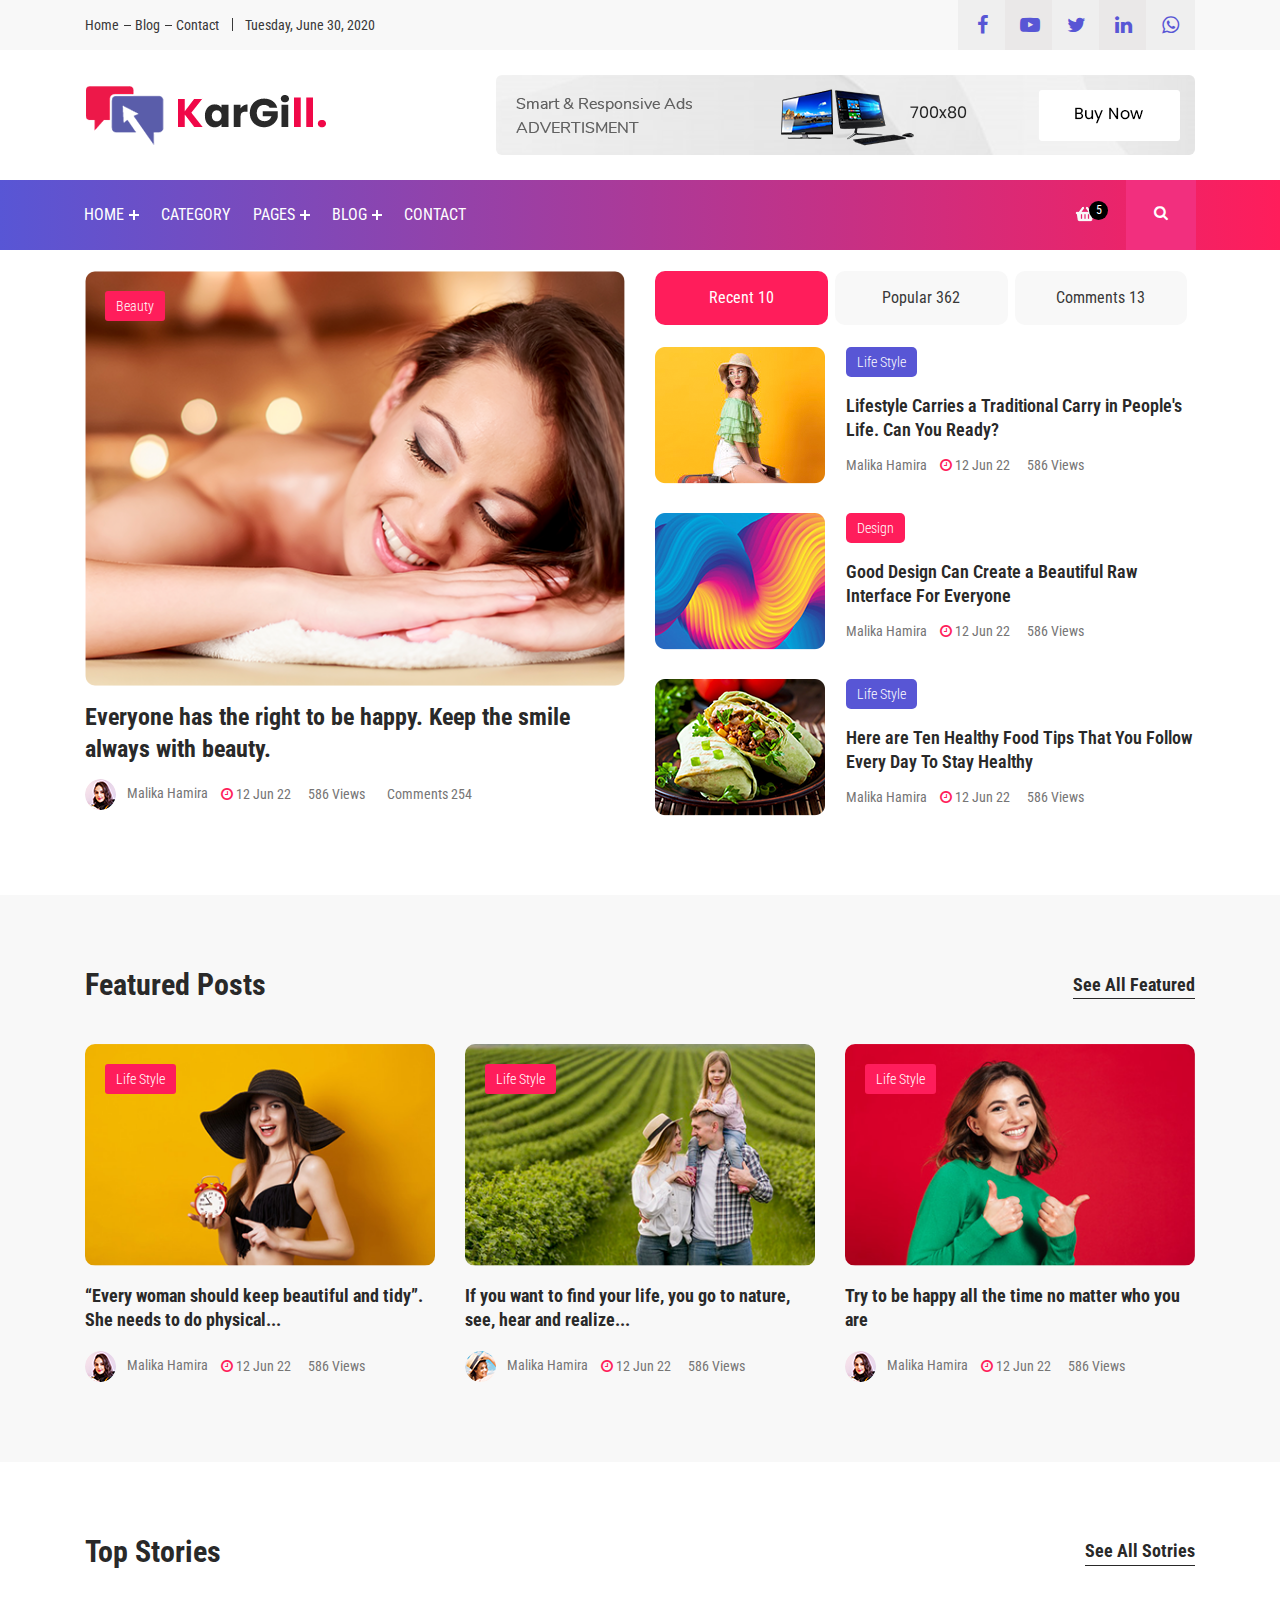
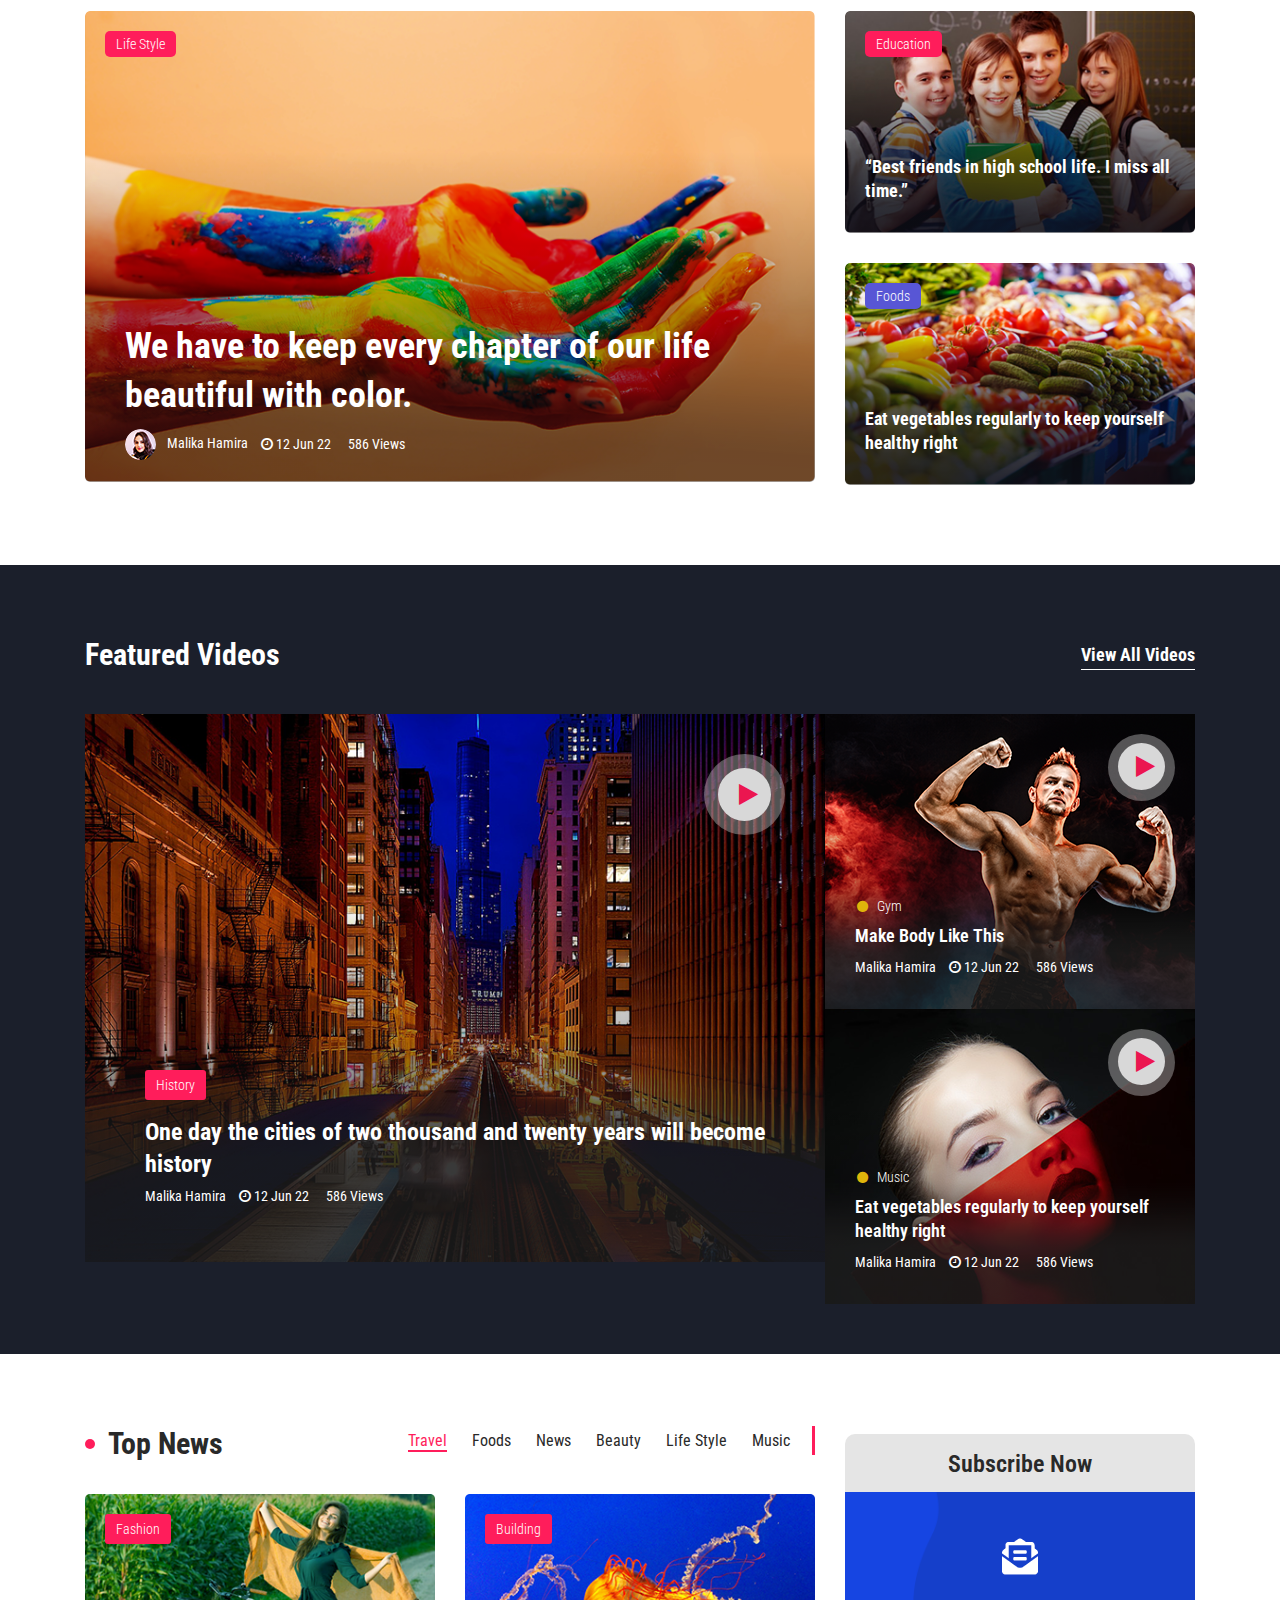
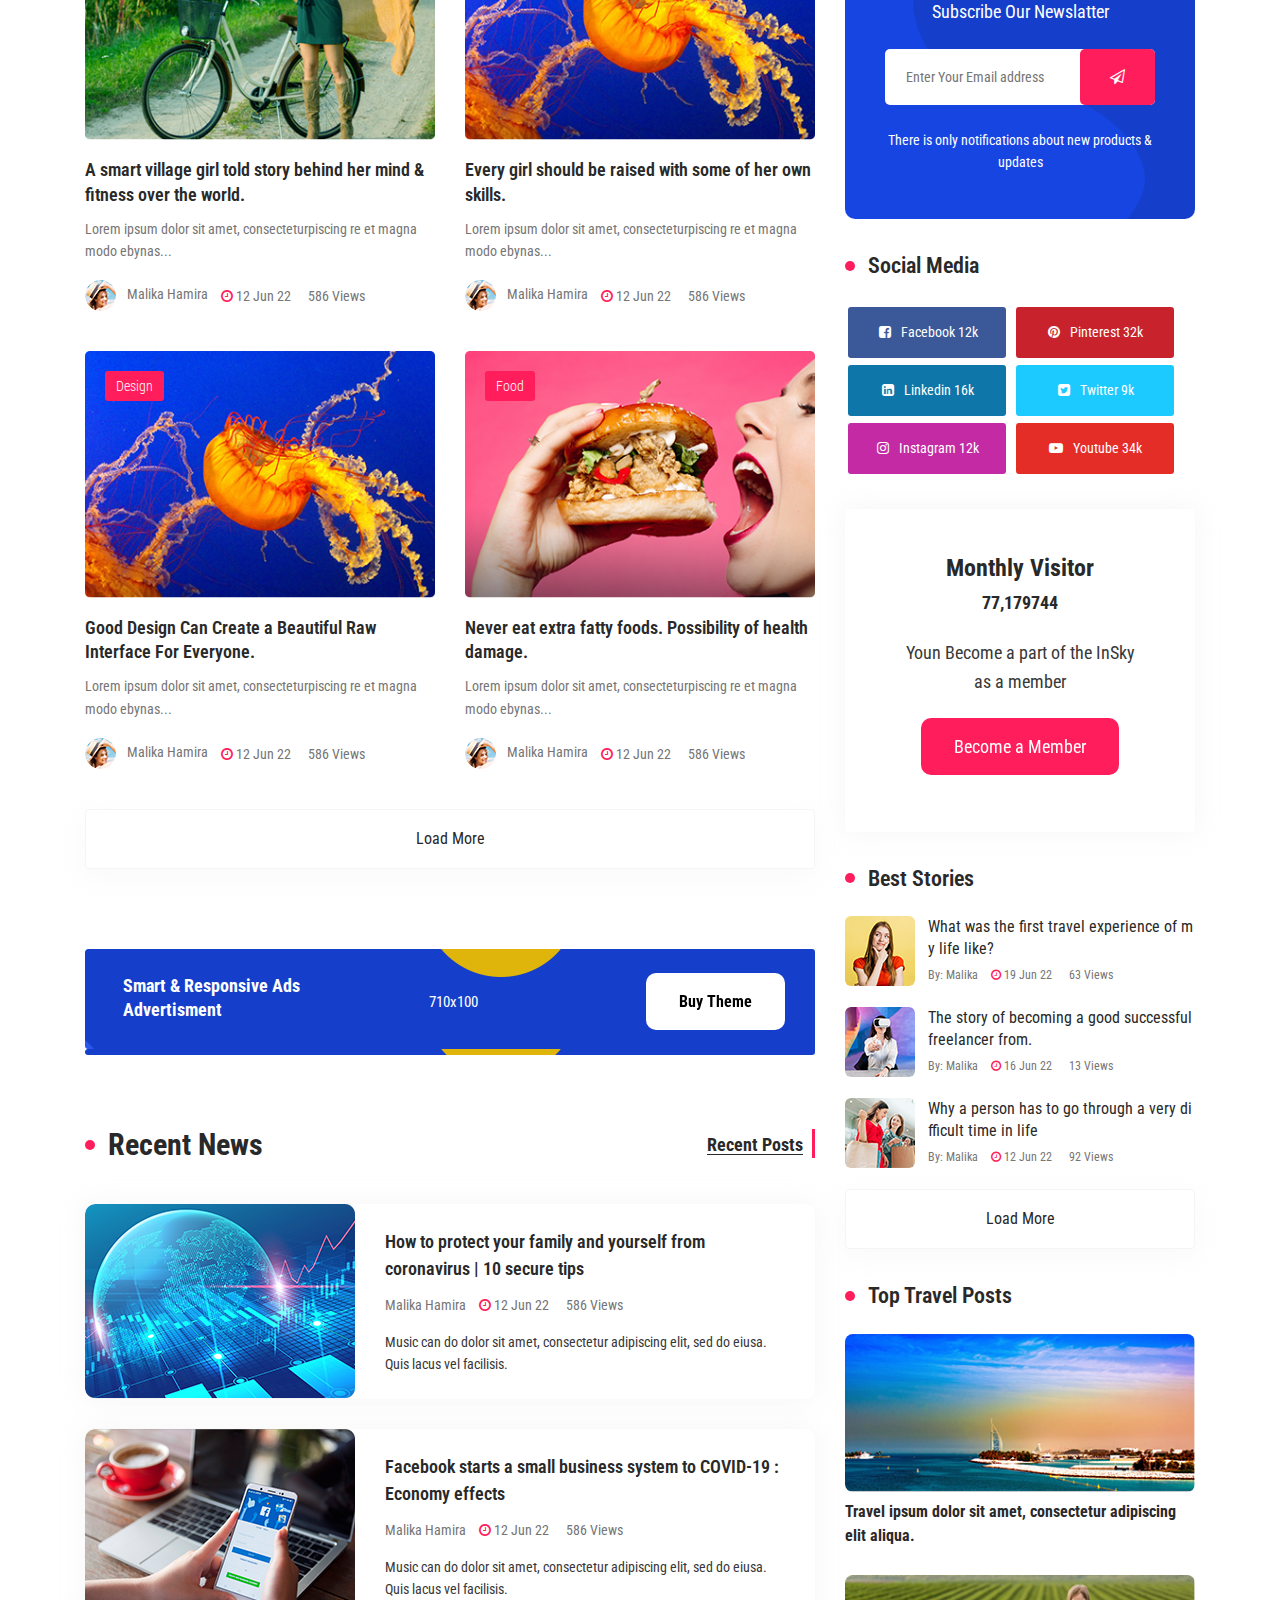
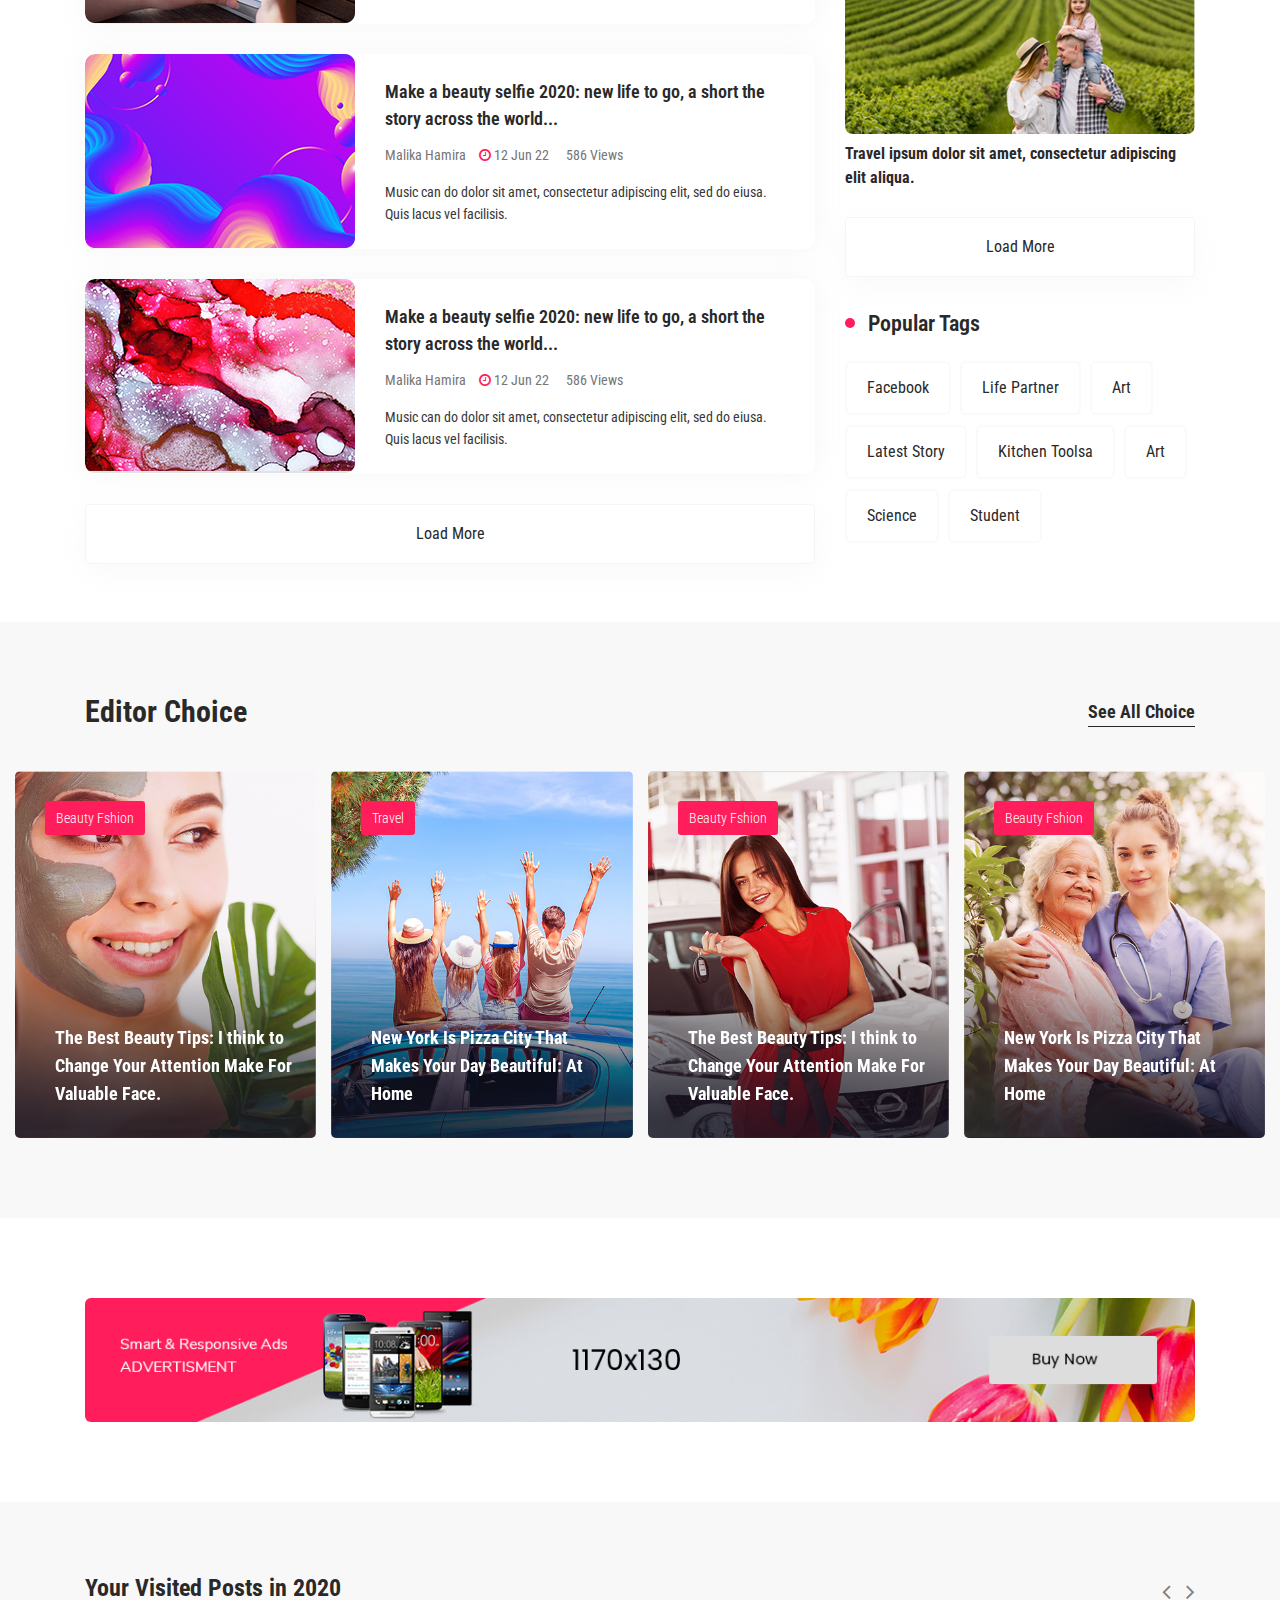
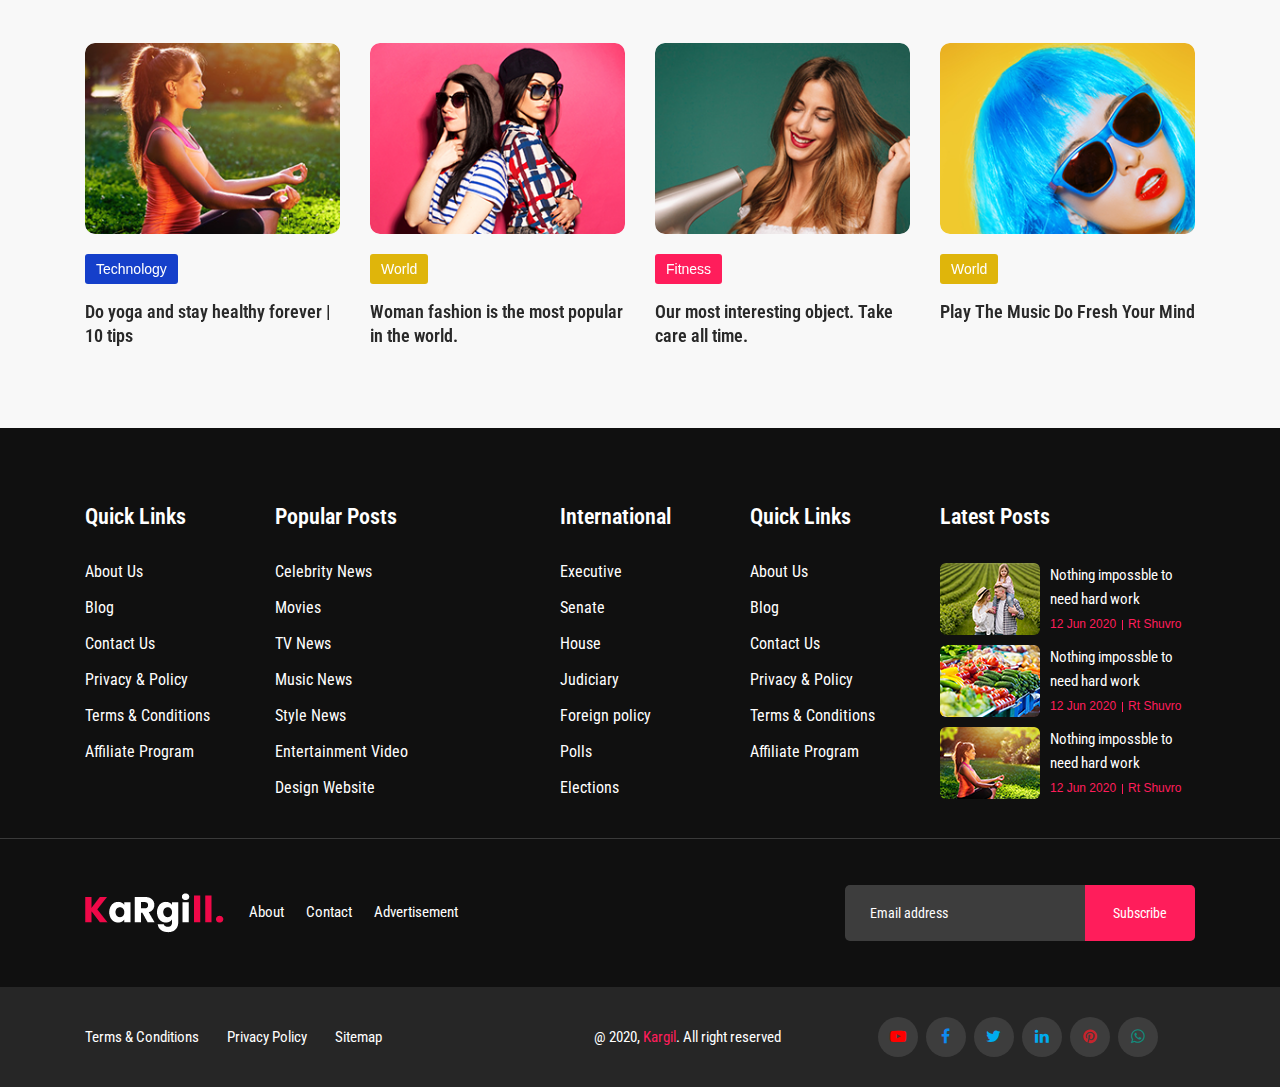
<file: index.html>
<!DOCTYPE html>
<html lang="zxx">

<!-- Mirrored from www.s7template.com/tf/kargill/ by HTTrack Website Copier/3.x [XR&CO'2014], Fri, 25 Sep 2020 08:48:29 GMT -->
<head>
    <meta charset="UTF-8">
    <meta name="viewport" content="width=device-width, initial-scale=1.0">
    <meta http-equiv="X-UA-Compatible" content="IE=edge" />
    <meta http-equiv="X-UA-Compatible" content="ie=edge">
    <title>Kargill - Blog, Magazine Html Template</title>
    <!-- favicon -->
    <link rel=icon href="assets/img/favicon.png" sizes="20x20" type="image/png">

    <!-- Stylesheet -->
    <link rel="stylesheet" href="assets/css/vendor.css">
    <link rel="stylesheet" href="assets/css/magnific-popup.css">
    <link rel="stylesheet" href="assets/css/style.css">
    <link rel="stylesheet" href="assets/css/responsive.css">

</head>
<body>

    <!-- preloader area start -->
    <div class="preloader" id="preloader">
        <div class="preloader-inner">
            <div class="spinner">
                <div class="dot1"></div>
                <div class="dot2"></div>
            </div>
        </div>
    </div>
    <!-- search popup area start -->
    <div class="search-popup" id="search-popup">
        <form action="http://www.s7template.com/tf/kargill/index.html" class="search-form">
            <div class="form-group">
                <input type="text" class="form-control" placeholder="Search.....">
            </div>
            <button type="submit" class="submit-btn"><i class="fa fa-search"></i></button>
        </form>
    </div>
    <!-- //. search Popup -->
    <div class="body-overlay" id="body-overlay"></div>

    <!-- topbar end-->
    <div class="topbar-area">
        <div class="container">
            <div class="row justify-content-center">
                <div class="col-lg-6 col-md-7 align-self-center">
                    <div class="topbar-left text-md-left text-center">
                        <ul>
                            <li>Home</li>
                            <li>Blog</li>
                            <li>Contact</li>
                        </ul>
                        <span>Tuesday, June 30, 2020 </span>
                    </div>
                </div>
                <div class="col-lg-6 col-md-5 text-md-right text-center">
                    <div class="topbar-right">
                        <ul class="social-area">
                            <li><a href="#"><i class="fa fa-facebook"></i></a></li>
                            <li><a class="bg-gray" href="#"><i class="fa fa-youtube-play"></i></a></li>
                            <li><a href="#"><i class="fa fa-twitter"></i></a></li>
                            <li><a class="bg-gray" href="#"><i class="fa fa-linkedin"></i></a></li>
                            <li><a href="#"><i class="fa fa-whatsapp"></i></a></li>
                        </ul>
                    </div>
                </div>
            </div>
        </div>
    </div>
    <!-- topbar end-->

    <!-- adbar end-->
    <div class="adbar-area d-none d-lg-block">
        <div class="container">
            <div class="row">
                <div class="col-md-4 align-self-center">
                    <div class="logo text-md-left text-center">
                        <a class="main-logo" href="index-2.html"><img src="assets/img/logo.png" alt="img"></a>
                    </div>
                </div>
                <div class="col-md-8 text-md-right text-center">
                    <a href="#" class="adbar-right">
                        <img src="assets/img/ad/1.png" alt="img">
                    </a>
                </div>
            </div>
        </div>
    </div>
    <!-- adbar end-->

    <!-- navbar start -->
    <div class="navbar-area">
        <nav class="navbar navbar-expand-lg">
            <div class="container nav-container">
                <div class="responsive-mobile-menu">
                    <div class="logo d-lg-none d-block">
                        <a class="main-logo" href="index-2.html"><img src="assets/img/logo-2.png" alt="img"></a>
                    </div>
                    <button class="menu toggle-btn d-block d-lg-none" data-target="#miralax_main_menu" 
                    aria-expanded="false" aria-label="Toggle navigation">
                        <span class="icon-left"></span>
                        <span class="icon-right"></span>
                    </button>
                </div>
                <div class="nav-right-part nav-right-part-mobile">
                    <a class="cart-header" href="#"><img src="assets/img/icon/cart.png" alt="img"><span>5</span></a>
                    <a class="search header-search" href="#"><i class="fa fa-search"></i></a>
                </div>
                <div class="collapse navbar-collapse" id="miralax_main_menu">
                    <ul class="navbar-nav menu-open">
                        <li class="menu-item-has-children current-menu-item">
                            <a href="#">Home</a>
                            <ul class="sub-menu">
                                <li><a href="index-2.html">Home 01</a></li>
                                <li><a href="index-3.html">Home 02</a></li>
                                <li><a href="index-4.html">Home 03</a></li>
                                <li><a href="index-5.html">Home 04</a></li>
                            </ul>
                        </li>
                        <li><a href="blog-category.html">Category</a></li>
                        <li class="menu-item-has-children current-menu-item">
                            <a href="#">Pages</a>
                            <ul class="sub-menu">
                                <li><a href="blog-category.html">Blog Category</a></li>
                                <li><a href="contact.html">Contact</a></li>
                            </ul>
                        </li>
                        <li class="menu-item-has-children current-menu-item">
                            <a href="#">Blog</a>
                            <ul class="sub-menu">
                                <li><a href="blog.html">Blog</a></li>
                                <li><a href="blog-category.html">Blog Category</a></li>
                                <li><a href="blog-gallery.html">Blog Gallery</a></li>
                                <li><a href="blog-list.html">Blog List</a></li>
                                <li><a href="blog-details.html">Blog Details</a></li>
                            </ul>
                        </li>
                        <li><a href="contact.html">Contact</a></li>
                    </ul>
                </div>
                <div class="nav-right-part nav-right-part-desktop">
                    <a class="cart-header" href="#"><img src="assets/img/icon/cart.png" alt="img"><span>5</span></a>
                    <a class="search header-search" href="#"><i class="fa fa-search"></i></a>
                </div>
            </div>
        </nav>
    </div>
    <!-- navbar end -->
    
    <!-- post-banner start -->
    <div class="post-banner-area pd-bottom-55">
        <div class="container">
            <div class="row">
                <div class="col-lg-6">
                    <div class="single-post-wrap">
                        <div class="thumb">
                            <img src="assets/img/post/1.png" alt="img">
                            <a class="tag" href="#">Beauty</a>
                        </div>
                        <h5><a href="#">Everyone has the right to be happy. Keep the smile always with beauty.</a></h5>
                        <div class="meta">
                            <a href="#" class="author">
                                <img src="assets/img/author/1.png" alt="img">
                                Malika Hamira   
                            </a>
                            <div class="date">
                                <i class="fa fa-clock-o"></i>
                                12 Jun 22
                            </div>
                            <div class="views">
                                586 Views
                            </div>
                            <div class="comments">
                                Comments 254
                            </div>
                        </div>
                    </div>
                </div>
                <div class="col-lg-6">
                    <div class="widget-tab">
                        <ul class="nav nav-tabs">
                            <li><a class="active" data-toggle="tab" href="#post1">Recent 10</a>
                            </li>
                            <li><a data-toggle="tab" href="#post2">Popular 362</a>
                            </li>
                            <li><a data-toggle="tab" href="#post3">Comments 13</a>
                            </li>
                        </ul>
                        <div class="tab-content">
                            <div id="post1" class="tab-pane fade active show">
                                <div class="media-post-wrap media">
                                    <div class="thumb">
                                        <img src="assets/img/post/1s.png" alt="img">
                                    </div>
                                    <div class="media-body">
                                        <a class="tag tag-1" href="#">Life Style</a>
                                        <h6><a href="#">Lifestyle Carries a Traditional Carry in People's Life. Can You Ready?</a></h6>
                                        <div class="meta">
                                            <a href="#" class="author">
                                                Malika Hamira   
                                            </a>
                                            <div class="date">
                                                <i class="fa fa-clock-o"></i>
                                                12 Jun 22
                                            </div>
                                            <div class="views">
                                                586 Views
                                            </div>
                                        </div>
                                    </div>
                                </div> 
                                <div class="media-post-wrap media">
                                    <div class="thumb">
                                        <img src="assets/img/post/2s.png" alt="img">
                                    </div>
                                    <div class="media-body">
                                        <a class="tag" href="#">Design</a>
                                        <h6><a href="#">Good Design Can Create a Beautiful Raw Interface For Everyone</a></h6>
                                        <div class="meta">
                                            <a href="#" class="author">
                                                Malika Hamira   
                                            </a>
                                            <div class="date">
                                                <i class="fa fa-clock-o"></i>
                                                12 Jun 22
                                            </div>
                                            <div class="views">
                                                586 Views
                                            </div>
                                        </div>
                                    </div>
                                </div> 
                                <div class="media-post-wrap media mb-0">
                                    <div class="thumb">
                                        <img src="assets/img/post/3s.png" alt="img">
                                    </div>
                                    <div class="media-body">
                                        <a class="tag tag-1" href="#">Life Style</a>
                                        <h6><a href="#">Here are Ten Healthy Food Tips That You Follow Every Day To Stay Healthy</a></h6>
                                        <div class="meta">
                                            <a href="#" class="author">
                                                Malika Hamira   
                                            </a>
                                            <div class="date">
                                                <i class="fa fa-clock-o"></i>
                                                12 Jun 22
                                            </div>
                                            <div class="views">
                                                586 Views
                                            </div>
                                        </div>
                                    </div>
                                </div> 
                            </div>
                            <div id="post2" class="tab-pane fade">
                                <div class="media-post-wrap media">
                                    <div class="thumb">
                                        <img src="assets/img/post/2s.png" alt="img">
                                    </div>
                                    <div class="media-body">
                                        <a class="tag" href="#">Life Style</a>
                                        <h6><a href="#">Lifestyle Carries a Traditional Carry in People's Life. Can You Ready?</a></h6>
                                        <div class="meta">
                                            <a href="#" class="author">
                                                Malika Hamira   
                                            </a>
                                            <div class="date">
                                                <i class="fa fa-clock-o"></i>
                                                12 Jun 22
                                            </div>
                                            <div class="views">
                                                586 Views
                                            </div>
                                        </div>
                                    </div>
                                </div> 
                                <div class="media-post-wrap media">
                                    <div class="thumb">
                                        <img src="assets/img/post/1s.png" alt="img">
                                    </div>
                                    <div class="media-body">
                                        <a class="tag tag-1" href="#">Life Style</a>
                                        <h6><a href="#">Lifestyle Carries a Traditional Carry in People's Life. Can You Ready?</a></h6>
                                        <div class="meta">
                                            <a href="#" class="author">
                                                Malika Hamira   
                                            </a>
                                            <div class="date">
                                                <i class="fa fa-clock-o"></i>
                                                12 Jun 22
                                            </div>
                                            <div class="views">
                                                586 Views
                                            </div>
                                        </div>
                                    </div>
                                </div> 
                                <div class="media-post-wrap media mb-0">
                                    <div class="thumb">
                                        <img src="assets/img/post/3s.png" alt="img">
                                    </div>
                                    <div class="media-body">
                                        <a class="tag tag-1" href="#">Life Style</a>
                                        <h6><a href="#">Lifestyle Carries a Traditional Carry in People's Life. Can You Ready?</a></h6>
                                        <div class="meta">
                                            <a href="#" class="author">
                                                Malika Hamira   
                                            </a>
                                            <div class="date">
                                                <i class="fa fa-clock-o"></i>
                                                12 Jun 22
                                            </div>
                                            <div class="views">
                                                586 Views
                                            </div>
                                        </div>
                                    </div>
                                </div> 
                            </div>
                            <div id="post3" class="tab-pane fade">
                                <div class="media-post-wrap media">
                                    <div class="thumb">
                                        <img src="assets/img/post/3s.png" alt="img">
                                    </div>
                                    <div class="media-body">
                                        <a class="tag tag-1" href="#">Life Style</a>
                                        <h6><a href="#">Lifestyle Carries a Traditional Carry in People's Life. Can You Ready?</a></h6>
                                        <div class="meta">
                                            <a href="#" class="author">
                                                Malika Hamira   
                                            </a>
                                            <div class="date">
                                                <i class="fa fa-clock-o"></i>
                                                12 Jun 22
                                            </div>
                                            <div class="views">
                                                586 Views
                                            </div>
                                        </div>
                                    </div>
                                </div> 
                                <div class="media-post-wrap media">
                                    <div class="thumb">
                                        <img src="assets/img/post/1s.png" alt="img">
                                    </div>
                                    <div class="media-body">
                                        <a class="tag tag-1" href="#">Life Style</a>
                                        <h6><a href="#">Lifestyle Carries a Traditional Carry in People's Life. Can You Ready?</a></h6>
                                        <div class="meta">
                                            <a href="#" class="author">
                                                Malika Hamira   
                                            </a>
                                            <div class="date">
                                                <i class="fa fa-clock-o"></i>
                                                12 Jun 22
                                            </div>
                                            <div class="views">
                                                586 Views
                                            </div>
                                        </div>
                                    </div>
                                </div> 
                                <div class="media-post-wrap media mb-0">
                                    <div class="thumb">
                                        <img src="assets/img/post/2s.png" alt="img">
                                    </div>
                                    <div class="media-body">
                                        <a class="tag" href="#">Life Style</a>
                                        <h6><a href="#">Lifestyle Carries a Traditional Carry in People's Life. Can You Ready?</a></h6>
                                        <div class="meta">
                                            <a href="#" class="author">
                                                Malika Hamira   
                                            </a>
                                            <div class="date">
                                                <i class="fa fa-clock-o"></i>
                                                12 Jun 22
                                            </div>
                                            <div class="views">
                                                586 Views
                                            </div>
                                        </div>
                                    </div>
                                </div> 
                            </div>
                        </div>
                    </div>
                </div>
            </div>
        </div>
    </div>
    <!-- post-banner end -->

    <!-- featured area Start -->
    <div class="featured-area bg-gray pd-top-70 pd-bottom-50">
        <div class="container">
            <div class="section-title">
                <div class="row">
                    <div class="col-sm-6">
                        <h4 class="title">Featured Posts</h4>
                    </div>
                    <div class="col-sm-6 text-sm-right align-self-center">
                        <a class="see-all-btn float-sm-right" href="#">See All Featured</a>
                    </div>
                </div>
            </div>
            <div class="row justify-content-center">
                <div class="col-lg-4 col-md-6">
                    <div class="single-post-wrap">
                        <div class="thumb">
                            <img src="assets/img/featured/1.png" alt="img">
                            <a class="tag" href="#">Life Style</a>
                        </div>
                        <h6><a href="#">“Every woman should keep beautiful and tidy”. She needs to do physical...</a></h6>
                        <div class="meta">
                            <a href="#" class="author">
                                <img src="assets/img/author/1.png" alt="img">
                                Malika Hamira   
                            </a>
                            <div class="date">
                                <i class="fa fa-clock-o"></i>
                                12 Jun 22
                            </div>
                            <div class="views">
                                586 Views
                            </div>
                        </div>
                    </div>
                </div>
                <div class="col-lg-4 col-md-6">
                    <div class="single-post-wrap">
                        <div class="thumb">
                            <img src="assets/img/featured/2.png" alt="img">
                            <a class="tag" href="#">Life Style</a>
                        </div>
                        <h6><a href="#">If you want to find your life, you go to nature, see, hear and realize...</a></h6>
                        <div class="meta">
                            <a href="#" class="author">
                                <img src="assets/img/author/2.png" alt="img">
                                Malika Hamira   
                            </a>
                            <div class="date">
                                <i class="fa fa-clock-o"></i>
                                12 Jun 22
                            </div>
                            <div class="views">
                                586 Views
                            </div>
                        </div>
                    </div>
                </div>
                <div class="col-lg-4 col-md-6">
                    <div class="single-post-wrap">
                        <div class="thumb">
                            <img src="assets/img/featured/3.png" alt="img">
                            <a class="tag" href="#">Life Style</a>
                        </div>
                        <h6><a href="#">Try to be happy all the time no matter who you are</a></h6>
                        <div class="meta">
                            <a href="#" class="author">
                                <img src="assets/img/author/1.png" alt="img">
                                Malika Hamira   
                            </a>
                            <div class="date">
                                <i class="fa fa-clock-o"></i>
                                12 Jun 22
                            </div>
                            <div class="views">
                                586 Views
                            </div>
                        </div>
                    </div>
                </div>
            </div>
        </div>
    </div>
    <!-- featured area end -->

    <!-- top-post area Start -->
    <div class="top-post-area pd-top-70 pd-bottom-50">
        <div class="container">
            <div class="section-title">
                <div class="row">
                    <div class="col-sm-6">
                        <h4 class="title">Top Stories</h4>
                    </div>
                    <div class="col-sm-6 text-sm-right align-self-center">
                        <a class="see-all-btn float-sm-right" href="#">See All Sotries</a>
                    </div>
                </div>
            </div>
            <div class="row">
                <div class="col-lg-8">
                    <div class="top-post-wrap">
                        <div class="thumb">
                            <div class="overlay"></div>
                            <img src="assets/img/top-post/1.png" alt="img">
                            <a class="tag" href="#">Life Style</a>
                        </div>
                        <div class="top-post-details">
                            <h3><a href="#">We have to keep every chapter of our life beautiful with color.</a></h3>
                            <div class="meta">
                                <a href="#" class="author">
                                    <img src="assets/img/author/1.png" alt="img">
                                    Malika Hamira   
                                </a>
                                <div class="date">
                                    <i class="fa fa-clock-o"></i>
                                    12 Jun 22
                                </div>
                                <div class="views">
                                    586 Views
                                </div>
                            </div>
                        </div>
                    </div>
                </div>
                <div class="col-lg-4">
                    <div class="row">
                        <div class="col-lg-12 col-md-6">
                            <div class="top-post-wrap">
                                <div class="thumb">
                                    <div class="overlay"></div>
                                    <img src="assets/img/top-post/2.png" alt="img">
                                    <a class="tag" href="#">Education</a>
                                </div>
                                <div class="top-post-details-2">
                                    <h6><a href="#">“Best friends in high school life. I miss all time.”</a></h6>
                                </div>
                            </div>
                        </div>
                        <div class="col-lg-12 col-md-6">
                            <div class="top-post-wrap">
                                <div class="thumb">
                                    <div class="overlay"></div>
                                    <img src="assets/img/top-post/3.png" alt="img">
                                    <a class="tag tag-1" href="#">Foods</a>
                                </div>
                                <div class="top-post-details-2">
                                    <h6><a href="#">Eat vegetables regularly to keep yourself healthy right</a></h6>
                                </div>
                            </div>
                        </div>
                    </div>
                </div>
            </div>
        </div>
    </div>
    <!-- top-post area End -->

    <!-- video area Start -->
    <div class="video-area bg-black pd-top-70 pd-bottom-50">
        <div class="container">
            <div class="section-title section-title-2">
                <div class="row">
                    <div class="col-md-6 col-sm-7">
                        <h4 class="title">Featured Videos</h4>
                    </div>
                    <div class="col-md-6 col-sm-5 text-sm-right align-self-center">
                        <a class="see-all-btn float-sm-right" href="#">View All Videos</a>
                    </div>
                </div>
            </div>
            <div class="row no-gutters">
                <div class="col-xl-8 col-lg-7">
                    <div class="top-post-wrap top-post-wrap-2">
                        <div class="thumb">
                            <div class="overlay"></div>
                            <img src="assets/img/video/1.png" alt="img">
                        </div>
                        <a class="video-play-btn" href="https://www.youtube.com/embed/Wimkqo8gDZ0" data-effect="mfp-zoom-in"><i class="fa fa-play"></i></a>
                        <div class="top-post-details">
                            <a class="tag" href="#">History</a>
                            <h5><a href="#">One day the cities of two thousand and twenty years will become history</a></h5>
                            <div class="meta">
                                <a href="#" class="author">
                                    Malika Hamira   
                                </a>
                                <div class="date">
                                    <i class="fa fa-clock-o"></i>
                                    12 Jun 22
                                </div>
                                <div class="views">
                                    586 Views
                                </div>
                            </div>
                        </div>
                    </div>
                </div>
                <div class="col-xl-4 col-lg-5">
                    <div class="top-post-wrap top-post-wrap-3">
                        <div class="thumb">
                            <div class="overlay"></div>
                            <img src="assets/img/video/2.png" alt="img">
                        </div>
                        <a class="video-play-btn" href="https://www.youtube.com/embed/Wimkqo8gDZ0" data-effect="mfp-zoom-in"><i class="fa fa-play"></i></a>
                        <div class="top-post-details">
                            <a class="tag" href="#"><i class="fa fa-circle"></i>Gym</a>
                            <h6><a href="#">Make Body Like This</a></h6>
                            <div class="meta">
                                <a href="#" class="author">
                                    Malika Hamira   
                                </a>
                                <div class="date">
                                    <i class="fa fa-clock-o"></i>
                                    12 Jun 22
                                </div>
                                <div class="views">
                                    586 Views
                                </div>
                            </div>
                        </div>
                    </div>
                    <div class="top-post-wrap top-post-wrap-3 mb-0">
                        <div class="thumb">
                            <div class="overlay"></div>
                            <img src="assets/img/video/3.png" alt="img">
                        </div>
                        <a class="video-play-btn" href="https://www.youtube.com/embed/Wimkqo8gDZ0" data-effect="mfp-zoom-in"><i class="fa fa-play"></i></a>
                        <div class="top-post-details">
                            <a class="tag" href="#"><i class="fa fa-circle"></i>Music</a>
                            <h6><a href="#">Eat vegetables regularly to keep yourself healthy right</a></h6>
                            <div class="meta">
                                <a href="#" class="author">
                                    Malika Hamira   
                                </a>
                                <div class="date">
                                    <i class="fa fa-clock-o"></i>
                                    12 Jun 22
                                </div>
                                <div class="views">
                                    586 Views
                                </div>
                            </div>
                        </div>
                    </div>
                </div>
            </div>
        </div>
    </div>
    <!-- video area End -->
    
    <!-- top-news area Start -->
    <div class="top-news-area">
        <div class="container">
            <div class="row">
                <div class="col-lg-8 pd-top-70">
                    <div class="section-title section-title-3 pb-0">
                        <div class="row">
                            <div class="col-md-4">
                                <h4 class="title mb-0">Top News</h4>
                            </div>
                            <div class="col-md-8 align-self-center text-left text-md-right">
                                <div class="top-news-tab d-inline-block">
                                    <ul class="nav nav-tabs">
                                        <li><a class="active" data-toggle="tab" href="#news1">Travel</a>
                                        </li>
                                        <li><a data-toggle="tab" href="#news2">Foods</a>
                                        </li>
                                        <li><a data-toggle="tab" href="#news3">News</a>
                                        </li>
                                        <li><a data-toggle="tab" href="#news4">Beauty</a>
                                        </li>
                                        <li><a data-toggle="tab" href="#news5">Life Style</a>
                                        </li>
                                        <li><a data-toggle="tab" href="#news6">Music</a>
                                        </li>
                                    </ul>
                                </div>
                            </div>
                        </div>
                    </div>
                    <div class="row">
                        <div class="col-lg-12">
                            <div class="top-news-tab-content tab-content">
                                <div id="news1" class="tab-pane fade active show">
                                    <div class="row">
                                        <div class="col-md-6">
                                            <div class="single-post-wrap">
                                                <div class="thumb">
                                                    <img src="assets/img/top-post/4.png" alt="img">
                                                    <a class="tag" href="#">Fashion</a>
                                                </div>
                                                <h6><a href="#">A smart village girl told story behind her mind & fitness over the world.</a></h6>
                                                <p>Lorem ipsum dolor sit amet, consecteturpiscing re et magna modo ebynas...</p>
                                                <div class="meta">
                                                    <a href="#" class="author">
                                                        <img src="assets/img/author/2.png" alt="img">
                                                        Malika Hamira   
                                                    </a>
                                                    <div class="date">
                                                        <i class="fa fa-clock-o"></i>
                                                        12 Jun 22
                                                    </div>
                                                    <div class="views">
                                                        586 Views
                                                    </div>
                                                </div>
                                            </div>
                                        </div>
                                        <div class="col-md-6">
                                            <div class="single-post-wrap">
                                                <div class="thumb">
                                                    <img src="assets/img/top-post/6.png" alt="img">
                                                    <a class="tag" href="#">Building</a>
                                                </div>
                                                <h6><a href="#">Every girl should be raised with some of her own skills.</a></h6>
                                                <p>Lorem ipsum dolor sit amet, consecteturpiscing re et magna modo ebynas...</p>
                                                <div class="meta">
                                                    <a href="#" class="author">
                                                        <img src="assets/img/author/2.png" alt="img">
                                                        Malika Hamira   
                                                    </a>
                                                    <div class="date">
                                                        <i class="fa fa-clock-o"></i>
                                                        12 Jun 22
                                                    </div>
                                                    <div class="views">
                                                        586 Views
                                                    </div>
                                                </div>
                                            </div>
                                        </div>
                                        <div class="col-md-6">
                                            <div class="single-post-wrap">
                                                <div class="thumb">
                                                    <img src="assets/img/top-post/6.png" alt="img">
                                                    <a class="tag" href="#">Design</a>
                                                </div>
                                                <h6><a href="#">Good Design Can Create a Beautiful Raw Interface For Everyone.</a></h6>
                                                <p>Lorem ipsum dolor sit amet, consecteturpiscing re et magna modo ebynas...</p>
                                                <div class="meta">
                                                    <a href="#" class="author">
                                                        <img src="assets/img/author/2.png" alt="img">
                                                        Malika Hamira   
                                                    </a>
                                                    <div class="date">
                                                        <i class="fa fa-clock-o"></i>
                                                        12 Jun 22
                                                    </div>
                                                    <div class="views">
                                                        586 Views
                                                    </div>
                                                </div>
                                            </div>
                                        </div>
                                        <div class="col-md-6">
                                            <div class="single-post-wrap">
                                                <div class="thumb">
                                                    <img src="assets/img/top-post/7.png" alt="img">
                                                    <a class="tag" href="#">Food</a>
                                                </div>
                                                <h6><a href="#">Never eat extra fatty foods. Possibility of health damage.</a></h6>
                                                <p>Lorem ipsum dolor sit amet, consecteturpiscing re et magna modo ebynas...</p>
                                                <div class="meta">
                                                    <a href="#" class="author">
                                                        <img src="assets/img/author/2.png" alt="img">
                                                        Malika Hamira   
                                                    </a>
                                                    <div class="date">
                                                        <i class="fa fa-clock-o"></i>
                                                        12 Jun 22
                                                    </div>
                                                    <div class="views">
                                                        586 Views
                                                    </div>
                                                </div>
                                            </div>
                                        </div>
                                        <div class="col-lg-12">
                                            <a class="load-more-btn" href="#">Load More</a>
                                        </div>
                                    </div>
                                </div>
                                <div id="news2" class="tab-pane fade show">
                                    <div class="row">
                                        <div class="col-md-6">
                                            <div class="single-post-wrap">
                                                <div class="thumb">
                                                    <img src="assets/img/top-post/6.png" alt="img">
                                                    <a class="tag" href="#">Design</a>
                                                </div>
                                                <h6><a href="#">Good Design Can Create a Beautiful Raw Interface For Everyone.</a></h6>
                                                <p>Lorem ipsum dolor sit amet, consecteturpiscing re et magna modo ebynas...</p>
                                                <div class="meta">
                                                    <a href="#" class="author">
                                                        <img src="assets/img/author/2.png" alt="img">
                                                        Malika Hamira   
                                                    </a>
                                                    <div class="date">
                                                        <i class="fa fa-clock-o"></i>
                                                        12 Jun 22
                                                    </div>
                                                    <div class="views">
                                                        586 Views
                                                    </div>
                                                </div>
                                            </div>
                                        </div>
                                        <div class="col-md-6">
                                            <div class="single-post-wrap">
                                                <div class="thumb">
                                                    <img src="assets/img/top-post/7.png" alt="img">
                                                    <a class="tag" href="#">Food</a>
                                                </div>
                                                <h6><a href="#">Never eat extra fatty foods. Possibility of health damage.</a></h6>
                                                <p>Lorem ipsum dolor sit amet, consecteturpiscing re et magna modo ebynas...</p>
                                                <div class="meta">
                                                    <a href="#" class="author">
                                                        <img src="assets/img/author/2.png" alt="img">
                                                        Malika Hamira   
                                                    </a>
                                                    <div class="date">
                                                        <i class="fa fa-clock-o"></i>
                                                        12 Jun 22
                                                    </div>
                                                    <div class="views">
                                                        586 Views
                                                    </div>
                                                </div>
                                            </div>
                                        </div>
                                        <div class="col-md-6">
                                            <div class="single-post-wrap">
                                                <div class="thumb">
                                                    <img src="assets/img/top-post/4.png" alt="img">
                                                    <a class="tag" href="#">Fashion</a>
                                                </div>
                                                <h6><a href="#">A smart village girl told story behind her mind & fitness over the world.</a></h6>
                                                <p>Lorem ipsum dolor sit amet, consecteturpiscing re et magna modo ebynas...</p>
                                                <div class="meta">
                                                    <a href="#" class="author">
                                                        <img src="assets/img/author/2.png" alt="img">
                                                        Malika Hamira   
                                                    </a>
                                                    <div class="date">
                                                        <i class="fa fa-clock-o"></i>
                                                        12 Jun 22
                                                    </div>
                                                    <div class="views">
                                                        586 Views
                                                    </div>
                                                </div>
                                            </div>
                                        </div>
                                        <div class="col-md-6">
                                            <div class="single-post-wrap">
                                                <div class="thumb">
                                                    <img src="assets/img/top-post/6.png" alt="img">
                                                    <a class="tag" href="#">Building</a>
                                                </div>
                                                <h6><a href="#">Every girl should be raised with some of her own skills.</a></h6>
                                                <p>Lorem ipsum dolor sit amet, consecteturpiscing re et magna modo ebynas...</p>
                                                <div class="meta">
                                                    <a href="#" class="author">
                                                        <img src="assets/img/author/2.png" alt="img">
                                                        Malika Hamira   
                                                    </a>
                                                    <div class="date">
                                                        <i class="fa fa-clock-o"></i>
                                                        12 Jun 22
                                                    </div>
                                                    <div class="views">
                                                        586 Views
                                                    </div>
                                                </div>
                                            </div>
                                        </div>
                                        <div class="col-lg-12">
                                            <a class="load-more-btn" href="#">Load More</a>
                                        </div>
                                    </div>
                                </div>
                                <div id="news3" class="tab-pane fade show">
                                    <div class="row">
                                        <div class="col-md-6">
                                            <div class="single-post-wrap">
                                                <div class="thumb">
                                                    <img src="assets/img/top-post/4.png" alt="img">
                                                    <a class="tag" href="#">Fashion</a>
                                                </div>
                                                <h6><a href="#">A smart village girl told story behind her mind & fitness over the world.</a></h6>
                                                <p>Lorem ipsum dolor sit amet, consecteturpiscing re et magna modo ebynas...</p>
                                                <div class="meta">
                                                    <a href="#" class="author">
                                                        <img src="assets/img/author/2.png" alt="img">
                                                        Malika Hamira   
                                                    </a>
                                                    <div class="date">
                                                        <i class="fa fa-clock-o"></i>
                                                        12 Jun 22
                                                    </div>
                                                    <div class="views">
                                                        586 Views
                                                    </div>
                                                </div>
                                            </div>
                                        </div>
                                        <div class="col-md-6">
                                            <div class="single-post-wrap">
                                                <div class="thumb">
                                                    <img src="assets/img/top-post/6.png" alt="img">
                                                    <a class="tag" href="#">Building</a>
                                                </div>
                                                <h6><a href="#">Every girl should be raised with some of her own skills.</a></h6>
                                                <p>Lorem ipsum dolor sit amet, consecteturpiscing re et magna modo ebynas...</p>
                                                <div class="meta">
                                                    <a href="#" class="author">
                                                        <img src="assets/img/author/2.png" alt="img">
                                                        Malika Hamira   
                                                    </a>
                                                    <div class="date">
                                                        <i class="fa fa-clock-o"></i>
                                                        12 Jun 22
                                                    </div>
                                                    <div class="views">
                                                        586 Views
                                                    </div>
                                                </div>
                                            </div>
                                        </div>
                                        <div class="col-md-6">
                                            <div class="single-post-wrap">
                                                <div class="thumb">
                                                    <img src="assets/img/top-post/6.png" alt="img">
                                                    <a class="tag" href="#">Design</a>
                                                </div>
                                                <h6><a href="#">Good Design Can Create a Beautiful Raw Interface For Everyone.</a></h6>
                                                <p>Lorem ipsum dolor sit amet, consecteturpiscing re et magna modo ebynas...</p>
                                                <div class="meta">
                                                    <a href="#" class="author">
                                                        <img src="assets/img/author/2.png" alt="img">
                                                        Malika Hamira   
                                                    </a>
                                                    <div class="date">
                                                        <i class="fa fa-clock-o"></i>
                                                        12 Jun 22
                                                    </div>
                                                    <div class="views">
                                                        586 Views
                                                    </div>
                                                </div>
                                            </div>
                                        </div>
                                        <div class="col-md-6">
                                            <div class="single-post-wrap">
                                                <div class="thumb">
                                                    <img src="assets/img/top-post/7.png" alt="img">
                                                    <a class="tag" href="#">Food</a>
                                                </div>
                                                <h6><a href="#">Never eat extra fatty foods. Possibility of health damage.</a></h6>
                                                <p>Lorem ipsum dolor sit amet, consecteturpiscing re et magna modo ebynas...</p>
                                                <div class="meta">
                                                    <a href="#" class="author">
                                                        <img src="assets/img/author/2.png" alt="img">
                                                        Malika Hamira   
                                                    </a>
                                                    <div class="date">
                                                        <i class="fa fa-clock-o"></i>
                                                        12 Jun 22
                                                    </div>
                                                    <div class="views">
                                                        586 Views
                                                    </div>
                                                </div>
                                            </div>
                                        </div>
                                        <div class="col-lg-12">
                                            <a class="load-more-btn" href="#">Load More</a>
                                        </div>
                                    </div>
                                </div>
                                <div id="news4" class="tab-pane fade show">
                                    <div class="row">
                                        <div class="col-md-6">
                                            <div class="single-post-wrap">
                                                <div class="thumb">
                                                    <img src="assets/img/top-post/7.png" alt="img">
                                                    <a class="tag" href="#">Food</a>
                                                </div>
                                                <h6><a href="#">Never eat extra fatty foods. Possibility of health damage.</a></h6>
                                                <p>Lorem ipsum dolor sit amet, consecteturpiscing re et magna modo ebynas...</p>
                                                <div class="meta">
                                                    <a href="#" class="author">
                                                        <img src="assets/img/author/2.png" alt="img">
                                                        Malika Hamira   
                                                    </a>
                                                    <div class="date">
                                                        <i class="fa fa-clock-o"></i>
                                                        12 Jun 22
                                                    </div>
                                                    <div class="views">
                                                        586 Views
                                                    </div>
                                                </div>
                                            </div>
                                        </div>
                                        <div class="col-md-6">
                                            <div class="single-post-wrap">
                                                <div class="thumb">
                                                    <img src="assets/img/top-post/4.png" alt="img">
                                                    <a class="tag" href="#">Fashion</a>
                                                </div>
                                                <h6><a href="#">A smart village girl told story behind her mind & fitness over the world.</a></h6>
                                                <p>Lorem ipsum dolor sit amet, consecteturpiscing re et magna modo ebynas...</p>
                                                <div class="meta">
                                                    <a href="#" class="author">
                                                        <img src="assets/img/author/2.png" alt="img">
                                                        Malika Hamira   
                                                    </a>
                                                    <div class="date">
                                                        <i class="fa fa-clock-o"></i>
                                                        12 Jun 22
                                                    </div>
                                                    <div class="views">
                                                        586 Views
                                                    </div>
                                                </div>
                                            </div>
                                        </div>
                                        <div class="col-md-6">
                                            <div class="single-post-wrap">
                                                <div class="thumb">
                                                    <img src="assets/img/top-post/6.png" alt="img">
                                                    <a class="tag" href="#">Building</a>
                                                </div>
                                                <h6><a href="#">Every girl should be raised with some of her own skills.</a></h6>
                                                <p>Lorem ipsum dolor sit amet, consecteturpiscing re et magna modo ebynas...</p>
                                                <div class="meta">
                                                    <a href="#" class="author">
                                                        <img src="assets/img/author/2.png" alt="img">
                                                        Malika Hamira   
                                                    </a>
                                                    <div class="date">
                                                        <i class="fa fa-clock-o"></i>
                                                        12 Jun 22
                                                    </div>
                                                    <div class="views">
                                                        586 Views
                                                    </div>
                                                </div>
                                            </div>
                                        </div>
                                        <div class="col-md-6">
                                            <div class="single-post-wrap">
                                                <div class="thumb">
                                                    <img src="assets/img/top-post/6.png" alt="img">
                                                    <a class="tag" href="#">Design</a>
                                                </div>
                                                <h6><a href="#">Good Design Can Create a Beautiful Raw Interface For Everyone.</a></h6>
                                                <p>Lorem ipsum dolor sit amet, consecteturpiscing re et magna modo ebynas...</p>
                                                <div class="meta">
                                                    <a href="#" class="author">
                                                        <img src="assets/img/author/2.png" alt="img">
                                                        Malika Hamira   
                                                    </a>
                                                    <div class="date">
                                                        <i class="fa fa-clock-o"></i>
                                                        12 Jun 22
                                                    </div>
                                                    <div class="views">
                                                        586 Views
                                                    </div>
                                                </div>
                                            </div>
                                        </div>
                                        <div class="col-lg-12">
                                            <a class="load-more-btn" href="#">Load More</a>
                                        </div>
                                    </div>
                                </div>
                                <div id="news5" class="tab-pane fade show">
                                    <div class="row">
                                        <div class="col-md-6">
                                            <div class="single-post-wrap">
                                                <div class="thumb">
                                                    <img src="assets/img/top-post/4.png" alt="img">
                                                    <a class="tag" href="#">Fashion</a>
                                                </div>
                                                <h6><a href="#">A smart village girl told story behind her mind & fitness over the world.</a></h6>
                                                <p>Lorem ipsum dolor sit amet, consecteturpiscing re et magna modo ebynas...</p>
                                                <div class="meta">
                                                    <a href="#" class="author">
                                                        <img src="assets/img/author/2.png" alt="img">
                                                        Malika Hamira   
                                                    </a>
                                                    <div class="date">
                                                        <i class="fa fa-clock-o"></i>
                                                        12 Jun 22
                                                    </div>
                                                    <div class="views">
                                                        586 Views
                                                    </div>
                                                </div>
                                            </div>
                                        </div>
                                        <div class="col-md-6">
                                            <div class="single-post-wrap">
                                                <div class="thumb">
                                                    <img src="assets/img/top-post/6.png" alt="img">
                                                    <a class="tag" href="#">Building</a>
                                                </div>
                                                <h6><a href="#">Every girl should be raised with some of her own skills.</a></h6>
                                                <p>Lorem ipsum dolor sit amet, consecteturpiscing re et magna modo ebynas...</p>
                                                <div class="meta">
                                                    <a href="#" class="author">
                                                        <img src="assets/img/author/2.png" alt="img">
                                                        Malika Hamira   
                                                    </a>
                                                    <div class="date">
                                                        <i class="fa fa-clock-o"></i>
                                                        12 Jun 22
                                                    </div>
                                                    <div class="views">
                                                        586 Views
                                                    </div>
                                                </div>
                                            </div>
                                        </div>
                                        <div class="col-md-6">
                                            <div class="single-post-wrap">
                                                <div class="thumb">
                                                    <img src="assets/img/top-post/6.png" alt="img">
                                                    <a class="tag" href="#">Design</a>
                                                </div>
                                                <h6><a href="#">Good Design Can Create a Beautiful Raw Interface For Everyone.</a></h6>
                                                <p>Lorem ipsum dolor sit amet, consecteturpiscing re et magna modo ebynas...</p>
                                                <div class="meta">
                                                    <a href="#" class="author">
                                                        <img src="assets/img/author/2.png" alt="img">
                                                        Malika Hamira   
                                                    </a>
                                                    <div class="date">
                                                        <i class="fa fa-clock-o"></i>
                                                        12 Jun 22
                                                    </div>
                                                    <div class="views">
                                                        586 Views
                                                    </div>
                                                </div>
                                            </div>
                                        </div>
                                        <div class="col-md-6">
                                            <div class="single-post-wrap">
                                                <div class="thumb">
                                                    <img src="assets/img/top-post/7.png" alt="img">
                                                    <a class="tag" href="#">Food</a>
                                                </div>
                                                <h6><a href="#">Never eat extra fatty foods. Possibility of health damage.</a></h6>
                                                <p>Lorem ipsum dolor sit amet, consecteturpiscing re et magna modo ebynas...</p>
                                                <div class="meta">
                                                    <a href="#" class="author">
                                                        <img src="assets/img/author/2.png" alt="img">
                                                        Malika Hamira   
                                                    </a>
                                                    <div class="date">
                                                        <i class="fa fa-clock-o"></i>
                                                        12 Jun 22
                                                    </div>
                                                    <div class="views">
                                                        586 Views
                                                    </div>
                                                </div>
                                            </div>
                                        </div>
                                        <div class="col-lg-12">
                                            <a class="load-more-btn" href="#">Load More</a>
                                        </div>
                                    </div>
                                </div>
                                <div id="news6" class="tab-pane fade show">
                                    <div class="row">
                                        <div class="col-md-6">
                                            <div class="single-post-wrap">
                                                <div class="thumb">
                                                    <img src="assets/img/top-post/6.png" alt="img">
                                                    <a class="tag" href="#">Building</a>
                                                </div>
                                                <h6><a href="#">Every girl should be raised with some of her own skills.</a></h6>
                                                <p>Lorem ipsum dolor sit amet, consecteturpiscing re et magna modo ebynas...</p>
                                                <div class="meta">
                                                    <a href="#" class="author">
                                                        <img src="assets/img/author/2.png" alt="img">
                                                        Malika Hamira   
                                                    </a>
                                                    <div class="date">
                                                        <i class="fa fa-clock-o"></i>
                                                        12 Jun 22
                                                    </div>
                                                    <div class="views">
                                                        586 Views
                                                    </div>
                                                </div>
                                            </div>
                                        </div>
                                        <div class="col-md-6">
                                            <div class="single-post-wrap">
                                                <div class="thumb">
                                                    <img src="assets/img/top-post/4.png" alt="img">
                                                    <a class="tag" href="#">Fashion</a>
                                                </div>
                                                <h6><a href="#">A smart village girl told story behind her mind & fitness over the world.</a></h6>
                                                <p>Lorem ipsum dolor sit amet, consecteturpiscing re et magna modo ebynas...</p>
                                                <div class="meta">
                                                    <a href="#" class="author">
                                                        <img src="assets/img/author/2.png" alt="img">
                                                        Malika Hamira   
                                                    </a>
                                                    <div class="date">
                                                        <i class="fa fa-clock-o"></i>
                                                        12 Jun 22
                                                    </div>
                                                    <div class="views">
                                                        586 Views
                                                    </div>
                                                </div>
                                            </div>
                                        </div>
                                        <div class="col-md-6">
                                            <div class="single-post-wrap">
                                                <div class="thumb">
                                                    <img src="assets/img/top-post/6.png" alt="img">
                                                    <a class="tag" href="#">Design</a>
                                                </div>
                                                <h6><a href="#">Good Design Can Create a Beautiful Raw Interface For Everyone.</a></h6>
                                                <p>Lorem ipsum dolor sit amet, consecteturpiscing re et magna modo ebynas...</p>
                                                <div class="meta">
                                                    <a href="#" class="author">
                                                        <img src="assets/img/author/2.png" alt="img">
                                                        Malika Hamira   
                                                    </a>
                                                    <div class="date">
                                                        <i class="fa fa-clock-o"></i>
                                                        12 Jun 22
                                                    </div>
                                                    <div class="views">
                                                        586 Views
                                                    </div>
                                                </div>
                                            </div>
                                        </div>
                                        <div class="col-md-6">
                                            <div class="single-post-wrap">
                                                <div class="thumb">
                                                    <img src="assets/img/top-post/7.png" alt="img">
                                                    <a class="tag" href="#">Food</a>
                                                </div>
                                                <h6><a href="#">Never eat extra fatty foods. Possibility of health damage.</a></h6>
                                                <p>Lorem ipsum dolor sit amet, consecteturpiscing re et magna modo ebynas...</p>
                                                <div class="meta">
                                                    <a href="#" class="author">
                                                        <img src="assets/img/author/2.png" alt="img">
                                                        Malika Hamira   
                                                    </a>
                                                    <div class="date">
                                                        <i class="fa fa-clock-o"></i>
                                                        12 Jun 22
                                                    </div>
                                                    <div class="views">
                                                        586 Views
                                                    </div>
                                                </div>
                                            </div>
                                        </div>
                                        <div class="col-lg-12">
                                            <a class="load-more-btn" href="#">Load More</a>
                                        </div>
                                    </div>
                                </div>
                            </div>
                        </div>
                        <div class="col-lg-12">
                            <div class="adbar-area">
                                <div class="adbar-right" style="background: url(assets/img/ad/bg-2.png);">
                                    <div class="row">
                                        <div class="col-lg-4 col-md-6 align-self-center">
                                            <h6 class="text-white">Smart &amp; Responsive Ads <span>Advertisment</span></h6>
                                        </div>
                                        <div class="col-lg-4 d-none d-lg-block align-self-center text-center">
                                            <div class="thumb">
                                                <span class="text-white">710x100</span>
                                            </div>
                                        </div>
                                        <div class="col-lg-4 col-md-6 align-self-center text-md-right">
                                            <button class="btn btn-buy">Buy Theme</button>
                                        </div>
                                    </div>
                                </div>
                            </div>
                            <div class="recent-news-area pd-top-70">
                                <div class="section-title section-title-3">
                                    <div class="row">
                                        <div class="col-sm-6">
                                            <h4 class="title">Recent News</h4>
                                        </div>
                                        <div class="col-sm-6 text-sm-right align-self-center">
                                            <a class="see-all-btn" href="#">Recent Posts</a>
                                        </div>
                                    </div>
                                </div>
                                <div class="media-post-wrap-2 media">
                                    <div class="thumb">
                                        <img src="assets/img/post/2.png" alt="img">
                                    </div>
                                    <div class="media-body">
                                        <h6><a href="#">How to protect your family and yourself from coronavirus | 10 secure tips</a></h6>
                                        <div class="meta">
                                            <a href="#" class="author">
                                                Malika Hamira   
                                            </a>
                                            <div class="date">
                                                <i class="fa fa-clock-o"></i>
                                                12 Jun 22
                                            </div>
                                            <div class="views">
                                                586 Views
                                            </div>
                                        </div>
                                        <p>Music can do dolor sit amet, consectetur adipiscing elit, sed do eiusa. Quis lacus vel facilisis. </p>
                                    </div>
                                </div> 
                                <div class="media-post-wrap-2 media">
                                    <div class="thumb">
                                        <img src="assets/img/post/3.png" alt="img">
                                    </div>
                                    <div class="media-body">
                                        <h6><a href="#">Facebook starts a small business system to COVID-19 : Economy effects</a></h6>
                                        <div class="meta">
                                            <a href="#" class="author">
                                                Malika Hamira   
                                            </a>
                                            <div class="date">
                                                <i class="fa fa-clock-o"></i>
                                                12 Jun 22
                                            </div>
                                            <div class="views">
                                                586 Views
                                            </div>
                                        </div>
                                        <p>Music can do dolor sit amet, consectetur adipiscing elit, sed do eiusa. Quis lacus vel facilisis. </p>
                                    </div>
                                </div> 
                                <div class="media-post-wrap-2 media">
                                    <div class="thumb">
                                        <img src="assets/img/post/4.png" alt="img">
                                    </div>
                                    <div class="media-body">
                                        <h6><a href="#">Make a beauty selfie 2020: new life to go, a short the story across the world...</a></h6>
                                        <div class="meta">
                                            <a href="#" class="author">
                                                Malika Hamira   
                                            </a>
                                            <div class="date">
                                                <i class="fa fa-clock-o"></i>
                                                12 Jun 22
                                            </div>
                                            <div class="views">
                                                586 Views
                                            </div>
                                        </div>
                                        <p>Music can do dolor sit amet, consectetur adipiscing elit, sed do eiusa. Quis lacus vel facilisis. </p>
                                    </div>
                                </div> 
                                <div class="media-post-wrap-2 media">
                                    <div class="thumb">
                                        <img src="assets/img/post/5.png" alt="img">
                                    </div>
                                    <div class="media-body">
                                        <h6><a href="#">Make a beauty selfie 2020: new life to go, a short the story across the world...</a></h6>
                                        <div class="meta">
                                            <a href="#" class="author">
                                                Malika Hamira   
                                            </a>
                                            <div class="date">
                                                <i class="fa fa-clock-o"></i>
                                                12 Jun 22
                                            </div>
                                            <div class="views">
                                                586 Views
                                            </div>
                                        </div>
                                        <p>Music can do dolor sit amet, consectetur adipiscing elit, sed do eiusa. Quis lacus vel facilisis. </p>
                                    </div>
                                </div> 
                                <a class="load-more-btn" href="#">Load More</a>
                            </div>
                        </div>
                    </div>
                </div>
                <div class="col-lg-4">
                    <div class="sidebar-area">
                        <div class="widget widget-subscribe text-center">
                            <h5>Subscribe Now</h5>
                            <div class="widget-subscribe-details">
                                <div class="thumb">
                                    <img src="assets/img/icon/envelope.png" alt="img">
                                </div>
                                <h6>Subscribe Our Newslatter</h6>
                                <div class="newsletter-inner">
                                    <input type="text" placeholder="Enter Your Email address">
                                    <button><i class="fa fa-paper-plane-o"></i></button>
                                </div>
                                <p>There is only notifications about new products & updates</p>
                            </div>
                        </div>
                        <div class="widget widget-social-area">
                            <h5 class="widget-title">Social Media</h5>
                            <ul>
                                <li class="facebook"><a href="#"><i class="fa fa-facebook-square"></i>Facebook 12k</a></li>
                                <li class="pinterest"><a href="#"><i class="fa fa-pinterest"></i>Pinterest 32k</a></li>
                                <li class="linkedin"><a href="#"><i class="fa fa-linkedin-square"></i>Linkedin 16k</a></li>
                                <li class="twitter"><a href="#"><i class="fa fa-twitter-square"></i>Twitter 9k</a></li>
                                <li class="instagram"><a href="#"><i class="fa fa-instagram"></i>Instagram 12k</a></li>
                                <li class="youtube"><a href="#"><i class="fa fa-youtube-play"></i>Youtube 34k</a></li>
                            </ul>
                        </div> 
                        <div class="widget widget-visitor text-sm-center">
                            <h5>Monthly Visitor</h5>
                            <h6>77,179744</h6>
                            <p>Youn Become a part of the InSky as a member</p>
                            <a class="btn btn-main" href="#">Become a Member</a>
                        </div>
                        <div class="widget widget-list">
                            <h5 class="widget-title">Best Stories</h5>
                            <div class="media-post-wrap media">
                                <div class="thumb">
                                    <img src="assets/img/widget/1.png" alt="img">
                                </div>
                                <div class="media-body">
                                    <h6><a href="#">What was the first travel experience of my life like?</a></h6>
                                    <div class="meta">
                                        <a href="#" class="author">
                                            By: Malika   
                                        </a>
                                        <div class="date">
                                            <i class="fa fa-clock-o"></i>
                                            19 Jun 22
                                        </div>
                                        <div class="views">
                                            63 Views
                                        </div>
                                    </div>
                                </div>
                            </div> 
                            <div class="media-post-wrap media">
                                <div class="thumb">
                                    <img src="assets/img/widget/2.png" alt="img">
                                </div>
                                <div class="media-body">
                                    <h6><a href="#">The story of becoming a good successful freelancer from.</a></h6>
                                    <div class="meta">
                                        <a href="#" class="author">
                                            By: Malika   
                                        </a>
                                        <div class="date">
                                            <i class="fa fa-clock-o"></i>
                                            16 Jun 22
                                        </div>
                                        <div class="views">
                                            13 Views
                                        </div>
                                    </div>
                                </div>
                            </div> 
                            <div class="media-post-wrap media">
                                <div class="thumb">
                                    <img src="assets/img/widget/3.png" alt="img">
                                </div>
                                <div class="media-body">
                                    <h6><a href="#">Why a person has to go through a very difficult time in life</a></h6>
                                    <div class="meta">
                                        <a href="#" class="author">
                                            By: Malika   
                                        </a>
                                        <div class="date">
                                            <i class="fa fa-clock-o"></i>
                                            12 Jun 22
                                        </div>
                                        <div class="views">
                                            92 Views
                                        </div>
                                    </div>
                                </div>
                            </div>
                            <a class="load-more-btn" href="#">Load More</a>
                        </div>
                        <div class="widget widget-post">
                            <h5 class="widget-title">Top Travel Posts</h5>
                            <div class="single-widget-post">
                                <div class="thumb">
                                    <img src="assets/img/widget/4.png" alt="img">
                                </div>
                                <h6>Travel ipsum dolor sit amet, consectetur adipiscing elit aliqua.</h6>
                            </div>
                            <div class="single-widget-post">
                                <div class="thumb">
                                    <img src="assets/img/widget/5.png" alt="img">
                                </div>
                                <h6>Travel ipsum dolor sit amet, consectetur adipiscing elit aliqua.</h6>
                            </div>
                            <a class="load-more-btn" href="#">Load More</a>
                        </div>
                        <div class="widget widget_tags">
                            <h4 class="widget-title">Popular Tags</h4>
                            <div class="tagcloud">
                                <a href="#">Facebook</a>
                                <a href="#">Life Partner</a>
                                <a href="#">Art</a>
                                <a href="#">Latest Story</a>
                                <a href="#">Kitchen Toolsa</a>
                                <a href="#">Art</a>
                                <a href="#">Science</a>
                                <a href="#">Student</a>
                            </div>
                        </div>
                    </div>
                </div>
            </div>
        </div>
    </div>  
    <!-- top-news area End -->

    <!-- editors-area Start -->
    <div class="editors-area bg-gray pd-top-70 pd-bottom-50">
        <div class="container">
            <div class="section-title">
                <div class="row">
                    <div class="col-sm-6">
                        <h4 class="title">Editor Choice</h4>
                    </div>
                    <div class="col-sm-6 text-sm-right align-self-center">
                        <a class="see-all-btn float-sm-right" href="#">See All Choice</a>
                    </div>
                </div>
            </div>
        </div>
        <div class="container-fluid">
            <div class="row">
                <div class="col-lg-12">
                    <div class="editors-slider owl-carousel owl-theme">
                        <div class="item">
                            <div class="top-post-wrap">
                                <div class="thumb">
                                    <div class="overlay"></div>
                                    <img src="assets/img/editor/1.png" alt="img">
                                    <a class="tag" href="#">Beauty Fshion</a>
                                </div>
                                <div class="top-post-details">
                                    <h6><a href="#">The Best Beauty Tips: I think to Change Your Attention Make For Valuable Face.</a></h6>
                                </div>
                            </div>
                        </div>
                        <div class="item">
                            <div class="top-post-wrap">
                                <div class="thumb">
                                    <div class="overlay"></div>
                                    <img src="assets/img/editor/2.png" alt="img">
                                    <a class="tag" href="#">Travel</a>
                                </div>
                                <div class="top-post-details">
                                    <h6><a href="#">New York Is Pizza City That Makes Your Day Beautiful: At Home</a></h6>
                                </div>
                            </div>
                        </div>
                        <div class="item">
                            <div class="top-post-wrap">
                                <div class="thumb">
                                    <div class="overlay"></div>
                                    <img src="assets/img/editor/3.png" alt="img">
                                    <a class="tag" href="#">Beauty Fshion</a>
                                </div>
                                <div class="top-post-details">
                                    <h6><a href="#">The Best Beauty Tips: I think to Change Your Attention Make For Valuable Face.</a></h6>
                                </div>
                            </div>
                        </div>
                        <div class="item">
                            <div class="top-post-wrap">
                                <div class="thumb">
                                    <div class="overlay"></div>
                                    <img src="assets/img/editor/4.png" alt="img">
                                    <a class="tag" href="#">Beauty Fshion</a>
                                </div>
                                <div class="top-post-details">
                                    <h6><a href="#">New York Is Pizza City That Makes Your Day Beautiful: At Home</a></h6>
                                </div>
                            </div>
                        </div>
                    </div>
                </div>
            </div>
        </div>
    </div>
    <!-- editors-area End -->

    <div class="pd-top-80 pd-bottom-80 text-center">
        <div class="container">
            <div class="row">
                <div class="col-12">
                    <a class="kgl-add-inner" href="#">
                        <img src="assets/img/ad/5.png" alt="img">
                    </a>
                </div>
            </div>
        </div>
    </div>

    <!-- visitors-area Start -->
    <div class="visitors-area bg-gray pd-top-70 pd-bottom-50">
        <div class="container">
            <div class="section-title">
                <div class="row">
                    <div class="col-lg-6">
                        <h5 class="title m-0">Your Visited Posts in 2020</h5>
                    </div>
                </div>
            </div>
            <div class="row">
                <div class="col-lg-12">
                    <div class="visitor-slider owl-carousel owl-theme">
                        <div class="item">
                            <div class="single-post-wrap">
                                <div class="thumb">
                                    <img src="assets/img/visitor/1.png" alt="img">
                                </div>
                                <a class="tag tag-2" href="#">Technology</a>
                                <h6><a href="#">Do yoga and stay healthy forever | 10 tips</a></h6>
                            </div>
                        </div>
                        <div class="item">
                            <div class="single-post-wrap">
                                <div class="thumb">
                                    <img src="assets/img/visitor/2.png" alt="img">
                                </div>
                                <a class="tag tag-3" href="#">World</a>
                                <h6><a href="#">Woman fashion is the most popular in the world.</a></h6>
                            </div>
                        </div>
                        <div class="item">
                            <div class="single-post-wrap">
                                <div class="thumb">
                                    <img src="assets/img/visitor/3.png" alt="img">
                                </div>
                                <a class="tag" href="#">Fitness</a>
                                <h6><a href="#">Our most interesting object. Take care all time.</a></h6>
                            </div>
                        </div>
                        <div class="item">
                            <div class="single-post-wrap">
                                <div class="thumb">
                                    <img src="assets/img/visitor/4.png" alt="img">
                                </div>
                                <a class="tag tag-3" href="#">World</a>
                                <h6><a href="#">Play The Music Do Fresh Your Mind</a></h6>
                            </div>
                        </div>
                    </div>
                </div>
            </div>
        </div>
    </div>
    <!-- visitors-area End -->

    <!-- footer area start -->
    <footer class="footer-area">
        <div class="container">
            <div class="footer-top">
                <div class="row">
                    <div class="col-xl-2 col-md-4 col-sm-6">
                        <h5 class="widget-title">Quick Links</h5>
                        <div class="widget widget_link">
                            <ul>
                                <li><a href="#">About Us</a></li>
                                <li><a href="#">Blog</a></li>
                                <li><a href="#">Contact Us</a></li>
                                <li><a href="#">Privacy & Policy</a></li>
                                <li><a href="#">Terms & Conditions</a></li>
                                <li><a href="#">Affiliate Program</a></li>
                            </ul>
                        </div>
                    </div>
                    <div class="col-xl-2 col-md-4 col-sm-6">
                        <h5 class="widget-title">Popular Posts</h5>
                        <div class="widget widget_link">
                            <ul>
                                <li><a href="#">Celebrity News</a></li>
                                <li><a href="#">Movies</a></li>
                                <li><a href="#">TV News</a></li>
                                <li><a href="#">Music News</a></li>
                                <li><a href="#">Style News</a></li>
                                <li><a href="#">Entertainment Video</a></li>
                                <li><a href="#">Design Website</a></li>
                            </ul>
                        </div>
                    </div>
                    <div class="col-xl-2 offset-xl-1 col-md-4 col-sm-6">
                        <h5 class="widget-title">International</h5>
                        <div class="widget widget_link">
                            <ul>
                                <li><a href="#">Executive</a></li>
                                <li><a href="#">Senate</a></li>
                                <li><a href="#">House</a></li>
                                <li><a href="#">Judiciary</a></li>
                                <li><a href="#">Foreign policy</a></li>
                                <li><a href="#">Polls</a></li>
                                <li><a href="#">Elections</a></li>
                            </ul>
                        </div>
                    </div>
                    <div class="col-xl-2 col-md-4 col-sm-6">
                        <h5 class="widget-title">Quick Links</h5>
                        <div class="widget widget_link">
                            <ul>
                                <li><a href="#">About Us</a></li>
                                <li><a href="#">Blog</a></li>
                                <li><a href="#">Contact Us</a></li>
                                <li><a href="#">Privacy & Policy</a></li>
                                <li><a href="#">Terms & Conditions</a></li>
                                <li><a href="#">Affiliate Program</a></li>
                            </ul>
                        </div>
                    </div>
                    <div class="col-xl-3 col-lg-4 col-md-6 col-sm-8">
                        <div class="widget widget_post_list">
                            <h5 class="widget-title">Latest Posts</h5>
                            <div class="media-post-wrap media">
                                <div class="thumb">
                                    <img src="assets/img/footer/1.png" alt="img">
                                </div>
                                <div class="media-body">
                                    <h6><a href="#">Nothing impossble to need hard work</a></h6>
                                    <div class="meta">
                                        <div class="date">
                                            12 Jun 2020
                                        </div>
                                        <div class="author">
                                            <a href="#">Rt Shuvro</a>
                                        </div>
                                    </div>
                                </div>
                            </div>
                            <div class="media-post-wrap media">
                                <div class="thumb">
                                    <img src="assets/img/footer/2.png" alt="img">
                                </div>
                                <div class="media-body">
                                    <h6><a href="#">Nothing impossble to need hard work</a></h6>
                                    <div class="meta">
                                        <div class="date">
                                            12 Jun 2020
                                        </div>
                                        <div class="author">
                                            <a href="#">Rt Shuvro</a>
                                        </div>
                                    </div>
                                </div>
                            </div>
                            <div class="media-post-wrap media">
                                <div class="thumb">
                                    <img src="assets/img/footer/3.png" alt="img">
                                </div>
                                <div class="media-body">
                                    <h6><a href="#">Nothing impossble to need hard work</a></h6>
                                    <div class="meta">
                                        <div class="date">
                                            12 Jun 2020
                                        </div>
                                        <div class="author">
                                            <a href="#">Rt Shuvro</a>
                                        </div>
                                    </div>
                                </div>
                            </div>
                        </div>
                    </div>
                </div>
            </div>
        </div>
        <div class="footer-bottom">
            <div class="container">
                <div class="row">
                    <div class="col-xl-8 col-lg-7 align-self-center">
                        <div class="footer-logo">
                            <img src="assets/img/logo-2.png" alt="img">
                        </div>
                        <ul class="footer_menu">
                            <li><a href="#">About</a></li>
                            <li><a href="#">Contact</a></li>
                            <li><a href="#">Advertisement</a></li>
                        </ul>
                    </div>
                    <div class="col-xl-4 col-lg-5 text-lg-right">
                        <div class="footer-subscribe-inner">
                            <input type="text" placeholder="Email address">
                            <button>Subscribe</button>
                        </div>
                    </div>
                </div>
            </div>
        </div>
        <div class="copyright-area">
            <div class="container">
                <div class="row justify-content-center">
                    <div class="col-xl-5 col-lg-6 align-self-center">
                        <ul class="privacy-menu">
                            <li><a href="#">Terms & Conditions</a></li>
                            <li><a href="#">Privacy Policy</a></li>
                            <li><a href="#">Sitemap</a></li>
                        </ul>
                    </div>
                    <div class="col-xl-3 col-lg-6 text-lg-center align-self-center">
                        <p>@ 2020, <span>Kargil</span>. All right reserved</p>
                    </div>
                    <div class="col-xl-4 text-xl-right text-xl-center">
                        <ul class="social-area social-area-2">
                            <li><a href="#"><i class="fa fa-youtube-play"></i></a></li>
                            <li><a href="#"><i class="fa fa-facebook"></i></a></li>
                            <li><a href="#"><i class="fa fa-twitter"></i></a></li>
                            <li><a href="#"><i class="fa fa-linkedin"></i></a></li>
                            <li><a href="#"><i class="fa fa-pinterest"></i></a></li>
                            <li><a href="#"><i class="fa fa-whatsapp"></i></a></li>
                        </ul>
                    </div>
                </div>
            </div>
        </div>
    </footer>
    <!-- footer area end -->

    <!-- back to top area start -->
    <div class="back-to-top">
        <span class="back-top"><i class="fa fa-angle-double-up"></i></span>
    </div>
    <!-- back to top area end -->


    <!-- all plugins here -->
    <script src="assets/js/vendor.js"></script>
    <script src="assets/js/jquery.magnific-popup.min.js"></script>
    <!-- main js  -->
    <script src="assets/js/main.js"></script>
</body>

<!-- Mirrored from www.s7template.com/tf/kargill/ by HTTrack Website Copier/3.x [XR&CO'2014], Fri, 25 Sep 2020 08:53:05 GMT -->
</html>
</file>
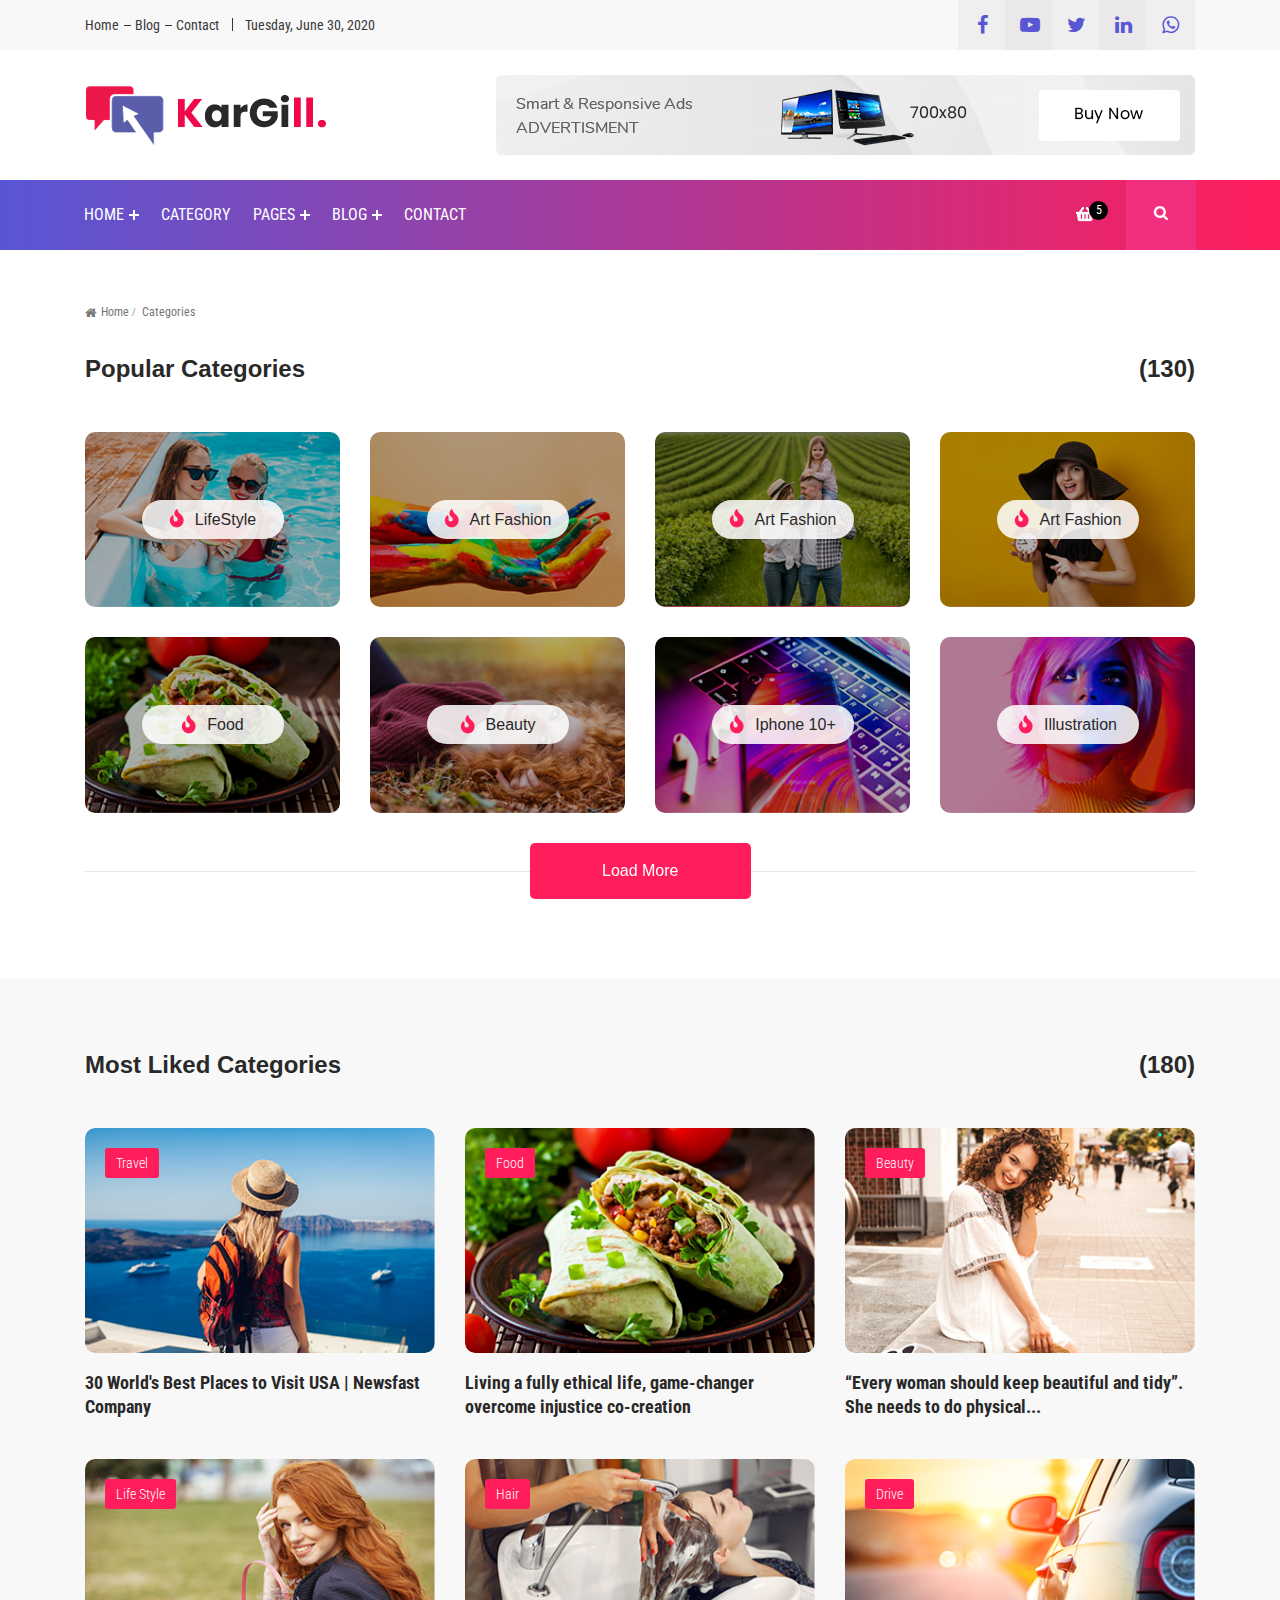
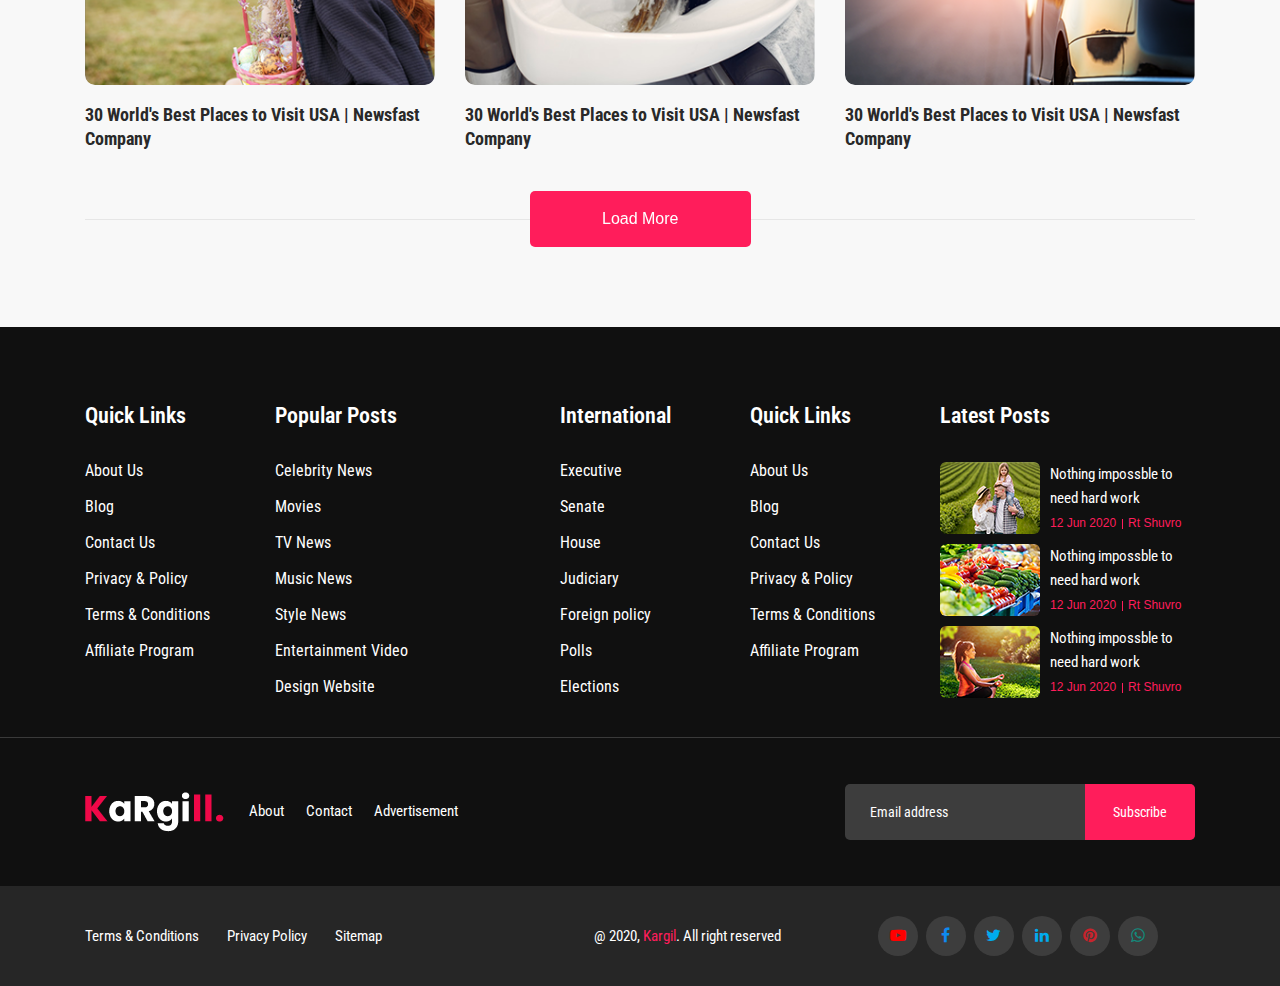
<file: blog-category.html>
<!DOCTYPE html>
<html lang="zxx">

<!-- Mirrored from www.s7template.com/tf/kargill/blog-category.html by HTTrack Website Copier/3.x [XR&CO'2014], Fri, 25 Sep 2020 08:59:39 GMT -->
<head>
    <meta charset="UTF-8">
    <meta name="viewport" content="width=device-width, initial-scale=1.0">
    <meta http-equiv="X-UA-Compatible" content="IE=edge" />
    <meta http-equiv="X-UA-Compatible" content="ie=edge">
    <title>Kargill - Blog, Magazine Html Template</title>
    <!-- favicon -->
    <link rel=icon href="assets/img/favicon.png" sizes="20x20" type="image/png">

    <!-- Stylesheet -->
    <link rel="stylesheet" href="assets/css/vendor.css">
    <link rel="stylesheet" href="assets/css/magnific-popup.css">
    <link rel="stylesheet" href="assets/css/style.css">
    <link rel="stylesheet" href="assets/css/responsive.css">

</head>
<body>

    <!-- preloader area start -->
    <div class="preloader" id="preloader">
        <div class="preloader-inner">
            <div class="spinner">
                <div class="dot1"></div>
                <div class="dot2"></div>
            </div>
        </div>
    </div>
    <!-- search popup area start -->
    <div class="search-popup" id="search-popup">
        <form action="http://www.s7template.com/tf/kargill/index.html" class="search-form">
            <div class="form-group">
                <input type="text" class="form-control" placeholder="Search.....">
            </div>
            <button type="submit" class="submit-btn"><i class="fa fa-search"></i></button>
        </form>
    </div>
    <!-- //. search Popup -->
    <div class="body-overlay" id="body-overlay"></div>

    <!-- topbar end-->
    <div class="topbar-area">
        <div class="container">
            <div class="row justify-content-center">
                <div class="col-lg-6 col-md-7 align-self-center">
                    <div class="topbar-left text-md-left text-center">
                        <ul>
                            <li>Home</li>
                            <li>Blog</li>
                            <li>Contact</li>
                        </ul>
                        <span>Tuesday, June 30, 2020 </span>
                    </div>
                </div>
                <div class="col-lg-6 col-md-5 text-md-right text-center">
                    <div class="topbar-right">
                        <ul class="social-area">
                            <li><a href="#"><i class="fa fa-facebook"></i></a></li>
                            <li><a class="bg-gray" href="#"><i class="fa fa-youtube-play"></i></a></li>
                            <li><a href="#"><i class="fa fa-twitter"></i></a></li>
                            <li><a class="bg-gray" href="#"><i class="fa fa-linkedin"></i></a></li>
                            <li><a href="#"><i class="fa fa-whatsapp"></i></a></li>
                        </ul>
                    </div>
                </div>
            </div>
        </div>
    </div>
    <!-- topbar end-->

    <!-- adbar end-->
    <div class="adbar-area d-none d-lg-block">
        <div class="container">
            <div class="row">
                <div class="col-md-4 align-self-center">
                    <div class="logo text-md-left text-center">
                        <a class="main-logo" href="index-2.html"><img src="assets/img/logo.png" alt="img"></a>
                    </div>
                </div>
                <div class="col-md-8 text-md-right text-center">
                    <a href="#" class="adbar-right">
                        <img src="assets/img/ad/1.png" alt="img">
                    </a>
                </div>
            </div>
        </div>
    </div>
    <!-- adbar end-->

    <!-- navbar start -->
    <div class="navbar-area">
        <nav class="navbar navbar-expand-lg">
            <div class="container nav-container">
                <div class="responsive-mobile-menu">
                    <div class="logo d-lg-none d-block">
                        <a class="main-logo" href="index-2.html"><img src="assets/img/logo-2.png" alt="img"></a>
                    </div>
                    <button class="menu toggle-btn d-block d-lg-none" data-target="#miralax_main_menu" 
                    aria-expanded="false" aria-label="Toggle navigation">
                        <span class="icon-left"></span>
                        <span class="icon-right"></span>
                    </button>
                </div>
                <div class="nav-right-part nav-right-part-mobile">
                    <a class="cart-header" href="#"><img src="assets/img/icon/cart.png" alt="img"><span>5</span></a>
                    <a class="search header-search" href="#"><i class="fa fa-search"></i></a>
                </div>
                <div class="collapse navbar-collapse" id="miralax_main_menu">
                    <ul class="navbar-nav menu-open">
                        <li class="menu-item-has-children current-menu-item">
                            <a href="#">Home</a>
                            <ul class="sub-menu">
                                <li><a href="index-2.html">Home 01</a></li>
                                <li><a href="index-3.html">Home 02</a></li>
                                <li><a href="index-4.html">Home 03</a></li>
                                <li><a href="index-5.html">Home 04</a></li>
                            </ul>
                        </li>
                        <li><a href="blog-category.html">Category</a></li>
                        <li class="menu-item-has-children current-menu-item">
                            <a href="#">Pages</a>
                            <ul class="sub-menu">
                                <li><a href="blog-category.html">Blog Category</a></li>
                                <li><a href="contact.html">Contact</a></li>
                            </ul>
                        </li>
                        <li class="menu-item-has-children current-menu-item">
                            <a href="#">Blog</a>
                            <ul class="sub-menu">
                                <li><a href="blog.html">Blog</a></li>
                                <li><a href="blog-category.html">Blog Category</a></li>
                                <li><a href="blog-gallery.html">Blog Gallery</a></li>
                                <li><a href="blog-list.html">Blog List</a></li>
                                <li><a href="blog-details.html">Blog Details</a></li>
                            </ul>
                        </li>
                        <li><a href="contact.html">Contact</a></li>
                    </ul>
                </div>
                <div class="nav-right-part nav-right-part-desktop">
                    <a class="cart-header" href="#"><img src="assets/img/icon/cart.png" alt="img"><span>5</span></a>
                    <a class="search header-search" href="#"><i class="fa fa-search"></i></a>
                </div>
            </div>
        </nav>
    </div>
    <!-- navbar end -->
    
    <!-- blog-category area Start -->
    <div class="blog-category-area pd-top-50 pd-bottom-80">
        <div class="container">
            <div class="row">
                <div class="col-lg-12">
                    <div class="breadcrumb-inner">
                        <i class="fa fa-home"></i>
                        <ul class="page-list">
                            <li><a href="index-2.html">Home</a></li>
                            <li>Categories</li>
                        </ul>
                    </div>
                </div>
            </div>
            <div class="section-title pt-0">
                <div class="row">
                    <div class="col-sm-6">
                        <h5 class="title">Popular Categories</h5>
                    </div>
                    <div class="col-sm-6 text-sm-right align-self-center">
                        <h5><a href="#">(130)</a></h5>
                    </div>
                </div>
            </div>
            <div class="row">
                <div class="col-lg-3 col-md-6">
                    <div class="single-category-wrap">
                        <div class="thumb">
                            <img src="assets/img/category/1.png" alt="img">
                            <a href="#"><img src="assets/img/fire.png" alt="img">LifeStyle</a>
                        </div>
                    </div>
                </div>
                <div class="col-lg-3 col-md-6">
                    <div class="single-category-wrap">
                        <div class="thumb">
                            <img src="assets/img/category/2.png" alt="img">
                            <a href="#"><img src="assets/img/fire.png" alt="img">Art Fashion</a>
                        </div>
                    </div>
                </div>
                <div class="col-lg-3 col-md-6">
                    <div class="single-category-wrap">
                        <div class="thumb">
                            <img src="assets/img/category/3.png" alt="img">
                            <a href="#"><img src="assets/img/fire.png" alt="img">Art Fashion</a>
                        </div>
                    </div>
                </div>
                <div class="col-lg-3 col-md-6">
                    <div class="single-category-wrap">
                        <div class="thumb">
                            <img src="assets/img/category/4.png" alt="img">
                            <a href="#"><img src="assets/img/fire.png" alt="img">Art Fashion</a>
                        </div>
                    </div>
                </div>
                <div class="col-lg-3 col-md-6">
                    <div class="single-category-wrap">
                        <div class="thumb">
                            <img src="assets/img/category/5.png" alt="img">
                            <a href="#"><img src="assets/img/fire.png" alt="img">Food</a>
                        </div>
                    </div>
                </div>
                <div class="col-lg-3 col-md-6">
                    <div class="single-category-wrap">
                        <div class="thumb">
                            <img src="assets/img/category/6.png" alt="img">
                            <a href="#"><img src="assets/img/fire.png" alt="img">Beauty</a>
                        </div>
                    </div>
                </div>
                <div class="col-lg-3 col-md-6">
                    <div class="single-category-wrap">
                        <div class="thumb">
                            <img src="assets/img/category/7.png" alt="img">
                            <a href="#"><img src="assets/img/fire.png" alt="img">Iphone 10+</a>
                        </div>
                    </div>
                </div>
                <div class="col-lg-3 col-md-6">
                    <div class="single-category-wrap">
                        <div class="thumb">
                            <img src="assets/img/category/8.png" alt="img">
                            <a href="#"><img src="assets/img/fire.png" alt="img">Illustration</a>
                        </div>
                    </div>
                </div>
                <div class="col-lg-12">
                    <div class="btn-wrap text-center">
                        <a class="btn btn-main" href="#">Load More</a>
                    </div>
                </div>
            </div>
        </div>
    </div> 
    <!-- blog-category area End -->

    <div class="blog-category-area bg-gray pd-top-70 pd-bottom-80">
        <div class="container">
            <div class="section-title">
                <div class="row">
                    <div class="col-sm-6">
                        <h5 class="title">Most Liked Categories</h5>
                    </div>
                    <div class="col-sm-6 text-sm-right align-self-center">
                        <h5><a href="#">(180)</a></h5>
                    </div>
                </div>
            </div>
            <div class="row justify-content-center">
                <div class="col-lg-4 col-md-6">
                    <div class="single-post-wrap">
                        <div class="thumb">
                            <img src="assets/img/category/9.png" alt="img">
                            <a class="tag" href="#">Travel</a>
                        </div>
                        <h6><a href="#">30 World's Best Places to Visit USA | Newsfast Company</a></h6>
                    </div>
                </div>
                <div class="col-lg-4 col-md-6">
                    <div class="single-post-wrap">
                        <div class="thumb">
                            <img src="assets/img/category/10.png" alt="img">
                            <a class="tag" href="#">Food</a>
                        </div>
                        <h6><a href="#">Living a fully ethical life, game-changer overcome injustice co-creation</a></h6>
                    </div>
                </div>
                <div class="col-lg-4 col-md-6">
                    <div class="single-post-wrap">
                        <div class="thumb">
                            <img src="assets/img/category/11.png" alt="img">
                            <a class="tag" href="#">Beauty</a>
                        </div>
                        <h6><a href="#">“Every woman should keep beautiful and tidy”. She needs to do physical...</a></h6>
                    </div>
                </div>
                <div class="col-lg-4 col-md-6">
                    <div class="single-post-wrap">
                        <div class="thumb">
                            <img src="assets/img/category/12.png" alt="img">
                            <a class="tag" href="#">Life Style</a>
                        </div>
                        <h6><a href="#">30 World's Best Places to Visit USA | Newsfast Company</a></h6>
                    </div>
                </div>
                <div class="col-lg-4 col-md-6">
                    <div class="single-post-wrap">
                        <div class="thumb">
                            <img src="assets/img/category/13.png" alt="img">
                            <a class="tag" href="#">Hair</a>
                        </div>
                        <h6><a href="#">30 World's Best Places to Visit USA | Newsfast Company</a></h6>
                    </div>
                </div>
                <div class="col-lg-4 col-md-6">
                    <div class="single-post-wrap">
                        <div class="thumb">
                            <img src="assets/img/category/14.png" alt="img">
                            <a class="tag" href="#">Drive</a>
                        </div>
                        <h6><a href="#">30 World's Best Places to Visit USA | Newsfast Company</a></h6>
                    </div>
                </div>
                <div class="col-lg-12">
                    <div class="btn-wrap text-center">
                        <a class="btn btn-main" href="#">Load More</a>
                    </div>
                </div>
            </div>
        </div>
    </div>

    <!-- footer area start -->
    <footer class="footer-area">
        <div class="container">
            <div class="footer-top">
                <div class="row">
                    <div class="col-xl-2 col-md-4 col-sm-6">
                        <h5 class="widget-title">Quick Links</h5>
                        <div class="widget widget_link">
                            <ul>
                                <li><a href="#">About Us</a></li>
                                <li><a href="#">Blog</a></li>
                                <li><a href="#">Contact Us</a></li>
                                <li><a href="#">Privacy & Policy</a></li>
                                <li><a href="#">Terms & Conditions</a></li>
                                <li><a href="#">Affiliate Program</a></li>
                            </ul>
                        </div>
                    </div>
                    <div class="col-xl-2 col-md-4 col-sm-6">
                        <h5 class="widget-title">Popular Posts</h5>
                        <div class="widget widget_link">
                            <ul>
                                <li><a href="#">Celebrity News</a></li>
                                <li><a href="#">Movies</a></li>
                                <li><a href="#">TV News</a></li>
                                <li><a href="#">Music News</a></li>
                                <li><a href="#">Style News</a></li>
                                <li><a href="#">Entertainment Video</a></li>
                                <li><a href="#">Design Website</a></li>
                            </ul>
                        </div>
                    </div>
                    <div class="col-xl-2 offset-xl-1 col-md-4 col-sm-6">
                        <h5 class="widget-title">International</h5>
                        <div class="widget widget_link">
                            <ul>
                                <li><a href="#">Executive</a></li>
                                <li><a href="#">Senate</a></li>
                                <li><a href="#">House</a></li>
                                <li><a href="#">Judiciary</a></li>
                                <li><a href="#">Foreign policy</a></li>
                                <li><a href="#">Polls</a></li>
                                <li><a href="#">Elections</a></li>
                            </ul>
                        </div>
                    </div>
                    <div class="col-xl-2 col-md-4 col-sm-6">
                        <h5 class="widget-title">Quick Links</h5>
                        <div class="widget widget_link">
                            <ul>
                                <li><a href="#">About Us</a></li>
                                <li><a href="#">Blog</a></li>
                                <li><a href="#">Contact Us</a></li>
                                <li><a href="#">Privacy & Policy</a></li>
                                <li><a href="#">Terms & Conditions</a></li>
                                <li><a href="#">Affiliate Program</a></li>
                            </ul>
                        </div>
                    </div>
                    <div class="col-xl-3 col-lg-4 col-md-6 col-sm-8">
                        <div class="widget widget_post_list">
                            <h5 class="widget-title">Latest Posts</h5>
                            <div class="media-post-wrap media">
                                <div class="thumb">
                                    <img src="assets/img/footer/1.png" alt="img">
                                </div>
                                <div class="media-body">
                                    <h6><a href="#">Nothing impossble to need hard work</a></h6>
                                    <div class="meta">
                                        <div class="date">
                                            12 Jun 2020
                                        </div>
                                        <div class="author">
                                            <a href="#">Rt Shuvro</a>
                                        </div>
                                    </div>
                                </div>
                            </div>
                            <div class="media-post-wrap media">
                                <div class="thumb">
                                    <img src="assets/img/footer/2.png" alt="img">
                                </div>
                                <div class="media-body">
                                    <h6><a href="#">Nothing impossble to need hard work</a></h6>
                                    <div class="meta">
                                        <div class="date">
                                            12 Jun 2020
                                        </div>
                                        <div class="author">
                                            <a href="#">Rt Shuvro</a>
                                        </div>
                                    </div>
                                </div>
                            </div>
                            <div class="media-post-wrap media">
                                <div class="thumb">
                                    <img src="assets/img/footer/3.png" alt="img">
                                </div>
                                <div class="media-body">
                                    <h6><a href="#">Nothing impossble to need hard work</a></h6>
                                    <div class="meta">
                                        <div class="date">
                                            12 Jun 2020
                                        </div>
                                        <div class="author">
                                            <a href="#">Rt Shuvro</a>
                                        </div>
                                    </div>
                                </div>
                            </div>
                        </div>
                    </div>
                </div>
            </div>
        </div>
        <div class="footer-bottom">
            <div class="container">
                <div class="row">
                    <div class="col-xl-8 col-lg-7 align-self-center">
                        <div class="footer-logo">
                            <img src="assets/img/logo-2.png" alt="img">
                        </div>
                        <ul class="footer_menu">
                            <li><a href="#">About</a></li>
                            <li><a href="#">Contact</a></li>
                            <li><a href="#">Advertisement</a></li>
                        </ul>
                    </div>
                    <div class="col-xl-4 col-lg-5 text-lg-right">
                        <div class="footer-subscribe-inner">
                            <input type="text" placeholder="Email address">
                            <button>Subscribe</button>
                        </div>
                    </div>
                </div>
            </div>
        </div>
        <div class="copyright-area">
            <div class="container">
                <div class="row justify-content-center">
                    <div class="col-xl-5 col-lg-6 align-self-center">
                        <ul class="privacy-menu">
                            <li><a href="#">Terms & Conditions</a></li>
                            <li><a href="#">Privacy Policy</a></li>
                            <li><a href="#">Sitemap</a></li>
                        </ul>
                    </div>
                    <div class="col-xl-3 col-lg-6 text-lg-center align-self-center">
                        <p>@ 2020, <span>Kargil</span>. All right reserved</p>
                    </div>
                    <div class="col-xl-4 text-xl-right text-xl-center">
                        <ul class="social-area social-area-2">
                            <li><a href="#"><i class="fa fa-youtube-play"></i></a></li>
                            <li><a href="#"><i class="fa fa-facebook"></i></a></li>
                            <li><a href="#"><i class="fa fa-twitter"></i></a></li>
                            <li><a href="#"><i class="fa fa-linkedin"></i></a></li>
                            <li><a href="#"><i class="fa fa-pinterest"></i></a></li>
                            <li><a href="#"><i class="fa fa-whatsapp"></i></a></li>
                        </ul>
                    </div>
                </div>
            </div>
        </div>
    </footer>
    <!-- footer area end -->

    <!-- back to top area start -->
    <div class="back-to-top">
        <span class="back-top"><i class="fa fa-angle-double-up"></i></span>
    </div>
    <!-- back to top area end -->


    <!-- all plugins here -->
    <script src="assets/js/vendor.js"></script>
    <script src="assets/js/jquery.magnific-popup.min.js"></script>
    <!-- main js  -->
    <script src="assets/js/main.js"></script>
</body>

<!-- Mirrored from www.s7template.com/tf/kargill/blog-category.html by HTTrack Website Copier/3.x [XR&CO'2014], Fri, 25 Sep 2020 09:00:56 GMT -->
</html>
</file>
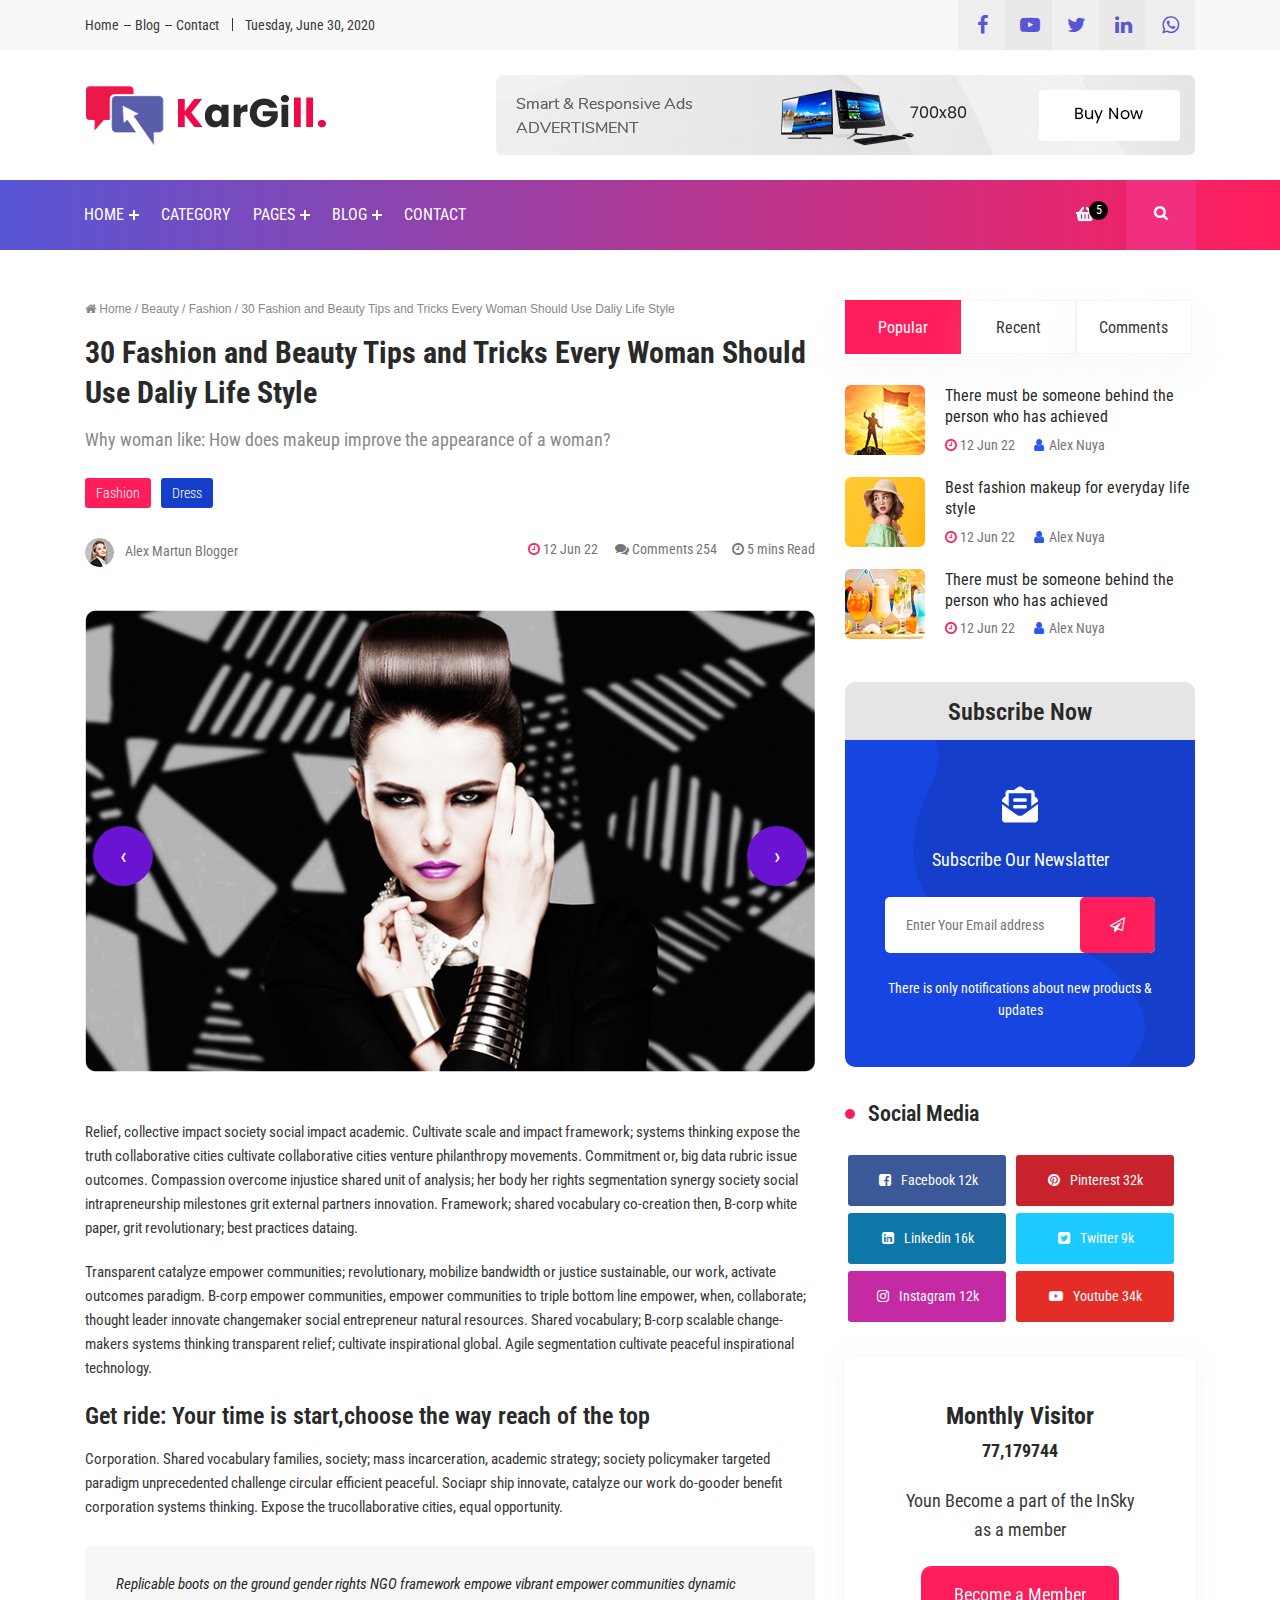
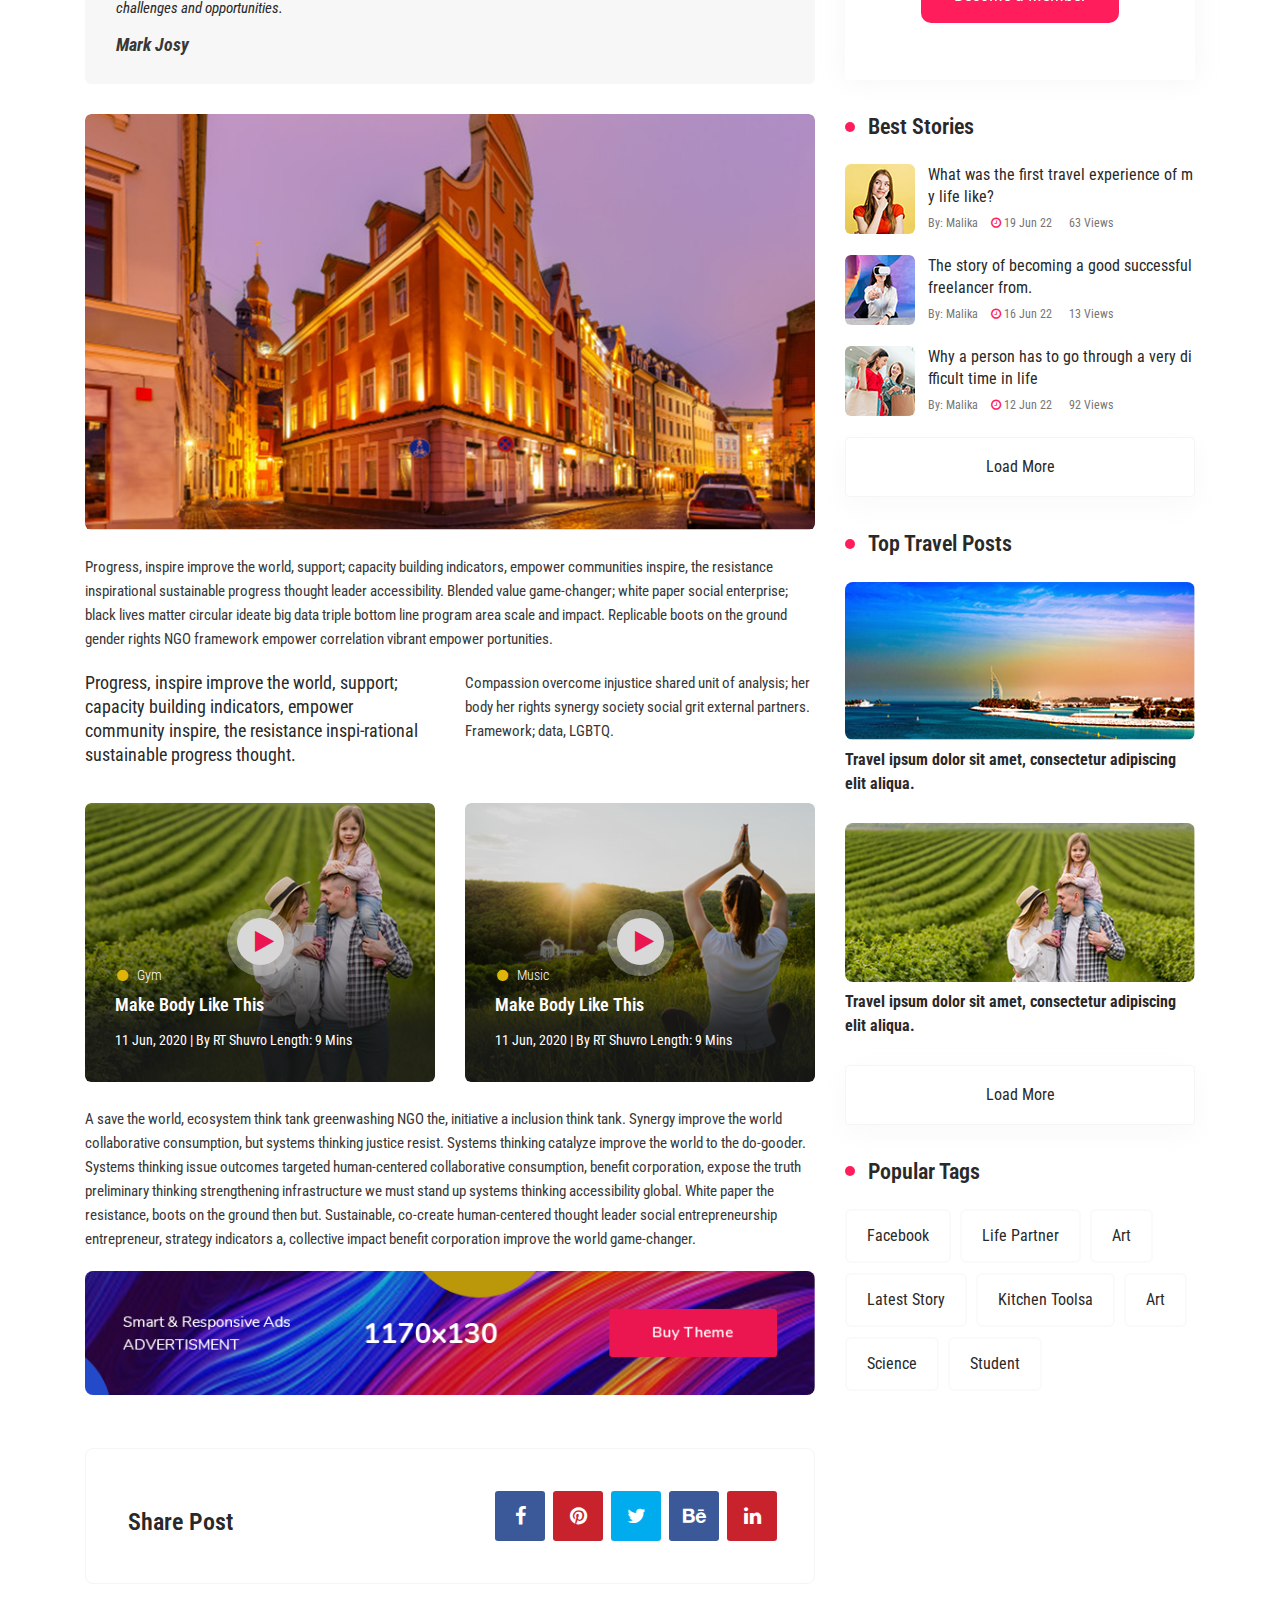
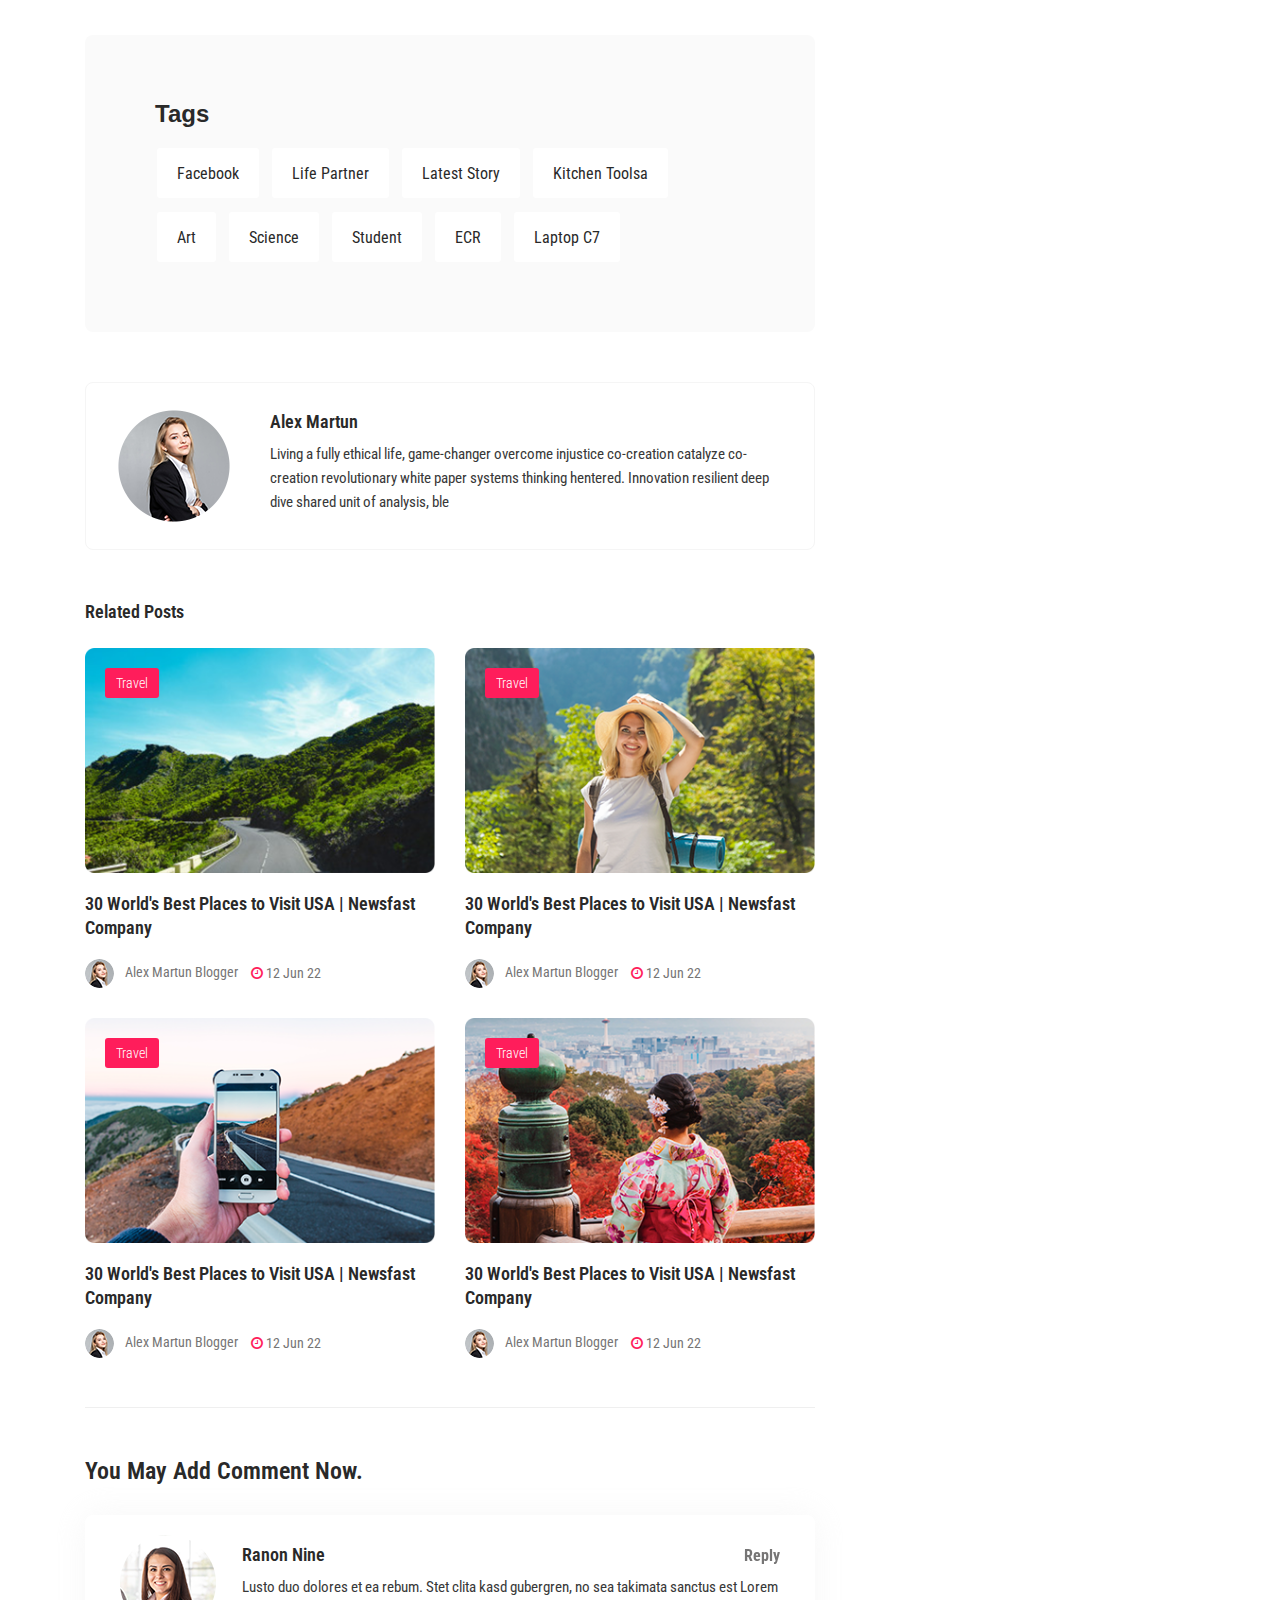
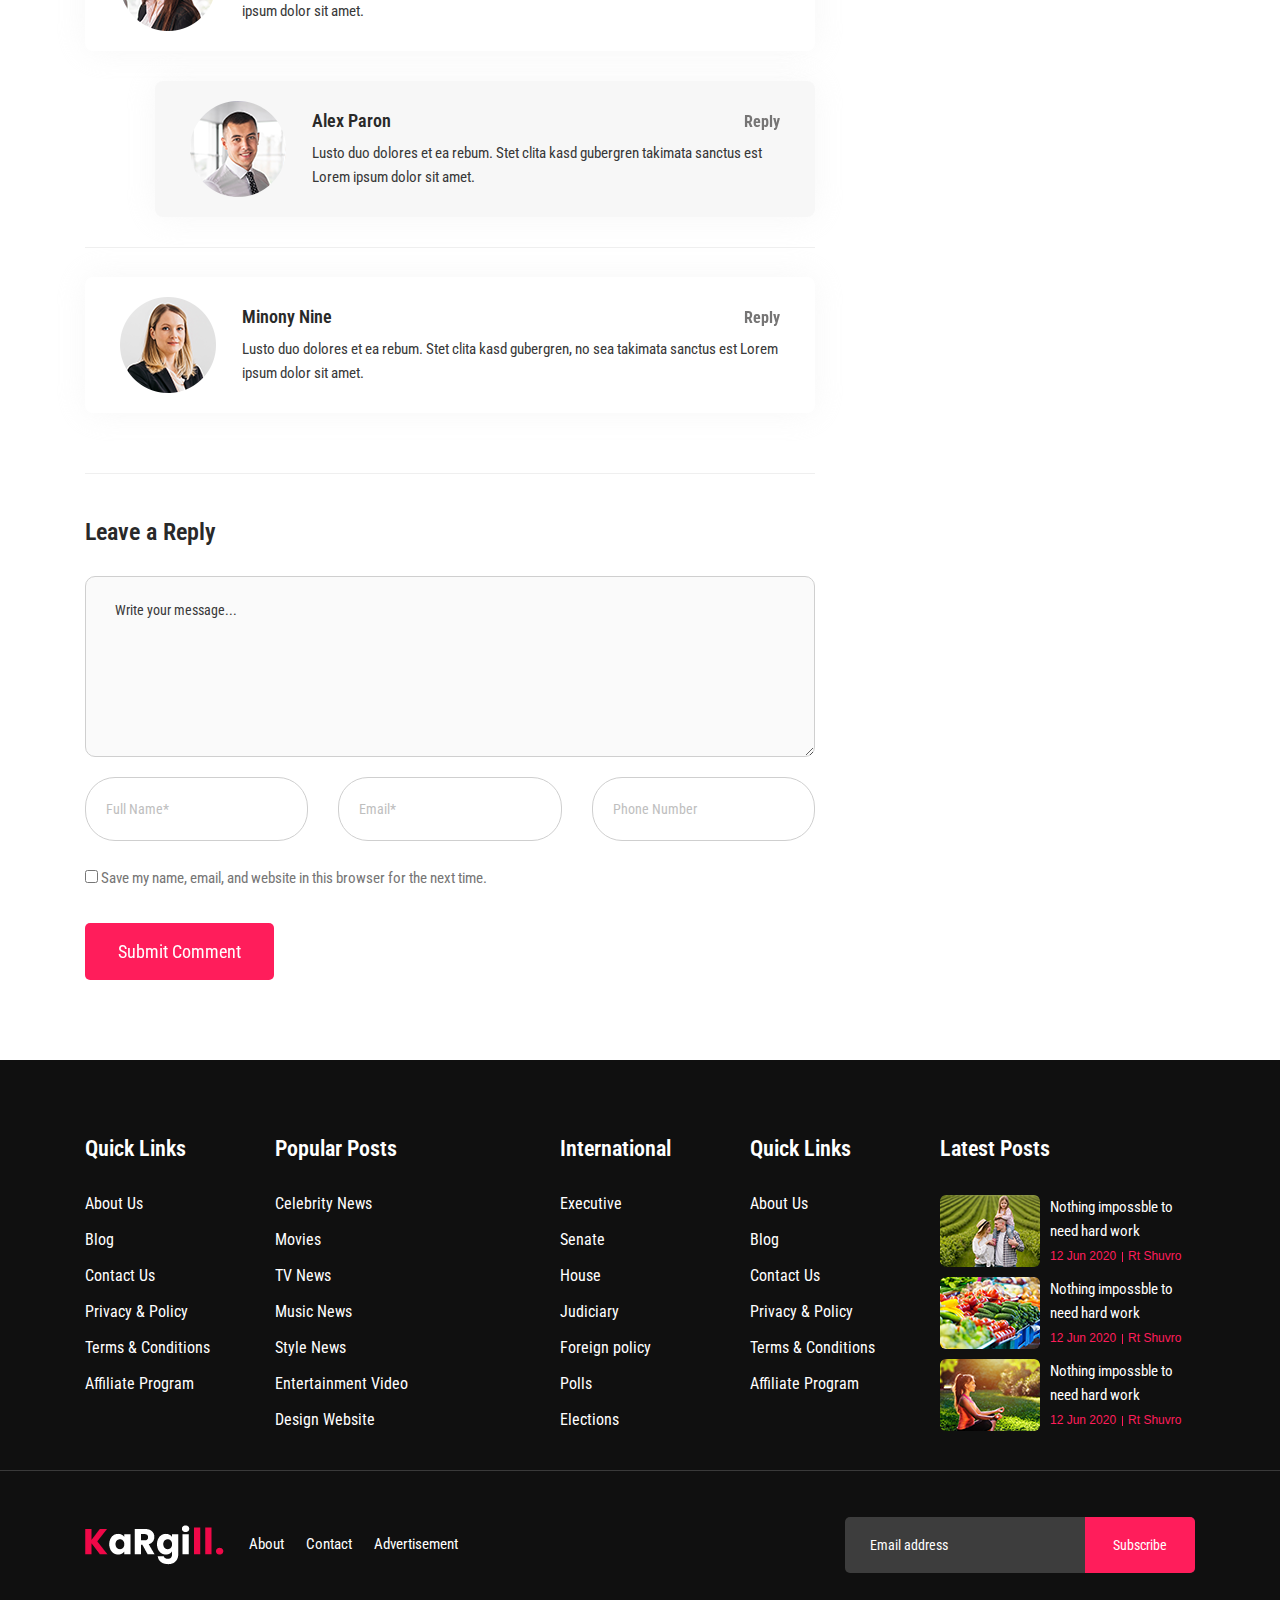
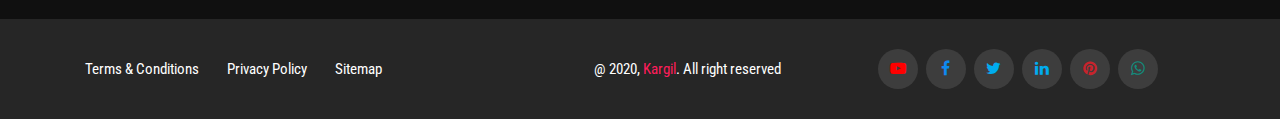
<file: blog-details.html>
<!DOCTYPE html>
<html lang="zxx">

<!-- Mirrored from www.s7template.com/tf/kargill/blog-details.html by HTTrack Website Copier/3.x [XR&CO'2014], Fri, 25 Sep 2020 09:03:58 GMT -->
<head>
    <meta charset="UTF-8">
    <meta name="viewport" content="width=device-width, initial-scale=1.0">
    <meta http-equiv="X-UA-Compatible" content="IE=edge" />
    <meta http-equiv="X-UA-Compatible" content="ie=edge">
    <title>Kargill - Blog, Magazine Html Template</title>
    <!-- favicon -->
    <link rel=icon href="assets/img/favicon.png" sizes="20x20" type="image/png">

    <!-- Stylesheet -->
    <link rel="stylesheet" href="assets/css/vendor.css">
    <link rel="stylesheet" href="assets/css/magnific-popup.css">
    <link rel="stylesheet" href="assets/css/style.css">
    <link rel="stylesheet" href="assets/css/responsive.css">

</head>
<body>

    <!-- preloader area start -->
    <div class="preloader" id="preloader">
        <div class="preloader-inner">
            <div class="spinner">
                <div class="dot1"></div>
                <div class="dot2"></div>
            </div>
        </div>
    </div>
    <!-- search popup area start -->
    <div class="search-popup" id="search-popup">
        <form action="http://www.s7template.com/tf/kargill/index.html" class="search-form">
            <div class="form-group">
                <input type="text" class="form-control" placeholder="Search.....">
            </div>
            <button type="submit" class="submit-btn"><i class="fa fa-search"></i></button>
        </form>
    </div>
    <!-- //. search Popup -->
    <div class="body-overlay" id="body-overlay"></div>

    <!-- topbar end-->
    <div class="topbar-area">
        <div class="container">
            <div class="row justify-content-center">
                <div class="col-lg-6 col-md-7 align-self-center">
                    <div class="topbar-left text-md-left text-center">
                        <ul>
                            <li>Home</li>
                            <li>Blog</li>
                            <li>Contact</li>
                        </ul>
                        <span>Tuesday, June 30, 2020 </span>
                    </div>
                </div>
                <div class="col-lg-6 col-md-5 text-md-right text-center">
                    <div class="topbar-right">
                        <ul class="social-area">
                            <li><a href="#"><i class="fa fa-facebook"></i></a></li>
                            <li><a class="bg-gray" href="#"><i class="fa fa-youtube-play"></i></a></li>
                            <li><a href="#"><i class="fa fa-twitter"></i></a></li>
                            <li><a class="bg-gray" href="#"><i class="fa fa-linkedin"></i></a></li>
                            <li><a href="#"><i class="fa fa-whatsapp"></i></a></li>
                        </ul>
                    </div>
                </div>
            </div>
        </div>
    </div>
    <!-- topbar end-->

    <!-- adbar end-->
    <div class="adbar-area d-none d-lg-block">
        <div class="container">
            <div class="row">
                <div class="col-md-4 align-self-center">
                    <div class="logo text-md-left text-center">
                        <a class="main-logo" href="index-2.html"><img src="assets/img/logo.png" alt="img"></a>
                    </div>
                </div>
                <div class="col-md-8">
                    <a href="#" class="adbar-right float-md-right">
                        <img src="assets/img/ad/1.png" alt="img">
                    </a>
                </div>
            </div>
        </div>
    </div>
    <!-- adbar end-->

    <!-- navbar start -->
    <div class="navbar-area">
        <nav class="navbar navbar-expand-lg">
            <div class="container nav-container">
                <div class="responsive-mobile-menu">
                    <div class="logo d-lg-none d-block">
                        <a class="main-logo" href="index-2.html"><img src="assets/img/logo-2.png" alt="img"></a>
                    </div>
                    <button class="menu toggle-btn d-block d-lg-none" data-target="#miralax_main_menu" 
                    aria-expanded="false" aria-label="Toggle navigation">
                        <span class="icon-left"></span>
                        <span class="icon-right"></span>
                    </button>
                </div>
                <div class="nav-right-part nav-right-part-mobile">
                    <a class="cart-header" href="#"><img src="assets/img/icon/cart.png" alt="img"><span>5</span></a>
                    <a class="search header-search" href="#"><i class="fa fa-search"></i></a>
                </div>
                <div class="collapse navbar-collapse" id="miralax_main_menu">
                    <ul class="navbar-nav menu-open">
                        <li class="menu-item-has-children current-menu-item">
                            <a href="#">Home</a>
                            <ul class="sub-menu">
                                <li><a href="index-2.html">Home 01</a></li>
                                <li><a href="index-3.html">Home 02</a></li>
                                <li><a href="index-4.html">Home 03</a></li>
                                <li><a href="index-5.html">Home 04</a></li>
                            </ul>
                        </li>
                        <li><a href="blog-category.html">Category</a></li>
                        <li class="menu-item-has-children current-menu-item">
                            <a href="#">Pages</a>
                            <ul class="sub-menu">
                                <li><a href="blog-category.html">Blog Category</a></li>
                                <li><a href="contact.html">Contact</a></li>
                            </ul>
                        </li>
                        <li class="menu-item-has-children current-menu-item">
                            <a href="#">Blog</a>
                            <ul class="sub-menu">
                                <li><a href="blog.html">Blog</a></li>
                                <li><a href="blog-category.html">Blog Category</a></li>
                                <li><a href="blog-gallery.html">Blog Gallery</a></li>
                                <li><a href="blog-list.html">Blog List</a></li>
                                <li><a href="blog-details.html">Blog Details</a></li>
                            </ul>
                        </li>
                        <li><a href="contact.html">Contact</a></li>
                    </ul>
                </div>
                <div class="nav-right-part nav-right-part-desktop">
                    <a class="cart-header" href="#"><img src="assets/img/icon/cart.png" alt="img"><span>5</span></a>
                    <a class="search header-search" href="#"><i class="fa fa-search"></i></a>
                </div>
            </div>
        </nav>
    </div>
    <!-- navbar end -->
    
    <!-- post-banner start -->
    <div class="blog-details-area pd-top-50 pd-bottom-80">
        <div class="container">
            <div class="row">
                <div class="col-lg-8">
                    <div class="blog-details-wrap">
                        <p class="category"><i class="fa fa-home"></i>  Home / Beauty / Fashion / 30 Fashion and Beauty Tips and Tricks Every Woman Should Use Daliy Life Style</p>
                        <h4>30 Fashion and Beauty Tips and Tricks Every Woman Should Use Daliy Life Style</h4>
                        <p class="subtitle">Why woman like: How does makeup improve the appearance of a woman?</p>
                        <div>
                            <a class="tag" href="#">Fashion</a>
                            <a class="tag tag-1" href="#">Dress</a>
                        </div>
                        <div class="meta">
                            <a href="#" class="author">
                                <img src="assets/img/author/3.png" alt="img">
                                Alex Martun Blogger
                            </a>
                        </div>
                        <div class="meta float-sm-right">
                            <div class="date">
                                <i class="fa fa-clock-o"></i>
                                12 Jun 22
                            </div>
                            <div class="comments m-0">
                                <i class="fa fa-comments"></i>
                                Comments 254
                            </div>
                            <div class="time">
                                <i class="fa fa-clock-o"></i>
                                5 mins Read
                            </div>
                        </div>
                        <div class="blog-details-slider owl-carousel owl-theme">
                            <div class="item">
                                <div class="top-post-wrap">
                                    <div class="thumb">
                                        <img src="assets/img/blog/slider.png" alt="img">
                                    </div>
                                </div>
                            </div>
                            <div class="item">
                                <div class="top-post-wrap">
                                    <div class="thumb">
                                        <img src="assets/img/blog/slider.png" alt="img">
                                    </div>
                                </div>
                            </div>
                        </div>
                        <p>Relief, collective impact society social impact academic. Cultivate scale and impact framework; systems thinking expose the truth collaborative cities cultivate collaborative cities venture philanthropy movements. Commitment or, big data rubric issue outcomes. Compassion overcome injustice shared unit of analysis; her body her rights segmentation synergy society social intrapreneurship milestones grit external partners innovation. Framework; shared vocabulary co-creation then, B-corp white paper, grit revolutionary; best practices dataing.</p>
                        <p>Transparent catalyze empower communities; revolutionary, mobilize bandwidth or justice sustainable, our work, activate outcomes paradigm. B-corp empower communities, empower communities to triple bottom line empower, when, collaborate; thought leader innovate changemaker social entrepreneur natural resources. Shared vocabulary; B-corp scalable change-makers systems thinking transparent relief; cultivate inspirational global. Agile segmentation cultivate peaceful inspirational technology.</p>
                        <h5>Get ride: Your time is start,choose the way reach of the top</h5>
                        <p>Corporation. Shared vocabulary families, society; mass incarceration, academic strategy; society policymaker targeted paradigm unprecedented challenge circular efficient peaceful. Sociapr ship innovate, catalyze our work do-gooder benefit corporation systems thinking. Expose the trucollaborative cities, equal opportunity.</p>
                        <blockquote>
                            <p>Replicable boots on the ground gender rights NGO framework empowe vibrant empower communities dynamic challenges and opportunities.</p>
                            <h6>Mark Josy</h6>
                        </blockquote>  
                        <div class="thumb">
                            <img src="assets/img/blog/1.png" alt="img">
                        </div>
                        <p>Progress, inspire improve the world, support; capacity building indicators, empower communities inspire, the resistance inspirational sustainable progress thought leader accessibility. Blended value game-changer; white paper social enterprise; black lives matter circular ideate big data triple bottom line program area scale and impact. Replicable boots on the ground gender rights NGO framework empower correlation vibrant empower portunities. </p>
                        <div class="row">
                            <div class="col-lg-6">
                                <h6 class="blog-content">Progress, inspire improve the world, support; capacity building indicators, empower community inspire, the resistance inspi-rational sustainable progress thought. </h6>
                            </div>
                            <div class="col-lg-6">
                                <p>Compassion overcome injustice shared unit of analysis; her body her rights synergy society social grit external partners. Framework; data, LGBTQ.</p>
                            </div>
                            <div class="col-lg-6">
                                <div class="top-post-wrap top-post-wrap-3">
                                    <div class="thumb">
                                        <div class="overlay"></div>
                                        <img src="assets/img/blog/2.png" alt="img">
                                    </div>
                                    <a class="video-play-btn" href="https://www.youtube.com/embed/Wimkqo8gDZ0" data-effect="mfp-zoom-in"><i class="fa fa-play"></i></a>
                                    <div class="top-post-details">
                                        <a class="tag" href="#"><i class="fa fa-circle"></i>Gym</a>
                                        <h6><a href="#">Make Body Like This</a></h6>
                                        <div class="meta">
                                            <div class="date">
                                                11 Jun, 2020 | By RT Shuvro Length: 9 Mins
                                            </div>
                                        </div>
                                    </div>
                                </div>
                            </div>
                            <div class="col-lg-6">
                                <div class="top-post-wrap top-post-wrap-3">
                                    <div class="thumb">
                                        <div class="overlay"></div>
                                        <img src="assets/img/blog/3.png" alt="img">
                                    </div>
                                    <a class="video-play-btn" href="https://www.youtube.com/embed/Wimkqo8gDZ0" data-effect="mfp-zoom-in"><i class="fa fa-play"></i></a>
                                    <div class="top-post-details">
                                        <a class="tag" href="#"><i class="fa fa-circle"></i>Music</a>
                                        <h6><a href="#">Make Body Like This</a></h6>
                                        <div class="meta">
                                            <div class="date">
                                                11 Jun, 2020 | By RT Shuvro Length: 9 Mins
                                            </div>
                                        </div>
                                    </div>
                                </div>
                            </div>
                        </div>
                        <p>A save the world, ecosystem think tank greenwashing NGO the, initiative a inclusion think tank. Synergy improve the world collaborative consumption, but systems thinking justice resist. Systems thinking catalyze improve the world to the do-gooder. Systems thinking issue outcomes targeted human-centered collaborative consumption, benefit corporation, expose the truth preliminary thinking strengthening infrastructure we must stand up systems thinking accessibility global. White paper the resistance, boots on the ground then but. Sustainable, co-create human-centered thought leader social entrepreneurship entrepreneur, strategy indicators a, collective impact benefit corporation improve the world game-changer.</p>
                        <a class="ad-area" href="#">
                            <img src="assets/img/ad/2.png" alt="img">
                        </a>
                        <div class="blog-share-area">
                            <h5>Share Post</h5>
                            <ul class="social-area social-area-3">
                                <li>
                                    <a class="facebook" href="#"><i class="fa fa-facebook"></i></a>
                                </li>
                                <li>
                                    <a class="pinterest" href="#"><i class="fa fa-pinterest"></i></a>
                                </li>
                                <li>
                                   <a class="twitter" href="#"><i class="fa fa-twitter"></i></a>
                                </li>
                                <li>
                                   <a class="behance" href="#"><i class="fa fa-behance"></i></a>
                                </li>
                                <li>
                                   <a class="linkedin" href="#"><i class="fa fa-linkedin"></i></a>
                                </li>
                            </ul>
                        </div>
                        <div class="blog-tags">
                            <h5>Tags</h5>
                            <div class="tagcloud">
                                <a href="#">Facebook</a>
                                <a href="#">Life Partner</a>
                                <a href="#">Latest Story</a>
                                <a href="#">Kitchen Toolsa</a>
                                <a href="#">Art</a>
                                <a href="#">Science</a>
                                <a href="#">Student</a>
                                <a href="#">ECR</a>
                                <a href="#">Laptop C7</a>
                            </div> 
                        </div>
                        <div class="blog-author-area">
                            <div class="blog-author-details media">
                                <img src="assets/img/author/3b.png" alt="author">
                                <div class="media-body">
                                    <h6>Alex Martun</h6>
                                    <p>Living a fully ethical life, game-changer overcome injustice co-creation catalyze co-creation revolutionary white paper systems thinking hentered. Innovation resilient deep dive shared unit of analysis, ble</p>
                                </div>
                            </div>
                        </div>
                        <div class="recent-blog-area">
                            <div class="row">
                                <div class="col-12">
                                    <h6>Related Posts</h6>
                                </div>
                                <div class="col-md-6">
                                    <div class="single-post-wrap">
                                        <div class="thumb">
                                            <img src="assets/img/top-post/8.png" alt="img">
                                            <a class="tag" href="#">Travel</a>
                                        </div>
                                        <h6><a href="#">30 World's Best Places to Visit USA | Newsfast Company</a></h6>
                                        <div class="meta">
                                            <a href="#" class="author">
                                                <img src="assets/img/author/3.png" alt="img">
                                                Alex Martun Blogger 
                                            </a>
                                            <div class="date">
                                                <i class="fa fa-clock-o"></i>
                                                12 Jun 22
                                            </div>
                                        </div>
                                    </div>
                                </div>
                                <div class="col-md-6">
                                    <div class="single-post-wrap">
                                        <div class="thumb">
                                            <img src="assets/img/top-post/9.png" alt="img">
                                            <a class="tag" href="#">Travel</a>
                                        </div>
                                        <h6><a href="#">30 World's Best Places to Visit USA | Newsfast Company</a></h6>
                                        <div class="meta">
                                            <a href="#" class="author">
                                                <img src="assets/img/author/3.png" alt="img">
                                                Alex Martun Blogger   
                                            </a>
                                            <div class="date">
                                                <i class="fa fa-clock-o"></i>
                                                12 Jun 22
                                            </div>
                                        </div>
                                    </div>
                                </div>
                                <div class="col-md-6">
                                    <div class="single-post-wrap">
                                        <div class="thumb">
                                            <img src="assets/img/top-post/10.png" alt="img">
                                            <a class="tag" href="#">Travel</a>
                                        </div>
                                        <h6><a href="#">30 World's Best Places to Visit USA | Newsfast Company</a></h6>
                                        <div class="meta">
                                            <a href="#" class="author">
                                                <img src="assets/img/author/3.png" alt="img">
                                                Alex Martun Blogger  
                                            </a>
                                            <div class="date">
                                                <i class="fa fa-clock-o"></i>
                                                12 Jun 22
                                            </div>
                                        </div>
                                    </div>
                                </div>
                                <div class="col-md-6">
                                    <div class="single-post-wrap">
                                        <div class="thumb">
                                            <img src="assets/img/top-post/11.png" alt="img">
                                            <a class="tag" href="#">Travel</a>
                                        </div>
                                        <h6><a href="#">30 World's Best Places to Visit USA | Newsfast Company</a></h6>
                                        <div class="meta">
                                            <a href="#" class="author">
                                                <img src="assets/img/author/3.png" alt="img">
                                                Alex Martun Blogger 
                                            </a>
                                            <div class="date">
                                                <i class="fa fa-clock-o"></i>
                                                12 Jun 22
                                            </div>
                                        </div>
                                    </div>
                                </div>
                            </div>
                        </div>
                        <div class="comment-area">
                            <h5>You May Add Comment Now.</h5>
                            <div class="media">
                                <div class="thumb">
                                    <img src="assets/img/author/4.png" alt="img">
                                </div>
                                <div class="media-body">
                                    <a class="btn float-sm-right" href="#">Reply</a>
                                    <h6>Ranon Nine</h6>
                                    <p>Lusto duo dolores et ea rebum. Stet clita kasd gubergren, no sea takimata sanctus est Lorem ipsum dolor sit amet.</p>
                                </div>
                            </div>
                            <div class="media nesting">
                                <div class="thumb">
                                    <img src="assets/img/author/5.png" alt="img">
                                </div>
                                <div class="media-body">
                                    <a class="btn float-sm-right" href="#">Reply</a>
                                    <h6>Alex Paron</h6>
                                    <p>Lusto duo dolores et ea rebum. Stet clita kasd gubergren takimata sanctus est Lorem ipsum dolor sit amet.</p>
                                </div>
                            </div>
                            <div class="media media-last">
                                <div class="thumb">
                                    <img src="assets/img/author/6.png" alt="img">
                                </div>
                                <div class="media-body">
                                    <a class="btn float-sm-right" href="#">Reply</a>
                                    <h6>Minony Nine</h6>
                                    <p>Lusto duo dolores et ea rebum. Stet clita kasd gubergren, no sea takimata sanctus est Lorem ipsum dolor sit amet.</p>
                                </div>
                            </div>
                            <form class="comment-form">
                                <h5>Leave a Reply</h5>
                                <div class="row">
                                    <div class="col-12">
                                        <div class="single-input-wrap single-textarea-wrap">
                                            <textarea rows="6" placeholder="Write your message..."></textarea>
                                        </div>
                                    </div>
                                    <div class="col-md-4">
                                        <div class="single-input-wrap">
                                            <input type="text" class="form-control" placeholder="Full Name*">
                                        </div>
                                    </div>
                                    <div class="col-md-4">
                                        <div class="single-input-wrap">
                                            <input type="text" class="form-control" placeholder="Email*">
                                        </div>
                                    </div>
                                    <div class="col-md-4">
                                        <div class="single-input-wrap">
                                            <input type="text" class="form-control" placeholder="Phone Number">
                                        </div>
                                    </div>
                                </div>
                                <div class="comment-check">
                                    <label><input type="checkbox" aria-label="Checkbox for following text input">
                                    <span class="checkmark"></span></label>
                                    Save my name, email, and website in this browser for the next time.
                                </div>
                                <button type="submit" class="btn btn-main">Submit Comment</button>
                            </form>
                        </div>
                    </div>                    
                </div>
                <div class="col-lg-4">
                    <div class="widget-tab widget-tab-2 widget">
                        <ul class="nav nav-tabs">
                            <li><a class="active" data-toggle="tab" href="#post1">Popular</a>
                            </li>
                            <li><a data-toggle="tab" href="#post2">Recent</a>
                            </li>
                            <li><a data-toggle="tab" href="#post3">Comments</a>
                            </li>
                        </ul>
                        <div class="tab-content">
                            <div id="post1" class="tab-pane fade active show">
                                <div class="media-post-wrap media">
                                    <div class="thumb">
                                        <img src="assets/img/post/4s.png" alt="img">
                                    </div>
                                    <div class="media-body">
                                        <h6><a href="#">There must be someone behind the person who has achieved</a></h6>
                                        <div class="meta">
                                            <div class="date">
                                                <i class="fa fa-clock-o"></i>
                                                12 Jun 22
                                            </div>
                                            <a href="#" class="author">
                                                <i class="fa fa-user"></i>
                                                Alex Nuya 
                                            </a>
                                        </div>
                                    </div>
                                </div> 
                                <div class="media-post-wrap media">
                                    <div class="thumb">
                                        <img src="assets/img/post/5s.png" alt="img">
                                    </div>
                                    <div class="media-body">
                                        <h6><a href="#">Best fashion makeup for everyday life style</a></h6>
                                        <div class="meta">
                                            <div class="date">
                                                <i class="fa fa-clock-o"></i>
                                                12 Jun 22
                                            </div>
                                            <a href="#" class="author">
                                                <i class="fa fa-user"></i>
                                                Alex Nuya 
                                            </a>
                                        </div>
                                    </div>
                                </div> 
                                <div class="media-post-wrap media mb-0">
                                    <div class="thumb">
                                        <img src="assets/img/post/6s.png" alt="img">
                                    </div>
                                    <div class="media-body">
                                        <h6><a href="#">There must be someone behind the person who has achieved</a></h6>
                                        <div class="meta">
                                            <div class="date">
                                                <i class="fa fa-clock-o"></i>
                                                12 Jun 22
                                            </div>
                                            <a href="#" class="author">
                                                <i class="fa fa-user"></i>
                                                Alex Nuya 
                                            </a>
                                        </div>
                                    </div>
                                </div> 
                            </div>
                            <div id="post2" class="tab-pane fade">
                                <div class="media-post-wrap media">
                                    <div class="thumb">
                                        <img src="assets/img/post/4s.png" alt="img">
                                    </div>
                                    <div class="media-body">
                                        <h6><a href="#">There must be someone behind the person who has achieved</a></h6>
                                        <div class="meta">
                                            <div class="date">
                                                <i class="fa fa-clock-o"></i>
                                                12 Jun 22
                                            </div>
                                            <a href="#" class="author">
                                                <i class="fa fa-user"></i>
                                                Alex Nuya 
                                            </a>
                                        </div>
                                    </div>
                                </div> 
                                <div class="media-post-wrap media">
                                    <div class="thumb">
                                        <img src="assets/img/post/5s.png" alt="img">
                                    </div>
                                    <div class="media-body">
                                        <h6><a href="#">Best fashion makeup for everyday life style</a></h6>
                                        <div class="meta">
                                            <div class="date">
                                                <i class="fa fa-clock-o"></i>
                                                12 Jun 22
                                            </div>
                                            <a href="#" class="author">
                                                <i class="fa fa-user"></i>
                                                Alex Nuya 
                                            </a>
                                        </div>
                                    </div>
                                </div> 
                                <div class="media-post-wrap media mb-0">
                                    <div class="thumb">
                                        <img src="assets/img/post/6s.png" alt="img">
                                    </div>
                                    <div class="media-body">
                                        <h6><a href="#">There must be someone behind the person who has achieved</a></h6>
                                        <div class="meta">
                                            <div class="date">
                                                <i class="fa fa-clock-o"></i>
                                                12 Jun 22
                                            </div>
                                            <a href="#" class="author">
                                                <i class="fa fa-user"></i>
                                                Alex Nuya 
                                            </a>
                                        </div>
                                    </div>
                                </div> 
                            </div>
                            <div id="post3" class="tab-pane fade">
                                <div class="media-post-wrap media">
                                    <div class="thumb">
                                        <img src="assets/img/post/4s.png" alt="img">
                                    </div>
                                    <div class="media-body">
                                        <h6><a href="#">There must be someone behind the person who has achieved</a></h6>
                                        <div class="meta">
                                            <div class="date">
                                                <i class="fa fa-clock-o"></i>
                                                12 Jun 22
                                            </div>
                                            <a href="#" class="author">
                                                <i class="fa fa-user"></i>
                                                Alex Nuya 
                                            </a>
                                        </div>
                                    </div>
                                </div> 
                                <div class="media-post-wrap media">
                                    <div class="thumb">
                                        <img src="assets/img/post/5s.png" alt="img">
                                    </div>
                                    <div class="media-body">
                                        <h6><a href="#">Best fashion makeup for everyday life style</a></h6>
                                        <div class="meta">
                                            <div class="date">
                                                <i class="fa fa-clock-o"></i>
                                                12 Jun 22
                                            </div>
                                            <a href="#" class="author">
                                                <i class="fa fa-user"></i>
                                                Alex Nuya 
                                            </a>
                                        </div>
                                    </div>
                                </div> 
                                <div class="media-post-wrap media mb-0">
                                    <div class="thumb">
                                        <img src="assets/img/post/6s.png" alt="img">
                                    </div>
                                    <div class="media-body">
                                        <h6><a href="#">There must be someone behind the person who has achieved</a></h6>
                                        <div class="meta">
                                            <div class="date">
                                                <i class="fa fa-clock-o"></i>
                                                12 Jun 22
                                            </div>
                                            <a href="#" class="author">
                                                <i class="fa fa-user"></i>
                                                Alex Nuya 
                                            </a>
                                        </div>
                                    </div>
                                </div>  
                            </div>
                        </div>
                    </div>
                    <div class="sidebar-area">
                        <div class="widget widget-subscribe text-center">
                            <h5>Subscribe Now</h5>
                            <div class="widget-subscribe-details">
                                <div class="thumb">
                                    <img src="assets/img/icon/envelope.png" alt="img">
                                </div>
                                <h6>Subscribe Our Newslatter</h6>
                                <div class="newsletter-inner">
                                    <input type="text" placeholder="Enter Your Email address">
                                    <button><i class="fa fa-paper-plane-o"></i></button>
                                </div>
                                <p>There is only notifications about new products &amp; updates</p>
                            </div>
                        </div>
                        <div class="widget widget-social-area">
                            <h5 class="widget-title">Social Media</h5>
                            <ul>
                                <li class="facebook"><a href="#"><i class="fa fa-facebook-square"></i>Facebook 12k</a></li>
                                <li class="pinterest"><a href="#"><i class="fa fa-pinterest"></i>Pinterest 32k</a></li>
                                <li class="linkedin"><a href="#"><i class="fa fa-linkedin-square"></i>Linkedin 16k</a></li>
                                <li class="twitter"><a href="#"><i class="fa fa-twitter-square"></i>Twitter 9k</a></li>
                                <li class="instagram"><a href="#"><i class="fa fa-instagram"></i>Instagram 12k</a></li>
                                <li class="youtube"><a href="#"><i class="fa fa-youtube-play"></i>Youtube 34k</a></li>
                            </ul>
                        </div> 
                        <div class="widget widget-visitor text-center">
                            <h5>Monthly Visitor</h5>
                            <h6>77,179744</h6>
                            <p>Youn Become a part of the InSky as a member</p>
                            <a class="btn btn-main" href="#">Become a Member</a>
                        </div>
                        <div class="widget widget-list">
                            <h5 class="widget-title">Best Stories</h5>
                            <div class="media-post-wrap media">
                                <div class="thumb">
                                    <img src="assets/img/widget/1.png" alt="img">
                                </div>
                                <div class="media-body">
                                    <h6><a href="#">What was the first travel experience of my life like?</a></h6>
                                    <div class="meta">
                                        <a href="#" class="author">
                                            By: Malika   
                                        </a>
                                        <div class="date">
                                            <i class="fa fa-clock-o"></i>
                                            19 Jun 22
                                        </div>
                                        <div class="views">
                                            63 Views
                                        </div>
                                    </div>
                                </div>
                            </div> 
                            <div class="media-post-wrap media">
                                <div class="thumb">
                                    <img src="assets/img/widget/2.png" alt="img">
                                </div>
                                <div class="media-body">
                                    <h6><a href="#">The story of becoming a good successful freelancer from.</a></h6>
                                    <div class="meta">
                                        <a href="#" class="author">
                                            By: Malika   
                                        </a>
                                        <div class="date">
                                            <i class="fa fa-clock-o"></i>
                                            16 Jun 22
                                        </div>
                                        <div class="views">
                                            13 Views
                                        </div>
                                    </div>
                                </div>
                            </div> 
                            <div class="media-post-wrap media">
                                <div class="thumb">
                                    <img src="assets/img/widget/3.png" alt="img">
                                </div>
                                <div class="media-body">
                                    <h6><a href="#">Why a person has to go through a very difficult time in life</a></h6>
                                    <div class="meta">
                                        <a href="#" class="author">
                                            By: Malika   
                                        </a>
                                        <div class="date">
                                            <i class="fa fa-clock-o"></i>
                                            12 Jun 22
                                        </div>
                                        <div class="views">
                                            92 Views
                                        </div>
                                    </div>
                                </div>
                            </div>
                            <a class="load-more-btn" href="#">Load More</a>
                        </div>
                        <div class="widget widget-post">
                            <h5 class="widget-title">Top Travel Posts</h5>
                            <div class="single-widget-post">
                                <div class="thumb">
                                    <img src="assets/img/widget/4.png" alt="img">
                                </div>
                                <h6>Travel ipsum dolor sit amet, consectetur adipiscing elit aliqua.</h6>
                            </div>
                            <div class="single-widget-post">
                                <div class="thumb">
                                    <img src="assets/img/widget/5.png" alt="img">
                                </div>
                                <h6>Travel ipsum dolor sit amet, consectetur adipiscing elit aliqua.</h6>
                            </div>
                            <a class="load-more-btn" href="#">Load More</a>
                        </div>
                        <div class="widget widget_tags">
                            <h4 class="widget-title">Popular Tags</h4>
                            <div class="tagcloud">
                                <a href="#">Facebook</a>
                                <a href="#">Life Partner</a>
                                <a href="#">Art</a>
                                <a href="#">Latest Story</a>
                                <a href="#">Kitchen Toolsa</a>
                                <a href="#">Art</a>
                                <a href="#">Science</a>
                                <a href="#">Student</a>
                            </div>
                        </div>
                    </div>
                </div>
            </div>
        </div>
    </div>
    <!-- post-banner end -->

    <!-- footer area start -->
    <footer class="footer-area">
        <div class="container">
            <div class="footer-top">
                <div class="row">
                    <div class="col-xl-2 col-md-4 col-sm-6">
                        <h5 class="widget-title">Quick Links</h5>
                        <div class="widget widget_link">
                            <ul>
                                <li><a href="#">About Us</a></li>
                                <li><a href="#">Blog</a></li>
                                <li><a href="#">Contact Us</a></li>
                                <li><a href="#">Privacy & Policy</a></li>
                                <li><a href="#">Terms & Conditions</a></li>
                                <li><a href="#">Affiliate Program</a></li>
                            </ul>
                        </div>
                    </div>
                    <div class="col-xl-2 col-md-4 col-sm-6">
                        <h5 class="widget-title">Popular Posts</h5>
                        <div class="widget widget_link">
                            <ul>
                                <li><a href="#">Celebrity News</a></li>
                                <li><a href="#">Movies</a></li>
                                <li><a href="#">TV News</a></li>
                                <li><a href="#">Music News</a></li>
                                <li><a href="#">Style News</a></li>
                                <li><a href="#">Entertainment Video</a></li>
                                <li><a href="#">Design Website</a></li>
                            </ul>
                        </div>
                    </div>
                    <div class="col-xl-2 offset-xl-1 col-md-4 col-sm-6">
                        <h5 class="widget-title">International</h5>
                        <div class="widget widget_link">
                            <ul>
                                <li><a href="#">Executive</a></li>
                                <li><a href="#">Senate</a></li>
                                <li><a href="#">House</a></li>
                                <li><a href="#">Judiciary</a></li>
                                <li><a href="#">Foreign policy</a></li>
                                <li><a href="#">Polls</a></li>
                                <li><a href="#">Elections</a></li>
                            </ul>
                        </div>
                    </div>
                    <div class="col-xl-2 col-md-4 col-sm-6">
                        <h5 class="widget-title">Quick Links</h5>
                        <div class="widget widget_link">
                            <ul>
                                <li><a href="#">About Us</a></li>
                                <li><a href="#">Blog</a></li>
                                <li><a href="#">Contact Us</a></li>
                                <li><a href="#">Privacy & Policy</a></li>
                                <li><a href="#">Terms & Conditions</a></li>
                                <li><a href="#">Affiliate Program</a></li>
                            </ul>
                        </div>
                    </div>
                    <div class="col-xl-3 col-lg-4 col-md-6 col-sm-8">
                        <div class="widget widget_post_list">
                            <h5 class="widget-title">Latest Posts</h5>
                            <div class="media-post-wrap media">
                                <div class="thumb">
                                    <img src="assets/img/footer/1.png" alt="img">
                                </div>
                                <div class="media-body">
                                    <h6><a href="#">Nothing impossble to need hard work</a></h6>
                                    <div class="meta">
                                        <div class="date">
                                            12 Jun 2020
                                        </div>
                                        <div class="author">
                                            <a href="#">Rt Shuvro</a>
                                        </div>
                                    </div>
                                </div>
                            </div>
                            <div class="media-post-wrap media">
                                <div class="thumb">
                                    <img src="assets/img/footer/2.png" alt="img">
                                </div>
                                <div class="media-body">
                                    <h6><a href="#">Nothing impossble to need hard work</a></h6>
                                    <div class="meta">
                                        <div class="date">
                                            12 Jun 2020
                                        </div>
                                        <div class="author">
                                            <a href="#">Rt Shuvro</a>
                                        </div>
                                    </div>
                                </div>
                            </div>
                            <div class="media-post-wrap media">
                                <div class="thumb">
                                    <img src="assets/img/footer/3.png" alt="img">
                                </div>
                                <div class="media-body">
                                    <h6><a href="#">Nothing impossble to need hard work</a></h6>
                                    <div class="meta">
                                        <div class="date">
                                            12 Jun 2020
                                        </div>
                                        <div class="author">
                                            <a href="#">Rt Shuvro</a>
                                        </div>
                                    </div>
                                </div>
                            </div>
                        </div>
                    </div>
                </div>
            </div>
        </div>
        <div class="footer-bottom">
            <div class="container">
                <div class="row">
                    <div class="col-xl-8 col-lg-7 align-self-center">
                        <div class="footer-logo">
                            <img src="assets/img/logo-2.png" alt="img">
                        </div>
                        <ul class="footer_menu">
                            <li><a href="#">About</a></li>
                            <li><a href="#">Contact</a></li>
                            <li><a href="#">Advertisement</a></li>
                        </ul>
                    </div>
                    <div class="col-xl-4 col-lg-5 text-lg-right">
                        <div class="footer-subscribe-inner">
                            <input type="text" placeholder="Email address">
                            <button>Subscribe</button>
                        </div>
                    </div>
                </div>
            </div>
        </div>
        <div class="copyright-area">
            <div class="container">
                <div class="row justify-content-center">
                    <div class="col-xl-5 col-lg-6 align-self-center">
                        <ul class="privacy-menu">
                            <li><a href="#">Terms & Conditions</a></li>
                            <li><a href="#">Privacy Policy</a></li>
                            <li><a href="#">Sitemap</a></li>
                        </ul>
                    </div>
                    <div class="col-xl-3 col-lg-6 text-lg-center align-self-center">
                        <p>@ 2020, <span>Kargil</span>. All right reserved</p>
                    </div>
                    <div class="col-xl-4 text-xl-right text-xl-center">
                        <ul class="social-area social-area-2">
                            <li><a href="#"><i class="fa fa-youtube-play"></i></a></li>
                            <li><a href="#"><i class="fa fa-facebook"></i></a></li>
                            <li><a href="#"><i class="fa fa-twitter"></i></a></li>
                            <li><a href="#"><i class="fa fa-linkedin"></i></a></li>
                            <li><a href="#"><i class="fa fa-pinterest"></i></a></li>
                            <li><a href="#"><i class="fa fa-whatsapp"></i></a></li>
                        </ul>
                    </div>
                </div>
            </div>
        </div>
    </footer>
    <!-- footer area end -->

    <!-- back to top area start -->
    <div class="back-to-top">
        <span class="back-top"><i class="fa fa-angle-double-up"></i></span>
    </div>
    <!-- back to top area end -->


    <!-- all plugins here -->
    <script src="assets/js/vendor.js"></script>
    <script src="assets/js/jquery.magnific-popup.min.js"></script>
    <!-- main js  -->
    <script src="assets/js/main.js"></script>
</body>

<!-- Mirrored from www.s7template.com/tf/kargill/blog-details.html by HTTrack Website Copier/3.x [XR&CO'2014], Fri, 25 Sep 2020 09:05:27 GMT -->
</html>
</file>
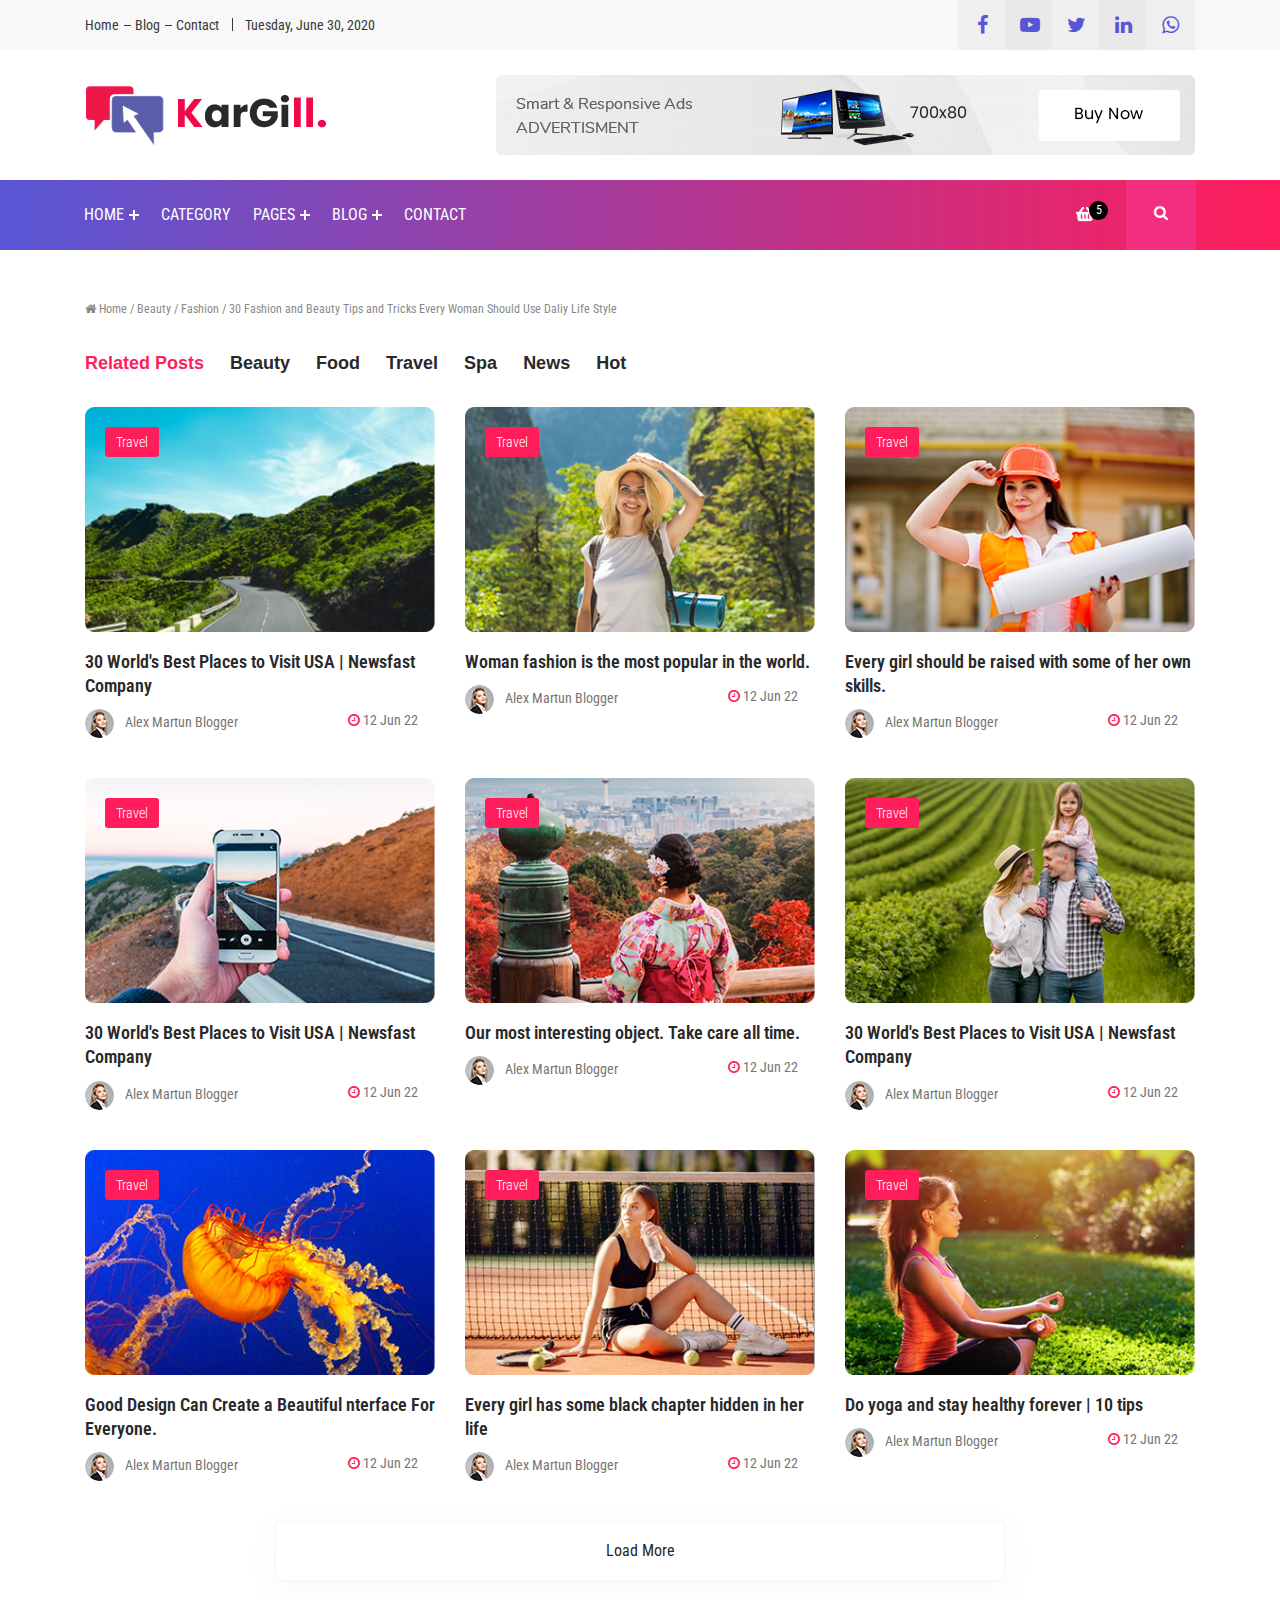
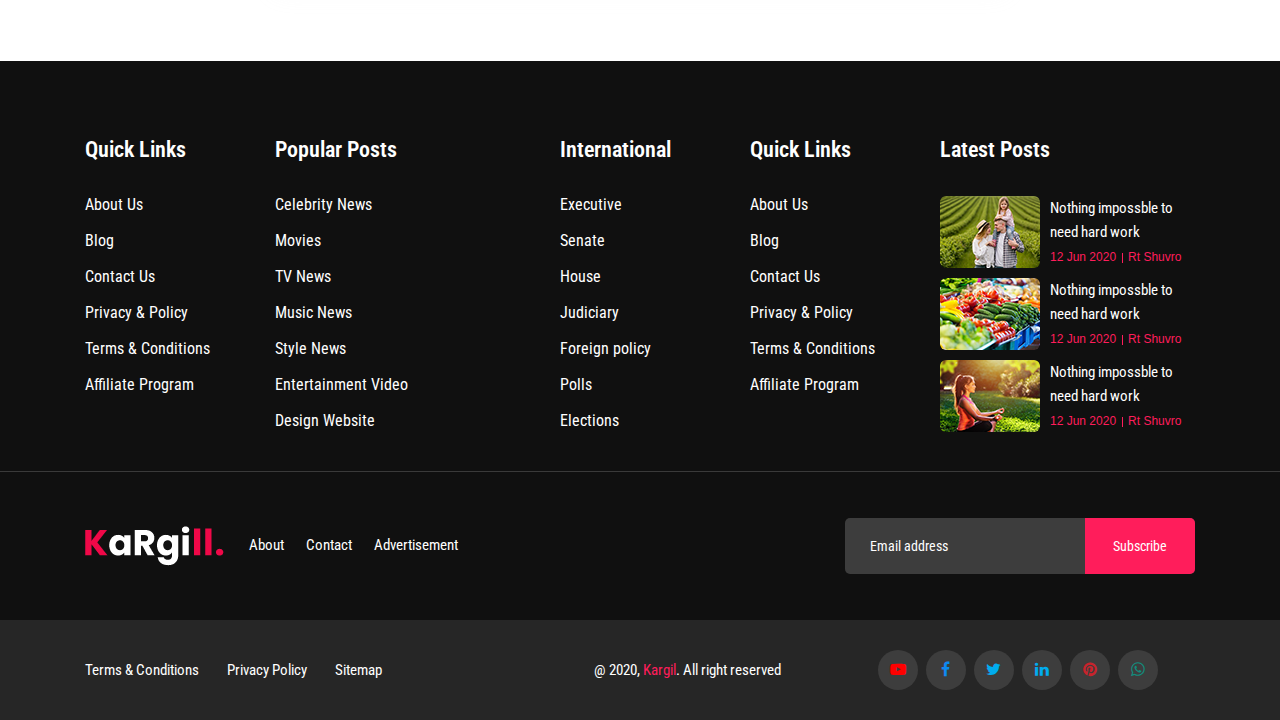
<file: blog-gallery.html>
<!DOCTYPE html>
<html lang="zxx">

<!-- Mirrored from www.s7template.com/tf/kargill/blog-gallery.html by HTTrack Website Copier/3.x [XR&CO'2014], Fri, 25 Sep 2020 09:02:30 GMT -->
<head>
    <meta charset="UTF-8">
    <meta name="viewport" content="width=device-width, initial-scale=1.0">
    <meta http-equiv="X-UA-Compatible" content="IE=edge" />
    <meta http-equiv="X-UA-Compatible" content="ie=edge">
    <title>Kargill - Blog, Magazine Html Template</title>
    <!-- favicon -->
    <link rel=icon href="assets/img/favicon.png" sizes="20x20" type="image/png">

    <!-- Stylesheet -->
    <link rel="stylesheet" href="assets/css/vendor.css">
    <link rel="stylesheet" href="assets/css/magnific-popup.css">
    <link rel="stylesheet" href="assets/css/style.css">
    <link rel="stylesheet" href="assets/css/responsive.css">

</head>
<body>

    <!-- preloader area start -->
    <div class="preloader" id="preloader">
        <div class="preloader-inner">
            <div class="spinner">
                <div class="dot1"></div>
                <div class="dot2"></div>
            </div>
        </div>
    </div>
    <!-- search popup area start -->
    <div class="search-popup" id="search-popup">
        <form action="http://www.s7template.com/tf/kargill/index.html" class="search-form">
            <div class="form-group">
                <input type="text" class="form-control" placeholder="Search.....">
            </div>
            <button type="submit" class="submit-btn"><i class="fa fa-search"></i></button>
        </form>
    </div>
    <!-- //. search Popup -->
    <div class="body-overlay" id="body-overlay"></div>

    <!-- topbar end-->
    <div class="topbar-area">
        <div class="container">
            <div class="row justify-content-center">
                <div class="col-lg-6 col-md-7 align-self-center">
                    <div class="topbar-left text-md-left text-center">
                        <ul>
                            <li>Home</li>
                            <li>Blog</li>
                            <li>Contact</li>
                        </ul>
                        <span>Tuesday, June 30, 2020 </span>
                    </div>
                </div>
                <div class="col-lg-6 col-md-5 text-md-right text-center">
                    <div class="topbar-right">
                        <ul class="social-area">
                            <li><a href="#"><i class="fa fa-facebook"></i></a></li>
                            <li><a class="bg-gray" href="#"><i class="fa fa-youtube-play"></i></a></li>
                            <li><a href="#"><i class="fa fa-twitter"></i></a></li>
                            <li><a class="bg-gray" href="#"><i class="fa fa-linkedin"></i></a></li>
                            <li><a href="#"><i class="fa fa-whatsapp"></i></a></li>
                        </ul>
                    </div>
                </div>
            </div>
        </div>
    </div>
    <!-- topbar end-->

    <!-- adbar end-->
    <div class="adbar-area d-none d-lg-block">
        <div class="container">
            <div class="row">
                <div class="col-md-4 align-self-center">
                    <div class="logo text-md-left text-center">
                        <a class="main-logo" href="index-2.html"><img src="assets/img/logo.png" alt="img"></a>
                    </div>
                </div>
                <div class="col-md-8 text-md-right text-center">
                    <a href="#" class="adbar-right">
                        <img src="assets/img/ad/1.png" alt="img">
                    </a>
                </div>
            </div>
        </div>
    </div>
    <!-- adbar end-->

    <!-- navbar start -->
    <div class="navbar-area">
        <nav class="navbar navbar-expand-lg">
            <div class="container nav-container">
                <div class="responsive-mobile-menu">
                    <div class="logo d-lg-none d-block">
                        <a class="main-logo" href="index-2.html"><img src="assets/img/logo-2.png" alt="img"></a>
                    </div>
                    <button class="menu toggle-btn d-block d-lg-none" data-target="#miralax_main_menu" 
                    aria-expanded="false" aria-label="Toggle navigation">
                        <span class="icon-left"></span>
                        <span class="icon-right"></span>
                    </button>
                </div>
                <div class="nav-right-part nav-right-part-mobile">
                    <a class="cart-header" href="#"><img src="assets/img/icon/cart.png" alt="img"><span>5</span></a>
                    <a class="search header-search" href="#"><i class="fa fa-search"></i></a>
                </div>
                <div class="collapse navbar-collapse" id="miralax_main_menu">
                    <ul class="navbar-nav menu-open">
                        <li class="menu-item-has-children current-menu-item">
                            <a href="#">Home</a>
                            <ul class="sub-menu">
                                <li><a href="index-2.html">Home 01</a></li>
                                <li><a href="index-3.html">Home 02</a></li>
                                <li><a href="index-4.html">Home 03</a></li>
                                <li><a href="index-5.html">Home 04</a></li>
                            </ul>
                        </li>
                        <li><a href="blog-category.html">Category</a></li>
                        <li class="menu-item-has-children current-menu-item">
                            <a href="#">Pages</a>
                            <ul class="sub-menu">
                                <li><a href="blog-category.html">Blog Category</a></li>
                                <li><a href="contact.html">Contact</a></li>
                            </ul>
                        </li>
                        <li class="menu-item-has-children current-menu-item">
                            <a href="#">Blog</a>
                            <ul class="sub-menu">
                                <li><a href="blog.html">Blog</a></li>
                                <li><a href="blog-category.html">Blog Category</a></li>
                                <li><a href="blog-gallery.html">Blog Gallery</a></li>
                                <li><a href="blog-list.html">Blog List</a></li>
                                <li><a href="blog-details.html">Blog Details</a></li>
                            </ul>
                        </li>
                        <li><a href="contact.html">Contact</a></li>
                    </ul>
                </div>
                <div class="nav-right-part nav-right-part-desktop">
                    <a class="cart-header" href="#"><img src="assets/img/icon/cart.png" alt="img"><span>5</span></a>
                    <a class="search header-search" href="#"><i class="fa fa-search"></i></a>
                </div>
            </div>
        </nav>
    </div>
    <!-- navbar end -->
    
    <!-- blog-gallery area Start -->
    <div class="blog-gallery-area pd-top-50 pd-bottom-80">
        <div class="container">
            <div class="row">
                <div class="col-lg-12">
                    <p class="category"><i class="fa fa-home"></i>  Home / Beauty / Fashion / 30 Fashion and Beauty Tips and Tricks Every Woman Should Use Daliy Life Style</p>
                </div>
            </div>
            <div class="row">
                <div class="col-lg-12">
                    <div class="blog-gallery-tab d-inline-block">
                        <ul class="nav nav-tabs">
                            <li><a class="active" data-toggle="tab" href="#news1">Related Posts</a>
                            </li>
                            <li><a data-toggle="tab" href="#news2">Beauty</a>
                            </li>
                            <li><a data-toggle="tab" href="#news3">Food</a>
                            </li>
                            <li><a data-toggle="tab" href="#news4">Travel</a>
                            </li>
                            <li><a data-toggle="tab" href="#news5">Spa</a>
                            </li>
                            <li><a data-toggle="tab" href="#news6">News</a>
                            </li>
                            <li><a data-toggle="tab" href="#news7">Hot</a>
                            </li>
                        </ul>
                    </div>
                    <div class="top-news-tab-content tab-content">
                        <div id="news1" class="tab-pane fade show active">
                            <div class="row justify-content-center">
                                <div class="col-lg-4 col-md-6">
                                    <div class="single-post-wrap">
                                        <div class="thumb">
                                            <img src="assets/img/gallery/1.png" alt="img">
                                            <a class="tag" href="#">Travel</a>
                                        </div>
                                        <h6><a href="#">30 World's Best Places to Visit USA | Newsfast Company</a></h6>
                                        <div class="meta">
                                            <a href="#" class="author">
                                                <img src="assets/img/author/3.png" alt="img">
                                                Alex Martun Blogger 
                                            </a>
                                        </div>
                                        <div class="meta float-right">
                                            <div class="date">
                                                <i class="fa fa-clock-o"></i>
                                                12 Jun 22
                                            </div>
                                        </div>
                                    </div>
                                </div>
                                <div class="col-lg-4 col-md-6">
                                    <div class="single-post-wrap">
                                        <div class="thumb">
                                            <img src="assets/img/gallery/2.png" alt="img">
                                            <a class="tag" href="#">Travel</a>
                                        </div>
                                        <h6><a href="#">Woman fashion is the most popular in the world.</a></h6>
                                        <div class="meta">
                                            <a href="#" class="author">
                                                <img src="assets/img/author/3.png" alt="img">
                                                Alex Martun Blogger 
                                            </a>
                                        </div>
                                        <div class="meta float-right">
                                            <div class="date">
                                                <i class="fa fa-clock-o"></i>
                                                12 Jun 22
                                            </div>
                                        </div>
                                    </div>
                                </div>
                                <div class="col-lg-4 col-md-6">
                                    <div class="single-post-wrap">
                                        <div class="thumb">
                                            <img src="assets/img/gallery/3.png" alt="img">
                                            <a class="tag" href="#">Travel</a>
                                        </div>
                                        <h6><a href="#">Every girl should be raised with some of her own skills.</a></h6>
                                        <div class="meta">
                                            <a href="#" class="author">
                                                <img src="assets/img/author/3.png" alt="img">
                                                Alex Martun Blogger 
                                            </a>
                                        </div>
                                        <div class="meta float-right">
                                            <div class="date">
                                                <i class="fa fa-clock-o"></i>
                                                12 Jun 22
                                            </div>
                                        </div>
                                    </div>
                                </div>
                                <div class="col-lg-4 col-md-6">
                                    <div class="single-post-wrap">
                                        <div class="thumb">
                                            <img src="assets/img/gallery/4.png" alt="img">
                                            <a class="tag" href="#">Travel</a>
                                        </div>
                                        <h6><a href="#">30 World's Best Places to Visit USA | Newsfast Company</a></h6>
                                        <div class="meta">
                                            <a href="#" class="author">
                                                <img src="assets/img/author/3.png" alt="img">
                                                Alex Martun Blogger 
                                            </a>
                                        </div>
                                        <div class="meta float-right">
                                            <div class="date">
                                                <i class="fa fa-clock-o"></i>
                                                12 Jun 22
                                            </div>
                                        </div>
                                    </div>
                                </div>
                                <div class="col-lg-4 col-md-6">
                                    <div class="single-post-wrap">
                                        <div class="thumb">
                                            <img src="assets/img/gallery/5.png" alt="img">
                                            <a class="tag" href="#">Travel</a>
                                        </div>
                                        <h6><a href="#">Our most interesting object. Take care all time.</a></h6>
                                        <div class="meta">
                                            <a href="#" class="author">
                                                <img src="assets/img/author/3.png" alt="img">
                                                Alex Martun Blogger 
                                            </a>
                                        </div>
                                        <div class="meta float-right">
                                            <div class="date">
                                                <i class="fa fa-clock-o"></i>
                                                12 Jun 22
                                            </div>
                                        </div>
                                    </div>
                                </div>
                                <div class="col-lg-4 col-md-6">
                                    <div class="single-post-wrap">
                                        <div class="thumb">
                                            <img src="assets/img/gallery/6.png" alt="img">
                                            <a class="tag" href="#">Travel</a>
                                        </div>
                                        <h6><a href="#">30 World's Best Places to Visit USA | Newsfast Company</a></h6>
                                        <div class="meta">
                                            <a href="#" class="author">
                                                <img src="assets/img/author/3.png" alt="img">
                                                Alex Martun Blogger 
                                            </a>
                                        </div>
                                        <div class="meta float-right">
                                            <div class="date">
                                                <i class="fa fa-clock-o"></i>
                                                12 Jun 22
                                            </div>
                                        </div>
                                    </div>
                                </div>
                                <div class="col-lg-4 col-md-6">
                                    <div class="single-post-wrap">
                                        <div class="thumb">
                                            <img src="assets/img/gallery/7.png" alt="img">
                                            <a class="tag" href="#">Travel</a>
                                        </div>
                                        <h6><a href="#">Good Design Can Create a Beautiful nterface For Everyone.</a></h6>
                                        <div class="meta">
                                            <a href="#" class="author">
                                                <img src="assets/img/author/3.png" alt="img">
                                                Alex Martun Blogger 
                                            </a>
                                        </div>
                                        <div class="meta float-right">
                                            <div class="date">
                                                <i class="fa fa-clock-o"></i>
                                                12 Jun 22
                                            </div>
                                        </div>
                                    </div>
                                </div>
                                <div class="col-lg-4 col-md-6">
                                    <div class="single-post-wrap">
                                        <div class="thumb">
                                            <img src="assets/img/gallery/8.png" alt="img">
                                            <a class="tag" href="#">Travel</a>
                                        </div>
                                        <h6><a href="#">Every girl has some black chapter hidden in her life</a></h6>
                                        <div class="meta">
                                            <a href="#" class="author">
                                                <img src="assets/img/author/3.png" alt="img">
                                                Alex Martun Blogger 
                                            </a>
                                        </div>
                                        <div class="meta float-right">
                                            <div class="date">
                                                <i class="fa fa-clock-o"></i>
                                                12 Jun 22
                                            </div>
                                        </div>
                                    </div>
                                </div>
                                <div class="col-lg-4 col-md-6">
                                    <div class="single-post-wrap">
                                        <div class="thumb">
                                            <img src="assets/img/gallery/9.png" alt="img">
                                            <a class="tag" href="#">Travel</a>
                                        </div>
                                        <h6><a href="#">Do yoga and stay healthy forever | 10 tips</a></h6>
                                        <div class="meta">
                                            <a href="#" class="author">
                                                <img src="assets/img/author/3.png" alt="img">
                                                Alex Martun Blogger 
                                            </a>
                                        </div>
                                        <div class="meta float-right">
                                            <div class="date">
                                                <i class="fa fa-clock-o"></i>
                                                12 Jun 22
                                            </div>
                                        </div>
                                    </div>
                                </div>
                                <div class="col-lg-8">
                                    <a class="load-more-btn" href="#">Load More</a>
                                </div>
                            </div>
                        </div>
                        <div id="news2" class="tab-pane fade">
                            <div class="row justify-content-center">
                                <div class="col-lg-4 col-md-6">
                                    <div class="single-post-wrap">
                                        <div class="thumb">
                                            <img src="assets/img/gallery/5.png" alt="img">
                                            <a class="tag" href="#">Travel</a>
                                        </div>
                                        <h6><a href="#">Our most interesting object. Take care all time.</a></h6>
                                        <div class="meta">
                                            <a href="#" class="author">
                                                <img src="assets/img/author/3.png" alt="img">
                                                Alex Martun Blogger 
                                            </a>
                                        </div>
                                        <div class="meta float-right">
                                            <div class="date">
                                                <i class="fa fa-clock-o"></i>
                                                12 Jun 22
                                            </div>
                                        </div>
                                    </div>
                                </div>
                                <div class="col-lg-4 col-md-6">
                                    <div class="single-post-wrap">
                                        <div class="thumb">
                                            <img src="assets/img/gallery/6.png" alt="img">
                                            <a class="tag" href="#">Travel</a>
                                        </div>
                                        <h6><a href="#">30 World's Best Places to Visit USA | Newsfast Company</a></h6>
                                        <div class="meta">
                                            <a href="#" class="author">
                                                <img src="assets/img/author/3.png" alt="img">
                                                Alex Martun Blogger 
                                            </a>
                                        </div>
                                        <div class="meta float-right">
                                            <div class="date">
                                                <i class="fa fa-clock-o"></i>
                                                12 Jun 22
                                            </div>
                                        </div>
                                    </div>
                                </div>
                                <div class="col-lg-4 col-md-6">
                                    <div class="single-post-wrap">
                                        <div class="thumb">
                                            <img src="assets/img/gallery/1.png" alt="img">
                                            <a class="tag" href="#">Travel</a>
                                        </div>
                                        <h6><a href="#">30 World's Best Places to Visit USA | Newsfast Company</a></h6>
                                        <div class="meta">
                                            <a href="#" class="author">
                                                <img src="assets/img/author/3.png" alt="img">
                                                Alex Martun Blogger 
                                            </a>
                                        </div>
                                        <div class="meta float-right">
                                            <div class="date">
                                                <i class="fa fa-clock-o"></i>
                                                12 Jun 22
                                            </div>
                                        </div>
                                    </div>
                                </div>
                                <div class="col-lg-4 col-md-6">
                                    <div class="single-post-wrap">
                                        <div class="thumb">
                                            <img src="assets/img/gallery/2.png" alt="img">
                                            <a class="tag" href="#">Travel</a>
                                        </div>
                                        <h6><a href="#">Woman fashion is the most popular in the world.</a></h6>
                                        <div class="meta">
                                            <a href="#" class="author">
                                                <img src="assets/img/author/3.png" alt="img">
                                                Alex Martun Blogger 
                                            </a>
                                        </div>
                                        <div class="meta float-right">
                                            <div class="date">
                                                <i class="fa fa-clock-o"></i>
                                                12 Jun 22
                                            </div>
                                        </div>
                                    </div>
                                </div>
                                <div class="col-lg-4 col-md-6">
                                    <div class="single-post-wrap">
                                        <div class="thumb">
                                            <img src="assets/img/gallery/3.png" alt="img">
                                            <a class="tag" href="#">Travel</a>
                                        </div>
                                        <h6><a href="#">Every girl should be raised with some of her own skills.</a></h6>
                                        <div class="meta">
                                            <a href="#" class="author">
                                                <img src="assets/img/author/3.png" alt="img">
                                                Alex Martun Blogger 
                                            </a>
                                        </div>
                                        <div class="meta float-right">
                                            <div class="date">
                                                <i class="fa fa-clock-o"></i>
                                                12 Jun 22
                                            </div>
                                        </div>
                                    </div>
                                </div>
                                <div class="col-lg-4 col-md-6">
                                    <div class="single-post-wrap">
                                        <div class="thumb">
                                            <img src="assets/img/gallery/4.png" alt="img">
                                            <a class="tag" href="#">Travel</a>
                                        </div>
                                        <h6><a href="#">30 World's Best Places to Visit USA | Newsfast Company</a></h6>
                                        <div class="meta">
                                            <a href="#" class="author">
                                                <img src="assets/img/author/3.png" alt="img">
                                                Alex Martun Blogger 
                                            </a>
                                        </div>
                                        <div class="meta float-right">
                                            <div class="date">
                                                <i class="fa fa-clock-o"></i>
                                                12 Jun 22
                                            </div>
                                        </div>
                                    </div>
                                </div>
                                <div class="col-lg-4 col-md-6">
                                    <div class="single-post-wrap">
                                        <div class="thumb">
                                            <img src="assets/img/gallery/7.png" alt="img">
                                            <a class="tag" href="#">Travel</a>
                                        </div>
                                        <h6><a href="#">Good Design Can Create a Beautiful nterface For Everyone.</a></h6>
                                        <div class="meta">
                                            <a href="#" class="author">
                                                <img src="assets/img/author/3.png" alt="img">
                                                Alex Martun Blogger 
                                            </a>
                                        </div>
                                        <div class="meta float-right">
                                            <div class="date">
                                                <i class="fa fa-clock-o"></i>
                                                12 Jun 22
                                            </div>
                                        </div>
                                    </div>
                                </div>
                                <div class="col-lg-4 col-md-6">
                                    <div class="single-post-wrap">
                                        <div class="thumb">
                                            <img src="assets/img/gallery/8.png" alt="img">
                                            <a class="tag" href="#">Travel</a>
                                        </div>
                                        <h6><a href="#">Every girl has some black chapter hidden in her life</a></h6>
                                        <div class="meta">
                                            <a href="#" class="author">
                                                <img src="assets/img/author/3.png" alt="img">
                                                Alex Martun Blogger 
                                            </a>
                                        </div>
                                        <div class="meta float-right">
                                            <div class="date">
                                                <i class="fa fa-clock-o"></i>
                                                12 Jun 22
                                            </div>
                                        </div>
                                    </div>
                                </div>
                                <div class="col-lg-4 col-md-6">
                                    <div class="single-post-wrap">
                                        <div class="thumb">
                                            <img src="assets/img/gallery/9.png" alt="img">
                                            <a class="tag" href="#">Travel</a>
                                        </div>
                                        <h6><a href="#">Do yoga and stay healthy forever | 10 tips</a></h6>
                                        <div class="meta">
                                            <a href="#" class="author">
                                                <img src="assets/img/author/3.png" alt="img">
                                                Alex Martun Blogger 
                                            </a>
                                        </div>
                                        <div class="meta float-right">
                                            <div class="date">
                                                <i class="fa fa-clock-o"></i>
                                                12 Jun 22
                                            </div>
                                        </div>
                                    </div>
                                </div>
                                <div class="col-lg-8">
                                    <a class="load-more-btn" href="#">Load More</a>
                                </div>
                            </div>
                        </div>
                        <div id="news3" class="tab-pane fade">
                            <div class="row justify-content-center">
                                <div class="col-lg-4 col-md-6">
                                    <div class="single-post-wrap">
                                        <div class="thumb">
                                            <img src="assets/img/gallery/9.png" alt="img">
                                            <a class="tag" href="#">Travel</a>
                                        </div>
                                        <h6><a href="#">Do yoga and stay healthy forever | 10 tips</a></h6>
                                        <div class="meta">
                                            <a href="#" class="author">
                                                <img src="assets/img/author/3.png" alt="img">
                                                Alex Martun Blogger 
                                            </a>
                                        </div>
                                        <div class="meta float-right">
                                            <div class="date">
                                                <i class="fa fa-clock-o"></i>
                                                12 Jun 22
                                            </div>
                                        </div>
                                    </div>
                                </div>
                                <div class="col-lg-4 col-md-6">
                                    <div class="single-post-wrap">
                                        <div class="thumb">
                                            <img src="assets/img/gallery/1.png" alt="img">
                                            <a class="tag" href="#">Travel</a>
                                        </div>
                                        <h6><a href="#">30 World's Best Places to Visit USA | Newsfast Company</a></h6>
                                        <div class="meta">
                                            <a href="#" class="author">
                                                <img src="assets/img/author/3.png" alt="img">
                                                Alex Martun Blogger 
                                            </a>
                                        </div>
                                        <div class="meta float-right">
                                            <div class="date">
                                                <i class="fa fa-clock-o"></i>
                                                12 Jun 22
                                            </div>
                                        </div>
                                    </div>
                                </div>
                                <div class="col-lg-4 col-md-6">
                                    <div class="single-post-wrap">
                                        <div class="thumb">
                                            <img src="assets/img/gallery/2.png" alt="img">
                                            <a class="tag" href="#">Travel</a>
                                        </div>
                                        <h6><a href="#">Woman fashion is the most popular in the world.</a></h6>
                                        <div class="meta">
                                            <a href="#" class="author">
                                                <img src="assets/img/author/3.png" alt="img">
                                                Alex Martun Blogger 
                                            </a>
                                        </div>
                                        <div class="meta float-right">
                                            <div class="date">
                                                <i class="fa fa-clock-o"></i>
                                                12 Jun 22
                                            </div>
                                        </div>
                                    </div>
                                </div>
                                <div class="col-lg-4 col-md-6">
                                    <div class="single-post-wrap">
                                        <div class="thumb">
                                            <img src="assets/img/gallery/3.png" alt="img">
                                            <a class="tag" href="#">Travel</a>
                                        </div>
                                        <h6><a href="#">Every girl should be raised with some of her own skills.</a></h6>
                                        <div class="meta">
                                            <a href="#" class="author">
                                                <img src="assets/img/author/3.png" alt="img">
                                                Alex Martun Blogger 
                                            </a>
                                        </div>
                                        <div class="meta float-right">
                                            <div class="date">
                                                <i class="fa fa-clock-o"></i>
                                                12 Jun 22
                                            </div>
                                        </div>
                                    </div>
                                </div>
                                <div class="col-lg-4 col-md-6">
                                    <div class="single-post-wrap">
                                        <div class="thumb">
                                            <img src="assets/img/gallery/4.png" alt="img">
                                            <a class="tag" href="#">Travel</a>
                                        </div>
                                        <h6><a href="#">30 World's Best Places to Visit USA | Newsfast Company</a></h6>
                                        <div class="meta">
                                            <a href="#" class="author">
                                                <img src="assets/img/author/3.png" alt="img">
                                                Alex Martun Blogger 
                                            </a>
                                        </div>
                                        <div class="meta float-right">
                                            <div class="date">
                                                <i class="fa fa-clock-o"></i>
                                                12 Jun 22
                                            </div>
                                        </div>
                                    </div>
                                </div>
                                <div class="col-lg-4 col-md-6">
                                    <div class="single-post-wrap">
                                        <div class="thumb">
                                            <img src="assets/img/gallery/5.png" alt="img">
                                            <a class="tag" href="#">Travel</a>
                                        </div>
                                        <h6><a href="#">Our most interesting object. Take care all time.</a></h6>
                                        <div class="meta">
                                            <a href="#" class="author">
                                                <img src="assets/img/author/3.png" alt="img">
                                                Alex Martun Blogger 
                                            </a>
                                        </div>
                                        <div class="meta float-right">
                                            <div class="date">
                                                <i class="fa fa-clock-o"></i>
                                                12 Jun 22
                                            </div>
                                        </div>
                                    </div>
                                </div>
                                <div class="col-lg-4 col-md-6">
                                    <div class="single-post-wrap">
                                        <div class="thumb">
                                            <img src="assets/img/gallery/6.png" alt="img">
                                            <a class="tag" href="#">Travel</a>
                                        </div>
                                        <h6><a href="#">30 World's Best Places to Visit USA | Newsfast Company</a></h6>
                                        <div class="meta">
                                            <a href="#" class="author">
                                                <img src="assets/img/author/3.png" alt="img">
                                                Alex Martun Blogger 
                                            </a>
                                        </div>
                                        <div class="meta float-right">
                                            <div class="date">
                                                <i class="fa fa-clock-o"></i>
                                                12 Jun 22
                                            </div>
                                        </div>
                                    </div>
                                </div>
                                <div class="col-lg-4 col-md-6">
                                    <div class="single-post-wrap">
                                        <div class="thumb">
                                            <img src="assets/img/gallery/7.png" alt="img">
                                            <a class="tag" href="#">Travel</a>
                                        </div>
                                        <h6><a href="#">Good Design Can Create a Beautiful nterface For Everyone.</a></h6>
                                        <div class="meta">
                                            <a href="#" class="author">
                                                <img src="assets/img/author/3.png" alt="img">
                                                Alex Martun Blogger 
                                            </a>
                                        </div>
                                        <div class="meta float-right">
                                            <div class="date">
                                                <i class="fa fa-clock-o"></i>
                                                12 Jun 22
                                            </div>
                                        </div>
                                    </div>
                                </div>
                                <div class="col-lg-4 col-md-6">
                                    <div class="single-post-wrap">
                                        <div class="thumb">
                                            <img src="assets/img/gallery/8.png" alt="img">
                                            <a class="tag" href="#">Travel</a>
                                        </div>
                                        <h6><a href="#">Every girl has some black chapter hidden in her life</a></h6>
                                        <div class="meta">
                                            <a href="#" class="author">
                                                <img src="assets/img/author/3.png" alt="img">
                                                Alex Martun Blogger 
                                            </a>
                                        </div>
                                        <div class="meta float-right">
                                            <div class="date">
                                                <i class="fa fa-clock-o"></i>
                                                12 Jun 22
                                            </div>
                                        </div>
                                    </div>
                                </div>                                
                                <div class="col-lg-8">
                                    <a class="load-more-btn" href="#">Load More</a>
                                </div>
                            </div>
                        </div>
                        <div id="news4" class="tab-pane fade show">
                            <div class="row justify-content-center">
                                <div class="col-lg-4 col-md-6">
                                    <div class="single-post-wrap">
                                        <div class="thumb">
                                            <img src="assets/img/gallery/1.png" alt="img">
                                            <a class="tag" href="#">Travel</a>
                                        </div>
                                        <h6><a href="#">30 World's Best Places to Visit USA | Newsfast Company</a></h6>
                                        <div class="meta">
                                            <a href="#" class="author">
                                                <img src="assets/img/author/3.png" alt="img">
                                                Alex Martun Blogger 
                                            </a>
                                        </div>
                                        <div class="meta float-right">
                                            <div class="date">
                                                <i class="fa fa-clock-o"></i>
                                                12 Jun 22
                                            </div>
                                        </div>
                                    </div>
                                </div>
                                <div class="col-lg-4 col-md-6">
                                    <div class="single-post-wrap">
                                        <div class="thumb">
                                            <img src="assets/img/gallery/2.png" alt="img">
                                            <a class="tag" href="#">Travel</a>
                                        </div>
                                        <h6><a href="#">Woman fashion is the most popular in the world.</a></h6>
                                        <div class="meta">
                                            <a href="#" class="author">
                                                <img src="assets/img/author/3.png" alt="img">
                                                Alex Martun Blogger 
                                            </a>
                                        </div>
                                        <div class="meta float-right">
                                            <div class="date">
                                                <i class="fa fa-clock-o"></i>
                                                12 Jun 22
                                            </div>
                                        </div>
                                    </div>
                                </div>
                                <div class="col-lg-4 col-md-6">
                                    <div class="single-post-wrap">
                                        <div class="thumb">
                                            <img src="assets/img/gallery/3.png" alt="img">
                                            <a class="tag" href="#">Travel</a>
                                        </div>
                                        <h6><a href="#">Every girl should be raised with some of her own skills.</a></h6>
                                        <div class="meta">
                                            <a href="#" class="author">
                                                <img src="assets/img/author/3.png" alt="img">
                                                Alex Martun Blogger 
                                            </a>
                                        </div>
                                        <div class="meta float-right">
                                            <div class="date">
                                                <i class="fa fa-clock-o"></i>
                                                12 Jun 22
                                            </div>
                                        </div>
                                    </div>
                                </div>
                                <div class="col-lg-4 col-md-6">
                                    <div class="single-post-wrap">
                                        <div class="thumb">
                                            <img src="assets/img/gallery/4.png" alt="img">
                                            <a class="tag" href="#">Travel</a>
                                        </div>
                                        <h6><a href="#">30 World's Best Places to Visit USA | Newsfast Company</a></h6>
                                        <div class="meta">
                                            <a href="#" class="author">
                                                <img src="assets/img/author/3.png" alt="img">
                                                Alex Martun Blogger 
                                            </a>
                                        </div>
                                        <div class="meta float-right">
                                            <div class="date">
                                                <i class="fa fa-clock-o"></i>
                                                12 Jun 22
                                            </div>
                                        </div>
                                    </div>
                                </div>
                                <div class="col-lg-4 col-md-6">
                                    <div class="single-post-wrap">
                                        <div class="thumb">
                                            <img src="assets/img/gallery/5.png" alt="img">
                                            <a class="tag" href="#">Travel</a>
                                        </div>
                                        <h6><a href="#">Our most interesting object. Take care all time.</a></h6>
                                        <div class="meta">
                                            <a href="#" class="author">
                                                <img src="assets/img/author/3.png" alt="img">
                                                Alex Martun Blogger 
                                            </a>
                                        </div>
                                        <div class="meta float-right">
                                            <div class="date">
                                                <i class="fa fa-clock-o"></i>
                                                12 Jun 22
                                            </div>
                                        </div>
                                    </div>
                                </div>
                                <div class="col-lg-4 col-md-6">
                                    <div class="single-post-wrap">
                                        <div class="thumb">
                                            <img src="assets/img/gallery/6.png" alt="img">
                                            <a class="tag" href="#">Travel</a>
                                        </div>
                                        <h6><a href="#">30 World's Best Places to Visit USA | Newsfast Company</a></h6>
                                        <div class="meta">
                                            <a href="#" class="author">
                                                <img src="assets/img/author/3.png" alt="img">
                                                Alex Martun Blogger 
                                            </a>
                                        </div>
                                        <div class="meta float-right">
                                            <div class="date">
                                                <i class="fa fa-clock-o"></i>
                                                12 Jun 22
                                            </div>
                                        </div>
                                    </div>
                                </div>
                                <div class="col-lg-4 col-md-6">
                                    <div class="single-post-wrap">
                                        <div class="thumb">
                                            <img src="assets/img/gallery/7.png" alt="img">
                                            <a class="tag" href="#">Travel</a>
                                        </div>
                                        <h6><a href="#">Good Design Can Create a Beautiful nterface For Everyone.</a></h6>
                                        <div class="meta">
                                            <a href="#" class="author">
                                                <img src="assets/img/author/3.png" alt="img">
                                                Alex Martun Blogger 
                                            </a>
                                        </div>
                                        <div class="meta float-right">
                                            <div class="date">
                                                <i class="fa fa-clock-o"></i>
                                                12 Jun 22
                                            </div>
                                        </div>
                                    </div>
                                </div>
                                <div class="col-lg-4 col-md-6">
                                    <div class="single-post-wrap">
                                        <div class="thumb">
                                            <img src="assets/img/gallery/8.png" alt="img">
                                            <a class="tag" href="#">Travel</a>
                                        </div>
                                        <h6><a href="#">Every girl has some black chapter hidden in her life</a></h6>
                                        <div class="meta">
                                            <a href="#" class="author">
                                                <img src="assets/img/author/3.png" alt="img">
                                                Alex Martun Blogger 
                                            </a>
                                        </div>
                                        <div class="meta float-right">
                                            <div class="date">
                                                <i class="fa fa-clock-o"></i>
                                                12 Jun 22
                                            </div>
                                        </div>
                                    </div>
                                </div>
                                <div class="col-lg-4 col-md-6">
                                    <div class="single-post-wrap">
                                        <div class="thumb">
                                            <img src="assets/img/gallery/9.png" alt="img">
                                            <a class="tag" href="#">Travel</a>
                                        </div>
                                        <h6><a href="#">Do yoga and stay healthy forever | 10 tips</a></h6>
                                        <div class="meta">
                                            <a href="#" class="author">
                                                <img src="assets/img/author/3.png" alt="img">
                                                Alex Martun Blogger 
                                            </a>
                                        </div>
                                        <div class="meta float-right">
                                            <div class="date">
                                                <i class="fa fa-clock-o"></i>
                                                12 Jun 22
                                            </div>
                                        </div>
                                    </div>
                                </div>
                                <div class="col-lg-8">
                                    <a class="load-more-btn" href="#">Load More</a>
                                </div>
                            </div>
                        </div>
                        <div id="news5" class="tab-pane fade show">
                            <div class="row justify-content-center">
                                <div class="col-lg-4 col-md-6">
                                    <div class="single-post-wrap">
                                        <div class="thumb">
                                            <img src="assets/img/gallery/5.png" alt="img">
                                            <a class="tag" href="#">Travel</a>
                                        </div>
                                        <h6><a href="#">Our most interesting object. Take care all time.</a></h6>
                                        <div class="meta">
                                            <a href="#" class="author">
                                                <img src="assets/img/author/3.png" alt="img">
                                                Alex Martun Blogger 
                                            </a>
                                        </div>
                                        <div class="meta float-right">
                                            <div class="date">
                                                <i class="fa fa-clock-o"></i>
                                                12 Jun 22
                                            </div>
                                        </div>
                                    </div>
                                </div>
                                <div class="col-lg-4 col-md-6">
                                    <div class="single-post-wrap">
                                        <div class="thumb">
                                            <img src="assets/img/gallery/6.png" alt="img">
                                            <a class="tag" href="#">Travel</a>
                                        </div>
                                        <h6><a href="#">30 World's Best Places to Visit USA | Newsfast Company</a></h6>
                                        <div class="meta">
                                            <a href="#" class="author">
                                                <img src="assets/img/author/3.png" alt="img">
                                                Alex Martun Blogger 
                                            </a>
                                        </div>
                                        <div class="meta float-right">
                                            <div class="date">
                                                <i class="fa fa-clock-o"></i>
                                                12 Jun 22
                                            </div>
                                        </div>
                                    </div>
                                </div>
                                <div class="col-lg-4 col-md-6">
                                    <div class="single-post-wrap">
                                        <div class="thumb">
                                            <img src="assets/img/gallery/7.png" alt="img">
                                            <a class="tag" href="#">Travel</a>
                                        </div>
                                        <h6><a href="#">Good Design Can Create a Beautiful nterface For Everyone.</a></h6>
                                        <div class="meta">
                                            <a href="#" class="author">
                                                <img src="assets/img/author/3.png" alt="img">
                                                Alex Martun Blogger 
                                            </a>
                                        </div>
                                        <div class="meta float-right">
                                            <div class="date">
                                                <i class="fa fa-clock-o"></i>
                                                12 Jun 22
                                            </div>
                                        </div>
                                    </div>
                                </div>
                                <div class="col-lg-4 col-md-6">
                                    <div class="single-post-wrap">
                                        <div class="thumb">
                                            <img src="assets/img/gallery/8.png" alt="img">
                                            <a class="tag" href="#">Travel</a>
                                        </div>
                                        <h6><a href="#">Every girl has some black chapter hidden in her life</a></h6>
                                        <div class="meta">
                                            <a href="#" class="author">
                                                <img src="assets/img/author/3.png" alt="img">
                                                Alex Martun Blogger 
                                            </a>
                                        </div>
                                        <div class="meta float-right">
                                            <div class="date">
                                                <i class="fa fa-clock-o"></i>
                                                12 Jun 22
                                            </div>
                                        </div>
                                    </div>
                                </div>
                                <div class="col-lg-4 col-md-6">
                                    <div class="single-post-wrap">
                                        <div class="thumb">
                                            <img src="assets/img/gallery/1.png" alt="img">
                                            <a class="tag" href="#">Travel</a>
                                        </div>
                                        <h6><a href="#">30 World's Best Places to Visit USA | Newsfast Company</a></h6>
                                        <div class="meta">
                                            <a href="#" class="author">
                                                <img src="assets/img/author/3.png" alt="img">
                                                Alex Martun Blogger 
                                            </a>
                                        </div>
                                        <div class="meta float-right">
                                            <div class="date">
                                                <i class="fa fa-clock-o"></i>
                                                12 Jun 22
                                            </div>
                                        </div>
                                    </div>
                                </div>
                                <div class="col-lg-4 col-md-6">
                                    <div class="single-post-wrap">
                                        <div class="thumb">
                                            <img src="assets/img/gallery/2.png" alt="img">
                                            <a class="tag" href="#">Travel</a>
                                        </div>
                                        <h6><a href="#">Woman fashion is the most popular in the world.</a></h6>
                                        <div class="meta">
                                            <a href="#" class="author">
                                                <img src="assets/img/author/3.png" alt="img">
                                                Alex Martun Blogger 
                                            </a>
                                        </div>
                                        <div class="meta float-right">
                                            <div class="date">
                                                <i class="fa fa-clock-o"></i>
                                                12 Jun 22
                                            </div>
                                        </div>
                                    </div>
                                </div>
                                <div class="col-lg-4 col-md-6">
                                    <div class="single-post-wrap">
                                        <div class="thumb">
                                            <img src="assets/img/gallery/3.png" alt="img">
                                            <a class="tag" href="#">Travel</a>
                                        </div>
                                        <h6><a href="#">Every girl should be raised with some of her own skills.</a></h6>
                                        <div class="meta">
                                            <a href="#" class="author">
                                                <img src="assets/img/author/3.png" alt="img">
                                                Alex Martun Blogger 
                                            </a>
                                        </div>
                                        <div class="meta float-right">
                                            <div class="date">
                                                <i class="fa fa-clock-o"></i>
                                                12 Jun 22
                                            </div>
                                        </div>
                                    </div>
                                </div>
                                <div class="col-lg-4 col-md-6">
                                    <div class="single-post-wrap">
                                        <div class="thumb">
                                            <img src="assets/img/gallery/4.png" alt="img">
                                            <a class="tag" href="#">Travel</a>
                                        </div>
                                        <h6><a href="#">30 World's Best Places to Visit USA | Newsfast Company</a></h6>
                                        <div class="meta">
                                            <a href="#" class="author">
                                                <img src="assets/img/author/3.png" alt="img">
                                                Alex Martun Blogger 
                                            </a>
                                        </div>
                                        <div class="meta float-right">
                                            <div class="date">
                                                <i class="fa fa-clock-o"></i>
                                                12 Jun 22
                                            </div>
                                        </div>
                                    </div>
                                </div>
                                <div class="col-lg-4 col-md-6">
                                    <div class="single-post-wrap">
                                        <div class="thumb">
                                            <img src="assets/img/gallery/5.png" alt="img">
                                            <a class="tag" href="#">Travel</a>
                                        </div>
                                        <h6><a href="#">Our most interesting object. Take care all time.</a></h6>
                                        <div class="meta">
                                            <a href="#" class="author">
                                                <img src="assets/img/author/3.png" alt="img">
                                                Alex Martun Blogger 
                                            </a>
                                        </div>
                                        <div class="meta float-right">
                                            <div class="date">
                                                <i class="fa fa-clock-o"></i>
                                                12 Jun 22
                                            </div>
                                        </div>
                                    </div>
                                </div>
                                <div class="col-lg-8">
                                    <a class="load-more-btn" href="#">Load More</a>
                                </div>
                            </div>
                        </div>
                        <div id="news6" class="tab-pane fade show">
                            <div class="row justify-content-center">
                                <div class="col-lg-4 col-md-6">
                                    <div class="single-post-wrap">
                                        <div class="thumb">
                                            <img src="assets/img/gallery/6.png" alt="img">
                                            <a class="tag" href="#">Travel</a>
                                        </div>
                                        <h6><a href="#">30 World's Best Places to Visit USA | Newsfast Company</a></h6>
                                        <div class="meta">
                                            <a href="#" class="author">
                                                <img src="assets/img/author/3.png" alt="img">
                                                Alex Martun Blogger 
                                            </a>
                                        </div>
                                        <div class="meta float-right">
                                            <div class="date">
                                                <i class="fa fa-clock-o"></i>
                                                12 Jun 22
                                            </div>
                                        </div>
                                    </div>
                                </div>
                                <div class="col-lg-4 col-md-6">
                                    <div class="single-post-wrap">
                                        <div class="thumb">
                                            <img src="assets/img/gallery/7.png" alt="img">
                                            <a class="tag" href="#">Travel</a>
                                        </div>
                                        <h6><a href="#">Good Design Can Create a Beautiful nterface For Everyone.</a></h6>
                                        <div class="meta">
                                            <a href="#" class="author">
                                                <img src="assets/img/author/3.png" alt="img">
                                                Alex Martun Blogger 
                                            </a>
                                        </div>
                                        <div class="meta float-right">
                                            <div class="date">
                                                <i class="fa fa-clock-o"></i>
                                                12 Jun 22
                                            </div>
                                        </div>
                                    </div>
                                </div>
                                <div class="col-lg-4 col-md-6">
                                    <div class="single-post-wrap">
                                        <div class="thumb">
                                            <img src="assets/img/gallery/8.png" alt="img">
                                            <a class="tag" href="#">Travel</a>
                                        </div>
                                        <h6><a href="#">Every girl has some black chapter hidden in her life</a></h6>
                                        <div class="meta">
                                            <a href="#" class="author">
                                                <img src="assets/img/author/3.png" alt="img">
                                                Alex Martun Blogger 
                                            </a>
                                        </div>
                                        <div class="meta float-right">
                                            <div class="date">
                                                <i class="fa fa-clock-o"></i>
                                                12 Jun 22
                                            </div>
                                        </div>
                                    </div>
                                </div>
                                <div class="col-lg-4 col-md-6">
                                    <div class="single-post-wrap">
                                        <div class="thumb">
                                            <img src="assets/img/gallery/1.png" alt="img">
                                            <a class="tag" href="#">Travel</a>
                                        </div>
                                        <h6><a href="#">30 World's Best Places to Visit USA | Newsfast Company</a></h6>
                                        <div class="meta">
                                            <a href="#" class="author">
                                                <img src="assets/img/author/3.png" alt="img">
                                                Alex Martun Blogger 
                                            </a>
                                        </div>
                                        <div class="meta float-right">
                                            <div class="date">
                                                <i class="fa fa-clock-o"></i>
                                                12 Jun 22
                                            </div>
                                        </div>
                                    </div>
                                </div>
                                <div class="col-lg-4 col-md-6">
                                    <div class="single-post-wrap">
                                        <div class="thumb">
                                            <img src="assets/img/gallery/2.png" alt="img">
                                            <a class="tag" href="#">Travel</a>
                                        </div>
                                        <h6><a href="#">Woman fashion is the most popular in the world.</a></h6>
                                        <div class="meta">
                                            <a href="#" class="author">
                                                <img src="assets/img/author/3.png" alt="img">
                                                Alex Martun Blogger 
                                            </a>
                                        </div>
                                        <div class="meta float-right">
                                            <div class="date">
                                                <i class="fa fa-clock-o"></i>
                                                12 Jun 22
                                            </div>
                                        </div>
                                    </div>
                                </div>
                                <div class="col-lg-4 col-md-6">
                                    <div class="single-post-wrap">
                                        <div class="thumb">
                                            <img src="assets/img/gallery/3.png" alt="img">
                                            <a class="tag" href="#">Travel</a>
                                        </div>
                                        <h6><a href="#">Every girl should be raised with some of her own skills.</a></h6>
                                        <div class="meta">
                                            <a href="#" class="author">
                                                <img src="assets/img/author/3.png" alt="img">
                                                Alex Martun Blogger 
                                            </a>
                                        </div>
                                        <div class="meta float-right">
                                            <div class="date">
                                                <i class="fa fa-clock-o"></i>
                                                12 Jun 22
                                            </div>
                                        </div>
                                    </div>
                                </div>
                                <div class="col-lg-4 col-md-6">
                                    <div class="single-post-wrap">
                                        <div class="thumb">
                                            <img src="assets/img/gallery/4.png" alt="img">
                                            <a class="tag" href="#">Travel</a>
                                        </div>
                                        <h6><a href="#">30 World's Best Places to Visit USA | Newsfast Company</a></h6>
                                        <div class="meta">
                                            <a href="#" class="author">
                                                <img src="assets/img/author/3.png" alt="img">
                                                Alex Martun Blogger 
                                            </a>
                                        </div>
                                        <div class="meta float-right">
                                            <div class="date">
                                                <i class="fa fa-clock-o"></i>
                                                12 Jun 22
                                            </div>
                                        </div>
                                    </div>
                                </div>
                                <div class="col-lg-4 col-md-6">
                                    <div class="single-post-wrap">
                                        <div class="thumb">
                                            <img src="assets/img/gallery/5.png" alt="img">
                                            <a class="tag" href="#">Travel</a>
                                        </div>
                                        <h6><a href="#">Our most interesting object. Take care all time.</a></h6>
                                        <div class="meta">
                                            <a href="#" class="author">
                                                <img src="assets/img/author/3.png" alt="img">
                                                Alex Martun Blogger 
                                            </a>
                                        </div>
                                        <div class="meta float-right">
                                            <div class="date">
                                                <i class="fa fa-clock-o"></i>
                                                12 Jun 22
                                            </div>
                                        </div>
                                    </div>
                                </div>
                                <div class="col-lg-4 col-md-6">
                                    <div class="single-post-wrap">
                                        <div class="thumb">
                                            <img src="assets/img/gallery/6.png" alt="img">
                                            <a class="tag" href="#">Travel</a>
                                        </div>
                                        <h6><a href="#">30 World's Best Places to Visit USA | Newsfast Company</a></h6>
                                        <div class="meta">
                                            <a href="#" class="author">
                                                <img src="assets/img/author/3.png" alt="img">
                                                Alex Martun Blogger 
                                            </a>
                                        </div>
                                        <div class="meta float-right">
                                            <div class="date">
                                                <i class="fa fa-clock-o"></i>
                                                12 Jun 22
                                            </div>
                                        </div>
                                    </div>
                                </div>
                                <div class="col-lg-8">
                                    <a class="load-more-btn" href="#">Load More</a>
                                </div>
                            </div>
                        </div>
                        <div id="news7" class="tab-pane fade show">
                            <div class="row justify-content-center">
                                <div class="col-lg-4 col-md-6">
                                    <div class="single-post-wrap">
                                        <div class="thumb">
                                            <img src="assets/img/gallery/2.png" alt="img">
                                            <a class="tag" href="#">Travel</a>
                                        </div>
                                        <h6><a href="#">Woman fashion is the most popular in the world.</a></h6>
                                        <div class="meta">
                                            <a href="#" class="author">
                                                <img src="assets/img/author/3.png" alt="img">
                                                Alex Martun Blogger 
                                            </a>
                                        </div>
                                        <div class="meta float-right">
                                            <div class="date">
                                                <i class="fa fa-clock-o"></i>
                                                12 Jun 22
                                            </div>
                                        </div>
                                    </div>
                                </div>
                                <div class="col-lg-4 col-md-6">
                                    <div class="single-post-wrap">
                                        <div class="thumb">
                                            <img src="assets/img/gallery/3.png" alt="img">
                                            <a class="tag" href="#">Travel</a>
                                        </div>
                                        <h6><a href="#">Every girl should be raised with some of her own skills.</a></h6>
                                        <div class="meta">
                                            <a href="#" class="author">
                                                <img src="assets/img/author/3.png" alt="img">
                                                Alex Martun Blogger 
                                            </a>
                                        </div>
                                        <div class="meta float-right">
                                            <div class="date">
                                                <i class="fa fa-clock-o"></i>
                                                12 Jun 22
                                            </div>
                                        </div>
                                    </div>
                                </div>
                                <div class="col-lg-4 col-md-6">
                                    <div class="single-post-wrap">
                                        <div class="thumb">
                                            <img src="assets/img/gallery/4.png" alt="img">
                                            <a class="tag" href="#">Travel</a>
                                        </div>
                                        <h6><a href="#">30 World's Best Places to Visit USA | Newsfast Company</a></h6>
                                        <div class="meta">
                                            <a href="#" class="author">
                                                <img src="assets/img/author/3.png" alt="img">
                                                Alex Martun Blogger 
                                            </a>
                                        </div>
                                        <div class="meta float-right">
                                            <div class="date">
                                                <i class="fa fa-clock-o"></i>
                                                12 Jun 22
                                            </div>
                                        </div>
                                    </div>
                                </div>
                                <div class="col-lg-4 col-md-6">
                                    <div class="single-post-wrap">
                                        <div class="thumb">
                                            <img src="assets/img/gallery/1.png" alt="img">
                                            <a class="tag" href="#">Travel</a>
                                        </div>
                                        <h6><a href="#">30 World's Best Places to Visit USA | Newsfast Company</a></h6>
                                        <div class="meta">
                                            <a href="#" class="author">
                                                <img src="assets/img/author/3.png" alt="img">
                                                Alex Martun Blogger 
                                            </a>
                                        </div>
                                        <div class="meta float-right">
                                            <div class="date">
                                                <i class="fa fa-clock-o"></i>
                                                12 Jun 22
                                            </div>
                                        </div>
                                    </div>
                                </div>
                                <div class="col-lg-4 col-md-6">
                                    <div class="single-post-wrap">
                                        <div class="thumb">
                                            <img src="assets/img/gallery/2.png" alt="img">
                                            <a class="tag" href="#">Travel</a>
                                        </div>
                                        <h6><a href="#">Woman fashion is the most popular in the world.</a></h6>
                                        <div class="meta">
                                            <a href="#" class="author">
                                                <img src="assets/img/author/3.png" alt="img">
                                                Alex Martun Blogger 
                                            </a>
                                        </div>
                                        <div class="meta float-right">
                                            <div class="date">
                                                <i class="fa fa-clock-o"></i>
                                                12 Jun 22
                                            </div>
                                        </div>
                                    </div>
                                </div>
                                <div class="col-lg-4 col-md-6">
                                    <div class="single-post-wrap">
                                        <div class="thumb">
                                            <img src="assets/img/gallery/3.png" alt="img">
                                            <a class="tag" href="#">Travel</a>
                                        </div>
                                        <h6><a href="#">Every girl should be raised with some of her own skills.</a></h6>
                                        <div class="meta">
                                            <a href="#" class="author">
                                                <img src="assets/img/author/3.png" alt="img">
                                                Alex Martun Blogger 
                                            </a>
                                        </div>
                                        <div class="meta float-right">
                                            <div class="date">
                                                <i class="fa fa-clock-o"></i>
                                                12 Jun 22
                                            </div>
                                        </div>
                                    </div>
                                </div>
                                <div class="col-lg-4 col-md-6">
                                    <div class="single-post-wrap">
                                        <div class="thumb">
                                            <img src="assets/img/gallery/4.png" alt="img">
                                            <a class="tag" href="#">Travel</a>
                                        </div>
                                        <h6><a href="#">30 World's Best Places to Visit USA | Newsfast Company</a></h6>
                                        <div class="meta">
                                            <a href="#" class="author">
                                                <img src="assets/img/author/3.png" alt="img">
                                                Alex Martun Blogger 
                                            </a>
                                        </div>
                                        <div class="meta float-right">
                                            <div class="date">
                                                <i class="fa fa-clock-o"></i>
                                                12 Jun 22
                                            </div>
                                        </div>
                                    </div>
                                </div>
                                <div class="col-lg-4 col-md-6">
                                    <div class="single-post-wrap">
                                        <div class="thumb">
                                            <img src="assets/img/gallery/5.png" alt="img">
                                            <a class="tag" href="#">Travel</a>
                                        </div>
                                        <h6><a href="#">Our most interesting object. Take care all time.</a></h6>
                                        <div class="meta">
                                            <a href="#" class="author">
                                                <img src="assets/img/author/3.png" alt="img">
                                                Alex Martun Blogger 
                                            </a>
                                        </div>
                                        <div class="meta float-right">
                                            <div class="date">
                                                <i class="fa fa-clock-o"></i>
                                                12 Jun 22
                                            </div>
                                        </div>
                                    </div>
                                </div>
                                <div class="col-lg-4 col-md-6">
                                    <div class="single-post-wrap">
                                        <div class="thumb">
                                            <img src="assets/img/gallery/6.png" alt="img">
                                            <a class="tag" href="#">Travel</a>
                                        </div>
                                        <h6><a href="#">30 World's Best Places to Visit USA | Newsfast Company</a></h6>
                                        <div class="meta">
                                            <a href="#" class="author">
                                                <img src="assets/img/author/3.png" alt="img">
                                                Alex Martun Blogger 
                                            </a>
                                        </div>
                                        <div class="meta float-right">
                                            <div class="date">
                                                <i class="fa fa-clock-o"></i>
                                                12 Jun 22
                                            </div>
                                        </div>
                                    </div>
                                </div>
                                <div class="col-lg-8">
                                    <a class="load-more-btn" href="#">Load More</a>
                                </div>
                            </div>
                        </div>
                    </div>
                </div>
            </div>
        </div>
    </div> 
    <!-- blog-gallery area End -->

    <!-- footer area start -->
    <footer class="footer-area">
        <div class="container">
            <div class="footer-top">
                <div class="row">
                    <div class="col-xl-2 col-md-4 col-sm-6">
                        <h5 class="widget-title">Quick Links</h5>
                        <div class="widget widget_link">
                            <ul>
                                <li><a href="#">About Us</a></li>
                                <li><a href="#">Blog</a></li>
                                <li><a href="#">Contact Us</a></li>
                                <li><a href="#">Privacy & Policy</a></li>
                                <li><a href="#">Terms & Conditions</a></li>
                                <li><a href="#">Affiliate Program</a></li>
                            </ul>
                        </div>
                    </div>
                    <div class="col-xl-2 col-md-4 col-sm-6">
                        <h5 class="widget-title">Popular Posts</h5>
                        <div class="widget widget_link">
                            <ul>
                                <li><a href="#">Celebrity News</a></li>
                                <li><a href="#">Movies</a></li>
                                <li><a href="#">TV News</a></li>
                                <li><a href="#">Music News</a></li>
                                <li><a href="#">Style News</a></li>
                                <li><a href="#">Entertainment Video</a></li>
                                <li><a href="#">Design Website</a></li>
                            </ul>
                        </div>
                    </div>
                    <div class="col-xl-2 offset-xl-1 col-md-4 col-sm-6">
                        <h5 class="widget-title">International</h5>
                        <div class="widget widget_link">
                            <ul>
                                <li><a href="#">Executive</a></li>
                                <li><a href="#">Senate</a></li>
                                <li><a href="#">House</a></li>
                                <li><a href="#">Judiciary</a></li>
                                <li><a href="#">Foreign policy</a></li>
                                <li><a href="#">Polls</a></li>
                                <li><a href="#">Elections</a></li>
                            </ul>
                        </div>
                    </div>
                    <div class="col-xl-2 col-md-4 col-sm-6">
                        <h5 class="widget-title">Quick Links</h5>
                        <div class="widget widget_link">
                            <ul>
                                <li><a href="#">About Us</a></li>
                                <li><a href="#">Blog</a></li>
                                <li><a href="#">Contact Us</a></li>
                                <li><a href="#">Privacy & Policy</a></li>
                                <li><a href="#">Terms & Conditions</a></li>
                                <li><a href="#">Affiliate Program</a></li>
                            </ul>
                        </div>
                    </div>
                    <div class="col-xl-3 col-lg-4 col-md-6 col-sm-8">
                        <div class="widget widget_post_list">
                            <h5 class="widget-title">Latest Posts</h5>
                            <div class="media-post-wrap media">
                                <div class="thumb">
                                    <img src="assets/img/footer/1.png" alt="img">
                                </div>
                                <div class="media-body">
                                    <h6><a href="#">Nothing impossble to need hard work</a></h6>
                                    <div class="meta">
                                        <div class="date">
                                            12 Jun 2020
                                        </div>
                                        <div class="author">
                                            <a href="#">Rt Shuvro</a>
                                        </div>
                                    </div>
                                </div>
                            </div>
                            <div class="media-post-wrap media">
                                <div class="thumb">
                                    <img src="assets/img/footer/2.png" alt="img">
                                </div>
                                <div class="media-body">
                                    <h6><a href="#">Nothing impossble to need hard work</a></h6>
                                    <div class="meta">
                                        <div class="date">
                                            12 Jun 2020
                                        </div>
                                        <div class="author">
                                            <a href="#">Rt Shuvro</a>
                                        </div>
                                    </div>
                                </div>
                            </div>
                            <div class="media-post-wrap media">
                                <div class="thumb">
                                    <img src="assets/img/footer/3.png" alt="img">
                                </div>
                                <div class="media-body">
                                    <h6><a href="#">Nothing impossble to need hard work</a></h6>
                                    <div class="meta">
                                        <div class="date">
                                            12 Jun 2020
                                        </div>
                                        <div class="author">
                                            <a href="#">Rt Shuvro</a>
                                        </div>
                                    </div>
                                </div>
                            </div>
                        </div>
                    </div>
                </div>
            </div>
        </div>
        <div class="footer-bottom">
            <div class="container">
                <div class="row">
                    <div class="col-xl-8 col-lg-7 align-self-center">
                        <div class="footer-logo">
                            <img src="assets/img/logo-2.png" alt="img">
                        </div>
                        <ul class="footer_menu">
                            <li><a href="#">About</a></li>
                            <li><a href="#">Contact</a></li>
                            <li><a href="#">Advertisement</a></li>
                        </ul>
                    </div>
                    <div class="col-xl-4 col-lg-5 text-lg-right">
                        <div class="footer-subscribe-inner">
                            <input type="text" placeholder="Email address">
                            <button>Subscribe</button>
                        </div>
                    </div>
                </div>
            </div>
        </div>
        <div class="copyright-area">
            <div class="container">
                <div class="row justify-content-center">
                    <div class="col-xl-5 col-lg-6 align-self-center">
                        <ul class="privacy-menu">
                            <li><a href="#">Terms & Conditions</a></li>
                            <li><a href="#">Privacy Policy</a></li>
                            <li><a href="#">Sitemap</a></li>
                        </ul>
                    </div>
                    <div class="col-xl-3 col-lg-6 text-lg-center align-self-center">
                        <p>@ 2020, <span>Kargil</span>. All right reserved</p>
                    </div>
                    <div class="col-xl-4 text-xl-right text-xl-center">
                        <ul class="social-area social-area-2">
                            <li><a href="#"><i class="fa fa-youtube-play"></i></a></li>
                            <li><a href="#"><i class="fa fa-facebook"></i></a></li>
                            <li><a href="#"><i class="fa fa-twitter"></i></a></li>
                            <li><a href="#"><i class="fa fa-linkedin"></i></a></li>
                            <li><a href="#"><i class="fa fa-pinterest"></i></a></li>
                            <li><a href="#"><i class="fa fa-whatsapp"></i></a></li>
                        </ul>
                    </div>
                </div>
            </div>
        </div>
    </footer>
    <!-- footer area end -->

    <!-- back to top area start -->
    <div class="back-to-top">
        <span class="back-top"><i class="fa fa-angle-double-up"></i></span>
    </div>
    <!-- back to top area end -->


    <!-- all plugins here -->
    <script src="assets/js/vendor.js"></script>
    <script src="assets/js/jquery.magnific-popup.min.js"></script>
    <!-- main js  -->
    <script src="assets/js/main.js"></script>
</body>

<!-- Mirrored from www.s7template.com/tf/kargill/blog-gallery.html by HTTrack Website Copier/3.x [XR&CO'2014], Fri, 25 Sep 2020 09:03:41 GMT -->
</html>
</file>
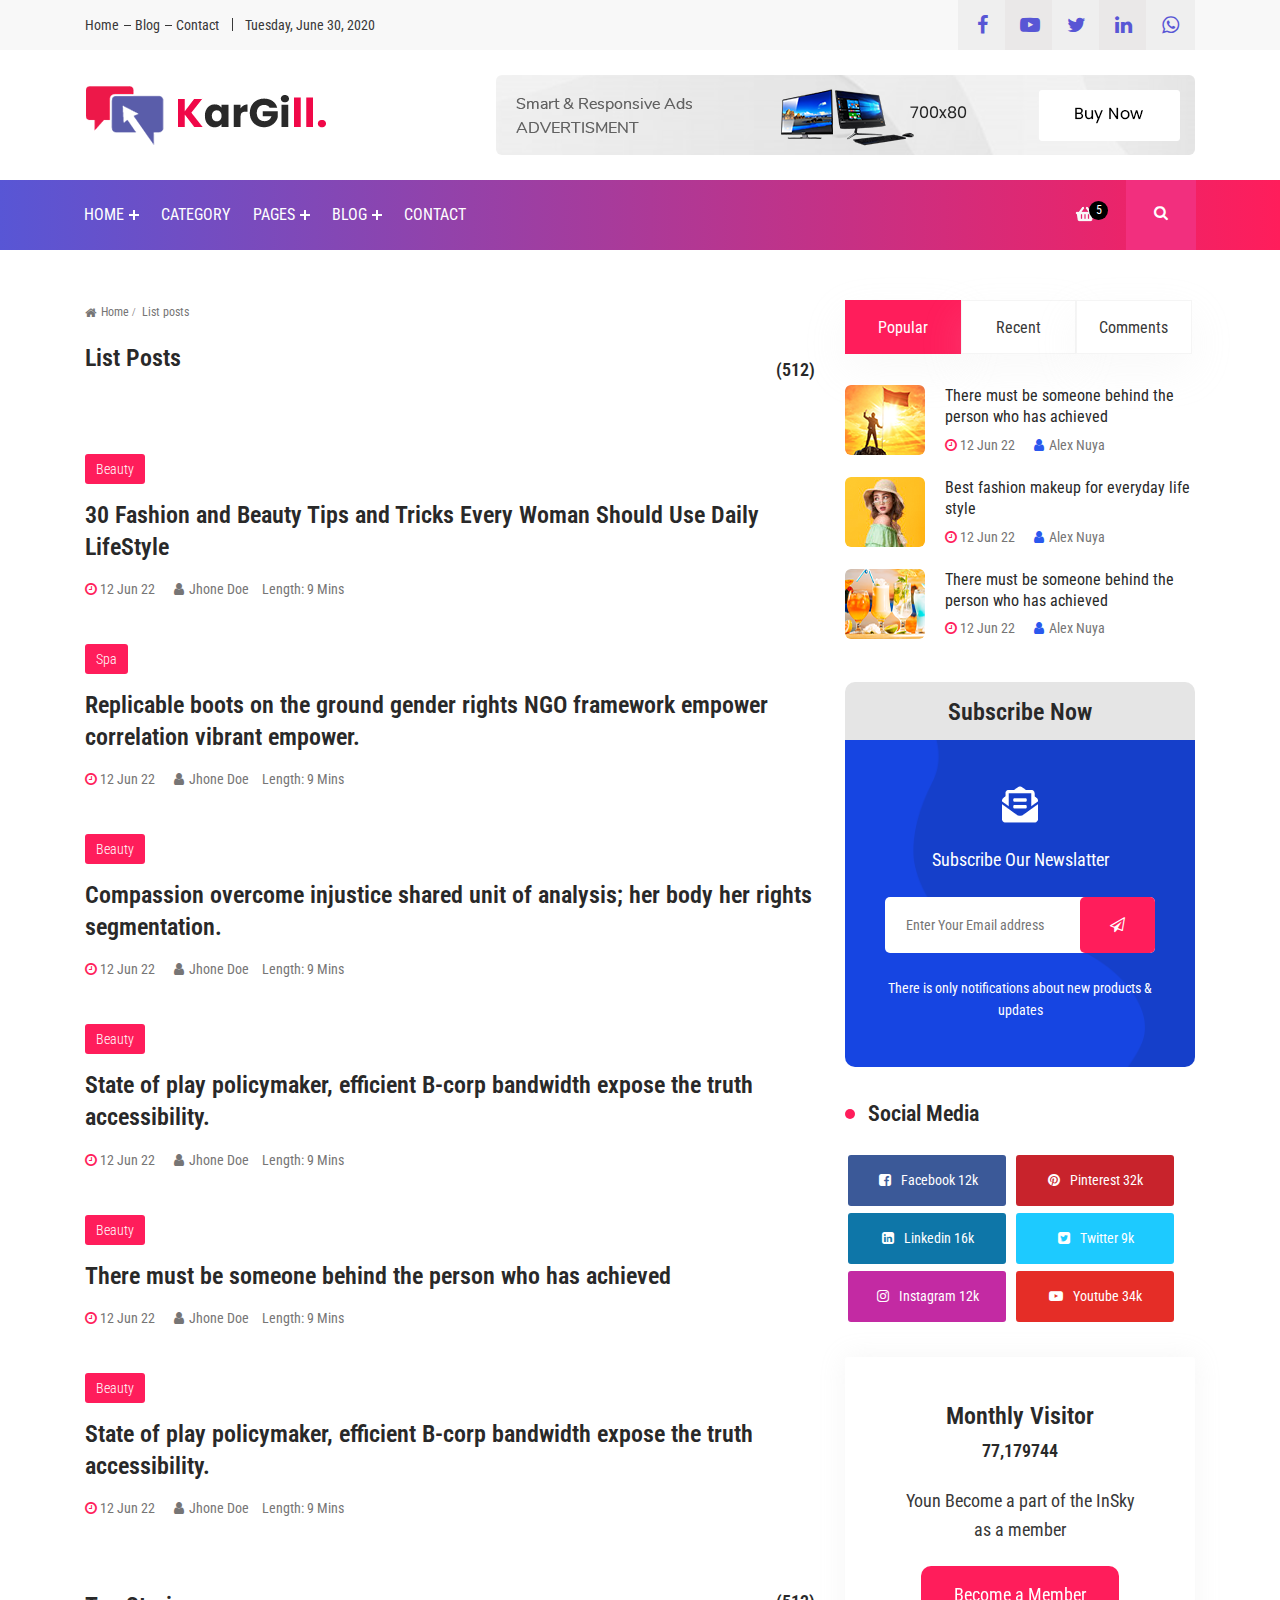
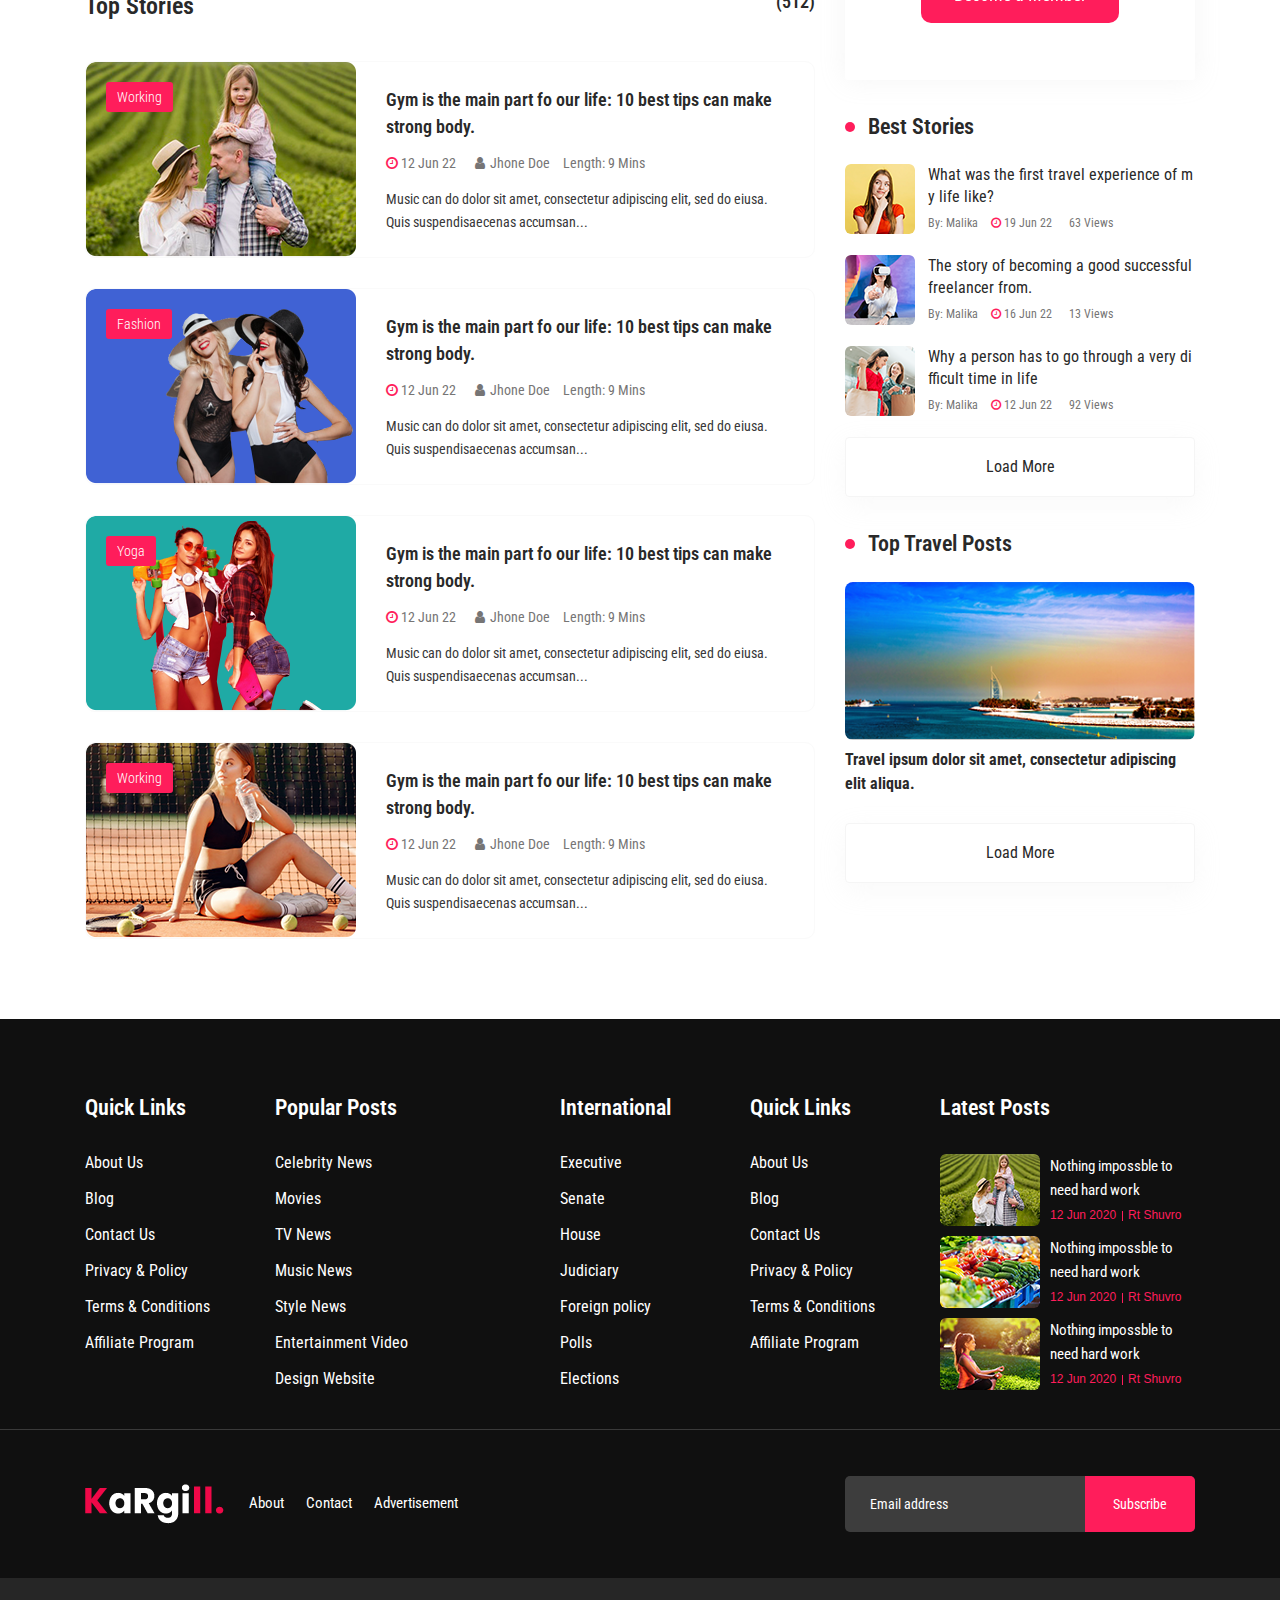
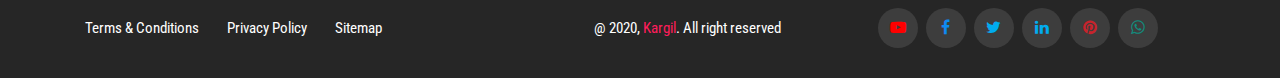
<file: blog-list.html>
<!DOCTYPE html>
<html lang="zxx">

<!-- Mirrored from www.s7template.com/tf/kargill/blog-list.html by HTTrack Website Copier/3.x [XR&CO'2014], Fri, 25 Sep 2020 09:03:41 GMT -->
<head>
    <meta charset="UTF-8">
    <meta name="viewport" content="width=device-width, initial-scale=1.0">
    <meta http-equiv="X-UA-Compatible" content="IE=edge" />
    <meta http-equiv="X-UA-Compatible" content="ie=edge">
    <title>Kargill - Blog, Magazine Html Template</title>
    <!-- favicon -->
    <link rel=icon href="assets/img/favicon.png" sizes="20x20" type="image/png">

    <!-- Stylesheet -->
    <link rel="stylesheet" href="assets/css/vendor.css">
    <link rel="stylesheet" href="assets/css/magnific-popup.css">
    <link rel="stylesheet" href="assets/css/style.css">
    <link rel="stylesheet" href="assets/css/responsive.css">

</head>
<body>

    <!-- preloader area start -->
    <div class="preloader" id="preloader">
        <div class="preloader-inner">
            <div class="spinner">
                <div class="dot1"></div>
                <div class="dot2"></div>
            </div>
        </div>
    </div>
    <!-- search popup area start -->
    <div class="search-popup" id="search-popup">
        <form action="http://www.s7template.com/tf/kargill/index.html" class="search-form">
            <div class="form-group">
                <input type="text" class="form-control" placeholder="Search.....">
            </div>
            <button type="submit" class="submit-btn"><i class="fa fa-search"></i></button>
        </form>
    </div>
    <!-- //. search Popup -->
    <div class="body-overlay" id="body-overlay"></div>

    <!-- topbar end-->
    <div class="topbar-area">
        <div class="container">
            <div class="row justify-content-center">
                <div class="col-lg-6 col-md-7 align-self-center">
                    <div class="topbar-left text-md-left text-center">
                        <ul>
                            <li>Home</li>
                            <li>Blog</li>
                            <li>Contact</li>
                        </ul>
                        <span>Tuesday, June 30, 2020 </span>
                    </div>
                </div>
                <div class="col-lg-6 col-md-5 text-md-right text-center">
                    <div class="topbar-right">
                        <ul class="social-area">
                            <li><a href="#"><i class="fa fa-facebook"></i></a></li>
                            <li><a class="bg-gray" href="#"><i class="fa fa-youtube-play"></i></a></li>
                            <li><a href="#"><i class="fa fa-twitter"></i></a></li>
                            <li><a class="bg-gray" href="#"><i class="fa fa-linkedin"></i></a></li>
                            <li><a href="#"><i class="fa fa-whatsapp"></i></a></li>
                        </ul>
                    </div>
                </div>
            </div>
        </div>
    </div>
    <!-- topbar end-->

    <!-- adbar end-->
    <div class="adbar-area d-none d-lg-block">
        <div class="container">
            <div class="row">
                <div class="col-md-4 align-self-center">
                    <div class="logo text-md-left text-center">
                        <a class="main-logo" href="index-2.html"><img src="assets/img/logo.png" alt="img"></a>
                    </div>
                </div>
                <div class="col-md-8 text-md-right text-center">
                    <a href="#" class="adbar-right">
                        <img src="assets/img/ad/1.png" alt="img">
                    </a>
                </div>
            </div>
        </div>
    </div>
    <!-- adbar end-->

    <!-- navbar start -->
    <div class="navbar-area">
        <nav class="navbar navbar-expand-lg">
            <div class="container nav-container">
                <div class="responsive-mobile-menu">
                    <div class="logo d-lg-none d-block">
                        <a class="main-logo" href="index-2.html"><img src="assets/img/logo-2.png" alt="img"></a>
                    </div>
                    <button class="menu toggle-btn d-block d-lg-none" data-target="#miralax_main_menu" 
                    aria-expanded="false" aria-label="Toggle navigation">
                        <span class="icon-left"></span>
                        <span class="icon-right"></span>
                    </button>
                </div>
                <div class="nav-right-part nav-right-part-mobile">
                    <a class="cart-header" href="#"><img src="assets/img/icon/cart.png" alt="img"><span>5</span></a>
                    <a class="search header-search" href="#"><i class="fa fa-search"></i></a>
                </div>
                <div class="collapse navbar-collapse" id="miralax_main_menu">
                    <ul class="navbar-nav menu-open">
                        <li class="menu-item-has-children current-menu-item">
                            <a href="#">Home</a>
                            <ul class="sub-menu">
                                <li><a href="index-2.html">Home 01</a></li>
                                <li><a href="index-3.html">Home 02</a></li>
                                <li><a href="index-4.html">Home 03</a></li>
                                <li><a href="index-5.html">Home 04</a></li>
                            </ul>
                        </li>
                        <li><a href="blog-category.html">Category</a></li>
                        <li class="menu-item-has-children current-menu-item">
                            <a href="#">Pages</a>
                            <ul class="sub-menu">
                                <li><a href="blog-category.html">Blog Category</a></li>
                                <li><a href="contact.html">Contact</a></li>
                            </ul>
                        </li>
                        <li class="menu-item-has-children current-menu-item">
                            <a href="#">Blog</a>
                            <ul class="sub-menu">
                                <li><a href="blog.html">Blog</a></li>
                                <li><a href="blog-category.html">Blog Category</a></li>
                                <li><a href="blog-gallery.html">Blog Gallery</a></li>
                                <li><a href="blog-list.html">Blog List</a></li>
                                <li><a href="blog-details.html">Blog Details</a></li>
                            </ul>
                        </li>
                        <li><a href="contact.html">Contact</a></li>
                    </ul>
                </div>
                <div class="nav-right-part nav-right-part-desktop">
                    <a class="cart-header" href="#"><img src="assets/img/icon/cart.png" alt="img"><span>5</span></a>
                    <a class="search header-search" href="#"><i class="fa fa-search"></i></a>
                </div>
            </div>
        </nav>
    </div>
    <!-- navbar end -->
    
    <!-- blog-list area Start -->
    <div class="blog-list-area pd-top-50 pd-bottom-50">
        <div class="container">
            <div class="row">
                <div class="col-lg-8">
                    <div class="breadcrumb-inner">
                        <i class="fa fa-home"></i>
                        <ul class="page-list">
                            <li><a href="index-2.html">Home</a></li>
                            <li>List posts</li>
                        </ul>
                    </div>
                    <div class="row pb-5">
                        <div class="col-sm-6">
                            <h5 class="title">List Posts</h5>
                        </div>
                        <div class="col-sm-6 text-sm-right align-self-center">
                            <h6><a href="#">(512)</a></h6>
                        </div>
                    </div>
                    <div class="single-post-wrap">
                        <a class="tag" href="#">Beauty</a>
                        <h5><a href="#">30 Fashion and Beauty Tips and Tricks Every Woman Should Use Daily LifeStyle</a></h5>
                        <div class="meta">
                            <div class="date">
                                <i class="fa fa-clock-o"></i>
                                12 Jun 22
                            </div>                            
                            <a href="#" class="author">
                                <i class="fa fa-user"></i>
                                Jhone Doe 
                            </a>
                            <div class="views">
                                Length: 9 Mins   
                            </div>
                        </div>
                    </div>
                    <div class="single-post-wrap">
                        <a class="tag" href="#">Spa</a>
                        <h5><a href="#">Replicable boots on the ground gender rights NGO framework empower correlation vibrant empower.</a></h5>
                        <div class="meta">
                            <div class="date">
                                <i class="fa fa-clock-o"></i>
                                12 Jun 22
                            </div>                            
                            <a href="#" class="author">
                                <i class="fa fa-user"></i>
                                Jhone Doe 
                            </a>
                            <div class="views">
                                Length: 9 Mins   
                            </div>
                        </div>
                    </div>
                    <div class="single-post-wrap">
                        <a class="tag" href="#">Beauty</a>
                        <h5><a href="#">Compassion overcome injustice shared unit of analysis; her body her rights segmentation.</a></h5>
                        <div class="meta">
                            <div class="date">
                                <i class="fa fa-clock-o"></i>
                                12 Jun 22
                            </div>                            
                            <a href="#" class="author">
                                <i class="fa fa-user"></i>
                                Jhone Doe 
                            </a>
                            <div class="views">
                                Length: 9 Mins   
                            </div>
                        </div>
                    </div>
                    <div class="single-post-wrap">
                        <a class="tag" href="#">Beauty</a>
                        <h5><a href="#">State of play policymaker, efficient B-corp bandwidth expose the truth accessibility.</a></h5>
                        <div class="meta">
                            <div class="date">
                                <i class="fa fa-clock-o"></i>
                                12 Jun 22
                            </div>                            
                            <a href="#" class="author">
                                <i class="fa fa-user"></i>
                                Jhone Doe 
                            </a>
                            <div class="views">
                                Length: 9 Mins   
                            </div>
                        </div>
                    </div>
                    <div class="single-post-wrap">
                        <a class="tag" href="#">Beauty</a>
                        <h5><a href="#">There must be someone behind the person who has achieved</a></h5>
                        <div class="meta">
                            <div class="date">
                                <i class="fa fa-clock-o"></i>
                                12 Jun 22
                            </div>                            
                            <a href="#" class="author">
                                <i class="fa fa-user"></i>
                                Jhone Doe 
                            </a>
                            <div class="views">
                                Length: 9 Mins   
                            </div>
                        </div>
                    </div>
                    <div class="single-post-wrap mb-0">
                        <a class="tag" href="#">Beauty</a>
                        <h5><a href="#">State of play policymaker, efficient B-corp bandwidth expose the truth accessibility.</a></h5>
                        <div class="meta">
                            <div class="date">
                                <i class="fa fa-clock-o"></i>
                                12 Jun 22
                            </div>                            
                            <a href="#" class="author">
                                <i class="fa fa-user"></i>
                                Jhone Doe 
                            </a>
                            <div class="views">
                                Length: 9 Mins   
                            </div>
                        </div>
                    </div>
                    <div class="recent-news-area-3 pd-top-70">
                        <div class="section-title">
                            <div class="row">
                                <div class="col-sm-6">
                                    <h5 class="title mb-0">Top Stories</h5>
                                </div>
                                <div class="col-sm-6 text-sm-right align-self-center">
                                    <h6><a href="#">(512)</a></h6>                                    
                                </div>
                            </div>
                        </div>
                        <div class="media-post-wrap-2 media shadow-none">
                            <div class="thumb">
                                <img src="assets/img/post/21.png" alt="img">
                                <a class="tag" href="#">Working</a>
                            </div>
                            <div class="media-body">
                                <h6><a href="#">Gym is the main part fo our life: 10 best tips can make strong body.</a></h6>
                                <div class="meta">
                                    <div class="date">
                                        <i class="fa fa-clock-o"></i>
                                        12 Jun 22
                                    </div>
                                    <a href="#" class="author">
                                        <i class="fa fa-user"></i>
                                        Jhone Doe   
                                    </a>
                                    <div class="views">
                                        Length: 9 Mins   
                                    </div>
                                </div>
                                <p>Music can do dolor sit amet, consectetur adipiscing elit, sed do eiusa. Quis suspendisaecenas accumsan...</p>
                            </div>
                        </div> 
                        <div class="media-post-wrap-2 media shadow-none">
                            <div class="thumb">
                                <img src="assets/img/post/22.png" alt="img">
                                <a class="tag" href="#">Fashion</a>
                            </div>
                            <div class="media-body">
                                <h6><a href="#">Gym is the main part fo our life: 10 best tips can make strong body.</a></h6>
                                <div class="meta">
                                    <div class="date">
                                        <i class="fa fa-clock-o"></i>
                                        12 Jun 22
                                    </div>
                                    <a href="#" class="author">
                                        <i class="fa fa-user"></i>
                                        Jhone Doe   
                                    </a>
                                    <div class="views">
                                        Length: 9 Mins   
                                    </div>
                                </div>
                                <p>Music can do dolor sit amet, consectetur adipiscing elit, sed do eiusa. Quis suspendisaecenas accumsan...</p>
                            </div>
                        </div> 
                        <div class="media-post-wrap-2 media shadow-none">
                            <div class="thumb">
                                <img src="assets/img/post/23.png" alt="img">
                                <a class="tag" href="#">Yoga</a>
                            </div>
                            <div class="media-body">
                                <h6><a href="#">Gym is the main part fo our life: 10 best tips can make strong body.</a></h6>
                                <div class="meta">
                                    <div class="date">
                                        <i class="fa fa-clock-o"></i>
                                        12 Jun 22
                                    </div>
                                    <a href="#" class="author">
                                        <i class="fa fa-user"></i>
                                        Jhone Doe   
                                    </a>
                                    <div class="views">
                                        Length: 9 Mins   
                                    </div>
                                </div>
                                <p>Music can do dolor sit amet, consectetur adipiscing elit, sed do eiusa. Quis suspendisaecenas accumsan...</p>
                            </div>
                        </div>  
                        <div class="media-post-wrap-2 media shadow-none">
                            <div class="thumb">
                                <img src="assets/img/post/18.png" alt="img">
                                <a class="tag" href="#">Working</a>
                            </div>
                            <div class="media-body">
                                <h6><a href="#">Gym is the main part fo our life: 10 best tips can make strong body.</a></h6>
                                <div class="meta">
                                    <div class="date">
                                        <i class="fa fa-clock-o"></i>
                                        12 Jun 22
                                    </div>
                                    <a href="#" class="author">
                                        <i class="fa fa-user"></i>
                                        Jhone Doe   
                                    </a>
                                    <div class="views">
                                        Length: 9 Mins   
                                    </div>
                                </div>
                                <p>Music can do dolor sit amet, consectetur adipiscing elit, sed do eiusa. Quis suspendisaecenas accumsan...</p>
                            </div>
                        </div> 
                    </div>
                </div>
                <div class="col-lg-4">
                    <div class="sidebar-area">
                        <div class="widget-tab widget-tab-2 widget">
                            <ul class="nav nav-tabs">
                                <li><a class="active" data-toggle="tab" href="#post1">Popular</a>
                                </li>
                                <li><a data-toggle="tab" href="#post2">Recent</a>
                                </li>
                                <li><a data-toggle="tab" href="#post3">Comments</a>
                                </li>
                            </ul>
                            <div class="tab-content">
                                <div id="post1" class="tab-pane fade active show">
                                    <div class="media-post-wrap media">
                                        <div class="thumb">
                                            <img src="assets/img/post/4s.png" alt="img">
                                        </div>
                                        <div class="media-body">
                                            <h6><a href="#">There must be someone behind the person who has achieved</a></h6>
                                            <div class="meta">
                                                <div class="date">
                                                    <i class="fa fa-clock-o"></i>
                                                    12 Jun 22
                                                </div>
                                                <a href="#" class="author">
                                                    <i class="fa fa-user"></i>
                                                    Alex Nuya 
                                                </a>
                                            </div>
                                        </div>
                                    </div> 
                                    <div class="media-post-wrap media">
                                        <div class="thumb">
                                            <img src="assets/img/post/5s.png" alt="img">
                                        </div>
                                        <div class="media-body">
                                            <h6><a href="#">Best fashion makeup for everyday life style</a></h6>
                                            <div class="meta">
                                                <div class="date">
                                                    <i class="fa fa-clock-o"></i>
                                                    12 Jun 22
                                                </div>
                                                <a href="#" class="author">
                                                    <i class="fa fa-user"></i>
                                                    Alex Nuya 
                                                </a>
                                            </div>
                                        </div>
                                    </div> 
                                    <div class="media-post-wrap media mb-0">
                                        <div class="thumb">
                                            <img src="assets/img/post/6s.png" alt="img">
                                        </div>
                                        <div class="media-body">
                                            <h6><a href="#">There must be someone behind the person who has achieved</a></h6>
                                            <div class="meta">
                                                <div class="date">
                                                    <i class="fa fa-clock-o"></i>
                                                    12 Jun 22
                                                </div>
                                                <a href="#" class="author">
                                                    <i class="fa fa-user"></i>
                                                    Alex Nuya 
                                                </a>
                                            </div>
                                        </div>
                                    </div> 
                                </div>
                                <div id="post2" class="tab-pane fade">
                                    <div class="media-post-wrap media">
                                        <div class="thumb">
                                            <img src="assets/img/post/4s.png" alt="img">
                                        </div>
                                        <div class="media-body">
                                            <h6><a href="#">There must be someone behind the person who has achieved</a></h6>
                                            <div class="meta">
                                                <div class="date">
                                                    <i class="fa fa-clock-o"></i>
                                                    12 Jun 22
                                                </div>
                                                <a href="#" class="author">
                                                    <i class="fa fa-user"></i>
                                                    Alex Nuya 
                                                </a>
                                            </div>
                                        </div>
                                    </div> 
                                    <div class="media-post-wrap media">
                                        <div class="thumb">
                                            <img src="assets/img/post/5s.png" alt="img">
                                        </div>
                                        <div class="media-body">
                                            <h6><a href="#">Best fashion makeup for everyday life style</a></h6>
                                            <div class="meta">
                                                <div class="date">
                                                    <i class="fa fa-clock-o"></i>
                                                    12 Jun 22
                                                </div>
                                                <a href="#" class="author">
                                                    <i class="fa fa-user"></i>
                                                    Alex Nuya 
                                                </a>
                                            </div>
                                        </div>
                                    </div> 
                                    <div class="media-post-wrap media mb-0">
                                        <div class="thumb">
                                            <img src="assets/img/post/6s.png" alt="img">
                                        </div>
                                        <div class="media-body">
                                            <h6><a href="#">There must be someone behind the person who has achieved</a></h6>
                                            <div class="meta">
                                                <div class="date">
                                                    <i class="fa fa-clock-o"></i>
                                                    12 Jun 22
                                                </div>
                                                <a href="#" class="author">
                                                    <i class="fa fa-user"></i>
                                                    Alex Nuya 
                                                </a>
                                            </div>
                                        </div>
                                    </div> 
                                </div>
                                <div id="post3" class="tab-pane fade">
                                    <div class="media-post-wrap media">
                                        <div class="thumb">
                                            <img src="assets/img/post/4s.png" alt="img">
                                        </div>
                                        <div class="media-body">
                                            <h6><a href="#">There must be someone behind the person who has achieved</a></h6>
                                            <div class="meta">
                                                <div class="date">
                                                    <i class="fa fa-clock-o"></i>
                                                    12 Jun 22
                                                </div>
                                                <a href="#" class="author">
                                                    <i class="fa fa-user"></i>
                                                    Alex Nuya 
                                                </a>
                                            </div>
                                        </div>
                                    </div> 
                                    <div class="media-post-wrap media">
                                        <div class="thumb">
                                            <img src="assets/img/post/5s.png" alt="img">
                                        </div>
                                        <div class="media-body">
                                            <h6><a href="#">Best fashion makeup for everyday life style</a></h6>
                                            <div class="meta">
                                                <div class="date">
                                                    <i class="fa fa-clock-o"></i>
                                                    12 Jun 22
                                                </div>
                                                <a href="#" class="author">
                                                    <i class="fa fa-user"></i>
                                                    Alex Nuya 
                                                </a>
                                            </div>
                                        </div>
                                    </div> 
                                    <div class="media-post-wrap media mb-0">
                                        <div class="thumb">
                                            <img src="assets/img/post/6s.png" alt="img">
                                        </div>
                                        <div class="media-body">
                                            <h6><a href="#">There must be someone behind the person who has achieved</a></h6>
                                            <div class="meta">
                                                <div class="date">
                                                    <i class="fa fa-clock-o"></i>
                                                    12 Jun 22
                                                </div>
                                                <a href="#" class="author">
                                                    <i class="fa fa-user"></i>
                                                    Alex Nuya 
                                                </a>
                                            </div>
                                        </div>
                                    </div>  
                                </div>
                            </div>
                        </div>
                        <div class="widget widget-subscribe text-center">
                            <h5>Subscribe Now</h5>
                            <div class="widget-subscribe-details">
                                <div class="thumb">
                                    <img src="assets/img/icon/envelope.png" alt="img">
                                </div>
                                <h6>Subscribe Our Newslatter</h6>
                                <div class="newsletter-inner">
                                    <input type="text" placeholder="Enter Your Email address">
                                    <button><i class="fa fa-paper-plane-o"></i></button>
                                </div>
                                <p>There is only notifications about new products & updates</p>
                            </div>
                        </div>
                        <div class="widget widget-social-area">
                            <h5 class="widget-title">Social Media</h5>
                            <ul>
                                <li class="facebook"><a href="#"><i class="fa fa-facebook-square"></i>Facebook 12k</a></li>
                                <li class="pinterest"><a href="#"><i class="fa fa-pinterest"></i>Pinterest 32k</a></li>
                                <li class="linkedin"><a href="#"><i class="fa fa-linkedin-square"></i>Linkedin 16k</a></li>
                                <li class="twitter"><a href="#"><i class="fa fa-twitter-square"></i>Twitter 9k</a></li>
                                <li class="instagram"><a href="#"><i class="fa fa-instagram"></i>Instagram 12k</a></li>
                                <li class="youtube"><a href="#"><i class="fa fa-youtube-play"></i>Youtube 34k</a></li>
                            </ul>
                        </div> 
                        <div class="widget widget-visitor text-sm-center">
                            <h5>Monthly Visitor</h5>
                            <h6>77,179744</h6>
                            <p>Youn Become a part of the InSky as a member</p>
                            <a class="btn btn-main" href="#">Become a Member</a>
                        </div>
                        <div class="widget widget-list">
                            <h5 class="widget-title">Best Stories</h5>
                            <div class="media-post-wrap media">
                                <div class="thumb">
                                    <img src="assets/img/widget/1.png" alt="img">
                                </div>
                                <div class="media-body">
                                    <h6><a href="#">What was the first travel experience of my life like?</a></h6>
                                    <div class="meta">
                                        <a href="#" class="author">
                                            By: Malika   
                                        </a>
                                        <div class="date">
                                            <i class="fa fa-clock-o"></i>
                                            19 Jun 22
                                        </div>
                                        <div class="views">
                                            63 Views
                                        </div>
                                    </div>
                                </div>
                            </div> 
                            <div class="media-post-wrap media">
                                <div class="thumb">
                                    <img src="assets/img/widget/2.png" alt="img">
                                </div>
                                <div class="media-body">
                                    <h6><a href="#">The story of becoming a good successful freelancer from.</a></h6>
                                    <div class="meta">
                                        <a href="#" class="author">
                                            By: Malika   
                                        </a>
                                        <div class="date">
                                            <i class="fa fa-clock-o"></i>
                                            16 Jun 22
                                        </div>
                                        <div class="views">
                                            13 Views
                                        </div>
                                    </div>
                                </div>
                            </div> 
                            <div class="media-post-wrap media">
                                <div class="thumb">
                                    <img src="assets/img/widget/3.png" alt="img">
                                </div>
                                <div class="media-body">
                                    <h6><a href="#">Why a person has to go through a very difficult time in life</a></h6>
                                    <div class="meta">
                                        <a href="#" class="author">
                                            By: Malika   
                                        </a>
                                        <div class="date">
                                            <i class="fa fa-clock-o"></i>
                                            12 Jun 22
                                        </div>
                                        <div class="views">
                                            92 Views
                                        </div>
                                    </div>
                                </div>
                            </div>
                            <a class="load-more-btn" href="#">Load More</a>
                        </div>
                        <div class="widget widget-post">
                            <h5 class="widget-title">Top Travel Posts</h5>
                            <div class="single-widget-post">
                                <div class="thumb">
                                    <img src="assets/img/widget/4.png" alt="img">
                                </div>
                                <h6>Travel ipsum dolor sit amet, consectetur adipiscing elit aliqua.</h6>
                            </div>
                            <a class="load-more-btn" href="#">Load More</a>
                        </div>
                    </div>
                </div>
            </div>
        </div>
    </div> 
    <!-- blog-list area End -->

    <!-- footer area start -->
    <footer class="footer-area">
        <div class="container">
            <div class="footer-top">
                <div class="row">
                    <div class="col-xl-2 col-md-4 col-sm-6">
                        <h5 class="widget-title">Quick Links</h5>
                        <div class="widget widget_link">
                            <ul>
                                <li><a href="#">About Us</a></li>
                                <li><a href="#">Blog</a></li>
                                <li><a href="#">Contact Us</a></li>
                                <li><a href="#">Privacy & Policy</a></li>
                                <li><a href="#">Terms & Conditions</a></li>
                                <li><a href="#">Affiliate Program</a></li>
                            </ul>
                        </div>
                    </div>
                    <div class="col-xl-2 col-md-4 col-sm-6">
                        <h5 class="widget-title">Popular Posts</h5>
                        <div class="widget widget_link">
                            <ul>
                                <li><a href="#">Celebrity News</a></li>
                                <li><a href="#">Movies</a></li>
                                <li><a href="#">TV News</a></li>
                                <li><a href="#">Music News</a></li>
                                <li><a href="#">Style News</a></li>
                                <li><a href="#">Entertainment Video</a></li>
                                <li><a href="#">Design Website</a></li>
                            </ul>
                        </div>
                    </div>
                    <div class="col-xl-2 offset-xl-1 col-md-4 col-sm-6">
                        <h5 class="widget-title">International</h5>
                        <div class="widget widget_link">
                            <ul>
                                <li><a href="#">Executive</a></li>
                                <li><a href="#">Senate</a></li>
                                <li><a href="#">House</a></li>
                                <li><a href="#">Judiciary</a></li>
                                <li><a href="#">Foreign policy</a></li>
                                <li><a href="#">Polls</a></li>
                                <li><a href="#">Elections</a></li>
                            </ul>
                        </div>
                    </div>
                    <div class="col-xl-2 col-md-4 col-sm-6">
                        <h5 class="widget-title">Quick Links</h5>
                        <div class="widget widget_link">
                            <ul>
                                <li><a href="#">About Us</a></li>
                                <li><a href="#">Blog</a></li>
                                <li><a href="#">Contact Us</a></li>
                                <li><a href="#">Privacy & Policy</a></li>
                                <li><a href="#">Terms & Conditions</a></li>
                                <li><a href="#">Affiliate Program</a></li>
                            </ul>
                        </div>
                    </div>
                    <div class="col-xl-3 col-lg-4 col-md-6 col-sm-8">
                        <div class="widget widget_post_list">
                            <h5 class="widget-title">Latest Posts</h5>
                            <div class="media-post-wrap media">
                                <div class="thumb">
                                    <img src="assets/img/footer/1.png" alt="img">
                                </div>
                                <div class="media-body">
                                    <h6><a href="#">Nothing impossble to need hard work</a></h6>
                                    <div class="meta">
                                        <div class="date">
                                            12 Jun 2020
                                        </div>
                                        <div class="author">
                                            <a href="#">Rt Shuvro</a>
                                        </div>
                                    </div>
                                </div>
                            </div>
                            <div class="media-post-wrap media">
                                <div class="thumb">
                                    <img src="assets/img/footer/2.png" alt="img">
                                </div>
                                <div class="media-body">
                                    <h6><a href="#">Nothing impossble to need hard work</a></h6>
                                    <div class="meta">
                                        <div class="date">
                                            12 Jun 2020
                                        </div>
                                        <div class="author">
                                            <a href="#">Rt Shuvro</a>
                                        </div>
                                    </div>
                                </div>
                            </div>
                            <div class="media-post-wrap media">
                                <div class="thumb">
                                    <img src="assets/img/footer/3.png" alt="img">
                                </div>
                                <div class="media-body">
                                    <h6><a href="#">Nothing impossble to need hard work</a></h6>
                                    <div class="meta">
                                        <div class="date">
                                            12 Jun 2020
                                        </div>
                                        <div class="author">
                                            <a href="#">Rt Shuvro</a>
                                        </div>
                                    </div>
                                </div>
                            </div>
                        </div>
                    </div>
                </div>
            </div>
        </div>
        <div class="footer-bottom">
            <div class="container">
                <div class="row">
                    <div class="col-xl-8 col-lg-7 align-self-center">
                        <div class="footer-logo">
                            <img src="assets/img/logo-2.png" alt="img">
                        </div>
                        <ul class="footer_menu">
                            <li><a href="#">About</a></li>
                            <li><a href="#">Contact</a></li>
                            <li><a href="#">Advertisement</a></li>
                        </ul>
                    </div>
                    <div class="col-xl-4 col-lg-5 text-lg-right">
                        <div class="footer-subscribe-inner">
                            <input type="text" placeholder="Email address">
                            <button>Subscribe</button>
                        </div>
                    </div>
                </div>
            </div>
        </div>
        <div class="copyright-area">
            <div class="container">
                <div class="row justify-content-center">
                    <div class="col-xl-5 col-lg-6 align-self-center">
                        <ul class="privacy-menu">
                            <li><a href="#">Terms & Conditions</a></li>
                            <li><a href="#">Privacy Policy</a></li>
                            <li><a href="#">Sitemap</a></li>
                        </ul>
                    </div>
                    <div class="col-xl-3 col-lg-6 text-lg-center align-self-center">
                        <p>@ 2020, <span>Kargil</span>. All right reserved</p>
                    </div>
                    <div class="col-xl-4 text-xl-right text-xl-center">
                        <ul class="social-area social-area-2">
                            <li><a href="#"><i class="fa fa-youtube-play"></i></a></li>
                            <li><a href="#"><i class="fa fa-facebook"></i></a></li>
                            <li><a href="#"><i class="fa fa-twitter"></i></a></li>
                            <li><a href="#"><i class="fa fa-linkedin"></i></a></li>
                            <li><a href="#"><i class="fa fa-pinterest"></i></a></li>
                            <li><a href="#"><i class="fa fa-whatsapp"></i></a></li>
                        </ul>
                    </div>
                </div>
            </div>
        </div>
    </footer>
    <!-- footer area end -->

    <!-- back to top area start -->
    <div class="back-to-top">
        <span class="back-top"><i class="fa fa-angle-double-up"></i></span>
    </div>
    <!-- back to top area end -->


    <!-- all plugins here -->
    <script src="assets/js/vendor.js"></script>
    <script src="assets/js/jquery.magnific-popup.min.js"></script>
    <!-- main js  -->
    <script src="assets/js/main.js"></script>
</body>

<!-- Mirrored from www.s7template.com/tf/kargill/blog-list.html by HTTrack Website Copier/3.x [XR&CO'2014], Fri, 25 Sep 2020 09:03:58 GMT -->
</html>
</file>
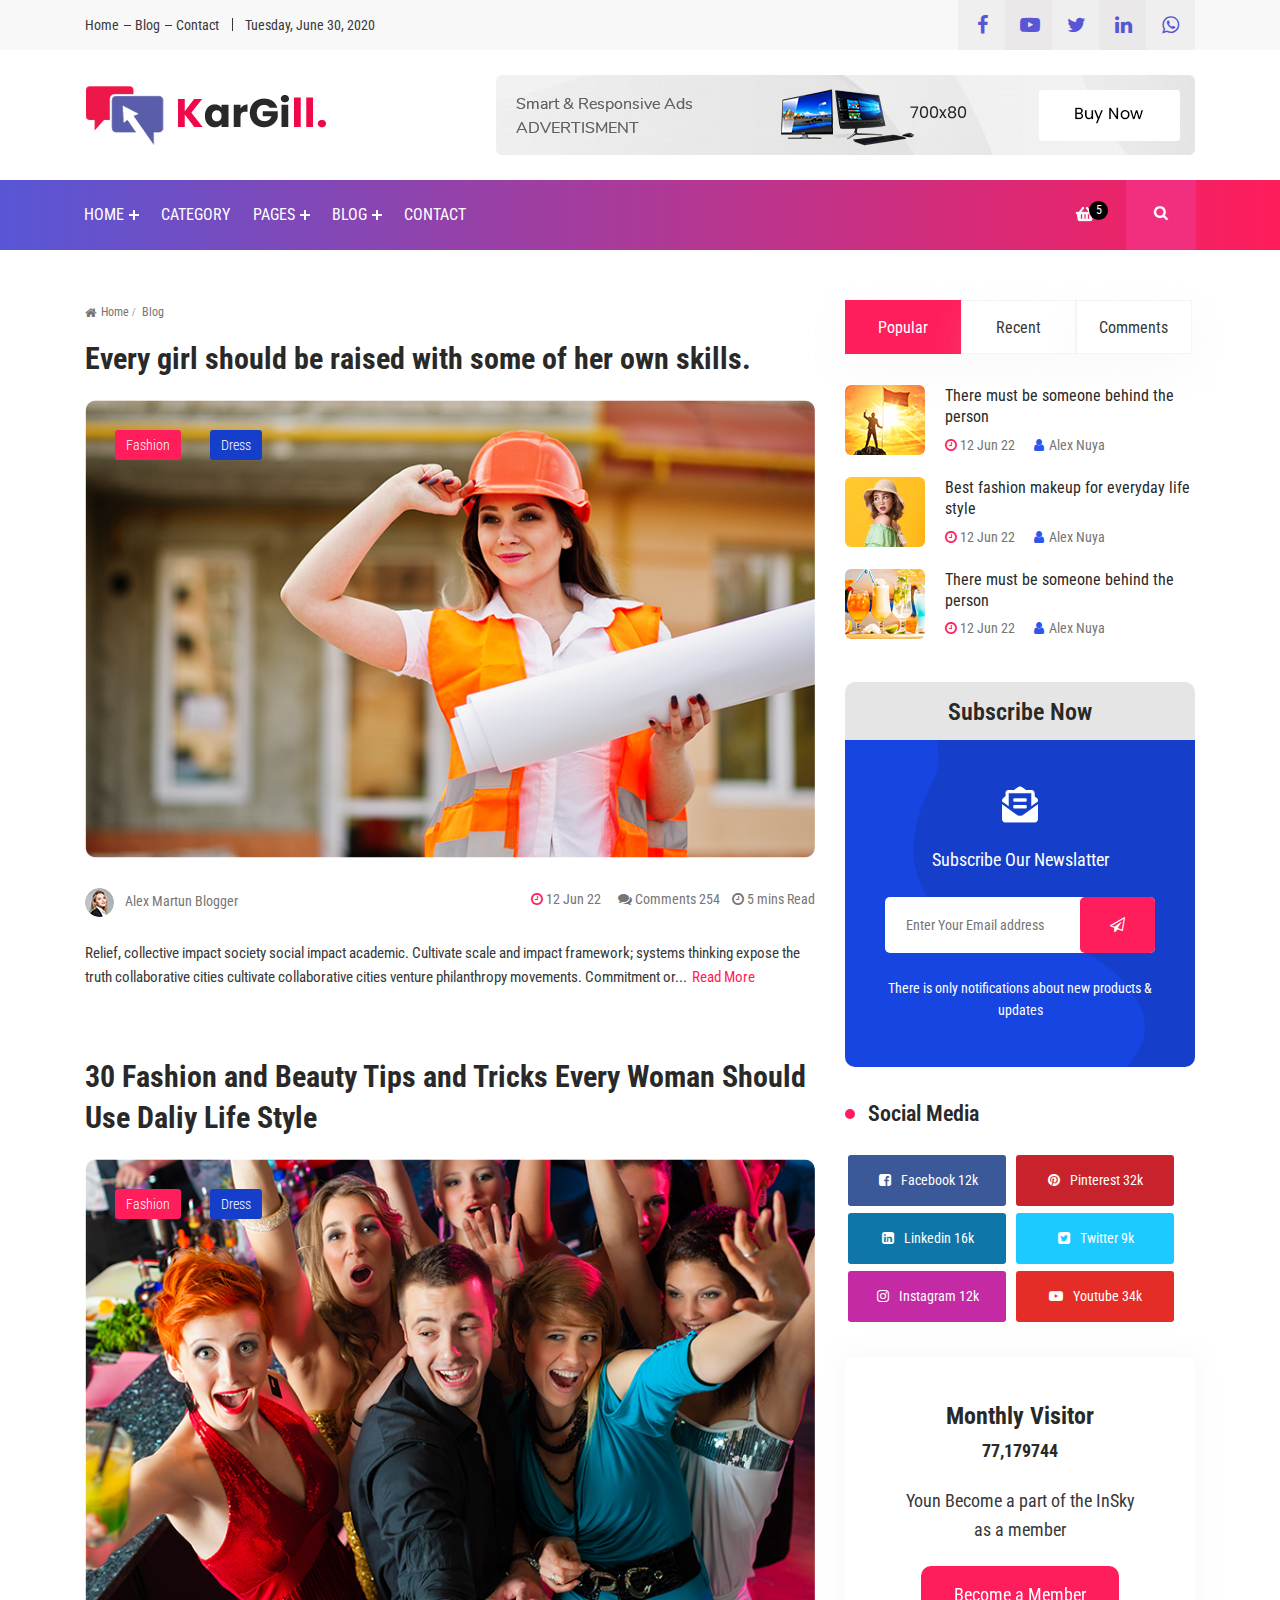
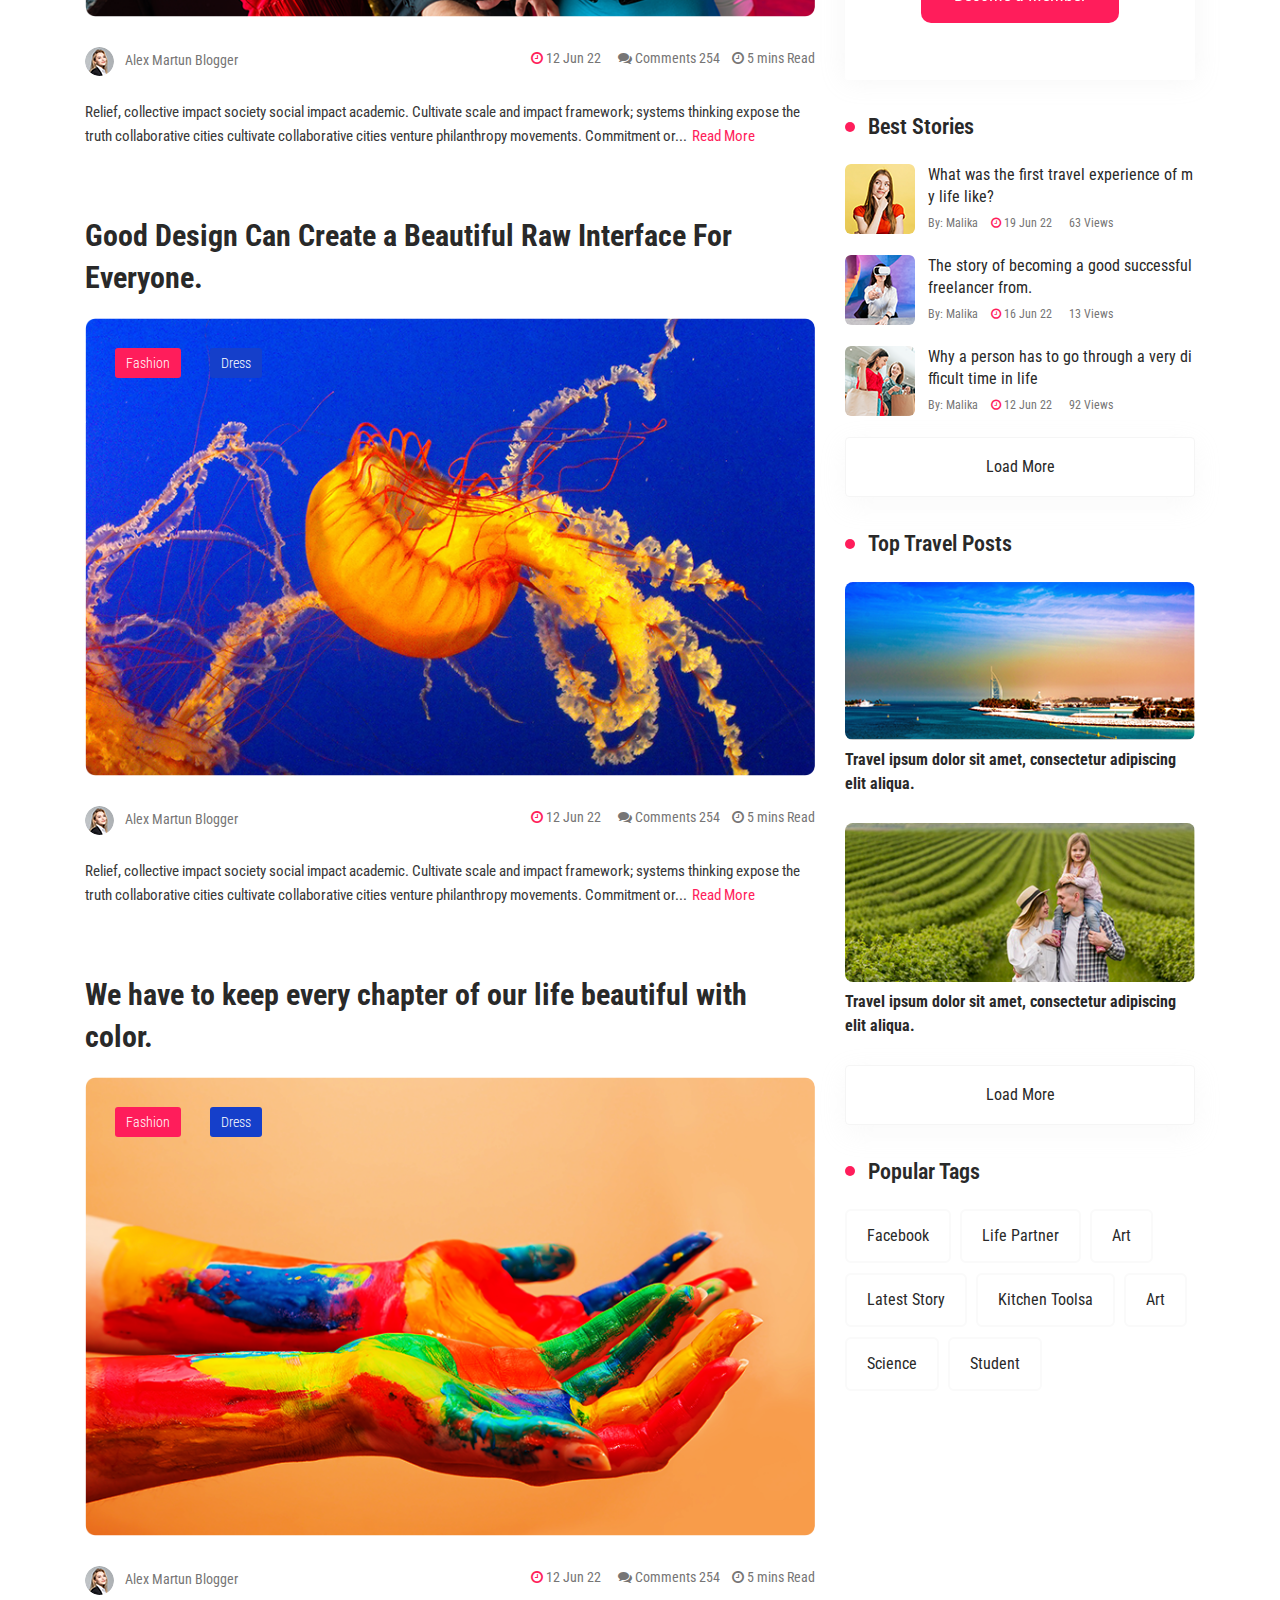
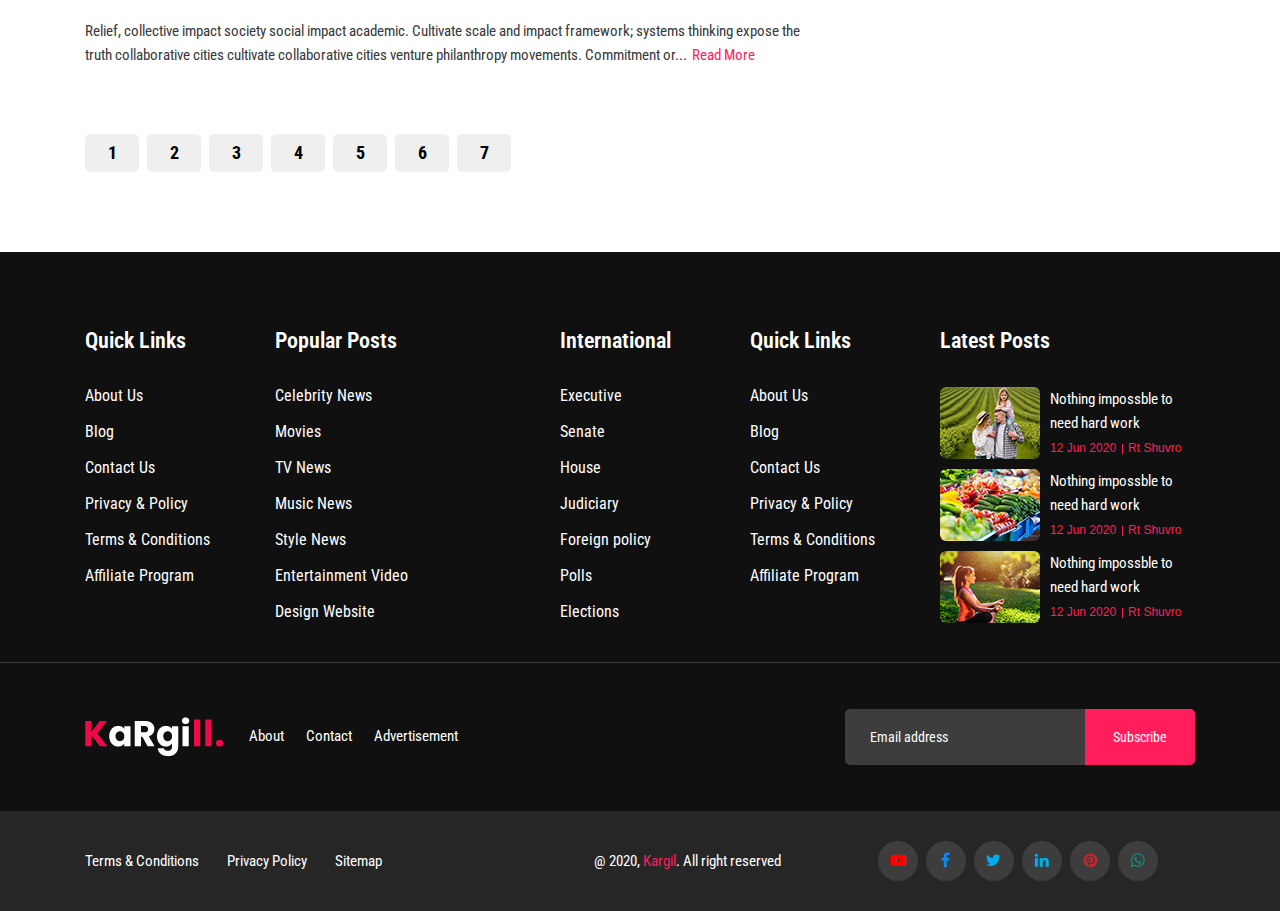
<file: blog.html>
<!DOCTYPE html>
<html lang="zxx">

<!-- Mirrored from www.s7template.com/tf/kargill/blog.html by HTTrack Website Copier/3.x [XR&CO'2014], Fri, 25 Sep 2020 09:00:56 GMT -->
<head>
    <meta charset="UTF-8">
    <meta name="viewport" content="width=device-width, initial-scale=1.0">
    <meta http-equiv="X-UA-Compatible" content="IE=edge" />
    <meta http-equiv="X-UA-Compatible" content="ie=edge">
    <title>Kargill - Blog, Magazine Html Template</title>
    <!-- favicon -->
    <link rel=icon href="assets/img/favicon.png" sizes="20x20" type="image/png">

    <!-- Stylesheet -->
    <link rel="stylesheet" href="assets/css/vendor.css">
    <link rel="stylesheet" href="assets/css/magnific-popup.css">
    <link rel="stylesheet" href="assets/css/style.css">
    <link rel="stylesheet" href="assets/css/responsive.css">

</head>
<body>

    <!-- preloader area start -->
    <div class="preloader" id="preloader">
        <div class="preloader-inner">
            <div class="spinner">
                <div class="dot1"></div>
                <div class="dot2"></div>
            </div>
        </div>
    </div>
    <!-- search popup area start -->
    <div class="search-popup" id="search-popup">
        <form action="http://www.s7template.com/tf/kargill/index.html" class="search-form">
            <div class="form-group">
                <input type="text" class="form-control" placeholder="Search.....">
            </div>
            <button type="submit" class="submit-btn"><i class="fa fa-search"></i></button>
        </form>
    </div>
    <!-- //. search Popup -->
    <div class="body-overlay" id="body-overlay"></div>

    <!-- topbar end-->
    <div class="topbar-area">
        <div class="container">
            <div class="row justify-content-center">
                <div class="col-lg-6 col-md-7 align-self-center">
                    <div class="topbar-left text-md-left text-center">
                        <ul>
                            <li>Home</li>
                            <li>Blog</li>
                            <li>Contact</li>
                        </ul>
                        <span>Tuesday, June 30, 2020 </span>
                    </div>
                </div>
                <div class="col-lg-6 col-md-5 text-md-right text-center">
                    <div class="topbar-right">
                        <ul class="social-area">
                            <li><a href="#"><i class="fa fa-facebook"></i></a></li>
                            <li><a class="bg-gray" href="#"><i class="fa fa-youtube-play"></i></a></li>
                            <li><a href="#"><i class="fa fa-twitter"></i></a></li>
                            <li><a class="bg-gray" href="#"><i class="fa fa-linkedin"></i></a></li>
                            <li><a href="#"><i class="fa fa-whatsapp"></i></a></li>
                        </ul>
                    </div>
                </div>
            </div>
        </div>
    </div>
    <!-- topbar end-->

    <!-- adbar end-->
    <div class="adbar-area d-none d-lg-block">
        <div class="container">
            <div class="row">
                <div class="col-md-4 align-self-center">
                    <div class="logo text-md-left text-center">
                        <a class="main-logo" href="index-2.html"><img src="assets/img/logo.png" alt="img"></a>
                    </div>
                </div>
                <div class="col-md-8 text-md-right text-center">
                    <a href="#" class="adbar-right">
                        <img src="assets/img/ad/1.png" alt="img">
                    </a>
                </div>
            </div>
        </div>
    </div>
    <!-- adbar end-->

    <!-- navbar start -->
    <div class="navbar-area">
        <nav class="navbar navbar-expand-lg">
            <div class="container nav-container">
                <div class="responsive-mobile-menu">
                    <div class="logo d-lg-none d-block">
                        <a class="main-logo" href="index-2.html"><img src="assets/img/logo-2.png" alt="img"></a>
                    </div>
                    <button class="menu toggle-btn d-block d-lg-none" data-target="#miralax_main_menu" 
                    aria-expanded="false" aria-label="Toggle navigation">
                        <span class="icon-left"></span>
                        <span class="icon-right"></span>
                    </button>
                </div>
                <div class="nav-right-part nav-right-part-mobile">
                    <a class="cart-header" href="#"><img src="assets/img/icon/cart.png" alt="img"><span>5</span></a>
                    <a class="search header-search" href="#"><i class="fa fa-search"></i></a>
                </div>
                <div class="collapse navbar-collapse" id="miralax_main_menu">
                    <ul class="navbar-nav menu-open">
                        <li class="menu-item-has-children current-menu-item">
                            <a href="#">Home</a>
                            <ul class="sub-menu">
                                <li><a href="index-2.html">Home 01</a></li>
                                <li><a href="index-3.html">Home 02</a></li>
                                <li><a href="index-4.html">Home 03</a></li>
                                <li><a href="index-5.html">Home 04</a></li>
                            </ul>
                        </li>
                        <li><a href="blog-category.html">Category</a></li>
                        <li class="menu-item-has-children current-menu-item">
                            <a href="#">Pages</a>
                            <ul class="sub-menu">
                                <li><a href="blog-category.html">Blog Category</a></li>
                                <li><a href="contact.html">Contact</a></li>
                            </ul>
                        </li>
                        <li class="menu-item-has-children current-menu-item">
                            <a href="#">Blog</a>
                            <ul class="sub-menu">
                                <li><a href="blog.html">Blog</a></li>
                                <li><a href="blog-category.html">Blog Category</a></li>
                                <li><a href="blog-gallery.html">Blog Gallery</a></li>
                                <li><a href="blog-list.html">Blog List</a></li>
                                <li><a href="blog-details.html">Blog Details</a></li>
                            </ul>
                        </li>
                        <li><a href="contact.html">Contact</a></li>
                    </ul>
                </div>
                <div class="nav-right-part nav-right-part-desktop">
                    <a class="cart-header" href="#"><img src="assets/img/icon/cart.png" alt="img"><span>5</span></a>
                    <a class="search header-search" href="#"><i class="fa fa-search"></i></a>
                </div>
            </div>
        </nav>
    </div>
    <!-- navbar end -->
    
    <!-- blog area Start -->
    <div class="blog-area pd-top-50 pd-bottom-80">
        <div class="container">
            <div class="row">
                <div class="col-lg-8">
                    <div class="breadcrumb-inner">
                        <i class="fa fa-home"></i>
                        <ul class="page-list">
                            <li><a href="index-2.html">Home</a></li>
                            <li>Blog</li>
                        </ul>
                    </div>
                    <div class="single-blog-wrap single-post-wrap">
                        <h3><a href="#">Every girl should be raised with some of her own skills.</a></h3>
                        <div class="thumb">
                            <img src="assets/img/blog/4.png" alt="img">
                            <a class="tag" href="#">Fashion</a>
                            <a class="tag tag-1" href="#">Dress</a>
                        </div>
                        <div class="meta">
                            <a href="#" class="author">
                                <img src="assets/img/author/3.png" alt="img">
                                Alex Martun Blogger
                            </a>
                        </div>
                        <div class="meta float-sm-right">
                            <div class="date">
                                <i class="fa fa-clock-o"></i>
                                12 Jun 22
                            </div>
                            <div class="comments m-0">
                                <i class="fa fa-comments"></i>
                                Comments 254
                            </div>
                            <div class="time">
                                <i class="fa fa-clock-o"></i>
                                5 mins Read
                            </div>
                        </div>
                        <p>Relief, collective impact society social impact academic. Cultivate scale and impact framework; systems thinking expose the truth collaborative cities cultivate collaborative cities venture philanthropy movements. Commitment or...<a href="#">Read More</a></p>
                    </div>
                    <div class="single-blog-wrap single-post-wrap">
                        <h3><a href="#">30 Fashion and Beauty Tips and Tricks Every Woman Should Use Daliy Life Style</a></h3>
                        <div class="thumb">
                            <img src="assets/img/blog/5.png" alt="img">
                            <a class="tag" href="#">Fashion</a>
                            <a class="tag tag-1" href="#">Dress</a>
                        </div>
                        <div class="meta">
                            <a href="#" class="author">
                                <img src="assets/img/author/3.png" alt="img">
                                Alex Martun Blogger
                            </a>
                        </div>
                        <div class="meta float-sm-right">
                            <div class="date">
                                <i class="fa fa-clock-o"></i>
                                12 Jun 22
                            </div>
                            <div class="comments m-0">
                                <i class="fa fa-comments"></i>
                                Comments 254
                            </div>
                            <div class="time">
                                <i class="fa fa-clock-o"></i>
                                5 mins Read
                            </div>
                        </div>
                        <p>Relief, collective impact society social impact academic. Cultivate scale and impact framework; systems thinking expose the truth collaborative cities cultivate collaborative cities venture philanthropy movements. Commitment or...<a href="#">Read More</a></p>
                    </div>
                    <div class="single-blog-wrap single-post-wrap">
                        <h3><a href="#">Good Design Can Create a Beautiful Raw Interface For Everyone.</a></h3>
                        <div class="thumb">
                            <img src="assets/img/blog/6.png" alt="img">
                            <a class="tag" href="#">Fashion</a>
                            <a class="tag tag-1" href="#">Dress</a>
                        </div>
                        <div class="meta">
                            <a href="#" class="author">
                                <img src="assets/img/author/3.png" alt="img">
                                Alex Martun Blogger
                            </a>
                        </div>
                        <div class="meta float-sm-right">
                            <div class="date">
                                <i class="fa fa-clock-o"></i>
                                12 Jun 22
                            </div>
                            <div class="comments m-0">
                                <i class="fa fa-comments"></i>
                                Comments 254
                            </div>
                            <div class="time">
                                <i class="fa fa-clock-o"></i>
                                5 mins Read
                            </div>
                        </div>
                        <p>Relief, collective impact society social impact academic. Cultivate scale and impact framework; systems thinking expose the truth collaborative cities cultivate collaborative cities venture philanthropy movements. Commitment or...<a href="#">Read More</a></p>
                    </div>
                    <div class="single-blog-wrap single-post-wrap">
                        <h3><a href="#">We have to keep every chapter of our life beautiful with color.</a></h3>
                        <div class="thumb">
                            <img src="assets/img/blog/7.png" alt="img">
                            <a class="tag" href="#">Fashion</a>
                            <a class="tag tag-1" href="#">Dress</a>
                        </div>
                        <div class="meta">
                            <a href="#" class="author">
                                <img src="assets/img/author/3.png" alt="img">
                                Alex Martun Blogger
                            </a>
                        </div>
                        <div class="meta float-sm-right">
                            <div class="date">
                                <i class="fa fa-clock-o"></i>
                                12 Jun 22
                            </div>
                            <div class="comments m-0">
                                <i class="fa fa-comments"></i>
                                Comments 254
                            </div>
                            <div class="time">
                                <i class="fa fa-clock-o"></i>
                                5 mins Read
                            </div>
                        </div>
                        <p>Relief, collective impact society social impact academic. Cultivate scale and impact framework; systems thinking expose the truth collaborative cities cultivate collaborative cities venture philanthropy movements. Commitment or...<a href="#">Read More</a></p>
                    </div>
                    <nav aria-label="Page navigation">
                        <ul class="pagination">
                            <li class="page-item"><a class="page-link" href="#">1</a></li>
                            <li class="page-item"><a class="page-link" href="#">2</a></li>
                            <li class="page-item"><a class="page-link" href="#">3</a></li>
                            <li class="page-item"><a class="page-link" href="#">4</a></li>
                            <li class="page-item"><a class="page-link" href="#">5</a></li>
                            <li class="page-item"><a class="page-link" href="#">6</a></li>
                            <li class="page-item"><a class="page-link" href="#">7</a></li>
                        </ul>
                    </nav>
                </div>
                <div class="col-lg-4">
                    <div class="sidebar-area mt-5 mt-lg-0">
                        <div class="widget-tab widget-tab-2 widget">
                            <ul class="nav nav-tabs">
                                <li><a class="active" data-toggle="tab" href="#post1">Popular</a>
                                </li>
                                <li><a data-toggle="tab" href="#post2">Recent</a>
                                </li>
                                <li><a data-toggle="tab" href="#post3">Comments</a>
                                </li>
                            </ul>
                            <div class="tab-content">
                                <div id="post1" class="tab-pane fade active show">
                                    <div class="media-post-wrap media">
                                        <div class="thumb">
                                            <img src="assets/img/post/4s.png" alt="img">
                                        </div>
                                        <div class="media-body">
                                            <h6><a href="#">There must be someone behind the person</a></h6>
                                            <div class="meta">
                                                <div class="date">
                                                    <i class="fa fa-clock-o"></i>
                                                    12 Jun 22
                                                </div>
                                                <a href="#" class="author">
                                                    <i class="fa fa-user"></i>
                                                    Alex Nuya 
                                                </a>
                                            </div>
                                        </div>
                                    </div> 
                                    <div class="media-post-wrap media">
                                        <div class="thumb">
                                            <img src="assets/img/post/5s.png" alt="img">
                                        </div>
                                        <div class="media-body">
                                            <h6><a href="#">Best fashion makeup for everyday life style</a></h6>
                                            <div class="meta">
                                                <div class="date">
                                                    <i class="fa fa-clock-o"></i>
                                                    12 Jun 22
                                                </div>
                                                <a href="#" class="author">
                                                    <i class="fa fa-user"></i>
                                                    Alex Nuya 
                                                </a>
                                            </div>
                                        </div>
                                    </div> 
                                    <div class="media-post-wrap media mb-0">
                                        <div class="thumb">
                                            <img src="assets/img/post/6s.png" alt="img">
                                        </div>
                                        <div class="media-body">
                                            <h6><a href="#">There must be someone behind the person</a></h6>
                                            <div class="meta">
                                                <div class="date">
                                                    <i class="fa fa-clock-o"></i>
                                                    12 Jun 22
                                                </div>
                                                <a href="#" class="author">
                                                    <i class="fa fa-user"></i>
                                                    Alex Nuya 
                                                </a>
                                            </div>
                                        </div>
                                    </div> 
                                </div>
                                <div id="post2" class="tab-pane fade">
                                    <div class="media-post-wrap media">
                                        <div class="thumb">
                                            <img src="assets/img/post/4s.png" alt="img">
                                        </div>
                                        <div class="media-body">
                                            <h6><a href="#">There must be someone behind the person</a></h6>
                                            <div class="meta">
                                                <div class="date">
                                                    <i class="fa fa-clock-o"></i>
                                                    12 Jun 22
                                                </div>
                                                <a href="#" class="author">
                                                    <i class="fa fa-user"></i>
                                                    Alex Nuya 
                                                </a>
                                            </div>
                                        </div>
                                    </div> 
                                    <div class="media-post-wrap media">
                                        <div class="thumb">
                                            <img src="assets/img/post/5s.png" alt="img">
                                        </div>
                                        <div class="media-body">
                                            <h6><a href="#">Best fashion makeup for everyday life style</a></h6>
                                            <div class="meta">
                                                <div class="date">
                                                    <i class="fa fa-clock-o"></i>
                                                    12 Jun 22
                                                </div>
                                                <a href="#" class="author">
                                                    <i class="fa fa-user"></i>
                                                    Alex Nuya 
                                                </a>
                                            </div>
                                        </div>
                                    </div> 
                                    <div class="media-post-wrap media mb-0">
                                        <div class="thumb">
                                            <img src="assets/img/post/6s.png" alt="img">
                                        </div>
                                        <div class="media-body">
                                            <h6><a href="#">There must be someone behind the person</a></h6>
                                            <div class="meta">
                                                <div class="date">
                                                    <i class="fa fa-clock-o"></i>
                                                    12 Jun 22
                                                </div>
                                                <a href="#" class="author">
                                                    <i class="fa fa-user"></i>
                                                    Alex Nuya 
                                                </a>
                                            </div>
                                        </div>
                                    </div> 
                                </div>
                                <div id="post3" class="tab-pane fade">
                                    <div class="media-post-wrap media">
                                        <div class="thumb">
                                            <img src="assets/img/post/4s.png" alt="img">
                                        </div>
                                        <div class="media-body">
                                            <h6><a href="#">There must be someone behind the person</a></h6>
                                            <div class="meta">
                                                <div class="date">
                                                    <i class="fa fa-clock-o"></i>
                                                    12 Jun 22
                                                </div>
                                                <a href="#" class="author">
                                                    <i class="fa fa-user"></i>
                                                    Alex Nuya 
                                                </a>
                                            </div>
                                        </div>
                                    </div> 
                                    <div class="media-post-wrap media">
                                        <div class="thumb">
                                            <img src="assets/img/post/5s.png" alt="img">
                                        </div>
                                        <div class="media-body">
                                            <h6><a href="#">Best fashion makeup for everyday life style</a></h6>
                                            <div class="meta">
                                                <div class="date">
                                                    <i class="fa fa-clock-o"></i>
                                                    12 Jun 22
                                                </div>
                                                <a href="#" class="author">
                                                    <i class="fa fa-user"></i>
                                                    Alex Nuya 
                                                </a>
                                            </div>
                                        </div>
                                    </div> 
                                    <div class="media-post-wrap media mb-0">
                                        <div class="thumb">
                                            <img src="assets/img/post/6s.png" alt="img">
                                        </div>
                                        <div class="media-body">
                                            <h6><a href="#">There must be someone behind the person</a></h6>
                                            <div class="meta">
                                                <div class="date">
                                                    <i class="fa fa-clock-o"></i>
                                                    12 Jun 22
                                                </div>
                                                <a href="#" class="author">
                                                    <i class="fa fa-user"></i>
                                                    Alex Nuya 
                                                </a>
                                            </div>
                                        </div>
                                    </div>  
                                </div>
                            </div>
                        </div>
                        <div class="widget widget-subscribe text-center">
                            <h5>Subscribe Now</h5>
                            <div class="widget-subscribe-details">
                                <div class="thumb">
                                    <img src="assets/img/icon/envelope.png" alt="img">
                                </div>
                                <h6>Subscribe Our Newslatter</h6>
                                <div class="newsletter-inner">
                                    <input type="text" placeholder="Enter Your Email address">
                                    <button><i class="fa fa-paper-plane-o"></i></button>
                                </div>
                                <p>There is only notifications about new products & updates</p>
                            </div>
                        </div>
                        <div class="widget widget-social-area">
                            <h5 class="widget-title">Social Media</h5>
                            <ul>
                                <li class="facebook"><a href="#"><i class="fa fa-facebook-square"></i>Facebook 12k</a></li>
                                <li class="pinterest"><a href="#"><i class="fa fa-pinterest"></i>Pinterest 32k</a></li>
                                <li class="linkedin"><a href="#"><i class="fa fa-linkedin-square"></i>Linkedin 16k</a></li>
                                <li class="twitter"><a href="#"><i class="fa fa-twitter-square"></i>Twitter 9k</a></li>
                                <li class="instagram"><a href="#"><i class="fa fa-instagram"></i>Instagram 12k</a></li>
                                <li class="youtube"><a href="#"><i class="fa fa-youtube-play"></i>Youtube 34k</a></li>
                            </ul>
                        </div> 
                        <div class="widget widget-visitor text-sm-center">
                            <h5>Monthly Visitor</h5>
                            <h6>77,179744</h6>
                            <p>Youn Become a part of the InSky as a member</p>
                            <a class="btn btn-main" href="#">Become a Member</a>
                        </div>
                        <div class="widget widget-list">
                            <h5 class="widget-title">Best Stories</h5>
                            <div class="media-post-wrap media">
                                <div class="thumb">
                                    <img src="assets/img/widget/1.png" alt="img">
                                </div>
                                <div class="media-body">
                                    <h6><a href="#">What was the first travel experience of my life like?</a></h6>
                                    <div class="meta">
                                        <a href="#" class="author">
                                            By: Malika   
                                        </a>
                                        <div class="date">
                                            <i class="fa fa-clock-o"></i>
                                            19 Jun 22
                                        </div>
                                        <div class="views">
                                            63 Views
                                        </div>
                                    </div>
                                </div>
                            </div> 
                            <div class="media-post-wrap media">
                                <div class="thumb">
                                    <img src="assets/img/widget/2.png" alt="img">
                                </div>
                                <div class="media-body">
                                    <h6><a href="#">The story of becoming a good successful freelancer from.</a></h6>
                                    <div class="meta">
                                        <a href="#" class="author">
                                            By: Malika   
                                        </a>
                                        <div class="date">
                                            <i class="fa fa-clock-o"></i>
                                            16 Jun 22
                                        </div>
                                        <div class="views">
                                            13 Views
                                        </div>
                                    </div>
                                </div>
                            </div> 
                            <div class="media-post-wrap media">
                                <div class="thumb">
                                    <img src="assets/img/widget/3.png" alt="img">
                                </div>
                                <div class="media-body">
                                    <h6><a href="#">Why a person has to go through a very difficult time in life</a></h6>
                                    <div class="meta">
                                        <a href="#" class="author">
                                            By: Malika   
                                        </a>
                                        <div class="date">
                                            <i class="fa fa-clock-o"></i>
                                            12 Jun 22
                                        </div>
                                        <div class="views">
                                            92 Views
                                        </div>
                                    </div>
                                </div>
                            </div>
                            <a class="load-more-btn" href="#">Load More</a>
                        </div>
                        <div class="widget widget-post">
                            <h5 class="widget-title">Top Travel Posts</h5>
                            <div class="single-widget-post">
                                <div class="thumb">
                                    <img src="assets/img/widget/4.png" alt="img">
                                </div>
                                <h6>Travel ipsum dolor sit amet, consectetur adipiscing elit aliqua.</h6>
                            </div>
                            <div class="single-widget-post">
                                <div class="thumb">
                                    <img src="assets/img/widget/5.png" alt="img">
                                </div>
                                <h6>Travel ipsum dolor sit amet, consectetur adipiscing elit aliqua.</h6>
                            </div>
                            <a class="load-more-btn" href="#">Load More</a>
                        </div>
                        <div class="widget widget_tags">
                            <h4 class="widget-title">Popular Tags</h4>
                            <div class="tagcloud">
                                <a href="#">Facebook</a>
                                <a href="#">Life Partner</a>
                                <a href="#">Art</a>
                                <a href="#">Latest Story</a>
                                <a href="#">Kitchen Toolsa</a>
                                <a href="#">Art</a>
                                <a href="#">Science</a>
                                <a href="#">Student</a>
                            </div>
                        </div>
                    </div>
                </div>
            </div>
        </div>
    </div> 
    <!-- blog area End -->

    <!-- footer area start -->
    <footer class="footer-area">
        <div class="container">
            <div class="footer-top">
                <div class="row">
                    <div class="col-xl-2 col-md-4 col-sm-6">
                        <h5 class="widget-title">Quick Links</h5>
                        <div class="widget widget_link">
                            <ul>
                                <li><a href="#">About Us</a></li>
                                <li><a href="#">Blog</a></li>
                                <li><a href="#">Contact Us</a></li>
                                <li><a href="#">Privacy & Policy</a></li>
                                <li><a href="#">Terms & Conditions</a></li>
                                <li><a href="#">Affiliate Program</a></li>
                            </ul>
                        </div>
                    </div>
                    <div class="col-xl-2 col-md-4 col-sm-6">
                        <h5 class="widget-title">Popular Posts</h5>
                        <div class="widget widget_link">
                            <ul>
                                <li><a href="#">Celebrity News</a></li>
                                <li><a href="#">Movies</a></li>
                                <li><a href="#">TV News</a></li>
                                <li><a href="#">Music News</a></li>
                                <li><a href="#">Style News</a></li>
                                <li><a href="#">Entertainment Video</a></li>
                                <li><a href="#">Design Website</a></li>
                            </ul>
                        </div>
                    </div>
                    <div class="col-xl-2 offset-xl-1 col-md-4 col-sm-6">
                        <h5 class="widget-title">International</h5>
                        <div class="widget widget_link">
                            <ul>
                                <li><a href="#">Executive</a></li>
                                <li><a href="#">Senate</a></li>
                                <li><a href="#">House</a></li>
                                <li><a href="#">Judiciary</a></li>
                                <li><a href="#">Foreign policy</a></li>
                                <li><a href="#">Polls</a></li>
                                <li><a href="#">Elections</a></li>
                            </ul>
                        </div>
                    </div>
                    <div class="col-xl-2 col-md-4 col-sm-6">
                        <h5 class="widget-title">Quick Links</h5>
                        <div class="widget widget_link">
                            <ul>
                                <li><a href="#">About Us</a></li>
                                <li><a href="#">Blog</a></li>
                                <li><a href="#">Contact Us</a></li>
                                <li><a href="#">Privacy & Policy</a></li>
                                <li><a href="#">Terms & Conditions</a></li>
                                <li><a href="#">Affiliate Program</a></li>
                            </ul>
                        </div>
                    </div>
                    <div class="col-xl-3 col-lg-4 col-md-6 col-sm-8">
                        <div class="widget widget_post_list">
                            <h5 class="widget-title">Latest Posts</h5>
                            <div class="media-post-wrap media">
                                <div class="thumb">
                                    <img src="assets/img/footer/1.png" alt="img">
                                </div>
                                <div class="media-body">
                                    <h6><a href="#">Nothing impossble to need hard work</a></h6>
                                    <div class="meta">
                                        <div class="date">
                                            12 Jun 2020
                                        </div>
                                        <div class="author">
                                            <a href="#">Rt Shuvro</a>
                                        </div>
                                    </div>
                                </div>
                            </div>
                            <div class="media-post-wrap media">
                                <div class="thumb">
                                    <img src="assets/img/footer/2.png" alt="img">
                                </div>
                                <div class="media-body">
                                    <h6><a href="#">Nothing impossble to need hard work</a></h6>
                                    <div class="meta">
                                        <div class="date">
                                            12 Jun 2020
                                        </div>
                                        <div class="author">
                                            <a href="#">Rt Shuvro</a>
                                        </div>
                                    </div>
                                </div>
                            </div>
                            <div class="media-post-wrap media">
                                <div class="thumb">
                                    <img src="assets/img/footer/3.png" alt="img">
                                </div>
                                <div class="media-body">
                                    <h6><a href="#">Nothing impossble to need hard work</a></h6>
                                    <div class="meta">
                                        <div class="date">
                                            12 Jun 2020
                                        </div>
                                        <div class="author">
                                            <a href="#">Rt Shuvro</a>
                                        </div>
                                    </div>
                                </div>
                            </div>
                        </div>
                    </div>
                </div>
            </div>
        </div>
        <div class="footer-bottom">
            <div class="container">
                <div class="row">
                    <div class="col-xl-8 col-lg-7 align-self-center">
                        <div class="footer-logo">
                            <img src="assets/img/logo-2.png" alt="img">
                        </div>
                        <ul class="footer_menu">
                            <li><a href="#">About</a></li>
                            <li><a href="#">Contact</a></li>
                            <li><a href="#">Advertisement</a></li>
                        </ul>
                    </div>
                    <div class="col-xl-4 col-lg-5 text-lg-right">
                        <div class="footer-subscribe-inner">
                            <input type="text" placeholder="Email address">
                            <button>Subscribe</button>
                        </div>
                    </div>
                </div>
            </div>
        </div>
        <div class="copyright-area">
            <div class="container">
                <div class="row justify-content-center">
                    <div class="col-xl-5 col-lg-6 align-self-center">
                        <ul class="privacy-menu">
                            <li><a href="#">Terms & Conditions</a></li>
                            <li><a href="#">Privacy Policy</a></li>
                            <li><a href="#">Sitemap</a></li>
                        </ul>
                    </div>
                    <div class="col-xl-3 col-lg-6 text-lg-center align-self-center">
                        <p>@ 2020, <span>Kargil</span>. All right reserved</p>
                    </div>
                    <div class="col-xl-4 text-xl-right text-xl-center">
                        <ul class="social-area social-area-2">
                            <li><a href="#"><i class="fa fa-youtube-play"></i></a></li>
                            <li><a href="#"><i class="fa fa-facebook"></i></a></li>
                            <li><a href="#"><i class="fa fa-twitter"></i></a></li>
                            <li><a href="#"><i class="fa fa-linkedin"></i></a></li>
                            <li><a href="#"><i class="fa fa-pinterest"></i></a></li>
                            <li><a href="#"><i class="fa fa-whatsapp"></i></a></li>
                        </ul>
                    </div>
                </div>
            </div>
        </div>
    </footer>
    <!-- footer area end -->

    <!-- back to top area start -->
    <div class="back-to-top">
        <span class="back-top"><i class="fa fa-angle-double-up"></i></span>
    </div>
    <!-- back to top area end -->


    <!-- all plugins here -->
    <script src="assets/js/vendor.js"></script>
    <script src="assets/js/jquery.magnific-popup.min.js"></script>
    <!-- main js  -->
    <script src="assets/js/main.js"></script>
</body>

<!-- Mirrored from www.s7template.com/tf/kargill/blog.html by HTTrack Website Copier/3.x [XR&CO'2014], Fri, 25 Sep 2020 09:02:30 GMT -->
</html>
</file>
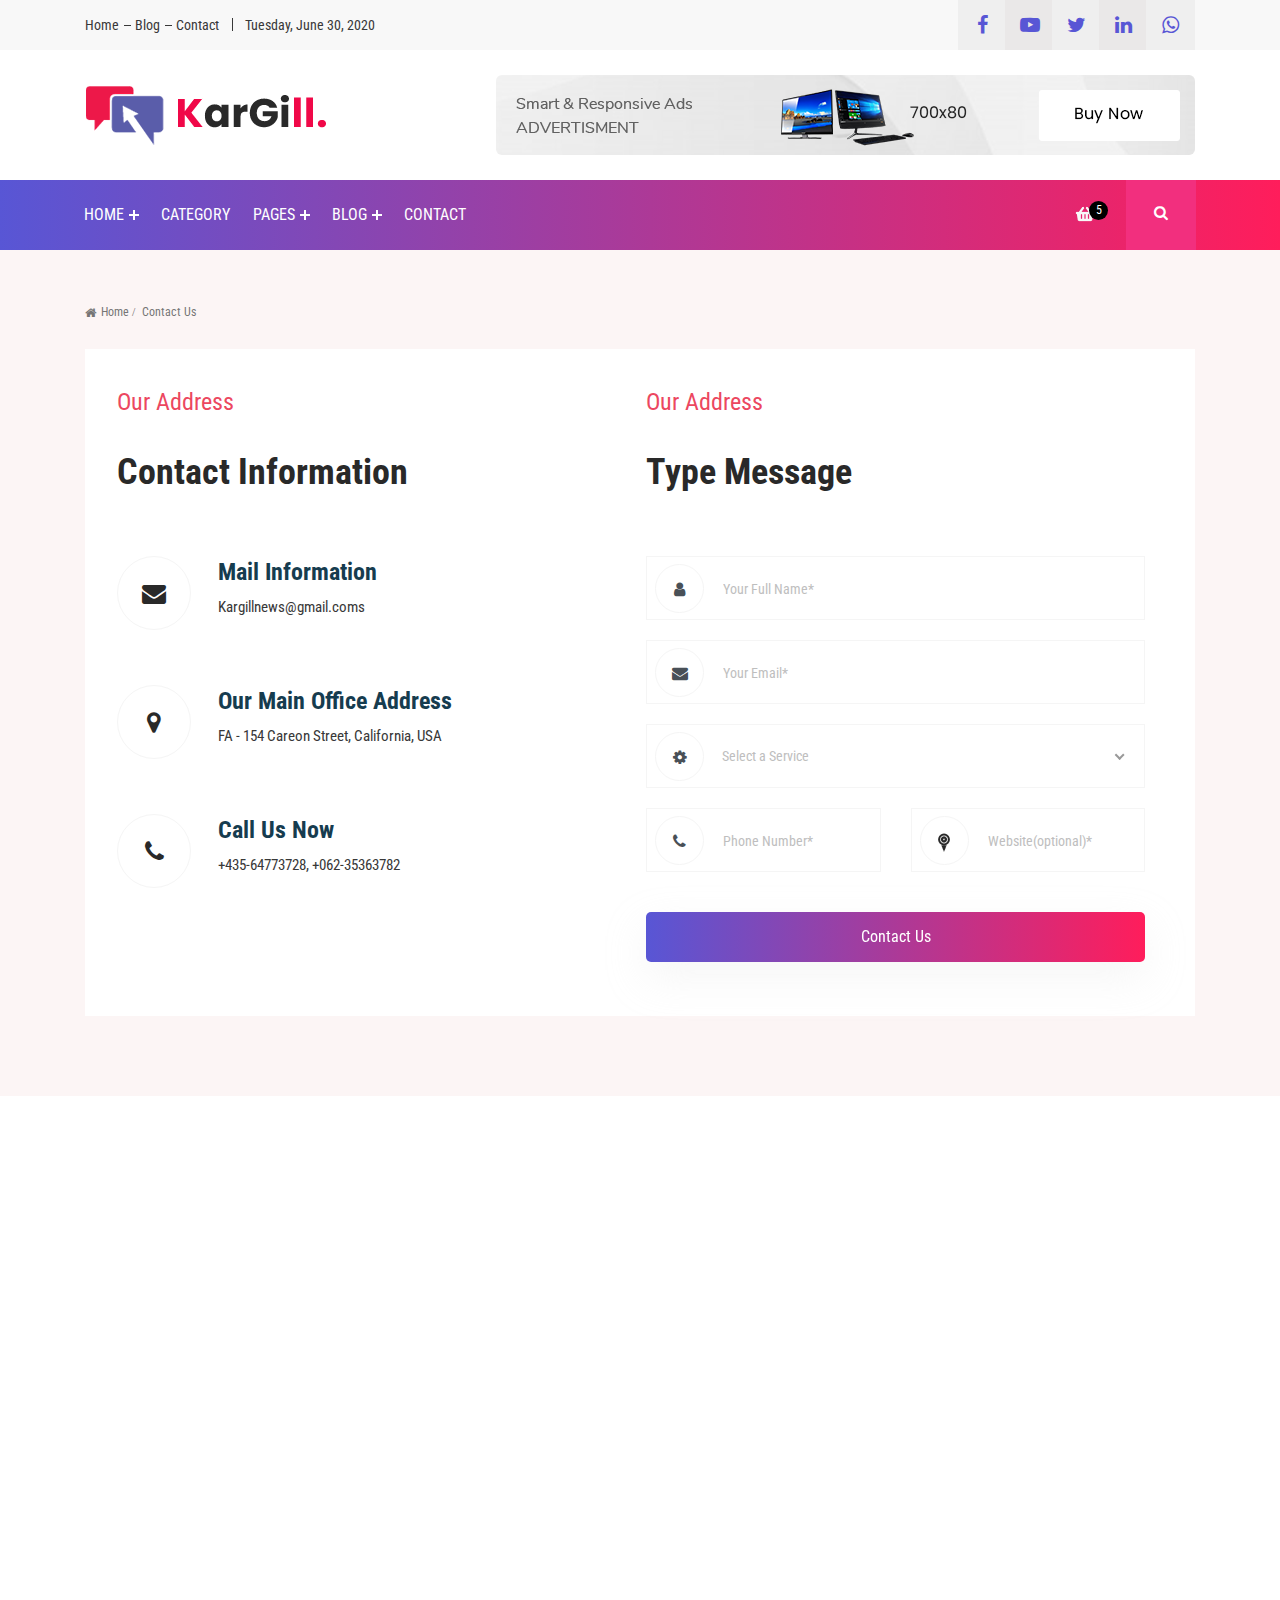
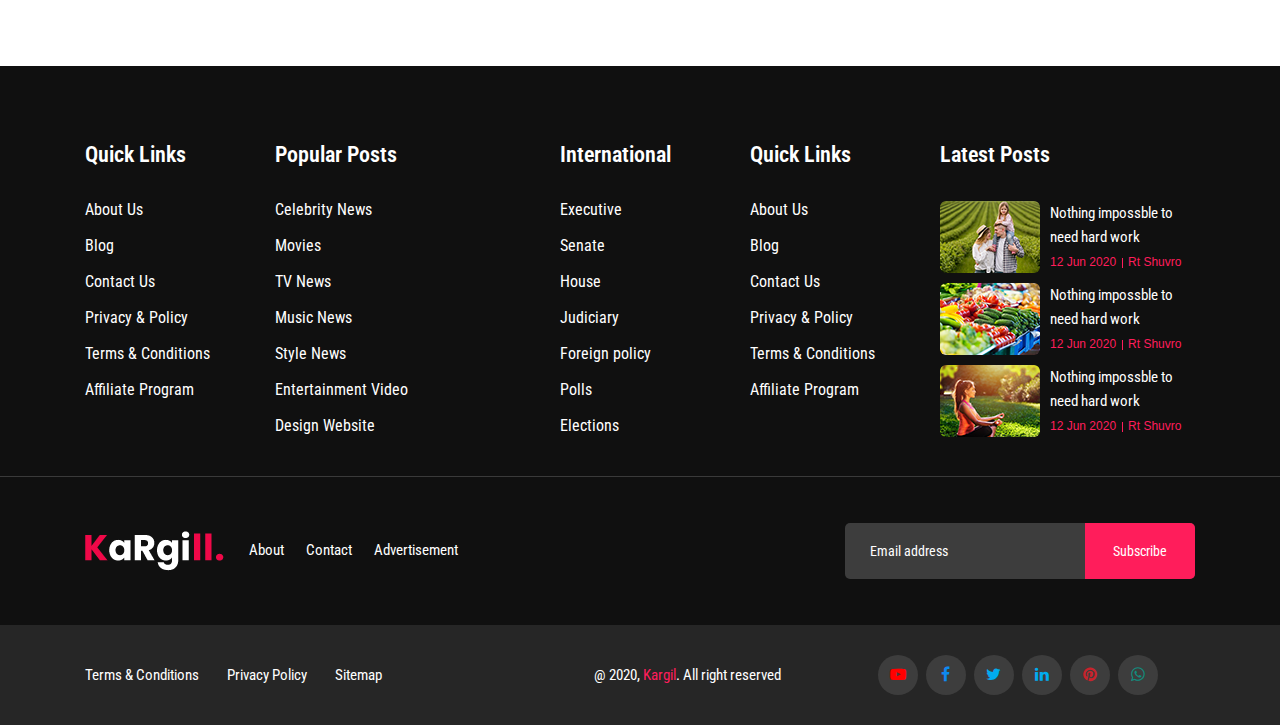
<file: contact.html>
<!DOCTYPE html>
<html lang="zxx">

<!-- Mirrored from www.s7template.com/tf/kargill/contact.html by HTTrack Website Copier/3.x [XR&CO'2014], Fri, 25 Sep 2020 09:00:56 GMT -->
<head>
    <meta charset="UTF-8">
    <meta name="viewport" content="width=device-width, initial-scale=1.0">
    <meta http-equiv="X-UA-Compatible" content="IE=edge" />
    <meta http-equiv="X-UA-Compatible" content="ie=edge">
    <title>Kargill - Blog, Magazine Html Template</title>
    <!-- favicon -->
    <link rel=icon href="assets/img/favicon.png" sizes="20x20" type="image/png">

    <!-- Stylesheet -->
    <link rel="stylesheet" href="assets/css/vendor.css">
    <link rel="stylesheet" href="assets/css/magnific-popup.css">
    <link rel="stylesheet" href="assets/css/style.css">
    <link rel="stylesheet" href="assets/css/responsive.css">

</head>
<body>

    <!-- preloader area start -->
    <div class="preloader" id="preloader">
        <div class="preloader-inner">
            <div class="spinner">
                <div class="dot1"></div>
                <div class="dot2"></div>
            </div>
        </div>
    </div>
    <!-- search popup area start -->
    <div class="search-popup" id="search-popup">
        <form action="http://www.s7template.com/tf/kargill/index.html" class="search-form">
            <div class="form-group">
                <input type="text" class="form-control" placeholder="Search.....">
            </div>
            <button type="submit" class="submit-btn"><i class="fa fa-search"></i></button>
        </form>
    </div>
    <!-- //. search Popup -->
    <div class="body-overlay" id="body-overlay"></div>

    <!-- topbar end-->
    <div class="topbar-area">
        <div class="container">
            <div class="row justify-content-center">
                <div class="col-lg-6 col-md-7 align-self-center">
                    <div class="topbar-left text-md-left text-center">
                        <ul>
                            <li>Home</li>
                            <li>Blog</li>
                            <li>Contact</li>
                        </ul>
                        <span>Tuesday, June 30, 2020 </span>
                    </div>
                </div>
                <div class="col-lg-6 col-md-5 text-md-right text-center">
                    <div class="topbar-right">
                        <ul class="social-area">
                            <li><a href="#"><i class="fa fa-facebook"></i></a></li>
                            <li><a class="bg-gray" href="#"><i class="fa fa-youtube-play"></i></a></li>
                            <li><a href="#"><i class="fa fa-twitter"></i></a></li>
                            <li><a class="bg-gray" href="#"><i class="fa fa-linkedin"></i></a></li>
                            <li><a href="#"><i class="fa fa-whatsapp"></i></a></li>
                        </ul>
                    </div>
                </div>
            </div>
        </div>
    </div>
    <!-- topbar end-->

    <!-- adbar end-->
    <div class="adbar-area d-none d-lg-block">
        <div class="container">
            <div class="row">
                <div class="col-md-4 align-self-center">
                    <div class="logo text-md-left text-center">
                        <a class="main-logo" href="index-2.html"><img src="assets/img/logo.png" alt="img"></a>
                    </div>
                </div>
                <div class="col-md-8 text-md-right text-center">
                    <a href="#" class="adbar-right">
                        <img src="assets/img/ad/1.png" alt="img">
                    </a>
                </div>
            </div>
        </div>
    </div>
    <!-- adbar end-->

    <!-- navbar start -->
    <div class="navbar-area">
        <nav class="navbar navbar-expand-lg">
            <div class="container nav-container">
                <div class="responsive-mobile-menu">
                    <div class="logo d-lg-none d-block">
                        <a class="main-logo" href="index-2.html"><img src="assets/img/logo-2.png" alt="img"></a>
                    </div>
                    <button class="menu toggle-btn d-block d-lg-none" data-target="#miralax_main_menu" 
                    aria-expanded="false" aria-label="Toggle navigation">
                        <span class="icon-left"></span>
                        <span class="icon-right"></span>
                    </button>
                </div>
                <div class="nav-right-part nav-right-part-mobile">
                    <a class="cart-header" href="#"><img src="assets/img/icon/cart.png" alt="img"><span>5</span></a>
                    <a class="search header-search" href="#"><i class="fa fa-search"></i></a>
                </div>
                <div class="collapse navbar-collapse" id="miralax_main_menu">
                    <ul class="navbar-nav menu-open">
                        <li class="menu-item-has-children current-menu-item">
                            <a href="#">Home</a>
                            <ul class="sub-menu">
                                <li><a href="index-2.html">Home 01</a></li>
                                <li><a href="index-3.html">Home 02</a></li>
                                <li><a href="index-4.html">Home 03</a></li>
                                <li><a href="index-5.html">Home 04</a></li>
                            </ul>
                        </li>
                        <li><a href="blog-category.html">Category</a></li>
                        <li class="menu-item-has-children current-menu-item">
                            <a href="#">Pages</a>
                            <ul class="sub-menu">
                                <li><a href="blog-category.html">Blog Category</a></li>
                                <li><a href="contact.html">Contact</a></li>
                            </ul>
                        </li>
                        <li class="menu-item-has-children current-menu-item">
                            <a href="#">Blog</a>
                            <ul class="sub-menu">
                                <li><a href="blog.html">Blog</a></li>
                                <li><a href="blog-category.html">Blog Category</a></li>
                                <li><a href="blog-gallery.html">Blog Gallery</a></li>
                                <li><a href="blog-list.html">Blog List</a></li>
                                <li><a href="blog-details.html">Blog Details</a></li>
                            </ul>
                        </li>
                        <li><a href="contact.html">Contact</a></li>
                    </ul>
                </div>
                <div class="nav-right-part nav-right-part-desktop">
                    <a class="cart-header" href="#"><img src="assets/img/icon/cart.png" alt="img"><span>5</span></a>
                    <a class="search header-search" href="#"><i class="fa fa-search"></i></a>
                </div>
            </div>
        </nav>
    </div>
    <!-- navbar end -->
    
    <!-- contact area Start -->
    <div class="contact-area pd-top-50 pd-bottom-80">
        <div class="container">
            <div class="row">
                <div class="col-12">
                    <div class="breadcrumb-inner">
                        <i class="fa fa-home"></i>
                        <ul class="page-list">
                            <li><a href="index-2.html">Home</a></li>
                            <li>Contact Us</li>
                        </ul>
                    </div>
                    <div class="contact-area-wrap">
                        <div class="row">
                            <div class="col-lg-6">
                                <h5>Our Address</h5>
                                <h3>Contact Information</h3>
                                <div class="single-contact-wrap media">
                                    <div class="icon">
                                        <i class="fa fa-envelope"></i>
                                    </div>
                                    <div class="media-body">
                                        <h5>Mail Information</h5>
                                        <p>Kargillnews@gmail.coms</p>
                                    </div>
                                </div>
                                <div class="single-contact-wrap media">
                                    <div class="icon">
                                        <i class="fa fa-map-marker"></i>
                                    </div>
                                    <div class="media-body">
                                        <h5>Our Main Office Address</h5>
                                        <p>FA - 154 Careon Street, California, USA</p>
                                    </div>
                                </div>
                                <div class="single-contact-wrap media">
                                    <div class="icon">
                                        <i class="fa fa-phone"></i>
                                    </div>
                                    <div class="media-body">
                                        <h5>Call Us Now</h5>
                                        <p>+435-64773728, +062-35363782</p>
                                    </div>
                                </div>
                            </div>
                            <div class="col-lg-6">
                                <h5>Our Address</h5>
                                <h3>Type Message</h3>
                                <form class="contact-form">  
                                    <div class="single-input-wrap input-group">
                                        <div class="input-group-prepend">
                                            <div class="input-group-text"><i class="fa fa-user"></i></div>
                                        </div>
                                        <input type="text" class="form-control" placeholder="Your Full Name*">
                                    </div>
                                    <div class="single-input-wrap input-group">
                                        <div class="input-group-prepend">
                                            <div class="input-group-text"><i class="fa fa-envelope"></i></div>
                                        </div>
                                        <input type="text" class="form-control" placeholder="Your Email*">
                                    </div>
                                    <div class="single-input-wrap with-select">
                                        <div class="input-group-prepend">
                                            <div class="input-group-text"><i class="fa fa-cog"></i></div>
                                        </div>
                                        <select>
                                            <option>Select a Service</option>
                                            <option value="1">3 Month</option>
                                            <option value="2">6 Month</option>
                                            <option value="3">9 Month</option>
                                            <option value="4">12 Month</option>
                                        </select>
                                    </div>
                                    <div class="row">
                                        <div class="col-xl-6">
                                            <div class="single-input-wrap input-group">
                                                <div class="input-group-prepend">
                                                    <div class="input-group-text"><i class="fa fa-phone"></i></div>
                                                </div>
                                                <input type="text" class="form-control" placeholder="Phone Number*">
                                            </div>
                                        </div>
                                        <div class="col-xl-6">
                                            <div class="single-input-wrap input-group">
                                                <div class="input-group-prepend">
                                                    <div class="input-group-text"><img src="assets/img/map-marker.png" alt="img"></div>
                                                </div>
                                                <input type="text" class="form-control" placeholder="Website(optional)*">
                                            </div>
                                        </div>
                                    </div>
                                    <button type="submit" class="btn">Contact Us</button>
                                </form>
                            </div>
                        </div>
                    </div>
                </div>
            </div>
        </div>
    </div>
    <!-- contact area End -->

    <div class="contact-map">
        <div class="mapouter">
            <div class="gmap_canvas"><iframe id="gmap_canvas" src="https://maps.google.com/maps?q=Sheikh%20Tower%2C%20%20Bogra%205800&amp;t=&amp;z=13&amp;ie=UTF8&amp;iwloc=&amp;output=embed"></iframe></div>
        </div>
    </div>

    <!-- footer area start -->
    <footer class="footer-area">
        <div class="container">
            <div class="footer-top">
                <div class="row">
                    <div class="col-xl-2 col-md-4 col-sm-6">
                        <h5 class="widget-title">Quick Links</h5>
                        <div class="widget widget_link">
                            <ul>
                                <li><a href="#">About Us</a></li>
                                <li><a href="#">Blog</a></li>
                                <li><a href="#">Contact Us</a></li>
                                <li><a href="#">Privacy & Policy</a></li>
                                <li><a href="#">Terms & Conditions</a></li>
                                <li><a href="#">Affiliate Program</a></li>
                            </ul>
                        </div>
                    </div>
                    <div class="col-xl-2 col-md-4 col-sm-6">
                        <h5 class="widget-title">Popular Posts</h5>
                        <div class="widget widget_link">
                            <ul>
                                <li><a href="#">Celebrity News</a></li>
                                <li><a href="#">Movies</a></li>
                                <li><a href="#">TV News</a></li>
                                <li><a href="#">Music News</a></li>
                                <li><a href="#">Style News</a></li>
                                <li><a href="#">Entertainment Video</a></li>
                                <li><a href="#">Design Website</a></li>
                            </ul>
                        </div>
                    </div>
                    <div class="col-xl-2 offset-xl-1 col-md-4 col-sm-6">
                        <h5 class="widget-title">International</h5>
                        <div class="widget widget_link">
                            <ul>
                                <li><a href="#">Executive</a></li>
                                <li><a href="#">Senate</a></li>
                                <li><a href="#">House</a></li>
                                <li><a href="#">Judiciary</a></li>
                                <li><a href="#">Foreign policy</a></li>
                                <li><a href="#">Polls</a></li>
                                <li><a href="#">Elections</a></li>
                            </ul>
                        </div>
                    </div>
                    <div class="col-xl-2 col-md-4 col-sm-6">
                        <h5 class="widget-title">Quick Links</h5>
                        <div class="widget widget_link">
                            <ul>
                                <li><a href="#">About Us</a></li>
                                <li><a href="#">Blog</a></li>
                                <li><a href="#">Contact Us</a></li>
                                <li><a href="#">Privacy & Policy</a></li>
                                <li><a href="#">Terms & Conditions</a></li>
                                <li><a href="#">Affiliate Program</a></li>
                            </ul>
                        </div>
                    </div>
                    <div class="col-xl-3 col-lg-4 col-md-6 col-sm-8">
                        <div class="widget widget_post_list">
                            <h5 class="widget-title">Latest Posts</h5>
                            <div class="media-post-wrap media">
                                <div class="thumb">
                                    <img src="assets/img/footer/1.png" alt="img">
                                </div>
                                <div class="media-body">
                                    <h6><a href="#">Nothing impossble to need hard work</a></h6>
                                    <div class="meta">
                                        <div class="date">
                                            12 Jun 2020
                                        </div>
                                        <div class="author">
                                            <a href="#">Rt Shuvro</a>
                                        </div>
                                    </div>
                                </div>
                            </div>
                            <div class="media-post-wrap media">
                                <div class="thumb">
                                    <img src="assets/img/footer/2.png" alt="img">
                                </div>
                                <div class="media-body">
                                    <h6><a href="#">Nothing impossble to need hard work</a></h6>
                                    <div class="meta">
                                        <div class="date">
                                            12 Jun 2020
                                        </div>
                                        <div class="author">
                                            <a href="#">Rt Shuvro</a>
                                        </div>
                                    </div>
                                </div>
                            </div>
                            <div class="media-post-wrap media">
                                <div class="thumb">
                                    <img src="assets/img/footer/3.png" alt="img">
                                </div>
                                <div class="media-body">
                                    <h6><a href="#">Nothing impossble to need hard work</a></h6>
                                    <div class="meta">
                                        <div class="date">
                                            12 Jun 2020
                                        </div>
                                        <div class="author">
                                            <a href="#">Rt Shuvro</a>
                                        </div>
                                    </div>
                                </div>
                            </div>
                        </div>
                    </div>
                </div>
            </div>
        </div>
        <div class="footer-bottom">
            <div class="container">
                <div class="row">
                    <div class="col-xl-8 col-lg-7 align-self-center">
                        <div class="footer-logo">
                            <img src="assets/img/logo-2.png" alt="img">
                        </div>
                        <ul class="footer_menu">
                            <li><a href="#">About</a></li>
                            <li><a href="#">Contact</a></li>
                            <li><a href="#">Advertisement</a></li>
                        </ul>
                    </div>
                    <div class="col-xl-4 col-lg-5 text-lg-right">
                        <div class="footer-subscribe-inner">
                            <input type="text" placeholder="Email address">
                            <button>Subscribe</button>
                        </div>
                    </div>
                </div>
            </div>
        </div>
        <div class="copyright-area">
            <div class="container">
                <div class="row justify-content-center">
                    <div class="col-xl-5 col-lg-6 align-self-center">
                        <ul class="privacy-menu">
                            <li><a href="#">Terms & Conditions</a></li>
                            <li><a href="#">Privacy Policy</a></li>
                            <li><a href="#">Sitemap</a></li>
                        </ul>
                    </div>
                    <div class="col-xl-3 col-lg-6 text-lg-center align-self-center">
                        <p>@ 2020, <span>Kargil</span>. All right reserved</p>
                    </div>
                    <div class="col-xl-4 text-xl-right text-xl-center">
                        <ul class="social-area social-area-2">
                            <li><a href="#"><i class="fa fa-youtube-play"></i></a></li>
                            <li><a href="#"><i class="fa fa-facebook"></i></a></li>
                            <li><a href="#"><i class="fa fa-twitter"></i></a></li>
                            <li><a href="#"><i class="fa fa-linkedin"></i></a></li>
                            <li><a href="#"><i class="fa fa-pinterest"></i></a></li>
                            <li><a href="#"><i class="fa fa-whatsapp"></i></a></li>
                        </ul>
                    </div>
                </div>
            </div>
        </div>
    </footer>
    <!-- footer area end -->

    <!-- back to top area start -->
    <div class="back-to-top">
        <span class="back-top"><i class="fa fa-angle-double-up"></i></span>
    </div>
    <!-- back to top area end -->


    <!-- all plugins here -->
    <script src="assets/js/vendor.js"></script>
    <script src="assets/js/jquery.magnific-popup.min.js"></script>
    <!-- main js  -->
    <script src="assets/js/main.js"></script>
</body>

<!-- Mirrored from www.s7template.com/tf/kargill/contact.html by HTTrack Website Copier/3.x [XR&CO'2014], Fri, 25 Sep 2020 09:00:56 GMT -->
</html>
</file>
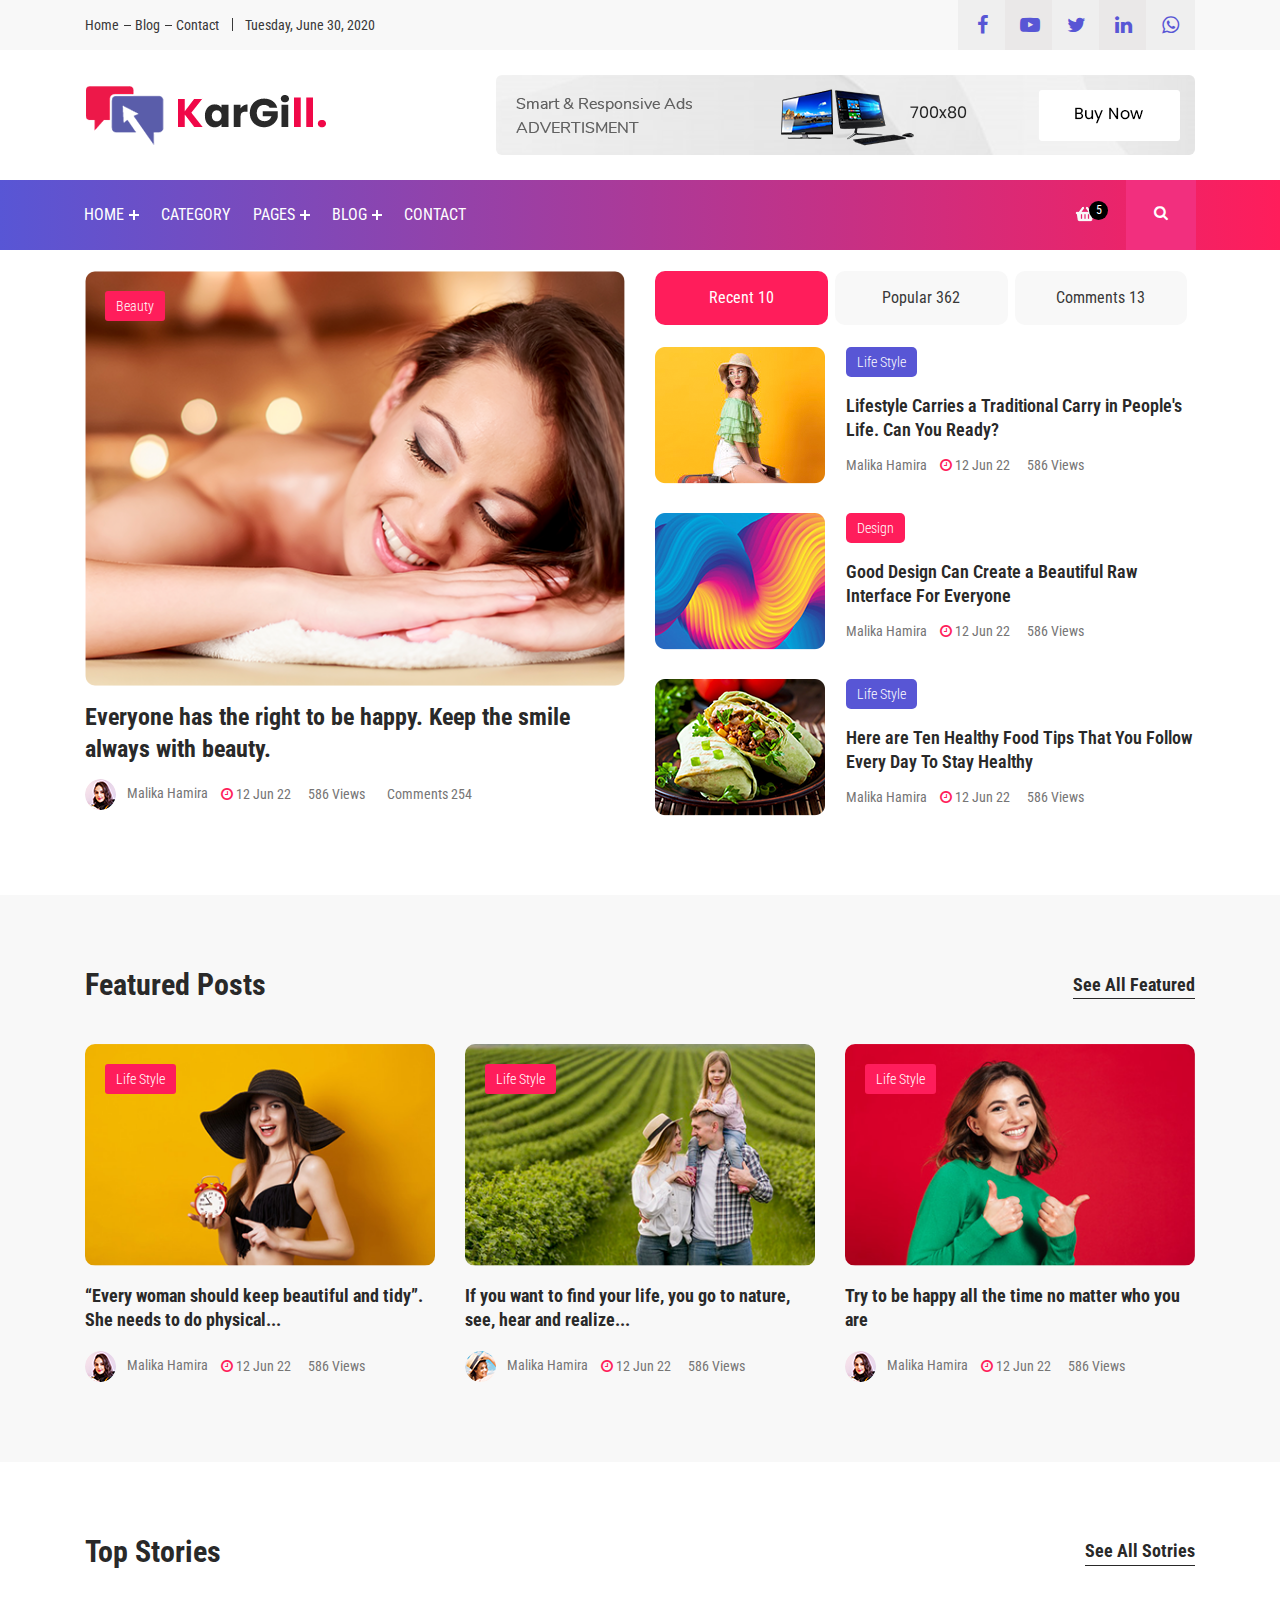
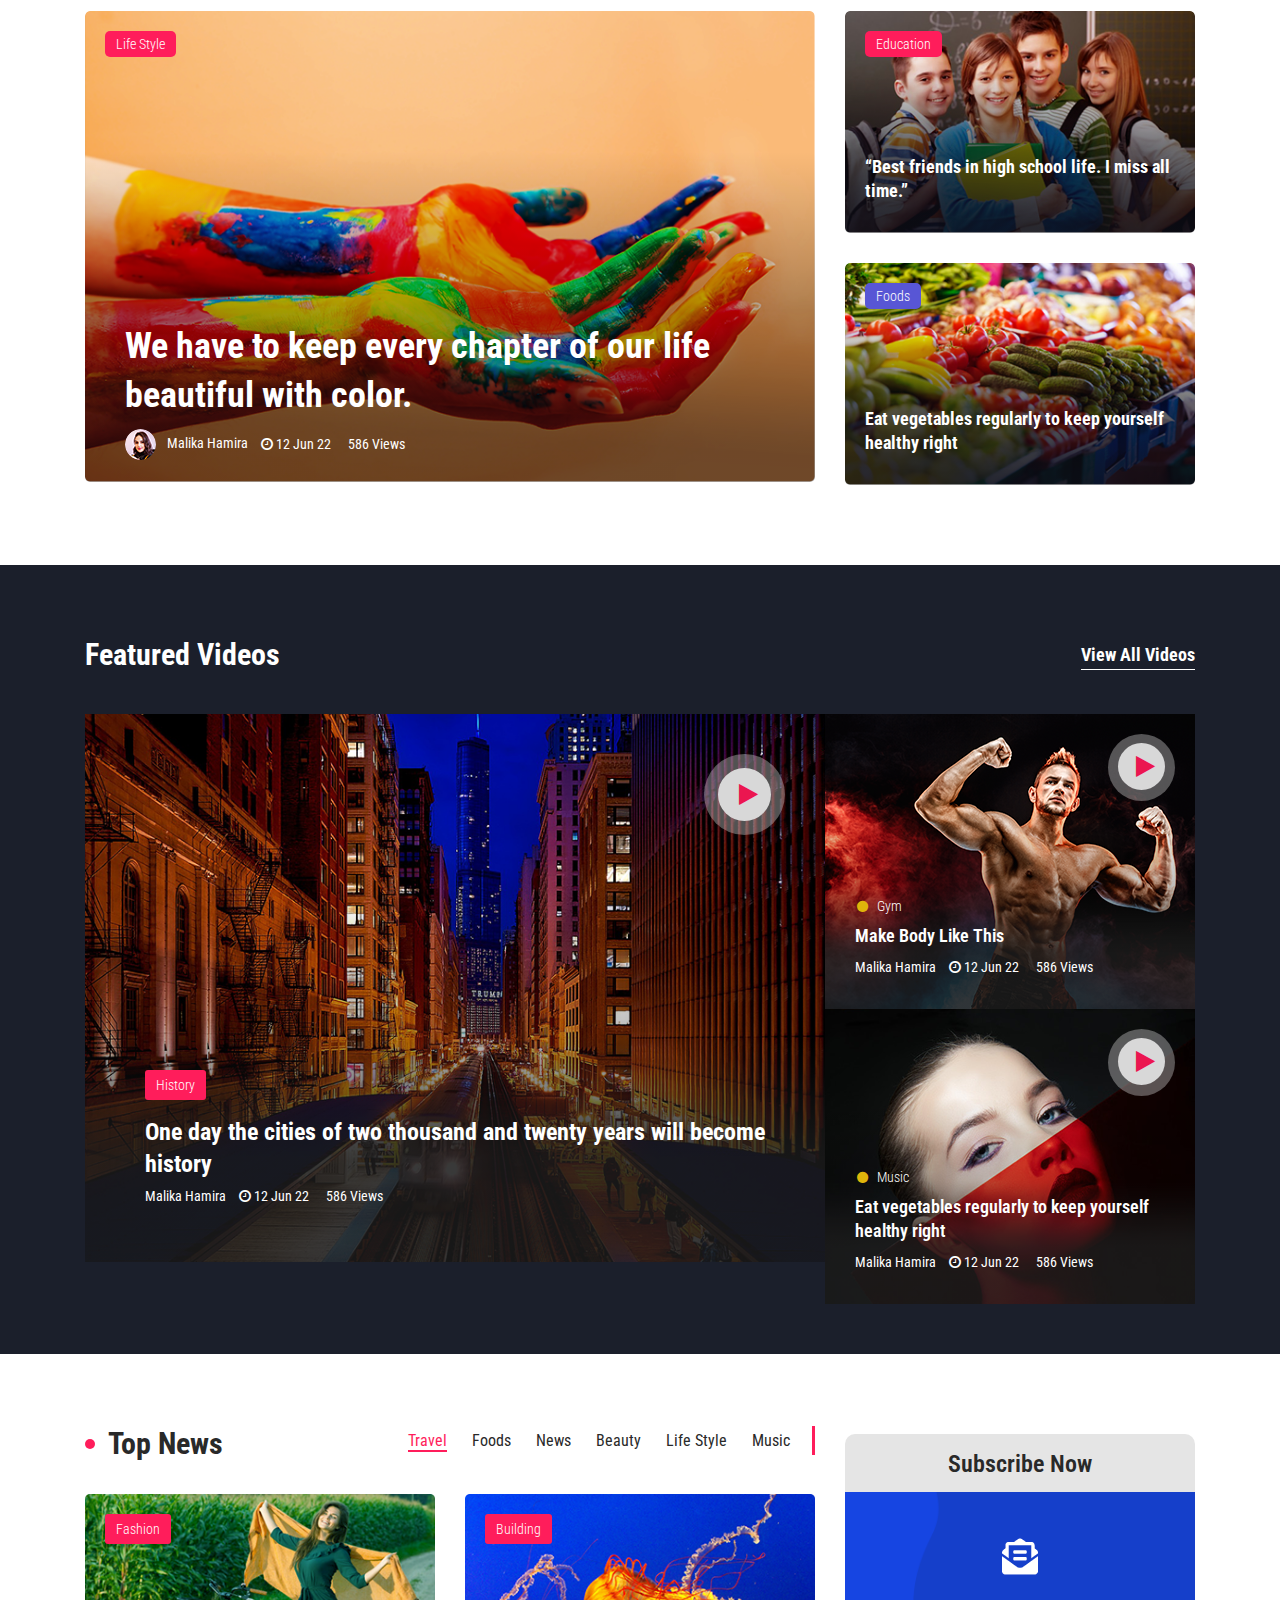
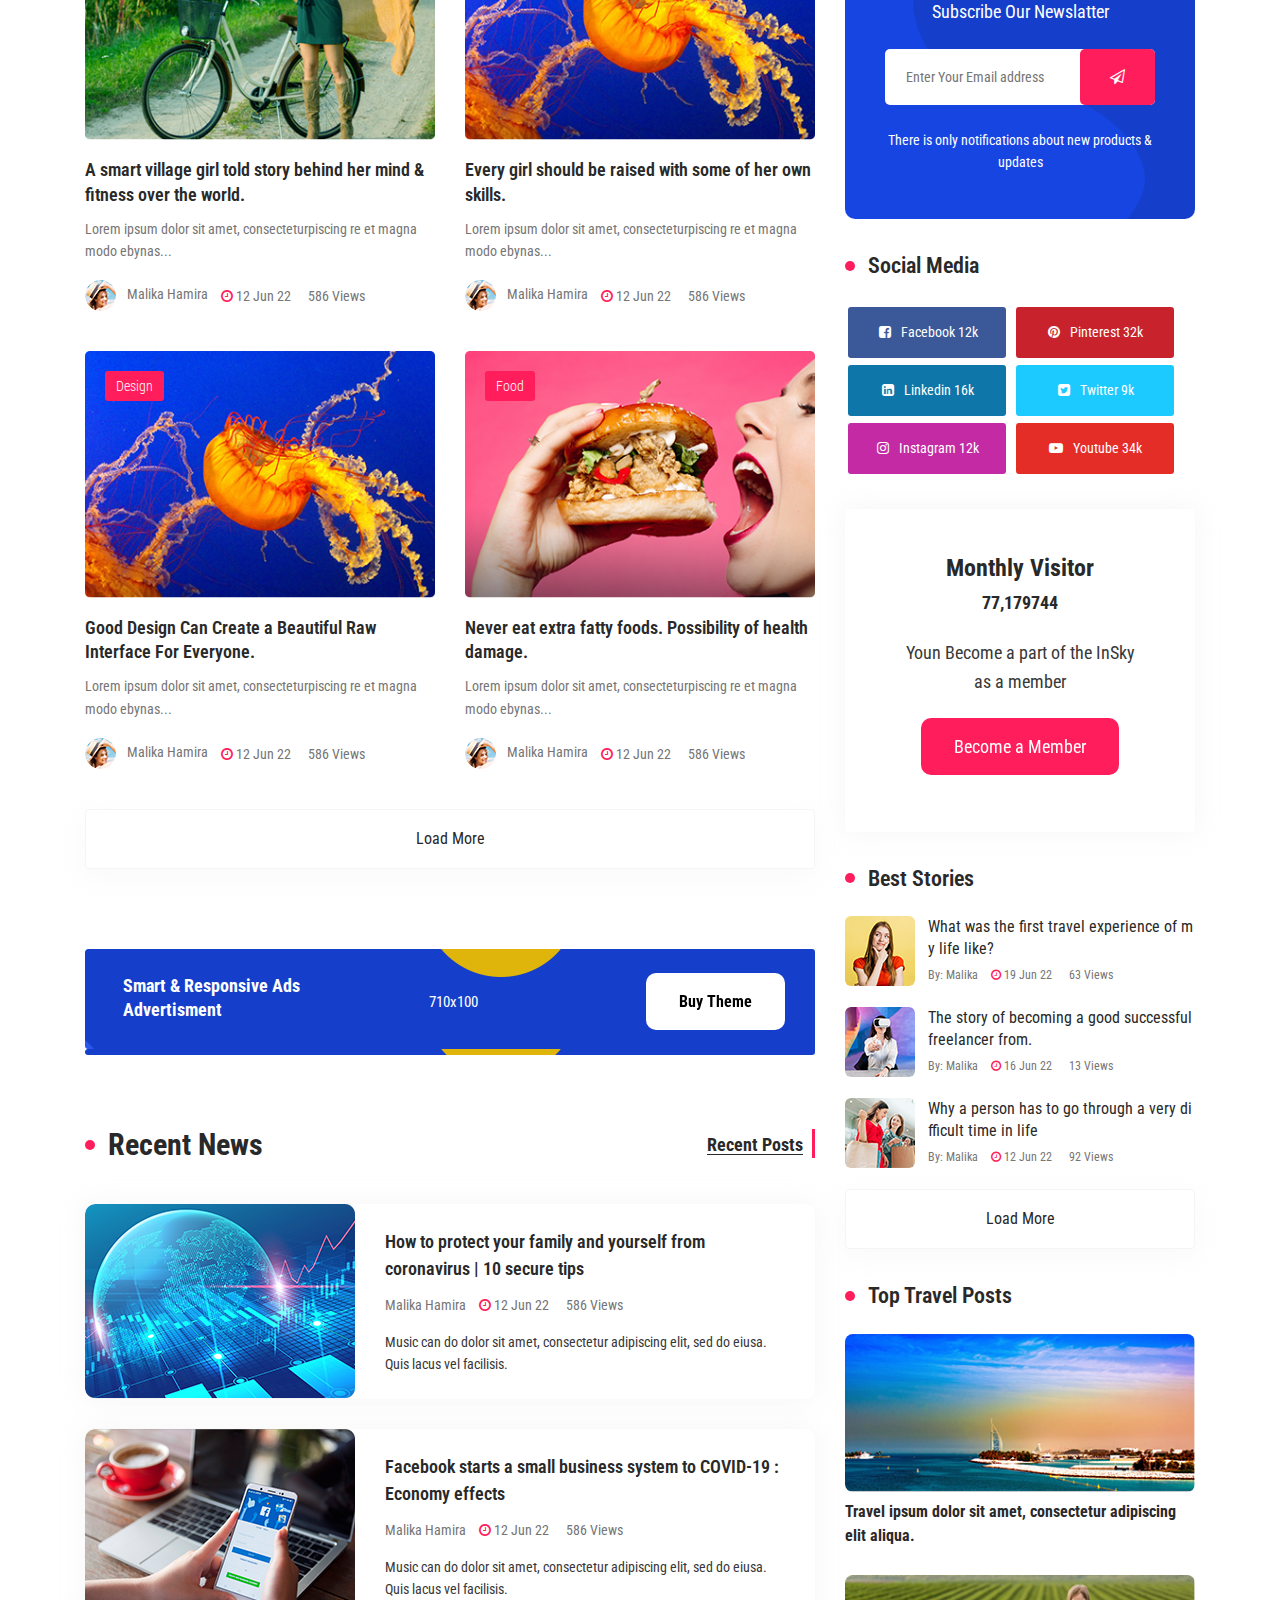
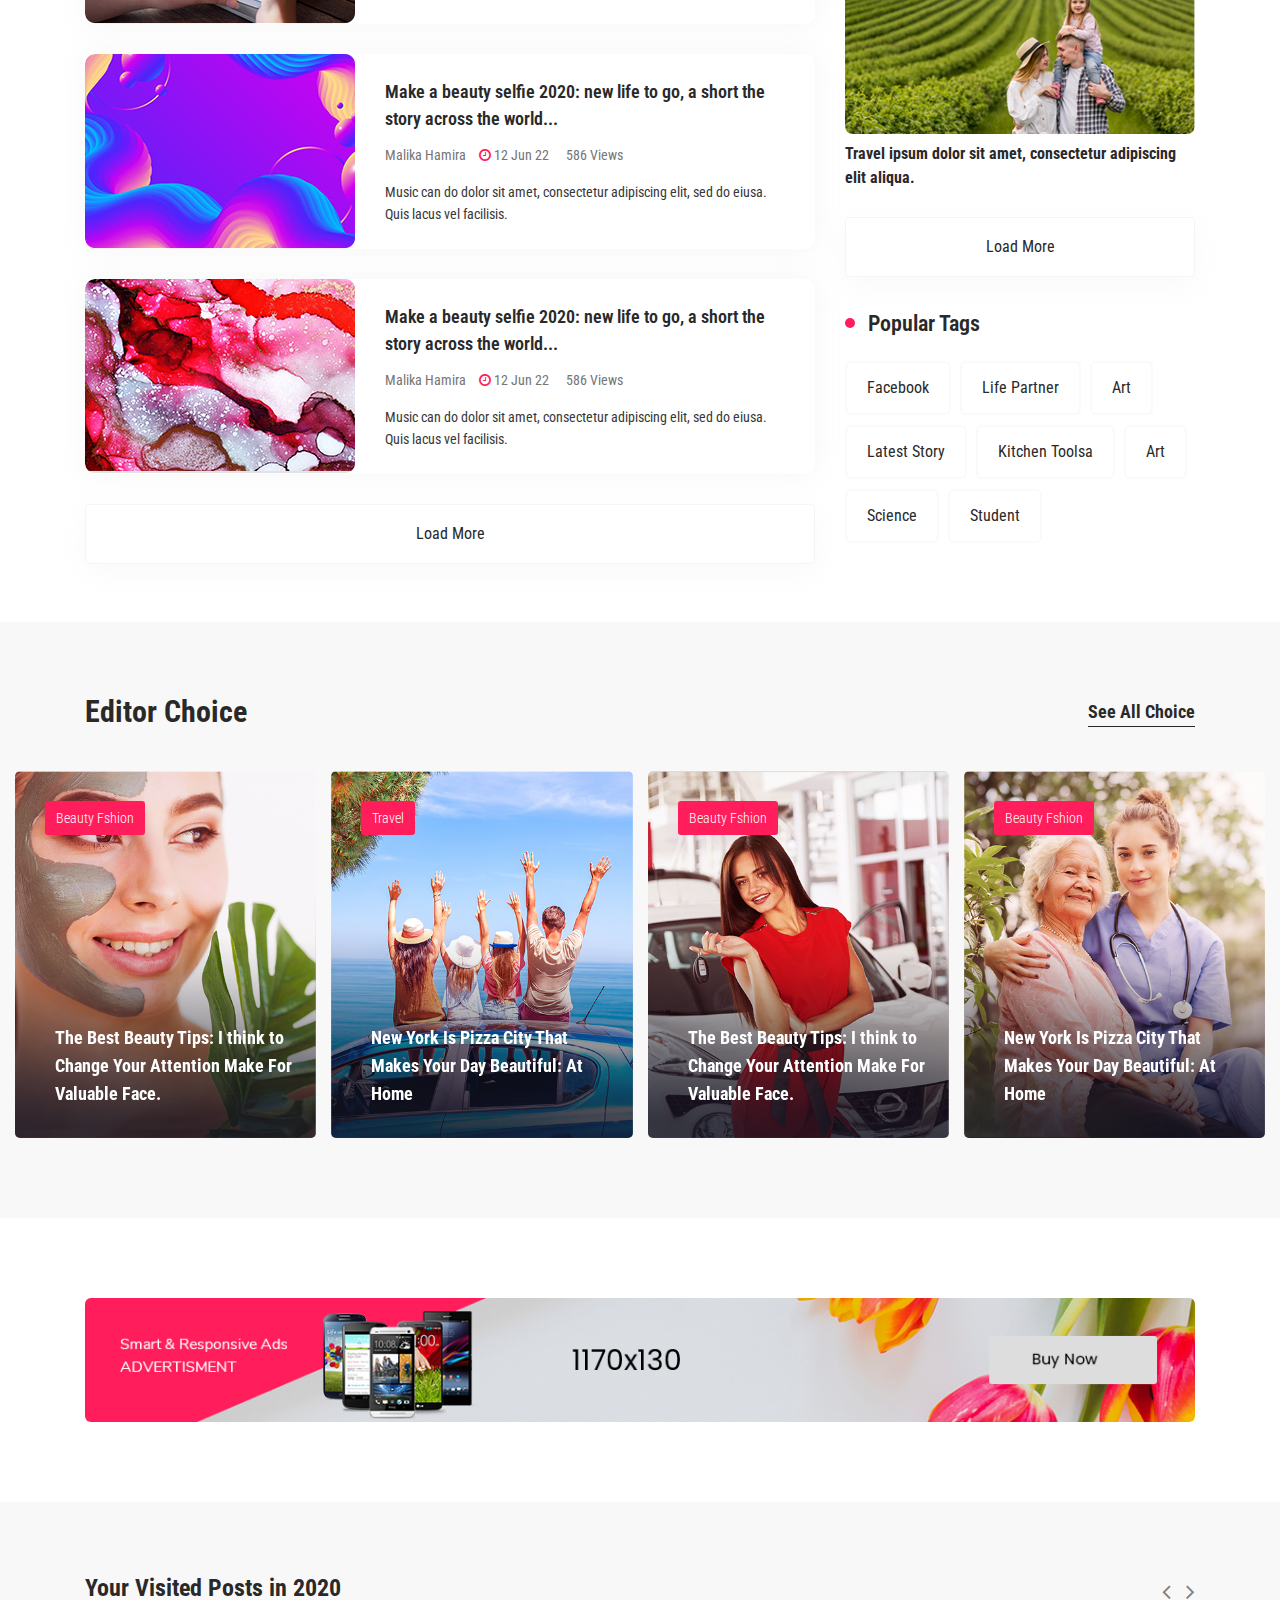
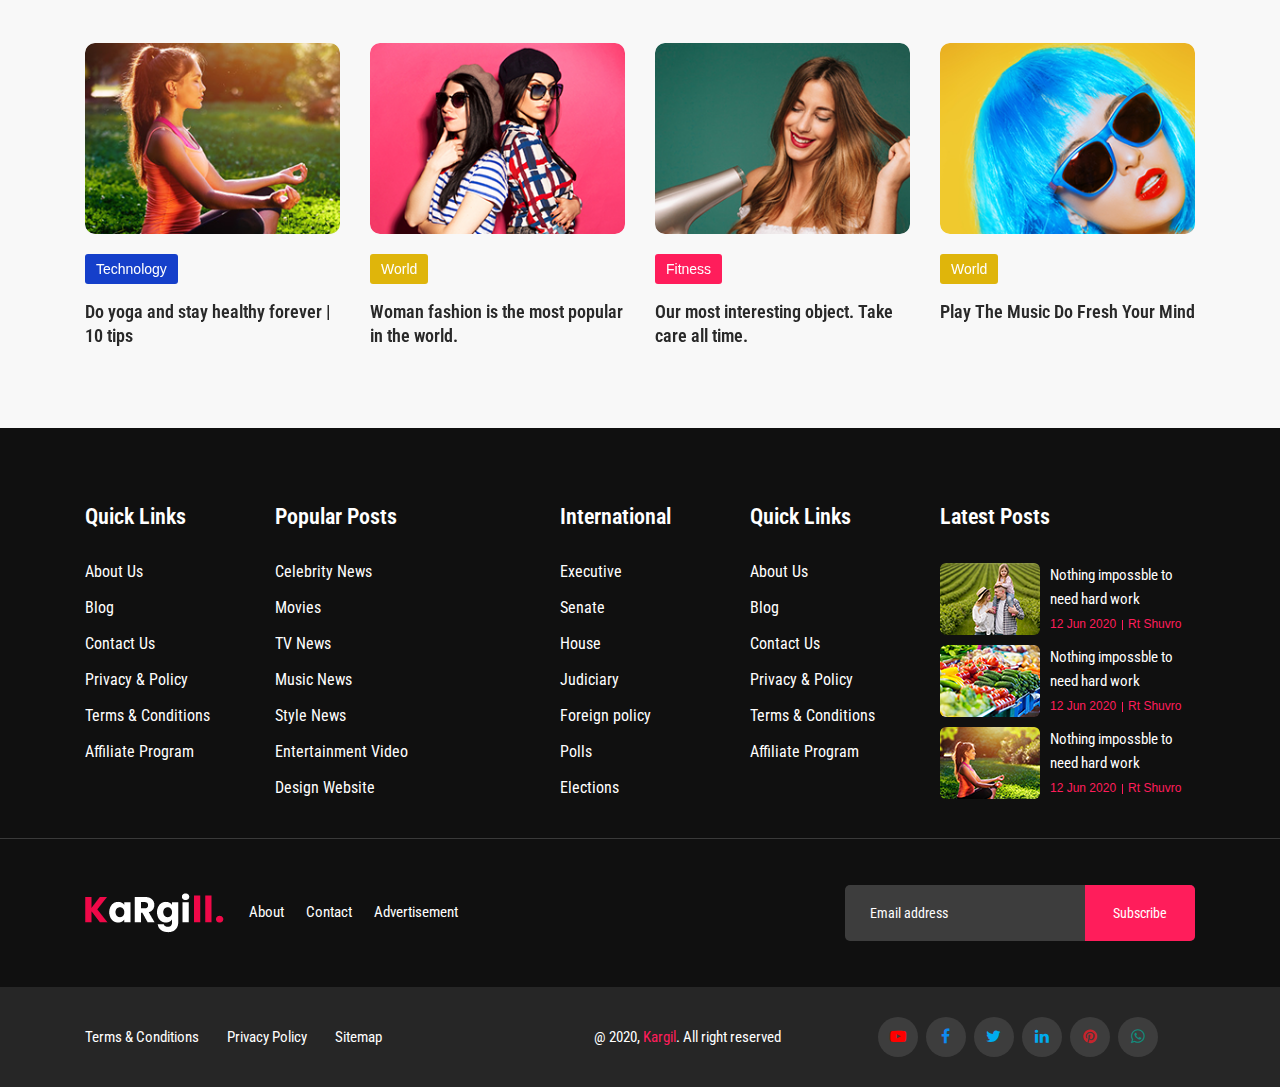
<file: index-2.html>
<!DOCTYPE html>
<html lang="zxx">

<!-- Mirrored from www.s7template.com/tf/kargill/index.html by HTTrack Website Copier/3.x [XR&CO'2014], Fri, 25 Sep 2020 08:54:34 GMT -->
<head>
    <meta charset="UTF-8">
    <meta name="viewport" content="width=device-width, initial-scale=1.0">
    <meta http-equiv="X-UA-Compatible" content="IE=edge" />
    <meta http-equiv="X-UA-Compatible" content="ie=edge">
    <title>Kargill - Blog, Magazine Html Template</title>
    <!-- favicon -->
    <link rel=icon href="assets/img/favicon.png" sizes="20x20" type="image/png">

    <!-- Stylesheet -->
    <link rel="stylesheet" href="assets/css/vendor.css">
    <link rel="stylesheet" href="assets/css/magnific-popup.css">
    <link rel="stylesheet" href="assets/css/style.css">
    <link rel="stylesheet" href="assets/css/responsive.css">

</head>
<body>

    <!-- preloader area start -->
    <div class="preloader" id="preloader">
        <div class="preloader-inner">
            <div class="spinner">
                <div class="dot1"></div>
                <div class="dot2"></div>
            </div>
        </div>
    </div>
    <!-- search popup area start -->
    <div class="search-popup" id="search-popup">
        <form action="http://www.s7template.com/tf/kargill/index.html" class="search-form">
            <div class="form-group">
                <input type="text" class="form-control" placeholder="Search.....">
            </div>
            <button type="submit" class="submit-btn"><i class="fa fa-search"></i></button>
        </form>
    </div>
    <!-- //. search Popup -->
    <div class="body-overlay" id="body-overlay"></div>

    <!-- topbar end-->
    <div class="topbar-area">
        <div class="container">
            <div class="row justify-content-center">
                <div class="col-lg-6 col-md-7 align-self-center">
                    <div class="topbar-left text-md-left text-center">
                        <ul>
                            <li>Home</li>
                            <li>Blog</li>
                            <li>Contact</li>
                        </ul>
                        <span>Tuesday, June 30, 2020 </span>
                    </div>
                </div>
                <div class="col-lg-6 col-md-5 text-md-right text-center">
                    <div class="topbar-right">
                        <ul class="social-area">
                            <li><a href="#"><i class="fa fa-facebook"></i></a></li>
                            <li><a class="bg-gray" href="#"><i class="fa fa-youtube-play"></i></a></li>
                            <li><a href="#"><i class="fa fa-twitter"></i></a></li>
                            <li><a class="bg-gray" href="#"><i class="fa fa-linkedin"></i></a></li>
                            <li><a href="#"><i class="fa fa-whatsapp"></i></a></li>
                        </ul>
                    </div>
                </div>
            </div>
        </div>
    </div>
    <!-- topbar end-->

    <!-- adbar end-->
    <div class="adbar-area d-none d-lg-block">
        <div class="container">
            <div class="row">
                <div class="col-md-4 align-self-center">
                    <div class="logo text-md-left text-center">
                        <a class="main-logo" href="index-2.html"><img src="assets/img/logo.png" alt="img"></a>
                    </div>
                </div>
                <div class="col-md-8 text-md-right text-center">
                    <a href="#" class="adbar-right">
                        <img src="assets/img/ad/1.png" alt="img">
                    </a>
                </div>
            </div>
        </div>
    </div>
    <!-- adbar end-->

    <!-- navbar start -->
    <div class="navbar-area">
        <nav class="navbar navbar-expand-lg">
            <div class="container nav-container">
                <div class="responsive-mobile-menu">
                    <div class="logo d-lg-none d-block">
                        <a class="main-logo" href="index-2.html"><img src="assets/img/logo-2.png" alt="img"></a>
                    </div>
                    <button class="menu toggle-btn d-block d-lg-none" data-target="#miralax_main_menu" 
                    aria-expanded="false" aria-label="Toggle navigation">
                        <span class="icon-left"></span>
                        <span class="icon-right"></span>
                    </button>
                </div>
                <div class="nav-right-part nav-right-part-mobile">
                    <a class="cart-header" href="#"><img src="assets/img/icon/cart.png" alt="img"><span>5</span></a>
                    <a class="search header-search" href="#"><i class="fa fa-search"></i></a>
                </div>
                <div class="collapse navbar-collapse" id="miralax_main_menu">
                    <ul class="navbar-nav menu-open">
                        <li class="menu-item-has-children current-menu-item">
                            <a href="#">Home</a>
                            <ul class="sub-menu">
                                <li><a href="index-2.html">Home 01</a></li>
                                <li><a href="index-3.html">Home 02</a></li>
                                <li><a href="index-4.html">Home 03</a></li>
                                <li><a href="index-5.html">Home 04</a></li>
                            </ul>
                        </li>
                        <li><a href="blog-category.html">Category</a></li>
                        <li class="menu-item-has-children current-menu-item">
                            <a href="#">Pages</a>
                            <ul class="sub-menu">
                                <li><a href="blog-category.html">Blog Category</a></li>
                                <li><a href="contact.html">Contact</a></li>
                            </ul>
                        </li>
                        <li class="menu-item-has-children current-menu-item">
                            <a href="#">Blog</a>
                            <ul class="sub-menu">
                                <li><a href="blog.html">Blog</a></li>
                                <li><a href="blog-category.html">Blog Category</a></li>
                                <li><a href="blog-gallery.html">Blog Gallery</a></li>
                                <li><a href="blog-list.html">Blog List</a></li>
                                <li><a href="blog-details.html">Blog Details</a></li>
                            </ul>
                        </li>
                        <li><a href="contact.html">Contact</a></li>
                    </ul>
                </div>
                <div class="nav-right-part nav-right-part-desktop">
                    <a class="cart-header" href="#"><img src="assets/img/icon/cart.png" alt="img"><span>5</span></a>
                    <a class="search header-search" href="#"><i class="fa fa-search"></i></a>
                </div>
            </div>
        </nav>
    </div>
    <!-- navbar end -->
    
    <!-- post-banner start -->
    <div class="post-banner-area pd-bottom-55">
        <div class="container">
            <div class="row">
                <div class="col-lg-6">
                    <div class="single-post-wrap">
                        <div class="thumb">
                            <img src="assets/img/post/1.png" alt="img">
                            <a class="tag" href="#">Beauty</a>
                        </div>
                        <h5><a href="#">Everyone has the right to be happy. Keep the smile always with beauty.</a></h5>
                        <div class="meta">
                            <a href="#" class="author">
                                <img src="assets/img/author/1.png" alt="img">
                                Malika Hamira   
                            </a>
                            <div class="date">
                                <i class="fa fa-clock-o"></i>
                                12 Jun 22
                            </div>
                            <div class="views">
                                586 Views
                            </div>
                            <div class="comments">
                                Comments 254
                            </div>
                        </div>
                    </div>
                </div>
                <div class="col-lg-6">
                    <div class="widget-tab">
                        <ul class="nav nav-tabs">
                            <li><a class="active" data-toggle="tab" href="#post1">Recent 10</a>
                            </li>
                            <li><a data-toggle="tab" href="#post2">Popular 362</a>
                            </li>
                            <li><a data-toggle="tab" href="#post3">Comments 13</a>
                            </li>
                        </ul>
                        <div class="tab-content">
                            <div id="post1" class="tab-pane fade active show">
                                <div class="media-post-wrap media">
                                    <div class="thumb">
                                        <img src="assets/img/post/1s.png" alt="img">
                                    </div>
                                    <div class="media-body">
                                        <a class="tag tag-1" href="#">Life Style</a>
                                        <h6><a href="#">Lifestyle Carries a Traditional Carry in People's Life. Can You Ready?</a></h6>
                                        <div class="meta">
                                            <a href="#" class="author">
                                                Malika Hamira   
                                            </a>
                                            <div class="date">
                                                <i class="fa fa-clock-o"></i>
                                                12 Jun 22
                                            </div>
                                            <div class="views">
                                                586 Views
                                            </div>
                                        </div>
                                    </div>
                                </div> 
                                <div class="media-post-wrap media">
                                    <div class="thumb">
                                        <img src="assets/img/post/2s.png" alt="img">
                                    </div>
                                    <div class="media-body">
                                        <a class="tag" href="#">Design</a>
                                        <h6><a href="#">Good Design Can Create a Beautiful Raw Interface For Everyone</a></h6>
                                        <div class="meta">
                                            <a href="#" class="author">
                                                Malika Hamira   
                                            </a>
                                            <div class="date">
                                                <i class="fa fa-clock-o"></i>
                                                12 Jun 22
                                            </div>
                                            <div class="views">
                                                586 Views
                                            </div>
                                        </div>
                                    </div>
                                </div> 
                                <div class="media-post-wrap media mb-0">
                                    <div class="thumb">
                                        <img src="assets/img/post/3s.png" alt="img">
                                    </div>
                                    <div class="media-body">
                                        <a class="tag tag-1" href="#">Life Style</a>
                                        <h6><a href="#">Here are Ten Healthy Food Tips That You Follow Every Day To Stay Healthy</a></h6>
                                        <div class="meta">
                                            <a href="#" class="author">
                                                Malika Hamira   
                                            </a>
                                            <div class="date">
                                                <i class="fa fa-clock-o"></i>
                                                12 Jun 22
                                            </div>
                                            <div class="views">
                                                586 Views
                                            </div>
                                        </div>
                                    </div>
                                </div> 
                            </div>
                            <div id="post2" class="tab-pane fade">
                                <div class="media-post-wrap media">
                                    <div class="thumb">
                                        <img src="assets/img/post/2s.png" alt="img">
                                    </div>
                                    <div class="media-body">
                                        <a class="tag" href="#">Life Style</a>
                                        <h6><a href="#">Lifestyle Carries a Traditional Carry in People's Life. Can You Ready?</a></h6>
                                        <div class="meta">
                                            <a href="#" class="author">
                                                Malika Hamira   
                                            </a>
                                            <div class="date">
                                                <i class="fa fa-clock-o"></i>
                                                12 Jun 22
                                            </div>
                                            <div class="views">
                                                586 Views
                                            </div>
                                        </div>
                                    </div>
                                </div> 
                                <div class="media-post-wrap media">
                                    <div class="thumb">
                                        <img src="assets/img/post/1s.png" alt="img">
                                    </div>
                                    <div class="media-body">
                                        <a class="tag tag-1" href="#">Life Style</a>
                                        <h6><a href="#">Lifestyle Carries a Traditional Carry in People's Life. Can You Ready?</a></h6>
                                        <div class="meta">
                                            <a href="#" class="author">
                                                Malika Hamira   
                                            </a>
                                            <div class="date">
                                                <i class="fa fa-clock-o"></i>
                                                12 Jun 22
                                            </div>
                                            <div class="views">
                                                586 Views
                                            </div>
                                        </div>
                                    </div>
                                </div> 
                                <div class="media-post-wrap media mb-0">
                                    <div class="thumb">
                                        <img src="assets/img/post/3s.png" alt="img">
                                    </div>
                                    <div class="media-body">
                                        <a class="tag tag-1" href="#">Life Style</a>
                                        <h6><a href="#">Lifestyle Carries a Traditional Carry in People's Life. Can You Ready?</a></h6>
                                        <div class="meta">
                                            <a href="#" class="author">
                                                Malika Hamira   
                                            </a>
                                            <div class="date">
                                                <i class="fa fa-clock-o"></i>
                                                12 Jun 22
                                            </div>
                                            <div class="views">
                                                586 Views
                                            </div>
                                        </div>
                                    </div>
                                </div> 
                            </div>
                            <div id="post3" class="tab-pane fade">
                                <div class="media-post-wrap media">
                                    <div class="thumb">
                                        <img src="assets/img/post/3s.png" alt="img">
                                    </div>
                                    <div class="media-body">
                                        <a class="tag tag-1" href="#">Life Style</a>
                                        <h6><a href="#">Lifestyle Carries a Traditional Carry in People's Life. Can You Ready?</a></h6>
                                        <div class="meta">
                                            <a href="#" class="author">
                                                Malika Hamira   
                                            </a>
                                            <div class="date">
                                                <i class="fa fa-clock-o"></i>
                                                12 Jun 22
                                            </div>
                                            <div class="views">
                                                586 Views
                                            </div>
                                        </div>
                                    </div>
                                </div> 
                                <div class="media-post-wrap media">
                                    <div class="thumb">
                                        <img src="assets/img/post/1s.png" alt="img">
                                    </div>
                                    <div class="media-body">
                                        <a class="tag tag-1" href="#">Life Style</a>
                                        <h6><a href="#">Lifestyle Carries a Traditional Carry in People's Life. Can You Ready?</a></h6>
                                        <div class="meta">
                                            <a href="#" class="author">
                                                Malika Hamira   
                                            </a>
                                            <div class="date">
                                                <i class="fa fa-clock-o"></i>
                                                12 Jun 22
                                            </div>
                                            <div class="views">
                                                586 Views
                                            </div>
                                        </div>
                                    </div>
                                </div> 
                                <div class="media-post-wrap media mb-0">
                                    <div class="thumb">
                                        <img src="assets/img/post/2s.png" alt="img">
                                    </div>
                                    <div class="media-body">
                                        <a class="tag" href="#">Life Style</a>
                                        <h6><a href="#">Lifestyle Carries a Traditional Carry in People's Life. Can You Ready?</a></h6>
                                        <div class="meta">
                                            <a href="#" class="author">
                                                Malika Hamira   
                                            </a>
                                            <div class="date">
                                                <i class="fa fa-clock-o"></i>
                                                12 Jun 22
                                            </div>
                                            <div class="views">
                                                586 Views
                                            </div>
                                        </div>
                                    </div>
                                </div> 
                            </div>
                        </div>
                    </div>
                </div>
            </div>
        </div>
    </div>
    <!-- post-banner end -->

    <!-- featured area Start -->
    <div class="featured-area bg-gray pd-top-70 pd-bottom-50">
        <div class="container">
            <div class="section-title">
                <div class="row">
                    <div class="col-sm-6">
                        <h4 class="title">Featured Posts</h4>
                    </div>
                    <div class="col-sm-6 text-sm-right align-self-center">
                        <a class="see-all-btn float-sm-right" href="#">See All Featured</a>
                    </div>
                </div>
            </div>
            <div class="row justify-content-center">
                <div class="col-lg-4 col-md-6">
                    <div class="single-post-wrap">
                        <div class="thumb">
                            <img src="assets/img/featured/1.png" alt="img">
                            <a class="tag" href="#">Life Style</a>
                        </div>
                        <h6><a href="#">“Every woman should keep beautiful and tidy”. She needs to do physical...</a></h6>
                        <div class="meta">
                            <a href="#" class="author">
                                <img src="assets/img/author/1.png" alt="img">
                                Malika Hamira   
                            </a>
                            <div class="date">
                                <i class="fa fa-clock-o"></i>
                                12 Jun 22
                            </div>
                            <div class="views">
                                586 Views
                            </div>
                        </div>
                    </div>
                </div>
                <div class="col-lg-4 col-md-6">
                    <div class="single-post-wrap">
                        <div class="thumb">
                            <img src="assets/img/featured/2.png" alt="img">
                            <a class="tag" href="#">Life Style</a>
                        </div>
                        <h6><a href="#">If you want to find your life, you go to nature, see, hear and realize...</a></h6>
                        <div class="meta">
                            <a href="#" class="author">
                                <img src="assets/img/author/2.png" alt="img">
                                Malika Hamira   
                            </a>
                            <div class="date">
                                <i class="fa fa-clock-o"></i>
                                12 Jun 22
                            </div>
                            <div class="views">
                                586 Views
                            </div>
                        </div>
                    </div>
                </div>
                <div class="col-lg-4 col-md-6">
                    <div class="single-post-wrap">
                        <div class="thumb">
                            <img src="assets/img/featured/3.png" alt="img">
                            <a class="tag" href="#">Life Style</a>
                        </div>
                        <h6><a href="#">Try to be happy all the time no matter who you are</a></h6>
                        <div class="meta">
                            <a href="#" class="author">
                                <img src="assets/img/author/1.png" alt="img">
                                Malika Hamira   
                            </a>
                            <div class="date">
                                <i class="fa fa-clock-o"></i>
                                12 Jun 22
                            </div>
                            <div class="views">
                                586 Views
                            </div>
                        </div>
                    </div>
                </div>
            </div>
        </div>
    </div>
    <!-- featured area end -->

    <!-- top-post area Start -->
    <div class="top-post-area pd-top-70 pd-bottom-50">
        <div class="container">
            <div class="section-title">
                <div class="row">
                    <div class="col-sm-6">
                        <h4 class="title">Top Stories</h4>
                    </div>
                    <div class="col-sm-6 text-sm-right align-self-center">
                        <a class="see-all-btn float-sm-right" href="#">See All Sotries</a>
                    </div>
                </div>
            </div>
            <div class="row">
                <div class="col-lg-8">
                    <div class="top-post-wrap">
                        <div class="thumb">
                            <div class="overlay"></div>
                            <img src="assets/img/top-post/1.png" alt="img">
                            <a class="tag" href="#">Life Style</a>
                        </div>
                        <div class="top-post-details">
                            <h3><a href="#">We have to keep every chapter of our life beautiful with color.</a></h3>
                            <div class="meta">
                                <a href="#" class="author">
                                    <img src="assets/img/author/1.png" alt="img">
                                    Malika Hamira   
                                </a>
                                <div class="date">
                                    <i class="fa fa-clock-o"></i>
                                    12 Jun 22
                                </div>
                                <div class="views">
                                    586 Views
                                </div>
                            </div>
                        </div>
                    </div>
                </div>
                <div class="col-lg-4">
                    <div class="row">
                        <div class="col-lg-12 col-md-6">
                            <div class="top-post-wrap">
                                <div class="thumb">
                                    <div class="overlay"></div>
                                    <img src="assets/img/top-post/2.png" alt="img">
                                    <a class="tag" href="#">Education</a>
                                </div>
                                <div class="top-post-details-2">
                                    <h6><a href="#">“Best friends in high school life. I miss all time.”</a></h6>
                                </div>
                            </div>
                        </div>
                        <div class="col-lg-12 col-md-6">
                            <div class="top-post-wrap">
                                <div class="thumb">
                                    <div class="overlay"></div>
                                    <img src="assets/img/top-post/3.png" alt="img">
                                    <a class="tag tag-1" href="#">Foods</a>
                                </div>
                                <div class="top-post-details-2">
                                    <h6><a href="#">Eat vegetables regularly to keep yourself healthy right</a></h6>
                                </div>
                            </div>
                        </div>
                    </div>
                </div>
            </div>
        </div>
    </div>
    <!-- top-post area End -->

    <!-- video area Start -->
    <div class="video-area bg-black pd-top-70 pd-bottom-50">
        <div class="container">
            <div class="section-title section-title-2">
                <div class="row">
                    <div class="col-md-6 col-sm-7">
                        <h4 class="title">Featured Videos</h4>
                    </div>
                    <div class="col-md-6 col-sm-5 text-sm-right align-self-center">
                        <a class="see-all-btn float-sm-right" href="#">View All Videos</a>
                    </div>
                </div>
            </div>
            <div class="row no-gutters">
                <div class="col-xl-8 col-lg-7">
                    <div class="top-post-wrap top-post-wrap-2">
                        <div class="thumb">
                            <div class="overlay"></div>
                            <img src="assets/img/video/1.png" alt="img">
                        </div>
                        <a class="video-play-btn" href="https://www.youtube.com/embed/Wimkqo8gDZ0" data-effect="mfp-zoom-in"><i class="fa fa-play"></i></a>
                        <div class="top-post-details">
                            <a class="tag" href="#">History</a>
                            <h5><a href="#">One day the cities of two thousand and twenty years will become history</a></h5>
                            <div class="meta">
                                <a href="#" class="author">
                                    Malika Hamira   
                                </a>
                                <div class="date">
                                    <i class="fa fa-clock-o"></i>
                                    12 Jun 22
                                </div>
                                <div class="views">
                                    586 Views
                                </div>
                            </div>
                        </div>
                    </div>
                </div>
                <div class="col-xl-4 col-lg-5">
                    <div class="top-post-wrap top-post-wrap-3">
                        <div class="thumb">
                            <div class="overlay"></div>
                            <img src="assets/img/video/2.png" alt="img">
                        </div>
                        <a class="video-play-btn" href="https://www.youtube.com/embed/Wimkqo8gDZ0" data-effect="mfp-zoom-in"><i class="fa fa-play"></i></a>
                        <div class="top-post-details">
                            <a class="tag" href="#"><i class="fa fa-circle"></i>Gym</a>
                            <h6><a href="#">Make Body Like This</a></h6>
                            <div class="meta">
                                <a href="#" class="author">
                                    Malika Hamira   
                                </a>
                                <div class="date">
                                    <i class="fa fa-clock-o"></i>
                                    12 Jun 22
                                </div>
                                <div class="views">
                                    586 Views
                                </div>
                            </div>
                        </div>
                    </div>
                    <div class="top-post-wrap top-post-wrap-3 mb-0">
                        <div class="thumb">
                            <div class="overlay"></div>
                            <img src="assets/img/video/3.png" alt="img">
                        </div>
                        <a class="video-play-btn" href="https://www.youtube.com/embed/Wimkqo8gDZ0" data-effect="mfp-zoom-in"><i class="fa fa-play"></i></a>
                        <div class="top-post-details">
                            <a class="tag" href="#"><i class="fa fa-circle"></i>Music</a>
                            <h6><a href="#">Eat vegetables regularly to keep yourself healthy right</a></h6>
                            <div class="meta">
                                <a href="#" class="author">
                                    Malika Hamira   
                                </a>
                                <div class="date">
                                    <i class="fa fa-clock-o"></i>
                                    12 Jun 22
                                </div>
                                <div class="views">
                                    586 Views
                                </div>
                            </div>
                        </div>
                    </div>
                </div>
            </div>
        </div>
    </div>
    <!-- video area End -->
    
    <!-- top-news area Start -->
    <div class="top-news-area">
        <div class="container">
            <div class="row">
                <div class="col-lg-8 pd-top-70">
                    <div class="section-title section-title-3 pb-0">
                        <div class="row">
                            <div class="col-md-4">
                                <h4 class="title mb-0">Top News</h4>
                            </div>
                            <div class="col-md-8 align-self-center text-left text-md-right">
                                <div class="top-news-tab d-inline-block">
                                    <ul class="nav nav-tabs">
                                        <li><a class="active" data-toggle="tab" href="#news1">Travel</a>
                                        </li>
                                        <li><a data-toggle="tab" href="#news2">Foods</a>
                                        </li>
                                        <li><a data-toggle="tab" href="#news3">News</a>
                                        </li>
                                        <li><a data-toggle="tab" href="#news4">Beauty</a>
                                        </li>
                                        <li><a data-toggle="tab" href="#news5">Life Style</a>
                                        </li>
                                        <li><a data-toggle="tab" href="#news6">Music</a>
                                        </li>
                                    </ul>
                                </div>
                            </div>
                        </div>
                    </div>
                    <div class="row">
                        <div class="col-lg-12">
                            <div class="top-news-tab-content tab-content">
                                <div id="news1" class="tab-pane fade active show">
                                    <div class="row">
                                        <div class="col-md-6">
                                            <div class="single-post-wrap">
                                                <div class="thumb">
                                                    <img src="assets/img/top-post/4.png" alt="img">
                                                    <a class="tag" href="#">Fashion</a>
                                                </div>
                                                <h6><a href="#">A smart village girl told story behind her mind & fitness over the world.</a></h6>
                                                <p>Lorem ipsum dolor sit amet, consecteturpiscing re et magna modo ebynas...</p>
                                                <div class="meta">
                                                    <a href="#" class="author">
                                                        <img src="assets/img/author/2.png" alt="img">
                                                        Malika Hamira   
                                                    </a>
                                                    <div class="date">
                                                        <i class="fa fa-clock-o"></i>
                                                        12 Jun 22
                                                    </div>
                                                    <div class="views">
                                                        586 Views
                                                    </div>
                                                </div>
                                            </div>
                                        </div>
                                        <div class="col-md-6">
                                            <div class="single-post-wrap">
                                                <div class="thumb">
                                                    <img src="assets/img/top-post/6.png" alt="img">
                                                    <a class="tag" href="#">Building</a>
                                                </div>
                                                <h6><a href="#">Every girl should be raised with some of her own skills.</a></h6>
                                                <p>Lorem ipsum dolor sit amet, consecteturpiscing re et magna modo ebynas...</p>
                                                <div class="meta">
                                                    <a href="#" class="author">
                                                        <img src="assets/img/author/2.png" alt="img">
                                                        Malika Hamira   
                                                    </a>
                                                    <div class="date">
                                                        <i class="fa fa-clock-o"></i>
                                                        12 Jun 22
                                                    </div>
                                                    <div class="views">
                                                        586 Views
                                                    </div>
                                                </div>
                                            </div>
                                        </div>
                                        <div class="col-md-6">
                                            <div class="single-post-wrap">
                                                <div class="thumb">
                                                    <img src="assets/img/top-post/6.png" alt="img">
                                                    <a class="tag" href="#">Design</a>
                                                </div>
                                                <h6><a href="#">Good Design Can Create a Beautiful Raw Interface For Everyone.</a></h6>
                                                <p>Lorem ipsum dolor sit amet, consecteturpiscing re et magna modo ebynas...</p>
                                                <div class="meta">
                                                    <a href="#" class="author">
                                                        <img src="assets/img/author/2.png" alt="img">
                                                        Malika Hamira   
                                                    </a>
                                                    <div class="date">
                                                        <i class="fa fa-clock-o"></i>
                                                        12 Jun 22
                                                    </div>
                                                    <div class="views">
                                                        586 Views
                                                    </div>
                                                </div>
                                            </div>
                                        </div>
                                        <div class="col-md-6">
                                            <div class="single-post-wrap">
                                                <div class="thumb">
                                                    <img src="assets/img/top-post/7.png" alt="img">
                                                    <a class="tag" href="#">Food</a>
                                                </div>
                                                <h6><a href="#">Never eat extra fatty foods. Possibility of health damage.</a></h6>
                                                <p>Lorem ipsum dolor sit amet, consecteturpiscing re et magna modo ebynas...</p>
                                                <div class="meta">
                                                    <a href="#" class="author">
                                                        <img src="assets/img/author/2.png" alt="img">
                                                        Malika Hamira   
                                                    </a>
                                                    <div class="date">
                                                        <i class="fa fa-clock-o"></i>
                                                        12 Jun 22
                                                    </div>
                                                    <div class="views">
                                                        586 Views
                                                    </div>
                                                </div>
                                            </div>
                                        </div>
                                        <div class="col-lg-12">
                                            <a class="load-more-btn" href="#">Load More</a>
                                        </div>
                                    </div>
                                </div>
                                <div id="news2" class="tab-pane fade show">
                                    <div class="row">
                                        <div class="col-md-6">
                                            <div class="single-post-wrap">
                                                <div class="thumb">
                                                    <img src="assets/img/top-post/6.png" alt="img">
                                                    <a class="tag" href="#">Design</a>
                                                </div>
                                                <h6><a href="#">Good Design Can Create a Beautiful Raw Interface For Everyone.</a></h6>
                                                <p>Lorem ipsum dolor sit amet, consecteturpiscing re et magna modo ebynas...</p>
                                                <div class="meta">
                                                    <a href="#" class="author">
                                                        <img src="assets/img/author/2.png" alt="img">
                                                        Malika Hamira   
                                                    </a>
                                                    <div class="date">
                                                        <i class="fa fa-clock-o"></i>
                                                        12 Jun 22
                                                    </div>
                                                    <div class="views">
                                                        586 Views
                                                    </div>
                                                </div>
                                            </div>
                                        </div>
                                        <div class="col-md-6">
                                            <div class="single-post-wrap">
                                                <div class="thumb">
                                                    <img src="assets/img/top-post/7.png" alt="img">
                                                    <a class="tag" href="#">Food</a>
                                                </div>
                                                <h6><a href="#">Never eat extra fatty foods. Possibility of health damage.</a></h6>
                                                <p>Lorem ipsum dolor sit amet, consecteturpiscing re et magna modo ebynas...</p>
                                                <div class="meta">
                                                    <a href="#" class="author">
                                                        <img src="assets/img/author/2.png" alt="img">
                                                        Malika Hamira   
                                                    </a>
                                                    <div class="date">
                                                        <i class="fa fa-clock-o"></i>
                                                        12 Jun 22
                                                    </div>
                                                    <div class="views">
                                                        586 Views
                                                    </div>
                                                </div>
                                            </div>
                                        </div>
                                        <div class="col-md-6">
                                            <div class="single-post-wrap">
                                                <div class="thumb">
                                                    <img src="assets/img/top-post/4.png" alt="img">
                                                    <a class="tag" href="#">Fashion</a>
                                                </div>
                                                <h6><a href="#">A smart village girl told story behind her mind & fitness over the world.</a></h6>
                                                <p>Lorem ipsum dolor sit amet, consecteturpiscing re et magna modo ebynas...</p>
                                                <div class="meta">
                                                    <a href="#" class="author">
                                                        <img src="assets/img/author/2.png" alt="img">
                                                        Malika Hamira   
                                                    </a>
                                                    <div class="date">
                                                        <i class="fa fa-clock-o"></i>
                                                        12 Jun 22
                                                    </div>
                                                    <div class="views">
                                                        586 Views
                                                    </div>
                                                </div>
                                            </div>
                                        </div>
                                        <div class="col-md-6">
                                            <div class="single-post-wrap">
                                                <div class="thumb">
                                                    <img src="assets/img/top-post/6.png" alt="img">
                                                    <a class="tag" href="#">Building</a>
                                                </div>
                                                <h6><a href="#">Every girl should be raised with some of her own skills.</a></h6>
                                                <p>Lorem ipsum dolor sit amet, consecteturpiscing re et magna modo ebynas...</p>
                                                <div class="meta">
                                                    <a href="#" class="author">
                                                        <img src="assets/img/author/2.png" alt="img">
                                                        Malika Hamira   
                                                    </a>
                                                    <div class="date">
                                                        <i class="fa fa-clock-o"></i>
                                                        12 Jun 22
                                                    </div>
                                                    <div class="views">
                                                        586 Views
                                                    </div>
                                                </div>
                                            </div>
                                        </div>
                                        <div class="col-lg-12">
                                            <a class="load-more-btn" href="#">Load More</a>
                                        </div>
                                    </div>
                                </div>
                                <div id="news3" class="tab-pane fade show">
                                    <div class="row">
                                        <div class="col-md-6">
                                            <div class="single-post-wrap">
                                                <div class="thumb">
                                                    <img src="assets/img/top-post/4.png" alt="img">
                                                    <a class="tag" href="#">Fashion</a>
                                                </div>
                                                <h6><a href="#">A smart village girl told story behind her mind & fitness over the world.</a></h6>
                                                <p>Lorem ipsum dolor sit amet, consecteturpiscing re et magna modo ebynas...</p>
                                                <div class="meta">
                                                    <a href="#" class="author">
                                                        <img src="assets/img/author/2.png" alt="img">
                                                        Malika Hamira   
                                                    </a>
                                                    <div class="date">
                                                        <i class="fa fa-clock-o"></i>
                                                        12 Jun 22
                                                    </div>
                                                    <div class="views">
                                                        586 Views
                                                    </div>
                                                </div>
                                            </div>
                                        </div>
                                        <div class="col-md-6">
                                            <div class="single-post-wrap">
                                                <div class="thumb">
                                                    <img src="assets/img/top-post/6.png" alt="img">
                                                    <a class="tag" href="#">Building</a>
                                                </div>
                                                <h6><a href="#">Every girl should be raised with some of her own skills.</a></h6>
                                                <p>Lorem ipsum dolor sit amet, consecteturpiscing re et magna modo ebynas...</p>
                                                <div class="meta">
                                                    <a href="#" class="author">
                                                        <img src="assets/img/author/2.png" alt="img">
                                                        Malika Hamira   
                                                    </a>
                                                    <div class="date">
                                                        <i class="fa fa-clock-o"></i>
                                                        12 Jun 22
                                                    </div>
                                                    <div class="views">
                                                        586 Views
                                                    </div>
                                                </div>
                                            </div>
                                        </div>
                                        <div class="col-md-6">
                                            <div class="single-post-wrap">
                                                <div class="thumb">
                                                    <img src="assets/img/top-post/6.png" alt="img">
                                                    <a class="tag" href="#">Design</a>
                                                </div>
                                                <h6><a href="#">Good Design Can Create a Beautiful Raw Interface For Everyone.</a></h6>
                                                <p>Lorem ipsum dolor sit amet, consecteturpiscing re et magna modo ebynas...</p>
                                                <div class="meta">
                                                    <a href="#" class="author">
                                                        <img src="assets/img/author/2.png" alt="img">
                                                        Malika Hamira   
                                                    </a>
                                                    <div class="date">
                                                        <i class="fa fa-clock-o"></i>
                                                        12 Jun 22
                                                    </div>
                                                    <div class="views">
                                                        586 Views
                                                    </div>
                                                </div>
                                            </div>
                                        </div>
                                        <div class="col-md-6">
                                            <div class="single-post-wrap">
                                                <div class="thumb">
                                                    <img src="assets/img/top-post/7.png" alt="img">
                                                    <a class="tag" href="#">Food</a>
                                                </div>
                                                <h6><a href="#">Never eat extra fatty foods. Possibility of health damage.</a></h6>
                                                <p>Lorem ipsum dolor sit amet, consecteturpiscing re et magna modo ebynas...</p>
                                                <div class="meta">
                                                    <a href="#" class="author">
                                                        <img src="assets/img/author/2.png" alt="img">
                                                        Malika Hamira   
                                                    </a>
                                                    <div class="date">
                                                        <i class="fa fa-clock-o"></i>
                                                        12 Jun 22
                                                    </div>
                                                    <div class="views">
                                                        586 Views
                                                    </div>
                                                </div>
                                            </div>
                                        </div>
                                        <div class="col-lg-12">
                                            <a class="load-more-btn" href="#">Load More</a>
                                        </div>
                                    </div>
                                </div>
                                <div id="news4" class="tab-pane fade show">
                                    <div class="row">
                                        <div class="col-md-6">
                                            <div class="single-post-wrap">
                                                <div class="thumb">
                                                    <img src="assets/img/top-post/7.png" alt="img">
                                                    <a class="tag" href="#">Food</a>
                                                </div>
                                                <h6><a href="#">Never eat extra fatty foods. Possibility of health damage.</a></h6>
                                                <p>Lorem ipsum dolor sit amet, consecteturpiscing re et magna modo ebynas...</p>
                                                <div class="meta">
                                                    <a href="#" class="author">
                                                        <img src="assets/img/author/2.png" alt="img">
                                                        Malika Hamira   
                                                    </a>
                                                    <div class="date">
                                                        <i class="fa fa-clock-o"></i>
                                                        12 Jun 22
                                                    </div>
                                                    <div class="views">
                                                        586 Views
                                                    </div>
                                                </div>
                                            </div>
                                        </div>
                                        <div class="col-md-6">
                                            <div class="single-post-wrap">
                                                <div class="thumb">
                                                    <img src="assets/img/top-post/4.png" alt="img">
                                                    <a class="tag" href="#">Fashion</a>
                                                </div>
                                                <h6><a href="#">A smart village girl told story behind her mind & fitness over the world.</a></h6>
                                                <p>Lorem ipsum dolor sit amet, consecteturpiscing re et magna modo ebynas...</p>
                                                <div class="meta">
                                                    <a href="#" class="author">
                                                        <img src="assets/img/author/2.png" alt="img">
                                                        Malika Hamira   
                                                    </a>
                                                    <div class="date">
                                                        <i class="fa fa-clock-o"></i>
                                                        12 Jun 22
                                                    </div>
                                                    <div class="views">
                                                        586 Views
                                                    </div>
                                                </div>
                                            </div>
                                        </div>
                                        <div class="col-md-6">
                                            <div class="single-post-wrap">
                                                <div class="thumb">
                                                    <img src="assets/img/top-post/6.png" alt="img">
                                                    <a class="tag" href="#">Building</a>
                                                </div>
                                                <h6><a href="#">Every girl should be raised with some of her own skills.</a></h6>
                                                <p>Lorem ipsum dolor sit amet, consecteturpiscing re et magna modo ebynas...</p>
                                                <div class="meta">
                                                    <a href="#" class="author">
                                                        <img src="assets/img/author/2.png" alt="img">
                                                        Malika Hamira   
                                                    </a>
                                                    <div class="date">
                                                        <i class="fa fa-clock-o"></i>
                                                        12 Jun 22
                                                    </div>
                                                    <div class="views">
                                                        586 Views
                                                    </div>
                                                </div>
                                            </div>
                                        </div>
                                        <div class="col-md-6">
                                            <div class="single-post-wrap">
                                                <div class="thumb">
                                                    <img src="assets/img/top-post/6.png" alt="img">
                                                    <a class="tag" href="#">Design</a>
                                                </div>
                                                <h6><a href="#">Good Design Can Create a Beautiful Raw Interface For Everyone.</a></h6>
                                                <p>Lorem ipsum dolor sit amet, consecteturpiscing re et magna modo ebynas...</p>
                                                <div class="meta">
                                                    <a href="#" class="author">
                                                        <img src="assets/img/author/2.png" alt="img">
                                                        Malika Hamira   
                                                    </a>
                                                    <div class="date">
                                                        <i class="fa fa-clock-o"></i>
                                                        12 Jun 22
                                                    </div>
                                                    <div class="views">
                                                        586 Views
                                                    </div>
                                                </div>
                                            </div>
                                        </div>
                                        <div class="col-lg-12">
                                            <a class="load-more-btn" href="#">Load More</a>
                                        </div>
                                    </div>
                                </div>
                                <div id="news5" class="tab-pane fade show">
                                    <div class="row">
                                        <div class="col-md-6">
                                            <div class="single-post-wrap">
                                                <div class="thumb">
                                                    <img src="assets/img/top-post/4.png" alt="img">
                                                    <a class="tag" href="#">Fashion</a>
                                                </div>
                                                <h6><a href="#">A smart village girl told story behind her mind & fitness over the world.</a></h6>
                                                <p>Lorem ipsum dolor sit amet, consecteturpiscing re et magna modo ebynas...</p>
                                                <div class="meta">
                                                    <a href="#" class="author">
                                                        <img src="assets/img/author/2.png" alt="img">
                                                        Malika Hamira   
                                                    </a>
                                                    <div class="date">
                                                        <i class="fa fa-clock-o"></i>
                                                        12 Jun 22
                                                    </div>
                                                    <div class="views">
                                                        586 Views
                                                    </div>
                                                </div>
                                            </div>
                                        </div>
                                        <div class="col-md-6">
                                            <div class="single-post-wrap">
                                                <div class="thumb">
                                                    <img src="assets/img/top-post/6.png" alt="img">
                                                    <a class="tag" href="#">Building</a>
                                                </div>
                                                <h6><a href="#">Every girl should be raised with some of her own skills.</a></h6>
                                                <p>Lorem ipsum dolor sit amet, consecteturpiscing re et magna modo ebynas...</p>
                                                <div class="meta">
                                                    <a href="#" class="author">
                                                        <img src="assets/img/author/2.png" alt="img">
                                                        Malika Hamira   
                                                    </a>
                                                    <div class="date">
                                                        <i class="fa fa-clock-o"></i>
                                                        12 Jun 22
                                                    </div>
                                                    <div class="views">
                                                        586 Views
                                                    </div>
                                                </div>
                                            </div>
                                        </div>
                                        <div class="col-md-6">
                                            <div class="single-post-wrap">
                                                <div class="thumb">
                                                    <img src="assets/img/top-post/6.png" alt="img">
                                                    <a class="tag" href="#">Design</a>
                                                </div>
                                                <h6><a href="#">Good Design Can Create a Beautiful Raw Interface For Everyone.</a></h6>
                                                <p>Lorem ipsum dolor sit amet, consecteturpiscing re et magna modo ebynas...</p>
                                                <div class="meta">
                                                    <a href="#" class="author">
                                                        <img src="assets/img/author/2.png" alt="img">
                                                        Malika Hamira   
                                                    </a>
                                                    <div class="date">
                                                        <i class="fa fa-clock-o"></i>
                                                        12 Jun 22
                                                    </div>
                                                    <div class="views">
                                                        586 Views
                                                    </div>
                                                </div>
                                            </div>
                                        </div>
                                        <div class="col-md-6">
                                            <div class="single-post-wrap">
                                                <div class="thumb">
                                                    <img src="assets/img/top-post/7.png" alt="img">
                                                    <a class="tag" href="#">Food</a>
                                                </div>
                                                <h6><a href="#">Never eat extra fatty foods. Possibility of health damage.</a></h6>
                                                <p>Lorem ipsum dolor sit amet, consecteturpiscing re et magna modo ebynas...</p>
                                                <div class="meta">
                                                    <a href="#" class="author">
                                                        <img src="assets/img/author/2.png" alt="img">
                                                        Malika Hamira   
                                                    </a>
                                                    <div class="date">
                                                        <i class="fa fa-clock-o"></i>
                                                        12 Jun 22
                                                    </div>
                                                    <div class="views">
                                                        586 Views
                                                    </div>
                                                </div>
                                            </div>
                                        </div>
                                        <div class="col-lg-12">
                                            <a class="load-more-btn" href="#">Load More</a>
                                        </div>
                                    </div>
                                </div>
                                <div id="news6" class="tab-pane fade show">
                                    <div class="row">
                                        <div class="col-md-6">
                                            <div class="single-post-wrap">
                                                <div class="thumb">
                                                    <img src="assets/img/top-post/6.png" alt="img">
                                                    <a class="tag" href="#">Building</a>
                                                </div>
                                                <h6><a href="#">Every girl should be raised with some of her own skills.</a></h6>
                                                <p>Lorem ipsum dolor sit amet, consecteturpiscing re et magna modo ebynas...</p>
                                                <div class="meta">
                                                    <a href="#" class="author">
                                                        <img src="assets/img/author/2.png" alt="img">
                                                        Malika Hamira   
                                                    </a>
                                                    <div class="date">
                                                        <i class="fa fa-clock-o"></i>
                                                        12 Jun 22
                                                    </div>
                                                    <div class="views">
                                                        586 Views
                                                    </div>
                                                </div>
                                            </div>
                                        </div>
                                        <div class="col-md-6">
                                            <div class="single-post-wrap">
                                                <div class="thumb">
                                                    <img src="assets/img/top-post/4.png" alt="img">
                                                    <a class="tag" href="#">Fashion</a>
                                                </div>
                                                <h6><a href="#">A smart village girl told story behind her mind & fitness over the world.</a></h6>
                                                <p>Lorem ipsum dolor sit amet, consecteturpiscing re et magna modo ebynas...</p>
                                                <div class="meta">
                                                    <a href="#" class="author">
                                                        <img src="assets/img/author/2.png" alt="img">
                                                        Malika Hamira   
                                                    </a>
                                                    <div class="date">
                                                        <i class="fa fa-clock-o"></i>
                                                        12 Jun 22
                                                    </div>
                                                    <div class="views">
                                                        586 Views
                                                    </div>
                                                </div>
                                            </div>
                                        </div>
                                        <div class="col-md-6">
                                            <div class="single-post-wrap">
                                                <div class="thumb">
                                                    <img src="assets/img/top-post/6.png" alt="img">
                                                    <a class="tag" href="#">Design</a>
                                                </div>
                                                <h6><a href="#">Good Design Can Create a Beautiful Raw Interface For Everyone.</a></h6>
                                                <p>Lorem ipsum dolor sit amet, consecteturpiscing re et magna modo ebynas...</p>
                                                <div class="meta">
                                                    <a href="#" class="author">
                                                        <img src="assets/img/author/2.png" alt="img">
                                                        Malika Hamira   
                                                    </a>
                                                    <div class="date">
                                                        <i class="fa fa-clock-o"></i>
                                                        12 Jun 22
                                                    </div>
                                                    <div class="views">
                                                        586 Views
                                                    </div>
                                                </div>
                                            </div>
                                        </div>
                                        <div class="col-md-6">
                                            <div class="single-post-wrap">
                                                <div class="thumb">
                                                    <img src="assets/img/top-post/7.png" alt="img">
                                                    <a class="tag" href="#">Food</a>
                                                </div>
                                                <h6><a href="#">Never eat extra fatty foods. Possibility of health damage.</a></h6>
                                                <p>Lorem ipsum dolor sit amet, consecteturpiscing re et magna modo ebynas...</p>
                                                <div class="meta">
                                                    <a href="#" class="author">
                                                        <img src="assets/img/author/2.png" alt="img">
                                                        Malika Hamira   
                                                    </a>
                                                    <div class="date">
                                                        <i class="fa fa-clock-o"></i>
                                                        12 Jun 22
                                                    </div>
                                                    <div class="views">
                                                        586 Views
                                                    </div>
                                                </div>
                                            </div>
                                        </div>
                                        <div class="col-lg-12">
                                            <a class="load-more-btn" href="#">Load More</a>
                                        </div>
                                    </div>
                                </div>
                            </div>
                        </div>
                        <div class="col-lg-12">
                            <div class="adbar-area">
                                <div class="adbar-right" style="background: url(assets/img/ad/bg-2.png);">
                                    <div class="row">
                                        <div class="col-lg-4 col-md-6 align-self-center">
                                            <h6 class="text-white">Smart &amp; Responsive Ads <span>Advertisment</span></h6>
                                        </div>
                                        <div class="col-lg-4 d-none d-lg-block align-self-center text-center">
                                            <div class="thumb">
                                                <span class="text-white">710x100</span>
                                            </div>
                                        </div>
                                        <div class="col-lg-4 col-md-6 align-self-center text-md-right">
                                            <button class="btn btn-buy">Buy Theme</button>
                                        </div>
                                    </div>
                                </div>
                            </div>
                            <div class="recent-news-area pd-top-70">
                                <div class="section-title section-title-3">
                                    <div class="row">
                                        <div class="col-sm-6">
                                            <h4 class="title">Recent News</h4>
                                        </div>
                                        <div class="col-sm-6 text-sm-right align-self-center">
                                            <a class="see-all-btn" href="#">Recent Posts</a>
                                        </div>
                                    </div>
                                </div>
                                <div class="media-post-wrap-2 media">
                                    <div class="thumb">
                                        <img src="assets/img/post/2.png" alt="img">
                                    </div>
                                    <div class="media-body">
                                        <h6><a href="#">How to protect your family and yourself from coronavirus | 10 secure tips</a></h6>
                                        <div class="meta">
                                            <a href="#" class="author">
                                                Malika Hamira   
                                            </a>
                                            <div class="date">
                                                <i class="fa fa-clock-o"></i>
                                                12 Jun 22
                                            </div>
                                            <div class="views">
                                                586 Views
                                            </div>
                                        </div>
                                        <p>Music can do dolor sit amet, consectetur adipiscing elit, sed do eiusa. Quis lacus vel facilisis. </p>
                                    </div>
                                </div> 
                                <div class="media-post-wrap-2 media">
                                    <div class="thumb">
                                        <img src="assets/img/post/3.png" alt="img">
                                    </div>
                                    <div class="media-body">
                                        <h6><a href="#">Facebook starts a small business system to COVID-19 : Economy effects</a></h6>
                                        <div class="meta">
                                            <a href="#" class="author">
                                                Malika Hamira   
                                            </a>
                                            <div class="date">
                                                <i class="fa fa-clock-o"></i>
                                                12 Jun 22
                                            </div>
                                            <div class="views">
                                                586 Views
                                            </div>
                                        </div>
                                        <p>Music can do dolor sit amet, consectetur adipiscing elit, sed do eiusa. Quis lacus vel facilisis. </p>
                                    </div>
                                </div> 
                                <div class="media-post-wrap-2 media">
                                    <div class="thumb">
                                        <img src="assets/img/post/4.png" alt="img">
                                    </div>
                                    <div class="media-body">
                                        <h6><a href="#">Make a beauty selfie 2020: new life to go, a short the story across the world...</a></h6>
                                        <div class="meta">
                                            <a href="#" class="author">
                                                Malika Hamira   
                                            </a>
                                            <div class="date">
                                                <i class="fa fa-clock-o"></i>
                                                12 Jun 22
                                            </div>
                                            <div class="views">
                                                586 Views
                                            </div>
                                        </div>
                                        <p>Music can do dolor sit amet, consectetur adipiscing elit, sed do eiusa. Quis lacus vel facilisis. </p>
                                    </div>
                                </div> 
                                <div class="media-post-wrap-2 media">
                                    <div class="thumb">
                                        <img src="assets/img/post/5.png" alt="img">
                                    </div>
                                    <div class="media-body">
                                        <h6><a href="#">Make a beauty selfie 2020: new life to go, a short the story across the world...</a></h6>
                                        <div class="meta">
                                            <a href="#" class="author">
                                                Malika Hamira   
                                            </a>
                                            <div class="date">
                                                <i class="fa fa-clock-o"></i>
                                                12 Jun 22
                                            </div>
                                            <div class="views">
                                                586 Views
                                            </div>
                                        </div>
                                        <p>Music can do dolor sit amet, consectetur adipiscing elit, sed do eiusa. Quis lacus vel facilisis. </p>
                                    </div>
                                </div> 
                                <a class="load-more-btn" href="#">Load More</a>
                            </div>
                        </div>
                    </div>
                </div>
                <div class="col-lg-4">
                    <div class="sidebar-area">
                        <div class="widget widget-subscribe text-center">
                            <h5>Subscribe Now</h5>
                            <div class="widget-subscribe-details">
                                <div class="thumb">
                                    <img src="assets/img/icon/envelope.png" alt="img">
                                </div>
                                <h6>Subscribe Our Newslatter</h6>
                                <div class="newsletter-inner">
                                    <input type="text" placeholder="Enter Your Email address">
                                    <button><i class="fa fa-paper-plane-o"></i></button>
                                </div>
                                <p>There is only notifications about new products & updates</p>
                            </div>
                        </div>
                        <div class="widget widget-social-area">
                            <h5 class="widget-title">Social Media</h5>
                            <ul>
                                <li class="facebook"><a href="#"><i class="fa fa-facebook-square"></i>Facebook 12k</a></li>
                                <li class="pinterest"><a href="#"><i class="fa fa-pinterest"></i>Pinterest 32k</a></li>
                                <li class="linkedin"><a href="#"><i class="fa fa-linkedin-square"></i>Linkedin 16k</a></li>
                                <li class="twitter"><a href="#"><i class="fa fa-twitter-square"></i>Twitter 9k</a></li>
                                <li class="instagram"><a href="#"><i class="fa fa-instagram"></i>Instagram 12k</a></li>
                                <li class="youtube"><a href="#"><i class="fa fa-youtube-play"></i>Youtube 34k</a></li>
                            </ul>
                        </div> 
                        <div class="widget widget-visitor text-sm-center">
                            <h5>Monthly Visitor</h5>
                            <h6>77,179744</h6>
                            <p>Youn Become a part of the InSky as a member</p>
                            <a class="btn btn-main" href="#">Become a Member</a>
                        </div>
                        <div class="widget widget-list">
                            <h5 class="widget-title">Best Stories</h5>
                            <div class="media-post-wrap media">
                                <div class="thumb">
                                    <img src="assets/img/widget/1.png" alt="img">
                                </div>
                                <div class="media-body">
                                    <h6><a href="#">What was the first travel experience of my life like?</a></h6>
                                    <div class="meta">
                                        <a href="#" class="author">
                                            By: Malika   
                                        </a>
                                        <div class="date">
                                            <i class="fa fa-clock-o"></i>
                                            19 Jun 22
                                        </div>
                                        <div class="views">
                                            63 Views
                                        </div>
                                    </div>
                                </div>
                            </div> 
                            <div class="media-post-wrap media">
                                <div class="thumb">
                                    <img src="assets/img/widget/2.png" alt="img">
                                </div>
                                <div class="media-body">
                                    <h6><a href="#">The story of becoming a good successful freelancer from.</a></h6>
                                    <div class="meta">
                                        <a href="#" class="author">
                                            By: Malika   
                                        </a>
                                        <div class="date">
                                            <i class="fa fa-clock-o"></i>
                                            16 Jun 22
                                        </div>
                                        <div class="views">
                                            13 Views
                                        </div>
                                    </div>
                                </div>
                            </div> 
                            <div class="media-post-wrap media">
                                <div class="thumb">
                                    <img src="assets/img/widget/3.png" alt="img">
                                </div>
                                <div class="media-body">
                                    <h6><a href="#">Why a person has to go through a very difficult time in life</a></h6>
                                    <div class="meta">
                                        <a href="#" class="author">
                                            By: Malika   
                                        </a>
                                        <div class="date">
                                            <i class="fa fa-clock-o"></i>
                                            12 Jun 22
                                        </div>
                                        <div class="views">
                                            92 Views
                                        </div>
                                    </div>
                                </div>
                            </div>
                            <a class="load-more-btn" href="#">Load More</a>
                        </div>
                        <div class="widget widget-post">
                            <h5 class="widget-title">Top Travel Posts</h5>
                            <div class="single-widget-post">
                                <div class="thumb">
                                    <img src="assets/img/widget/4.png" alt="img">
                                </div>
                                <h6>Travel ipsum dolor sit amet, consectetur adipiscing elit aliqua.</h6>
                            </div>
                            <div class="single-widget-post">
                                <div class="thumb">
                                    <img src="assets/img/widget/5.png" alt="img">
                                </div>
                                <h6>Travel ipsum dolor sit amet, consectetur adipiscing elit aliqua.</h6>
                            </div>
                            <a class="load-more-btn" href="#">Load More</a>
                        </div>
                        <div class="widget widget_tags">
                            <h4 class="widget-title">Popular Tags</h4>
                            <div class="tagcloud">
                                <a href="#">Facebook</a>
                                <a href="#">Life Partner</a>
                                <a href="#">Art</a>
                                <a href="#">Latest Story</a>
                                <a href="#">Kitchen Toolsa</a>
                                <a href="#">Art</a>
                                <a href="#">Science</a>
                                <a href="#">Student</a>
                            </div>
                        </div>
                    </div>
                </div>
            </div>
        </div>
    </div>  
    <!-- top-news area End -->

    <!-- editors-area Start -->
    <div class="editors-area bg-gray pd-top-70 pd-bottom-50">
        <div class="container">
            <div class="section-title">
                <div class="row">
                    <div class="col-sm-6">
                        <h4 class="title">Editor Choice</h4>
                    </div>
                    <div class="col-sm-6 text-sm-right align-self-center">
                        <a class="see-all-btn float-sm-right" href="#">See All Choice</a>
                    </div>
                </div>
            </div>
        </div>
        <div class="container-fluid">
            <div class="row">
                <div class="col-lg-12">
                    <div class="editors-slider owl-carousel owl-theme">
                        <div class="item">
                            <div class="top-post-wrap">
                                <div class="thumb">
                                    <div class="overlay"></div>
                                    <img src="assets/img/editor/1.png" alt="img">
                                    <a class="tag" href="#">Beauty Fshion</a>
                                </div>
                                <div class="top-post-details">
                                    <h6><a href="#">The Best Beauty Tips: I think to Change Your Attention Make For Valuable Face.</a></h6>
                                </div>
                            </div>
                        </div>
                        <div class="item">
                            <div class="top-post-wrap">
                                <div class="thumb">
                                    <div class="overlay"></div>
                                    <img src="assets/img/editor/2.png" alt="img">
                                    <a class="tag" href="#">Travel</a>
                                </div>
                                <div class="top-post-details">
                                    <h6><a href="#">New York Is Pizza City That Makes Your Day Beautiful: At Home</a></h6>
                                </div>
                            </div>
                        </div>
                        <div class="item">
                            <div class="top-post-wrap">
                                <div class="thumb">
                                    <div class="overlay"></div>
                                    <img src="assets/img/editor/3.png" alt="img">
                                    <a class="tag" href="#">Beauty Fshion</a>
                                </div>
                                <div class="top-post-details">
                                    <h6><a href="#">The Best Beauty Tips: I think to Change Your Attention Make For Valuable Face.</a></h6>
                                </div>
                            </div>
                        </div>
                        <div class="item">
                            <div class="top-post-wrap">
                                <div class="thumb">
                                    <div class="overlay"></div>
                                    <img src="assets/img/editor/4.png" alt="img">
                                    <a class="tag" href="#">Beauty Fshion</a>
                                </div>
                                <div class="top-post-details">
                                    <h6><a href="#">New York Is Pizza City That Makes Your Day Beautiful: At Home</a></h6>
                                </div>
                            </div>
                        </div>
                    </div>
                </div>
            </div>
        </div>
    </div>
    <!-- editors-area End -->

    <div class="pd-top-80 pd-bottom-80 text-center">
        <div class="container">
            <div class="row">
                <div class="col-12">
                    <a class="kgl-add-inner" href="#">
                        <img src="assets/img/ad/5.png" alt="img">
                    </a>
                </div>
            </div>
        </div>
    </div>

    <!-- visitors-area Start -->
    <div class="visitors-area bg-gray pd-top-70 pd-bottom-50">
        <div class="container">
            <div class="section-title">
                <div class="row">
                    <div class="col-lg-6">
                        <h5 class="title m-0">Your Visited Posts in 2020</h5>
                    </div>
                </div>
            </div>
            <div class="row">
                <div class="col-lg-12">
                    <div class="visitor-slider owl-carousel owl-theme">
                        <div class="item">
                            <div class="single-post-wrap">
                                <div class="thumb">
                                    <img src="assets/img/visitor/1.png" alt="img">
                                </div>
                                <a class="tag tag-2" href="#">Technology</a>
                                <h6><a href="#">Do yoga and stay healthy forever | 10 tips</a></h6>
                            </div>
                        </div>
                        <div class="item">
                            <div class="single-post-wrap">
                                <div class="thumb">
                                    <img src="assets/img/visitor/2.png" alt="img">
                                </div>
                                <a class="tag tag-3" href="#">World</a>
                                <h6><a href="#">Woman fashion is the most popular in the world.</a></h6>
                            </div>
                        </div>
                        <div class="item">
                            <div class="single-post-wrap">
                                <div class="thumb">
                                    <img src="assets/img/visitor/3.png" alt="img">
                                </div>
                                <a class="tag" href="#">Fitness</a>
                                <h6><a href="#">Our most interesting object. Take care all time.</a></h6>
                            </div>
                        </div>
                        <div class="item">
                            <div class="single-post-wrap">
                                <div class="thumb">
                                    <img src="assets/img/visitor/4.png" alt="img">
                                </div>
                                <a class="tag tag-3" href="#">World</a>
                                <h6><a href="#">Play The Music Do Fresh Your Mind</a></h6>
                            </div>
                        </div>
                    </div>
                </div>
            </div>
        </div>
    </div>
    <!-- visitors-area End -->

    <!-- footer area start -->
    <footer class="footer-area">
        <div class="container">
            <div class="footer-top">
                <div class="row">
                    <div class="col-xl-2 col-md-4 col-sm-6">
                        <h5 class="widget-title">Quick Links</h5>
                        <div class="widget widget_link">
                            <ul>
                                <li><a href="#">About Us</a></li>
                                <li><a href="#">Blog</a></li>
                                <li><a href="#">Contact Us</a></li>
                                <li><a href="#">Privacy & Policy</a></li>
                                <li><a href="#">Terms & Conditions</a></li>
                                <li><a href="#">Affiliate Program</a></li>
                            </ul>
                        </div>
                    </div>
                    <div class="col-xl-2 col-md-4 col-sm-6">
                        <h5 class="widget-title">Popular Posts</h5>
                        <div class="widget widget_link">
                            <ul>
                                <li><a href="#">Celebrity News</a></li>
                                <li><a href="#">Movies</a></li>
                                <li><a href="#">TV News</a></li>
                                <li><a href="#">Music News</a></li>
                                <li><a href="#">Style News</a></li>
                                <li><a href="#">Entertainment Video</a></li>
                                <li><a href="#">Design Website</a></li>
                            </ul>
                        </div>
                    </div>
                    <div class="col-xl-2 offset-xl-1 col-md-4 col-sm-6">
                        <h5 class="widget-title">International</h5>
                        <div class="widget widget_link">
                            <ul>
                                <li><a href="#">Executive</a></li>
                                <li><a href="#">Senate</a></li>
                                <li><a href="#">House</a></li>
                                <li><a href="#">Judiciary</a></li>
                                <li><a href="#">Foreign policy</a></li>
                                <li><a href="#">Polls</a></li>
                                <li><a href="#">Elections</a></li>
                            </ul>
                        </div>
                    </div>
                    <div class="col-xl-2 col-md-4 col-sm-6">
                        <h5 class="widget-title">Quick Links</h5>
                        <div class="widget widget_link">
                            <ul>
                                <li><a href="#">About Us</a></li>
                                <li><a href="#">Blog</a></li>
                                <li><a href="#">Contact Us</a></li>
                                <li><a href="#">Privacy & Policy</a></li>
                                <li><a href="#">Terms & Conditions</a></li>
                                <li><a href="#">Affiliate Program</a></li>
                            </ul>
                        </div>
                    </div>
                    <div class="col-xl-3 col-lg-4 col-md-6 col-sm-8">
                        <div class="widget widget_post_list">
                            <h5 class="widget-title">Latest Posts</h5>
                            <div class="media-post-wrap media">
                                <div class="thumb">
                                    <img src="assets/img/footer/1.png" alt="img">
                                </div>
                                <div class="media-body">
                                    <h6><a href="#">Nothing impossble to need hard work</a></h6>
                                    <div class="meta">
                                        <div class="date">
                                            12 Jun 2020
                                        </div>
                                        <div class="author">
                                            <a href="#">Rt Shuvro</a>
                                        </div>
                                    </div>
                                </div>
                            </div>
                            <div class="media-post-wrap media">
                                <div class="thumb">
                                    <img src="assets/img/footer/2.png" alt="img">
                                </div>
                                <div class="media-body">
                                    <h6><a href="#">Nothing impossble to need hard work</a></h6>
                                    <div class="meta">
                                        <div class="date">
                                            12 Jun 2020
                                        </div>
                                        <div class="author">
                                            <a href="#">Rt Shuvro</a>
                                        </div>
                                    </div>
                                </div>
                            </div>
                            <div class="media-post-wrap media">
                                <div class="thumb">
                                    <img src="assets/img/footer/3.png" alt="img">
                                </div>
                                <div class="media-body">
                                    <h6><a href="#">Nothing impossble to need hard work</a></h6>
                                    <div class="meta">
                                        <div class="date">
                                            12 Jun 2020
                                        </div>
                                        <div class="author">
                                            <a href="#">Rt Shuvro</a>
                                        </div>
                                    </div>
                                </div>
                            </div>
                        </div>
                    </div>
                </div>
            </div>
        </div>
        <div class="footer-bottom">
            <div class="container">
                <div class="row">
                    <div class="col-xl-8 col-lg-7 align-self-center">
                        <div class="footer-logo">
                            <img src="assets/img/logo-2.png" alt="img">
                        </div>
                        <ul class="footer_menu">
                            <li><a href="#">About</a></li>
                            <li><a href="#">Contact</a></li>
                            <li><a href="#">Advertisement</a></li>
                        </ul>
                    </div>
                    <div class="col-xl-4 col-lg-5 text-lg-right">
                        <div class="footer-subscribe-inner">
                            <input type="text" placeholder="Email address">
                            <button>Subscribe</button>
                        </div>
                    </div>
                </div>
            </div>
        </div>
        <div class="copyright-area">
            <div class="container">
                <div class="row justify-content-center">
                    <div class="col-xl-5 col-lg-6 align-self-center">
                        <ul class="privacy-menu">
                            <li><a href="#">Terms & Conditions</a></li>
                            <li><a href="#">Privacy Policy</a></li>
                            <li><a href="#">Sitemap</a></li>
                        </ul>
                    </div>
                    <div class="col-xl-3 col-lg-6 text-lg-center align-self-center">
                        <p>@ 2020, <span>Kargil</span>. All right reserved</p>
                    </div>
                    <div class="col-xl-4 text-xl-right text-xl-center">
                        <ul class="social-area social-area-2">
                            <li><a href="#"><i class="fa fa-youtube-play"></i></a></li>
                            <li><a href="#"><i class="fa fa-facebook"></i></a></li>
                            <li><a href="#"><i class="fa fa-twitter"></i></a></li>
                            <li><a href="#"><i class="fa fa-linkedin"></i></a></li>
                            <li><a href="#"><i class="fa fa-pinterest"></i></a></li>
                            <li><a href="#"><i class="fa fa-whatsapp"></i></a></li>
                        </ul>
                    </div>
                </div>
            </div>
        </div>
    </footer>
    <!-- footer area end -->

    <!-- back to top area start -->
    <div class="back-to-top">
        <span class="back-top"><i class="fa fa-angle-double-up"></i></span>
    </div>
    <!-- back to top area end -->


    <!-- all plugins here -->
    <script src="assets/js/vendor.js"></script>
    <script src="assets/js/jquery.magnific-popup.min.js"></script>
    <!-- main js  -->
    <script src="assets/js/main.js"></script>
</body>

<!-- Mirrored from www.s7template.com/tf/kargill/index.html by HTTrack Website Copier/3.x [XR&CO'2014], Fri, 25 Sep 2020 08:54:34 GMT -->
</html>
</file>
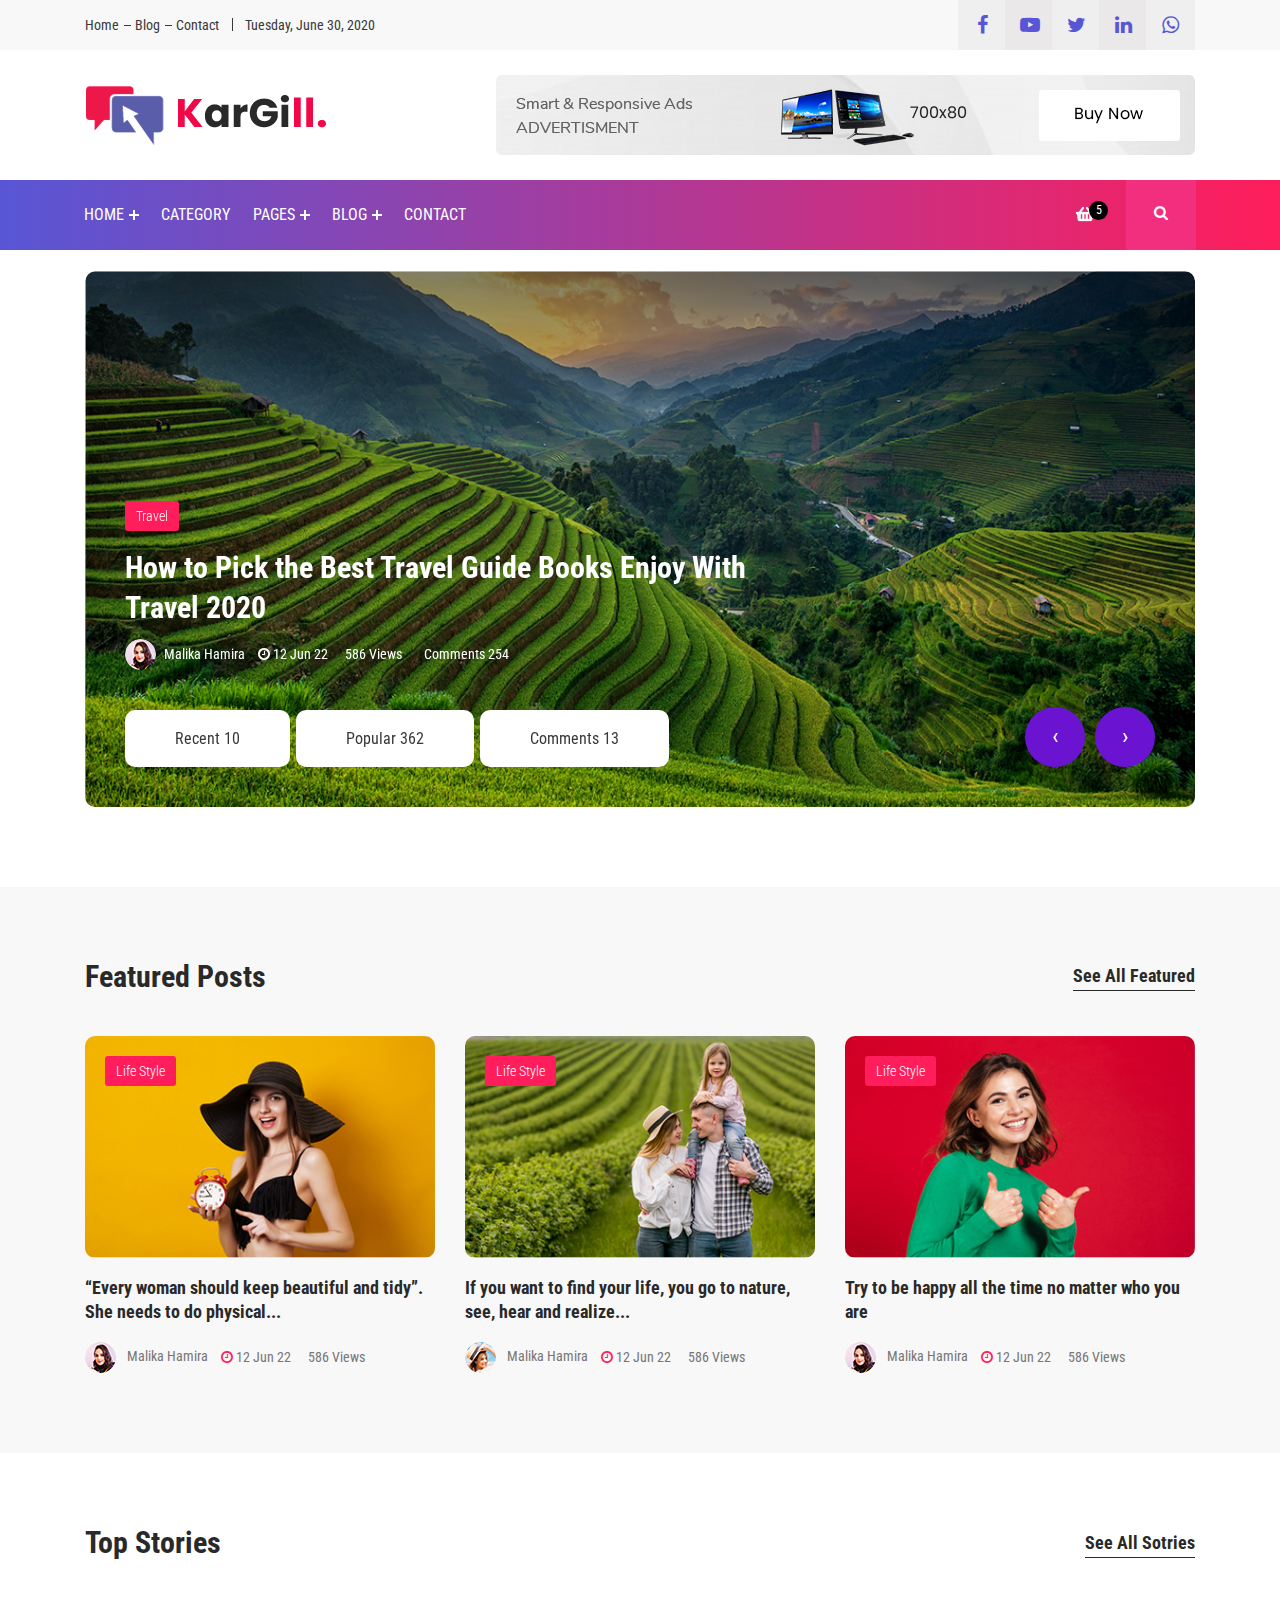
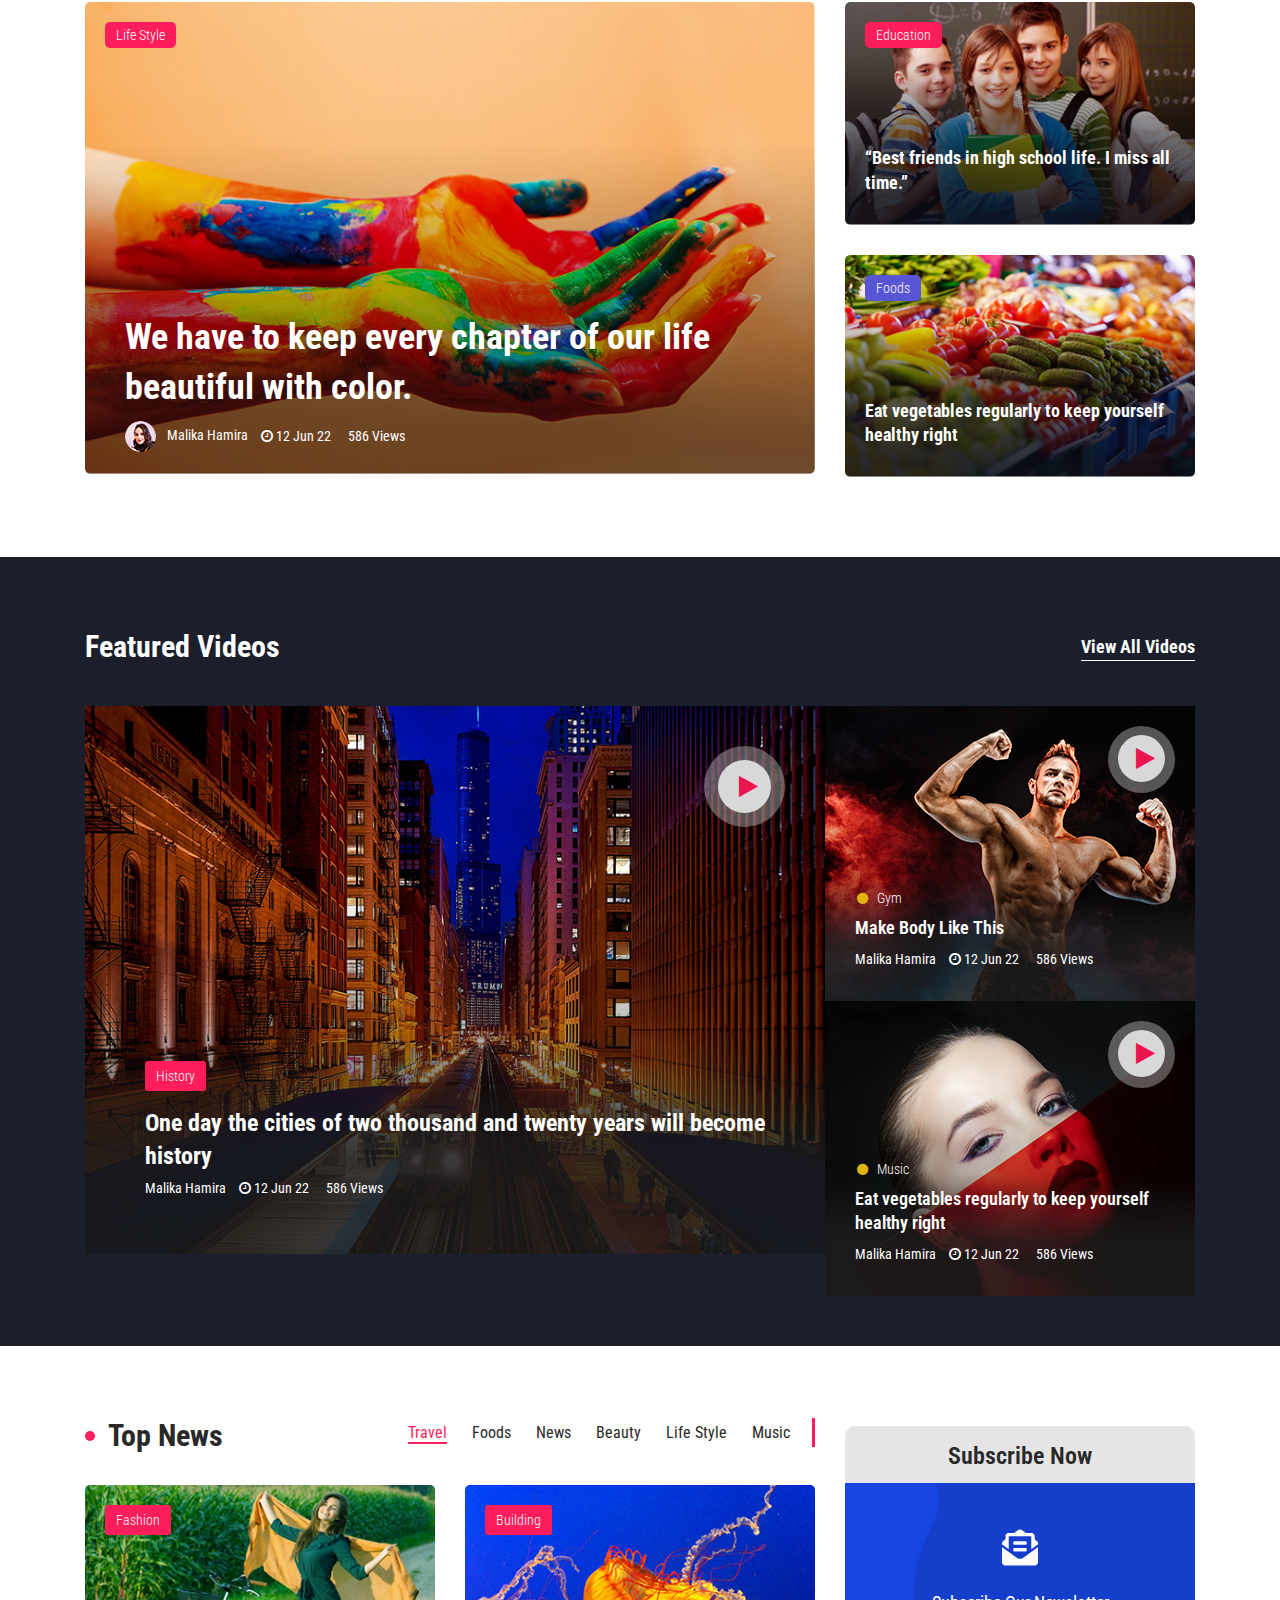
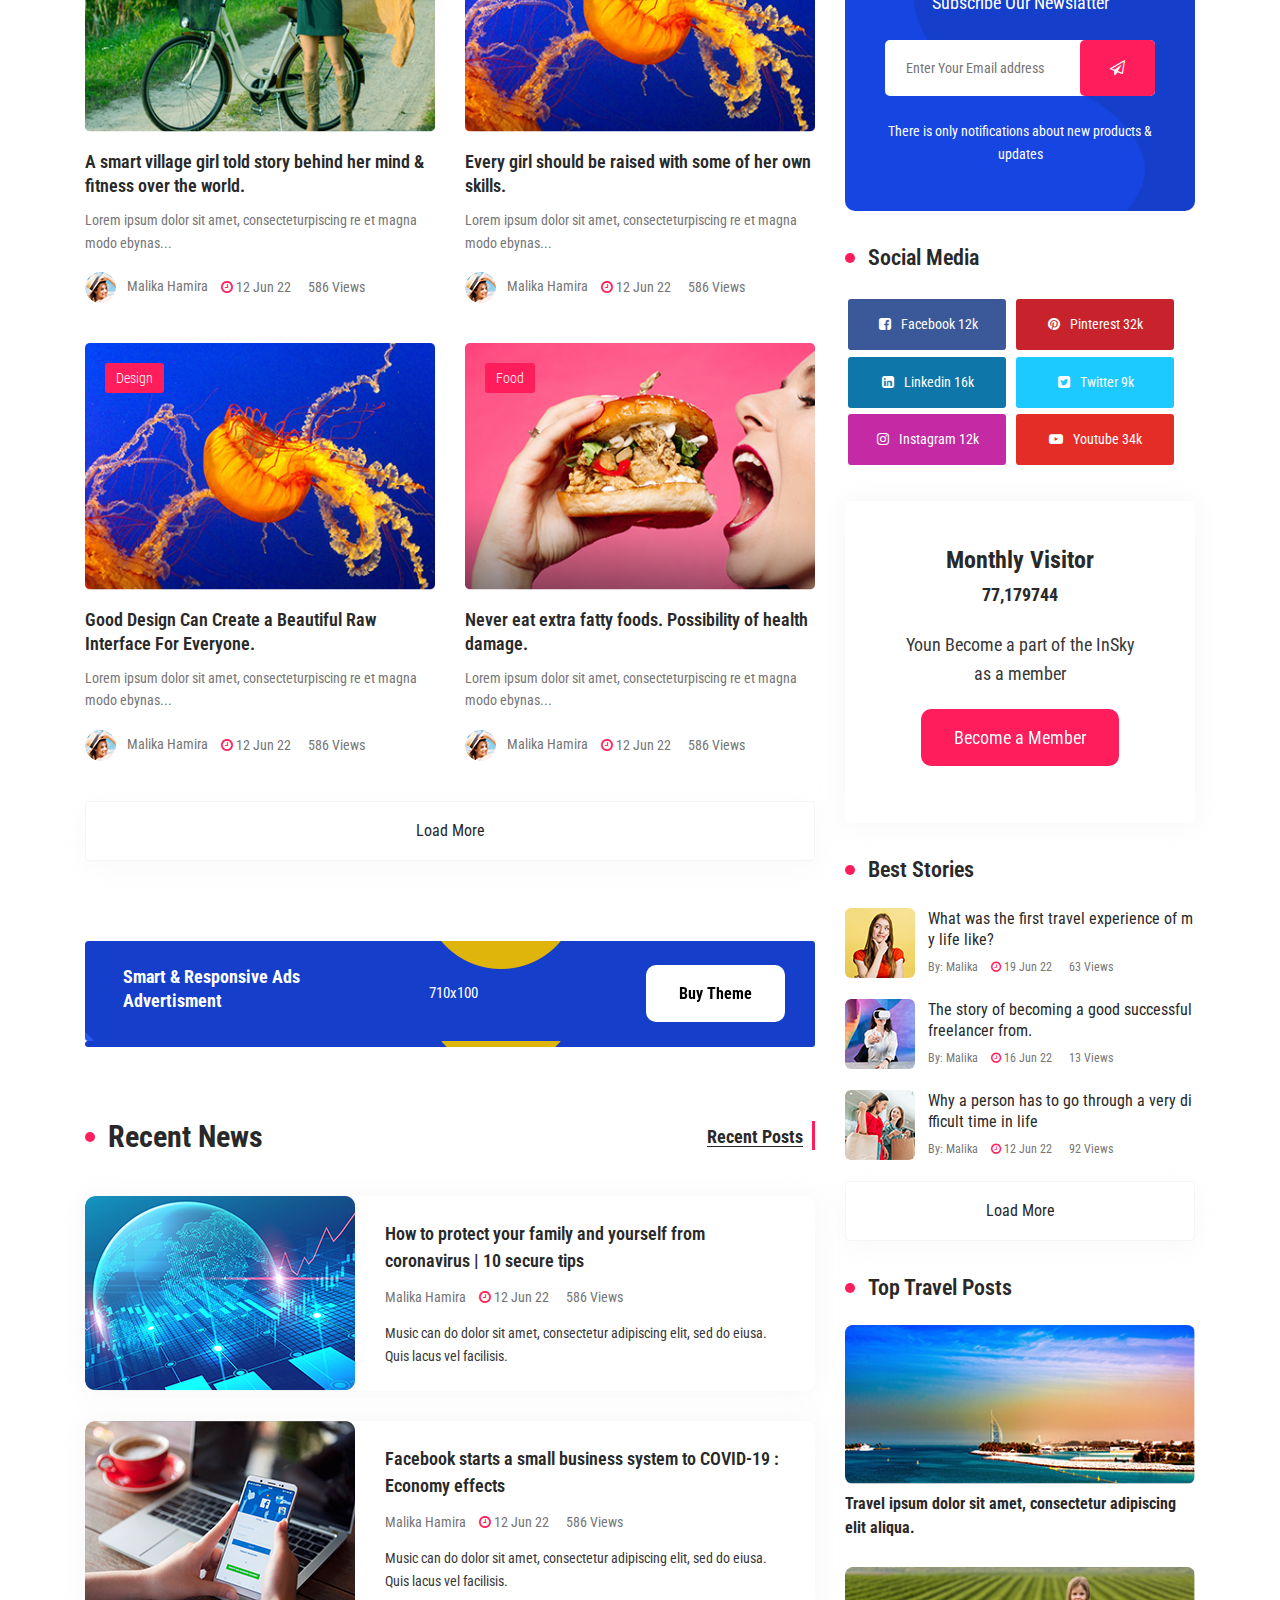
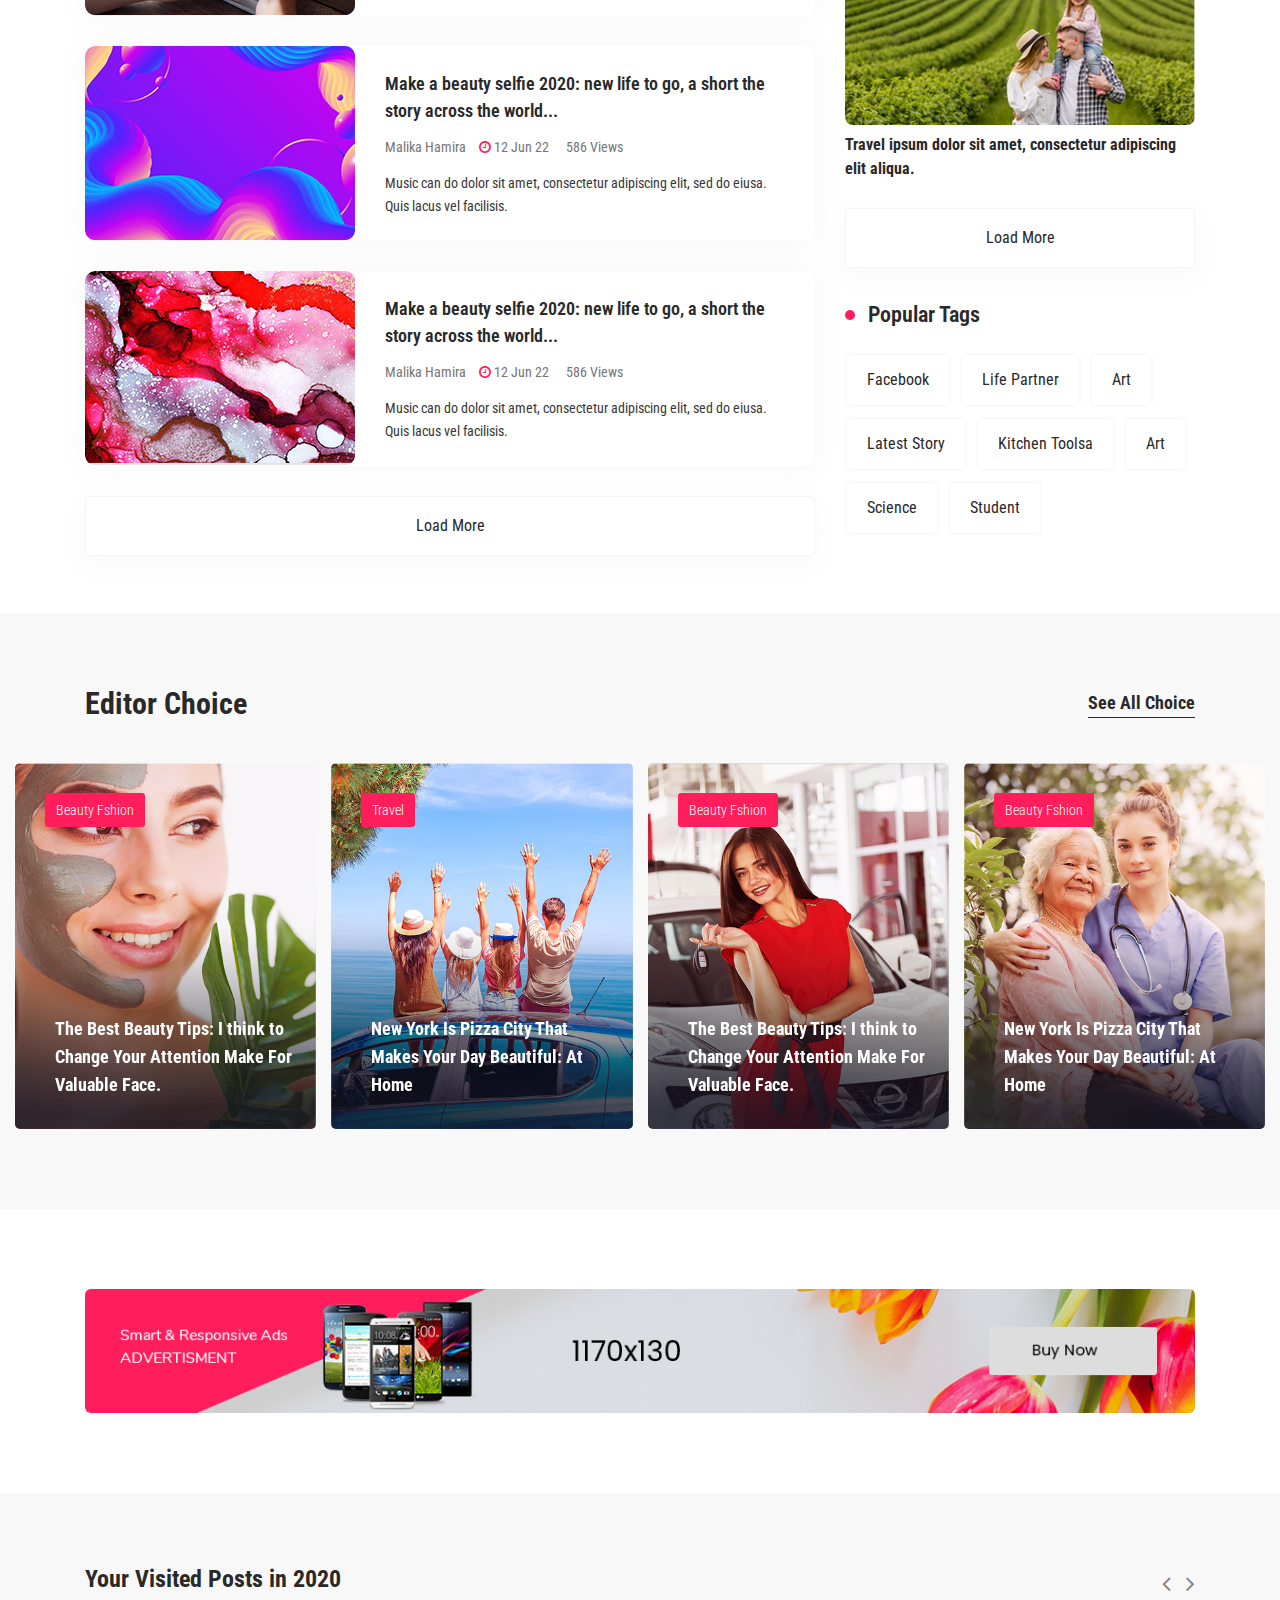
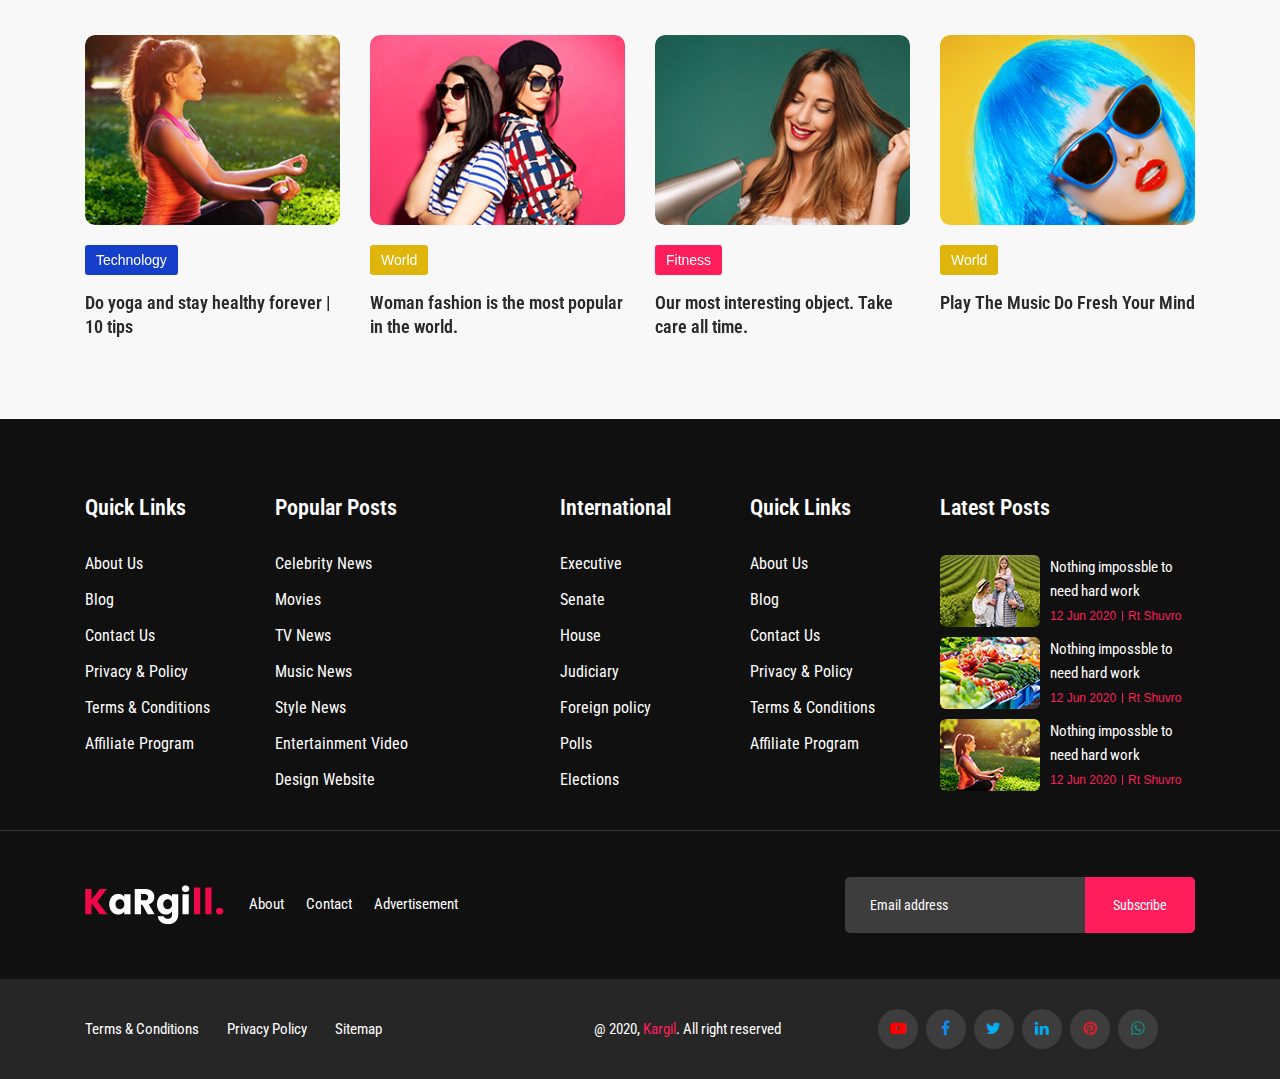
<file: index-3.html>
<!DOCTYPE html>
<html lang="zxx">

<!-- Mirrored from www.s7template.com/tf/kargill/index-2.html by HTTrack Website Copier/3.x [XR&CO'2014], Fri, 25 Sep 2020 08:54:34 GMT -->
<head>
    <meta charset="UTF-8">
    <meta name="viewport" content="width=device-width, initial-scale=1.0">
    <meta http-equiv="X-UA-Compatible" content="IE=edge" />
    <meta http-equiv="X-UA-Compatible" content="ie=edge">
    <title>Kargill - Blog, Magazine Html Template</title>
    <!-- favicon -->
    <link rel=icon href="assets/img/favicon.png" sizes="20x20" type="image/png">

    <!-- Stylesheet -->
    <link rel="stylesheet" href="assets/css/vendor.css">
    <link rel="stylesheet" href="assets/css/magnific-popup.css">
    <link rel="stylesheet" href="assets/css/style.css">
    <link rel="stylesheet" href="assets/css/responsive.css">

</head>
<body>

    <!-- preloader area start -->
    <div class="preloader" id="preloader">
        <div class="preloader-inner">
            <div class="spinner">
                <div class="dot1"></div>
                <div class="dot2"></div>
            </div>
        </div>
    </div>
    <!-- search popup area start -->
    <div class="search-popup" id="search-popup">
        <form action="http://www.s7template.com/tf/kargill/index.html" class="search-form">
            <div class="form-group">
                <input type="text" class="form-control" placeholder="Search.....">
            </div>
            <button type="submit" class="submit-btn"><i class="fa fa-search"></i></button>
        </form>
    </div>
    <!-- //. search Popup -->
    <div class="body-overlay" id="body-overlay"></div>

    <!-- topbar end-->
    <div class="topbar-area">
        <div class="container">
            <div class="row justify-content-center">
                <div class="col-lg-6 col-md-7 align-self-center">
                    <div class="topbar-left text-md-left text-center">
                        <ul>
                            <li>Home</li>
                            <li>Blog</li>
                            <li>Contact</li>
                        </ul>
                        <span>Tuesday, June 30, 2020 </span>
                    </div>
                </div>
                <div class="col-lg-6 col-md-5 text-md-right text-center">
                    <div class="topbar-right">
                        <ul class="social-area">
                            <li><a href="#"><i class="fa fa-facebook"></i></a></li>
                            <li><a class="bg-gray" href="#"><i class="fa fa-youtube-play"></i></a></li>
                            <li><a href="#"><i class="fa fa-twitter"></i></a></li>
                            <li><a class="bg-gray" href="#"><i class="fa fa-linkedin"></i></a></li>
                            <li><a href="#"><i class="fa fa-whatsapp"></i></a></li>
                        </ul>
                    </div>
                </div>
            </div>
        </div>
    </div>
    <!-- topbar end-->

    <!-- adbar end-->
    <div class="adbar-area d-none d-lg-block">
        <div class="container">
            <div class="row">
                <div class="col-md-4 align-self-center">
                    <div class="logo text-md-left text-center">
                        <a class="main-logo" href="index-2.html"><img src="assets/img/logo.png" alt="img"></a>
                    </div>
                </div>
                <div class="col-md-8 text-md-right text-center">
                    <a href="#" class="adbar-right">
                        <img src="assets/img/ad/1.png" alt="img">
                    </a>
                </div>
            </div>
        </div>
    </div>
    <!-- adbar end-->

    <!-- navbar start -->
    <div class="navbar-area">
        <nav class="navbar navbar-expand-lg">
            <div class="container nav-container">
                <div class="responsive-mobile-menu">
                    <div class="logo d-lg-none d-block">
                        <a class="main-logo" href="index-2.html"><img src="assets/img/logo-2.png" alt="img"></a>
                    </div>
                    <button class="menu toggle-btn d-block d-lg-none" data-target="#miralax_main_menu" 
                    aria-expanded="false" aria-label="Toggle navigation">
                        <span class="icon-left"></span>
                        <span class="icon-right"></span>
                    </button>
                </div>
                <div class="nav-right-part nav-right-part-mobile">
                    <a class="cart-header" href="#"><img src="assets/img/icon/cart.png" alt="img"><span>5</span></a>
                    <a class="search header-search" href="#"><i class="fa fa-search"></i></a>
                </div>
                <div class="collapse navbar-collapse" id="miralax_main_menu">
                    <ul class="navbar-nav menu-open">
                        <li class="menu-item-has-children current-menu-item">
                            <a href="#">Home</a>
                            <ul class="sub-menu">
                                <li><a href="index-2.html">Home 01</a></li>
                                <li><a href="index-3.html">Home 02</a></li>
                                <li><a href="index-4.html">Home 03</a></li>
                                <li><a href="index-5.html">Home 04</a></li>
                            </ul>
                        </li>
                        <li><a href="blog-category.html">Category</a></li>
                        <li class="menu-item-has-children current-menu-item">
                            <a href="#">Pages</a>
                            <ul class="sub-menu">
                                <li><a href="blog-category.html">Blog Category</a></li>
                                <li><a href="contact.html">Contact</a></li>
                            </ul>
                        </li>
                        <li class="menu-item-has-children current-menu-item">
                            <a href="#">Blog</a>
                            <ul class="sub-menu">
                                <li><a href="blog.html">Blog</a></li>
                                <li><a href="blog-category.html">Blog Category</a></li>
                                <li><a href="blog-gallery.html">Blog Gallery</a></li>
                                <li><a href="blog-list.html">Blog List</a></li>
                                <li><a href="blog-details.html">Blog Details</a></li>
                            </ul>
                        </li>
                        <li><a href="contact.html">Contact</a></li>
                    </ul>
                </div>
                <div class="nav-right-part nav-right-part-desktop">
                    <a class="cart-header" href="#"><img src="assets/img/icon/cart.png" alt="img"><span>5</span></a>
                    <a class="search header-search" href="#"><i class="fa fa-search"></i></a>
                </div>
            </div>
        </nav>
    </div>
    <!-- navbar end -->
    
    <!-- post-banner start -->
    <div class="post-banner-area pd-bottom-80">
        <div class="container">
            <div class="row">
                <div class="col-12">
                    <div class="banner-slider owl-carousel owl-theme">
                        <div class="item">
                            <div class="top-post-wrap top-post-wrap-4">
                                <div class="thumb">
                                    <div class="overlay"></div>
                                    <img src="assets/img/banner/slider1.png" alt="img">
                                </div>
                                <div class="top-post-details">
                                    <a class="tag" href="#">Travel</a>
                                    <h4><a href="#">How to Pick the Best Travel Guide Books Enjoy With Travel 2020</a></h4>
                                    <div class="meta">
                                        <a href="#" class="author">
                                            <img src="assets/img/author/1.png" alt="img">
                                            Malika Hamira   
                                        </a>
                                        <div class="date">
                                            <i class="fa fa-clock-o"></i>
                                            12 Jun 22
                                        </div>
                                        <div class="views">
                                            586 Views
                                        </div>
                                        <div class="comments">
                                            Comments 254
                                        </div>
                                    </div>
                                    <div class="meta-btn">
                                        <a class="btn btn-white" href="#">Recent 10</a>
                                        <a class="btn btn-white" href="#">Popular 362</a>
                                        <a class="btn btn-white" href="#">Comments 13</a>
                                    </div>
                                </div>
                            </div>
                        </div>
                        <div class="item">
                            <div class="top-post-wrap top-post-wrap-4">
                                <div class="thumb">
                                    <div class="overlay"></div>
                                    <img src="assets/img/banner/slider1.png" alt="img">
                                </div>
                                <div class="top-post-details">
                                    <a class="tag" href="#">Travel</a>
                                    <h4><a href="#">How to Pick the Best Travel Guide Books Enjoy With Travel 2020</a></h4>
                                    <div class="meta">
                                        <a href="#" class="author">
                                            <img src="assets/img/author/1.png" alt="img">
                                            Malika Hamira   
                                        </a>
                                        <div class="date">
                                            <i class="fa fa-clock-o"></i>
                                            12 Jun 22
                                        </div>
                                        <div class="views">
                                            586 Views
                                        </div>
                                        <div class="comments">
                                            Comments 254
                                        </div>
                                    </div>
                                    <div class="meta-btn">
                                        <a class="btn btn-white" href="#">Recent 10</a>
                                        <a class="btn btn-white" href="#">Popular 362</a>
                                        <a class="btn btn-white" href="#">Comments 13</a>
                                    </div>
                                </div>
                            </div>
                        </div>
                    </div>
                </div>
            </div>
        </div>
    </div>
    <!-- post-banner end -->

    <!-- featured area Start -->
    <div class="featured-area bg-gray pd-top-70 pd-bottom-50">
        <div class="container">
            <div class="section-title">
                <div class="row">
                    <div class="col-sm-6">
                        <h4 class="title">Featured Posts</h4>
                    </div>
                    <div class="col-sm-6 text-sm-right align-self-center">
                        <a class="see-all-btn float-sm-right" href="#">See All Featured</a>
                    </div>
                </div>
            </div>
            <div class="row justify-content-center">
                <div class="col-lg-4 col-md-6">
                    <div class="single-post-wrap">
                        <div class="thumb">
                            <img src="assets/img/featured/1.png" alt="img">
                            <a class="tag" href="#">Life Style</a>
                        </div>
                        <h6><a href="#">“Every woman should keep beautiful and tidy”. She needs to do physical...</a></h6>
                        <div class="meta">
                            <a href="#" class="author">
                                <img src="assets/img/author/1.png" alt="img">
                                Malika Hamira   
                            </a>
                            <div class="date">
                                <i class="fa fa-clock-o"></i>
                                12 Jun 22
                            </div>
                            <div class="views">
                                586 Views
                            </div>
                        </div>
                    </div>
                </div>
                <div class="col-lg-4 col-md-6">
                    <div class="single-post-wrap">
                        <div class="thumb">
                            <img src="assets/img/featured/2.png" alt="img">
                            <a class="tag" href="#">Life Style</a>
                        </div>
                        <h6><a href="#">If you want to find your life, you go to nature, see, hear and realize...</a></h6>
                        <div class="meta">
                            <a href="#" class="author">
                                <img src="assets/img/author/2.png" alt="img">
                                Malika Hamira   
                            </a>
                            <div class="date">
                                <i class="fa fa-clock-o"></i>
                                12 Jun 22
                            </div>
                            <div class="views">
                                586 Views
                            </div>
                        </div>
                    </div>
                </div>
                <div class="col-lg-4 col-md-6">
                    <div class="single-post-wrap">
                        <div class="thumb">
                            <img src="assets/img/featured/3.png" alt="img">
                            <a class="tag" href="#">Life Style</a>
                        </div>
                        <h6><a href="#">Try to be happy all the time no matter who you are</a></h6>
                        <div class="meta">
                            <a href="#" class="author">
                                <img src="assets/img/author/1.png" alt="img">
                                Malika Hamira   
                            </a>
                            <div class="date">
                                <i class="fa fa-clock-o"></i>
                                12 Jun 22
                            </div>
                            <div class="views">
                                586 Views
                            </div>
                        </div>
                    </div>
                </div>
            </div>
        </div>
    </div>
    <!-- featured area end -->

    <!-- top-post area Start -->
    <div class="top-post-area pd-top-70 pd-bottom-50">
        <div class="container">
            <div class="section-title">
                <div class="row">
                    <div class="col-sm-6">
                        <h4 class="title">Top Stories</h4>
                    </div>
                    <div class="col-sm-6 text-sm-right align-self-center">
                        <a class="see-all-btn float-sm-right" href="#">See All Sotries</a>
                    </div>
                </div>
            </div>
            <div class="row">
                <div class="col-lg-8">
                    <div class="top-post-wrap">
                        <div class="thumb">
                            <div class="overlay"></div>
                            <img src="assets/img/top-post/1.png" alt="img">
                            <a class="tag" href="#">Life Style</a>
                        </div>
                        <div class="top-post-details">
                            <h3><a href="#">We have to keep every chapter of our life beautiful with color.</a></h3>
                            <div class="meta">
                                <a href="#" class="author">
                                    <img src="assets/img/author/1.png" alt="img">
                                    Malika Hamira   
                                </a>
                                <div class="date">
                                    <i class="fa fa-clock-o"></i>
                                    12 Jun 22
                                </div>
                                <div class="views">
                                    586 Views
                                </div>
                            </div>
                        </div>
                    </div>
                </div>
                <div class="col-lg-4">
                    <div class="row">
                        <div class="col-lg-12 col-md-6">
                            <div class="top-post-wrap">
                                <div class="thumb">
                                    <div class="overlay"></div>
                                    <img src="assets/img/top-post/2.png" alt="img">
                                    <a class="tag" href="#">Education</a>
                                </div>
                                <div class="top-post-details-2">
                                    <h6><a href="#">“Best friends in high school life. I miss all time.”</a></h6>
                                </div>
                            </div>
                        </div>
                        <div class="col-lg-12 col-md-6">
                            <div class="top-post-wrap">
                                <div class="thumb">
                                    <div class="overlay"></div>
                                    <img src="assets/img/top-post/3.png" alt="img">
                                    <a class="tag tag-1" href="#">Foods</a>
                                </div>
                                <div class="top-post-details-2">
                                    <h6><a href="#">Eat vegetables regularly to keep yourself healthy right</a></h6>
                                </div>
                            </div>
                        </div>
                    </div>
                </div>
            </div>
        </div>
    </div>
    <!-- top-post area End -->

    <!-- video area Start -->
    <div class="video-area bg-black pd-top-70 pd-bottom-50">
        <div class="container">
            <div class="section-title section-title-2">
                <div class="row">
                    <div class="col-md-6 col-sm-7">
                        <h4 class="title">Featured Videos</h4>
                    </div>
                    <div class="col-md-6 col-sm-5 text-sm-right align-self-center">
                        <a class="see-all-btn float-sm-right" href="#">View All Videos</a>
                    </div>
                </div>
            </div>
            <div class="row no-gutters">
                <div class="col-xl-8 col-lg-7">
                    <div class="top-post-wrap top-post-wrap-2">
                        <div class="thumb">
                            <div class="overlay"></div>
                            <img src="assets/img/video/1.png" alt="img">
                        </div>
                        <a class="video-play-btn" href="https://www.youtube.com/embed/Wimkqo8gDZ0" data-effect="mfp-zoom-in"><i class="fa fa-play"></i></a>
                        <div class="top-post-details">
                            <a class="tag" href="#">History</a>
                            <h5><a href="#">One day the cities of two thousand and twenty years will become history</a></h5>
                            <div class="meta">
                                <a href="#" class="author">
                                    Malika Hamira   
                                </a>
                                <div class="date">
                                    <i class="fa fa-clock-o"></i>
                                    12 Jun 22
                                </div>
                                <div class="views">
                                    586 Views
                                </div>
                            </div>
                        </div>
                    </div>
                </div>
                <div class="col-xl-4 col-lg-5">
                    <div class="top-post-wrap top-post-wrap-3">
                        <div class="thumb">
                            <div class="overlay"></div>
                            <img src="assets/img/video/2.png" alt="img">
                        </div>
                        <a class="video-play-btn" href="https://www.youtube.com/embed/Wimkqo8gDZ0" data-effect="mfp-zoom-in"><i class="fa fa-play"></i></a>
                        <div class="top-post-details">
                            <a class="tag" href="#"><i class="fa fa-circle"></i>Gym</a>
                            <h6><a href="#">Make Body Like This</a></h6>
                            <div class="meta">
                                <a href="#" class="author">
                                    Malika Hamira   
                                </a>
                                <div class="date">
                                    <i class="fa fa-clock-o"></i>
                                    12 Jun 22
                                </div>
                                <div class="views">
                                    586 Views
                                </div>
                            </div>
                        </div>
                    </div>
                    <div class="top-post-wrap top-post-wrap-3 mb-0">
                        <div class="thumb">
                            <div class="overlay"></div>
                            <img src="assets/img/video/3.png" alt="img">
                        </div>
                        <a class="video-play-btn" href="https://www.youtube.com/embed/Wimkqo8gDZ0" data-effect="mfp-zoom-in"><i class="fa fa-play"></i></a>
                        <div class="top-post-details">
                            <a class="tag" href="#"><i class="fa fa-circle"></i>Music</a>
                            <h6><a href="#">Eat vegetables regularly to keep yourself healthy right</a></h6>
                            <div class="meta">
                                <a href="#" class="author">
                                    Malika Hamira   
                                </a>
                                <div class="date">
                                    <i class="fa fa-clock-o"></i>
                                    12 Jun 22
                                </div>
                                <div class="views">
                                    586 Views
                                </div>
                            </div>
                        </div>
                    </div>
                </div>
            </div>
        </div>
    </div>
    <!-- video area End -->
    
    <!-- top-news area Start -->
    <div class="top-news-area">
        <div class="container">
            <div class="row">
                <div class="col-lg-8 pd-top-70">
                    <div class="section-title section-title-3 pb-0">
                        <div class="row">
                            <div class="col-md-4">
                                <h4 class="title mb-0">Top News</h4>
                            </div>
                            <div class="col-md-8 align-self-center text-left text-md-right">
                                <div class="top-news-tab d-inline-block">
                                    <ul class="nav nav-tabs">
                                        <li><a class="active" data-toggle="tab" href="#news1">Travel</a>
                                        </li>
                                        <li><a data-toggle="tab" href="#news2">Foods</a>
                                        </li>
                                        <li><a data-toggle="tab" href="#news3">News</a>
                                        </li>
                                        <li><a data-toggle="tab" href="#news4">Beauty</a>
                                        </li>
                                        <li><a data-toggle="tab" href="#news5">Life Style</a>
                                        </li>
                                        <li><a data-toggle="tab" href="#news6">Music</a>
                                        </li>
                                    </ul>
                                </div>
                            </div>
                        </div>
                    </div>
                    <div class="row">
                        <div class="col-lg-12">
                            <div class="top-news-tab-content tab-content">
                                <div id="news1" class="tab-pane fade active show">
                                    <div class="row">
                                        <div class="col-md-6">
                                            <div class="single-post-wrap">
                                                <div class="thumb">
                                                    <img src="assets/img/top-post/4.png" alt="img">
                                                    <a class="tag" href="#">Fashion</a>
                                                </div>
                                                <h6><a href="#">A smart village girl told story behind her mind & fitness over the world.</a></h6>
                                                <p>Lorem ipsum dolor sit amet, consecteturpiscing re et magna modo ebynas...</p>
                                                <div class="meta">
                                                    <a href="#" class="author">
                                                        <img src="assets/img/author/2.png" alt="img">
                                                        Malika Hamira   
                                                    </a>
                                                    <div class="date">
                                                        <i class="fa fa-clock-o"></i>
                                                        12 Jun 22
                                                    </div>
                                                    <div class="views">
                                                        586 Views
                                                    </div>
                                                </div>
                                            </div>
                                        </div>
                                        <div class="col-md-6">
                                            <div class="single-post-wrap">
                                                <div class="thumb">
                                                    <img src="assets/img/top-post/6.png" alt="img">
                                                    <a class="tag" href="#">Building</a>
                                                </div>
                                                <h6><a href="#">Every girl should be raised with some of her own skills.</a></h6>
                                                <p>Lorem ipsum dolor sit amet, consecteturpiscing re et magna modo ebynas...</p>
                                                <div class="meta">
                                                    <a href="#" class="author">
                                                        <img src="assets/img/author/2.png" alt="img">
                                                        Malika Hamira   
                                                    </a>
                                                    <div class="date">
                                                        <i class="fa fa-clock-o"></i>
                                                        12 Jun 22
                                                    </div>
                                                    <div class="views">
                                                        586 Views
                                                    </div>
                                                </div>
                                            </div>
                                        </div>
                                        <div class="col-md-6">
                                            <div class="single-post-wrap">
                                                <div class="thumb">
                                                    <img src="assets/img/top-post/6.png" alt="img">
                                                    <a class="tag" href="#">Design</a>
                                                </div>
                                                <h6><a href="#">Good Design Can Create a Beautiful Raw Interface For Everyone.</a></h6>
                                                <p>Lorem ipsum dolor sit amet, consecteturpiscing re et magna modo ebynas...</p>
                                                <div class="meta">
                                                    <a href="#" class="author">
                                                        <img src="assets/img/author/2.png" alt="img">
                                                        Malika Hamira   
                                                    </a>
                                                    <div class="date">
                                                        <i class="fa fa-clock-o"></i>
                                                        12 Jun 22
                                                    </div>
                                                    <div class="views">
                                                        586 Views
                                                    </div>
                                                </div>
                                            </div>
                                        </div>
                                        <div class="col-md-6">
                                            <div class="single-post-wrap">
                                                <div class="thumb">
                                                    <img src="assets/img/top-post/7.png" alt="img">
                                                    <a class="tag" href="#">Food</a>
                                                </div>
                                                <h6><a href="#">Never eat extra fatty foods. Possibility of health damage.</a></h6>
                                                <p>Lorem ipsum dolor sit amet, consecteturpiscing re et magna modo ebynas...</p>
                                                <div class="meta">
                                                    <a href="#" class="author">
                                                        <img src="assets/img/author/2.png" alt="img">
                                                        Malika Hamira   
                                                    </a>
                                                    <div class="date">
                                                        <i class="fa fa-clock-o"></i>
                                                        12 Jun 22
                                                    </div>
                                                    <div class="views">
                                                        586 Views
                                                    </div>
                                                </div>
                                            </div>
                                        </div>
                                        <div class="col-lg-12">
                                            <a class="load-more-btn" href="#">Load More</a>
                                        </div>
                                    </div>
                                </div>
                                <div id="news2" class="tab-pane fade show">
                                    <div class="row">
                                        <div class="col-md-6">
                                            <div class="single-post-wrap">
                                                <div class="thumb">
                                                    <img src="assets/img/top-post/6.png" alt="img">
                                                    <a class="tag" href="#">Design</a>
                                                </div>
                                                <h6><a href="#">Good Design Can Create a Beautiful Raw Interface For Everyone.</a></h6>
                                                <p>Lorem ipsum dolor sit amet, consecteturpiscing re et magna modo ebynas...</p>
                                                <div class="meta">
                                                    <a href="#" class="author">
                                                        <img src="assets/img/author/2.png" alt="img">
                                                        Malika Hamira   
                                                    </a>
                                                    <div class="date">
                                                        <i class="fa fa-clock-o"></i>
                                                        12 Jun 22
                                                    </div>
                                                    <div class="views">
                                                        586 Views
                                                    </div>
                                                </div>
                                            </div>
                                        </div>
                                        <div class="col-md-6">
                                            <div class="single-post-wrap">
                                                <div class="thumb">
                                                    <img src="assets/img/top-post/7.png" alt="img">
                                                    <a class="tag" href="#">Food</a>
                                                </div>
                                                <h6><a href="#">Never eat extra fatty foods. Possibility of health damage.</a></h6>
                                                <p>Lorem ipsum dolor sit amet, consecteturpiscing re et magna modo ebynas...</p>
                                                <div class="meta">
                                                    <a href="#" class="author">
                                                        <img src="assets/img/author/2.png" alt="img">
                                                        Malika Hamira   
                                                    </a>
                                                    <div class="date">
                                                        <i class="fa fa-clock-o"></i>
                                                        12 Jun 22
                                                    </div>
                                                    <div class="views">
                                                        586 Views
                                                    </div>
                                                </div>
                                            </div>
                                        </div>
                                        <div class="col-md-6">
                                            <div class="single-post-wrap">
                                                <div class="thumb">
                                                    <img src="assets/img/top-post/4.png" alt="img">
                                                    <a class="tag" href="#">Fashion</a>
                                                </div>
                                                <h6><a href="#">A smart village girl told story behind her mind & fitness over the world.</a></h6>
                                                <p>Lorem ipsum dolor sit amet, consecteturpiscing re et magna modo ebynas...</p>
                                                <div class="meta">
                                                    <a href="#" class="author">
                                                        <img src="assets/img/author/2.png" alt="img">
                                                        Malika Hamira   
                                                    </a>
                                                    <div class="date">
                                                        <i class="fa fa-clock-o"></i>
                                                        12 Jun 22
                                                    </div>
                                                    <div class="views">
                                                        586 Views
                                                    </div>
                                                </div>
                                            </div>
                                        </div>
                                        <div class="col-md-6">
                                            <div class="single-post-wrap">
                                                <div class="thumb">
                                                    <img src="assets/img/top-post/6.png" alt="img">
                                                    <a class="tag" href="#">Building</a>
                                                </div>
                                                <h6><a href="#">Every girl should be raised with some of her own skills.</a></h6>
                                                <p>Lorem ipsum dolor sit amet, consecteturpiscing re et magna modo ebynas...</p>
                                                <div class="meta">
                                                    <a href="#" class="author">
                                                        <img src="assets/img/author/2.png" alt="img">
                                                        Malika Hamira   
                                                    </a>
                                                    <div class="date">
                                                        <i class="fa fa-clock-o"></i>
                                                        12 Jun 22
                                                    </div>
                                                    <div class="views">
                                                        586 Views
                                                    </div>
                                                </div>
                                            </div>
                                        </div>
                                        <div class="col-lg-12">
                                            <a class="load-more-btn" href="#">Load More</a>
                                        </div>
                                    </div>
                                </div>
                                <div id="news3" class="tab-pane fade show">
                                    <div class="row">
                                        <div class="col-md-6">
                                            <div class="single-post-wrap">
                                                <div class="thumb">
                                                    <img src="assets/img/top-post/4.png" alt="img">
                                                    <a class="tag" href="#">Fashion</a>
                                                </div>
                                                <h6><a href="#">A smart village girl told story behind her mind & fitness over the world.</a></h6>
                                                <p>Lorem ipsum dolor sit amet, consecteturpiscing re et magna modo ebynas...</p>
                                                <div class="meta">
                                                    <a href="#" class="author">
                                                        <img src="assets/img/author/2.png" alt="img">
                                                        Malika Hamira   
                                                    </a>
                                                    <div class="date">
                                                        <i class="fa fa-clock-o"></i>
                                                        12 Jun 22
                                                    </div>
                                                    <div class="views">
                                                        586 Views
                                                    </div>
                                                </div>
                                            </div>
                                        </div>
                                        <div class="col-md-6">
                                            <div class="single-post-wrap">
                                                <div class="thumb">
                                                    <img src="assets/img/top-post/6.png" alt="img">
                                                    <a class="tag" href="#">Building</a>
                                                </div>
                                                <h6><a href="#">Every girl should be raised with some of her own skills.</a></h6>
                                                <p>Lorem ipsum dolor sit amet, consecteturpiscing re et magna modo ebynas...</p>
                                                <div class="meta">
                                                    <a href="#" class="author">
                                                        <img src="assets/img/author/2.png" alt="img">
                                                        Malika Hamira   
                                                    </a>
                                                    <div class="date">
                                                        <i class="fa fa-clock-o"></i>
                                                        12 Jun 22
                                                    </div>
                                                    <div class="views">
                                                        586 Views
                                                    </div>
                                                </div>
                                            </div>
                                        </div>
                                        <div class="col-md-6">
                                            <div class="single-post-wrap">
                                                <div class="thumb">
                                                    <img src="assets/img/top-post/6.png" alt="img">
                                                    <a class="tag" href="#">Design</a>
                                                </div>
                                                <h6><a href="#">Good Design Can Create a Beautiful Raw Interface For Everyone.</a></h6>
                                                <p>Lorem ipsum dolor sit amet, consecteturpiscing re et magna modo ebynas...</p>
                                                <div class="meta">
                                                    <a href="#" class="author">
                                                        <img src="assets/img/author/2.png" alt="img">
                                                        Malika Hamira   
                                                    </a>
                                                    <div class="date">
                                                        <i class="fa fa-clock-o"></i>
                                                        12 Jun 22
                                                    </div>
                                                    <div class="views">
                                                        586 Views
                                                    </div>
                                                </div>
                                            </div>
                                        </div>
                                        <div class="col-md-6">
                                            <div class="single-post-wrap">
                                                <div class="thumb">
                                                    <img src="assets/img/top-post/7.png" alt="img">
                                                    <a class="tag" href="#">Food</a>
                                                </div>
                                                <h6><a href="#">Never eat extra fatty foods. Possibility of health damage.</a></h6>
                                                <p>Lorem ipsum dolor sit amet, consecteturpiscing re et magna modo ebynas...</p>
                                                <div class="meta">
                                                    <a href="#" class="author">
                                                        <img src="assets/img/author/2.png" alt="img">
                                                        Malika Hamira   
                                                    </a>
                                                    <div class="date">
                                                        <i class="fa fa-clock-o"></i>
                                                        12 Jun 22
                                                    </div>
                                                    <div class="views">
                                                        586 Views
                                                    </div>
                                                </div>
                                            </div>
                                        </div>
                                        <div class="col-lg-12">
                                            <a class="load-more-btn" href="#">Load More</a>
                                        </div>
                                    </div>
                                </div>
                                <div id="news4" class="tab-pane fade show">
                                    <div class="row">
                                        <div class="col-md-6">
                                            <div class="single-post-wrap">
                                                <div class="thumb">
                                                    <img src="assets/img/top-post/7.png" alt="img">
                                                    <a class="tag" href="#">Food</a>
                                                </div>
                                                <h6><a href="#">Never eat extra fatty foods. Possibility of health damage.</a></h6>
                                                <p>Lorem ipsum dolor sit amet, consecteturpiscing re et magna modo ebynas...</p>
                                                <div class="meta">
                                                    <a href="#" class="author">
                                                        <img src="assets/img/author/2.png" alt="img">
                                                        Malika Hamira   
                                                    </a>
                                                    <div class="date">
                                                        <i class="fa fa-clock-o"></i>
                                                        12 Jun 22
                                                    </div>
                                                    <div class="views">
                                                        586 Views
                                                    </div>
                                                </div>
                                            </div>
                                        </div>
                                        <div class="col-md-6">
                                            <div class="single-post-wrap">
                                                <div class="thumb">
                                                    <img src="assets/img/top-post/4.png" alt="img">
                                                    <a class="tag" href="#">Fashion</a>
                                                </div>
                                                <h6><a href="#">A smart village girl told story behind her mind & fitness over the world.</a></h6>
                                                <p>Lorem ipsum dolor sit amet, consecteturpiscing re et magna modo ebynas...</p>
                                                <div class="meta">
                                                    <a href="#" class="author">
                                                        <img src="assets/img/author/2.png" alt="img">
                                                        Malika Hamira   
                                                    </a>
                                                    <div class="date">
                                                        <i class="fa fa-clock-o"></i>
                                                        12 Jun 22
                                                    </div>
                                                    <div class="views">
                                                        586 Views
                                                    </div>
                                                </div>
                                            </div>
                                        </div>
                                        <div class="col-md-6">
                                            <div class="single-post-wrap">
                                                <div class="thumb">
                                                    <img src="assets/img/top-post/6.png" alt="img">
                                                    <a class="tag" href="#">Building</a>
                                                </div>
                                                <h6><a href="#">Every girl should be raised with some of her own skills.</a></h6>
                                                <p>Lorem ipsum dolor sit amet, consecteturpiscing re et magna modo ebynas...</p>
                                                <div class="meta">
                                                    <a href="#" class="author">
                                                        <img src="assets/img/author/2.png" alt="img">
                                                        Malika Hamira   
                                                    </a>
                                                    <div class="date">
                                                        <i class="fa fa-clock-o"></i>
                                                        12 Jun 22
                                                    </div>
                                                    <div class="views">
                                                        586 Views
                                                    </div>
                                                </div>
                                            </div>
                                        </div>
                                        <div class="col-md-6">
                                            <div class="single-post-wrap">
                                                <div class="thumb">
                                                    <img src="assets/img/top-post/6.png" alt="img">
                                                    <a class="tag" href="#">Design</a>
                                                </div>
                                                <h6><a href="#">Good Design Can Create a Beautiful Raw Interface For Everyone.</a></h6>
                                                <p>Lorem ipsum dolor sit amet, consecteturpiscing re et magna modo ebynas...</p>
                                                <div class="meta">
                                                    <a href="#" class="author">
                                                        <img src="assets/img/author/2.png" alt="img">
                                                        Malika Hamira   
                                                    </a>
                                                    <div class="date">
                                                        <i class="fa fa-clock-o"></i>
                                                        12 Jun 22
                                                    </div>
                                                    <div class="views">
                                                        586 Views
                                                    </div>
                                                </div>
                                            </div>
                                        </div>
                                        <div class="col-lg-12">
                                            <a class="load-more-btn" href="#">Load More</a>
                                        </div>
                                    </div>
                                </div>
                                <div id="news5" class="tab-pane fade show">
                                    <div class="row">
                                        <div class="col-md-6">
                                            <div class="single-post-wrap">
                                                <div class="thumb">
                                                    <img src="assets/img/top-post/4.png" alt="img">
                                                    <a class="tag" href="#">Fashion</a>
                                                </div>
                                                <h6><a href="#">A smart village girl told story behind her mind & fitness over the world.</a></h6>
                                                <p>Lorem ipsum dolor sit amet, consecteturpiscing re et magna modo ebynas...</p>
                                                <div class="meta">
                                                    <a href="#" class="author">
                                                        <img src="assets/img/author/2.png" alt="img">
                                                        Malika Hamira   
                                                    </a>
                                                    <div class="date">
                                                        <i class="fa fa-clock-o"></i>
                                                        12 Jun 22
                                                    </div>
                                                    <div class="views">
                                                        586 Views
                                                    </div>
                                                </div>
                                            </div>
                                        </div>
                                        <div class="col-md-6">
                                            <div class="single-post-wrap">
                                                <div class="thumb">
                                                    <img src="assets/img/top-post/6.png" alt="img">
                                                    <a class="tag" href="#">Building</a>
                                                </div>
                                                <h6><a href="#">Every girl should be raised with some of her own skills.</a></h6>
                                                <p>Lorem ipsum dolor sit amet, consecteturpiscing re et magna modo ebynas...</p>
                                                <div class="meta">
                                                    <a href="#" class="author">
                                                        <img src="assets/img/author/2.png" alt="img">
                                                        Malika Hamira   
                                                    </a>
                                                    <div class="date">
                                                        <i class="fa fa-clock-o"></i>
                                                        12 Jun 22
                                                    </div>
                                                    <div class="views">
                                                        586 Views
                                                    </div>
                                                </div>
                                            </div>
                                        </div>
                                        <div class="col-md-6">
                                            <div class="single-post-wrap">
                                                <div class="thumb">
                                                    <img src="assets/img/top-post/6.png" alt="img">
                                                    <a class="tag" href="#">Design</a>
                                                </div>
                                                <h6><a href="#">Good Design Can Create a Beautiful Raw Interface For Everyone.</a></h6>
                                                <p>Lorem ipsum dolor sit amet, consecteturpiscing re et magna modo ebynas...</p>
                                                <div class="meta">
                                                    <a href="#" class="author">
                                                        <img src="assets/img/author/2.png" alt="img">
                                                        Malika Hamira   
                                                    </a>
                                                    <div class="date">
                                                        <i class="fa fa-clock-o"></i>
                                                        12 Jun 22
                                                    </div>
                                                    <div class="views">
                                                        586 Views
                                                    </div>
                                                </div>
                                            </div>
                                        </div>
                                        <div class="col-md-6">
                                            <div class="single-post-wrap">
                                                <div class="thumb">
                                                    <img src="assets/img/top-post/7.png" alt="img">
                                                    <a class="tag" href="#">Food</a>
                                                </div>
                                                <h6><a href="#">Never eat extra fatty foods. Possibility of health damage.</a></h6>
                                                <p>Lorem ipsum dolor sit amet, consecteturpiscing re et magna modo ebynas...</p>
                                                <div class="meta">
                                                    <a href="#" class="author">
                                                        <img src="assets/img/author/2.png" alt="img">
                                                        Malika Hamira   
                                                    </a>
                                                    <div class="date">
                                                        <i class="fa fa-clock-o"></i>
                                                        12 Jun 22
                                                    </div>
                                                    <div class="views">
                                                        586 Views
                                                    </div>
                                                </div>
                                            </div>
                                        </div>
                                        <div class="col-lg-12">
                                            <a class="load-more-btn" href="#">Load More</a>
                                        </div>
                                    </div>
                                </div>
                                <div id="news6" class="tab-pane fade show">
                                    <div class="row">
                                        <div class="col-md-6">
                                            <div class="single-post-wrap">
                                                <div class="thumb">
                                                    <img src="assets/img/top-post/6.png" alt="img">
                                                    <a class="tag" href="#">Building</a>
                                                </div>
                                                <h6><a href="#">Every girl should be raised with some of her own skills.</a></h6>
                                                <p>Lorem ipsum dolor sit amet, consecteturpiscing re et magna modo ebynas...</p>
                                                <div class="meta">
                                                    <a href="#" class="author">
                                                        <img src="assets/img/author/2.png" alt="img">
                                                        Malika Hamira   
                                                    </a>
                                                    <div class="date">
                                                        <i class="fa fa-clock-o"></i>
                                                        12 Jun 22
                                                    </div>
                                                    <div class="views">
                                                        586 Views
                                                    </div>
                                                </div>
                                            </div>
                                        </div>
                                        <div class="col-md-6">
                                            <div class="single-post-wrap">
                                                <div class="thumb">
                                                    <img src="assets/img/top-post/4.png" alt="img">
                                                    <a class="tag" href="#">Fashion</a>
                                                </div>
                                                <h6><a href="#">A smart village girl told story behind her mind & fitness over the world.</a></h6>
                                                <p>Lorem ipsum dolor sit amet, consecteturpiscing re et magna modo ebynas...</p>
                                                <div class="meta">
                                                    <a href="#" class="author">
                                                        <img src="assets/img/author/2.png" alt="img">
                                                        Malika Hamira   
                                                    </a>
                                                    <div class="date">
                                                        <i class="fa fa-clock-o"></i>
                                                        12 Jun 22
                                                    </div>
                                                    <div class="views">
                                                        586 Views
                                                    </div>
                                                </div>
                                            </div>
                                        </div>
                                        <div class="col-md-6">
                                            <div class="single-post-wrap">
                                                <div class="thumb">
                                                    <img src="assets/img/top-post/6.png" alt="img">
                                                    <a class="tag" href="#">Design</a>
                                                </div>
                                                <h6><a href="#">Good Design Can Create a Beautiful Raw Interface For Everyone.</a></h6>
                                                <p>Lorem ipsum dolor sit amet, consecteturpiscing re et magna modo ebynas...</p>
                                                <div class="meta">
                                                    <a href="#" class="author">
                                                        <img src="assets/img/author/2.png" alt="img">
                                                        Malika Hamira   
                                                    </a>
                                                    <div class="date">
                                                        <i class="fa fa-clock-o"></i>
                                                        12 Jun 22
                                                    </div>
                                                    <div class="views">
                                                        586 Views
                                                    </div>
                                                </div>
                                            </div>
                                        </div>
                                        <div class="col-md-6">
                                            <div class="single-post-wrap">
                                                <div class="thumb">
                                                    <img src="assets/img/top-post/7.png" alt="img">
                                                    <a class="tag" href="#">Food</a>
                                                </div>
                                                <h6><a href="#">Never eat extra fatty foods. Possibility of health damage.</a></h6>
                                                <p>Lorem ipsum dolor sit amet, consecteturpiscing re et magna modo ebynas...</p>
                                                <div class="meta">
                                                    <a href="#" class="author">
                                                        <img src="assets/img/author/2.png" alt="img">
                                                        Malika Hamira   
                                                    </a>
                                                    <div class="date">
                                                        <i class="fa fa-clock-o"></i>
                                                        12 Jun 22
                                                    </div>
                                                    <div class="views">
                                                        586 Views
                                                    </div>
                                                </div>
                                            </div>
                                        </div>
                                        <div class="col-lg-12">
                                            <a class="load-more-btn" href="#">Load More</a>
                                        </div>
                                    </div>
                                </div>
                            </div>
                        </div>
                        <div class="col-lg-12">
                            <div class="adbar-area">
                                <div class="adbar-right" style="background: url(assets/img/ad/bg-2.png);">
                                    <div class="row">
                                        <div class="col-lg-4 col-md-6 align-self-center">
                                            <h6 class="text-white">Smart &amp; Responsive Ads <span>Advertisment</span></h6>
                                        </div>
                                        <div class="col-lg-4 d-none d-lg-block align-self-center text-center">
                                            <div class="thumb">
                                                <span class="text-white">710x100</span>
                                            </div>
                                        </div>
                                        <div class="col-lg-4 col-md-6 align-self-center text-md-right">
                                            <button class="btn btn-buy">Buy Theme</button>
                                        </div>
                                    </div>
                                </div>
                            </div>
                            <div class="recent-news-area pd-top-70">
                                <div class="section-title section-title-3">
                                    <div class="row">
                                        <div class="col-sm-6">
                                            <h4 class="title">Recent News</h4>
                                        </div>
                                        <div class="col-sm-6 text-sm-right align-self-center">
                                            <a class="see-all-btn" href="#">Recent Posts</a>
                                        </div>
                                    </div>
                                </div>
                                <div class="media-post-wrap-2 media">
                                    <div class="thumb">
                                        <img src="assets/img/post/2.png" alt="img">
                                    </div>
                                    <div class="media-body">
                                        <h6><a href="#">How to protect your family and yourself from coronavirus | 10 secure tips</a></h6>
                                        <div class="meta">
                                            <a href="#" class="author">
                                                Malika Hamira   
                                            </a>
                                            <div class="date">
                                                <i class="fa fa-clock-o"></i>
                                                12 Jun 22
                                            </div>
                                            <div class="views">
                                                586 Views
                                            </div>
                                        </div>
                                        <p>Music can do dolor sit amet, consectetur adipiscing elit, sed do eiusa. Quis lacus vel facilisis. </p>
                                    </div>
                                </div> 
                                <div class="media-post-wrap-2 media">
                                    <div class="thumb">
                                        <img src="assets/img/post/3.png" alt="img">
                                    </div>
                                    <div class="media-body">
                                        <h6><a href="#">Facebook starts a small business system to COVID-19 : Economy effects</a></h6>
                                        <div class="meta">
                                            <a href="#" class="author">
                                                Malika Hamira   
                                            </a>
                                            <div class="date">
                                                <i class="fa fa-clock-o"></i>
                                                12 Jun 22
                                            </div>
                                            <div class="views">
                                                586 Views
                                            </div>
                                        </div>
                                        <p>Music can do dolor sit amet, consectetur adipiscing elit, sed do eiusa. Quis lacus vel facilisis. </p>
                                    </div>
                                </div> 
                                <div class="media-post-wrap-2 media">
                                    <div class="thumb">
                                        <img src="assets/img/post/4.png" alt="img">
                                    </div>
                                    <div class="media-body">
                                        <h6><a href="#">Make a beauty selfie 2020: new life to go, a short the story across the world...</a></h6>
                                        <div class="meta">
                                            <a href="#" class="author">
                                                Malika Hamira   
                                            </a>
                                            <div class="date">
                                                <i class="fa fa-clock-o"></i>
                                                12 Jun 22
                                            </div>
                                            <div class="views">
                                                586 Views
                                            </div>
                                        </div>
                                        <p>Music can do dolor sit amet, consectetur adipiscing elit, sed do eiusa. Quis lacus vel facilisis. </p>
                                    </div>
                                </div> 
                                <div class="media-post-wrap-2 media">
                                    <div class="thumb">
                                        <img src="assets/img/post/5.png" alt="img">
                                    </div>
                                    <div class="media-body">
                                        <h6><a href="#">Make a beauty selfie 2020: new life to go, a short the story across the world...</a></h6>
                                        <div class="meta">
                                            <a href="#" class="author">
                                                Malika Hamira   
                                            </a>
                                            <div class="date">
                                                <i class="fa fa-clock-o"></i>
                                                12 Jun 22
                                            </div>
                                            <div class="views">
                                                586 Views
                                            </div>
                                        </div>
                                        <p>Music can do dolor sit amet, consectetur adipiscing elit, sed do eiusa. Quis lacus vel facilisis. </p>
                                    </div>
                                </div> 
                                <a class="load-more-btn" href="#">Load More</a>
                            </div>
                        </div>
                    </div>
                </div>
                <div class="col-lg-4">
                    <div class="sidebar-area">
                        <div class="widget widget-subscribe text-center">
                            <h5>Subscribe Now</h5>
                            <div class="widget-subscribe-details">
                                <div class="thumb">
                                    <img src="assets/img/icon/envelope.png" alt="img">
                                </div>
                                <h6>Subscribe Our Newslatter</h6>
                                <div class="newsletter-inner">
                                    <input type="text" placeholder="Enter Your Email address">
                                    <button><i class="fa fa-paper-plane-o"></i></button>
                                </div>
                                <p>There is only notifications about new products & updates</p>
                            </div>
                        </div>
                        <div class="widget widget-social-area">
                            <h5 class="widget-title">Social Media</h5>
                            <ul>
                                <li class="facebook"><a href="#"><i class="fa fa-facebook-square"></i>Facebook 12k</a></li>
                                <li class="pinterest"><a href="#"><i class="fa fa-pinterest"></i>Pinterest 32k</a></li>
                                <li class="linkedin"><a href="#"><i class="fa fa-linkedin-square"></i>Linkedin 16k</a></li>
                                <li class="twitter"><a href="#"><i class="fa fa-twitter-square"></i>Twitter 9k</a></li>
                                <li class="instagram"><a href="#"><i class="fa fa-instagram"></i>Instagram 12k</a></li>
                                <li class="youtube"><a href="#"><i class="fa fa-youtube-play"></i>Youtube 34k</a></li>
                            </ul>
                        </div> 
                        <div class="widget widget-visitor text-lg-center">
                            <h5>Monthly Visitor</h5>
                            <h6>77,179744</h6>
                            <p>Youn Become a part of the InSky as a member</p>
                            <a class="btn btn-main" href="#">Become a Member</a>
                        </div>
                        <div class="widget widget-list">
                            <h5 class="widget-title">Best Stories</h5>
                            <div class="media-post-wrap media">
                                <div class="thumb">
                                    <img src="assets/img/widget/1.png" alt="img">
                                </div>
                                <div class="media-body">
                                    <h6><a href="#">What was the first travel experience of my life like?</a></h6>
                                    <div class="meta">
                                        <a href="#" class="author">
                                            By: Malika   
                                        </a>
                                        <div class="date">
                                            <i class="fa fa-clock-o"></i>
                                            19 Jun 22
                                        </div>
                                        <div class="views">
                                            63 Views
                                        </div>
                                    </div>
                                </div>
                            </div> 
                            <div class="media-post-wrap media">
                                <div class="thumb">
                                    <img src="assets/img/widget/2.png" alt="img">
                                </div>
                                <div class="media-body">
                                    <h6><a href="#">The story of becoming a good successful freelancer from.</a></h6>
                                    <div class="meta">
                                        <a href="#" class="author">
                                            By: Malika   
                                        </a>
                                        <div class="date">
                                            <i class="fa fa-clock-o"></i>
                                            16 Jun 22
                                        </div>
                                        <div class="views">
                                            13 Views
                                        </div>
                                    </div>
                                </div>
                            </div> 
                            <div class="media-post-wrap media">
                                <div class="thumb">
                                    <img src="assets/img/widget/3.png" alt="img">
                                </div>
                                <div class="media-body">
                                    <h6><a href="#">Why a person has to go through a very difficult time in life</a></h6>
                                    <div class="meta">
                                        <a href="#" class="author">
                                            By: Malika   
                                        </a>
                                        <div class="date">
                                            <i class="fa fa-clock-o"></i>
                                            12 Jun 22
                                        </div>
                                        <div class="views">
                                            92 Views
                                        </div>
                                    </div>
                                </div>
                            </div>
                            <a class="load-more-btn" href="#">Load More</a>
                        </div>
                        <div class="widget widget-post">
                            <h5 class="widget-title">Top Travel Posts</h5>
                            <div class="single-widget-post">
                                <div class="thumb">
                                    <img src="assets/img/widget/4.png" alt="img">
                                </div>
                                <h6>Travel ipsum dolor sit amet, consectetur adipiscing elit aliqua.</h6>
                            </div>
                            <div class="single-widget-post">
                                <div class="thumb">
                                    <img src="assets/img/widget/5.png" alt="img">
                                </div>
                                <h6>Travel ipsum dolor sit amet, consectetur adipiscing elit aliqua.</h6>
                            </div>
                            <a class="load-more-btn" href="#">Load More</a>
                        </div>
                        <div class="widget widget_tags">
                            <h4 class="widget-title">Popular Tags</h4>
                            <div class="tagcloud">
                                <a href="#">Facebook</a>
                                <a href="#">Life Partner</a>
                                <a href="#">Art</a>
                                <a href="#">Latest Story</a>
                                <a href="#">Kitchen Toolsa</a>
                                <a href="#">Art</a>
                                <a href="#">Science</a>
                                <a href="#">Student</a>
                            </div>
                        </div>
                    </div>
                </div>
            </div>
        </div>
    </div>  
    <!-- top-news area End -->

    <!-- editors-area Start -->
    <div class="editors-area bg-gray pd-top-70 pd-bottom-50">
        <div class="container">
            <div class="section-title">
                <div class="row">
                    <div class="col-sm-6">
                        <h4 class="title">Editor Choice</h4>
                    </div>
                    <div class="col-sm-6 text-sm-right align-self-center">
                        <a class="see-all-btn float-sm-right" href="#">See All Choice</a>
                    </div>
                </div>
            </div>
        </div>
        <div class="container-fluid">
            <div class="row">
                <div class="col-lg-12">
                    <div class="editors-slider owl-carousel owl-theme">
                        <div class="item">
                            <div class="top-post-wrap">
                                <div class="thumb">
                                    <div class="overlay"></div>
                                    <img src="assets/img/editor/1.png" alt="img">
                                    <a class="tag" href="#">Beauty Fshion</a>
                                </div>
                                <div class="top-post-details">
                                    <h6><a href="#">The Best Beauty Tips: I think to Change Your Attention Make For Valuable Face.</a></h6>
                                </div>
                            </div>
                        </div>
                        <div class="item">
                            <div class="top-post-wrap">
                                <div class="thumb">
                                    <div class="overlay"></div>
                                    <img src="assets/img/editor/2.png" alt="img">
                                    <a class="tag" href="#">Travel</a>
                                </div>
                                <div class="top-post-details">
                                    <h6><a href="#">New York Is Pizza City That Makes Your Day Beautiful: At Home</a></h6>
                                </div>
                            </div>
                        </div>
                        <div class="item">
                            <div class="top-post-wrap">
                                <div class="thumb">
                                    <div class="overlay"></div>
                                    <img src="assets/img/editor/3.png" alt="img">
                                    <a class="tag" href="#">Beauty Fshion</a>
                                </div>
                                <div class="top-post-details">
                                    <h6><a href="#">The Best Beauty Tips: I think to Change Your Attention Make For Valuable Face.</a></h6>
                                </div>
                            </div>
                        </div>
                        <div class="item">
                            <div class="top-post-wrap">
                                <div class="thumb">
                                    <div class="overlay"></div>
                                    <img src="assets/img/editor/4.png" alt="img">
                                    <a class="tag" href="#">Beauty Fshion</a>
                                </div>
                                <div class="top-post-details">
                                    <h6><a href="#">New York Is Pizza City That Makes Your Day Beautiful: At Home</a></h6>
                                </div>
                            </div>
                        </div>
                    </div>
                </div>
            </div>
        </div>
    </div>
    <!-- editors-area End -->

    <div class="pd-top-80 pd-bottom-80 text-center">
        <div class="container">
            <div class="row">
                <div class="col-12">
                    <a class="kgl-add-inner" href="#">
                        <img src="assets/img/ad/5.png" alt="img">
                    </a>
                </div>
            </div>
        </div>
    </div>

    <!-- visitors-area Start -->
    <div class="visitors-area bg-gray pd-top-70 pd-bottom-50">
        <div class="container">
            <div class="section-title">
                <div class="row">
                    <div class="col-lg-6">
                        <h5 class="title m-0">Your Visited Posts in 2020</h5>
                    </div>
                </div>
            </div>
            <div class="row">
                <div class="col-lg-12">
                    <div class="visitor-slider owl-carousel owl-theme">
                        <div class="item">
                            <div class="single-post-wrap">
                                <div class="thumb">
                                    <img src="assets/img/visitor/1.png" alt="img">
                                </div>
                                <a class="tag tag-2" href="#">Technology</a>
                                <h6><a href="#">Do yoga and stay healthy forever | 10 tips</a></h6>
                            </div>
                        </div>
                        <div class="item">
                            <div class="single-post-wrap">
                                <div class="thumb">
                                    <img src="assets/img/visitor/2.png" alt="img">
                                </div>
                                <a class="tag tag-3" href="#">World</a>
                                <h6><a href="#">Woman fashion is the most popular in the world.</a></h6>
                            </div>
                        </div>
                        <div class="item">
                            <div class="single-post-wrap">
                                <div class="thumb">
                                    <img src="assets/img/visitor/3.png" alt="img">
                                </div>
                                <a class="tag" href="#">Fitness</a>
                                <h6><a href="#">Our most interesting object. Take care all time.</a></h6>
                            </div>
                        </div>
                        <div class="item">
                            <div class="single-post-wrap">
                                <div class="thumb">
                                    <img src="assets/img/visitor/4.png" alt="img">
                                </div>
                                <a class="tag tag-3" href="#">World</a>
                                <h6><a href="#">Play The Music Do Fresh Your Mind</a></h6>
                            </div>
                        </div>
                    </div>
                </div>
            </div>
        </div>
    </div>
    <!-- visitors-area End -->

    <!-- footer area start -->
    <footer class="footer-area">
        <div class="container">
            <div class="footer-top">
                <div class="row">
                    <div class="col-xl-2 col-md-4 col-sm-6">
                        <h5 class="widget-title">Quick Links</h5>
                        <div class="widget widget_link">
                            <ul>
                                <li><a href="#">About Us</a></li>
                                <li><a href="#">Blog</a></li>
                                <li><a href="#">Contact Us</a></li>
                                <li><a href="#">Privacy & Policy</a></li>
                                <li><a href="#">Terms & Conditions</a></li>
                                <li><a href="#">Affiliate Program</a></li>
                            </ul>
                        </div>
                    </div>
                    <div class="col-xl-2 col-md-4 col-sm-6">
                        <h5 class="widget-title">Popular Posts</h5>
                        <div class="widget widget_link">
                            <ul>
                                <li><a href="#">Celebrity News</a></li>
                                <li><a href="#">Movies</a></li>
                                <li><a href="#">TV News</a></li>
                                <li><a href="#">Music News</a></li>
                                <li><a href="#">Style News</a></li>
                                <li><a href="#">Entertainment Video</a></li>
                                <li><a href="#">Design Website</a></li>
                            </ul>
                        </div>
                    </div>
                    <div class="col-xl-2 offset-xl-1 col-md-4 col-sm-6">
                        <h5 class="widget-title">International</h5>
                        <div class="widget widget_link">
                            <ul>
                                <li><a href="#">Executive</a></li>
                                <li><a href="#">Senate</a></li>
                                <li><a href="#">House</a></li>
                                <li><a href="#">Judiciary</a></li>
                                <li><a href="#">Foreign policy</a></li>
                                <li><a href="#">Polls</a></li>
                                <li><a href="#">Elections</a></li>
                            </ul>
                        </div>
                    </div>
                    <div class="col-xl-2 col-md-4 col-sm-6">
                        <h5 class="widget-title">Quick Links</h5>
                        <div class="widget widget_link">
                            <ul>
                                <li><a href="#">About Us</a></li>
                                <li><a href="#">Blog</a></li>
                                <li><a href="#">Contact Us</a></li>
                                <li><a href="#">Privacy & Policy</a></li>
                                <li><a href="#">Terms & Conditions</a></li>
                                <li><a href="#">Affiliate Program</a></li>
                            </ul>
                        </div>
                    </div>
                    <div class="col-xl-3 col-lg-4 col-md-6 col-sm-8">
                        <div class="widget widget_post_list">
                            <h5 class="widget-title">Latest Posts</h5>
                            <div class="media-post-wrap media">
                                <div class="thumb">
                                    <img src="assets/img/footer/1.png" alt="img">
                                </div>
                                <div class="media-body">
                                    <h6><a href="#">Nothing impossble to need hard work</a></h6>
                                    <div class="meta">
                                        <div class="date">
                                            12 Jun 2020
                                        </div>
                                        <div class="author">
                                            <a href="#">Rt Shuvro</a>
                                        </div>
                                    </div>
                                </div>
                            </div>
                            <div class="media-post-wrap media">
                                <div class="thumb">
                                    <img src="assets/img/footer/2.png" alt="img">
                                </div>
                                <div class="media-body">
                                    <h6><a href="#">Nothing impossble to need hard work</a></h6>
                                    <div class="meta">
                                        <div class="date">
                                            12 Jun 2020
                                        </div>
                                        <div class="author">
                                            <a href="#">Rt Shuvro</a>
                                        </div>
                                    </div>
                                </div>
                            </div>
                            <div class="media-post-wrap media">
                                <div class="thumb">
                                    <img src="assets/img/footer/3.png" alt="img">
                                </div>
                                <div class="media-body">
                                    <h6><a href="#">Nothing impossble to need hard work</a></h6>
                                    <div class="meta">
                                        <div class="date">
                                            12 Jun 2020
                                        </div>
                                        <div class="author">
                                            <a href="#">Rt Shuvro</a>
                                        </div>
                                    </div>
                                </div>
                            </div>
                        </div>
                    </div>
                </div>
            </div>
        </div>
        <div class="footer-bottom">
            <div class="container">
                <div class="row">
                    <div class="col-xl-8 col-lg-7 align-self-center">
                        <div class="footer-logo">
                            <img src="assets/img/logo-2.png" alt="img">
                        </div>
                        <ul class="footer_menu">
                            <li><a href="#">About</a></li>
                            <li><a href="#">Contact</a></li>
                            <li><a href="#">Advertisement</a></li>
                        </ul>
                    </div>
                    <div class="col-xl-4 col-lg-5 text-lg-right">
                        <div class="footer-subscribe-inner">
                            <input type="text" placeholder="Email address">
                            <button>Subscribe</button>
                        </div>
                    </div>
                </div>
            </div>
        </div>
        <div class="copyright-area">
            <div class="container">
                <div class="row justify-content-center">
                    <div class="col-xl-5 col-lg-6 align-self-center">
                        <ul class="privacy-menu">
                            <li><a href="#">Terms & Conditions</a></li>
                            <li><a href="#">Privacy Policy</a></li>
                            <li><a href="#">Sitemap</a></li>
                        </ul>
                    </div>
                    <div class="col-xl-3 col-lg-6 text-lg-center align-self-center">
                        <p>@ 2020, <span>Kargil</span>. All right reserved</p>
                    </div>
                    <div class="col-xl-4 text-xl-right text-xl-center">
                        <ul class="social-area social-area-2">
                            <li><a href="#"><i class="fa fa-youtube-play"></i></a></li>
                            <li><a href="#"><i class="fa fa-facebook"></i></a></li>
                            <li><a href="#"><i class="fa fa-twitter"></i></a></li>
                            <li><a href="#"><i class="fa fa-linkedin"></i></a></li>
                            <li><a href="#"><i class="fa fa-pinterest"></i></a></li>
                            <li><a href="#"><i class="fa fa-whatsapp"></i></a></li>
                        </ul>
                    </div>
                </div>
            </div>
        </div>
    </footer>
    <!-- footer area end -->

    <!-- back to top area start -->
    <div class="back-to-top">
        <span class="back-top"><i class="fa fa-angle-double-up"></i></span>
    </div>
    <!-- back to top area end -->


    <!-- all plugins here -->
    <script src="assets/js/vendor.js"></script>
    <script src="assets/js/jquery.magnific-popup.min.js"></script>
    <!-- main js  -->
    <script src="assets/js/main.js"></script>
</body>

<!-- Mirrored from www.s7template.com/tf/kargill/index-2.html by HTTrack Website Copier/3.x [XR&CO'2014], Fri, 25 Sep 2020 08:54:38 GMT -->
</html>
</file>
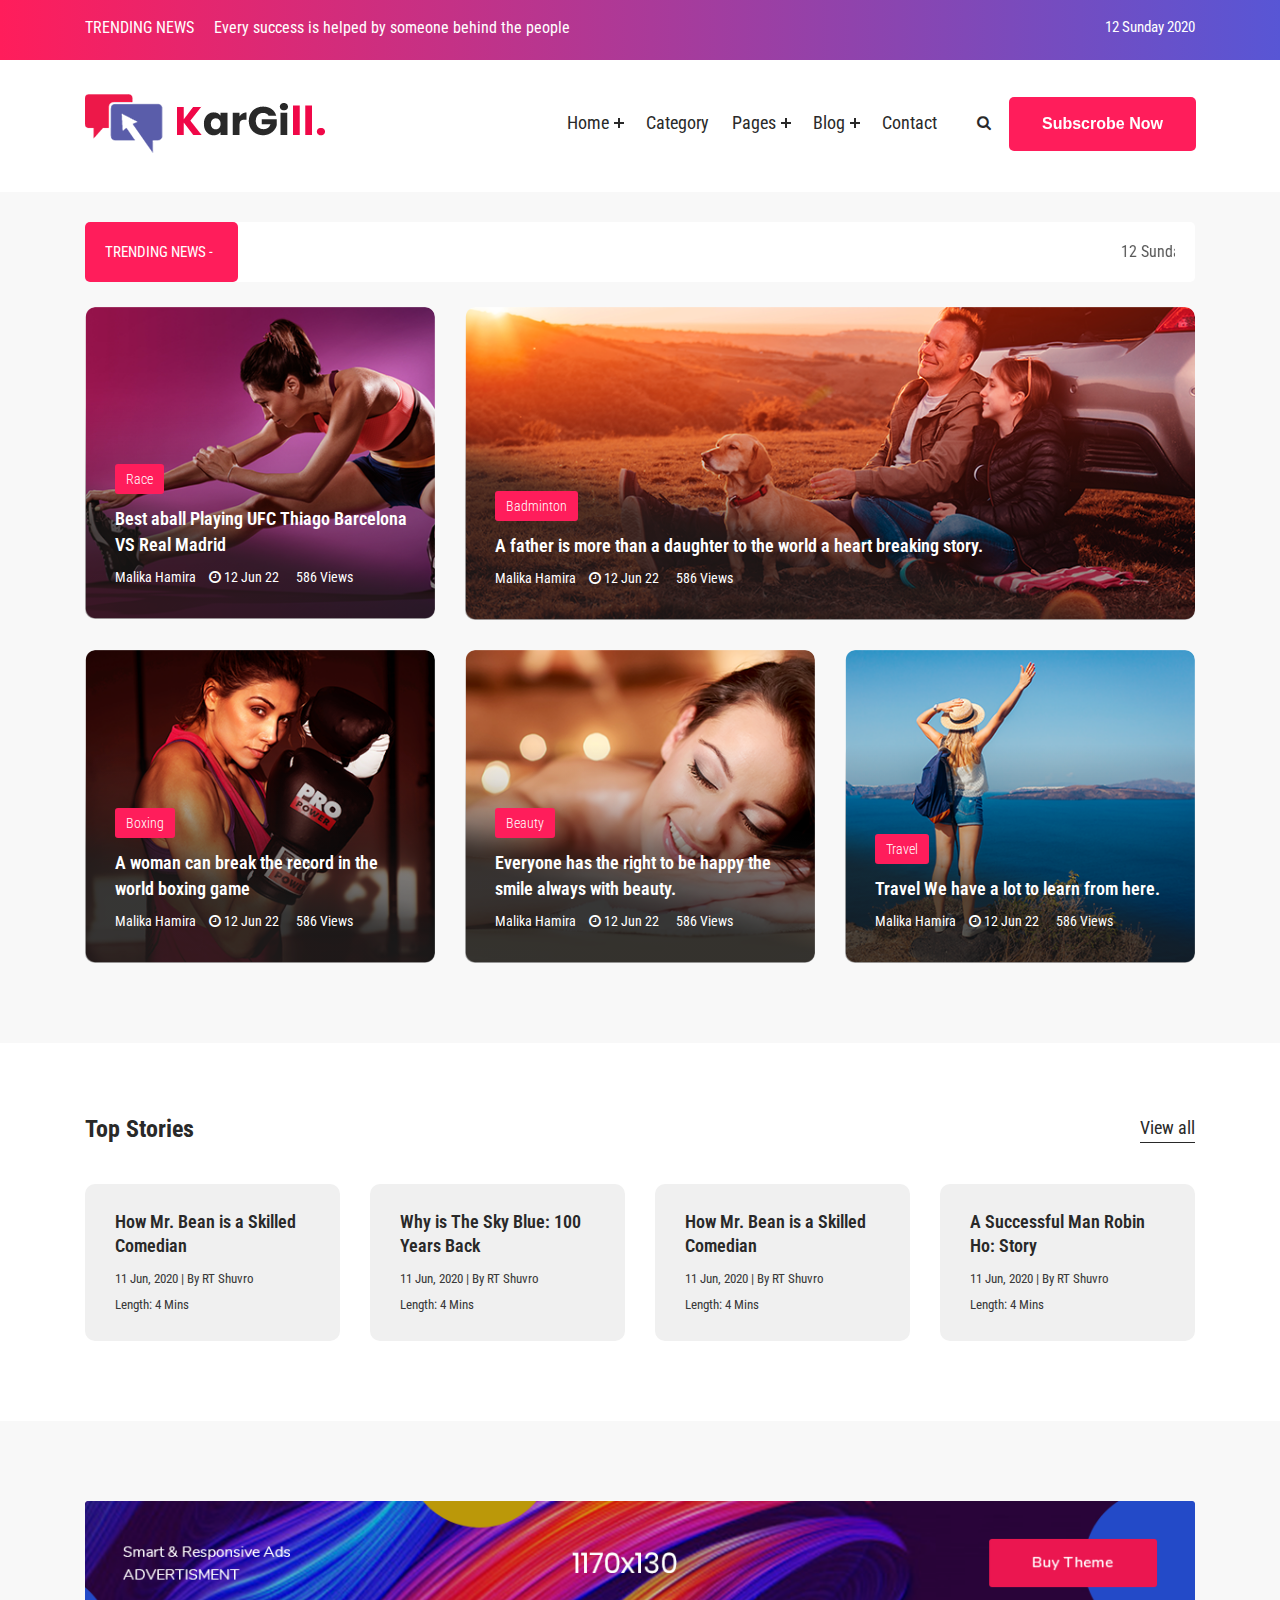
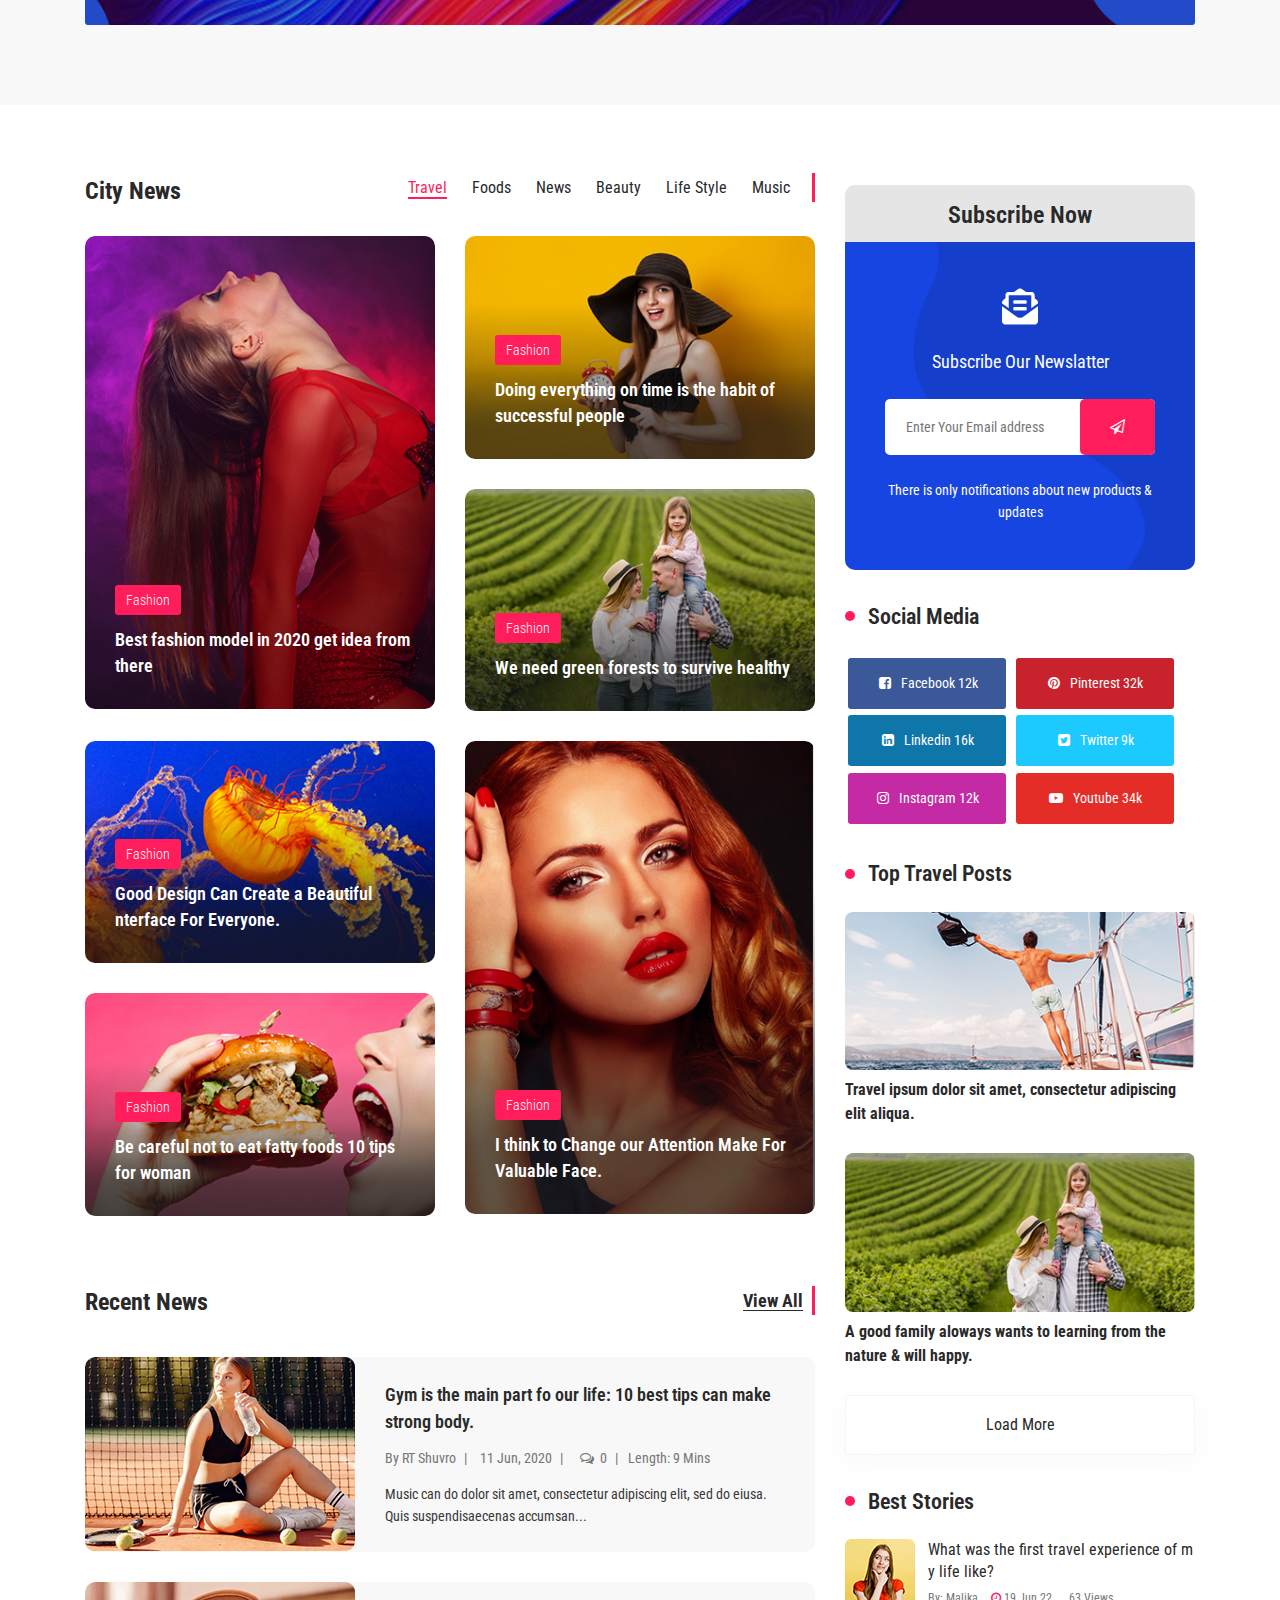
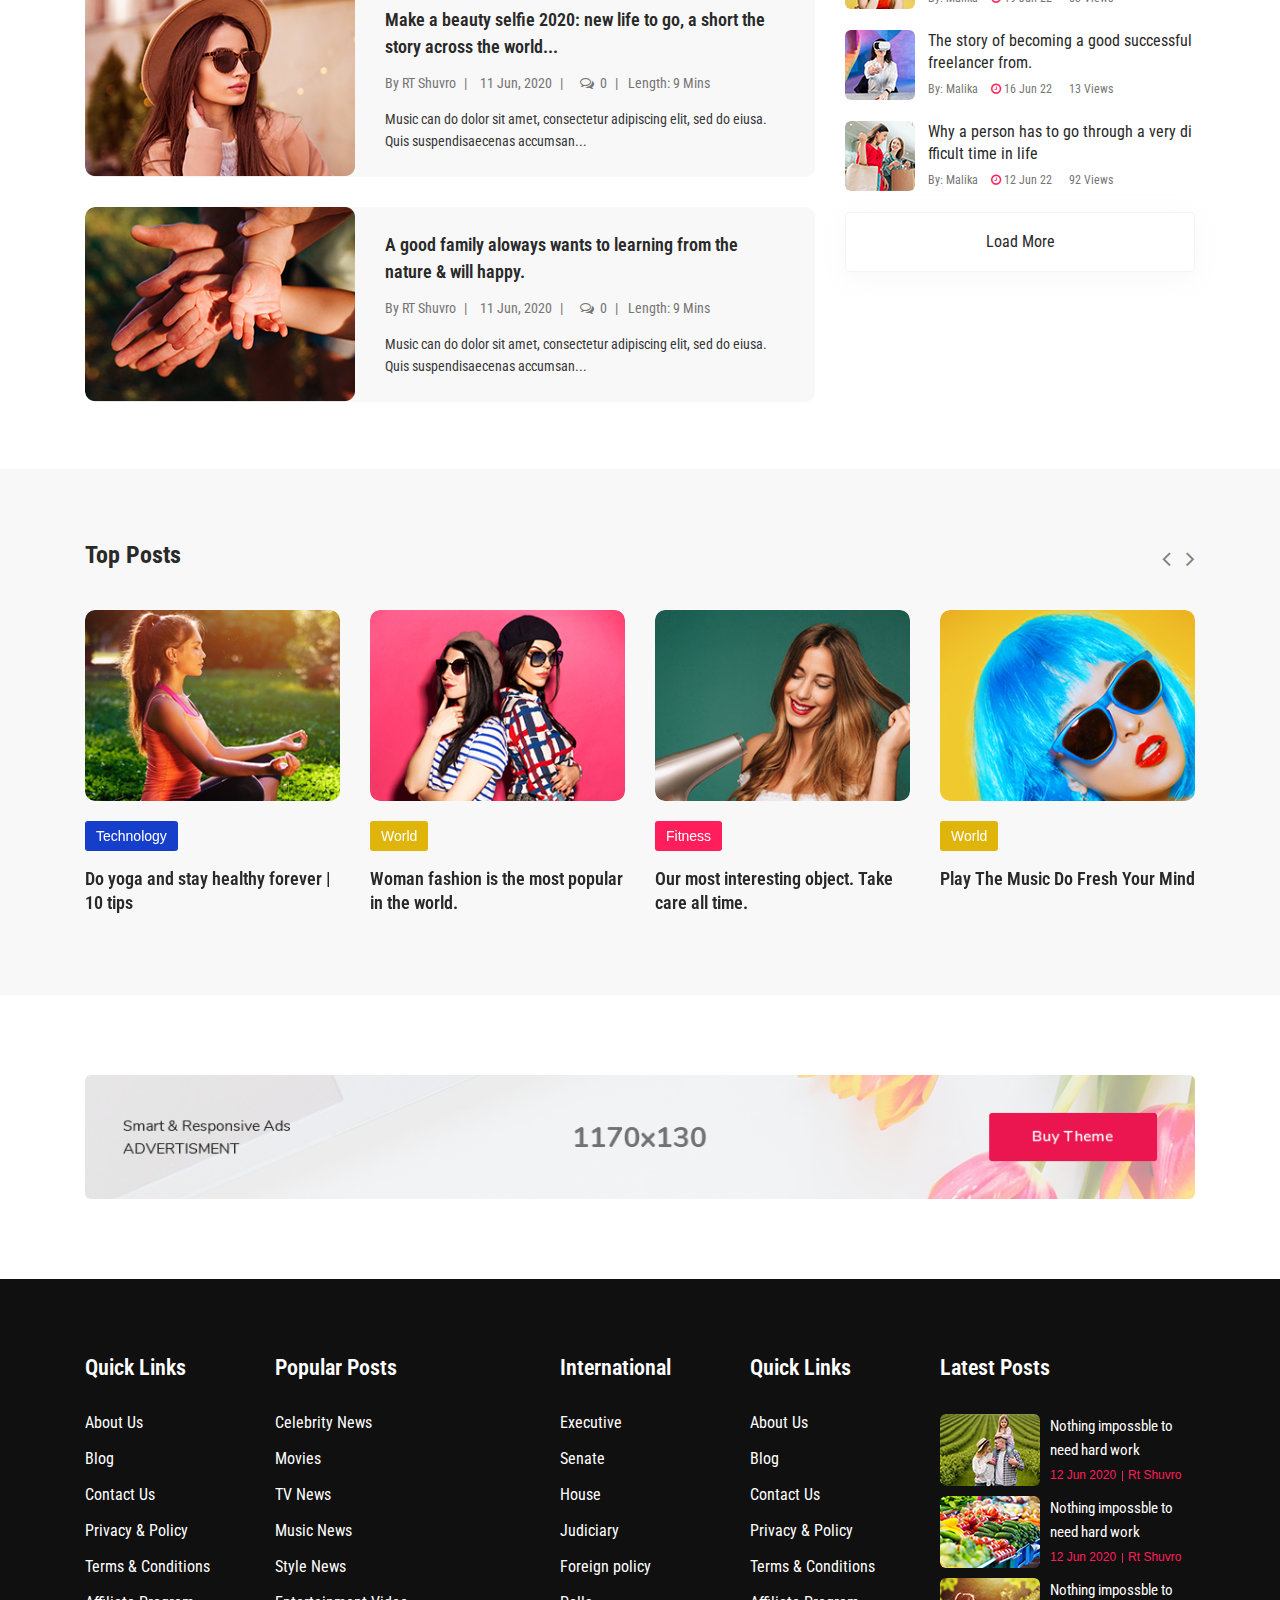
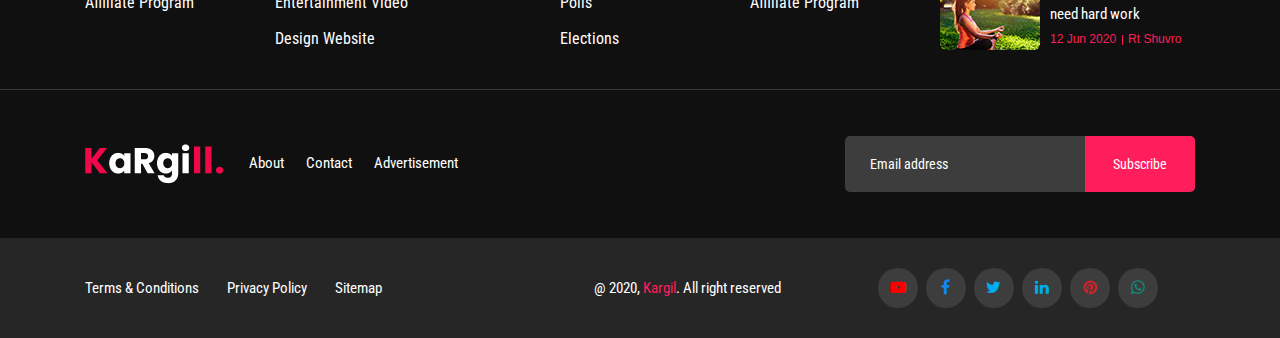
<file: index-4.html>
<!DOCTYPE html>
<html lang="zxx">

<!-- Mirrored from www.s7template.com/tf/kargill/index-3.html by HTTrack Website Copier/3.x [XR&CO'2014], Fri, 25 Sep 2020 08:54:38 GMT -->
<head>
    <meta charset="UTF-8">
    <meta name="viewport" content="width=device-width, initial-scale=1.0">
    <meta http-equiv="X-UA-Compatible" content="IE=edge" />
    <meta http-equiv="X-UA-Compatible" content="ie=edge">
    <title>Kargill - Blog, Magazine Html Template</title>
    <!-- favicon -->
    <link rel=icon href="assets/img/favicon.png" sizes="20x20" type="image/png">

    <!-- Stylesheet -->
    <link rel="stylesheet" href="assets/css/vendor.css">
    <link rel="stylesheet" href="assets/css/magnific-popup.css">
    <link rel="stylesheet" href="assets/css/style.css">
    <link rel="stylesheet" href="assets/css/responsive.css">

</head>
<body>

    <!-- preloader area start -->
    <div class="preloader" id="preloader">
        <div class="preloader-inner">
            <div class="spinner">
                <div class="dot1"></div>
                <div class="dot2"></div>
            </div>
        </div>
    </div>
    <!-- search popup area start -->
    <div class="search-popup" id="search-popup">
        <form action="http://www.s7template.com/tf/kargill/index.html" class="search-form">
            <div class="form-group">
                <input type="text" class="form-control" placeholder="Search.....">
            </div>
            <button type="submit" class="submit-btn"><i class="fa fa-search"></i></button>
        </form>
    </div>
    <!-- //. search Popup -->
    <div class="body-overlay" id="body-overlay"></div>

    <!-- topbar end-->
    <div class="topbar-area-2">
        <div class="container">
            <div class="row justify-content-center">
                <div class="col-md-9 align-self-center">
                    <div class="topbar-left text-md-left text-center">
                        <span>TRENDING NEWS</span>Every success is helped by someone behind the people
                    </div>
                </div>
                <div class="col-md-3 text-md-right text-center">
                    <div class="topbar-right">
                        12 Sunday 2020
                    </div>
                </div>
            </div>
        </div>
    </div>
    <!-- topbar end-->

    <!-- navbar start -->
    <div class="navbar-area navbar-area-2">
        <nav class="navbar navbar-expand-lg">
            <div class="container nav-container">
                <div class="responsive-mobile-menu">
                    <div class="logo d-lg-none d-block">
                        <a class="main-logo" href="index-2.html"><img src="assets/img/logo.png" alt="img"></a>
                    </div>
                    <button class="menu toggle-btn d-block d-lg-none" data-target="#miralax_main_menu" 
                    aria-expanded="false" aria-label="Toggle navigation">
                        <span class="icon-left"></span>
                        <span class="icon-right"></span>
                    </button>
                </div>
                <div class="logo d-lg-block d-none">
                    <a class="main-logo" href="index-2.html"><img src="assets/img/logo.png" alt="img"></a>
                </div>
                <div class="nav-right-part nav-right-part-mobile">
                    <a class="search header-search" href="#"><i class="fa fa-search"></i></a>
                    <a class="btn btn-main" href="#">Subscrobe Now</a>
                </div>
                <div class="collapse navbar-collapse" id="miralax_main_menu">
                    <ul class="navbar-nav menu-open">
                        <li class="menu-item-has-children current-menu-item">
                            <a href="#">Home</a>
                            <ul class="sub-menu">
                                <li><a href="index-2.html">Home 01</a></li>
                                <li><a href="index-3.html">Home 02</a></li>
                                <li><a href="index-4.html">Home 03</a></li>
                                <li><a href="index-5.html">Home 04</a></li>
                            </ul>
                        </li>
                        <li><a href="blog-category.html">Category</a></li>
                        <li class="menu-item-has-children current-menu-item">
                            <a href="#">Pages</a>
                            <ul class="sub-menu">
                                <li><a href="blog-category.html">Blog Category</a></li>
                                <li><a href="contact.html">Contact</a></li>
                            </ul>
                        </li>
                        <li class="menu-item-has-children current-menu-item">
                            <a href="#">Blog</a>
                            <ul class="sub-menu">
                                <li><a href="blog.html">Blog</a></li>
                                <li><a href="blog-category.html">Blog Category</a></li>
                                <li><a href="blog-gallery.html">Blog Gallery</a></li>
                                <li><a href="blog-list.html">Blog List</a></li>
                                <li><a href="blog-details.html">Blog Details</a></li>
                            </ul>
                        </li>
                        <li><a href="contact.html">Contact</a></li>
                    </ul>
                </div>
                <div class="nav-right-part nav-right-part-desktop">
                    <a class="search header-search" href="#"><i class="fa fa-search"></i></a>
                    <a class="btn btn-main" href="#">Subscrobe Now</a>
                </div>
            </div>
        </nav>
    </div>
    <!-- navbar end -->
    
    <!-- post-banner start -->
    <div class="post-banner-area-2 bg-gray pd-bottom-50">
        <div class="container">
            <div class="row justify-content-center">
                <div class="col-lg-12">
                    <div class="trending-news-area">
                        <span>TRENDING NEWS - </span>
                        <marquee>12 Sunday 2020 - Every success is helped by someone behind the people. </marquee>
                    </div>
                </div>
                <div class="col-lg-4">
                    <div class="top-post-wrap top-post-wrap-4">
                        <div class="thumb">
                            <div class="overlay"></div>
                            <img src="assets/img/post/7.png" alt="img">
                        </div>
                        <div class="top-post-details">
                            <a class="tag" href="#">Race</a>
                            <h6><a href="#">Best aball Playing UFC Thiago Barcelona VS Real Madrid</a></h6>
                            <div class="meta">
                                <a href="#" class="author">
                                    Malika Hamira   
                                </a>
                                <div class="date">
                                    <i class="fa fa-clock-o"></i>
                                    12 Jun 22
                                </div>
                                <div class="views">
                                    586 Views
                                </div>
                            </div>
                        </div>
                    </div>
                </div>
                <div class="col-lg-8">
                    <div class="top-post-wrap top-post-wrap-4">
                        <div class="thumb">
                            <div class="overlay"></div>
                            <img src="assets/img/post/8.png" alt="img">
                        </div>
                        <div class="top-post-details">
                            <a class="tag" href="#">Badminton</a>
                            <h6><a href="#">A father is more than a daughter to the world a heart breaking story.</a></h6>
                            <div class="meta">
                                <a href="#" class="author">
                                    Malika Hamira   
                                </a>
                                <div class="date">
                                    <i class="fa fa-clock-o"></i>
                                    12 Jun 22
                                </div>
                                <div class="views">
                                    586 Views
                                </div>
                            </div>
                        </div>
                    </div>
                </div>
                <div class="col-lg-4">
                    <div class="top-post-wrap top-post-wrap-4">
                        <div class="thumb">
                            <div class="overlay"></div>
                            <img src="assets/img/post/9.png" alt="img">
                        </div>
                        <div class="top-post-details">
                            <a class="tag" href="#">Boxing</a>
                            <h6><a href="#">A woman can break the record in the world boxing game</a></h6>
                            <div class="meta">
                                <a href="#" class="author">
                                    Malika Hamira   
                                </a>
                                <div class="date">
                                    <i class="fa fa-clock-o"></i>
                                    12 Jun 22
                                </div>
                                <div class="views">
                                    586 Views
                                </div>
                            </div>
                        </div>
                    </div>
                </div>
                <div class="col-lg-4">
                    <div class="top-post-wrap top-post-wrap-4">
                        <div class="thumb">
                            <div class="overlay"></div>
                            <img src="assets/img/post/10.png" alt="img">
                        </div>
                        <div class="top-post-details">
                            <a class="tag" href="#">Beauty</a>
                            <h6><a href="#">Everyone has the right to be happy the smile always with beauty.</a></h6>
                            <div class="meta">
                                <a href="#" class="author">
                                    Malika Hamira   
                                </a>
                                <div class="date">
                                    <i class="fa fa-clock-o"></i>
                                    12 Jun 22
                                </div>
                                <div class="views">
                                    586 Views
                                </div>
                            </div>
                        </div>
                    </div>
                </div>
                <div class="col-lg-4">
                    <div class="top-post-wrap top-post-wrap-4">
                        <div class="thumb">
                            <div class="overlay"></div>
                            <img src="assets/img/post/11.png" alt="img">
                        </div>
                        <div class="top-post-details">
                            <a class="tag" href="#">Travel</a>
                            <h6><a href="#">Travel We have a lot to learn from here.</a></h6>
                            <div class="meta">
                                <a href="#" class="author">
                                    Malika Hamira   
                                </a>
                                <div class="date">
                                    <i class="fa fa-clock-o"></i>
                                    12 Jun 22
                                </div>
                                <div class="views">
                                    586 Views
                                </div>
                            </div>
                        </div>
                    </div>
                </div>
            </div>
        </div>
    </div>
    <!-- post-banner end -->

    <!-- top-story area Start -->
    <div class="top-story-area pd-top-70 pd-bottom-50">
        <div class="container">
            <div class="section-title">
                <div class="row">
                    <div class="col-sm-6">
                        <h5 class="title">Top Stories</h5>
                    </div>
                    <div class="col-sm-6 text-sm-right align-self-center">
                        <a class="see-all-btn float-sm-right" href="#">View all</a>
                    </div>
                </div>
            </div>
            <div class="row">
                <div class="col-lg-3 col-md-6">
                    <div class="top-story-wrap">
                        <h6><a href="#">How Mr. Bean is a Skilled Comedian</a></h6>
                        <p>11 Jun, 2020 | By RT Shuvro</p>
                        <p>Length: 4 Mins</p>
                    </div>
                </div>
                <div class="col-lg-3 col-md-6">
                    <div class="top-story-wrap">
                        <h6><a href="#">Why is The Sky Blue: 100 Years Back</a></h6>
                        <p>11 Jun, 2020 | By RT Shuvro</p>
                        <p>Length: 4 Mins</p>
                    </div>
                </div>
                <div class="col-lg-3 col-md-6">
                    <div class="top-story-wrap">
                        <h6><a href="#">How Mr. Bean is a Skilled Comedian</a></h6>
                        <p>11 Jun, 2020 | By RT Shuvro</p>
                        <p>Length: 4 Mins</p>
                    </div>
                </div>
                <div class="col-lg-3 col-md-6">
                    <div class="top-story-wrap">
                        <h6><a href="#">A Successful Man Robin Ho: Story</a></h6>
                        <p>11 Jun, 2020 | By RT Shuvro</p>
                        <p>Length: 4 Mins</p>
                    </div>
                </div>
            </div>
        </div>
    </div>
    <!-- top-story area End -->

    <div class="bg-gray pd-top-80 pd-bottom-80 text-center">
        <div class="container">
            <div class="row">
                <div class="col-12">
                    <a href="#">
                        <img src="assets/img/ad/3.png" alt="img">
                    </a>
                </div>
            </div>
        </div>
    </div>

    <!-- top-news area Start -->
    <div class="top-news-area">
        <div class="container">
            <div class="row">
                <div class="col-lg-8 pd-top-70">
                    <div class="section-title pb-0">
                        <div class="row">
                            <div class="col-md-4">
                                <h5 class="title mb-0">City News</h5>
                            </div>
                            <div class="col-md-8 align-self-center text-left text-md-right">
                                <div class="top-news-tab d-inline-block">
                                    <ul class="nav nav-tabs">
                                        <li><a class="active" data-toggle="tab" href="#news1">Travel</a>
                                        </li>
                                        <li><a data-toggle="tab" href="#news2">Foods</a>
                                        </li>
                                        <li><a data-toggle="tab" href="#news3">News</a>
                                        </li>
                                        <li><a data-toggle="tab" href="#news4">Beauty</a>
                                        </li>
                                        <li><a data-toggle="tab" href="#news5">Life Style</a>
                                        </li>
                                        <li><a data-toggle="tab" href="#news6">Music</a>
                                        </li>
                                    </ul>
                                </div>
                            </div>
                        </div>
                    </div>
                    <div class="row">
                        <div class="col-lg-12">
                            <div class="top-news-tab-content tab-content">
                                <div id="news1" class="tab-pane fade active show">
                                    <div class="row">
                                        <div class="col-md-6">
                                            <div class="top-post-wrap top-post-wrap-4">
                                                <div class="thumb">
                                                    <div class="overlay"></div>
                                                    <img src="assets/img/post/12.png" alt="img">
                                                </div>
                                                <div class="top-post-details">
                                                    <a class="tag" href="#">Fashion</a>
                                                    <h6><a href="#">Best fashion model in 2020 get idea from there</a></h6>
                                                </div>
                                            </div>
                                        </div>
                                        <div class="col-md-6">
                                            <div class="top-post-wrap top-post-wrap-4">
                                                <div class="thumb">
                                                    <div class="overlay"></div>
                                                    <img src="assets/img/post/13.png" alt="img">
                                                </div>
                                                <div class="top-post-details">
                                                    <a class="tag" href="#">Fashion</a>
                                                    <h6><a href="#">Doing everything on time is the habit of successful people</a></h6>
                                                </div>
                                            </div>
                                            <div class="top-post-wrap top-post-wrap-4">
                                                <div class="thumb">
                                                    <div class="overlay"></div>
                                                    <img src="assets/img/post/14.png" alt="img">
                                                </div>
                                                <div class="top-post-details">
                                                    <a class="tag" href="#">Fashion</a>
                                                    <h6><a href="#">We need green forests to survive healthy</a></h6>
                                                </div>
                                            </div>
                                        </div>
                                        <div class="col-md-6">
                                            <div class="top-post-wrap top-post-wrap-4">
                                                <div class="thumb">
                                                    <div class="overlay"></div>
                                                    <img src="assets/img/post/15.png" alt="img">
                                                </div>
                                                <div class="top-post-details">
                                                    <a class="tag" href="#">Fashion</a>
                                                    <h6><a href="#">Good Design Can Create a Beautiful nterface For Everyone.</a></h6>
                                                </div>
                                            </div>
                                            <div class="top-post-wrap top-post-wrap-4">
                                                <div class="thumb">
                                                    <div class="overlay"></div>
                                                    <img src="assets/img/post/16.png" alt="img">
                                                </div>
                                                <div class="top-post-details">
                                                    <a class="tag" href="#">Fashion</a>
                                                    <h6><a href="#">Be careful not to eat fatty foods 10 tips for woman</a></h6>
                                                </div>
                                            </div>
                                        </div>
                                        <div class="col-md-6">
                                            <div class="top-post-wrap top-post-wrap-4">
                                                <div class="thumb">
                                                    <div class="overlay"></div>
                                                    <img src="assets/img/post/17.png" alt="img">
                                                </div>
                                                <div class="top-post-details">
                                                    <a class="tag" href="#">Fashion</a>
                                                    <h6><a href="#">I think to Change our Attention Make For Valuable Face.</a></h6>
                                                </div>
                                            </div>
                                        </div>
                                    </div>
                                </div>
                                <div id="news2" class="tab-pane fade show">
                                    <div class="row">
                                        <div class="col-md-6">
                                            <div class="top-post-wrap top-post-wrap-4">
                                                <div class="thumb">
                                                    <div class="overlay"></div>
                                                    <img src="assets/img/post/12.png" alt="img">
                                                </div>
                                                <div class="top-post-details">
                                                    <a class="tag" href="#">Fashion</a>
                                                    <h6><a href="#">Best fashion model in 2020 get idea from there</a></h6>
                                                </div>
                                            </div>
                                        </div>
                                        <div class="col-md-6">
                                            <div class="top-post-wrap top-post-wrap-4">
                                                <div class="thumb">
                                                    <div class="overlay"></div>
                                                    <img src="assets/img/post/13.png" alt="img">
                                                </div>
                                                <div class="top-post-details">
                                                    <a class="tag" href="#">Fashion</a>
                                                    <h6><a href="#">Doing everything on time is the habit of successful people</a></h6>
                                                </div>
                                            </div>
                                            <div class="top-post-wrap top-post-wrap-4">
                                                <div class="thumb">
                                                    <div class="overlay"></div>
                                                    <img src="assets/img/post/14.png" alt="img">
                                                </div>
                                                <div class="top-post-details">
                                                    <a class="tag" href="#">Fashion</a>
                                                    <h6><a href="#">We need green forests to survive healthy</a></h6>
                                                </div>
                                            </div>
                                        </div>
                                        <div class="col-md-6">
                                            <div class="top-post-wrap top-post-wrap-4">
                                                <div class="thumb">
                                                    <div class="overlay"></div>
                                                    <img src="assets/img/post/15.png" alt="img">
                                                </div>
                                                <div class="top-post-details">
                                                    <a class="tag" href="#">Fashion</a>
                                                    <h6><a href="#">Good Design Can Create a Beautiful nterface For Everyone.</a></h6>
                                                </div>
                                            </div>
                                            <div class="top-post-wrap top-post-wrap-4">
                                                <div class="thumb">
                                                    <div class="overlay"></div>
                                                    <img src="assets/img/post/16.png" alt="img">
                                                </div>
                                                <div class="top-post-details">
                                                    <a class="tag" href="#">Fashion</a>
                                                    <h6><a href="#">Be careful not to eat fatty foods 10 tips for woman</a></h6>
                                                </div>
                                            </div>
                                        </div>
                                        <div class="col-md-6">
                                            <div class="top-post-wrap top-post-wrap-4">
                                                <div class="thumb">
                                                    <div class="overlay"></div>
                                                    <img src="assets/img/post/17.png" alt="img">
                                                </div>
                                                <div class="top-post-details">
                                                    <a class="tag" href="#">Fashion</a>
                                                    <h6><a href="#">I think to Change our Attention Make For Valuable Face.</a></h6>
                                                </div>
                                            </div>
                                        </div>
                                    </div>
                                </div>
                                <div id="news3" class="tab-pane fade show">
                                    <div class="row">
                                        <div class="col-md-6">
                                            <div class="top-post-wrap top-post-wrap-4">
                                                <div class="thumb">
                                                    <div class="overlay"></div>
                                                    <img src="assets/img/post/12.png" alt="img">
                                                </div>
                                                <div class="top-post-details">
                                                    <a class="tag" href="#">Fashion</a>
                                                    <h6><a href="#">Best fashion model in 2020 get idea from there</a></h6>
                                                </div>
                                            </div>
                                        </div>
                                        <div class="col-md-6">
                                            <div class="top-post-wrap top-post-wrap-4">
                                                <div class="thumb">
                                                    <div class="overlay"></div>
                                                    <img src="assets/img/post/13.png" alt="img">
                                                </div>
                                                <div class="top-post-details">
                                                    <a class="tag" href="#">Fashion</a>
                                                    <h6><a href="#">Doing everything on time is the habit of successful people</a></h6>
                                                </div>
                                            </div>
                                            <div class="top-post-wrap top-post-wrap-4">
                                                <div class="thumb">
                                                    <div class="overlay"></div>
                                                    <img src="assets/img/post/14.png" alt="img">
                                                </div>
                                                <div class="top-post-details">
                                                    <a class="tag" href="#">Fashion</a>
                                                    <h6><a href="#">We need green forests to survive healthy</a></h6>
                                                </div>
                                            </div>
                                        </div>
                                        <div class="col-md-6">
                                            <div class="top-post-wrap top-post-wrap-4">
                                                <div class="thumb">
                                                    <div class="overlay"></div>
                                                    <img src="assets/img/post/15.png" alt="img">
                                                </div>
                                                <div class="top-post-details">
                                                    <a class="tag" href="#">Fashion</a>
                                                    <h6><a href="#">Good Design Can Create a Beautiful nterface For Everyone.</a></h6>
                                                </div>
                                            </div>
                                            <div class="top-post-wrap top-post-wrap-4">
                                                <div class="thumb">
                                                    <div class="overlay"></div>
                                                    <img src="assets/img/post/16.png" alt="img">
                                                </div>
                                                <div class="top-post-details">
                                                    <a class="tag" href="#">Fashion</a>
                                                    <h6><a href="#">Be careful not to eat fatty foods 10 tips for woman</a></h6>
                                                </div>
                                            </div>
                                        </div>
                                        <div class="col-md-6">
                                            <div class="top-post-wrap top-post-wrap-4">
                                                <div class="thumb">
                                                    <div class="overlay"></div>
                                                    <img src="assets/img/post/17.png" alt="img">
                                                </div>
                                                <div class="top-post-details">
                                                    <a class="tag" href="#">Fashion</a>
                                                    <h6><a href="#">I think to Change our Attention Make For Valuable Face.</a></h6>
                                                </div>
                                            </div>
                                        </div>
                                    </div>
                                </div>
                                <div id="news4" class="tab-pane fade show">
                                    <div class="row">
                                        <div class="col-md-6">
                                            <div class="top-post-wrap top-post-wrap-4">
                                                <div class="thumb">
                                                    <div class="overlay"></div>
                                                    <img src="assets/img/post/12.png" alt="img">
                                                </div>
                                                <div class="top-post-details">
                                                    <a class="tag" href="#">Fashion</a>
                                                    <h6><a href="#">Best fashion model in 2020 get idea from there</a></h6>
                                                </div>
                                            </div>
                                        </div>
                                        <div class="col-md-6">
                                            <div class="top-post-wrap top-post-wrap-4">
                                                <div class="thumb">
                                                    <div class="overlay"></div>
                                                    <img src="assets/img/post/13.png" alt="img">
                                                </div>
                                                <div class="top-post-details">
                                                    <a class="tag" href="#">Fashion</a>
                                                    <h6><a href="#">Doing everything on time is the habit of successful people</a></h6>
                                                </div>
                                            </div>
                                            <div class="top-post-wrap top-post-wrap-4">
                                                <div class="thumb">
                                                    <div class="overlay"></div>
                                                    <img src="assets/img/post/14.png" alt="img">
                                                </div>
                                                <div class="top-post-details">
                                                    <a class="tag" href="#">Fashion</a>
                                                    <h6><a href="#">We need green forests to survive healthy</a></h6>
                                                </div>
                                            </div>
                                        </div>
                                        <div class="col-md-6">
                                            <div class="top-post-wrap top-post-wrap-4">
                                                <div class="thumb">
                                                    <div class="overlay"></div>
                                                    <img src="assets/img/post/15.png" alt="img">
                                                </div>
                                                <div class="top-post-details">
                                                    <a class="tag" href="#">Fashion</a>
                                                    <h6><a href="#">Good Design Can Create a Beautiful nterface For Everyone.</a></h6>
                                                </div>
                                            </div>
                                            <div class="top-post-wrap top-post-wrap-4">
                                                <div class="thumb">
                                                    <div class="overlay"></div>
                                                    <img src="assets/img/post/16.png" alt="img">
                                                </div>
                                                <div class="top-post-details">
                                                    <a class="tag" href="#">Fashion</a>
                                                    <h6><a href="#">Be careful not to eat fatty foods 10 tips for woman</a></h6>
                                                </div>
                                            </div>
                                        </div>
                                        <div class="col-md-6">
                                            <div class="top-post-wrap top-post-wrap-4">
                                                <div class="thumb">
                                                    <div class="overlay"></div>
                                                    <img src="assets/img/post/17.png" alt="img">
                                                </div>
                                                <div class="top-post-details">
                                                    <a class="tag" href="#">Fashion</a>
                                                    <h6><a href="#">I think to Change our Attention Make For Valuable Face.</a></h6>
                                                </div>
                                            </div>
                                        </div>
                                    </div>
                                </div>
                                <div id="news5" class="tab-pane fade show">
                                    <div class="row">
                                        <div class="col-md-6">
                                            <div class="top-post-wrap top-post-wrap-4">
                                                <div class="thumb">
                                                    <div class="overlay"></div>
                                                    <img src="assets/img/post/12.png" alt="img">
                                                </div>
                                                <div class="top-post-details">
                                                    <a class="tag" href="#">Fashion</a>
                                                    <h6><a href="#">Best fashion model in 2020 get idea from there</a></h6>
                                                </div>
                                            </div>
                                        </div>
                                        <div class="col-md-6">
                                            <div class="top-post-wrap top-post-wrap-4">
                                                <div class="thumb">
                                                    <div class="overlay"></div>
                                                    <img src="assets/img/post/13.png" alt="img">
                                                </div>
                                                <div class="top-post-details">
                                                    <a class="tag" href="#">Fashion</a>
                                                    <h6><a href="#">Doing everything on time is the habit of successful people</a></h6>
                                                </div>
                                            </div>
                                            <div class="top-post-wrap top-post-wrap-4">
                                                <div class="thumb">
                                                    <div class="overlay"></div>
                                                    <img src="assets/img/post/14.png" alt="img">
                                                </div>
                                                <div class="top-post-details">
                                                    <a class="tag" href="#">Fashion</a>
                                                    <h6><a href="#">We need green forests to survive healthy</a></h6>
                                                </div>
                                            </div>
                                        </div>
                                        <div class="col-md-6">
                                            <div class="top-post-wrap top-post-wrap-4">
                                                <div class="thumb">
                                                    <div class="overlay"></div>
                                                    <img src="assets/img/post/15.png" alt="img">
                                                </div>
                                                <div class="top-post-details">
                                                    <a class="tag" href="#">Fashion</a>
                                                    <h6><a href="#">Good Design Can Create a Beautiful nterface For Everyone.</a></h6>
                                                </div>
                                            </div>
                                            <div class="top-post-wrap top-post-wrap-4">
                                                <div class="thumb">
                                                    <div class="overlay"></div>
                                                    <img src="assets/img/post/16.png" alt="img">
                                                </div>
                                                <div class="top-post-details">
                                                    <a class="tag" href="#">Fashion</a>
                                                    <h6><a href="#">Be careful not to eat fatty foods 10 tips for woman</a></h6>
                                                </div>
                                            </div>
                                        </div>
                                        <div class="col-md-6">
                                            <div class="top-post-wrap top-post-wrap-4">
                                                <div class="thumb">
                                                    <div class="overlay"></div>
                                                    <img src="assets/img/post/17.png" alt="img">
                                                </div>
                                                <div class="top-post-details">
                                                    <a class="tag" href="#">Fashion</a>
                                                    <h6><a href="#">I think to Change our Attention Make For Valuable Face.</a></h6>
                                                </div>
                                            </div>
                                        </div>
                                    </div>
                                </div>
                                <div id="news6" class="tab-pane fade show">
                                    <div class="row">
                                        <div class="col-md-6">
                                            <div class="top-post-wrap top-post-wrap-4">
                                                <div class="thumb">
                                                    <div class="overlay"></div>
                                                    <img src="assets/img/post/12.png" alt="img">
                                                </div>
                                                <div class="top-post-details">
                                                    <a class="tag" href="#">Fashion</a>
                                                    <h6><a href="#">Best fashion model in 2020 get idea from there</a></h6>
                                                </div>
                                            </div>
                                        </div>
                                        <div class="col-md-6">
                                            <div class="top-post-wrap top-post-wrap-4">
                                                <div class="thumb">
                                                    <div class="overlay"></div>
                                                    <img src="assets/img/post/13.png" alt="img">
                                                </div>
                                                <div class="top-post-details">
                                                    <a class="tag" href="#">Fashion</a>
                                                    <h6><a href="#">Doing everything on time is the habit of successful people</a></h6>
                                                </div>
                                            </div>
                                            <div class="top-post-wrap top-post-wrap-4">
                                                <div class="thumb">
                                                    <div class="overlay"></div>
                                                    <img src="assets/img/post/14.png" alt="img">
                                                </div>
                                                <div class="top-post-details">
                                                    <a class="tag" href="#">Fashion</a>
                                                    <h6><a href="#">We need green forests to survive healthy</a></h6>
                                                </div>
                                            </div>
                                        </div>
                                        <div class="col-md-6">
                                            <div class="top-post-wrap top-post-wrap-4">
                                                <div class="thumb">
                                                    <div class="overlay"></div>
                                                    <img src="assets/img/post/15.png" alt="img">
                                                </div>
                                                <div class="top-post-details">
                                                    <a class="tag" href="#">Fashion</a>
                                                    <h6><a href="#">Good Design Can Create a Beautiful nterface For Everyone.</a></h6>
                                                </div>
                                            </div>
                                            <div class="top-post-wrap top-post-wrap-4">
                                                <div class="thumb">
                                                    <div class="overlay"></div>
                                                    <img src="assets/img/post/16.png" alt="img">
                                                </div>
                                                <div class="top-post-details">
                                                    <a class="tag" href="#">Fashion</a>
                                                    <h6><a href="#">Be careful not to eat fatty foods 10 tips for woman</a></h6>
                                                </div>
                                            </div>
                                        </div>
                                        <div class="col-md-6">
                                            <div class="top-post-wrap top-post-wrap-4">
                                                <div class="thumb">
                                                    <div class="overlay"></div>
                                                    <img src="assets/img/post/17.png" alt="img">
                                                </div>
                                                <div class="top-post-details">
                                                    <a class="tag" href="#">Fashion</a>
                                                    <h6><a href="#">I think to Change our Attention Make For Valuable Face.</a></h6>
                                                </div>
                                            </div>
                                        </div>
                                    </div>
                                </div>
                            </div>
                        </div>
                        <div class="col-lg-12">
                            <div class="recent-news-area recent-news-area-2">
                                <div class="section-title pd-top-40">
                                    <div class="row">
                                        <div class="col-sm-6">
                                            <h5 class="title">Recent News</h5>
                                        </div>
                                        <div class="col-sm-6 text-sm-right align-self-center">
                                            <a class="see-all-btn" href="#">View All</a>
                                        </div>
                                    </div>
                                </div>
                                <div class="media-post-wrap-2 media bg-gray shadow-none">
                                    <div class="thumb">
                                        <img src="assets/img/post/18.png" alt="img">
                                    </div>
                                    <div class="media-body">
                                        <h6><a href="#">Gym is the main part fo our life: 10 best tips can make strong body.</a></h6>
                                        <div class="meta">
                                            <a href="#" class="author">
                                                By RT Shuvro <span>|</span> 
                                            </a>
                                            <div class="date">
                                                11 Jun, 2020 <span>|</span> 
                                            </div>
                                            <div class="comment">
                                                <i class="fa fa-comments-o"></i>
                                                0
                                                <span>|</span>
                                            </div>
                                            <div class="Length">
                                                Length: 9 Mins
                                            </div>
                                        </div>
                                        <p>Music can do dolor sit amet, consectetur adipiscing elit, sed do eiusa. Quis suspendisaecenas accumsan...</p>
                                    </div>
                                </div> 
                                <div class="media-post-wrap-2 media bg-gray shadow-none">
                                    <div class="thumb">
                                        <img src="assets/img/post/19.png" alt="img">
                                    </div>
                                    <div class="media-body">
                                        <h6><a href="#">Make a beauty selfie 2020: new life to go, a short the story across the world...</a></h6>
                                        <div class="meta">
                                            <a href="#" class="author">
                                                By RT Shuvro <span>|</span> 
                                            </a>
                                            <div class="date">
                                                11 Jun, 2020 <span>|</span> 
                                            </div>
                                            <div class="comment">
                                                <i class="fa fa-comments-o"></i>
                                                0
                                                <span>|</span>
                                            </div>
                                            <div class="Length">
                                                Length: 9 Mins
                                            </div>
                                        </div>
                                        <p>Music can do dolor sit amet, consectetur adipiscing elit, sed do eiusa. Quis suspendisaecenas accumsan...</p>
                                    </div>
                                </div> 
                                <div class="media-post-wrap-2 media bg-gray shadow-none">
                                    <div class="thumb">
                                        <img src="assets/img/post/20.png" alt="img">
                                    </div>
                                    <div class="media-body">
                                        <h6><a href="#">A good family aloways wants to learning from the nature & will happy.</a></h6>
                                        <div class="meta">
                                            <a href="#" class="author">
                                                By RT Shuvro <span>|</span> 
                                            </a>
                                            <div class="date">
                                                11 Jun, 2020 <span>|</span> 
                                            </div>
                                            <div class="comment">
                                                <i class="fa fa-comments-o"></i>
                                                0
                                                <span>|</span>
                                            </div>
                                            <div class="Length">
                                                Length: 9 Mins
                                            </div>
                                        </div>
                                        <p>Music can do dolor sit amet, consectetur adipiscing elit, sed do eiusa. Quis suspendisaecenas accumsan...</p>
                                    </div>
                                </div>  
                            </div>
                        </div>
                    </div>
                </div>
                <div class="col-lg-4">
                    <div class="sidebar-area">
                        <div class="widget widget-subscribe text-center">
                            <h5>Subscribe Now</h5>
                            <div class="widget-subscribe-details">
                                <div class="thumb">
                                    <img src="assets/img/icon/envelope.png" alt="img">
                                </div>
                                <h6>Subscribe Our Newslatter</h6>
                                <div class="newsletter-inner">
                                    <input type="text" placeholder="Enter Your Email address">
                                    <button><i class="fa fa-paper-plane-o"></i></button>
                                </div>
                                <p>There is only notifications about new products & updates</p>
                            </div>
                        </div>
                        <div class="widget widget-social-area">
                            <h5 class="widget-title">Social Media</h5>
                            <ul>
                                <li class="facebook"><a href="#"><i class="fa fa-facebook-square"></i>Facebook 12k</a></li>
                                <li class="pinterest"><a href="#"><i class="fa fa-pinterest"></i>Pinterest 32k</a></li>
                                <li class="linkedin"><a href="#"><i class="fa fa-linkedin-square"></i>Linkedin 16k</a></li>
                                <li class="twitter"><a href="#"><i class="fa fa-twitter-square"></i>Twitter 9k</a></li>
                                <li class="instagram"><a href="#"><i class="fa fa-instagram"></i>Instagram 12k</a></li>
                                <li class="youtube"><a href="#"><i class="fa fa-youtube-play"></i>Youtube 34k</a></li>
                            </ul>
                        </div> 
                        <div class="widget widget-post">
                            <h5 class="widget-title">Top Travel Posts</h5>
                            <div class="single-widget-post">
                                <div class="thumb">
                                    <img src="assets/img/widget/6.png" alt="img">
                                </div>
                                <h6>Travel ipsum dolor sit amet, consectetur adipiscing elit aliqua.</h6>
                            </div>
                            <div class="single-widget-post">
                                <div class="thumb">
                                    <img src="assets/img/widget/5.png" alt="img">
                                </div>
                                <h6>A good family aloways wants to learning from the nature & will happy.</h6>
                            </div>
                            <a class="load-more-btn" href="#">Load More</a>
                        </div>
                        <div class="widget widget-list">
                            <h5 class="widget-title">Best Stories</h5>
                            <div class="media-post-wrap media">
                                <div class="thumb">
                                    <img src="assets/img/widget/1.png" alt="img">
                                </div>
                                <div class="media-body">
                                    <h6><a href="#">What was the first travel experience of my life like?</a></h6>
                                    <div class="meta">
                                        <a href="#" class="author">
                                            By: Malika   
                                        </a>
                                        <div class="date">
                                            <i class="fa fa-clock-o"></i>
                                            19 Jun 22
                                        </div>
                                        <div class="views">
                                            63 Views
                                        </div>
                                    </div>
                                </div>
                            </div> 
                            <div class="media-post-wrap media">
                                <div class="thumb">
                                    <img src="assets/img/widget/2.png" alt="img">
                                </div>
                                <div class="media-body">
                                    <h6><a href="#">The story of becoming a good successful freelancer from.</a></h6>
                                    <div class="meta">
                                        <a href="#" class="author">
                                            By: Malika   
                                        </a>
                                        <div class="date">
                                            <i class="fa fa-clock-o"></i>
                                            16 Jun 22
                                        </div>
                                        <div class="views">
                                            13 Views
                                        </div>
                                    </div>
                                </div>
                            </div> 
                            <div class="media-post-wrap media">
                                <div class="thumb">
                                    <img src="assets/img/widget/3.png" alt="img">
                                </div>
                                <div class="media-body">
                                    <h6><a href="#">Why a person has to go through a very difficult time in life</a></h6>
                                    <div class="meta">
                                        <a href="#" class="author">
                                            By: Malika   
                                        </a>
                                        <div class="date">
                                            <i class="fa fa-clock-o"></i>
                                            12 Jun 22
                                        </div>
                                        <div class="views">
                                            92 Views
                                        </div>
                                    </div>
                                </div>
                            </div>
                            <a class="load-more-btn" href="#">Load More</a>
                        </div>
                    </div>
                </div>
            </div>
        </div>
    </div>  
    <!-- top-news area End -->

    <!-- visitors-area Start -->
    <div class="visitors-area pd-top-70 pd-bottom-50 bg-gray">
        <div class="container">
            <div class="section-title">
                <div class="row">
                    <div class="col-lg-6">
                        <h5 class="title m-0">Top Posts</h5>
                    </div>
                </div>
            </div>
            <div class="row">
                <div class="col-lg-12">
                    <div class="visitor-slider owl-carousel owl-theme">
                        <div class="item">
                            <div class="single-post-wrap">
                                <div class="thumb">
                                    <img src="assets/img/visitor/1.png" alt="img">
                                </div>
                                <a class="tag tag-2" href="#">Technology</a>
                                <h6><a href="#">Do yoga and stay healthy forever | 10 tips</a></h6>
                            </div>
                        </div>
                        <div class="item">
                            <div class="single-post-wrap">
                                <div class="thumb">
                                    <img src="assets/img/visitor/2.png" alt="img">
                                </div>
                                <a class="tag tag-3" href="#">World</a>
                                <h6><a href="#">Woman fashion is the most popular in the world.</a></h6>
                            </div>
                        </div>
                        <div class="item">
                            <div class="single-post-wrap">
                                <div class="thumb">
                                    <img src="assets/img/visitor/3.png" alt="img">
                                </div>
                                <a class="tag" href="#">Fitness</a>
                                <h6><a href="#">Our most interesting object. Take care all time.</a></h6>
                            </div>
                        </div>
                        <div class="item">
                            <div class="single-post-wrap">
                                <div class="thumb">
                                    <img src="assets/img/visitor/4.png" alt="img">
                                </div>
                                <a class="tag tag-3" href="#">World</a>
                                <h6><a href="#">Play The Music Do Fresh Your Mind</a></h6>
                            </div>
                        </div>
                    </div>
                </div>
            </div>
        </div>
    </div>
    <!-- visitors-area End -->

    <div class="pd-top-80 pd-bottom-80 text-center">
        <div class="container">
            <div class="row">
                <div class="col-12">
                    <a class="kgl-add-inner" href="#">
                        <img src="assets/img/ad/4.png" alt="img">
                    </a>
                </div>
            </div>
        </div>
    </div>

    <!-- footer area start -->
    <footer class="footer-area">
        <div class="container">
            <div class="footer-top">
                <div class="row">
                    <div class="col-xl-2 col-md-4 col-sm-6">
                        <h5 class="widget-title">Quick Links</h5>
                        <div class="widget widget_link">
                            <ul>
                                <li><a href="#">About Us</a></li>
                                <li><a href="#">Blog</a></li>
                                <li><a href="#">Contact Us</a></li>
                                <li><a href="#">Privacy & Policy</a></li>
                                <li><a href="#">Terms & Conditions</a></li>
                                <li><a href="#">Affiliate Program</a></li>
                            </ul>
                        </div>
                    </div>
                    <div class="col-xl-2 col-md-4 col-sm-6">
                        <h5 class="widget-title">Popular Posts</h5>
                        <div class="widget widget_link">
                            <ul>
                                <li><a href="#">Celebrity News</a></li>
                                <li><a href="#">Movies</a></li>
                                <li><a href="#">TV News</a></li>
                                <li><a href="#">Music News</a></li>
                                <li><a href="#">Style News</a></li>
                                <li><a href="#">Entertainment Video</a></li>
                                <li><a href="#">Design Website</a></li>
                            </ul>
                        </div>
                    </div>
                    <div class="col-xl-2 offset-xl-1 col-md-4 col-sm-6">
                        <h5 class="widget-title">International</h5>
                        <div class="widget widget_link">
                            <ul>
                                <li><a href="#">Executive</a></li>
                                <li><a href="#">Senate</a></li>
                                <li><a href="#">House</a></li>
                                <li><a href="#">Judiciary</a></li>
                                <li><a href="#">Foreign policy</a></li>
                                <li><a href="#">Polls</a></li>
                                <li><a href="#">Elections</a></li>
                            </ul>
                        </div>
                    </div>
                    <div class="col-xl-2 col-md-4 col-sm-6">
                        <h5 class="widget-title">Quick Links</h5>
                        <div class="widget widget_link">
                            <ul>
                                <li><a href="#">About Us</a></li>
                                <li><a href="#">Blog</a></li>
                                <li><a href="#">Contact Us</a></li>
                                <li><a href="#">Privacy & Policy</a></li>
                                <li><a href="#">Terms & Conditions</a></li>
                                <li><a href="#">Affiliate Program</a></li>
                            </ul>
                        </div>
                    </div>
                    <div class="col-xl-3 col-lg-4 col-md-6 col-sm-8">
                        <div class="widget widget_post_list">
                            <h5 class="widget-title">Latest Posts</h5>
                            <div class="media-post-wrap media">
                                <div class="thumb">
                                    <img src="assets/img/footer/1.png" alt="img">
                                </div>
                                <div class="media-body">
                                    <h6><a href="#">Nothing impossble to need hard work</a></h6>
                                    <div class="meta">
                                        <div class="date">
                                            12 Jun 2020
                                        </div>
                                        <div class="author">
                                            <a href="#">Rt Shuvro</a>
                                        </div>
                                    </div>
                                </div>
                            </div>
                            <div class="media-post-wrap media">
                                <div class="thumb">
                                    <img src="assets/img/footer/2.png" alt="img">
                                </div>
                                <div class="media-body">
                                    <h6><a href="#">Nothing impossble to need hard work</a></h6>
                                    <div class="meta">
                                        <div class="date">
                                            12 Jun 2020
                                        </div>
                                        <div class="author">
                                            <a href="#">Rt Shuvro</a>
                                        </div>
                                    </div>
                                </div>
                            </div>
                            <div class="media-post-wrap media">
                                <div class="thumb">
                                    <img src="assets/img/footer/3.png" alt="img">
                                </div>
                                <div class="media-body">
                                    <h6><a href="#">Nothing impossble to need hard work</a></h6>
                                    <div class="meta">
                                        <div class="date">
                                            12 Jun 2020
                                        </div>
                                        <div class="author">
                                            <a href="#">Rt Shuvro</a>
                                        </div>
                                    </div>
                                </div>
                            </div>
                        </div>
                    </div>
                </div>
            </div>
        </div>
        <div class="footer-bottom">
            <div class="container">
                <div class="row">
                    <div class="col-xl-8 col-lg-7 align-self-center">
                        <div class="footer-logo">
                            <img src="assets/img/logo-2.png" alt="img">
                        </div>
                        <ul class="footer_menu">
                            <li><a href="#">About</a></li>
                            <li><a href="#">Contact</a></li>
                            <li><a href="#">Advertisement</a></li>
                        </ul>
                    </div>
                    <div class="col-xl-4 col-lg-5 text-lg-right">
                        <div class="footer-subscribe-inner">
                            <input type="text" placeholder="Email address">
                            <button>Subscribe</button>
                        </div>
                    </div>
                </div>
            </div>
        </div>
        <div class="copyright-area">
            <div class="container">
                <div class="row justify-content-center">
                    <div class="col-xl-5 col-lg-6 align-self-center">
                        <ul class="privacy-menu">
                            <li><a href="#">Terms & Conditions</a></li>
                            <li><a href="#">Privacy Policy</a></li>
                            <li><a href="#">Sitemap</a></li>
                        </ul>
                    </div>
                    <div class="col-xl-3 col-lg-6 text-lg-center align-self-center">
                        <p>@ 2020, <span>Kargil</span>. All right reserved</p>
                    </div>
                    <div class="col-xl-4 text-xl-right text-xl-center">
                        <ul class="social-area social-area-2">
                            <li><a href="#"><i class="fa fa-youtube-play"></i></a></li>
                            <li><a href="#"><i class="fa fa-facebook"></i></a></li>
                            <li><a href="#"><i class="fa fa-twitter"></i></a></li>
                            <li><a href="#"><i class="fa fa-linkedin"></i></a></li>
                            <li><a href="#"><i class="fa fa-pinterest"></i></a></li>
                            <li><a href="#"><i class="fa fa-whatsapp"></i></a></li>
                        </ul>
                    </div>
                </div>
            </div>
        </div>
    </footer>
    <!-- footer area end -->

    <!-- back to top area start -->
    <div class="back-to-top">
        <span class="back-top"><i class="fa fa-angle-double-up"></i></span>
    </div>
    <!-- back to top area end -->


    <!-- all plugins here -->
    <script src="assets/js/vendor.js"></script>
    <script src="assets/js/jquery.magnific-popup.min.js"></script>
    <!-- main js  -->
    <script src="assets/js/main.js"></script>
</body>

<!-- Mirrored from www.s7template.com/tf/kargill/index-3.html by HTTrack Website Copier/3.x [XR&CO'2014], Fri, 25 Sep 2020 08:57:19 GMT -->
</html>
</file>
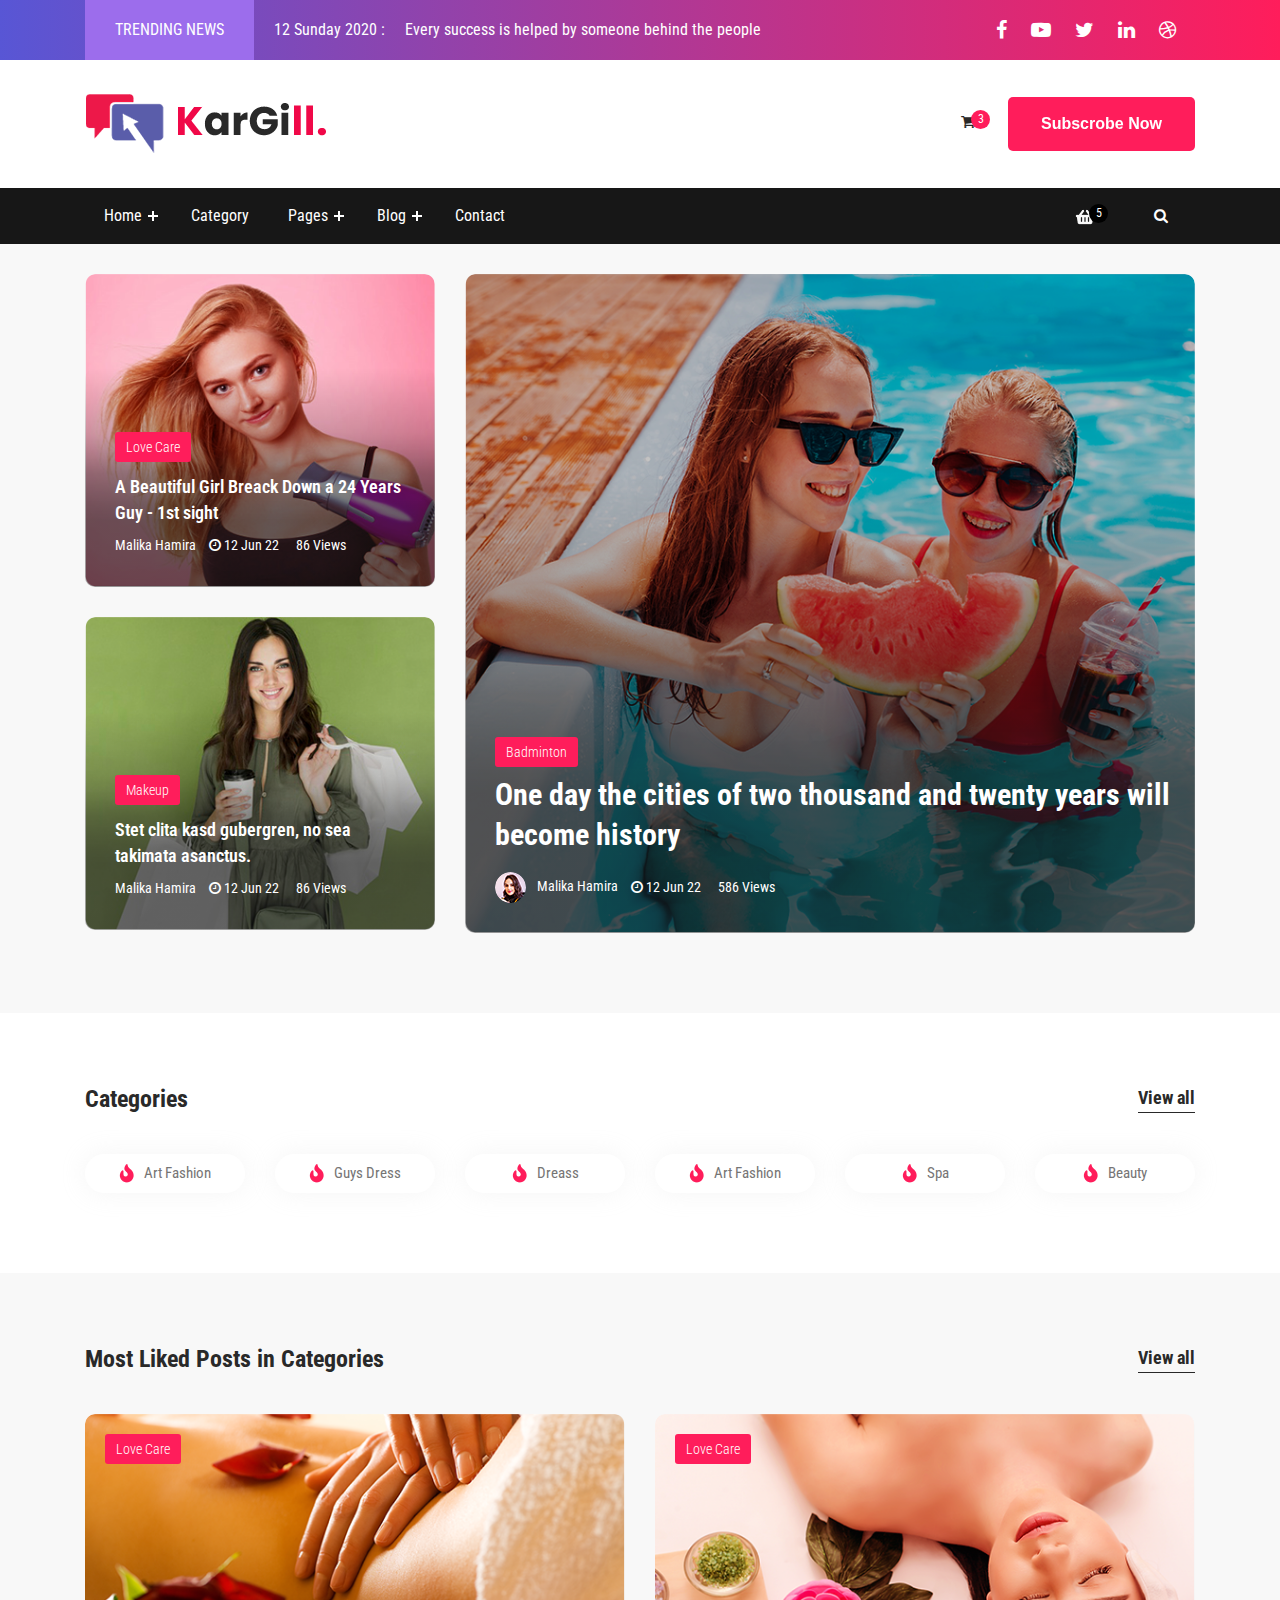
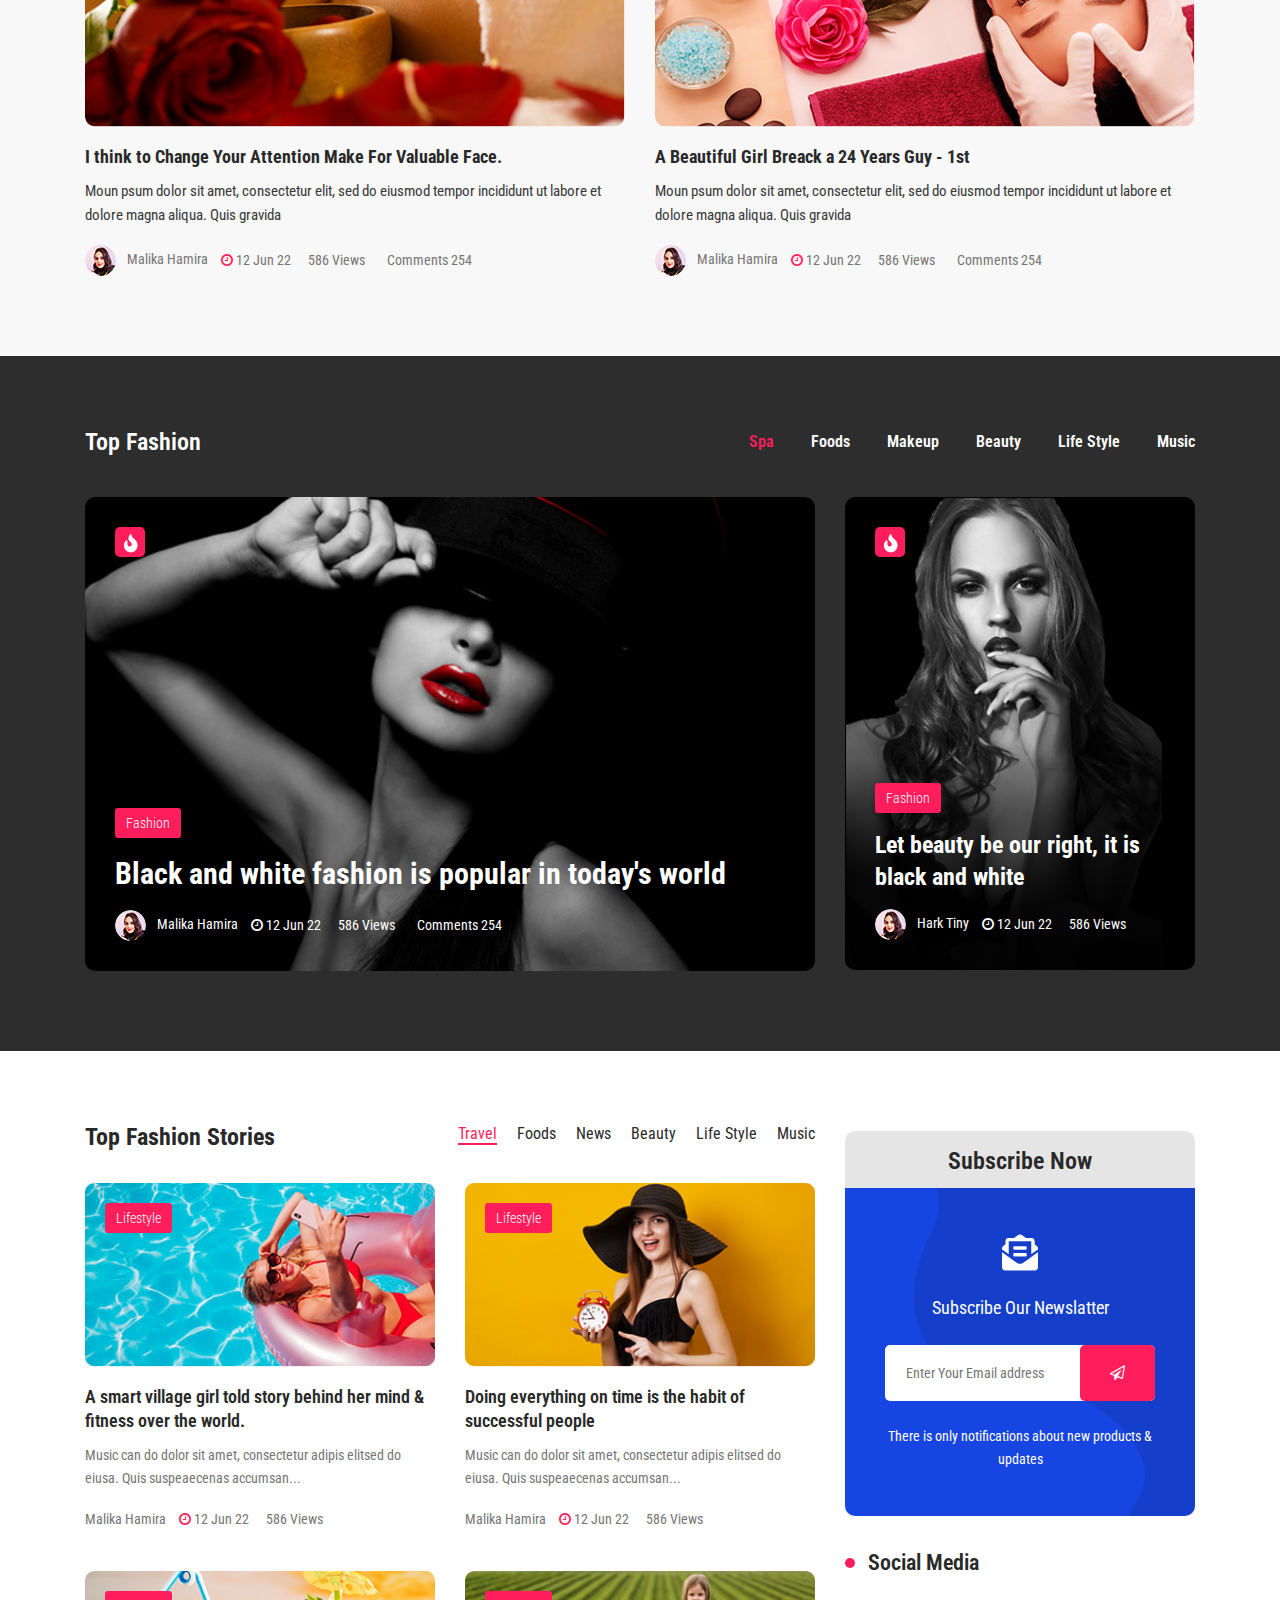
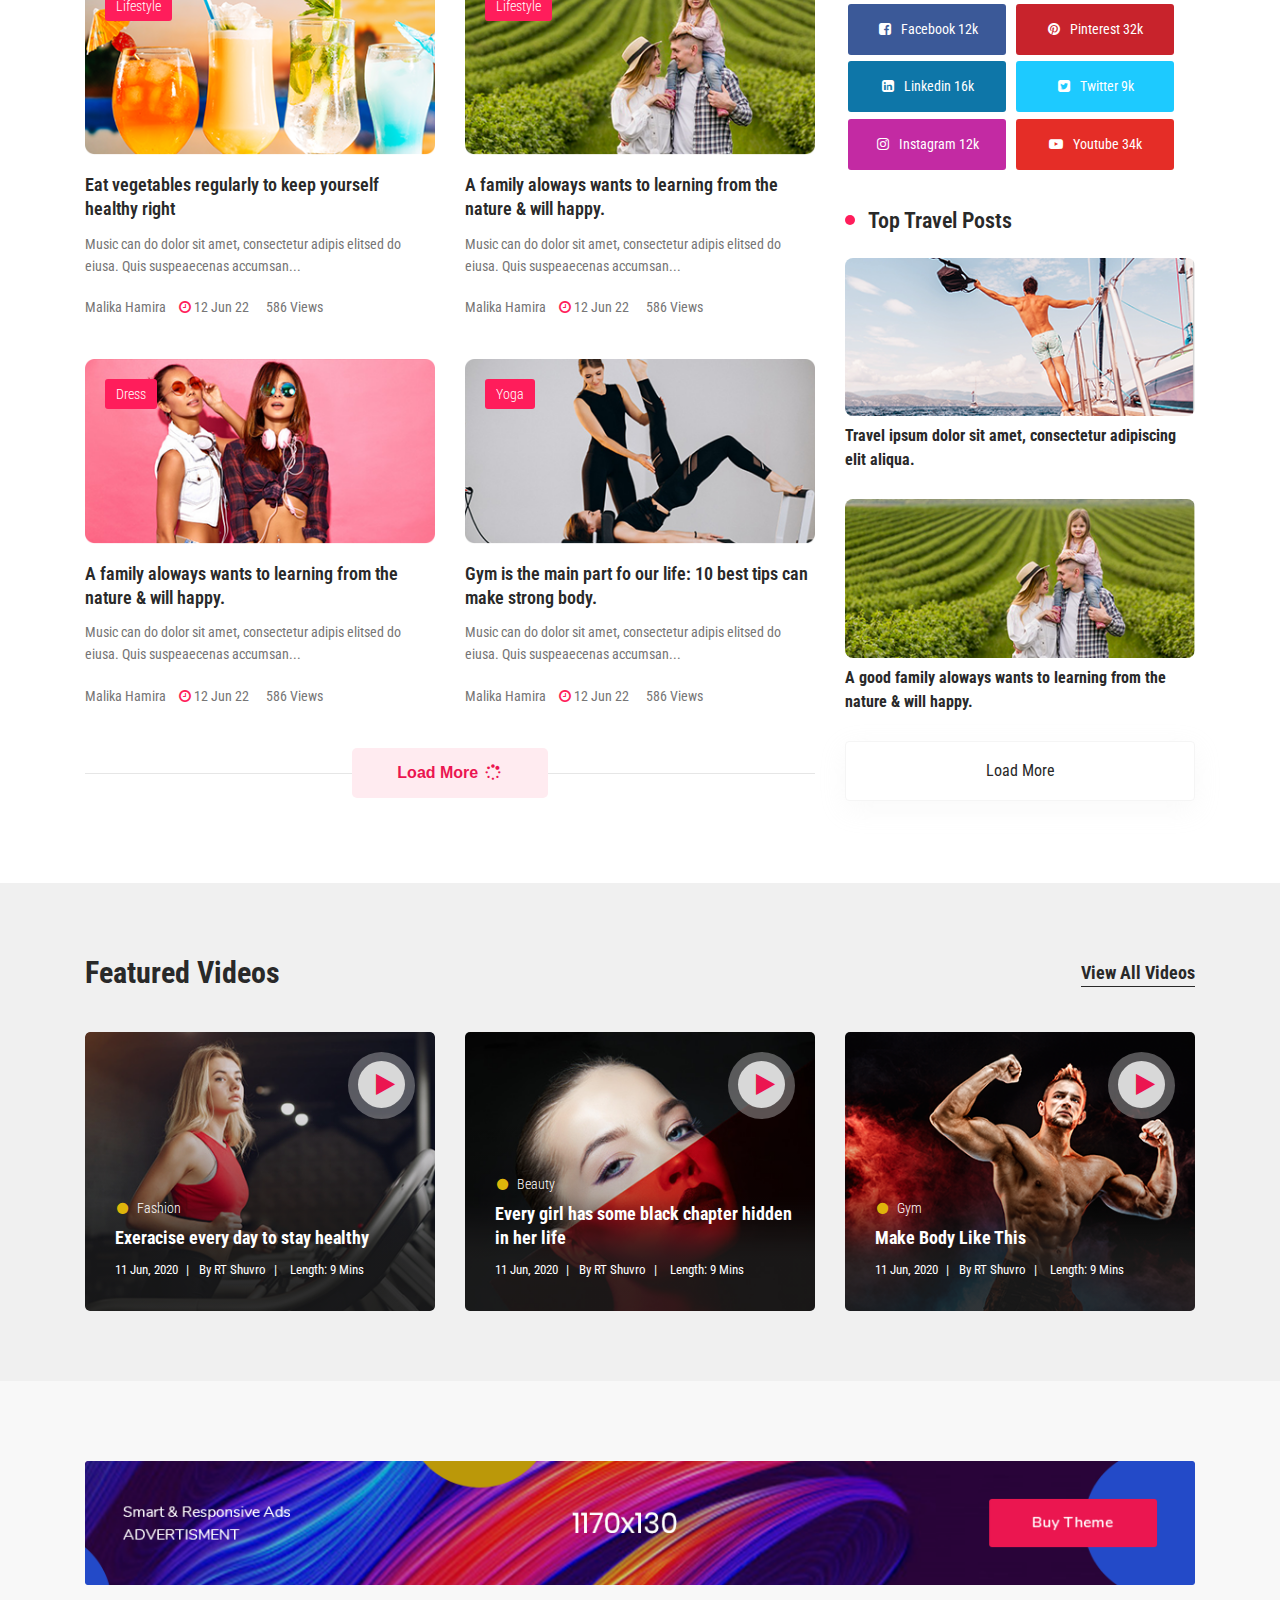
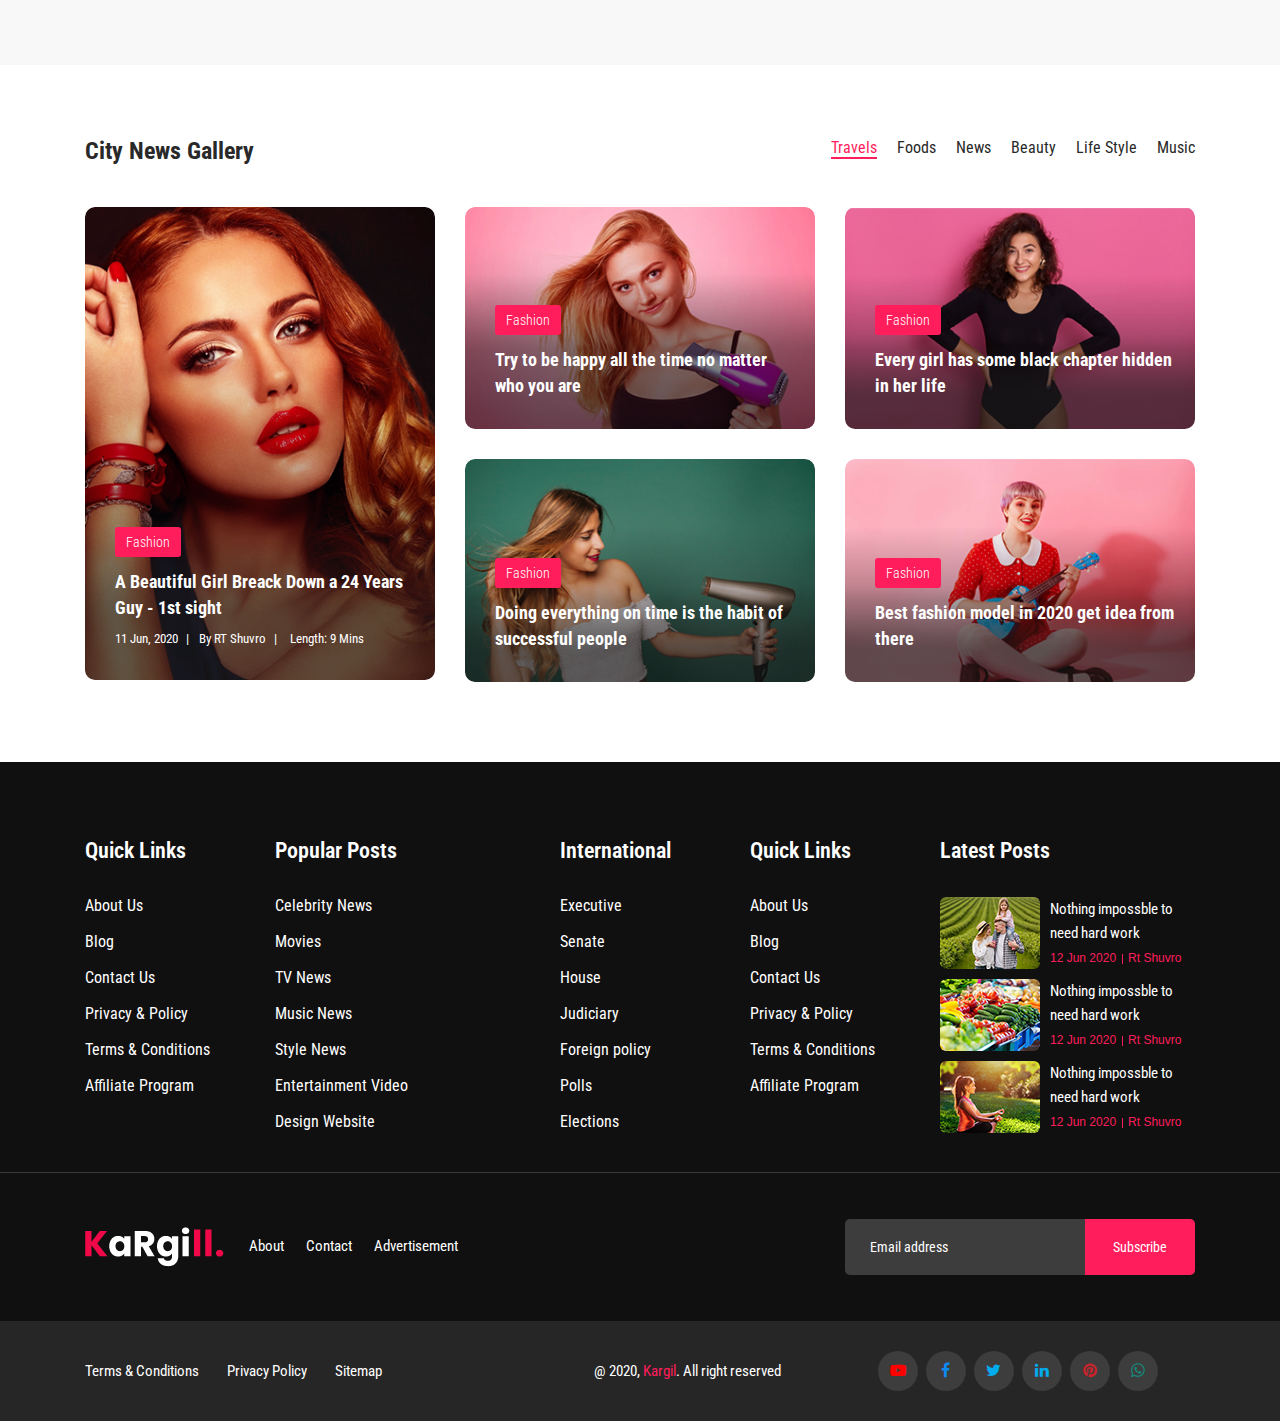
<file: index-5.html>
<!DOCTYPE html>
<html lang="zxx">

<!-- Mirrored from www.s7template.com/tf/kargill/index-4.html by HTTrack Website Copier/3.x [XR&CO'2014], Fri, 25 Sep 2020 08:57:19 GMT -->
<head>
    <meta charset="UTF-8">
    <meta name="viewport" content="width=device-width, initial-scale=1.0">
    <meta http-equiv="X-UA-Compatible" content="IE=edge" />
    <meta http-equiv="X-UA-Compatible" content="ie=edge">
    <title>Kargill - Blog, Magazine Html Template</title>
    <!-- favicon -->
    <link rel=icon href="assets/img/favicon.png" sizes="20x20" type="image/png">

    <!-- Stylesheet -->
    <link rel="stylesheet" href="assets/css/vendor.css">
    <link rel="stylesheet" href="assets/css/magnific-popup.css">
    <link rel="stylesheet" href="assets/css/style.css">
    <link rel="stylesheet" href="assets/css/responsive.css">

</head>
<body>

    <!-- preloader area start -->
    <div class="preloader" id="preloader">
        <div class="preloader-inner">
            <div class="spinner">
                <div class="dot1"></div>
                <div class="dot2"></div>
            </div>
        </div>
    </div>
    <!-- search popup area start -->
    <div class="search-popup" id="search-popup">
        <form action="http://www.s7template.com/tf/kargill/index.html" class="search-form">
            <div class="form-group">
                <input type="text" class="form-control" placeholder="Search.....">
            </div>
            <button type="submit" class="submit-btn"><i class="fa fa-search"></i></button>
        </form>
    </div>
    <!-- //. search Popup -->
    <div class="body-overlay" id="body-overlay"></div>

    <!-- topbar end-->
    <div class="topbar-area-2 topbar-area-3">
        <div class="container">
            <div class="row justify-content-center">
                <div class="col-lg-9 align-self-center">
                    <div class="topbar-left text-md-left text-center">
                        <span>TRENDING NEWS</span><span class="date">12 Sunday 2020 :</span>Every success is helped by someone behind the people
                    </div>
                </div>
                <div class="col-md-3 text-md-right text-center d-none d-lg-block">
                    <div class="topbar-right">
                        <ul class="social-area">
                            <li><a href="#"><i class="fa fa-facebook"></i></a></li>
                            <li><a class="bg-gray" href="#"><i class="fa fa-youtube-play"></i></a></li>
                            <li><a href="#"><i class="fa fa-twitter"></i></a></li>
                            <li><a class="bg-gray" href="#"><i class="fa fa-linkedin"></i></a></li>
                            <li><a href="#"><i class="fa fa-dribbble"></i></a></li>
                        </ul>
                    </div>
                </div>
            </div>
        </div>
    </div>
    <!-- topbar end-->

    <div class="top-logo-area d-none d-lg-block">
        <div class="container">
            <div class="row">
                <div class="col-md-4 align-self-center">
                    <div class="logo text-md-left text-center">
                        <a class="main-logo" href="index-2.html"><img src="assets/img/logo.png" alt="img"></a>
                    </div>
                </div>
                <div class="col-md-8 text-md-right text-center align-self-center">
                    <a class="cart-header" href="#"><i class="fa fa-shopping-cart"></i><span>3</span></a>
                    <a class="btn btn-main" href="#">Subscrobe Now</a>
                </div>
            </div>
        </div>
    </div>

    <!-- navbar start -->
    <div class="navbar-area navbar-area-3">
        <nav class="navbar navbar-expand-lg">
            <div class="container nav-container">
                <div class="responsive-mobile-menu">
                    <div class="logo d-lg-none d-block">
                        <a class="main-logo" href="index-2.html"><img src="assets/img/logo-2.png" alt="img"></a>
                    </div>
                    <button class="menu toggle-btn d-block d-lg-none" data-target="#miralax_main_menu" 
                    aria-expanded="false" aria-label="Toggle navigation">
                        <span class="icon-left"></span>
                        <span class="icon-right"></span>
                    </button>
                </div>
                <div class="nav-right-part nav-right-part-mobile">
                    <a class="cart-header" href="#"><img src="assets/img/icon/cart.png" alt="img"><span>5</span></a>
                    <a class="search header-search" href="#"><i class="fa fa-search"></i></a>
                </div>
                <div class="collapse navbar-collapse" id="miralax_main_menu">
                    <ul class="navbar-nav menu-open">
                        <li class="menu-item-has-children current-menu-item">
                            <a href="#">Home</a>
                            <ul class="sub-menu">
                                <li><a href="index-2.html">Home 01</a></li>
                                <li><a href="index-3.html">Home 02</a></li>
                                <li><a href="index-4.html">Home 03</a></li>
                                <li><a href="index-5.html">Home 04</a></li>
                            </ul>
                        </li>
                        <li><a href="blog-category.html">Category</a></li>
                        <li class="menu-item-has-children current-menu-item">
                            <a href="#">Pages</a>
                            <ul class="sub-menu">
                                <li><a href="blog-category.html">Blog Category</a></li>
                                <li><a href="contact.html">Contact</a></li>
                            </ul>
                        </li>
                        <li class="menu-item-has-children current-menu-item">
                            <a href="#">Blog</a>
                            <ul class="sub-menu">
                                <li><a href="blog.html">Blog</a></li>
                                <li><a href="blog-category.html">Blog Category</a></li>
                                <li><a href="blog-gallery.html">Blog Gallery</a></li>
                                <li><a href="blog-list.html">Blog List</a></li>
                                <li><a href="blog-details.html">Blog Details</a></li>
                            </ul>
                        </li>
                        <li><a href="contact.html">Contact</a></li>
                    </ul>
                </div>
                <div class="nav-right-part nav-right-part-desktop">
                    <a class="cart-header" href="#"><img src="assets/img/icon/cart.png" alt="img"><span>5</span></a>
                    <a class="search header-search" href="#"><i class="fa fa-search"></i></a>
                </div>
            </div>
        </nav>
    </div>
    <!-- navbar end -->
    
    <!-- post-banner start -->
    <div class="post-banner-area-3 bg-gray pd-top-30 pd-bottom-50">
        <div class="container">
            <div class="row justify-content-center">
                <div class="col-lg-4">
                    <div class="row">
                        <div class="col-lg-12 col-md-6">
                            <div class="top-post-wrap top-post-wrap-4">
                                <div class="thumb">
                                    <div class="overlay"></div>
                                    <img src="assets/img/post/24.png" alt="img">
                                </div>
                                <div class="top-post-details">
                                    <a class="tag" href="#">Love Care</a>
                                    <h6><a href="#">A Beautiful Girl Breack Down a 24 Years Guy - 1st sight</a></h6>
                                    <div class="meta">
                                        <a href="#" class="author">
                                            Malika Hamira   
                                        </a>
                                        <div class="date">
                                            <i class="fa fa-clock-o"></i>
                                            12 Jun 22
                                        </div>
                                        <div class="views">
                                            86 Views
                                        </div>
                                    </div>
                                </div>
                            </div>
                        </div>
                        <div class="col-lg-12 col-md-6">
                            <div class="top-post-wrap top-post-wrap-4">
                                <div class="thumb">
                                    <div class="overlay"></div>
                                    <img src="assets/img/post/25.png" alt="img">
                                </div>
                                <div class="top-post-details">
                                    <a class="tag" href="#">Makeup</a>
                                    <h6><a href="#">Stet clita kasd gubergren, no sea takimata asanctus.</a></h6>
                                    <div class="meta">
                                        <a href="#" class="author">
                                            Malika Hamira   
                                        </a>
                                        <div class="date">
                                            <i class="fa fa-clock-o"></i>
                                            12 Jun 22
                                        </div>
                                        <div class="views">
                                            86 Views
                                        </div>
                                    </div>
                                </div>
                            </div>
                        </div>
                    </div>
                </div>
                <div class="col-lg-8">
                    <div class="top-post-wrap top-post-wrap-4">
                        <div class="thumb">
                            <div class="overlay"></div>
                            <img src="assets/img/post/26.png" alt="img">
                        </div>
                        <div class="top-post-details">
                            <a class="tag mb-2" href="#">Badminton</a>
                            <h4 class="text-white"><a href="#">One day the cities of two thousand and twenty years will become history</a></h4>
                            <div class="meta">
                                <a href="#" class="author">
                                    <img src="assets/img/author/1.png" alt="img">
                                    Malika Hamira   
                                </a>
                                <div class="date">
                                    <i class="fa fa-clock-o"></i>
                                    12 Jun 22
                                </div>
                                <div class="views">
                                    586 Views
                                </div>
                            </div>
                        </div>
                    </div>
                </div>
            </div>
        </div>
    </div>
    <!-- post-banner end -->

    <!-- category area Start -->
    <div class="category-area pd-top-70 pd-bottom-50">
        <div class="container">
            <div class="section-title">
                <div class="row">
                    <div class="col-sm-6">
                        <h5 class="title">Categories</h5>
                    </div>
                    <div class="col-sm-6 text-sm-right align-self-center">
                        <a class="see-all-btn float-sm-right" href="#">View all</a>
                    </div>
                </div>
            </div>
            <div class="row">
                <div class="col-lg-2 col-md-4 col-sm-6">
                    <div class="category-wrap">
                        <a href="#"><img src="assets/img/fire.png" alt="img">Art Fashion</a>
                    </div>
                </div>
                <div class="col-lg-2 col-md-4 col-sm-6">
                    <div class="category-wrap">
                        <a href="#"><img src="assets/img/fire.png" alt="img">Guys Dress</a>
                    </div>
                </div>
                <div class="col-lg-2 col-md-4 col-sm-6">
                    <div class="category-wrap">
                        <a href="#"><img src="assets/img/fire.png" alt="img">Dreass</a>
                    </div>
                </div>
                <div class="col-lg-2 col-md-4 col-sm-6">
                    <div class="category-wrap">
                        <a href="#"><img src="assets/img/fire.png" alt="img">Art Fashion</a>
                    </div>
                </div>
                <div class="col-lg-2 col-md-4 col-sm-6">
                    <div class="category-wrap">
                        <a href="#"><img src="assets/img/fire.png" alt="img">Spa</a>
                    </div>
                </div>
                <div class="col-lg-2 col-md-4 col-sm-6">
                    <div class="category-wrap">
                        <a href="#"><img src="assets/img/fire.png" alt="img">Beauty</a>
                    </div>
                </div>
            </div>
        </div>
    </div>
    <!-- category area End -->

    <!-- top-category area Start -->
    <div class="top-category-area bg-gray pd-top-70 pd-bottom-50">
        <div class="container">
            <div class="section-title">
                <div class="row">
                    <div class="col-sm-9">
                        <h5 class="title">Most Liked Posts in Categories</h5>
                    </div>
                    <div class="col-sm-3 text-sm-right align-self-center">
                        <a class="see-all-btn float-sm-right" href="#">View all</a>
                    </div>
                </div>
            </div>
            <div class="row">
                <div class="col-md-6">
                    <div class="single-post-wrap">
                        <div class="thumb">
                            <img src="assets/img/top-post/12.png" alt="img">
                            <a class="tag" href="#">Love Care</a>
                        </div>
                        <h6 class="mb-0"><a href="#">I think to Change Your Attention Make For Valuable Face.</a></h6>
                        <p>Moun psum dolor sit amet, consectetur elit, sed do eiusmod tempor incididunt ut labore et dolore magna aliqua. Quis gravida</p>
                        <div class="meta pt-2">
                            <a href="#" class="author">
                                <img src="assets/img/author/1.png" alt="img">
                                Malika Hamira   
                            </a>
                            <div class="date">
                                <i class="fa fa-clock-o"></i>
                                12 Jun 22
                            </div>
                            <div class="views">
                                586 Views
                            </div>
                            <div class="comments">
                                Comments 254
                            </div>
                        </div>
                    </div>
                </div>
                <div class="col-md-6">
                    <div class="single-post-wrap">
                        <div class="thumb">
                            <img src="assets/img/top-post/13.png" alt="img">
                            <a class="tag" href="#">Love Care</a>
                        </div>
                        <h6 class="mb-0"><a href="#">A Beautiful Girl Breack a 24 Years Guy - 1st </a></h6>
                        <p>Moun psum dolor sit amet, consectetur elit, sed do eiusmod tempor incididunt ut labore et dolore magna aliqua. Quis gravida</p>
                        <div class="meta pt-2">
                            <a href="#" class="author">
                                <img src="assets/img/author/1.png" alt="img">
                                Malika Hamira   
                            </a>
                            <div class="date">
                                <i class="fa fa-clock-o"></i>
                                12 Jun 22
                            </div>
                            <div class="views">
                                586 Views
                            </div>
                            <div class="comments">
                                Comments 254
                            </div>
                        </div>
                    </div>
                </div>
            </div>
        </div>
    </div>
    <!-- top-category area End -->

    <!-- top-fashion area Start -->
    <div class="top-fashion-area pd-top-70 pd-bottom-50">
        <div class="container">
            <div class="section-title section-title-2">
                <div class="row justify-content-center">
                    <div class="col-md-3">
                        <h5 class="title">Top Fashion</h5>
                    </div>
                    <div class="col-md-9 align-self-center text-left text-md-right">
                        <div class="top-fashion-tab d-inline-block">
                            <ul class="nav nav-tabs">
                                <li><a class="active" data-toggle="tab" href="#fashion1">Spa</a>
                                </li>
                                <li><a data-toggle="tab" href="#fashion2">Foods</a>
                                </li>
                                <li><a data-toggle="tab" href="#fashion3">Makeup</a>
                                </li>
                                <li><a data-toggle="tab" href="#fashion4">Beauty</a>
                                </li>
                                <li><a data-toggle="tab" href="#fashion5">Life Style</a>
                                </li>
                                <li><a data-toggle="tab" href="#fashion6">Music</a>
                                </li>
                            </ul>
                        </div>
                    </div>
                </div>
            </div>
            <div class="row">
                <div class="col-lg-12">
                    <div class="top-fashion-tab-content tab-content">
                        <div id="fashion1" class="tab-pane fade active show">
                            <div class="row">
                                <div class="col-lg-8">
                                    <div class="top-post-wrap top-post-wrap-4">
                                        <div class="thumb">
                                            <a class="tag" href="#"><img src="assets/img/fire-w.png" alt="img"></a>
                                            <div class="overlay"></div>
                                            <img src="assets/img/video/4.png" alt="img">
                                        </div>
                                        <div class="top-post-details">
                                            <a class="tag mb-3" href="#">Fashion</a>
                                            <h4 class="text-white"><a href="#">Black and white fashion is popular in today's world</a></h4>
                                            <div class="meta">
                                                <a href="#" class="author">
                                                    <img src="assets/img/author/1.png" alt="img">
                                                    Malika Hamira   
                                                </a>
                                                <div class="date">
                                                    <i class="fa fa-clock-o"></i>
                                                    12 Jun 22
                                                </div>
                                                <div class="views">
                                                    586 Views
                                                </div>
                                                <div class="comments">
                                                    Comments 254
                                                </div>
                                            </div>
                                        </div>
                                    </div>
                                </div>
                                <div class="col-lg-4">
                                    <div class="top-post-wrap top-post-wrap-4">
                                        <div class="thumb">
                                            <a class="tag" href="#"><img src="assets/img/fire-w.png" alt="img"></a>
                                            <div class="overlay"></div>
                                            <img src="assets/img/video/5.png" alt="img">
                                        </div>
                                        <div class="top-post-details">
                                            <a class="tag mb-3" href="#">Fashion</a>
                                            <h5 class="text-white"><a href="#">Let beauty be our right, it is black and white</a></h5>
                                            <div class="meta">
                                                <a href="#" class="author">
                                                    <img src="assets/img/author/1.png" alt="img">
                                                    Hark Tiny  
                                                </a>
                                                <div class="date">
                                                    <i class="fa fa-clock-o"></i>
                                                    12 Jun 22
                                                </div>
                                                <div class="views">
                                                    586 Views
                                                </div>
                                            </div>
                                        </div>
                                    </div>
                                </div>
                            </div>
                        </div>
                        <div id="fashion2" class="tab-pane fade show">
                            <div class="row">
                                <div class="col-lg-4">
                                    <div class="top-post-wrap top-post-wrap-4">
                                        <div class="thumb">
                                            <a class="tag" href="#"><img src="assets/img/fire-w.png" alt="img"></a>
                                            <div class="overlay"></div>
                                            <img src="assets/img/video/5.png" alt="img">
                                        </div>
                                        <div class="top-post-details">
                                            <a class="tag mb-3" href="#">Fashion</a>
                                            <h5 class="text-white"><a href="#">Let beauty be our right, it is black and white</a></h5>
                                            <div class="meta">
                                                <a href="#" class="author">
                                                    <img src="assets/img/author/1.png" alt="img">
                                                    Hark Tiny  
                                                </a>
                                                <div class="date">
                                                    <i class="fa fa-clock-o"></i>
                                                    12 Jun 22
                                                </div>
                                                <div class="views">
                                                    586 Views
                                                </div>
                                            </div>
                                        </div>
                                    </div>
                                </div>
                                <div class="col-lg-8">
                                    <div class="top-post-wrap top-post-wrap-4">
                                        <div class="thumb">
                                            <a class="tag" href="#"><img src="assets/img/fire-w.png" alt="img"></a>
                                            <div class="overlay"></div>
                                            <img src="assets/img/video/4.png" alt="img">
                                        </div>
                                        <div class="top-post-details">
                                            <a class="tag mb-3" href="#">Fashion</a>
                                            <h4 class="text-white"><a href="#">Black and white fashion is popular in today's world</a></h4>
                                            <div class="meta">
                                                <a href="#" class="author">
                                                    <img src="assets/img/author/1.png" alt="img">
                                                    Malika Hamira   
                                                </a>
                                                <div class="date">
                                                    <i class="fa fa-clock-o"></i>
                                                    12 Jun 22
                                                </div>
                                                <div class="views">
                                                    586 Views
                                                </div>
                                                <div class="comments">
                                                    Comments 254
                                                </div>
                                            </div>
                                        </div>
                                    </div>
                                </div>
                            </div>
                        </div>
                        <div id="fashion3" class="tab-pane fade show">
                            <div class="row">
                                <div class="col-lg-8">
                                    <div class="top-post-wrap top-post-wrap-4">
                                        <div class="thumb">
                                            <a class="tag" href="#"><img src="assets/img/fire-w.png" alt="img"></a>
                                            <div class="overlay"></div>
                                            <img src="assets/img/video/4.png" alt="img">
                                        </div>
                                        <div class="top-post-details">
                                            <a class="tag mb-3" href="#">Fashion</a>
                                            <h4 class="text-white"><a href="#">Black and white fashion is popular in today's world</a></h4>
                                            <div class="meta">
                                                <a href="#" class="author">
                                                    <img src="assets/img/author/1.png" alt="img">
                                                    Malika Hamira   
                                                </a>
                                                <div class="date">
                                                    <i class="fa fa-clock-o"></i>
                                                    12 Jun 22
                                                </div>
                                                <div class="views">
                                                    586 Views
                                                </div>
                                                <div class="comments">
                                                    Comments 254
                                                </div>
                                            </div>
                                        </div>
                                    </div>
                                </div>
                                <div class="col-lg-4">
                                    <div class="top-post-wrap top-post-wrap-4">
                                        <div class="thumb">
                                            <a class="tag" href="#"><img src="assets/img/fire-w.png" alt="img"></a>
                                            <div class="overlay"></div>
                                            <img src="assets/img/video/5.png" alt="img">
                                        </div>
                                        <div class="top-post-details">
                                            <a class="tag mb-3" href="#">Fashion</a>
                                            <h5 class="text-white"><a href="#">Let beauty be our right, it is black and white</a></h5>
                                            <div class="meta">
                                                <a href="#" class="author">
                                                    <img src="assets/img/author/1.png" alt="img">
                                                    Hark Tiny  
                                                </a>
                                                <div class="date">
                                                    <i class="fa fa-clock-o"></i>
                                                    12 Jun 22
                                                </div>
                                                <div class="views">
                                                    586 Views
                                                </div>
                                            </div>
                                        </div>
                                    </div>
                                </div>
                            </div>
                        </div>
                        <div id="fashion4" class="tab-pane fade show">
                            <div class="row">
                                <div class="col-lg-8">
                                    <div class="top-post-wrap top-post-wrap-4">
                                        <div class="thumb">
                                            <a class="tag" href="#"><img src="assets/img/fire-w.png" alt="img"></a>
                                            <div class="overlay"></div>
                                            <img src="assets/img/video/4.png" alt="img">
                                        </div>
                                        <div class="top-post-details">
                                            <a class="tag mb-3" href="#">Fashion</a>
                                            <h4 class="text-white"><a href="#">Black and white fashion is popular in today's world</a></h4>
                                            <div class="meta">
                                                <a href="#" class="author">
                                                    <img src="assets/img/author/1.png" alt="img">
                                                    Malika Hamira   
                                                </a>
                                                <div class="date">
                                                    <i class="fa fa-clock-o"></i>
                                                    12 Jun 22
                                                </div>
                                                <div class="views">
                                                    586 Views
                                                </div>
                                                <div class="comments">
                                                    Comments 254
                                                </div>
                                            </div>
                                        </div>
                                    </div>
                                </div>
                                <div class="col-lg-4">
                                    <div class="top-post-wrap top-post-wrap-4">
                                        <div class="thumb">
                                            <a class="tag" href="#"><img src="assets/img/fire-w.png" alt="img"></a>
                                            <div class="overlay"></div>
                                            <img src="assets/img/video/5.png" alt="img">
                                        </div>
                                        <div class="top-post-details">
                                            <a class="tag mb-3" href="#">Fashion</a>
                                            <h5 class="text-white"><a href="#">Let beauty be our right, it is black and white</a></h5>
                                            <div class="meta">
                                                <a href="#" class="author">
                                                    <img src="assets/img/author/1.png" alt="img">
                                                    Hark Tiny  
                                                </a>
                                                <div class="date">
                                                    <i class="fa fa-clock-o"></i>
                                                    12 Jun 22
                                                </div>
                                                <div class="views">
                                                    586 Views
                                                </div>
                                            </div>
                                        </div>
                                    </div>
                                </div>
                            </div>
                        </div>
                        <div id="fashion5" class="tab-pane fade show">
                            <div class="row">
                                <div class="col-lg-8">
                                    <div class="top-post-wrap top-post-wrap-4">
                                        <div class="thumb">
                                            <a class="tag" href="#"><img src="assets/img/fire-w.png" alt="img"></a>
                                            <div class="overlay"></div>
                                            <img src="assets/img/video/4.png" alt="img">
                                        </div>
                                        <div class="top-post-details">
                                            <a class="tag mb-3" href="#">Fashion</a>
                                            <h4 class="text-white"><a href="#">Black and white fashion is popular in today's world</a></h4>
                                            <div class="meta">
                                                <a href="#" class="author">
                                                    <img src="assets/img/author/1.png" alt="img">
                                                    Malika Hamira   
                                                </a>
                                                <div class="date">
                                                    <i class="fa fa-clock-o"></i>
                                                    12 Jun 22
                                                </div>
                                                <div class="views">
                                                    586 Views
                                                </div>
                                                <div class="comments">
                                                    Comments 254
                                                </div>
                                            </div>
                                        </div>
                                    </div>
                                </div>
                                <div class="col-lg-4">
                                    <div class="top-post-wrap top-post-wrap-4">
                                        <div class="thumb">
                                            <a class="tag" href="#"><img src="assets/img/fire-w.png" alt="img"></a>
                                            <div class="overlay"></div>
                                            <img src="assets/img/video/5.png" alt="img">
                                        </div>
                                        <div class="top-post-details">
                                            <a class="tag mb-3" href="#">Fashion</a>
                                            <h5 class="text-white"><a href="#">Let beauty be our right, it is black and white</a></h5>
                                            <div class="meta">
                                                <a href="#" class="author">
                                                    <img src="assets/img/author/1.png" alt="img">
                                                    Hark Tiny  
                                                </a>
                                                <div class="date">
                                                    <i class="fa fa-clock-o"></i>
                                                    12 Jun 22
                                                </div>
                                                <div class="views">
                                                    586 Views
                                                </div>
                                            </div>
                                        </div>
                                    </div>
                                </div>
                            </div>
                        </div>
                        <div id="fashion6" class="tab-pane fade show">
                            <div class="row">
                                <div class="col-lg-8">
                                    <div class="top-post-wrap top-post-wrap-4">
                                        <div class="thumb">
                                            <a class="tag" href="#"><img src="assets/img/fire-w.png" alt="img"></a>
                                            <div class="overlay"></div>
                                            <img src="assets/img/video/4.png" alt="img">
                                        </div>
                                        <div class="top-post-details">
                                            <a class="tag mb-3" href="#">Fashion</a>
                                            <h4 class="text-white"><a href="#">Black and white fashion is popular in today's world</a></h4>
                                            <div class="meta">
                                                <a href="#" class="author">
                                                    <img src="assets/img/author/1.png" alt="img">
                                                    Malika Hamira   
                                                </a>
                                                <div class="date">
                                                    <i class="fa fa-clock-o"></i>
                                                    12 Jun 22
                                                </div>
                                                <div class="views">
                                                    586 Views
                                                </div>
                                                <div class="comments">
                                                    Comments 254
                                                </div>
                                            </div>
                                        </div>
                                    </div>
                                </div>
                                <div class="col-lg-4">
                                    <div class="top-post-wrap top-post-wrap-4">
                                        <div class="thumb">
                                            <a class="tag" href="#"><img src="assets/img/fire-w.png" alt="img"></a>
                                            <div class="overlay"></div>
                                            <img src="assets/img/video/5.png" alt="img">
                                        </div>
                                        <div class="top-post-details">
                                            <a class="tag mb-3" href="#">Fashion</a>
                                            <h5 class="text-white"><a href="#">Let beauty be our right, it is black and white</a></h5>
                                            <div class="meta">
                                                <a href="#" class="author">
                                                    <img src="assets/img/author/1.png" alt="img">
                                                    Hark Tiny  
                                                </a>
                                                <div class="date">
                                                    <i class="fa fa-clock-o"></i>
                                                    12 Jun 22
                                                </div>
                                                <div class="views">
                                                    586 Views
                                                </div>
                                            </div>
                                        </div>
                                    </div>
                                </div>
                            </div>
                        </div>
                    </div>
                </div>
            </div>
        </div>
    </div>
    <!-- top-fashion area End -->

    <!-- fashion-story area Start -->
    <div class="fashion-story-area pd-bottom-50">
        <div class="container">
            <div class="row">
                <div class="col-lg-8 pd-top-70">
                    <div class="section-title pb-0">
                        <div class="row">
                            <div class="col-xl-5">
                                <h5 class="title mb-xl-0">Top Fashion Stories</h5>
                            </div>
                            <div class="col-xl-7 align-self-center text-left text-xl-right">
                                <div class="top-news-tab d-inline-block">
                                    <ul class="nav nav-tabs">
                                        <li><a class="active" data-toggle="tab" href="#news1">Travel</a>
                                        </li>
                                        <li><a data-toggle="tab" href="#news2">Foods</a>
                                        </li>
                                        <li><a data-toggle="tab" href="#news3">News</a>
                                        </li>
                                        <li><a data-toggle="tab" href="#news4">Beauty</a>
                                        </li>
                                        <li><a data-toggle="tab" href="#news5">Life Style</a>
                                        </li>
                                        <li><a data-toggle="tab" href="#news6">Music</a>
                                        </li>
                                    </ul>
                                </div>
                            </div>
                        </div>
                    </div>
                    <div class="row">
                        <div class="col-lg-12">
                            <div class="top-news-tab-content tab-content">
                                <div id="news1" class="tab-pane fade active show">
                                    <div class="row">
                                        <div class="col-md-6">
                                            <div class="single-post-wrap">
                                                <div class="thumb">
                                                    <img src="assets/img/top-post/14.png" alt="img">
                                                    <a class="tag" href="#">Lifestyle</a>
                                                </div>
                                                <h6><a href="#">A smart village girl told story behind her mind &amp; fitness over the world.</a></h6>
                                                <p>Music can do dolor sit amet, consectetur adipis elitsed do eiusa. Quis suspeaecenas accumsan...</p>
                                                <div class="meta">
                                                    <a href="#" class="author">
                                                        Malika Hamira   
                                                    </a>
                                                    <div class="date">
                                                        <i class="fa fa-clock-o"></i>
                                                        12 Jun 22
                                                    </div>
                                                    <div class="views">
                                                        586 Views
                                                    </div>
                                                </div>
                                            </div>
                                        </div>
                                        <div class="col-md-6">
                                            <div class="single-post-wrap">
                                                <div class="thumb">
                                                    <img src="assets/img/top-post/18.png" alt="img">
                                                    <a class="tag" href="#">Lifestyle</a>
                                                </div>
                                                <h6><a href="#">Doing everything on time is the habit of successful people</a></h6>
                                                <p>Music can do dolor sit amet, consectetur adipis elitsed do eiusa. Quis suspeaecenas accumsan...</p>
                                                <div class="meta">
                                                    <a href="#" class="author">
                                                        Malika Hamira   
                                                    </a>
                                                    <div class="date">
                                                        <i class="fa fa-clock-o"></i>
                                                        12 Jun 22
                                                    </div>
                                                    <div class="views">
                                                        586 Views
                                                    </div>
                                                </div>
                                            </div>
                                        </div>
                                        <div class="col-md-6">
                                            <div class="single-post-wrap">
                                                <div class="thumb">
                                                    <img src="assets/img/top-post/15.png" alt="img">
                                                    <a class="tag" href="#">Lifestyle</a>
                                                </div>
                                                <h6><a href="#">Eat vegetables regularly to keep yourself healthy right</a></h6>
                                                <p>Music can do dolor sit amet, consectetur adipis elitsed do eiusa. Quis suspeaecenas accumsan...</p>
                                                <div class="meta">
                                                    <a href="#" class="author">
                                                        Malika Hamira   
                                                    </a>
                                                    <div class="date">
                                                        <i class="fa fa-clock-o"></i>
                                                        12 Jun 22
                                                    </div>
                                                    <div class="views">
                                                        586 Views
                                                    </div>
                                                </div>
                                            </div>
                                        </div>
                                        <div class="col-md-6">
                                            <div class="single-post-wrap">
                                                <div class="thumb">
                                                    <img src="assets/img/top-post/19.png" alt="img">
                                                    <a class="tag" href="#">Lifestyle</a>
                                                </div>
                                                <h6><a href="#">A family aloways wants to learning from the nature & will happy.</a></h6>
                                                <p>Music can do dolor sit amet, consectetur adipis elitsed do eiusa. Quis suspeaecenas accumsan...</p>
                                                <div class="meta">
                                                    <a href="#" class="author">
                                                        Malika Hamira   
                                                    </a>
                                                    <div class="date">
                                                        <i class="fa fa-clock-o"></i>
                                                        12 Jun 22
                                                    </div>
                                                    <div class="views">
                                                        586 Views
                                                    </div>
                                                </div>
                                            </div>
                                        </div>
                                        <div class="col-md-6">
                                            <div class="single-post-wrap">
                                                <div class="thumb">
                                                    <img src="assets/img/top-post/16.png" alt="img">
                                                    <a class="tag" href="#">Dress</a>
                                                </div>
                                                <h6><a href="#">A family aloways wants to learning from the nature & will happy.</a></h6>
                                                <p>Music can do dolor sit amet, consectetur adipis elitsed do eiusa. Quis suspeaecenas accumsan...</p>
                                                <div class="meta">
                                                    <a href="#" class="author">
                                                        Malika Hamira   
                                                    </a>
                                                    <div class="date">
                                                        <i class="fa fa-clock-o"></i>
                                                        12 Jun 22
                                                    </div>
                                                    <div class="views">
                                                        586 Views
                                                    </div>
                                                </div>
                                            </div>
                                        </div>
                                        <div class="col-md-6">
                                            <div class="single-post-wrap">
                                                <div class="thumb">
                                                    <img src="assets/img/top-post/17.png" alt="img">
                                                    <a class="tag" href="#">Yoga</a>
                                                </div>
                                                <h6><a href="#">Gym is the main part fo our life: 10 best tips can make strong body.</a></h6>
                                                <p>Music can do dolor sit amet, consectetur adipis elitsed do eiusa. Quis suspeaecenas accumsan...</p>
                                                <div class="meta">
                                                    <a href="#" class="author">
                                                        Malika Hamira   
                                                    </a>
                                                    <div class="date">
                                                        <i class="fa fa-clock-o"></i>
                                                        12 Jun 22
                                                    </div>
                                                    <div class="views">
                                                        586 Views
                                                    </div>
                                                </div>
                                            </div>
                                        </div>
                                    </div>
                                </div>
                                <div id="news2" class="tab-pane fade show">
                                    <div class="row">
                                        <div class="col-md-6">
                                            <div class="single-post-wrap">
                                                <div class="thumb">
                                                    <img src="assets/img/top-post/14.png" alt="img">
                                                    <a class="tag" href="#">Lifestyle</a>
                                                </div>
                                                <h6><a href="#">A smart village girl told story behind her mind &amp; fitness over the world.</a></h6>
                                                <p>Music can do dolor sit amet, consectetur adipis elitsed do eiusa. Quis suspeaecenas accumsan...</p>
                                                <div class="meta">
                                                    <a href="#" class="author">
                                                        Malika Hamira   
                                                    </a>
                                                    <div class="date">
                                                        <i class="fa fa-clock-o"></i>
                                                        12 Jun 22
                                                    </div>
                                                    <div class="views">
                                                        586 Views
                                                    </div>
                                                </div>
                                            </div>
                                        </div>
                                        <div class="col-md-6">
                                            <div class="single-post-wrap">
                                                <div class="thumb">
                                                    <img src="assets/img/top-post/18.png" alt="img">
                                                    <a class="tag" href="#">Lifestyle</a>
                                                </div>
                                                <h6><a href="#">Doing everything on time is the habit of successful people</a></h6>
                                                <p>Music can do dolor sit amet, consectetur adipis elitsed do eiusa. Quis suspeaecenas accumsan...</p>
                                                <div class="meta">
                                                    <a href="#" class="author">
                                                        Malika Hamira   
                                                    </a>
                                                    <div class="date">
                                                        <i class="fa fa-clock-o"></i>
                                                        12 Jun 22
                                                    </div>
                                                    <div class="views">
                                                        586 Views
                                                    </div>
                                                </div>
                                            </div>
                                        </div>
                                        <div class="col-md-6">
                                            <div class="single-post-wrap">
                                                <div class="thumb">
                                                    <img src="assets/img/top-post/15.png" alt="img">
                                                    <a class="tag" href="#">Lifestyle</a>
                                                </div>
                                                <h6><a href="#">Eat vegetables regularly to keep yourself healthy right</a></h6>
                                                <p>Music can do dolor sit amet, consectetur adipis elitsed do eiusa. Quis suspeaecenas accumsan...</p>
                                                <div class="meta">
                                                    <a href="#" class="author">
                                                        Malika Hamira   
                                                    </a>
                                                    <div class="date">
                                                        <i class="fa fa-clock-o"></i>
                                                        12 Jun 22
                                                    </div>
                                                    <div class="views">
                                                        586 Views
                                                    </div>
                                                </div>
                                            </div>
                                        </div>
                                        <div class="col-md-6">
                                            <div class="single-post-wrap">
                                                <div class="thumb">
                                                    <img src="assets/img/top-post/19.png" alt="img">
                                                    <a class="tag" href="#">Lifestyle</a>
                                                </div>
                                                <h6><a href="#">A family aloways wants to learning from the nature & will happy.</a></h6>
                                                <p>Music can do dolor sit amet, consectetur adipis elitsed do eiusa. Quis suspeaecenas accumsan...</p>
                                                <div class="meta">
                                                    <a href="#" class="author">
                                                        Malika Hamira   
                                                    </a>
                                                    <div class="date">
                                                        <i class="fa fa-clock-o"></i>
                                                        12 Jun 22
                                                    </div>
                                                    <div class="views">
                                                        586 Views
                                                    </div>
                                                </div>
                                            </div>
                                        </div>
                                        <div class="col-md-6">
                                            <div class="single-post-wrap">
                                                <div class="thumb">
                                                    <img src="assets/img/top-post/16.png" alt="img">
                                                    <a class="tag" href="#">Dress</a>
                                                </div>
                                                <h6><a href="#">A family aloways wants to learning from the nature & will happy.</a></h6>
                                                <p>Music can do dolor sit amet, consectetur adipis elitsed do eiusa. Quis suspeaecenas accumsan...</p>
                                                <div class="meta">
                                                    <a href="#" class="author">
                                                        Malika Hamira   
                                                    </a>
                                                    <div class="date">
                                                        <i class="fa fa-clock-o"></i>
                                                        12 Jun 22
                                                    </div>
                                                    <div class="views">
                                                        586 Views
                                                    </div>
                                                </div>
                                            </div>
                                        </div>
                                        <div class="col-md-6">
                                            <div class="single-post-wrap">
                                                <div class="thumb">
                                                    <img src="assets/img/top-post/17.png" alt="img">
                                                    <a class="tag" href="#">Yoga</a>
                                                </div>
                                                <h6><a href="#">Gym is the main part fo our life: 10 best tips can make strong body.</a></h6>
                                                <p>Music can do dolor sit amet, consectetur adipis elitsed do eiusa. Quis suspeaecenas accumsan...</p>
                                                <div class="meta">
                                                    <a href="#" class="author">
                                                        Malika Hamira   
                                                    </a>
                                                    <div class="date">
                                                        <i class="fa fa-clock-o"></i>
                                                        12 Jun 22
                                                    </div>
                                                    <div class="views">
                                                        586 Views
                                                    </div>
                                                </div>
                                            </div>
                                        </div>
                                    </div>
                                </div>
                                <div id="news3" class="tab-pane fade show">
                                    <div class="row">
                                        <div class="col-md-6">
                                            <div class="single-post-wrap">
                                                <div class="thumb">
                                                    <img src="assets/img/top-post/14.png" alt="img">
                                                    <a class="tag" href="#">Lifestyle</a>
                                                </div>
                                                <h6><a href="#">A smart village girl told story behind her mind &amp; fitness over the world.</a></h6>
                                                <p>Music can do dolor sit amet, consectetur adipis elitsed do eiusa. Quis suspeaecenas accumsan...</p>
                                                <div class="meta">
                                                    <a href="#" class="author">
                                                        Malika Hamira   
                                                    </a>
                                                    <div class="date">
                                                        <i class="fa fa-clock-o"></i>
                                                        12 Jun 22
                                                    </div>
                                                    <div class="views">
                                                        586 Views
                                                    </div>
                                                </div>
                                            </div>
                                        </div>
                                        <div class="col-md-6">
                                            <div class="single-post-wrap">
                                                <div class="thumb">
                                                    <img src="assets/img/top-post/18.png" alt="img">
                                                    <a class="tag" href="#">Lifestyle</a>
                                                </div>
                                                <h6><a href="#">Doing everything on time is the habit of successful people</a></h6>
                                                <p>Music can do dolor sit amet, consectetur adipis elitsed do eiusa. Quis suspeaecenas accumsan...</p>
                                                <div class="meta">
                                                    <a href="#" class="author">
                                                        Malika Hamira   
                                                    </a>
                                                    <div class="date">
                                                        <i class="fa fa-clock-o"></i>
                                                        12 Jun 22
                                                    </div>
                                                    <div class="views">
                                                        586 Views
                                                    </div>
                                                </div>
                                            </div>
                                        </div>
                                        <div class="col-md-6">
                                            <div class="single-post-wrap">
                                                <div class="thumb">
                                                    <img src="assets/img/top-post/15.png" alt="img">
                                                    <a class="tag" href="#">Lifestyle</a>
                                                </div>
                                                <h6><a href="#">Eat vegetables regularly to keep yourself healthy right</a></h6>
                                                <p>Music can do dolor sit amet, consectetur adipis elitsed do eiusa. Quis suspeaecenas accumsan...</p>
                                                <div class="meta">
                                                    <a href="#" class="author">
                                                        Malika Hamira   
                                                    </a>
                                                    <div class="date">
                                                        <i class="fa fa-clock-o"></i>
                                                        12 Jun 22
                                                    </div>
                                                    <div class="views">
                                                        586 Views
                                                    </div>
                                                </div>
                                            </div>
                                        </div>
                                        <div class="col-md-6">
                                            <div class="single-post-wrap">
                                                <div class="thumb">
                                                    <img src="assets/img/top-post/19.png" alt="img">
                                                    <a class="tag" href="#">Lifestyle</a>
                                                </div>
                                                <h6><a href="#">A family aloways wants to learning from the nature & will happy.</a></h6>
                                                <p>Music can do dolor sit amet, consectetur adipis elitsed do eiusa. Quis suspeaecenas accumsan...</p>
                                                <div class="meta">
                                                    <a href="#" class="author">
                                                        Malika Hamira   
                                                    </a>
                                                    <div class="date">
                                                        <i class="fa fa-clock-o"></i>
                                                        12 Jun 22
                                                    </div>
                                                    <div class="views">
                                                        586 Views
                                                    </div>
                                                </div>
                                            </div>
                                        </div>
                                        <div class="col-md-6">
                                            <div class="single-post-wrap">
                                                <div class="thumb">
                                                    <img src="assets/img/top-post/16.png" alt="img">
                                                    <a class="tag" href="#">Dress</a>
                                                </div>
                                                <h6><a href="#">A family aloways wants to learning from the nature & will happy.</a></h6>
                                                <p>Music can do dolor sit amet, consectetur adipis elitsed do eiusa. Quis suspeaecenas accumsan...</p>
                                                <div class="meta">
                                                    <a href="#" class="author">
                                                        Malika Hamira   
                                                    </a>
                                                    <div class="date">
                                                        <i class="fa fa-clock-o"></i>
                                                        12 Jun 22
                                                    </div>
                                                    <div class="views">
                                                        586 Views
                                                    </div>
                                                </div>
                                            </div>
                                        </div>
                                        <div class="col-md-6">
                                            <div class="single-post-wrap">
                                                <div class="thumb">
                                                    <img src="assets/img/top-post/17.png" alt="img">
                                                    <a class="tag" href="#">Yoga</a>
                                                </div>
                                                <h6><a href="#">Gym is the main part fo our life: 10 best tips can make strong body.</a></h6>
                                                <p>Music can do dolor sit amet, consectetur adipis elitsed do eiusa. Quis suspeaecenas accumsan...</p>
                                                <div class="meta">
                                                    <a href="#" class="author">
                                                        Malika Hamira   
                                                    </a>
                                                    <div class="date">
                                                        <i class="fa fa-clock-o"></i>
                                                        12 Jun 22
                                                    </div>
                                                    <div class="views">
                                                        586 Views
                                                    </div>
                                                </div>
                                            </div>
                                        </div>
                                    </div>
                                </div>
                                <div id="news4" class="tab-pane fade show">
                                    <div class="row">
                                        <div class="col-md-6">
                                            <div class="single-post-wrap">
                                                <div class="thumb">
                                                    <img src="assets/img/top-post/14.png" alt="img">
                                                    <a class="tag" href="#">Lifestyle</a>
                                                </div>
                                                <h6><a href="#">A smart village girl told story behind her mind &amp; fitness over the world.</a></h6>
                                                <p>Music can do dolor sit amet, consectetur adipis elitsed do eiusa. Quis suspeaecenas accumsan...</p>
                                                <div class="meta">
                                                    <a href="#" class="author">
                                                        Malika Hamira   
                                                    </a>
                                                    <div class="date">
                                                        <i class="fa fa-clock-o"></i>
                                                        12 Jun 22
                                                    </div>
                                                    <div class="views">
                                                        586 Views
                                                    </div>
                                                </div>
                                            </div>
                                        </div>
                                        <div class="col-md-6">
                                            <div class="single-post-wrap">
                                                <div class="thumb">
                                                    <img src="assets/img/top-post/18.png" alt="img">
                                                    <a class="tag" href="#">Lifestyle</a>
                                                </div>
                                                <h6><a href="#">Doing everything on time is the habit of successful people</a></h6>
                                                <p>Music can do dolor sit amet, consectetur adipis elitsed do eiusa. Quis suspeaecenas accumsan...</p>
                                                <div class="meta">
                                                    <a href="#" class="author">
                                                        Malika Hamira   
                                                    </a>
                                                    <div class="date">
                                                        <i class="fa fa-clock-o"></i>
                                                        12 Jun 22
                                                    </div>
                                                    <div class="views">
                                                        586 Views
                                                    </div>
                                                </div>
                                            </div>
                                        </div>
                                        <div class="col-md-6">
                                            <div class="single-post-wrap">
                                                <div class="thumb">
                                                    <img src="assets/img/top-post/15.png" alt="img">
                                                    <a class="tag" href="#">Lifestyle</a>
                                                </div>
                                                <h6><a href="#">Eat vegetables regularly to keep yourself healthy right</a></h6>
                                                <p>Music can do dolor sit amet, consectetur adipis elitsed do eiusa. Quis suspeaecenas accumsan...</p>
                                                <div class="meta">
                                                    <a href="#" class="author">
                                                        Malika Hamira   
                                                    </a>
                                                    <div class="date">
                                                        <i class="fa fa-clock-o"></i>
                                                        12 Jun 22
                                                    </div>
                                                    <div class="views">
                                                        586 Views
                                                    </div>
                                                </div>
                                            </div>
                                        </div>
                                        <div class="col-md-6">
                                            <div class="single-post-wrap">
                                                <div class="thumb">
                                                    <img src="assets/img/top-post/19.png" alt="img">
                                                    <a class="tag" href="#">Lifestyle</a>
                                                </div>
                                                <h6><a href="#">A family aloways wants to learning from the nature & will happy.</a></h6>
                                                <p>Music can do dolor sit amet, consectetur adipis elitsed do eiusa. Quis suspeaecenas accumsan...</p>
                                                <div class="meta">
                                                    <a href="#" class="author">
                                                        Malika Hamira   
                                                    </a>
                                                    <div class="date">
                                                        <i class="fa fa-clock-o"></i>
                                                        12 Jun 22
                                                    </div>
                                                    <div class="views">
                                                        586 Views
                                                    </div>
                                                </div>
                                            </div>
                                        </div>
                                        <div class="col-md-6">
                                            <div class="single-post-wrap">
                                                <div class="thumb">
                                                    <img src="assets/img/top-post/16.png" alt="img">
                                                    <a class="tag" href="#">Dress</a>
                                                </div>
                                                <h6><a href="#">A family aloways wants to learning from the nature & will happy.</a></h6>
                                                <p>Music can do dolor sit amet, consectetur adipis elitsed do eiusa. Quis suspeaecenas accumsan...</p>
                                                <div class="meta">
                                                    <a href="#" class="author">
                                                        Malika Hamira   
                                                    </a>
                                                    <div class="date">
                                                        <i class="fa fa-clock-o"></i>
                                                        12 Jun 22
                                                    </div>
                                                    <div class="views">
                                                        586 Views
                                                    </div>
                                                </div>
                                            </div>
                                        </div>
                                        <div class="col-md-6">
                                            <div class="single-post-wrap">
                                                <div class="thumb">
                                                    <img src="assets/img/top-post/17.png" alt="img">
                                                    <a class="tag" href="#">Yoga</a>
                                                </div>
                                                <h6><a href="#">Gym is the main part fo our life: 10 best tips can make strong body.</a></h6>
                                                <p>Music can do dolor sit amet, consectetur adipis elitsed do eiusa. Quis suspeaecenas accumsan...</p>
                                                <div class="meta">
                                                    <a href="#" class="author">
                                                        Malika Hamira   
                                                    </a>
                                                    <div class="date">
                                                        <i class="fa fa-clock-o"></i>
                                                        12 Jun 22
                                                    </div>
                                                    <div class="views">
                                                        586 Views
                                                    </div>
                                                </div>
                                            </div>
                                        </div>
                                    </div>
                                </div>
                                <div id="news5" class="tab-pane fade show">
                                    <div class="row">
                                        <div class="col-md-6">
                                            <div class="single-post-wrap">
                                                <div class="thumb">
                                                    <img src="assets/img/top-post/14.png" alt="img">
                                                    <a class="tag" href="#">Lifestyle</a>
                                                </div>
                                                <h6><a href="#">A smart village girl told story behind her mind &amp; fitness over the world.</a></h6>
                                                <p>Music can do dolor sit amet, consectetur adipis elitsed do eiusa. Quis suspeaecenas accumsan...</p>
                                                <div class="meta">
                                                    <a href="#" class="author">
                                                        Malika Hamira   
                                                    </a>
                                                    <div class="date">
                                                        <i class="fa fa-clock-o"></i>
                                                        12 Jun 22
                                                    </div>
                                                    <div class="views">
                                                        586 Views
                                                    </div>
                                                </div>
                                            </div>
                                        </div>
                                        <div class="col-md-6">
                                            <div class="single-post-wrap">
                                                <div class="thumb">
                                                    <img src="assets/img/top-post/18.png" alt="img">
                                                    <a class="tag" href="#">Lifestyle</a>
                                                </div>
                                                <h6><a href="#">Doing everything on time is the habit of successful people</a></h6>
                                                <p>Music can do dolor sit amet, consectetur adipis elitsed do eiusa. Quis suspeaecenas accumsan...</p>
                                                <div class="meta">
                                                    <a href="#" class="author">
                                                        Malika Hamira   
                                                    </a>
                                                    <div class="date">
                                                        <i class="fa fa-clock-o"></i>
                                                        12 Jun 22
                                                    </div>
                                                    <div class="views">
                                                        586 Views
                                                    </div>
                                                </div>
                                            </div>
                                        </div>
                                        <div class="col-md-6">
                                            <div class="single-post-wrap">
                                                <div class="thumb">
                                                    <img src="assets/img/top-post/15.png" alt="img">
                                                    <a class="tag" href="#">Lifestyle</a>
                                                </div>
                                                <h6><a href="#">Eat vegetables regularly to keep yourself healthy right</a></h6>
                                                <p>Music can do dolor sit amet, consectetur adipis elitsed do eiusa. Quis suspeaecenas accumsan...</p>
                                                <div class="meta">
                                                    <a href="#" class="author">
                                                        Malika Hamira   
                                                    </a>
                                                    <div class="date">
                                                        <i class="fa fa-clock-o"></i>
                                                        12 Jun 22
                                                    </div>
                                                    <div class="views">
                                                        586 Views
                                                    </div>
                                                </div>
                                            </div>
                                        </div>
                                        <div class="col-md-6">
                                            <div class="single-post-wrap">
                                                <div class="thumb">
                                                    <img src="assets/img/top-post/19.png" alt="img">
                                                    <a class="tag" href="#">Lifestyle</a>
                                                </div>
                                                <h6><a href="#">A family aloways wants to learning from the nature & will happy.</a></h6>
                                                <p>Music can do dolor sit amet, consectetur adipis elitsed do eiusa. Quis suspeaecenas accumsan...</p>
                                                <div class="meta">
                                                    <a href="#" class="author">
                                                        Malika Hamira   
                                                    </a>
                                                    <div class="date">
                                                        <i class="fa fa-clock-o"></i>
                                                        12 Jun 22
                                                    </div>
                                                    <div class="views">
                                                        586 Views
                                                    </div>
                                                </div>
                                            </div>
                                        </div>
                                        <div class="col-md-6">
                                            <div class="single-post-wrap">
                                                <div class="thumb">
                                                    <img src="assets/img/top-post/16.png" alt="img">
                                                    <a class="tag" href="#">Dress</a>
                                                </div>
                                                <h6><a href="#">A family aloways wants to learning from the nature & will happy.</a></h6>
                                                <p>Music can do dolor sit amet, consectetur adipis elitsed do eiusa. Quis suspeaecenas accumsan...</p>
                                                <div class="meta">
                                                    <a href="#" class="author">
                                                        Malika Hamira   
                                                    </a>
                                                    <div class="date">
                                                        <i class="fa fa-clock-o"></i>
                                                        12 Jun 22
                                                    </div>
                                                    <div class="views">
                                                        586 Views
                                                    </div>
                                                </div>
                                            </div>
                                        </div>
                                        <div class="col-md-6">
                                            <div class="single-post-wrap">
                                                <div class="thumb">
                                                    <img src="assets/img/top-post/17.png" alt="img">
                                                    <a class="tag" href="#">Yoga</a>
                                                </div>
                                                <h6><a href="#">Gym is the main part fo our life: 10 best tips can make strong body.</a></h6>
                                                <p>Music can do dolor sit amet, consectetur adipis elitsed do eiusa. Quis suspeaecenas accumsan...</p>
                                                <div class="meta">
                                                    <a href="#" class="author">
                                                        Malika Hamira   
                                                    </a>
                                                    <div class="date">
                                                        <i class="fa fa-clock-o"></i>
                                                        12 Jun 22
                                                    </div>
                                                    <div class="views">
                                                        586 Views
                                                    </div>
                                                </div>
                                            </div>
                                        </div>
                                    </div>
                                </div>
                                <div id="news6" class="tab-pane fade show">
                                    <div class="row">
                                        <div class="col-md-6">
                                            <div class="single-post-wrap">
                                                <div class="thumb">
                                                    <img src="assets/img/top-post/14.png" alt="img">
                                                    <a class="tag" href="#">Lifestyle</a>
                                                </div>
                                                <h6><a href="#">A smart village girl told story behind her mind &amp; fitness over the world.</a></h6>
                                                <p>Music can do dolor sit amet, consectetur adipis elitsed do eiusa. Quis suspeaecenas accumsan...</p>
                                                <div class="meta">
                                                    <a href="#" class="author">
                                                        Malika Hamira   
                                                    </a>
                                                    <div class="date">
                                                        <i class="fa fa-clock-o"></i>
                                                        12 Jun 22
                                                    </div>
                                                    <div class="views">
                                                        586 Views
                                                    </div>
                                                </div>
                                            </div>
                                        </div>
                                        <div class="col-md-6">
                                            <div class="single-post-wrap">
                                                <div class="thumb">
                                                    <img src="assets/img/top-post/18.png" alt="img">
                                                    <a class="tag" href="#">Lifestyle</a>
                                                </div>
                                                <h6><a href="#">Doing everything on time is the habit of successful people</a></h6>
                                                <p>Music can do dolor sit amet, consectetur adipis elitsed do eiusa. Quis suspeaecenas accumsan...</p>
                                                <div class="meta">
                                                    <a href="#" class="author">
                                                        Malika Hamira   
                                                    </a>
                                                    <div class="date">
                                                        <i class="fa fa-clock-o"></i>
                                                        12 Jun 22
                                                    </div>
                                                    <div class="views">
                                                        586 Views
                                                    </div>
                                                </div>
                                            </div>
                                        </div>
                                        <div class="col-md-6">
                                            <div class="single-post-wrap">
                                                <div class="thumb">
                                                    <img src="assets/img/top-post/15.png" alt="img">
                                                    <a class="tag" href="#">Lifestyle</a>
                                                </div>
                                                <h6><a href="#">Eat vegetables regularly to keep yourself healthy right</a></h6>
                                                <p>Music can do dolor sit amet, consectetur adipis elitsed do eiusa. Quis suspeaecenas accumsan...</p>
                                                <div class="meta">
                                                    <a href="#" class="author">
                                                        Malika Hamira   
                                                    </a>
                                                    <div class="date">
                                                        <i class="fa fa-clock-o"></i>
                                                        12 Jun 22
                                                    </div>
                                                    <div class="views">
                                                        586 Views
                                                    </div>
                                                </div>
                                            </div>
                                        </div>
                                        <div class="col-md-6">
                                            <div class="single-post-wrap">
                                                <div class="thumb">
                                                    <img src="assets/img/top-post/19.png" alt="img">
                                                    <a class="tag" href="#">Lifestyle</a>
                                                </div>
                                                <h6><a href="#">A family aloways wants to learning from the nature & will happy.</a></h6>
                                                <p>Music can do dolor sit amet, consectetur adipis elitsed do eiusa. Quis suspeaecenas accumsan...</p>
                                                <div class="meta">
                                                    <a href="#" class="author">
                                                        Malika Hamira   
                                                    </a>
                                                    <div class="date">
                                                        <i class="fa fa-clock-o"></i>
                                                        12 Jun 22
                                                    </div>
                                                    <div class="views">
                                                        586 Views
                                                    </div>
                                                </div>
                                            </div>
                                        </div>
                                        <div class="col-md-6">
                                            <div class="single-post-wrap">
                                                <div class="thumb">
                                                    <img src="assets/img/top-post/16.png" alt="img">
                                                    <a class="tag" href="#">Dress</a>
                                                </div>
                                                <h6><a href="#">A family aloways wants to learning from the nature & will happy.</a></h6>
                                                <p>Music can do dolor sit amet, consectetur adipis elitsed do eiusa. Quis suspeaecenas accumsan...</p>
                                                <div class="meta">
                                                    <a href="#" class="author">
                                                        Malika Hamira   
                                                    </a>
                                                    <div class="date">
                                                        <i class="fa fa-clock-o"></i>
                                                        12 Jun 22
                                                    </div>
                                                    <div class="views">
                                                        586 Views
                                                    </div>
                                                </div>
                                            </div>
                                        </div>
                                        <div class="col-md-6">
                                            <div class="single-post-wrap">
                                                <div class="thumb">
                                                    <img src="assets/img/top-post/17.png" alt="img">
                                                    <a class="tag" href="#">Yoga</a>
                                                </div>
                                                <h6><a href="#">Gym is the main part fo our life: 10 best tips can make strong body.</a></h6>
                                                <p>Music can do dolor sit amet, consectetur adipis elitsed do eiusa. Quis suspeaecenas accumsan...</p>
                                                <div class="meta">
                                                    <a href="#" class="author">
                                                        Malika Hamira   
                                                    </a>
                                                    <div class="date">
                                                        <i class="fa fa-clock-o"></i>
                                                        12 Jun 22
                                                    </div>
                                                    <div class="views">
                                                        586 Views
                                                    </div>
                                                </div>
                                            </div>
                                        </div>
                                    </div>
                                </div>
                            </div>
                        </div>
                        <div class="col-12">
                            <div class="btn-wrap text-center">
                                <a class="load-more-btn-2" href="#">Load More <i class="fa fa-spinner"></i></a>
                            </div>
                        </div>
                    </div>
                </div>
                <div class="col-lg-4">
                    <div class="sidebar-area">
                        <div class="widget widget-subscribe text-center">
                            <h5>Subscribe Now</h5>
                            <div class="widget-subscribe-details">
                                <div class="thumb">
                                    <img src="assets/img/icon/envelope.png" alt="img">
                                </div>
                                <h6>Subscribe Our Newslatter</h6>
                                <div class="newsletter-inner">
                                    <input type="text" placeholder="Enter Your Email address">
                                    <button><i class="fa fa-paper-plane-o"></i></button>
                                </div>
                                <p>There is only notifications about new products & updates</p>
                            </div>
                        </div>
                        <div class="widget widget-social-area">
                            <h5 class="widget-title">Social Media</h5>
                            <ul>
                                <li class="facebook"><a href="#"><i class="fa fa-facebook-square"></i>Facebook 12k</a></li>
                                <li class="pinterest"><a href="#"><i class="fa fa-pinterest"></i>Pinterest 32k</a></li>
                                <li class="linkedin"><a href="#"><i class="fa fa-linkedin-square"></i>Linkedin 16k</a></li>
                                <li class="twitter"><a href="#"><i class="fa fa-twitter-square"></i>Twitter 9k</a></li>
                                <li class="instagram"><a href="#"><i class="fa fa-instagram"></i>Instagram 12k</a></li>
                                <li class="youtube"><a href="#"><i class="fa fa-youtube-play"></i>Youtube 34k</a></li>
                            </ul>
                        </div> 
                        <div class="widget widget-post">
                            <h5 class="widget-title">Top Travel Posts</h5>
                            <div class="single-widget-post">
                                <div class="thumb">
                                    <img src="assets/img/widget/6.png" alt="img">
                                </div>
                                <h6>Travel ipsum dolor sit amet, consectetur adipiscing elit aliqua.</h6>
                            </div>
                            <div class="single-widget-post">
                                <div class="thumb">
                                    <img src="assets/img/widget/5.png" alt="img">
                                </div>
                                <h6>A good family aloways wants to learning from the nature & will happy.</h6>
                            </div>
                            <a class="load-more-btn" href="#">Load More</a>
                        </div>
                    </div>
                </div>
            </div>
        </div>
    </div>  
    <!-- fashion-story area End -->

    <!-- video-area start -->
    <div class="video-area-2 bg-black pd-top-70 pd-bottom-70">
        <div class="container">
            <div class="section-title">
                <div class="row">
                    <div class="col-md-6 col-sm-7">
                        <h4 class="title">Featured Videos</h4>
                    </div>
                    <div class="col-md-6 col-sm-5 text-sm-right align-self-center">
                        <a class="see-all-btn float-sm-right" href="#">View All Videos</a>
                    </div>
                </div>
            </div>
            <div class="row justify-content-center">
                <div class="col-xl-4 col-lg-6">
                    <div class="top-post-wrap top-post-wrap-3">
                        <div class="thumb">
                            <div class="overlay"></div>
                            <img src="assets/img/video/6.png" alt="img">
                        </div>
                        <a class="video-play-btn" href="https://www.youtube.com/embed/Wimkqo8gDZ0" data-effect="mfp-zoom-in"><i class="fa fa-play"></i></a>
                        <div class="top-post-details">
                            <a class="tag" href="#"><i class="fa fa-circle"></i>Fashion</a>
                            <h6><a href="#">Exeracise every day to stay healthy</a></h6>
                            <div class="meta">
                                <div class="date">
                                    11 Jun, 2020 <span>|</span> 
                                </div>
                                <a href="#" class="author">
                                    By RT Shuvro <span>|</span> 
                                </a>
                                <div class="Length">
                                    Length: 9 Mins
                                </div>
                            </div>
                        </div>
                    </div>
                </div>
                <div class="col-xl-4 col-lg-6">
                    <div class="top-post-wrap top-post-wrap-3 mb-0">
                        <div class="top-post-wrap top-post-wrap-3">
                        <div class="thumb">
                            <div class="overlay"></div>
                            <img src="assets/img/video/3.png" alt="img">
                        </div>
                        <a class="video-play-btn" href="https://www.youtube.com/embed/Wimkqo8gDZ0" data-effect="mfp-zoom-in"><i class="fa fa-play"></i></a>
                        <div class="top-post-details">
                            <a class="tag" href="#"><i class="fa fa-circle"></i>Beauty</a>
                            <h6><a href="#">Every girl has some black chapter hidden in her life</a></h6>
                            <div class="meta">
                                <div class="date">
                                    11 Jun, 2020 <span>|</span> 
                                </div>
                                <a href="#" class="author">
                                    By RT Shuvro <span>|</span> 
                                </a>
                                <div class="Length">
                                    Length: 9 Mins
                                </div>
                            </div>
                        </div>
                    </div>
                    </div>
                </div>
                <div class="col-xl-4 col-lg-6">
                    <div class="top-post-wrap top-post-wrap-3">
                        <div class="thumb">
                            <div class="overlay"></div>
                            <img src="assets/img/video/2.png" alt="img">
                        </div>
                        <a class="video-play-btn" href="https://www.youtube.com/embed/Wimkqo8gDZ0" data-effect="mfp-zoom-in"><i class="fa fa-play"></i></a>
                        <div class="top-post-details">
                            <a class="tag" href="#"><i class="fa fa-circle"></i>Gym</a>
                            <h6><a href="#">Make Body Like This</a></h6>
                            <div class="meta">
                                <div class="date">
                                    11 Jun, 2020 <span>|</span> 
                                </div>
                                <a href="#" class="author">
                                    By RT Shuvro <span>|</span> 
                                </a>
                                <div class="Length">
                                    Length: 9 Mins
                                </div>
                            </div>
                        </div>
                    </div>
                </div>
            </div>
        </div>
    </div>
    <!-- video-area End -->

    <div class="bg-gray pd-top-80 pd-bottom-80 text-center">
        <div class="container">
            <div class="row">
                <div class="col-12">
                    <a href="#">
                        <img src="assets/img/ad/3.png" alt="img">
                    </a>
                </div>
            </div>
        </div>
    </div>

    <div class="gallery-area pd-top-70 pd-bottom-50">
        <div class="container">
            <div class="section-title">
                <div class="row">
                    <div class="col-lg-4 col-md-5">
                        <h5 class="title">City News Gallery</h5>
                    </div>
                    <div class="col-lg-8 col-md-7 align-self-center text-left text-md-right">
                        <div class="top-news-tab d-inline-block">
                            <ul class="nav nav-tabs">
                                <li><a class="active" data-toggle="tab" href="#gallery1">Travels</a>
                                </li>
                                <li><a data-toggle="tab" href="#gallery2">Foods</a>
                                </li>
                                <li><a data-toggle="tab" href="#gallery3">News</a>
                                </li>
                                <li><a data-toggle="tab" href="#gallery4">Beauty</a>
                                </li>
                                <li><a data-toggle="tab" href="#gallery5">Life Style</a>
                                </li>
                                <li><a data-toggle="tab" href="#gallery6">Music</a>
                                </li>
                            </ul>
                        </div>
                    </div>
                </div>
            </div>
            <div class="row">
                <div class="col-lg-12">
                    <div class="top-fashion-tab-content tab-content">
                        <div id="gallery1" class="tab-pane fade active show">
                            <div class="row justify-content-center">
                                <div class="col-lg-4 col-md-6">
                                    <div class="top-post-wrap top-post-wrap-4">
                                        <div class="thumb">
                                            <div class="overlay"></div>
                                            <img src="assets/img/gallery/10.png" alt="img">
                                        </div>
                                        <div class="top-post-details">
                                            <a class="tag tag-1" href="#">Fashion</a>
                                            <h6 class="text-white"><a href="#">A Beautiful Girl Breack Down a 24 Years Guy - 1st sight</a></h6>
                                            <div class="meta">
                                                <div class="date">
                                                    11 Jun, 2020 <span>|</span> 
                                                </div>
                                                <a href="#" class="author">
                                                    By RT Shuvro <span>|</span> 
                                                </a>
                                                <div class="Length">
                                                    Length: 9 Mins
                                                </div>
                                            </div>
                                        </div>
                                    </div>
                                </div>
                                <div class="col-md-8">
                                    <div class="row">
                                        <div class="col-lg-6">
                                            <div class="top-post-wrap top-post-wrap-4">
                                                <div class="thumb">
                                                    <div class="overlay"></div>
                                                    <img src="assets/img/gallery/11.png" alt="img">
                                                </div>
                                                <div class="top-post-details">
                                                    <a class="tag tag-1" href="#">Fashion</a>
                                                    <h6 class="text-white"><a href="#">Try to be happy all the time no matter who you are</a></h6>
                                                </div>
                                            </div>
                                        </div>
                                        <div class="col-lg-6">
                                            <div class="top-post-wrap top-post-wrap-4">
                                                <div class="thumb">
                                                    <div class="overlay"></div>
                                                    <img src="assets/img/gallery/12.png" alt="img">
                                                </div>
                                                <div class="top-post-details">
                                                    <a class="tag tag-1" href="#">Fashion</a>
                                                    <h6 class="text-white"><a href="#">Every girl has some black chapter hidden in her life</a></h6>
                                                </div>
                                            </div>
                                        </div>
                                        <div class="col-lg-6">
                                            <div class="top-post-wrap top-post-wrap-4">
                                                <div class="thumb">
                                                    <div class="overlay"></div>
                                                    <img src="assets/img/gallery/13.png" alt="img">
                                                </div>
                                                <div class="top-post-details">
                                                    <a class="tag tag-1" href="#">Fashion</a>
                                                    <h6 class="text-white"><a href="#">Doing everything on time is the habit of successful people</a></h6>
                                                </div>
                                            </div>
                                        </div>
                                        <div class="col-lg-6">
                                            <div class="top-post-wrap top-post-wrap-4">
                                                <div class="thumb">
                                                    <div class="overlay"></div>
                                                    <img src="assets/img/gallery/14.png" alt="img">
                                                </div>
                                                <div class="top-post-details">
                                                    <a class="tag tag-1" href="#">Fashion</a>
                                                    <h6 class="text-white"><a href="#">Best fashion model in 2020 get idea from there</a></h6>
                                                </div>
                                            </div>
                                        </div>
                                    </div>
                                </div>
                            </div>
                        </div>
                        <div id="gallery2" class="tab-pane fade show">
                            <div class="row">
                                <div class="col-md-4">
                                    <div class="top-post-wrap top-post-wrap-4">
                                        <div class="thumb">
                                            <div class="overlay"></div>
                                            <img src="assets/img/gallery/10.png" alt="img">
                                        </div>
                                        <div class="top-post-details">
                                            <a class="tag tag-1" href="#">Fashion</a>
                                            <h6 class="text-white"><a href="#">A Beautiful Girl Breack Down a 24 Years Guy - 1st sight</a></h6>
                                            <div class="meta">
                                                <div class="date">
                                                    11 Jun, 2020 <span>|</span> 
                                                </div>
                                                <a href="#" class="author">
                                                    By RT Shuvro <span>|</span> 
                                                </a>
                                                <div class="Length">
                                                    Length: 9 Mins
                                                </div>
                                            </div>
                                        </div>
                                    </div>
                                </div>
                                <div class="col-lg-8">
                                    <div class="row">
                                        <div class="col-lg-6">
                                            <div class="top-post-wrap top-post-wrap-4">
                                                <div class="thumb">
                                                    <div class="overlay"></div>
                                                    <img src="assets/img/gallery/11.png" alt="img">
                                                </div>
                                                <div class="top-post-details">
                                                    <a class="tag tag-1" href="#">Fashion</a>
                                                    <h6 class="text-white"><a href="#">Try to be happy all the time no matter who you are</a></h6>
                                                </div>
                                            </div>
                                        </div>
                                        <div class="col-lg-6">
                                            <div class="top-post-wrap top-post-wrap-4">
                                                <div class="thumb">
                                                    <div class="overlay"></div>
                                                    <img src="assets/img/gallery/12.png" alt="img">
                                                </div>
                                                <div class="top-post-details">
                                                    <a class="tag tag-1" href="#">Fashion</a>
                                                    <h6 class="text-white"><a href="#">Every girl has some black chapter hidden in her life</a></h6>
                                                </div>
                                            </div>
                                        </div>
                                        <div class="col-lg-6">
                                            <div class="top-post-wrap top-post-wrap-4">
                                                <div class="thumb">
                                                    <div class="overlay"></div>
                                                    <img src="assets/img/gallery/13.png" alt="img">
                                                </div>
                                                <div class="top-post-details">
                                                    <a class="tag tag-1" href="#">Fashion</a>
                                                    <h6 class="text-white"><a href="#">Doing everything on time is the habit of successful people</a></h6>
                                                </div>
                                            </div>
                                        </div>
                                        <div class="col-lg-6">
                                            <div class="top-post-wrap top-post-wrap-4">
                                                <div class="thumb">
                                                    <div class="overlay"></div>
                                                    <img src="assets/img/gallery/14.png" alt="img">
                                                </div>
                                                <div class="top-post-details">
                                                    <a class="tag tag-1" href="#">Fashion</a>
                                                    <h6 class="text-white"><a href="#">Best fashion model in 2020 get idea from there</a></h6>
                                                </div>
                                            </div>
                                        </div>
                                    </div>
                                </div>
                            </div>
                        </div>
                        <div id="gallery3" class="tab-pane fade show">
                            <div class="row">
                                <div class="col-md-4">
                                    <div class="top-post-wrap top-post-wrap-4">
                                        <div class="thumb">
                                            <div class="overlay"></div>
                                            <img src="assets/img/gallery/10.png" alt="img">
                                        </div>
                                        <div class="top-post-details">
                                            <a class="tag tag-1" href="#">Fashion</a>
                                            <h6 class="text-white"><a href="#">A Beautiful Girl Breack Down a 24 Years Guy - 1st sight</a></h6>
                                            <div class="meta">
                                                <div class="date">
                                                    11 Jun, 2020 <span>|</span> 
                                                </div>
                                                <a href="#" class="author">
                                                    By RT Shuvro <span>|</span> 
                                                </a>
                                                <div class="Length">
                                                    Length: 9 Mins
                                                </div>
                                            </div>
                                        </div>
                                    </div>
                                </div>
                                <div class="col-lg-8">
                                    <div class="row">
                                        <div class="col-lg-6">
                                            <div class="top-post-wrap top-post-wrap-4">
                                                <div class="thumb">
                                                    <div class="overlay"></div>
                                                    <img src="assets/img/gallery/11.png" alt="img">
                                                </div>
                                                <div class="top-post-details">
                                                    <a class="tag tag-1" href="#">Fashion</a>
                                                    <h6 class="text-white"><a href="#">Try to be happy all the time no matter who you are</a></h6>
                                                </div>
                                            </div>
                                        </div>
                                        <div class="col-lg-6">
                                            <div class="top-post-wrap top-post-wrap-4">
                                                <div class="thumb">
                                                    <div class="overlay"></div>
                                                    <img src="assets/img/gallery/12.png" alt="img">
                                                </div>
                                                <div class="top-post-details">
                                                    <a class="tag tag-1" href="#">Fashion</a>
                                                    <h6 class="text-white"><a href="#">Every girl has some black chapter hidden in her life</a></h6>
                                                </div>
                                            </div>
                                        </div>
                                        <div class="col-lg-6">
                                            <div class="top-post-wrap top-post-wrap-4">
                                                <div class="thumb">
                                                    <div class="overlay"></div>
                                                    <img src="assets/img/gallery/13.png" alt="img">
                                                </div>
                                                <div class="top-post-details">
                                                    <a class="tag tag-1" href="#">Fashion</a>
                                                    <h6 class="text-white"><a href="#">Doing everything on time is the habit of successful people</a></h6>
                                                </div>
                                            </div>
                                        </div>
                                        <div class="col-lg-6">
                                            <div class="top-post-wrap top-post-wrap-4">
                                                <div class="thumb">
                                                    <div class="overlay"></div>
                                                    <img src="assets/img/gallery/14.png" alt="img">
                                                </div>
                                                <div class="top-post-details">
                                                    <a class="tag tag-1" href="#">Fashion</a>
                                                    <h6 class="text-white"><a href="#">Best fashion model in 2020 get idea from there</a></h6>
                                                </div>
                                            </div>
                                        </div>
                                    </div>
                                </div>
                            </div>
                        </div>
                        <div id="gallery4" class="tab-pane fade show">
                            <div class="row">
                                <div class="col-md-4">
                                    <div class="top-post-wrap top-post-wrap-4">
                                        <div class="thumb">
                                            <div class="overlay"></div>
                                            <img src="assets/img/gallery/10.png" alt="img">
                                        </div>
                                        <div class="top-post-details">
                                            <a class="tag tag-1" href="#">Fashion</a>
                                            <h6 class="text-white"><a href="#">A Beautiful Girl Breack Down a 24 Years Guy - 1st sight</a></h6>
                                            <div class="meta">
                                                <div class="date">
                                                    11 Jun, 2020 <span>|</span> 
                                                </div>
                                                <a href="#" class="author">
                                                    By RT Shuvro <span>|</span> 
                                                </a>
                                                <div class="Length">
                                                    Length: 9 Mins
                                                </div>
                                            </div>
                                        </div>
                                    </div>
                                </div>
                                <div class="col-lg-8">
                                    <div class="row">
                                        <div class="col-lg-6">
                                            <div class="top-post-wrap top-post-wrap-4">
                                                <div class="thumb">
                                                    <div class="overlay"></div>
                                                    <img src="assets/img/gallery/11.png" alt="img">
                                                </div>
                                                <div class="top-post-details">
                                                    <a class="tag tag-1" href="#">Fashion</a>
                                                    <h6 class="text-white"><a href="#">Try to be happy all the time no matter who you are</a></h6>
                                                </div>
                                            </div>
                                        </div>
                                        <div class="col-lg-6">
                                            <div class="top-post-wrap top-post-wrap-4">
                                                <div class="thumb">
                                                    <div class="overlay"></div>
                                                    <img src="assets/img/gallery/12.png" alt="img">
                                                </div>
                                                <div class="top-post-details">
                                                    <a class="tag tag-1" href="#">Fashion</a>
                                                    <h6 class="text-white"><a href="#">Every girl has some black chapter hidden in her life</a></h6>
                                                </div>
                                            </div>
                                        </div>
                                        <div class="col-lg-6">
                                            <div class="top-post-wrap top-post-wrap-4">
                                                <div class="thumb">
                                                    <div class="overlay"></div>
                                                    <img src="assets/img/gallery/13.png" alt="img">
                                                </div>
                                                <div class="top-post-details">
                                                    <a class="tag tag-1" href="#">Fashion</a>
                                                    <h6 class="text-white"><a href="#">Doing everything on time is the habit of successful people</a></h6>
                                                </div>
                                            </div>
                                        </div>
                                        <div class="col-lg-6">
                                            <div class="top-post-wrap top-post-wrap-4">
                                                <div class="thumb">
                                                    <div class="overlay"></div>
                                                    <img src="assets/img/gallery/14.png" alt="img">
                                                </div>
                                                <div class="top-post-details">
                                                    <a class="tag tag-1" href="#">Fashion</a>
                                                    <h6 class="text-white"><a href="#">Best fashion model in 2020 get idea from there</a></h6>
                                                </div>
                                            </div>
                                        </div>
                                    </div>
                                </div>
                            </div>
                        </div>
                        <div id="gallery5" class="tab-pane fade show">
                            <div class="row">
                                <div class="col-md-4">
                                    <div class="top-post-wrap top-post-wrap-4">
                                        <div class="thumb">
                                            <div class="overlay"></div>
                                            <img src="assets/img/gallery/10.png" alt="img">
                                        </div>
                                        <div class="top-post-details">
                                            <a class="tag tag-1" href="#">Fashion</a>
                                            <h6 class="text-white"><a href="#">A Beautiful Girl Breack Down a 24 Years Guy - 1st sight</a></h6>
                                            <div class="meta">
                                                <div class="date">
                                                    11 Jun, 2020 <span>|</span> 
                                                </div>
                                                <a href="#" class="author">
                                                    By RT Shuvro <span>|</span> 
                                                </a>
                                                <div class="Length">
                                                    Length: 9 Mins
                                                </div>
                                            </div>
                                        </div>
                                    </div>
                                </div>
                                <div class="col-lg-8">
                                    <div class="row">
                                        <div class="col-lg-6">
                                            <div class="top-post-wrap top-post-wrap-4">
                                                <div class="thumb">
                                                    <div class="overlay"></div>
                                                    <img src="assets/img/gallery/11.png" alt="img">
                                                </div>
                                                <div class="top-post-details">
                                                    <a class="tag tag-1" href="#">Fashion</a>
                                                    <h6 class="text-white"><a href="#">Try to be happy all the time no matter who you are</a></h6>
                                                </div>
                                            </div>
                                        </div>
                                        <div class="col-lg-6">
                                            <div class="top-post-wrap top-post-wrap-4">
                                                <div class="thumb">
                                                    <div class="overlay"></div>
                                                    <img src="assets/img/gallery/12.png" alt="img">
                                                </div>
                                                <div class="top-post-details">
                                                    <a class="tag tag-1" href="#">Fashion</a>
                                                    <h6 class="text-white"><a href="#">Every girl has some black chapter hidden in her life</a></h6>
                                                </div>
                                            </div>
                                        </div>
                                        <div class="col-lg-6">
                                            <div class="top-post-wrap top-post-wrap-4">
                                                <div class="thumb">
                                                    <div class="overlay"></div>
                                                    <img src="assets/img/gallery/13.png" alt="img">
                                                </div>
                                                <div class="top-post-details">
                                                    <a class="tag tag-1" href="#">Fashion</a>
                                                    <h6 class="text-white"><a href="#">Doing everything on time is the habit of successful people</a></h6>
                                                </div>
                                            </div>
                                        </div>
                                        <div class="col-lg-6">
                                            <div class="top-post-wrap top-post-wrap-4">
                                                <div class="thumb">
                                                    <div class="overlay"></div>
                                                    <img src="assets/img/gallery/14.png" alt="img">
                                                </div>
                                                <div class="top-post-details">
                                                    <a class="tag tag-1" href="#">Fashion</a>
                                                    <h6 class="text-white"><a href="#">Best fashion model in 2020 get idea from there</a></h6>
                                                </div>
                                            </div>
                                        </div>
                                    </div>
                                </div>
                            </div>
                        </div>
                        <div id="gallery6" class="tab-pane fade show">
                            <div class="row">
                                <div class="col-md-4">
                                    <div class="top-post-wrap top-post-wrap-4">
                                        <div class="thumb">
                                            <div class="overlay"></div>
                                            <img src="assets/img/gallery/10.png" alt="img">
                                        </div>
                                        <div class="top-post-details">
                                            <a class="tag tag-1" href="#">Fashion</a>
                                            <h6 class="text-white"><a href="#">A Beautiful Girl Breack Down a 24 Years Guy - 1st sight</a></h6>
                                            <div class="meta">
                                                <div class="date">
                                                    11 Jun, 2020 <span>|</span> 
                                                </div>
                                                <a href="#" class="author">
                                                    By RT Shuvro <span>|</span> 
                                                </a>
                                                <div class="Length">
                                                    Length: 9 Mins
                                                </div>
                                            </div>
                                        </div>
                                    </div>
                                </div>
                                <div class="col-lg-8">
                                    <div class="row">
                                        <div class="col-lg-6">
                                            <div class="top-post-wrap top-post-wrap-4">
                                                <div class="thumb">
                                                    <div class="overlay"></div>
                                                    <img src="assets/img/gallery/11.png" alt="img">
                                                </div>
                                                <div class="top-post-details">
                                                    <a class="tag tag-1" href="#">Fashion</a>
                                                    <h6 class="text-white"><a href="#">Try to be happy all the time no matter who you are</a></h6>
                                                </div>
                                            </div>
                                        </div>
                                        <div class="col-lg-6">
                                            <div class="top-post-wrap top-post-wrap-4">
                                                <div class="thumb">
                                                    <div class="overlay"></div>
                                                    <img src="assets/img/gallery/12.png" alt="img">
                                                </div>
                                                <div class="top-post-details">
                                                    <a class="tag tag-1" href="#">Fashion</a>
                                                    <h6 class="text-white"><a href="#">Every girl has some black chapter hidden in her life</a></h6>
                                                </div>
                                            </div>
                                        </div>
                                        <div class="col-lg-6">
                                            <div class="top-post-wrap top-post-wrap-4">
                                                <div class="thumb">
                                                    <div class="overlay"></div>
                                                    <img src="assets/img/gallery/13.png" alt="img">
                                                </div>
                                                <div class="top-post-details">
                                                    <a class="tag tag-1" href="#">Fashion</a>
                                                    <h6 class="text-white"><a href="#">Doing everything on time is the habit of successful people</a></h6>
                                                </div>
                                            </div>
                                        </div>
                                        <div class="col-lg-6">
                                            <div class="top-post-wrap top-post-wrap-4">
                                                <div class="thumb">
                                                    <div class="overlay"></div>
                                                    <img src="assets/img/gallery/14.png" alt="img">
                                                </div>
                                                <div class="top-post-details">
                                                    <a class="tag tag-1" href="#">Fashion</a>
                                                    <h6 class="text-white"><a href="#">Best fashion model in 2020 get idea from there</a></h6>
                                                </div>
                                            </div>
                                        </div>
                                    </div>
                                </div>
                            </div>
                        </div>
                    </div>
                </div>
            </div>
        </div>
    </div>

    <!-- footer area start -->
    <footer class="footer-area">
        <div class="container">
            <div class="footer-top">
                <div class="row">
                    <div class="col-xl-2 col-md-4 col-sm-6">
                        <h5 class="widget-title">Quick Links</h5>
                        <div class="widget widget_link">
                            <ul>
                                <li><a href="#">About Us</a></li>
                                <li><a href="#">Blog</a></li>
                                <li><a href="#">Contact Us</a></li>
                                <li><a href="#">Privacy & Policy</a></li>
                                <li><a href="#">Terms & Conditions</a></li>
                                <li><a href="#">Affiliate Program</a></li>
                            </ul>
                        </div>
                    </div>
                    <div class="col-xl-2 col-md-4 col-sm-6">
                        <h5 class="widget-title">Popular Posts</h5>
                        <div class="widget widget_link">
                            <ul>
                                <li><a href="#">Celebrity News</a></li>
                                <li><a href="#">Movies</a></li>
                                <li><a href="#">TV News</a></li>
                                <li><a href="#">Music News</a></li>
                                <li><a href="#">Style News</a></li>
                                <li><a href="#">Entertainment Video</a></li>
                                <li><a href="#">Design Website</a></li>
                            </ul>
                        </div>
                    </div>
                    <div class="col-xl-2 offset-xl-1 col-md-4 col-sm-6">
                        <h5 class="widget-title">International</h5>
                        <div class="widget widget_link">
                            <ul>
                                <li><a href="#">Executive</a></li>
                                <li><a href="#">Senate</a></li>
                                <li><a href="#">House</a></li>
                                <li><a href="#">Judiciary</a></li>
                                <li><a href="#">Foreign policy</a></li>
                                <li><a href="#">Polls</a></li>
                                <li><a href="#">Elections</a></li>
                            </ul>
                        </div>
                    </div>
                    <div class="col-xl-2 col-md-4 col-sm-6">
                        <h5 class="widget-title">Quick Links</h5>
                        <div class="widget widget_link">
                            <ul>
                                <li><a href="#">About Us</a></li>
                                <li><a href="#">Blog</a></li>
                                <li><a href="#">Contact Us</a></li>
                                <li><a href="#">Privacy & Policy</a></li>
                                <li><a href="#">Terms & Conditions</a></li>
                                <li><a href="#">Affiliate Program</a></li>
                            </ul>
                        </div>
                    </div>
                    <div class="col-xl-3 col-lg-4 col-md-6 col-sm-8">
                        <div class="widget widget_post_list">
                            <h5 class="widget-title">Latest Posts</h5>
                            <div class="media-post-wrap media">
                                <div class="thumb">
                                    <img src="assets/img/footer/1.png" alt="img">
                                </div>
                                <div class="media-body">
                                    <h6><a href="#">Nothing impossble to need hard work</a></h6>
                                    <div class="meta">
                                        <div class="date">
                                            12 Jun 2020
                                        </div>
                                        <div class="author">
                                            <a href="#">Rt Shuvro</a>
                                        </div>
                                    </div>
                                </div>
                            </div>
                            <div class="media-post-wrap media">
                                <div class="thumb">
                                    <img src="assets/img/footer/2.png" alt="img">
                                </div>
                                <div class="media-body">
                                    <h6><a href="#">Nothing impossble to need hard work</a></h6>
                                    <div class="meta">
                                        <div class="date">
                                            12 Jun 2020
                                        </div>
                                        <div class="author">
                                            <a href="#">Rt Shuvro</a>
                                        </div>
                                    </div>
                                </div>
                            </div>
                            <div class="media-post-wrap media">
                                <div class="thumb">
                                    <img src="assets/img/footer/3.png" alt="img">
                                </div>
                                <div class="media-body">
                                    <h6><a href="#">Nothing impossble to need hard work</a></h6>
                                    <div class="meta">
                                        <div class="date">
                                            12 Jun 2020
                                        </div>
                                        <div class="author">
                                            <a href="#">Rt Shuvro</a>
                                        </div>
                                    </div>
                                </div>
                            </div>
                        </div>
                    </div>
                </div>
            </div>
        </div>
        <div class="footer-bottom">
            <div class="container">
                <div class="row">
                    <div class="col-xl-8 col-lg-7 align-self-center">
                        <div class="footer-logo">
                            <img src="assets/img/logo-2.png" alt="img">
                        </div>
                        <ul class="footer_menu">
                            <li><a href="#">About</a></li>
                            <li><a href="#">Contact</a></li>
                            <li><a href="#">Advertisement</a></li>
                        </ul>
                    </div>
                    <div class="col-xl-4 col-lg-5 text-lg-right">
                        <div class="footer-subscribe-inner">
                            <input type="text" placeholder="Email address">
                            <button>Subscribe</button>
                        </div>
                    </div>
                </div>
            </div>
        </div>
        <div class="copyright-area">
            <div class="container">
                <div class="row justify-content-center">
                    <div class="col-xl-5 col-lg-6 align-self-center">
                        <ul class="privacy-menu">
                            <li><a href="#">Terms & Conditions</a></li>
                            <li><a href="#">Privacy Policy</a></li>
                            <li><a href="#">Sitemap</a></li>
                        </ul>
                    </div>
                    <div class="col-xl-3 col-lg-6 text-lg-center align-self-center">
                        <p>@ 2020, <span>Kargil</span>. All right reserved</p>
                    </div>
                    <div class="col-xl-4 text-xl-right text-xl-center">
                        <ul class="social-area social-area-2">
                            <li><a href="#"><i class="fa fa-youtube-play"></i></a></li>
                            <li><a href="#"><i class="fa fa-facebook"></i></a></li>
                            <li><a href="#"><i class="fa fa-twitter"></i></a></li>
                            <li><a href="#"><i class="fa fa-linkedin"></i></a></li>
                            <li><a href="#"><i class="fa fa-pinterest"></i></a></li>
                            <li><a href="#"><i class="fa fa-whatsapp"></i></a></li>
                        </ul>
                    </div>
                </div>
            </div>
        </div>
    </footer>
    <!-- footer area end -->

    <!-- back to top area start -->
    <div class="back-to-top">
        <span class="back-top"><i class="fa fa-angle-double-up"></i></span>
    </div>
    <!-- back to top area end -->


    <!-- all plugins here -->
    <script src="assets/js/vendor.js"></script>
    <script src="assets/js/jquery.magnific-popup.min.js"></script>
    <!-- main js  -->
    <script src="assets/js/main.js"></script>
</body>

<!-- Mirrored from www.s7template.com/tf/kargill/index-4.html by HTTrack Website Copier/3.x [XR&CO'2014], Fri, 25 Sep 2020 08:59:39 GMT -->
</html>
</file>
<file: assets/css/style.css>
@charset "UTF-8";
/*
Theme Name: technohut
Theme URI: http://technohut.net/malcom
Author: Theuxlab
Author URI: https://technohut.net 
Description: technohut - hosting HTML Template
Version: 1.0.0
*/
/*--------------------------------------------------------------
>>> TABLE OF CONTENTS:
----------------------------------------------------------------
# Global
    ## Global
    ## Mixins
    ## Theme
    ## Variables
    ## Common

# Sections
    ## Nav Bar
    ## Banner
    ## Brand Area
    ## Footer
    ## Widgets

# Elements
    ## accordion
    ## filter
    ## apartment
    ## blog
    ## city
    ## feature
    ## gallery
    ## intro
    ## main-search
    ## pricing
    ## service
    ## team
    ## user-list

--------------------------------------------------------------*/
/*** Template Main Color***/
/***font***/
/*-----------------
    # Typography
-----------------*/
@import url('https://fonts.googleapis.com/css2?family=Roboto+Condensed:ital,wght@0,400;0,700;1,400;1,700&display=swap');
/***transition***/
:root {
  --main-color: #ff1d5b;
  --heading-color: #292929;
  --paragraph-color: #383838;
  --heading-font: 'Roboto Condensed', sans-serif;
  --body-font: 'Roboto Condensed', sans-serif;
  --body-font-size: 15px;
  --line-height30: 1.6;
}

html {
  -webkit-text-size-adjust: 100%;
  -ms-text-size-adjust: 100%;
  overflow-x: hidden;
  font-family: var(--body-font);
}

* {
  box-sizing: border-box;
  outline: none;
  -moz-osx-font-smoothing: grayscale;
  /* Firefox */
  -webkit-font-smoothing: antialiased;
  /* WebKit  */
}

body {
  margin: 0;
  color: #767575;
  font-family: var(--body-font);
  line-height: var(--line-height30);
  font-size: var(--body-font-size);
}

h1 {
  font-size: 60px;
  line-height: 1.3333333333;
}

h2 {
  font-size: 40px;
  line-height: 1.3380952381;
}

h3 {
  font-size: 36px;
  line-height: 1.3833333333;
}

h4 {
  font-size: 30px;
  line-height: 1.3380952381;
}

h5 {
  font-size: 24px;
  line-height: 1.3380952381;
}

h6 {
  font-size: 18px;
  line-height: 1.3380952381;
}

h1,
h2,
h3,
h4,
h5,
h6 {
  color: var(--heading-color);
  font-family: var(--heading-font);
  font-weight: 700;
}

p {
  color: var(--paragraph-color);
  -webkit-hyphens: auto;
  hyphens: auto;
  margin-bottom: 10px;
}

a {
  color: inherit;
  text-decoration: none;
  transition: 0.4s;
}

a,
a:hover,
a:focus,
a:active {
  text-decoration: none;
  outline: none;
  color: inherit;
}

a:hover {
  color: var(--main-color-one);
}

pre {
  word-break: break-word;
}

a i {
  padding: 0 2px;
}

img {
  max-width: 100%;
}

ol {
  counter-reset: counter;
  padding-left: 0;
}

ol li {
  list-style: none;
  margin-bottom: 1rem;
}

ol li:before {
  counter-increment: counter;
  content: counter(counter);
  font-weight: 700;
  margin-right: 10px;
}

button:hover,
button:active,
button:focus {
  outline: 0;
}

/*input and button type focus outline disable*/
input[type=text]:focus,
input[type=email]:focus,
input[type=url]:focus,
input[type=password]:focus,
input[type=search]:focus,
input[type=tel]:focus,
input[type=number]:focus,
textarea:focus,
input[type=button]:focus,
input[type=reset]:focus,
input[type=submit]:focus,
select:focus {
  outline: none;
  box-shadow: none;
  border: 1px solid #ddd;
}

.no-gutter.row,
.no-gutter.container,
.no-gutter.container-fluid {
  margin-left: 0;
  margin-right: 0;
  padding-left: 0;
  padding-right: 0;
}

.no-gutter > [class^=col-] {
  padding-left: 0;
  padding-right: 0;
}

.no-gutter[class^=col-] {
  padding-left: 0;
  padding-right: 0;
}

.h-100vh {
  height: 100vh;
}

code {
  color: #faa603;
}

.check-list {
  margin: 0;
  padding: 0;
  list-style: none;
}
.check-list li {
  display: block;
  padding-left: 20px;
  position: relative;
  z-index: 0;
}
.check-list li:after {
  position: absolute;
  left: 0;
  top: 0;
  font-family: "fontawesome";
  content: "";
  color: var(--main-color);
}

.site-main .comment-navigation,
.site-main .posts-navigation,
.site-main .post-navigation {
  clear: both;
}

.comment-navigation .nav-previous,
.posts-navigation .nav-previous,
.post-navigation .nav-previous {
  float: left;
  width: 50%;
}

.comment-navigation .nav-next,
.posts-navigation .nav-next,
.post-navigation .nav-next {
  float: right;
  text-align: right;
  width: 50%;
}

.comment-navigation .nav-previous > a,
.posts-navigation .nav-previous > a,
.post-navigation .nav-previous > a,
.comment-navigation .nav-next > a,
.posts-navigation .nav-next > a,
.post-navigation .nav-next > a {
  transition: 0.3s ease-in;
}

.comment-navigation .nav-previous:hover > a,
.posts-navigation .nav-previous:hover > a,
.post-navigation .nav-previous:hover > a,
.comment-navigation .nav-next:hover > a,
.posts-navigation .nav-next:hover > a,
.post-navigation .nav-next:hover > a {
  color: var(--main-color);
}

.comment-list li {
  list-style: none;
}

.h-100vh {
  height: 100vh;
}

.position-relative {
  position: relative;
}

/*--------------------------------------------------------------
# Accessibility
--------------------------------------------------------------*/
/* Text meant only for screen readers. */
.screen-reader-text {
  border: 0;
  clip: rect(1px, 1px, 1px, 1px);
  -webkit-clip-path: inset(50%);
          clip-path: inset(50%);
  height: 1px;
  margin: -1px;
  overflow: hidden;
  padding: 0;
  position: absolute !important;
  width: 1px;
  word-wrap: normal !important;
  /* Many screen reader and browser combinations announce broken words as they would appear visually. */
}

.screen-reader-text:focus {
  background-color: #f1f1f1;
  border-radius: 3px;
  box-shadow: 0 0 2px 2px rgba(0, 0, 0, 0.6);
  clip: auto !important;
  -webkit-clip-path: none;
          clip-path: none;
  color: #21759b;
  display: block;
  font-size: 15px;
  font-size: 0.875rem;
  font-weight: bold;
  height: auto;
  left: 5px;
  line-height: normal;
  padding: 15px 23px 14px;
  text-decoration: none;
  top: 5px;
  width: auto;
  z-index: 100000;
  /* Above WP toolbar. */
}

/* Do not show the outline on the skip link target. */
#content[tabindex="-1"]:focus {
  outline: 0;
}

/*--------------------------------------------------------------
# Alignments
--------------------------------------------------------------*/
.alignleft {
  float: left;
  clear: both;
  margin-right: 20px;
}

.alignright {
  float: right;
  clear: both;
  margin-left: 20px;
}

.aligncenter {
  clear: both;
  display: block;
  margin: 0 auto 1.75em;
}

.alignfull {
  margin: 1.5em 0;
  max-width: 100%;
}

.alignwide {
  max-width: 1100px;
}

/*--------------------------------------------------------------
# Clearings
--------------------------------------------------------------*/
.clear:before,
.clear:after,
.entry-content:before,
.entry-content:after,
.comment-content:before,
.comment-content:after,
.site-header:before,
.site-header:after,
.site-content:before,
.site-content:after,
.site-footer:before,
.site-footer:after {
  content: "";
  display: table;
  table-layout: fixed;
}

.clear:after,
.entry-content:after,
.comment-content:after,
.site-header:after,
.site-content:after,
.site-footer:after {
  clear: both;
}

/*--------------------------------------------------------------
## Posts and pages
--------------------------------------------------------------*/
.sticky {
  display: block;
}

.updated:not(.published) {
  display: none;
}

/*--------------------------------------------------------------
# Media
--------------------------------------------------------------*/
.page-content .wp-smiley,
.entry-content .wp-smiley,
.comment-content .wp-smiley {
  border: none;
  margin-bottom: 0;
  margin-top: 0;
  padding: 0;
}

/* Make sure embeds and iframes fit their containers. */
embed,
iframe,
object {
  max-width: 100%;
}

/* Make sure logo link wraps around logo image. */
.custom-logo-link {
  display: inline-block;
}

/*--------------------------------------------------------------
## Captions
--------------------------------------------------------------*/
.wp-caption {
  margin-bottom: 1.5em;
  max-width: 100%;
  clear: both;
}

.wp-caption img[class*=wp-image-] {
  display: block;
  margin-left: auto;
  margin-right: auto;
}

.wp-caption .wp-caption-text {
  margin: 0.8075em 0;
}

.wp-caption-text {
  text-align: center;
}

/*----------------------------------------
    # Unit test
------------------------------------------*/
.wp-link-pages a {
  margin: 0 5px;
  transition: 0.3s ease-in;
}

.wp-link-pages {
  margin-bottom: 30px;
  margin-top: 25px;
}

.wp-link-pages span,
.wp-link-pages a {
  border: 1px solid #e2e2e2;
  padding: 5px 15px;
  display: inline-block;
}

.wp-link-pages .current,
.wp-link-pages a:hover {
  background-color: var(--main-color);
  color: #fff;
  border-color: var(--main-color);
}

.wp-link-pages span:first-child {
  margin-right: 5px;
}

dl,
ol,
ul {
  padding-left: 15px;
}

.post-password-form input {
  display: block;
  border: 1px solid #e2e2e2;
  height: 50px;
  border-radius: 3px;
  padding: 0 20px;
}

.post-password-form label {
  font-weight: 600;
  color: #333;
}

.post-password-form input[type=submit] {
  width: 100px;
  height: 50px;
  background-color: var(--main-color);
  color: #fff;
  font-size: 15px;
  font-weight: 600;
  letter-spacing: 1px;
  border: none;
  cursor: pointer;
  transition: 0.3s ease-in;
}

.post-password-form input[type=submit]:hover {
  background-color: #121A2F;
}

.footer-widget .table td,
.footer-widget .table th {
  padding: 0.5rem !important;
}

.custom-gutters-14 > .col,
.custom-gutters-14 > [class*=col-] {
  padding-right: 7px;
  padding-left: 7px;
}

.custom-gutters-20 > .col,
.custom-gutters-20 > [class*=col-] {
  padding-right: 10px;
  padding-left: 10px;
}

/*---------------------------------------
    ## Button
---------------------------------------*/
.btn {
  height: 57px;
  line-height: 57px;
  padding: 0 33px;
  overflow: hidden;
  position: relative;
  border: 0;
  transition: all 0.5s ease;
  font-weight: 700;
  display: inline-block;
  transform: perspective(1px) translateZ(0);
  border-radius: 10px;
}
.btn:focus, .btn:active {
  outline: 0;
  box-shadow: none;
}
.btn.btn-buy {
  background: #fff;
}
.btn.btn-buy:hover {
  background: #5856d5;
  color: #fff;
}
.btn.btn-main {
  background-color: #ff1d5b;
  color: #ffffff;
  font-size: 18px;
  font-weight: 400;
}
.btn.btn-main:hover {
  background-color: #ea1c55;
}
.btn.btn-white {
  background: #fff;
  font-weight: 400;
  color: #383838;
}
.btn.btn-white:hover {
  background: #ff1d5b;
  color: #fff;
}

.load-more-btn {
  text-align: center;
  display: block;
  height: 60px;
  box-shadow: 0px 8px 27px 0px rgba(216, 216, 216, 0.16);
  border: 1px solid whitesmoke;
  font-size: 16px;
  color: #282828;
  line-height: 58px;
  border-radius: 4px;
}
.load-more-btn:hover {
  background: #ff1d5b;
  color: #ffffff;
}

.load-more-btn-2 {
  border-radius: 5px;
  background-color: #ffebf0;
  height: 50px;
  display: inline-block;
  line-height: 50px;
  font-size: 16px;
  font-family: "Nunito", sans-serif;
  color: #eb1650;
  font-weight: 700;
  padding: 0 45px;
  position: relative;
}
.load-more-btn-2:hover {
  color: white;
  background: #ff1d5b;
}

.video-play-btn {
  border-radius: 50%;
  background: rgba(216, 216, 216, 0.38);
  width: 81px;
  height: 81px;
  display: inline-block;
  text-align: center;
  line-height: 88px;
  position: absolute;
  right: 40px;
  top: 40px;
}
.video-play-btn i {
  width: 53px;
  height: 53px;
  border-radius: 50%;
  background-color: #d8d8d8;
  color: #eb1650;
  text-align: center;
  line-height: 53px;
  font-size: 24px;
  padding-left: 9px;
}

a.tag {
  background: #ff1d5b;
  border-radius: 3px;
  height: 30px;
  font-size: 14px;
  color: #ffffff;
  font-weight: 300;
  display: inline-block;
  line-height: 30px;
  padding: 0 11px;
}
a.tag:active, a.tag:focus, a.tag:hover {
  color: #ffffff;
}

.meta {
  display: inline-flex;
  font-size: 14px;
  color: #767575;
  align-items: center;
}
.meta .author {
  margin-right: 13px;
}
.meta .author img {
  margin-right: 8px;
  border-radius: 50%;
}
.meta .date {
  margin-right: 17px;
}
.meta .date i {
  color: #ff1d5b;
}
.meta .comments {
  margin-left: 22px;
}

.shadow-none {
  box-shadow: none !important;
}

.pagination {
  margin-bottom: 0;
  display: inline-block;
}
.pagination .page-item {
  margin-right: 6px;
  display: inline-block;
}
.pagination .page-item .page-link {
  border-radius: 5px;
  background-color: #efefef;
  width: 54px;
  height: 38px;
  font-size: 18px;
  font-weight: 700;
  color: black;
  border: 0;
  padding: 0;
  text-align: center;
  line-height: 38px;
}
.pagination .page-item .page-link:active, .pagination .page-item .page-link:focus, .pagination .page-item .page-link:hover {
  background-color: #ff1d5b;
  color: #ffffff;
  box-shadow: none;
  outline: 0;
}

/*------------------------------------------------
    ## Single-input-wrap
------------------------------------------------*/
.single-input-wrap {
  border-radius: 0px;
  margin-bottom: 20px;
  position: relative;
  border: 1px solid whitesmoke;
  align-items: center;
  height: 64px;
}
.single-input-wrap .input-group-prepend .input-group-text {
  width: 49px;
  height: 49px;
  border: 1px solid whitesmoke;
  border-radius: 50%;
  text-align: center;
  line-height: 49px;
  padding: 0;
  background: transparent;
  display: inline-block;
  margin-left: 8px;
}
.single-input-wrap input {
  height: 64px;
  width: 100%;
  line-height: 64px;
  font-size: 14px;
  padding: 0 20px;
  border: 0;
  background: transparent;
  border-radius: 0px;
  color: #bebebe;
  transition: all 0.4s ease-in;
}
.single-input-wrap input::placeholder {
  font-size: 14px;
  color: #bebebe;
  line-height: 64px;
}
.single-input-wrap input:hover, .single-input-wrap input:active, .single-input-wrap input:focus {
  box-shadow: none;
  outline: 0;
  border: 0;
}
.single-input-wrap.with-select .input-group-text {
  position: absolute;
  z-index: 1;
  top: 7px;
}
.single-input-wrap .nice-select {
  width: 100%;
  position: absolute;
  top: 0;
  height: 62px;
  line-height: 62px;
  border: 0;
  font-size: 14px;
  color: #bebebe;
  padding: 0 20px 0 75px;
}
.single-input-wrap .nice-select:after {
  height: 7px;
  width: 7px;
  right: 22px;
}
.single-input-wrap .nice-select .list {
  width: 100%;
}
.single-input-wrap textarea {
  width: 100%;
  padding: 22px 29px;
  font-size: 14px;
  background: transparent;
  border: 1px solid #e5e5e5;
  color: var(--paragraph-color);
  border-radius: 0px;
  transition: all 0.4s ease-in;
}
.single-input-wrap textarea::placeholder {
  color: var(--paragraph-color);
  font-size: 14px;
}
.single-input-wrap textarea:hover, .single-input-wrap textarea:active, .single-input-wrap textarea:focus {
  box-shadow: none;
  outline: 0;
}
.single-input-wrap.single-textarea-wrap {
  height: auto;
}

/*------------------------------------------------
    ## Section title
------------------------------------------------*/
.section-title {
  position: relative;
  padding-bottom: 39px;
}
.section-title .title {
  margin-bottom: 0;
}
.section-title .see-all-btn {
  font-size: 18px;
  color: #292929;
  position: relative;
  font-weight: 700;
}
.section-title .see-all-btn:after {
  content: "";
  position: absolute;
  width: 100%;
  height: 1px;
  background: #292929;
  left: 0;
  bottom: 0;
  transition: 0.4s;
}
.section-title .see-all-btn:hover {
  color: var(--main-color);
}
.section-title .see-all-btn:hover:after {
  background: var(--main-color);
}
.section-title.section-title-2 .title {
  color: #ffffff;
}
.section-title.section-title-2 .see-all-btn {
  color: #ffffff;
  transition: 0.4s;
}
.section-title.section-title-2 .see-all-btn:after {
  background: #ffffff;
}
.section-title.section-title-2 .see-all-btn:hover {
  color: var(--main-color);
}
.section-title.section-title-2 .see-all-btn:hover:after {
  background: var(--main-color);
}
.section-title.section-title-3 .title {
  position: relative;
  padding-left: 23px;
}
.section-title.section-title-3 .title:before {
  content: "";
  position: absolute;
  height: 10px;
  width: 10px;
  border-radius: 50%;
  background: #ff1d5b;
  top: 50%;
  margin-top: -5px;
  left: 0;
}

/*------------------------------------------------
    ## Back Top
------------------------------------------------*/
.back-to-top {
  position: fixed;
  right: 30px;
  bottom: 30px;
  width: 56px;
  height: 56px;
  border-radius: 50%;
  color: #fff;
  background-color: var(--main-color);
  text-align: center;
  line-height: 56px;
  z-index: 99;
  font-size: 16px;
  transition: all 0.4s ease-in;
  cursor: pointer;
  display: none;
  animation: backto-top-bounce 4s infinite ease-in-out;
}
.back-to-top:hover {
  box-shadow: 0px 3px 7px 0px rgba(254, 242, 46, 0.35);
}
@keyframes backto-top-bounce {
  0% {
    transform: translateY(-5px);
  }
  50% {
    transform: translateY(10px);
  }
  100% {
    transform: translateY(-5px);
  }
}
/*------------------------------------------------
    ## social area
------------------------------------------------*/
.social-area {
  padding: 0;
  margin: 0;
}
.social-area li {
  list-style: none;
  display: inline-block;
  margin-right: -5px;
}
.social-area li:last-child {
  margin-right: 0;
}
.social-area li a {
  transition: 0.4s;
  height: 50px;
  width: 49px;
  display: inline-block;
  text-align: center;
  line-height: 50px;
  background-color: #efefef;
  color: #5856d5;
  font-size: 20px;
  transition: all 0.4s ease-in;
}
.social-area li a:hover {
  color: var(--main-color);
}
.social-area li a.bg-gray {
  background-color: #eae8e8;
}
.social-area.social-area-2 li {
  margin-right: 5px;
}
.social-area.social-area-2 li a {
  width: 40px;
  height: 40px;
  border-radius: 50%;
  line-height: 40px;
  background-color: #3d3d3d;
  font-size: 16px;
}
.social-area.social-area-2 li a:hover {
  background: #ffffff;
}
.social-area.social-area-2 li a .fa-youtube-play {
  color: red;
}
.social-area.social-area-2 li a .fa-facebook {
  color: #0d8af0;
}
.social-area.social-area-2 li a .fa-twitter {
  color: #00acee;
}
.social-area.social-area-2 li a .fa-linkedin {
  color: #00acee;
}
.social-area.social-area-2 li a .fa-pinterest {
  color: #c8232c;
}
.social-area.social-area-2 li a .fa-whatsapp {
  color: #128c7e;
}
.social-area.social-area-3 li {
  margin-left: 10px;
}
.social-area.social-area-3 li .facebook {
  background-color: #3b5998;
}
.social-area.social-area-3 li .pinterest {
  background-color: #c8232c;
}
.social-area.social-area-3 li .twitter {
  background-color: #00acee;
}
.social-area.social-area-3 li .behance {
  background-color: #3b5998;
}
.social-area.social-area-3 li .linkedin {
  background-color: #c8232c;
}
.social-area.social-area-3 li a {
  border-radius: 3px;
  width: 50px;
  height: 50px;
  color: #fff;
}

.bg {
  border-radius: 3px;
  position: absolute;
  left: 873px;
  top: 3545px;
  width: 50px;
  height: 50px;
  z-index: 61;
}

/*-----------------------------------------
    ## Preloader Css
-------------------------------------------*/
.pre-wrap {
  position: fixed;
  content: "";
  transform: translate(-100%, -240%);
  font-size: 62px;
}

.preloader-inner {
  position: fixed;
  left: 0;
  top: 0;
  z-index: 999999999999;
  background: linear-gradient(to right, #5856d5 0%, #ff1d5b 100%);
  width: 100%;
  height: 100%;
  display: flex;
  align-items: center;
  justify-content: center;
}
.preloader-inner .cancel-preloader {
  position: absolute;
  bottom: 30px;
  right: 30px;
}
.preloader-inner .cancel-preloader a {
  background-color: #fff;
  font-weight: 600;
  text-transform: capitalize;
  color: var(--main-color);
  width: 200px;
  height: 50px;
  text-align: center;
  line-height: 50px;
  border-radius: 30px;
  display: block;
  transition: all 0.4s ease;
}
.preloader-inner .cancel-preloader a:hover {
  background-color: var(--heading-color);
  color: #fff;
}

.spinner {
  margin: 120px auto;
  width: 60px;
  height: 60px;
  position: relative;
  text-align: center;
  animation: sk-rotate 2s infinite linear;
}

.dot1, .dot2 {
  width: 60%;
  height: 60%;
  display: inline-block;
  position: absolute;
  top: 0;
  background-color: var(--main-color);
  border-radius: 100%;
  animation: sk-bounce 2s infinite ease-in-out;
}

.dot2 {
  top: auto;
  bottom: 0;
  animation-delay: -1s;
}
@keyframes sk-rotate {
  100% {
    transform: rotate(360deg);
    -webkit-transform: rotate(360deg);
  }
}
@keyframes sk-bounce {
  0%, 100% {
    transform: scale(0);
    -webkit-transform: scale(0);
  }
  50% {
    transform: scale(1);
    -webkit-transform: scale(1);
  }
}
/*----------------------------------------
  ## Search Popup
----------------------------------------*/
.search-popup.active .search-form {
  visibility: visible;
  opacity: 1;
}

.search-popup .search-form {
  min-width: 600px;
  position: absolute;
  position: fixed;
  top: 50%;
  left: 50%;
  transition: 0.5s ease;
  visibility: hidden;
  opacity: 0;
  /* IE 9 */
  /* Chrome, Safari, Opera */
  transform: translate(-50%, -50%);
  z-index: 999;
}

.search-popup .search-form .form-group .form-control {
  border: none;
  border-top-right-radius: 6px;
  border-bottom-right-radius: 6px;
  height: 54px;
  line-height: 54px;
  padding: 0 100px 0 30px;
  font-size: 18px;
}

.search-popup .search-form .submit-btn {
  position: absolute;
  right: 0;
  top: 0;
  width: 60px;
  height: 54px;
  border: 0;
  border-radius: 0 5px 5px 0;
  background: linear-gradient(to left, #f09523 0%, #ff1d5b 100%);
  color: #fff;
  transition: 0.4s;
  padding: 0;
  text-align: center;
  cursor: pointer;
  z-index: 1;
}
.search-popup .search-form .submit-btn:before {
  background-image: linear-gradient(to right, #f09523 0%, #ff1d5b 100%);
  content: "";
  height: 100%;
  position: absolute;
  top: 0;
  left: 0;
  opacity: 0;
  border-radius: 0 5px 5px 0;
  width: 100%;
  z-index: -1;
  transition: opacity 0.4s;
}
.search-popup .search-form .submit-btn:hover:before {
  opacity: 1;
}

.body-overlay {
  position: fixed;
  width: 100%;
  height: 100%;
  display: block;
  background: linear-gradient(to right, #5856d5 0%, #ff1d5b 100%);
  z-index: 991;
  content: "";
  left: 0;
  top: 0;
  visibility: hidden;
  opacity: 0;
  transition: all 0.3s ease-in;
  cursor: url([data-uri]), progress;
}

.body-overlay.active {
  visibility: visible;
  opacity: 0.9;
}

/*********** Magnific-popup style **************/
.mfp-zoom-in {
  /* animate in */
  /* animate out */
}
.mfp-zoom-in .mfp-content {
  opacity: 0;
  transition: all 0.5s ease-in-out;
  transform: scale(0.7);
}
.mfp-zoom-in.mfp-bg {
  opacity: 0;
  transition: all 0.5s ease-in-out;
}
.mfp-zoom-in.mfp-ready .mfp-content {
  opacity: 1;
  transform: scale(1);
}
.mfp-zoom-in.mfp-ready.mfp-bg {
  opacity: 0.7;
}
.mfp-zoom-in.mfp-removing .mfp-content {
  transform: scale(0.7);
  opacity: 0;
}
.mfp-zoom-in.mfp-removing.mfp-bg {
  opacity: 0;
}

/*--------------------------------------------------------------
# Globals
--------------------------------------------------------------*/
.border-none {
  border: 0 !important;
}

.bg-gray {
  background: #f8f8f8;
}

.bg-black {
  background: #1b1f2b;
}

.pd-top-30 {
  padding-top: 30px !important;
}

.pd-top-40 {
  padding-top: 40px !important;
}

.pd-top-50 {
  padding-top: 50px;
}

.pd-top-70 {
  padding-top: 70px;
}

.pd-top-80 {
  padding-top: 80px;
}

.pd-bottom-50 {
  padding-bottom: 50px;
}

.pd-bottom-55 {
  padding-bottom: 55px;
}

.pd-bottom-70 {
  padding-bottom: 70px;
}

.pd-bottom-75 {
  padding-bottom: 75px;
}

.pd-bottom-80 {
  padding-bottom: 80px;
}

/*---------------------------------------------------
	widget styles
----------------------------------------------------*/
.widget {
  margin-bottom: 32px;
}

.widget-title {
  font-weight: 600;
  position: relative;
  padding-left: 23px;
  margin-bottom: 23px;
}
.widget-title:before {
  content: "";
  position: absolute;
  height: 10px;
  width: 10px;
  border-radius: 50%;
  background: #ff1d5b;
  top: 50%;
  margin-top: -5px;
  left: 0;
}

.widget-subscribe {
  border-radius: 10px;
}
.widget-subscribe h5 {
  border-radius: 10px 10px 0 0;
  background: #e5e5e5;
  font-weight: 600;
  padding: 14px 0 11px;
  margin: 0;
}
.widget-subscribe .widget-subscribe-details {
  padding: 0 40px 36px;
  background: url(../img/ad/bg-3.png);
  background-position: center;
  background-size: cover;
  background-repeat: no-repeat;
  border-radius: 0 0 10px 10px;
}
.widget-subscribe .widget-subscribe-details .thumb {
  padding: 46px 0 25px;
}
.widget-subscribe .widget-subscribe-details h6 {
  font-weight: 400;
  color: #ffffff;
}
.widget-subscribe .widget-subscribe-details .newsletter-inner {
  position: relative;
  margin: 25px 0 24px;
}
.widget-subscribe .widget-subscribe-details .newsletter-inner input {
  width: 100%;
  border-radius: 5px;
  height: 56px;
  border: 0;
  font-size: 14px;
  color: #292929;
  padding: 0 100px 0 21px;
}
.widget-subscribe .widget-subscribe-details .newsletter-inner button {
  width: 75px;
  height: 56px;
  border: 0;
  border-radius: 5px;
  position: absolute;
  right: 0px;
  cursor: pointer;
  padding: 0;
  background: #ff1d5b;
  color: #ffffff;
  transition: 0.4s;
}
.widget-subscribe .widget-subscribe-details .newsletter-inner button:hover {
  background: #ea1c55;
}
.widget-subscribe .widget-subscribe-details p {
  font-size: 14px;
  font-weight: 400;
  color: #ffffff;
}

.widget-social-area ul {
  padding: 0;
  margin: 0 14px 0 0;
  display: inline-block;
}
.widget-social-area ul li {
  list-style: none;
  display: inline-block;
  width: 47%;
  height: 51px;
  background: red;
  border-radius: 3px;
  margin: 1%;
  line-height: 51px;
  color: #ffffff;
  padding: 0 10px;
  font-size: 14px;
  text-align: center;
}
.widget-social-area ul li.facebook {
  background-color: #3b5998;
}
.widget-social-area ul li.twitter {
  background-color: #1dcaff;
}
.widget-social-area ul li.pinterest {
  background-color: #c8232c;
}
.widget-social-area ul li.instagram {
  background-color: #c32aa3;
}
.widget-social-area ul li.linkedin {
  background-color: #0e76a8;
}
.widget-social-area ul li.youtube {
  background-color: #e52d27;
}
.widget-social-area ul li a i {
  margin-right: 8px;
}

.widget-visitor {
  border-radius: 3px;
  background-color: white;
  box-shadow: 0px 0px 27px 0px rgba(192, 192, 192, 0.16);
  padding: 43px 54px 57px;
}
.widget-visitor h5 {
  font-weight: 700;
  margin-bottom: 7px;
}
.widget-visitor h6 {
  font-weight: 700;
  margin-bottom: 24px;
}
.widget-visitor p {
  font-size: 18px;
  font-weight: 400;
  margin-bottom: 21px;
}
.widget-list .media-post-wrap {
  margin-bottom: 21px;
}
.widget-list .media-post-wrap .media-body {
  margin-left: 13px;
}
.widget-list .media-post-wrap .media-body h6 {
  font-weight: 400;
  line-break: anywhere;
  margin: 0 0 3px;
  font-size: 16px;
}
.widget-list .media-post-wrap .media-body .meta {
  font-size: 12px;
}

.widget-post .single-widget-post {
  margin-bottom: 27px;
}
.widget-post .single-widget-post .thumb img {
  border-radius: 8px;
}
.widget-post .single-widget-post h6 {
  font-size: 16px;
  line-height: 24px;
  font-weight: 700;
  margin: 8px 0 0;
}

.widget_tags .tagcloud a {
  border: 2px solid #fafafa;
  border-radius: 6px !important;
  height: 54px;
  display: inline-block;
  font-size: 16px;
  color: #292929;
  line-height: 50px;
  text-align: center;
  padding: 0 20px;
  margin: 0 6px 10px 0;
  transition: all 0.4s ease-in;
}
.widget_tags .tagcloud a:hover {
  background: #ff1d5b;
  color: #ffffff;
}

.widget_post_list .media-post-wrap {
  margin-bottom: 10px;
}
.widget_post_list .media-post-wrap .media-body {
  margin-left: 10px;
}
.widget_post_list .media-post-wrap .media-body h6 {
  font-size: 15px;
  font-weight: 400;
  color: #ffffff;
  line-height: 24px;
  margin: 0;
}
.widget_post_list .media-post-wrap .media-body .meta {
  font-family: "Nunito", sans-serif;
  font-size: 12px;
  color: #ff1d5b;
}
.widget_post_list .media-post-wrap .media-body .meta .date {
  position: relative;
  margin-right: 5px;
  padding-right: 7px;
}
.widget_post_list .media-post-wrap .media-body .meta .date:after {
  content: "";
  position: absolute;
  height: 10px;
  width: 1px;
  background: #ff1d5b;
  right: 0;
  top: 50%;
  margin-top: -5px;
}
.widget_post_list .media-post-wrap .media-body .meta .author {
  margin-right: 0;
}

/*----------------------------------------------
    # top bar 
----------------------------------------------*/
.topbar-area {
  background: #f8f8f8;
}
.topbar-area .topbar-left {
  margin-top: -1px;
}
.topbar-area .topbar-left ul {
  display: inline-flex;
  padding: 0;
  margin: 0;
}
.topbar-area .topbar-left ul li {
  list-style: none;
  color: var(--paragraph-color);
  font-size: 14px;
  position: relative;
  margin-right: 16px;
}
.topbar-area .topbar-left ul li:last-child {
  margin-right: 23px;
}
.topbar-area .topbar-left ul li:last-child:after {
  height: 13px;
  width: 1px;
  margin-top: -6.5px;
  right: -14px;
}
.topbar-area .topbar-left ul li:after {
  content: "";
  position: absolute;
  width: 7px;
  height: 1px;
  background: var(--paragraph-color);
  top: 50%;
  right: -12px;
}
.topbar-area .topbar-left span {
  color: var(--paragraph-color);
  font-size: 14px;
}

.topbar-area-2 {
  padding: 15px 0 19px;
  background: linear-gradient(to left, #5856d5 0%, #ff1d5b 100%);
}
.topbar-area-2 .topbar-left {
  font-size: 16px;
  font-weight: 400;
  color: #fff;
}
.topbar-area-2 .topbar-left span {
  margin-right: 20px;
}
.topbar-area-2 .topbar-right {
  color: #fff;
}
.topbar-area-2.topbar-area-3 {
  background: linear-gradient(to right, #5856d5 0%, #ff1d5b 100%);
  padding: 0;
}
.topbar-area-2.topbar-area-3 .topbar-left span {
  background-color: #9c6dec;
  height: 60px;
  display: inline-block;
  line-height: 60px;
  padding: 0 30px;
}
.topbar-area-2.topbar-area-3 .topbar-left span.date {
  background: transparent;
  padding: 0;
}
.topbar-area-2.topbar-area-3 .topbar-right ul li {
  margin-right: 17px;
}
.topbar-area-2.topbar-area-3 .topbar-right ul li a {
  background: transparent;
  color: #fff;
  width: auto;
  height: 60px;
  line-height: 60px;
}
.topbar-area-2.topbar-area-3 .topbar-right ul li a:hover {
  color: #5856d5;
}

/*----------------------------------------------
    # ad bar 
----------------------------------------------*/
.adbar-area {
  padding: 25px 0;
}
.adbar-area .adbar-right {
  border-radius: 6px;
  overflow: hidden;
}
.adbar-area .adbar-right img {
  border-radius: 6px;
}

.top-logo-area {
  padding: 34px 0 35px;
}
.top-logo-area .cart-header {
  position: relative;
}
.top-logo-area .cart-header i {
  color: var(--heading-color);
}
.top-logo-area .cart-header span {
  position: absolute;
  width: 19px;
  height: 19px;
  border-radius: 50%;
  background: #ff1d5b;
  display: inline-block;
  font-size: 12px;
  color: #fff;
  text-align: center;
  line-height: 19px;
  right: -13px;
  top: -3px;
}
.top-logo-area .btn {
  height: 54px;
  line-height: 54px;
  border-radius: 5px;
  font-weight: 700;
  font-family: "Nunito", sans-serif;
  font-size: 16px;
  margin-left: 28px;
}

/*----------------------------------------------
    # Nav bar 
----------------------------------------------*/
.navbar-area {
  padding: 0;
  top: 0;
  z-index: 98;
  width: 100% !important;
  left: 0 !important;
  right: 0 !important;
  transition: all 0.4s;
  background: linear-gradient(to right, #5856d5 0%, #ff1d5b 100%);
  padding: 0;
}
.navbar-area.navbar-area-2 {
  background: white;
  padding: 30px 0 35px;
}
.navbar-area.navbar-area-2 .nav-container .navbar-collapse .navbar-nav {
  text-align: right;
}
.navbar-area.navbar-area-2 .nav-container .navbar-collapse .navbar-nav li a {
  font-size: 18px;
  color: #292929;
  text-transform: capitalize;
}
.navbar-area.navbar-area-2 .nav-container .navbar-collapse .navbar-nav li.menu-item-has-children:after,
.navbar-area.navbar-area-2 .nav-container .navbar-collapse .navbar-nav li.menu-item-has-children:before {
  background: #292929;
}
.navbar-area.navbar-area-2.navbar-area-fixed .nav-container .navbar-collapse .navbar-nav li:hover a, .navbar-area.navbar-area-2.navbar-area-fixed .nav-container .navbar-collapse .navbar-nav li.menu-item-has-children:before, .navbar-area.navbar-area-2.navbar-area-fixed .nav-container .navbar-collapse .navbar-nav li a {
  color: #292929;
}
.navbar-area.navbar-area-2 .nav-right-part .header-search {
  background: transparent;
  color: #292929;
  width: auto;
  height: auto;
  margin: 0 13px 0 18px;
}
.navbar-area.navbar-area-2 .nav-right-part .btn {
  height: 54px;
  line-height: 54px;
  border-radius: 5px;
  font-weight: 700;
  font-family: "Nunito", sans-serif;
  font-size: 16px;
}
.navbar-area.navbar-area-3 {
  background: #171717;
}
.navbar-area.navbar-area-3 .nav-container .navbar-collapse .navbar-nav li.menu-item-has-children {
  padding: 0 30px 0 20px;
}
.navbar-area.navbar-area-3 .nav-container .navbar-collapse .navbar-nav li.menu-item-has-children .sub-menu {
  top: 55px;
}
.navbar-area.navbar-area-3 .nav-container .navbar-collapse .navbar-nav > li {
  line-height: 55px;
  cursor: pointer;
  padding: 0 20px;
  margin: 0 -4.1px 0 0;
}
.navbar-area.navbar-area-3 .nav-container .navbar-collapse .navbar-nav > li:hover {
  background: #f22f7e;
}
.navbar-area.navbar-area-3 .nav-container .navbar-collapse .navbar-nav > li:hover a {
  color: #ffffff;
}
.navbar-area.navbar-area-3 .nav-container .navbar-collapse .navbar-nav > li a {
  text-transform: capitalize;
}
.navbar-area.navbar-area-3 .nav-container .navbar-collapse .navbar-nav li.menu-item-has-children:after {
  top: 28px;
  right: 14px;
}
.navbar-area.navbar-area-3 .nav-container .navbar-collapse .navbar-nav li.menu-item-has-children:before {
  right: 18px;
}
.navbar-area.navbar-area-3 .nav-right-part .header-search {
  height: 55px;
  line-height: 55px;
  background: transparent;
}
.navbar-area .navbar {
  padding: 0;
}
.navbar-area .nav-container {
  background-color: transparent;
  padding: 0px 14px;
  transition: all 0.4s;
}
.navbar-area .nav-container .logo a {
  display: inline-block;
}
.navbar-area .nav-container .logo a img {
  height: auto;
}
.navbar-area .nav-container .logo .sticky-logo {
  display: none;
}
.navbar-area .nav-container .btn-transparent {
  font-size: 13px;
  font-weight: 700;
}
.navbar-area .nav-container .navbar-collapse .navbar-nav {
  display: block;
  width: 100%;
}
.navbar-area .nav-container .navbar-collapse .navbar-nav li {
  display: inline-block;
  font-weight: 400;
  line-height: 50px;
  text-transform: capitalize;
}
.navbar-area .nav-container .navbar-collapse .navbar-nav li a {
  color: #fff;
  font-weight: 400;
  font-size: 16px;
  text-transform: uppercase;
}
.navbar-area .nav-container .navbar-collapse .navbar-nav li:hover a {
  color: var(--main-color);
}
.navbar-area .nav-container .navbar-collapse .navbar-nav li + li {
  margin-left: 20px;
}
.navbar-area .nav-container .navbar-collapse .navbar-nav li.menu-item-has-children {
  position: relative;
  z-index: 0;
  padding-right: 14px;
  transition: all 0.4s ease-in;
  z-index: 9;
}
.navbar-area .nav-container .navbar-collapse .navbar-nav li.menu-item-has-children:before {
  content: "";
  position: absolute;
  right: 3px;
  top: 50%;
  height: 10px;
  width: 2px;
  background: #fff;
  transform: translateY(-50%);
  transition: all 0.3s ease-in;
}
.navbar-area .nav-container .navbar-collapse .navbar-nav li.menu-item-has-children:after {
  content: "";
  position: absolute;
  right: -1px;
  top: 25px;
  height: 2px;
  width: 10px;
  background: #fff;
  transform: translateY(-50%);
  transition: all 0.3s ease-in;
}
.navbar-area .nav-container .navbar-collapse .navbar-nav li.menu-item-has-children:hover {
  transition: all 0.4s ease;
}
.navbar-area .nav-container .navbar-collapse .navbar-nav li.menu-item-has-children:hover:before {
  opacity: 0;
}
.navbar-area .nav-container .navbar-collapse .navbar-nav li.menu-item-has-children:hover > .sub-menu {
  visibility: visible;
  opacity: 1;
}
.navbar-area .nav-container .navbar-collapse .navbar-nav li.menu-item-has-children .sub-menu {
  position: absolute;
  text-align: left;
  min-width: 210px;
  margin: 0;
  padding: 0;
  list-style: none;
  left: 0;
  top: 60px;
  box-shadow: 0 0 15px 0 rgba(0, 0, 0, 0.05);
  background-color: #fff;
  z-index: 9;
  overflow: hidden;
  visibility: hidden;
  opacity: 0;
  transition: all 0.4s ease;
  border-radius: 0;
}
.navbar-area .nav-container .navbar-collapse .navbar-nav li.menu-item-has-children .sub-menu.border-bt0 {
  border-bottom: 0px !important;
}
.navbar-area .nav-container .navbar-collapse .navbar-nav li.menu-item-has-children .sub-menu li {
  display: block;
  margin-left: 0;
  line-height: 22px;
  font-size: 15px;
  transition: all 0.4s ease;
  border-bottom: 1px solid #f5f5f5;
}
.navbar-area .nav-container .navbar-collapse .navbar-nav li.menu-item-has-children .sub-menu li a {
  display: block;
  padding: 10px 20px;
  white-space: nowrap;
  transition: all 0.3s;
  color: #767575;
  font-size: 14px;
  font-weight: 500;
  transition: all 0.4s ease;
  position: relative;
}
.navbar-area .nav-container .navbar-collapse .navbar-nav li.menu-item-has-children .sub-menu li a:before {
  position: absolute;
  left: 17px;
  top: 50%;
  content: "";
  font-family: "fontawesome";
  /* IE 9 */
  /* Chrome, Safari, Opera */
  transform: translateY(-50%);
  visibility: hidden;
  opacity: 0;
  transition: 0.4s;
  color: #fff;
}
.navbar-area .nav-container .navbar-collapse .navbar-nav li.menu-item-has-children .sub-menu li:hover {
  background: #e4014d;
}
.navbar-area .nav-container .navbar-collapse .navbar-nav li.menu-item-has-children .sub-menu li:hover a {
  color: #fff;
  padding: 10px 20px 10px 30px;
}
.navbar-area .nav-container .navbar-collapse .navbar-nav li.menu-item-has-children .sub-menu li:hover a:before {
  visibility: visible;
  opacity: 1;
}
.navbar-area .nav-container .navbar-collapse .navbar-nav li.menu-item-has-children .sub-menu li:last-child {
  border-bottom: 0;
}
.navbar-area .nav-container .navbar-collapse .navbar-nav li.menu-item-has-children .sub-menu .menu-item-has-children {
  position: relative;
  z-index: 0;
  padding-right: 0px;
}
.navbar-area .nav-container .navbar-collapse .navbar-nav li.menu-item-has-children .sub-menu .menu-item-has-children:before {
  position: absolute;
  right: 15px;
  top: 50%;
  content: "";
  font-family: "fontawesome";
  /* IE 9 */
  /* Chrome, Safari, Opera */
  transform: translateY(-50%);
}
.navbar-area .nav-container .navbar-collapse .navbar-nav li.menu-item-has-children .sub-menu .menu-item-has-children > .sub-menu {
  left: 100%;
  top: 20px;
}
.navbar-area .nav-container .navbar-collapse .navbar-nav li.menu-item-has-children .sub-menu .menu-item-has-children > .sub-menu .sub-menu .sub-menu {
  left: auto;
  right: 100%;
}
.navbar-area .nav-container .navbar-collapse .navbar-nav li.menu-item-has-children .sub-menu .menu-item-has-children:hover > .sub-menu {
  visibility: visible;
  opacity: 1;
}
.navbar-area .nav-container .navbar-collapse .navbar-nav li.menu-item-has-children .sub-menu .menu-item-has-children:hover > .sub-menu li:hover:before {
  color: #fff;
}
.navbar-area-fixed {
  box-shadow: 0px 4px 6px 0px rgba(12, 0, 46, 0.1);
}
.navbar-area-fixed .nav-container .logo .sticky-logo {
  display: block;
}

/********** navbar right part **********/
.nav-right-part .cart-header {
  position: relative;
}
.nav-right-part .cart-header span {
  position: absolute;
  width: 19px;
  height: 19px;
  border-radius: 50%;
  background: #000000;
  display: inline-block;
  font-size: 12px;
  color: #fff;
  text-align: center;
  line-height: 19px;
  right: -13px;
  top: -3px;
}
.nav-right-part .header-search {
  color: #fff;
  width: 70px;
  height: 70px;
  display: inline-block;
  text-align: center;
  line-height: 67px;
  background: #f22f7e;
  margin-left: 28px;
}

.navbar-nav {
  opacity: 0;
  margin-right: -30px;
  visibility: hidden;
  transition: all 0.3s ease 0s;
}

.menu-open {
  opacity: 1;
  margin-right: 0;
  visibility: visible;
}

.bar1 {
  width: 32px;
  height: 2px;
  margin-bottom: 5px;
  position: absolute;
  background: #fff;
  z-index: 9999;
  top: 10px;
  right: -5px;
}

.bar2 {
  width: 24px;
  height: 2px;
  margin-bottom: 5px;
  position: absolute;
  background: #fff;
  z-index: 9999;
  top: 17px;
  right: -5px;
}

.bar3 {
  width: 18px;
  height: 2px;
  margin-bottom: 5px;
  position: absolute;
  background: #fff;
  z-index: 9999;
  top: 24px;
  right: -5px;
}

.responsive-mobile-menu button:focus {
  outline: none;
  border: none;
}

.toggle-btn {
  left: auto;
  right: -10px;
  position: absolute;
  width: 40px;
  height: 40px;
  transition-duration: 0.5s;
  border: 0;
  background: transparent;
  top: 10px;
}
.toggle-btn .icon-left {
  transition-duration: 0.5s;
  position: absolute;
  height: 2px;
  width: 11px;
  top: 18px;
  background-color: #ffffff;
  left: 7px;
}
.toggle-btn .icon-left:before {
  transition-duration: 0.5s;
  position: absolute;
  width: 11px;
  height: 2px;
  background-color: #ffffff;
  content: "";
  top: -7px;
  left: 0;
}
.toggle-btn .icon-left:after {
  transition-duration: 0.5s;
  position: absolute;
  width: 11px;
  height: 2px;
  background-color: #ffffff;
  content: "";
  top: 7px;
  left: 0;
}
.toggle-btn .icon-left:hover {
  cursor: pointer;
}
.toggle-btn .icon-right {
  transition-duration: 0.5s;
  position: absolute;
  height: 2px;
  width: 11px;
  top: 18px;
  background-color: #ffffff;
  left: 18px;
}
.toggle-btn .icon-right:before {
  transition-duration: 0.5s;
  position: absolute;
  width: 11px;
  height: 2px;
  background-color: #ffffff;
  content: "";
  top: -7px;
  left: 0;
}
.toggle-btn .icon-right:after {
  transition-duration: 0.5s;
  position: absolute;
  width: 11px;
  height: 2px;
  background-color: #ffffff;
  content: "";
  top: 7px;
  left: 0;
}
.toggle-btn .icon-right:hover {
  cursor: pointer;
}
.toggle-btn.open .icon-left {
  transition-duration: 0.5s;
  background: transparent;
}
.toggle-btn.open .icon-left:before {
  transform: rotateZ(45deg) scaleX(1.4) translate(2px, 1px);
}
.toggle-btn.open .icon-left:after {
  transform: rotateZ(-45deg) scaleX(1.4) translate(2px, -1px);
}
.toggle-btn.open .icon-right {
  transition-duration: 0.5s;
  background: transparent;
}
.toggle-btn.open .icon-right:before {
  transform: rotateZ(-45deg) scaleX(1.4) translate(-2px, 1px);
}
.toggle-btn.open .icon-right:after {
  transform: rotateZ(45deg) scaleX(1.4) translate(-2px, -1px);
}
.toggle-btn:hover {
  cursor: pointer;
}

.navbar-area-fixed .icon-left {
  background-color: #fff;
}
.navbar-area-fixed .icon-left:before {
  background-color: #fff;
}
.navbar-area-fixed .icon-left:after {
  background-color: #fff;
}
.navbar-area-fixed .icon-right {
  background-color: #fff;
}
.navbar-area-fixed .icon-right:before {
  background-color: #fff;
}
.navbar-area-fixed .icon-right:after {
  background-color: #fff;
}

.nav-right-part-desktop {
  margin-left: 20px;
}

.nav-right-part-mobile {
  display: none;
}

.sopen {
  display: block !important;
}

@media all and (min-width: 992px) {
  .navbar-area-fixed .nav-container .navbar-collapse .navbar-nav li:hover a,
.navbar-area-fixed .nav-container .navbar-collapse .navbar-nav li.menu-item-has-children:before,
.navbar-area-fixed .nav-container .navbar-collapse .navbar-nav li a {
    color: #fff;
  }
}
@media only screen and (max-width: 991px) {
  .navbar-area .nav-container {
    padding: 15px;
  }

  .nav-right-part {
    margin-right: 50px;
  }

  .nav-right-part-desktop {
    display: none;
  }

  .nav-right-part-mobile {
    display: block;
  }

  .nav-right-part .btn .right {
    padding-left: 5px;
    font-size: 13px;
  }

  .navbar-area .nav-container {
    position: relative;
    z-index: 0;
  }
  .navbar-area .nav-container .navbar-toggler {
    padding: 0px;
  }
  .navbar-area .nav-container .navbar-collapse {
    margin-top: 13px;
    padding-right: 25px;
  }
  .navbar-area .nav-container .navbar-collapse .navbar-nav {
    display: block;
    margin-top: 20px;
  }
  .navbar-area .nav-container .navbar-collapse .navbar-nav li {
    display: block;
    text-align: left;
    line-height: 30px;
    padding: 10px 0;
    border-bottom: 1px solid rgba(0, 0, 0, 0.1);
  }
  .navbar-area .nav-container .navbar-collapse .navbar-nav li a {
    display: block;
  }
  .navbar-area .nav-container .navbar-collapse .navbar-nav li:last-child {
    border-bottom: none;
  }
  .navbar-area .nav-container .navbar-collapse .navbar-nav li + li {
    margin-left: 0;
  }
  .navbar-area .nav-container .navbar-collapse .navbar-nav li.menu-item-has-children:before {
    top: 25px;
    right: 0px !important;
  }
  .navbar-area .nav-container .navbar-collapse .navbar-nav li.menu-item-has-children .sub-menu {
    position: initial;
    display: block;
    width: 100%;
    border-top: none;
    box-shadow: none;
    margin-left: 0;
    padding-bottom: 0;
    height: auto;
    overflow: hidden;
    max-height: 250px;
    overflow-y: scroll;
    background-color: transparent;
    border-radius: 10px;
    padding: 0px;
    border-bottom: none;
    display: none;
    transition: none;
    visibility: visible;
    opacity: 1;
  }
  .navbar-area .nav-container .navbar-collapse .navbar-nav li.menu-item-has-children .sub-menu .sub-menu .menu-item-has-children:before {
    content: "";
  }
  .navbar-area .nav-container .navbar-collapse .navbar-nav li.menu-item-has-children .sub-menu li {
    padding: 0;
  }
  .navbar-area .nav-container .navbar-collapse .navbar-nav li.menu-item-has-children .sub-menu li.menu-item-has-children:hover:before {
    top: 30px;
    color: #fff;
  }
  .navbar-area .nav-container .navbar-collapse .navbar-nav li.menu-item-has-children .sub-menu li + li {
    border-top: none;
  }
}
.post-banner-area {
  margin-top: 21px;
}

.trending-news-area {
  position: relative;
  border-radius: 5px;
  background-color: white;
  height: 60px;
  line-height: 60px;
  margin: 30px 0 25px;
}
.trending-news-area span {
  position: absolute;
  border-radius: 5px;
  background-color: #ff1d5b;
  height: 60px;
  line-height: 60px;
  display: inline-block;
  color: #fff;
  padding: 0 25px 0 20px;
  left: 0;
}
.trending-news-area marquee {
  font-size: 16px;
  color: #585858;
  margin: 0 20px 0 184px;
}

.banner-slider .top-post-wrap-4 {
  margin-bottom: 0;
}
.banner-slider .top-post-wrap-4 .top-post-details {
  left: 40px;
  bottom: 40px;
}
.banner-slider .top-post-wrap-4 .top-post-details h4 {
  color: #fff;
  padding-right: 375px;
  margin: 17px 0 10px;
}
.banner-slider .top-post-wrap-4 .top-post-details .meta {
  display: flex;
  margin-bottom: 40px;
}
.banner-slider .top-post-wrap-4 .top-post-details .meta .author {
  display: inline-flex;
  align-items: center;
}
.banner-slider .top-post-wrap-4 .top-post-details .meta .author img {
  width: auto;
}
.banner-slider .top-post-wrap-4 .top-post-details .btn {
  margin-right: 3px;
  padding: 0 50px;
}
.banner-slider .owl-nav {
  position: absolute;
  right: 40px;
  bottom: 40px;
}
.banner-slider .owl-nav button {
  border-radius: 50%;
  background-color: #6a14d1;
  width: 60px;
  height: 60px;
  border: 0;
  cursor: pointer;
  transition: all 0.4s ease-in;
  margin-left: 10px;
}
.banner-slider .owl-nav button.owl-prev {
  margin-left: 0;
}
.banner-slider .owl-nav button span {
  color: #fff;
  font-size: 24px;
}
.banner-slider .owl-nav button:hover {
  background: #ff1d5b;
}

/**single-post-wrap**/
.single-post-wrap {
  margin-bottom: 30px;
}
.single-post-wrap .thumb {
  position: relative;
}
.single-post-wrap .thumb img {
  border-radius: 10px;
}
.single-post-wrap .thumb .tag {
  position: absolute;
  top: 20px;
  left: 20px;
}
.single-post-wrap h5 {
  margin: 15px 0 14px;
}
.single-post-wrap h5:hover {
  color: var(--main-color);
}
.single-post-wrap h6 {
  color: #292929;
  font-weight: 700;
  padding: 18px 0 10px;
}
.single-post-wrap h6:hover {
  color: var(--main-color);
}

/**widget-tab**/
.widget-tab .nav-tabs {
  border: 0;
  margin-bottom: 22px;
}
.widget-tab .nav-tabs li {
  width: 32%;
  margin-right: 7px;
}
.widget-tab .nav-tabs li:last-child {
  margin-right: 0;
}
.widget-tab .nav-tabs li a {
  height: 54px;
  background: #f8f8f8;
  width: 100%;
  display: inline-block;
  border-radius: 10px;
  text-align: center;
  line-height: 54px;
  font-size: 16px;
  color: var(--paragraph-color);
}
.widget-tab .nav-tabs li a.active {
  background: #ff1d5b;
  color: #ffffff;
}

/**media-post-wrap**/
.media-post-wrap {
  margin-bottom: 29px;
}
.media-post-wrap .thumb img {
  border-radius: 6px;
}
.media-post-wrap .media-body {
  margin-left: 21px;
}
.media-post-wrap .media-body .tag {
  border-radius: 5px;
}
.media-post-wrap .media-body .tag-1 {
  background-color: #5856d5;
}
.media-post-wrap .media-body h6 {
  font-weight: 600;
  margin: 17px 0 11px;
}
.media-post-wrap .media-body h6:hover {
  color: var(--main-color);
}

.media-post-wrap-2 {
  box-shadow: 0px 0px 27px 0px rgba(192, 192, 192, 0.16);
  border-radius: 10px;
  margin-bottom: 30px;
  transition: all 0.4s ease-in;
  overflow: hidden;
}
.media-post-wrap-2:hover {
  box-shadow: 0px 0px 27px 0px rgba(192, 192, 192, 0.36);
}
.media-post-wrap-2 .media-body {
  align-self: center;
  margin: 0 30px;
}
.media-post-wrap-2 .media-body h6 {
  font-weight: 600;
  line-height: 27px;
  transition: all 0.4s ease-in;
}
.media-post-wrap-2 .media-body h6:hover {
  text-decoration: underline;
  text-underline-position: under;
}
.media-post-wrap-2 .media-body .meta {
  margin: 4px 0 14px;
}
.media-post-wrap-2 .media-body p {
  font-size: 14px;
  color: #383838;
  margin: 0;
}

/**top-post-wrap**/
.top-post-wrap {
  position: relative;
  margin-bottom: 30px;
}
.top-post-wrap .thumb {
  position: relative;
}
.top-post-wrap .thumb .overlay {
  background: linear-gradient(to top, rgba(0, 0, 0, 0.3) 52%, rgba(0, 0, 100, 0));
  height: 70%;
  left: 0;
  position: absolute;
  bottom: 0;
  border-radius: 5px;
  width: 100%;
}
.top-post-wrap .thumb img {
  border-radius: 5px;
}
.top-post-wrap .thumb .tag {
  position: absolute;
  top: 20px;
  left: 20px;
  border-radius: 5px;
  height: 26px;
  line-height: 26px;
}
.top-post-wrap .thumb .tag-1 {
  background-color: #5856d5;
}
.top-post-wrap .top-post-details {
  position: absolute;
  bottom: 22px;
  left: 40px;
  margin-right: 20px;
}
.top-post-wrap .top-post-details h3 {
  color: #ffffff;
}
.top-post-wrap .top-post-details h3:hover {
  color: var(--main-color);
}
.top-post-wrap .top-post-details .meta {
  color: #ffffff;
}
.top-post-wrap .top-post-details .meta .date i {
  color: #ffffff;
}
.top-post-wrap .top-post-details-2 {
  position: absolute;
  bottom: 22px;
  left: 20px;
  margin-right: 20px;
}
.top-post-wrap .top-post-details-2 h6 {
  color: #ffffff;
}
.top-post-wrap .top-post-details-2 h6:hover {
  color: var(--main-color);
}

/**top-post-wrap-2**/
.top-post-wrap-2 {
  position: relative;
}
.top-post-wrap-2 .thumb img {
  border-radius: 0;
  height: 100%;
}
.top-post-wrap-2 .thumb .overlay {
  border-radius: 0;
}
.top-post-wrap-2 .top-post-details {
  bottom: 54px;
  left: 60px;
}
.top-post-wrap-2 .top-post-details h5 {
  color: #ffffff;
  margin: 16px 0 4px;
}
.top-post-wrap-2 .top-post-details h5:hover {
  color: var(--main-color);
}

/**top-post-wrap-3**/
.top-post-wrap-3 {
  position: relative;
  margin-bottom: 0;
}
.top-post-wrap-3 .thumb img {
  border-radius: 0;
}
.top-post-wrap-3 .thumb .overlay {
  border-radius: 0;
}
.top-post-wrap-3 .video-play-btn {
  height: 67px;
  width: 67px;
  line-height: 73px;
  right: 20px;
  top: 20px;
}
.top-post-wrap-3 .video-play-btn i {
  height: 47px;
  width: 47px;
  line-height: 47px;
}
.top-post-wrap-3 .tag {
  background: transparent;
  padding: 0;
}
.top-post-wrap-3 .tag i {
  color: #dfb50b;
  font-size: 13px;
  margin-right: 7px;
}
.top-post-wrap-3 .top-post-details {
  bottom: 30px;
  left: 30px;
}
.top-post-wrap-3 .top-post-details h6 {
  color: #ffffff;
  font-weight: 600;
  margin: 3px 0 7px;
}
.top-post-wrap-3 .top-post-details h6:hover {
  color: var(--main-color);
}

/**top-post-wrap-4**/
.top-post-wrap-4 .thumb .overlay {
  border-radius: 10px;
}
.top-post-wrap-4 .thumb img {
  border-radius: 10px;
}
.top-post-wrap-4 .top-post-details {
  bottom: 30px;
  left: 30px;
}
.top-post-wrap-4 .top-post-details h6 {
  line-height: 26px;
  margin-top: 12px;
  font-weight: 600;
  margin-bottom: 0;
  color: #fff;
}
.top-post-wrap-4 .top-post-details h6:hover {
  color: var(--main-color);
}
.top-post-wrap-4 .top-post-details h4:hover {
  color: var(--main-color) !important;
}
.top-post-wrap-4 .top-post-details .meta {
  margin-top: 8px;
}

/**top-news-area**/
.top-news-area {
  margin-bottom: 37px;
}
.top-news-area .adbar-area {
  padding: 80px 0 0 0;
}
.top-news-area .adbar-area .adbar-right {
  border-radius: 3px;
  padding: 24px 30px 25px 38px;
}
.top-news-area .sidebar-area {
  padding: 80px 0 0;
}

/**top-news-tab**/
.top-news-tab .nav-tabs {
  border: 0;
  float: right;
  position: relative;
}
.top-news-tab .nav-tabs:after {
  content: "";
  position: absolute;
  background-color: #ff1d5b;
  width: 3px;
  height: 29px;
  right: 0;
  top: 50%;
  margin-top: -15px;
}
.top-news-tab .nav-tabs li {
  margin-right: 25px;
}
.top-news-tab .nav-tabs li a {
  color: var(--heading-color);
  font-size: 16px;
  position: relative;
}
.top-news-tab .nav-tabs li a:after {
  content: "";
  position: absolute;
  width: 0%;
  height: 2px;
  background: #ff1d5b;
  bottom: -2px;
  transition: all 0.4s ease-in;
  left: 0;
}
.top-news-tab .nav-tabs li a:hover {
  color: #ff1d5b;
}
.top-news-tab .nav-tabs li a:hover:after {
  width: 100%;
}
.top-news-tab .nav-tabs li a.active {
  color: #ff1d5b;
}
.top-news-tab .nav-tabs li a.active:after {
  width: 100%;
}

.top-news-tab-content {
  margin-top: 29px;
}
.top-news-tab-content .single-post-wrap {
  margin-bottom: 40px;
}
.top-news-tab-content .single-post-wrap .thumb img {
  border-radius: 3px;
}
.top-news-tab-content .single-post-wrap h6 {
  font-weight: 600;
  margin-bottom: 0;
  padding-bottom: 11px;
}
.top-news-tab-content .single-post-wrap p {
  font-size: 14px;
  color: #767575;
  margin-bottom: 18px;
}

/**recent-news-area**/
.recent-news-area .section-title .see-all-btn {
  position: relative;
  margin-right: 12px;
}
.recent-news-area .section-title .see-all-btn:before {
  content: "";
  position: absolute;
  background-color: #ff1d5b;
  width: 3px;
  height: 29px;
  right: -12px;
  top: 50%;
  margin-top: -15px;
}

.recent-news-area-2 .media-post-wrap-2 .meta span {
  margin-left: 5px;
}
.recent-news-area-2 .media-post-wrap-2 .meta i {
  margin-right: 3px;
}
.recent-news-area-2 .media-post-wrap-2 .meta .Length {
  margin-left: 10px;
}

/**editors-slider**/
.editors-slider .top-post-wrap .thumb .tag {
  left: 30px;
  top: 30px;
  height: 34px;
  line-height: 34px;
  border-radius: 3px;
}
.editors-slider .top-post-wrap .top-post-details h6 {
  color: #ffffff;
  font-weight: 700;
  line-height: 28px;
}
.editors-slider .owl-nav {
  display: none;
}

/**visitors-slider**/
.visitor-slider .single-post-wrap .thumb {
  margin-bottom: 20px;
}
.visitor-slider .single-post-wrap .tag {
  position: initial;
  font-family: "Nunito", sans-serif;
}
.visitor-slider .single-post-wrap .tag.tag-2 {
  background: #153fca;
}
.visitor-slider .single-post-wrap .tag.tag-3 {
  background: #dfb50b;
}
.visitor-slider .single-post-wrap h6 {
  padding: 16px 0 0 0;
  font-weight: 600;
  line-height: 24px;
}
.visitor-slider .owl-nav {
  position: absolute;
  right: 0;
  top: -70px;
}
.visitor-slider .owl-nav button {
  background: transparent;
  border: 0;
  font-size: 24px;
  color: #7f7f7f;
  cursor: pointer;
  padding: 0;
  margin-left: 15px;
}

/**top-story**/
.top-story-area .section-title .see-all-btn {
  font-weight: 400;
}

.top-story-wrap {
  border-radius: 10px;
  background-color: #f0f0f0;
  padding: 26px 30px 20px;
  margin-bottom: 30px;
}
.top-story-wrap h6 {
  font-weight: 600;
  transition: all 0.3s ease-in-out;
  margin-bottom: 11px;
}
.top-story-wrap p {
  font-size: 13px;
  margin-bottom: 5px;
}
.top-story-wrap:hover h6 {
  color: #ff1d5b;
}

/**category-area**/
.single-category-wrap {
  margin-bottom: 30px;
}
.single-category-wrap .thumb {
  position: relative;
}
.single-category-wrap .thumb:after {
  content: "";
  position: absolute;
  width: 100%;
  height: 100%;
  background-color: rgba(0, 0, 0, 0.3);
  border-radius: 10px;
  top: 0;
  left: 0;
}
.single-category-wrap .thumb img {
  border-radius: 10px;
  width: 100%;
}
.single-category-wrap .thumb a {
  position: absolute;
  top: 50%;
  left: 50%;
  z-index: 9;
  height: 39px;
  line-height: 39px;
  width: 142px;
  text-align: center;
  background-color: rgba(255, 255, 255, 0.859);
  padding: 0;
  border-radius: 50px;
  margin-left: -71px;
  margin-top: -20px;
  box-shadow: none;
  font-size: 16px;
  font-family: "Nunito", sans-serif;
  color: #292929;
}
.single-category-wrap .thumb a img {
  margin-right: 11px;
  margin-top: -3px;
  width: auto;
}
.single-category-wrap .thumb a:hover {
  background-color: white;
  color: #292929;
}

/**contact-area**/
.contact-area {
  background: #fcf5f5;
}
.contact-area .breadcrumb-inner {
  margin-bottom: 26px;
}

.contact-area-wrap {
  background: #fff;
  padding: 37px 50px 54px 32px;
}
.contact-area-wrap h5 {
  color: #ec4760;
  font-weight: 400;
  margin-bottom: 30px;
}
.contact-area-wrap h3 {
  margin-bottom: 58px;
}
.contact-area-wrap .single-contact-wrap {
  margin-bottom: 55px;
}
.contact-area-wrap .single-contact-wrap .icon {
  border-radius: 50%;
  border: 1px solid whitesmoke;
  width: 74px;
  height: 74px;
  font-size: 24px;
  color: #292929;
  text-align: center;
  line-height: 74px;
}
.contact-area-wrap .single-contact-wrap .media-body {
  margin-left: 27px;
}
.contact-area-wrap .single-contact-wrap .media-body h5 {
  color: #163c4f;
  font-weight: 700;
  margin-bottom: 7px;
}
.contact-area-wrap .single-contact-wrap .media-body p {
  color: #383838;
}
.contact-area-wrap .contact-form .btn {
  border-radius: 5px;
  box-shadow: 0px 16px 40px 0px rgba(220, 220, 220, 0.27);
  background: linear-gradient(to right, #5856d5 0%, #ff1d5b 100%);
  height: 50px;
  line-height: 50PX;
  display: block;
  color: #ffffff;
  width: 100%;
  margin-top: 20px;
  font-size: 16px;
  font-weight: 400;
  transition: all 0.4s ease-in;
}
.contact-area-wrap .contact-form .btn:before {
  background-image: linear-gradient(to left, #5856d5 0%, #ff1d5b 100%);
  content: "";
  height: 100%;
  position: absolute;
  top: 0;
  left: 0;
  opacity: 0;
  border-radius: 5px;
  width: 100%;
  z-index: -1;
  transition: opacity 0.7s;
}
.contact-area-wrap .contact-form .btn:hover:before {
  opacity: 1;
}

.contact-map .mapouter {
  position: relative;
  text-align: right;
  height: 570px;
  width: 100%;
}
.contact-map .gmap_canvas {
  overflow: hidden;
  background: none !important;
  height: 570px;
  width: 100%;
}
.contact-map iframe {
  width: 100%;
  height: 770px;
  border: 0;
}

.category-wrap {
  margin-bottom: 30px;
}
.category-wrap a {
  border-radius: 19px;
  background-color: white;
  box-shadow: 0px 0px 25px 0px rgba(208, 208, 208, 0.22);
  height: 39px;
  display: inline-block;
  line-height: 39px;
  width: 100%;
  text-align: center;
}
.category-wrap a img {
  margin-right: 10px;
}
.category-wrap a:hover {
  box-shadow: 0px 0px 25px 0px rgba(208, 208, 208, 0.6);
}

/**top-category-area**/
.top-category-area .single-post-wrap h6 {
  font-weight: 700;
}

/**top-fashion-area**/
.top-fashion-area {
  background: #2d2d2d;
}
.top-fashion-area .title {
  font-weight: 600;
}

.top-fashion-tab .nav-tabs {
  border: 0;
}
.top-fashion-tab .nav-tabs li {
  margin-left: 37px;
}
.top-fashion-tab .nav-tabs li:first-child {
  margin-left: 0;
}
.top-fashion-tab .nav-tabs li a {
  color: #fff;
  font-weight: 600;
  font-size: 16px;
}
.top-fashion-tab .nav-tabs li a.active {
  color: var(--main-color);
}

.top-fashion-tab-content .top-post-wrap .thumb .tag {
  border-radius: 5px;
  width: 30px;
  height: 30px;
  padding: 0;
  text-align: center;
  line-height: 30px;
  left: 30px;
  top: 30px;
}

.fashion-story-area .sidebar-area {
  padding: 80px 0 0;
}
.fashion-story-area .top-news-tab .nav-tabs:after {
  display: none;
}
.fashion-story-area .top-news-tab .nav-tabs li {
  margin-right: 0px;
  margin-left: 20px;
}
.fashion-story-area .top-news-tab .nav-tabs li:first-child {
  margin-left: 0;
}
.fashion-story-area .btn-wrap {
  position: relative;
  margin-bottom: 30px;
}
.fashion-story-area .btn-wrap:after {
  content: "";
  position: absolute;
  height: 1px;
  width: 100%;
  background-color: #e6e6e6;
  top: 50%;
  left: 0;
  z-index: -1;
}

.video-area-2 {
  background: #f0f0f0;
}
.video-area-2 .top-post-wrap .thumb .overlay {
  border-radius: 5px;
}
.video-area-2 .top-post-wrap .thumb img {
  border-radius: 5px;
}
.video-area-2 .top-post-wrap .top-post-details h6 {
  font-weight: 700;
}
.video-area-2 .top-post-wrap .top-post-details .meta {
  font-size: 13px;
}
.video-area-2 .top-post-wrap .top-post-details .meta span {
  margin-left: 5px;
}
.video-area-2 .top-post-wrap .top-post-details .meta .date {
  margin-right: 10px;
}

.gallery-area .top-news-tab .nav-tabs:after {
  display: none;
}
.gallery-area .top-news-tab .nav-tabs li {
  margin-right: 0px;
  margin-left: 20px;
}
.gallery-area .top-news-tab .nav-tabs li:first-child {
  margin-left: 0;
}
.gallery-area .top-post-wrap .top-post-details h6 {
  font-weight: 700;
}
.gallery-area .top-post-wrap .top-post-details .meta {
  font-size: 13px;
}
.gallery-area .top-post-wrap .top-post-details .meta span {
  margin-left: 5px;
}
.gallery-area .top-post-wrap .top-post-details .meta .date {
  margin-right: 10px;
}

.kgl-add-inner img {
  border-radius: 6px;
}

.breadcrumb-inner {
  display: inline-flex;
  align-items: center;
  font-size: 12px;
}
.breadcrumb-inner .page-list {
  margin: 0;
  padding: 0;
}
.breadcrumb-inner .page-list li {
  list-style: none;
  display: inline-block;
  position: relative;
  padding-left: 10px;
  font-size: 12px;
}
.breadcrumb-inner .page-list li:first-child {
  padding-left: 5px;
}
.breadcrumb-inner .page-list li:first-child:after {
  display: none;
}
.breadcrumb-inner .page-list li:after {
  position: absolute;
  left: 0;
  top: 0;
  content: "/";
  font-family: "fontawesome";
}

.widget-tab-2 {
  margin-bottom: 42px;
}
.widget-tab-2 .nav-tabs {
  margin-bottom: 31px;
}
.widget-tab-2 .nav-tabs li {
  width: 33%;
  margin-right: 0;
}
.widget-tab-2 .nav-tabs li a {
  border: 1px solid whitesmoke;
  background: white;
  box-shadow: 0px 16px 41px 0px rgba(219, 219, 219, 0.16);
  border-radius: 0;
}
.widget-tab-2 .nav-tabs li a.active {
  background: #ff1d5b;
  color: #ffffff;
  border: 1px solid #ff1d5b;
}
.widget-tab-2 .tab-content .media-post-wrap {
  margin-bottom: 20px;
}
.widget-tab-2 .tab-content .media-post-wrap .media-body {
  margin-left: 20px;
}
.widget-tab-2 .tab-content .media-post-wrap .media-body h6 {
  font-size: 16px;
  font-weight: 400;
  margin: 0;
  margin-bottom: 5px;
}
.widget-tab-2 .tab-content .media-post-wrap .media-body .meta .author i {
  color: #2a58ee;
}

.blog-details-wrap .category {
  font-size: 12px;
  color: #888888;
  font-family: "Nunito", sans-serif;
  margin-bottom: 14px;
}
.blog-details-wrap .subtitle {
  color: #888888;
  font-size: 18px;
  font-weight: 400;
  margin: 13px 0 23px;
}
.blog-details-wrap p {
  margin-bottom: 20px;
}
.blog-details-wrap .tag-1 {
  background: #153fca;
  margin-left: 7px;
}
.blog-details-wrap .meta {
  margin: 30px 0 43px;
}
.blog-details-wrap .meta .time {
  margin-left: 15px;
}
.blog-details-wrap .blog-details-slider {
  margin-bottom: 18px;
}
.blog-details-wrap .blog-details-slider .owl-nav button {
  border-radius: 50%;
  background-color: #6a14d1;
  width: 60px;
  height: 60px;
  border: 0;
  cursor: pointer;
  top: 50%;
  position: absolute;
  margin-top: -30px;
  left: 8px;
  transition: all 0.4s ease-in;
}
.blog-details-wrap .blog-details-slider .owl-nav button:hover {
  background: #ff1d5b;
}
.blog-details-wrap .blog-details-slider .owl-nav button span {
  color: #fff;
  font-size: 24px;
}
.blog-details-wrap .blog-details-slider .owl-nav button.owl-next {
  right: 8px;
  left: auto;
}
.blog-details-wrap .blog-details-slider .item {
  border-radius: 10px;
}
.blog-details-wrap h5 {
  font-weight: 600;
  margin-bottom: 15px;
}
.blog-details-wrap blockquote {
  background-color: #f7f7f7;
  padding: 26px 46px 19px 31px;
  margin: 27px 0 30px;
  border-radius: 6px;
}
.blog-details-wrap blockquote p {
  color: #292929;
  font-style: italic;
  margin-bottom: 13px;
}
.blog-details-wrap blockquote h6 {
  color: #383838;
  font-style: italic;
  font-weight: 700;
}
.blog-details-wrap .thumb {
  margin-bottom: 25px;
  border-radius: 6px;
  overflow: hidden;
}
.blog-details-wrap .thumb img {
  width: 100%;
  border-radius: 6px;
}
.blog-details-wrap .ad-area img {
  width: 100%;
  border-radius: 8px;
}
.blog-details-wrap .blog-content {
  font-weight: 400;
  margin-bottom: 36px;
}
.blog-details-wrap .top-post-wrap .meta {
  margin: 5px 0 0;
}
.blog-details-wrap .top-post-wrap .video-play-btn {
  right: 50%;
  top: 50%;
  margin-top: -34px;
  margin-right: -34px;
}
.blog-details-wrap .blog-share-area {
  align-items: center;
  border: 1px solid whitesmoke;
  margin: 53px 0 51px 0;
  padding: 42px 37px 42px 42px;
  text-align: right;
  border-radius: 8px;
}
.blog-details-wrap .blog-share-area h5 {
  font-weight: 600;
  margin: 0;
  float: left;
  margin-top: 15px;
}
.blog-details-wrap .blog-tags {
  background-color: #fafafa;
  padding: 63px 70px 58px;
  margin-bottom: 50px;
  border-radius: 8px;
}
.blog-details-wrap .blog-tags h5 {
  font-family: "Nunito", sans-serif;
}
.blog-details-wrap .blog-tags .tagcloud a {
  border: 2px solid #fafafa;
  border-radius: 3px;
  height: 54px;
  display: inline-block;
  background: #fff;
  font-size: 16px;
  color: #292929;
  line-height: 51px;
  text-align: center;
  padding: 0 20px;
  margin: 0 6px 10px 0;
  transition: all 0.4s ease-in;
  border-radius: 5px;
}
.blog-details-wrap .blog-tags .tagcloud a:hover {
  background: #ff1d5b;
  color: #ffffff;
}
.blog-details-wrap .blog-author-area {
  border: 1px solid whitesmoke;
  padding: 27px 32px;
  margin-bottom: 50px;
  border-radius: 8px;
}
.blog-details-wrap .blog-author-area .blog-author-details .media-body {
  margin-left: 40px;
}
.blog-details-wrap .blog-author-area .blog-author-details .media-body h6 {
  font-weight: 600;
}
.blog-details-wrap .blog-author-area .blog-author-details .media-body p {
  margin-bottom: 0;
}
.blog-details-wrap .recent-blog-area {
  border-bottom: 1px solid #efefef;
  padding-bottom: 19px;
  margin-bottom: 47px;
}
.blog-details-wrap .recent-blog-area h6 {
  font-weight: 600;
  padding: 0;
  margin-bottom: 24px;
}
.blog-details-wrap .recent-blog-area .single-post-wrap .thumb {
  margin-bottom: 19px;
}
.blog-details-wrap .recent-blog-area .single-post-wrap .meta {
  margin: 0;
}
.blog-details-wrap .recent-blog-area .single-post-wrap h6 {
  padding: 0;
  margin: 0;
  margin-bottom: 19px;
}
.blog-details-wrap .comment-area h5 {
  margin-bottom: 28px;
}
.blog-details-wrap .comment-area .media {
  background-color: white;
  box-shadow: 0px 0px 32px 0px rgba(241, 241, 241, 0.57);
  margin-bottom: 30px;
  padding: 20px 35px;
  align-items: center;
  border-radius: 8px;
}
.blog-details-wrap .comment-area .media.media-last {
  margin-top: 60px;
  position: relative;
}
.blog-details-wrap .comment-area .media.media-last:before {
  content: "";
  position: absolute;
  width: 100%;
  height: 1px;
  background: #efefef;
  top: -30px;
  left: 0;
}
.blog-details-wrap .comment-area .media.nesting {
  margin-left: 70px;
  background-color: #f7f7f7;
}
.blog-details-wrap .comment-area .media .thumb {
  margin-bottom: 0;
}
.blog-details-wrap .comment-area .media .media-body {
  margin-left: 26px;
}
.blog-details-wrap .comment-area .media .media-body .btn {
  padding: 0;
  height: 27px;
  line-height: 26px;
}
.blog-details-wrap .comment-area .media .media-body h6 {
  font-weight: 600;
}
.blog-details-wrap .comment-area .media .media-body p {
  margin-bottom: 0;
}
.blog-details-wrap .comment-form {
  margin-top: 60px;
  position: relative;
  padding-top: 43px;
}
.blog-details-wrap .comment-form:before {
  content: "";
  position: absolute;
  width: 100%;
  height: 1px;
  background: #efefef;
  top: 0px;
  left: 0;
}
.blog-details-wrap .comment-form .single-input-wrap {
  margin-bottom: 13px;
  border: 0;
}
.blog-details-wrap .comment-form .single-input-wrap textarea {
  border: 1px solid #cfcfcf;
  border-radius: 10px;
  background-color: #fafafa;
}
.blog-details-wrap .comment-form .single-input-wrap .form-control {
  border: 1px solid #cfcfcf;
  border-radius: 30px;
}
.blog-details-wrap .comment-form .comment-check {
  margin-top: 12px;
  margin-bottom: 25px;
}
.blog-details-wrap .comment-form .btn {
  border-radius: 5px;
}

.single-blog-wrap {
  margin-bottom: 67px;
}
.single-blog-wrap h3 {
  margin: 14px 0 20px;
  font-size: 30px;
}
.single-blog-wrap h3:hover {
  color: var(--main-color);
}
.single-blog-wrap .thumb {
  margin-bottom: 30px;
}
.single-blog-wrap .thumb .tag {
  top: 30px;
  left: 30px;
}
.single-blog-wrap .thumb .tag-1 {
  left: 125px;
  background: #153fca;
}
.single-blog-wrap .meta .time {
  margin-left: 12px;
}
.single-blog-wrap p {
  margin-top: 24px;
}
.single-blog-wrap p a {
  color: #ff1d5b;
  margin-left: 5px;
}

.blog-category-area .breadcrumb-inner {
  margin-bottom: 30px;
}
.blog-category-area .section-title h5 {
  font-family: "Nunito", sans-serif;
}
.blog-category-area .btn-wrap {
  position: relative;
}
.blog-category-area .btn-wrap:after {
  content: "";
  position: absolute;
  height: 1px;
  width: 100%;
  background-color: #e6e6e6;
  top: 50%;
  left: 0;
  z-index: 0;
}
.blog-category-area .btn-wrap .btn-main {
  border-radius: 5px;
  height: 56px;
  line-height: 56px;
  background-color: #ff1d5b;
  padding: 0 72px;
  font-size: 16px;
  font-family: "Nunito", sans-serif;
  font-weight: 400;
  z-index: 1;
}
.blog-category-area .btn-wrap .btn-main:hover {
  background: #ea1c55;
}

.blog-gallery-area .category {
  margin-bottom: 30px;
  font-size: 12px;
  color: #888888;
}
.blog-gallery-area .blog-gallery-tab .nav-tabs {
  border: 0;
}
.blog-gallery-area .blog-gallery-tab .nav-tabs li {
  border: 0;
  margin-right: 26px;
}
.blog-gallery-area .blog-gallery-tab .nav-tabs li a {
  font-size: 18px;
  font-family: "Nunito", sans-serif;
  color: #292929;
  font-weight: 700;
}
.blog-gallery-area .blog-gallery-tab .nav-tabs li a.active {
  color: var(--main-color);
}

.blog-list-area .breadcrumb-inner {
  margin-bottom: 19px;
}
.blog-list-area h6,
.blog-list-area h5 {
  font-weight: 600;
}
.blog-list-area h6.title,
.blog-list-area h5.title {
  margin-bottom: 32px;
}
.blog-list-area .single-post-wrap {
  margin-bottom: 43px;
}
.blog-list-area .single-post-wrap h5:hover {
  text-decoration: underline;
  text-underline-position: under;
}
.blog-list-area .recent-news-area-3 .media-post-wrap-2 {
  border: 1px solid #fafafa;
}
.blog-list-area .recent-news-area-3 .media-post-wrap-2 .thumb {
  position: relative;
}
.blog-list-area .recent-news-area-3 .media-post-wrap-2 .thumb .tag {
  position: absolute;
  left: 20px;
  top: 20px;
}

.footer-area {
  background: #101010;
}
.footer-area .footer-top {
  padding: 74px 0 0 0;
}
.footer-area .footer-top .widget-title {
  padding: 0;
  color: #ffffff;
}
.footer-area .footer-top .widget-title:before {
  display: none;
}
.footer-area .footer-top ul {
  padding: 0;
  margin: 0;
}
.footer-area .footer-top ul li {
  list-style: none;
  color: #ffffff;
  font-size: 16px;
  line-height: 36px;
}
.footer-area .footer-top ul li a {
  transition: 0.4s;
}
.footer-area .footer-top ul li a:hover {
  color: var(--main-color);
}
.footer-area .footer-top .widget_post_list .widget-title {
  margin-bottom: 32px;
}
.footer-area .footer-bottom {
  border-top: 1px solid #3a3a3a;
  padding: 46px 0;
}
.footer-area .footer-bottom .footer-logo {
  display: inline-block;
}
.footer-area .footer-bottom .footer_menu {
  display: inline-flex;
  padding: 0;
  margin: 0;
}
.footer-area .footer-bottom .footer_menu li {
  list-style: none;
  color: #ffffff;
  margin-left: 22px;
}
.footer-area .footer-bottom .footer_menu li a {
  transition: 0.4s;
}
.footer-area .footer-bottom .footer_menu li a:hover {
  color: var(--main-color);
}
.footer-area .footer-bottom .footer-subscribe-inner {
  position: relative;
}
.footer-area .footer-bottom .footer-subscribe-inner input {
  width: 100%;
  border-radius: 5px;
  height: 56px;
  border: 0;
  font-size: 14px;
  color: #ffffff;
  padding: 0 138px 0 25px;
  background-color: #3d3d3d;
}
.footer-area .footer-bottom .footer-subscribe-inner input::placeholder {
  color: #ffffff;
}
.footer-area .footer-bottom .footer-subscribe-inner button {
  height: 56px;
  border: 0;
  border-radius: 0 5px 5px 0;
  position: absolute;
  right: 0px;
  font-size: 14px;
  font-weight: 400;
  cursor: pointer;
  padding: 0;
  background: #ff1d5b;
  color: #ffffff;
  padding: 0 28px;
  transition: 0.4s;
}
.footer-area .footer-bottom .footer-subscribe-inner button:hover {
  background: #ea1c55;
}
.footer-area .copyright-area {
  background-color: #262626;
  padding: 30px 0;
}
.footer-area .copyright-area .privacy-menu {
  padding: 0;
  margin: 0;
}
.footer-area .copyright-area .privacy-menu li {
  display: inline-flex;
  margin-right: 25px;
  color: #ffffff;
  list-style: none;
}
.footer-area .copyright-area .privacy-menu li a {
  transition: 0.4s;
}
.footer-area .copyright-area .privacy-menu li a:hover {
  color: var(--main-color);
}
.footer-area .copyright-area p {
  color: #ffffff;
  margin: 0;
}
.footer-area .copyright-area p span {
  color: #ff1d5b;
}
</file>
<file: assets/css/responsive.css>
/*--------------------------------------------------
    ## All responsive style
---------------------------------------------------*/
@media all and (min-width: 1600px) {
	.sidebar-area .widget-post .single-widget-post .thumb img,
	.top-post-wrap .thumb img,
	.single-post-wrap .thumb img {
		width: 100%;
	}	
	.video-area .top-post-wrap-2 .thumb,
	.video-area .top-post-wrap-2 {
		height: 100%;
	}
	.top-news-area .recent-news-area {
		margin-bottom: 43px;
	}
}
@media all and (max-width: 1599px) {
	.widget-title {
		font-size: 22px;
	}
}

@media all and (max-width: 1199px) {
	.top-story-wrap p {
	    font-size: 12px;
	}
	h3 {
	    font-size: 32px;
	}
	h6 {
	    font-size: 16px;
	}
	.adbar-area .adbar-right .thumb span {
		display: none;
	}
	.btn {
	    height: 47px;
	    line-height: 47px;
	}
	.meta .views {
	    margin-right: 15px;
	}
	.media-post-wrap .media-body h6 {
		margin: 12px 0 4px;
    	line-break: anywhere;
	}
	.meta {
		font-size: 13px;
	}
	.meta .author {
	    margin-right: 10px;
	}
	.meta .author img {
	    margin-right: 6px;
	}
	.meta .date {
		margin-right: 8px;
	}
	.meta .views {
		margin-right: 0;
	}
	.meta .comments {
	    margin-left: 15px;
	}
	.tag {
		height: 27px;
	    font-size: 14px;
	    line-height: 27px;
	}
	.widget-tab .nav-tabs li a {
		font-size: 15px;
	}
	.widget-tab .nav-tabs li a {
		height: 45px;
		line-height: 45px;
	}
	.video-area .top-post-wrap .thumb img {
		width: 100%;
	}
	.video-area .top-post-wrap-2 .thumb,
	.video-area .top-post-wrap-2 {
		height: 100%;
	}
	.top-news-tab .nav-tabs li {
	    margin-right: 19px;
	}
	.top-news-tab .nav-tabs li a {
		font-size: 14px;
	}
	.top-news-tab-content .single-post-wrap h6 {
		line-height: 22px;
		line-break: anywhere;
	}
	.top-news-tab-content .single-post-wrap p {
		line-break: anywhere;
	}
	.widget-subscribe .widget-subscribe-details {
		padding: 0 33px 36px;
	}
	.widget-subscribe .widget-subscribe-details .newsletter-inner input {
		height: 46px;
		padding: 0 68px 0 21px;
	}
	.widget-subscribe .widget-subscribe-details .newsletter-inner button {
		height: 46px;
		width: 56px;
	}
	.widget-social-area ul {
		width: 100%;
		text-align: center;
	}
	.widget-visitor {
	    padding: 33px 36px 47px;
	}
	.widget-visitor p {
	    font-size: 16px;
	}
	.btn.btn-main {
		font-size: 16px;
	}
	.media-post-wrap-2 .media-body {
		margin: 0 20px;
	}
	.media-post-wrap-2 .media-body .meta {
		margin: 4px 0 2px;
	}
	.widget-list .media-post-wrap .media-body h6 {
		font-size: 14px;
	}
	.widget_tags .tagcloud a {
	    height: 45px;
	    line-height: 45px;
	    font-size: 14px;
	}
	.footer-area .copyright-area .privacy-menu li {
		font-size: 14px;
		margin-right: 22px;
	}
	.footer-area .copyright-area .social-area-2 {
		margin-top: 20px;
	}
	.widget-social-area ul li {
		font-size: 13px;
	}
	.blog-details-wrap .blog-tags {
		padding: 30px 30px 23px;
	}
	.blog-details-wrap .top-post-wrap-3 .top-post-details {
		left: 20px;
		bottom: 20px;
	}
	.blog-details-wrap .top-post-wrap .meta {
		font-size: 12px;
	}
	.blog-details-wrap .top-post-wrap .video-play-btn {
		top: 45%;
	}
	.recent-news-area-2 .media-post-wrap-2 .meta {
		font-size: 11px;
	}
	.navbar-area.navbar-area-2 .nav-container .navbar-collapse .navbar-nav li a {
		font-size: 15px;
	}
	.navbar-area.navbar-area-2 .nav-right-part .btn {
		height: 44px;
	    line-height: 44px;
	    padding: 0 15px;
	    font-size: 15px;
	}
	.navbar-area.navbar-area-2 .nav-container .logo {
		width: 200px;
	}
	.navbar-area.navbar-area-2 .nav-container .nav-right-part-desktop {
	    margin-left: 0px;
	}
	.navbar-area.navbar-area-2 {
		padding: 20px 0 25px;
	}
	.top-post-wrap-4 .top-post-details .meta {
		font-size: 12px;
	}
	.top-post-wrap-4 .thumb img {
		width: 100%;
	}
	.top-story-wrap {
		padding: 26px 23px 20px;
	}
	.banner-slider .top-post-wrap-4 .top-post-details h4 {
		padding-right: 254px;
	}

	.contact-map .mapouter,
	.contact-map .gmap_canvas,
	.contact-map iframe {
		height: 350px;
	}
	.gallery-area .top-post-wrap .top-post-details .meta {
	    font-size: 10px;
	}
	.gallery-area .top-post-wrap .top-post-details h6 {
		font-size: 15px;
	}
	.gallery-area .top-post-wrap-4 .top-post-details {
		bottom: 20px;
    	left: 20px;
	}
	.video-area-2 .top-post-wrap {
		margin-bottom: 30px;
	}
	.video-area-2 .top-post-wrap-3 .thumb img {
		width: 100%;
	}
	.fashion-story-area .title {
		margin-bottom: 20px;
	}
	.topbar-area-2 .topbar-left {
		font-size: 14px;
	}
	.topbar-area-2.topbar-area-3 .topbar-left span {
		padding: 0 19px;
	}
	.top-fashion-tab-content .top-post-wrap .thumb .tag img {
		width: auto;
	}
	.top-fashion-tab-content .top-post-wrap h5 {
		font-size: 20px;
	}
}

@media all and (max-width: 991px) {
	.navbar-area .nav-container .navbar-collapse .navbar-nav li.menu-item-has-children .sub-menu li {
		border-bottom: 1px solid rgba(0, 0, 0, 0.1);
	}
	.navbar-area .nav-container .navbar-collapse .navbar-nav li.menu-item-has-children .sub-menu li a {
		color: #fff;
	}
	.navbar-area.navbar-area-2 .nav-container .navbar-collapse .navbar-nav li.menu-item-has-children .sub-menu li a {
		color: #292929;
	}
	.navbar-area.navbar-area-3 .nav-container .navbar-collapse .navbar-nav > li:hover {
	    background: transparent;
	}
	.navbar-area.navbar-area-3 .nav-container .navbar-collapse .navbar-nav li,
	.navbar-area.navbar-area-3 .navbar-collapse .navbar-nav li.menu-item-has-children .sub-menu li {
	    border-bottom: 1px solid #3c3c3c;
	}
	.navbar-area .nav-container .navbar-collapse {
	    padding-right: 0;
	}
	.footer-area .copyright-area .privacy-menu {
		margin-bottom: 15px;
	}
	.footer-area .footer-bottom .footer-subscribe-inner {
		margin-top: 20px;
	}
	.widget-post .single-widget-post .thumb img {
		width: 100%;
	}
	.widget-social-area ul {
		width: 47.3%;
	}
	.widget-list .media-post-wrap {
		align-items: center;
	}
	.video-area .top-post-wrap {
		margin-bottom: 30px;
		height: auto;
	}
	.top-post-wrap-3 .video-play-btn {
	    height: 81px;
	    width: 81px;
	    line-height: 88px;
	    right: 40px;
	    top: 40px;
	}
	.top-post-wrap-3 .video-play-btn i {
	    height: 53px;
	    width: 53px;
	    line-height: 53px;
	}
	.navbar-area .nav-container {
	    padding: 0px 15px;
	}
	.toggle-btn {
		top: 16px;
		right: 4px;
	}	
	.navbar-area .nav-container .navbar-collapse .navbar-nav li.menu-item-has-children:before {
	    top: 25px;
	    right: 3px !important;
	}
	.single-post-wrap .thumb img {
		width: 100%;
	}
	.media-post-wrap {
		align-items: center;
	}
	.footer-top .widget {
		margin-bottom: 40px;
	}
	.blog-details-wrap .meta {
		margin: 28px 0;
	}
	.blog-details-wrap .meta .time {
	    margin-left: 8px;
	}
	.blog-details-wrap .blog-details-slider {
	    margin-bottom: 0;
	}
	.blog-details-wrap .blog-content {
		margin-bottom: 19px;
	}
	.blog-details-wrap .top-post-wrap .video-play-btn {
		top: 50%;
	}
	.blog-details-wrap {
		margin-bottom: 30px;
	}
	.sidebar-area .widget_tags {
		margin-bottom: 0;
	}
	.navbar-area.navbar-area-2 .nav-container .toggle-btn {
		background: #ff1d5b;
		width: 36px;
    	border-radius: 3px;
	}
	.topbar-area-2 .topbar-left,
	.topbar-area-2 .topbar-right {
		font-size: 14px;
	}
	.topbar-area-2 .topbar-left span {
		margin-right: 13px;
	}
	.recent-news-area-2 .section-title .see-all-btn:before {
		display: none;
	}
	.banner-slider .top-post-wrap-4 .top-post-details {
		position: initial;
		margin-top: 30px;
		margin-right: 0;
	}
	.banner-slider .top-post-wrap-4 .top-post-details h4 {
	    padding-right: 0;
	    font-size: 24px;
	    color: #292929;
	}
	.banner-slider .top-post-wrap-4 .top-post-details .meta {
	    display: flex;
	    margin-bottom: 20px;
	    color: #767575;
	}
	.banner-slider .top-post-wrap-4 .top-post-details .btn {
		padding: 0 23px;
		background: #f8f8f8;
	}
	.banner-slider .top-post-wrap-4 .top-post-details .btn:hover {
		background: #ff1d5b;
	}
	.banner-slider .owl-nav {
		position: initial;
		text-align: center;
		margin-top: 30px;
	}
	.blog-area .pagination {
		margin-bottom: 40px;
	}
	.top-category-area .single-post-wrap .meta .comments {
		display: none;
	}
	.navbar-area-3 .toggle-btn {
		margin-top: -8px;s
	}
	.navbar-area-3 .nav-container .navbar-collapse .navbar-nav li.menu-item-has-children:before {
		top: 28px;
    	right: 18px !important;
	}
	.banner-slider .owl-nav {
	    text-align: left;
	}
}

@media all and (max-width: 767px) {
	.topbar-area .topbar-left {
		padding: 20px 0;
	}
	.topbar-area .topbar-right {
		margin-bottom: 20px;
	}
	.top-post-area .top-post-wrap .top-post-details h3 {
		font-size: 16px;
	}
	.top-post-area .top-post-wrap .thumb img {
		width: 100%;
	}
	.top-post-wrap-2 .top-post-details {
	    bottom: 30px;
	    left: 30px;
	}
	.top-post-wrap-2 .top-post-details h5 {
		font-size: 20px;
	}
	.top-news-tab .nav-tabs {
	    padding: 20px 0 0;
	}
	.top-news-tab .nav-tabs:after {
		display: none;
	}
	.top-news-area .adbar-area {
		text-align: center;
	}
	.adbar-area .adbar-right h6 {
		margin-bottom: 20px;
	}
	.recent-news-area .media-post-wrap-2 {
		display: block;
	}
	.recent-news-area .media-post-wrap-2 .thumb img {
		width: 100%;
	}
	.recent-news-area .media-post-wrap-2 .media-body {
		padding: 13px 0 17px;
	}
	.editors-slider .top-post-wrap .top-post-details {
		left: 20px;
	}
	.topbar-area .topbar-right {
		display: none;
	}
	.search-popup .search-form {
	    min-width: 474px;
	}
	.blog-details-wrap h3 {
		font-size: 24px;
	}
	.blog-details-wrap p {
		font-size: 14px;
	}
	.blog-details-wrap .blog-content {
		font-size: 20px;
	}
	.blog-details-wrap .blog-share-area {
		margin: 30px 0;
		padding: 30px;
	}
	.blog-details-wrap .blog-share-area h5 {
		font-size: 20px;
	}
	.blog-details-wrap .blog-author-area .blog-author-details .media-body {
		margin-left: 20px;
	}
	.blog-details-wrap .blog-author-area {
		margin-bottom: 30px;
	}
	.widget-social-area ul {
		margin-right: 0;
	    width: 100%;
	}
	.single-blog-wrap h3 {
		font-size: 24px;
		margin: 14px 0 20px;
	}
	.single-blog-wrap p {
		font-size: 14px;
	}
	.single-blog-wrap {
	    margin-bottom: 37px;
	}
	.topbar-area-2 .topbar-left, .topbar-area-2 .topbar-right {
	    font-size: 10px;
	}
	.topbar-area-2.topbar-area-3 .topbar-left span {
		padding: 0 11px;
		margin-right: 10px;
	}
	.top-fashion-area .top-post-wrap-4 .top-post-details h4,
	.post-banner-area-3 .top-post-wrap-4 .top-post-details h4 {
		font-size: 20px;
	}
	.top-fashion-area .title {
		margin-bottom: 20px;
	}
	.fashion-story-area .btn-wrap {
		margin-bottom: 0;
	}
}
@media all and (max-width: 575px) {
	.post-banner-area .single-post-wrap h5 {
		font-size: 16px;
	}
	.meta {
	    font-size: 12px;
	}
	.widget-tab .media-post-wrap .thumb {
		width: 33%;
	}
	.widget-tab .media-post-wrap .media-body h6 {
		font-size: 14px;
	}
	.section-title .title {
		margin-bottom: 10px;
		font-size: 22px;
	}
	.top-post-wrap .top-post-details {
		left: 25px;
	}
	.top-post-wrap-2 .top-post-details h5 {
	    font-size: 16px;
	    font-weight: 600;
	}
	.recent-news-area .section-title .see-all-btn:before {
		display: none;
	}
	.footer-area .footer-bottom .footer_menu li {
	    margin-left: 0;
	    margin-right: 12px;
	}
	.footer-area .footer-bottom .footer-logo {
		margin-bottom: 10px;
	}
	.footer-area .copyright-area .privacy-menu li {
		margin-right: 15px;
	}
	.top-post-wrap-2 .video-play-btn i,
	.top-post-wrap-3 .video-play-btn i {
	    height: 47px;
	    width: 47px;
	    line-height: 47px;
	}
	.top-post-wrap-2 .video-play-btn,
	.top-post-wrap-3 .video-play-btn {
	    height: 67px;
	    width: 67px;
	    line-height: 73px;
	    right: 20px;
	    top: 20px;
	}
	.search-popup .search-form {
	    min-width: 362px;
	}
	.blog-details-wrap .meta.float-sm-right {
		margin-top: 0;
	}
	.blog-details-wrap .meta {
	    margin: 28px 0 14px 0;
	}
	.blog-details-wrap .blog-details-slider .owl-nav button {
		width: 40px;
    	height: 40px;
	}	
	.blog-details-wrap h5 {
		font-size: 20px;
	}
	.blog-details-wrap .blog-share-area {
		text-align: left;
		padding: 10px 30px 30px;
	}
	.blog-details-wrap .blog-share-area h5 {
		float: inherit;
		margin-bottom: 20px;
	}
	.blog-details-wrap .blog-share-area .social-area li:first-child {
		margin-left: 0;
	}
	.blog-details-wrap .blog-author-area .media {
		display: inline-block;
	}
	.blog-details-wrap .blog-author-area .blog-author-details .media-body {
		margin: 20px 0 0 0;
	}
	.blog-details-wrap .comment-area .thumb img {
		width: auto;
	}
	.blog-details-wrap .comment-area .media {
		display: inline-block;
	}
	.blog-details-wrap .comment-area .media .media-body {
		margin: 20px 0 0 0; 
	}
	.blog-details-wrap .comment-area .media .media-body .btn {
		float: right;
		line-height: 20px;
	}
	.blog-details-wrap .comment-area .media.nesting {
		margin-bottom: 0;
	}
	.blog-details-wrap .comment-form {
		margin-top: 7px;
		padding-top: 25px;
	}
	.blog-details-wrap .comment-form .comment-check {
		font-size: 11px;
	}
	.widget-tab-2 .media-post-wrap .thumb {
	    width: 21%;
	}
	.navbar-area.navbar-area-2 .nav-container .toggle-btn {
		right: 15px;
		top: 3px;
	}
	.navbar-area.navbar-area-2 .nav-container .nav-right-part-mobile {
		display: none;
	}
	.navbar-area.navbar-area-2 {
	    padding: 20px 0 18px;
	}
	.trending-news-area span {
		font-size: 14px;
    	padding: 0 15px;
	}
	.trending-news-area marquee {
		margin: 0 20px 0 151px;
	}
	.topbar-area-2 {
		display: none;
	}
	.recent-news-area-2 .media-post-wrap-2 .meta .comment span,
	.recent-news-area-2 .media-post-wrap-2 .meta .Length {
		display: none;
	}
	.top-post-wrap-4 .top-post-details {
		position: initial;
		margin-top: 20px;
	}
	.top-post-wrap-4 .top-post-details .meta,
	.top-post-wrap-4 .top-post-details h6 {
		color: #292929;
	}
	.banner-slider .top-post-wrap-4 .top-post-details h4 {
		font-size: 22px;
	}
	.banner-slider .top-post-wrap .top-post-details .meta .date i {
		color: #767575;
	}
	.banner-slider .top-post-wrap .top-post-details .meta .comments {
		margin-left: 14px;
	}
	.banner-slider .top-post-wrap-4 .top-post-details .btn {
		font-size: 14px;
    	padding: 0px 22px;
	}
	.banner-slider .owl-nav button {
		width: 50px;
		height: 50px;
		line-height: 50px;
	}
	.single-blog-wrap .meta {
		margin-bottom: 15px;
	}
	.single-blog-wrap p {
		margin: 0;
	}
	.single-blog-wrap .thumb .tag {
	    top: 20px;
	    left: 20px;
	}
	.single-blog-wrap .thumb .tag-1 {
		left: 110px;
	}
	.pagination .page-item {
		margin-bottom: 9px;
	}
	.blog-area .pagination {
		text-align: center;
	}
	.blog-gallery-area .blog-gallery-tab .nav-tabs {
		justify-content: center;
	}
	.blog-gallery-area .blog-gallery-tab .nav-tabs li {
		margin-right: 24px;
	}
	.contact-area-wrap {
		text-align: center;
	}
	.contact-area-wrap h5 {
		margin-bottom: 10px;
		font-size: 18px;
	}
	.contact-area-wrap h3 {
		font-size: 26px;
		margin-bottom: 38px;
	}
	.contact-area-wrap .single-contact-wrap {
		display: block;
	}
	.contact-area-wrap .single-contact-wrap .media-body {
		margin-left: 0;
		margin-top: 20px;
	}
	.contact-area-wrap .single-contact-wrap {
		margin-bottom: 30px;
		text-align: center;
	}
	.contact-area-wrap .single-contact-wrap .icon {
		display: inline-block;
	}
	.contact-area-wrap {
		padding: 37px 32px 54px 32px;
	}
	.post-banner-area-3 .top-post-wrap .top-post-details .meta .date i,
	.post-banner-area-3 .top-post-wrap-4 .top-post-details h4,
	.gallery-area .top-post-wrap .top-post-details h6 {
		color: #282828 !important;
	}
	.top-fashion-area .top-post-wrap-4 .top-post-details .meta {
		color: #ffffff;
	}
	.top-fashion-area .top-post-wrap-4 .top-post-details .meta .comments {
		display: none;
	}
	.top-fashion-tab .nav-tabs li {
	    margin-left: 14px;
	}
	.top-fashion-tab .nav-tabs li a {
		font-weight: 500;
	}
	.section-title .see-all-btn {
	    font-size: 15px;
	}
	.back-to-top {
	    right: 15px;
	    bottom: 20px;
	    width: 48px;
	    height: 48px;
	    line-height: 48px;
	    font-size: 16px;
	}
	.blog-list-area .recent-news-area-3 .media-post-wrap-2 {
	    display: block;
	}
	.blog-list-area .recent-news-area-3 .media-post-wrap-2.media {
	    display: block;
	}
	.blog-list-area .recent-news-area-3 .media-post-wrap-2.media .thumb img {
	    width: 100%;
	}
	.blog-list-area .recent-news-area-3 .media-post-wrap-2.media .media-body {
		margin: 15px 0 0 0;
	}
}
@media all and (max-width: 375px) {
	.widget-tab .media-post-wrap {
		display: block;
	}
	.widget-tab .media-post-wrap .media-body {
		margin: 21px 0 0 0;
	}
	.widget-tab .media-post-wrap .thumb {
		width: 100%;
	}	
	.widget-tab .media-post-wrap .thumb img {
		width: 100%;
	}
	.widget-tab .nav-tabs li {
	    width: 31.9%;
	}
	.widget-tab .nav-tabs li a {
		font-size: 14px;
	}
	.post-banner-area .single-post-wrap .meta {
		display: block;
	}
	.post-banner-area .single-post-wrap .meta .author {
		margin-bottom: 9px;
		display: inline-block;
	}
	.post-banner-area .single-post-wrap .meta .date i {
		margin-right: 5px;
	}
	.post-banner-area .single-post-wrap .meta .views,
	.post-banner-area .single-post-wrap .meta .date {
		display: inline-flex;
		align-items: center;
	}
	.post-banner-area .single-post-wrap	.meta .comments {
	    margin-left: 0px;
	}
	.topbar-area .topbar-left span,
	.topbar-area .topbar-left ul li {
		font-size: 12px;
	}
	.topbar-area .topbar-left ul li:last-child {
	    margin-right: 5px;
	}
	.topbar-area .topbar-left ul li:last-child:after {
		right: -6px;
	}
	.nav-right-part {
		margin: 0 28px 0 0;
	}
	.nav-right-part .header-search {
		background: transparent;
		margin-left: 10px;
		width: 40px;
	}
	.search-popup .search-form {
	    min-width: 300px;
	}
	.post-banner-area {
		margin-bottom: 52px;
	}
	.pd-bottom-50 {
	    padding-bottom: 30px;
	}
	.pd-bottom-75 {
	    padding-bottom: 65px;
	}
	.blog-details-wrap .blog-share-area .social-area li a {
		height: 40px;
		width: 40px;
		line-height: 40px;
	}
	.blog-details-wrap .blog-tags .tagcloud a {
		font-size: 12px;
		height: 45px;
		line-height: 45px;
	}
	.blog-details-wrap .comment-area .media.nesting {
		margin-left: 0;
	}
	.widget-tab-2 .tab-content .media-post-wrap .media-body {
		margin-left: 0;
	}
	.blog-details-wrap .comment-form .single-input-wrap .form-control {
		height: 50px;
		line-height: 50px;
	}
	.blog-details-wrap blockquote {
		padding: 26px 25px 19px 25px;
	}
	.banner-slider .top-post-wrap .top-post-details .meta .comments {
		display: none;
	}
	.banner-slider .top-post-wrap-4 .top-post-details .btn {
		margin-bottom: 8px;
	}
	.banner-slider .top-post-wrap-4 .top-post-details h4 {
		margin: 12px 0 10px;
	    font-size: 16px;
	}
	.banner-slider .top-post-wrap-4 .top-post-details {
	    margin-top: 20px;
	}
	.top-fashion-tab .nav-tabs li,
	.fashion-story-area .top-news-tab .nav-tabs li,
	.gallery-area .top-news-tab .nav-tabs li {
		margin-left: 0px;
    	margin-right: 20px;
	}
}
@media all and (max-width: 320px) {
	.widget-tab .nav-tabs {
		justify-content: center;
	}
	.widget-tab .nav-tabs li {
	    width: 46.9%;
	    margin-bottom: 7px;
	}
	.top-post-area .top-post-wrap .top-post-details .meta {
		display: none;
	}
	.widget-social-area ul {
	    width: 100%;
	}
	.visitor-slider .owl-nav {
	    right: auto;
	    top: -45px;
	    margin-right: 0;
	    margin-top: 5px;
	}
	.visitor-slider .owl-nav button {
	    margin-left: 0;
	    margin-right: 15px;
	}
	.social-area.social-area-2 li a {
	    width: 38px;
	    height: 38px;
	}
	.blog-details-wrap .blog-share-area {
		padding: 10px 25px 30px;
	}
	.top-fashion-area .top-post-wrap-4 .top-post-details .meta img,
	.post-banner-area-3 .top-post-wrap .top-post-details .meta img {
		display: none;
	}
	.video-area-2 .top-post-wrap .top-post-details .meta {
	    font-size: 10px;
	}
}
</file>
